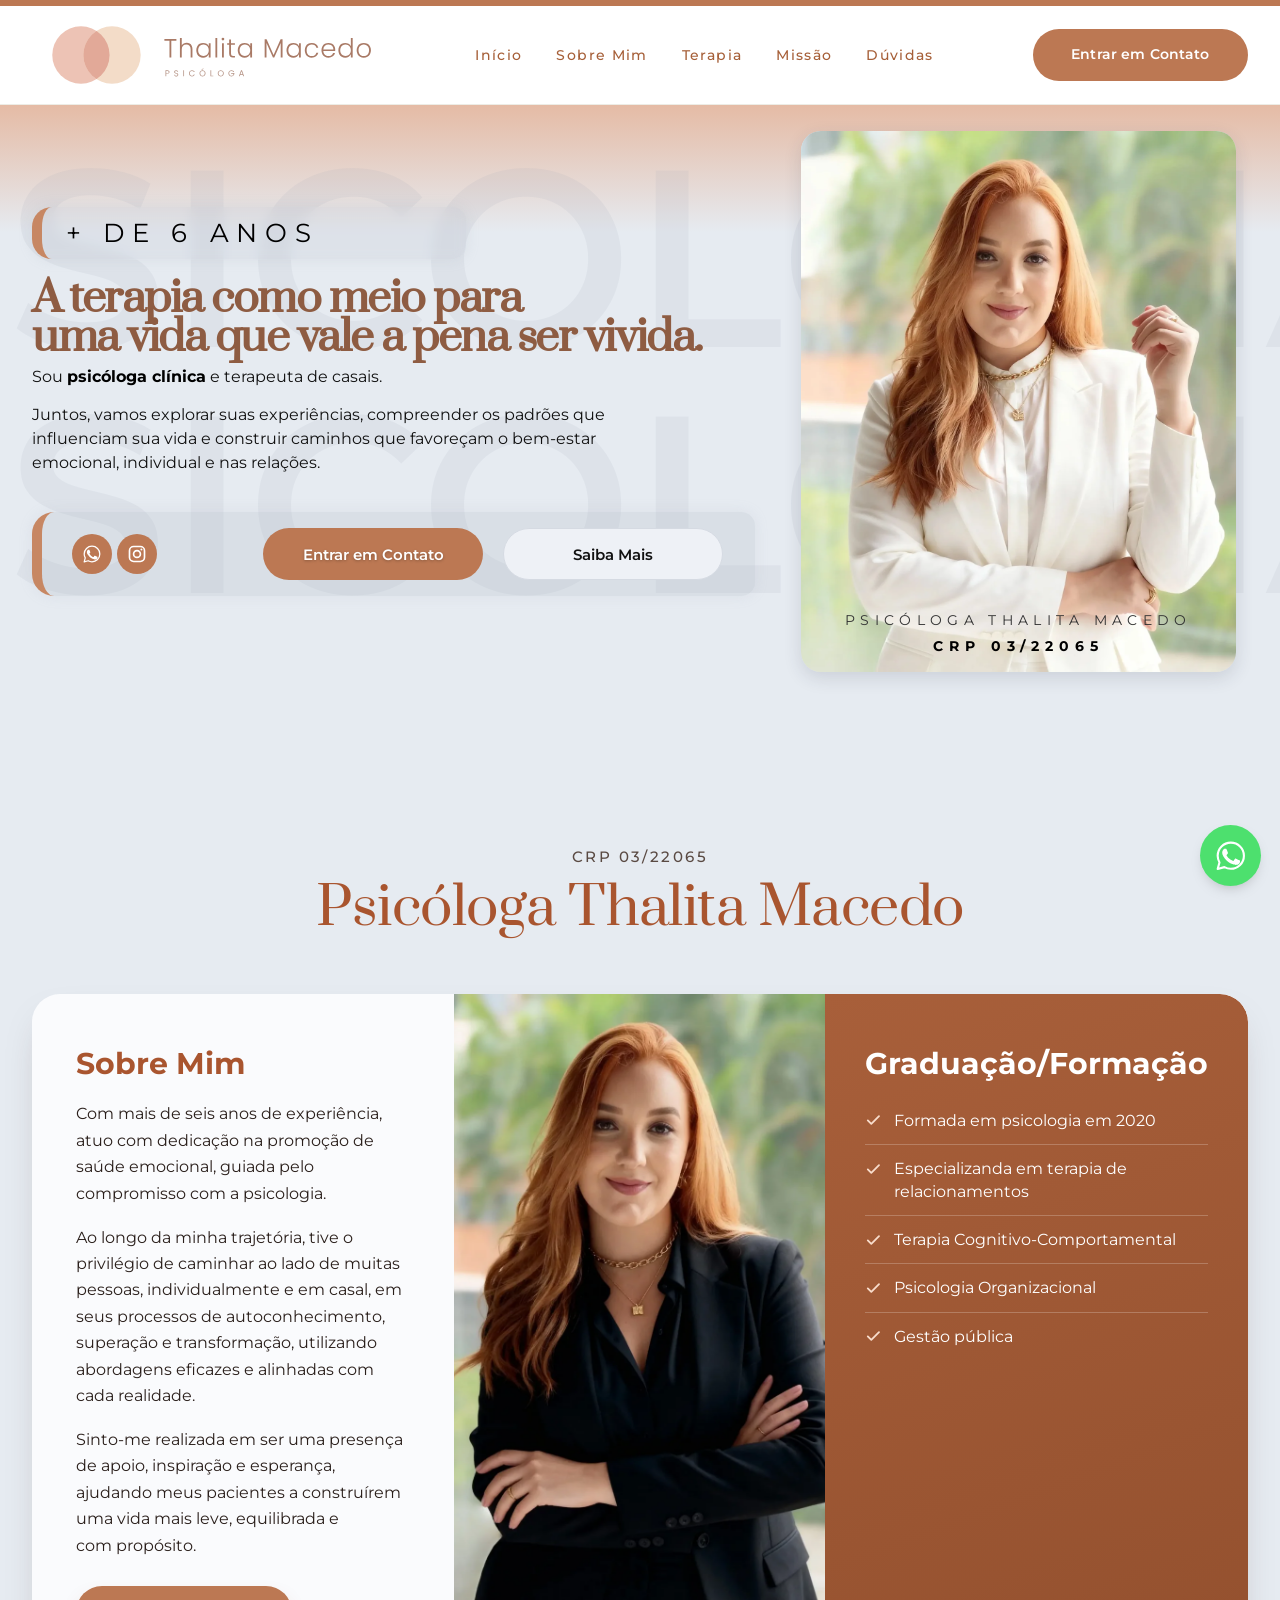
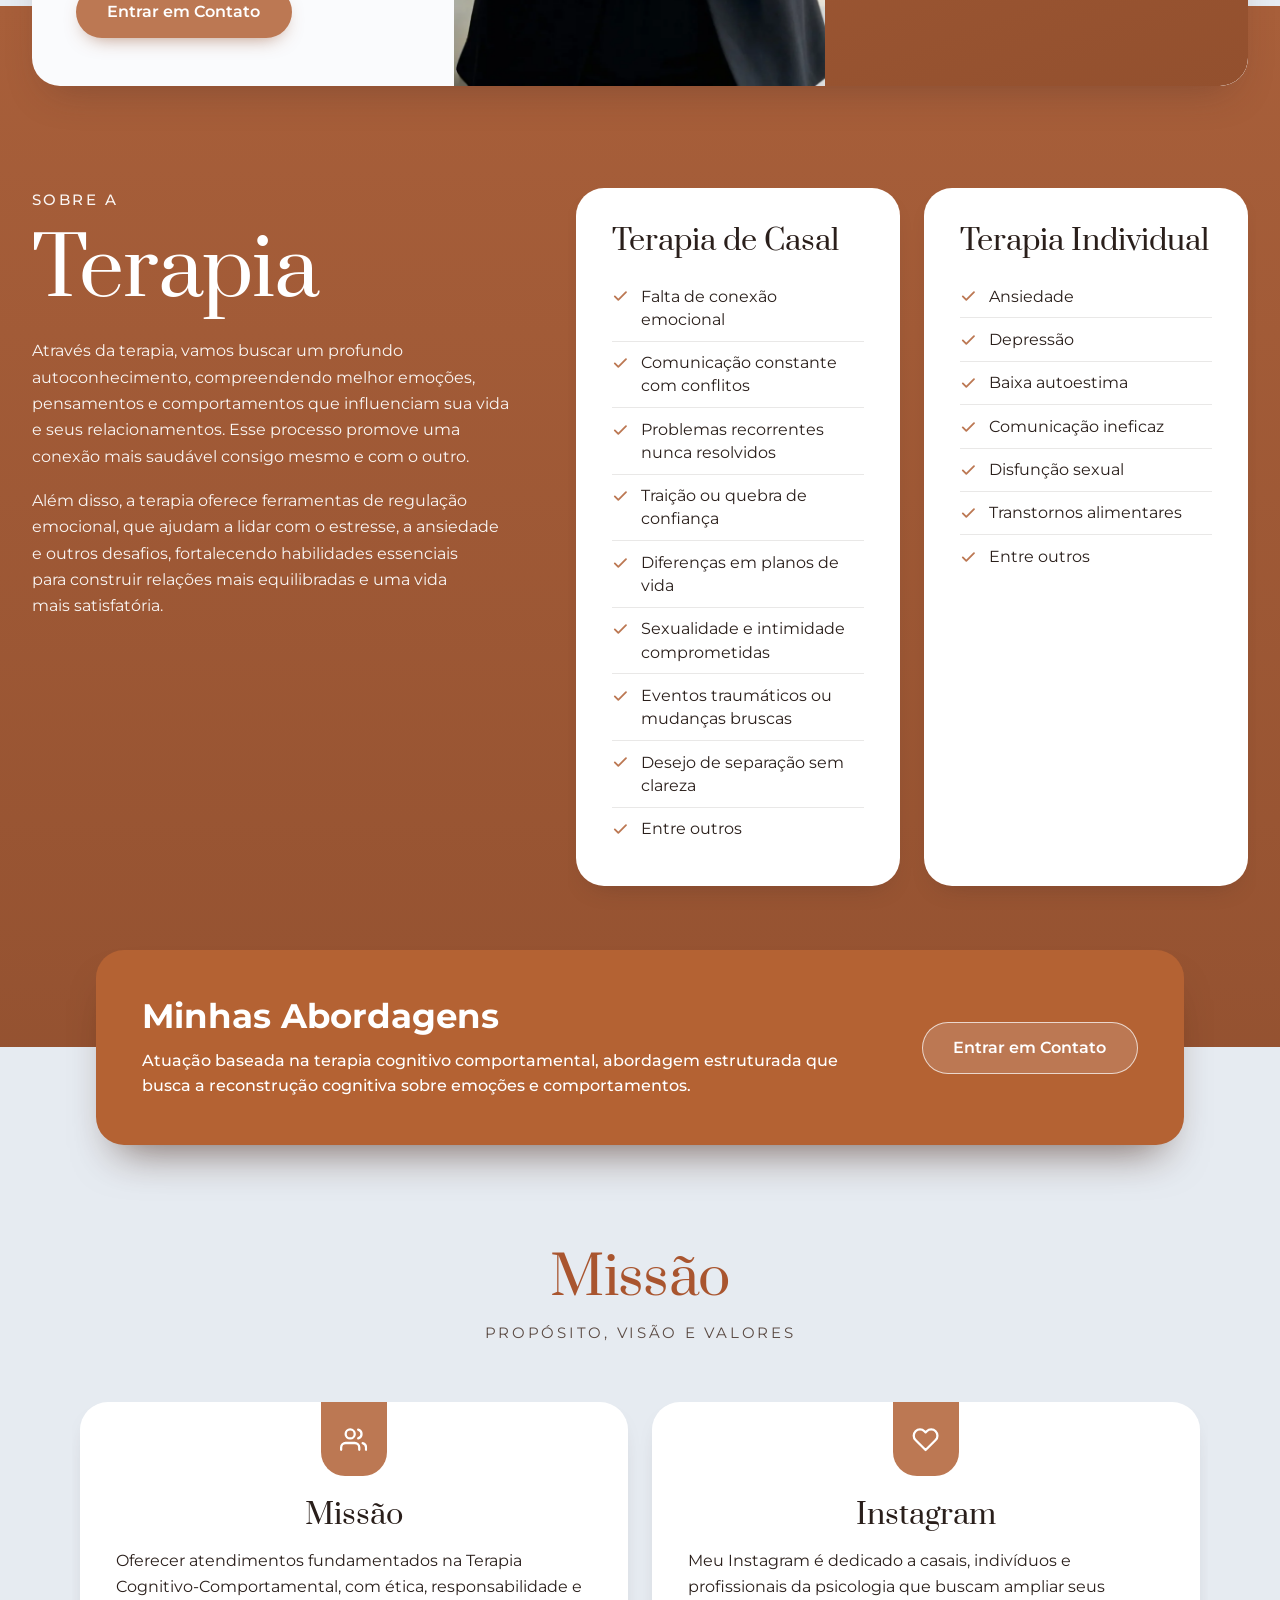
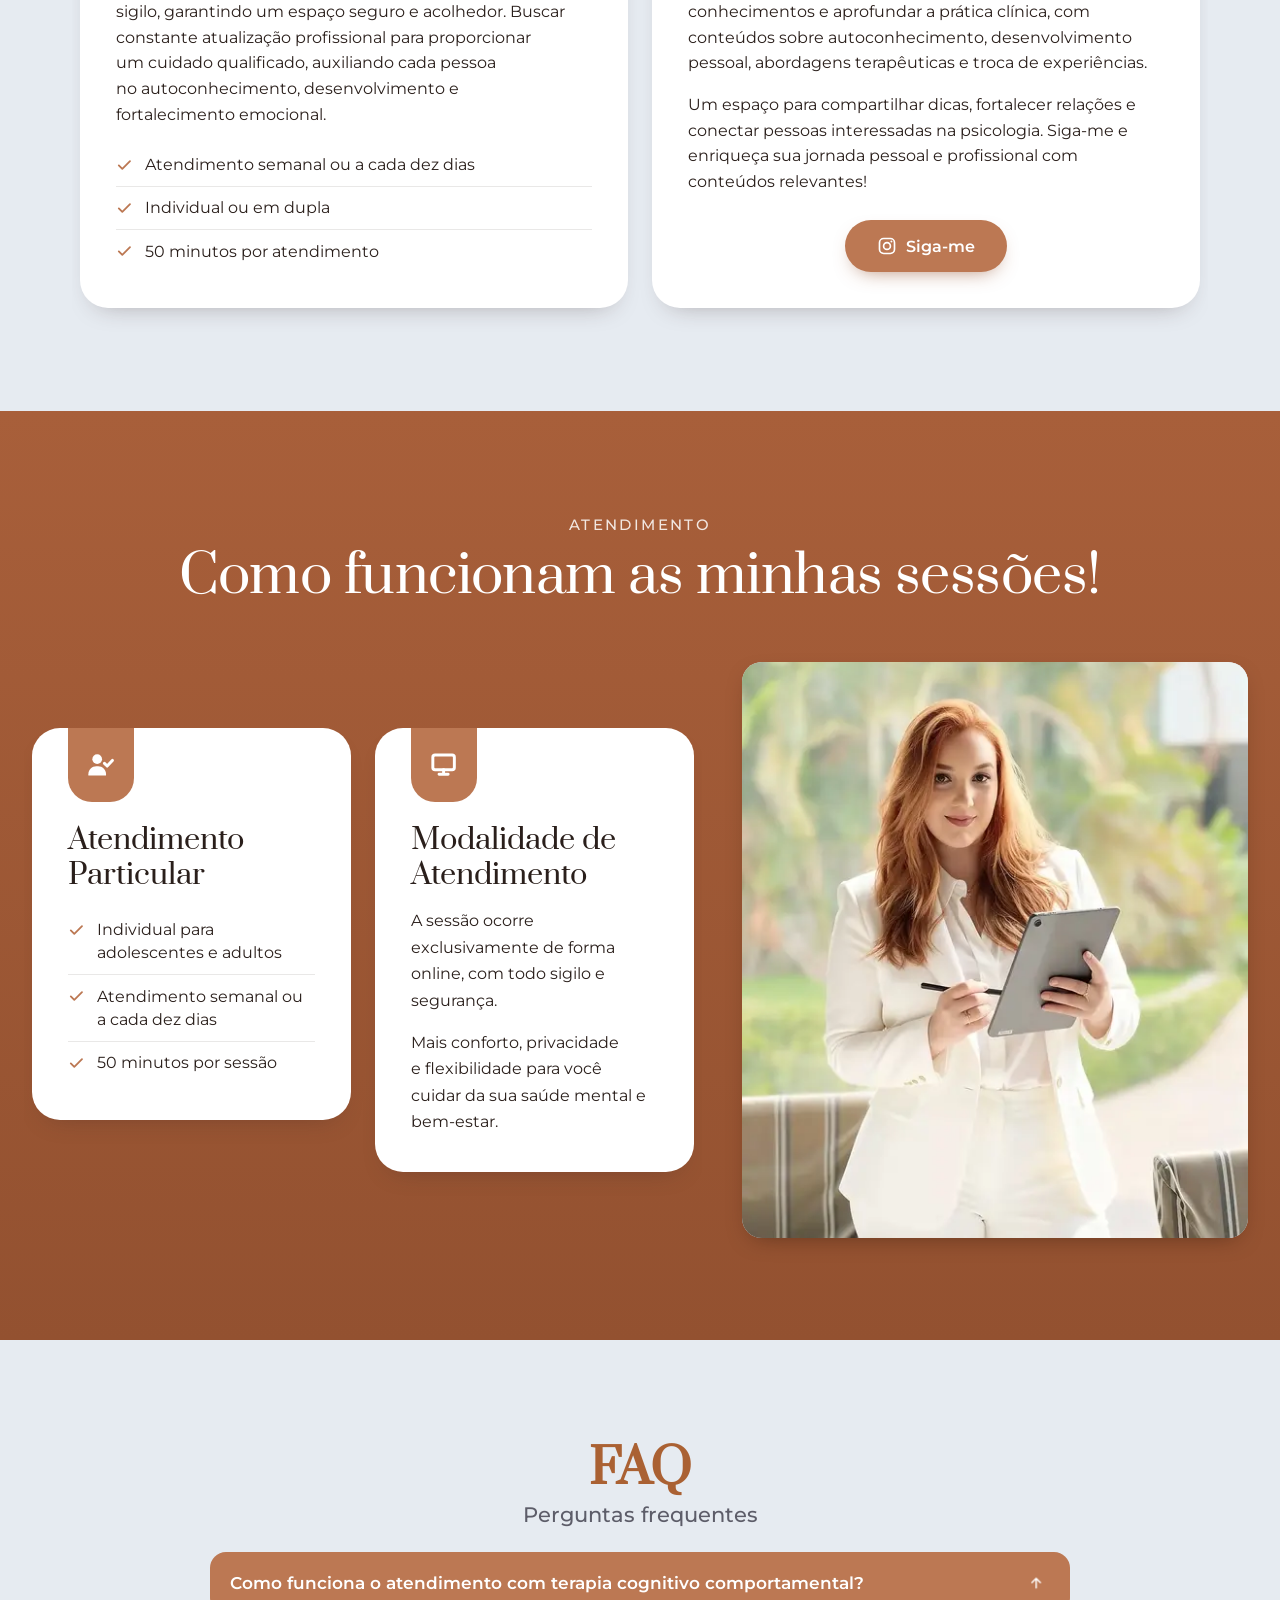
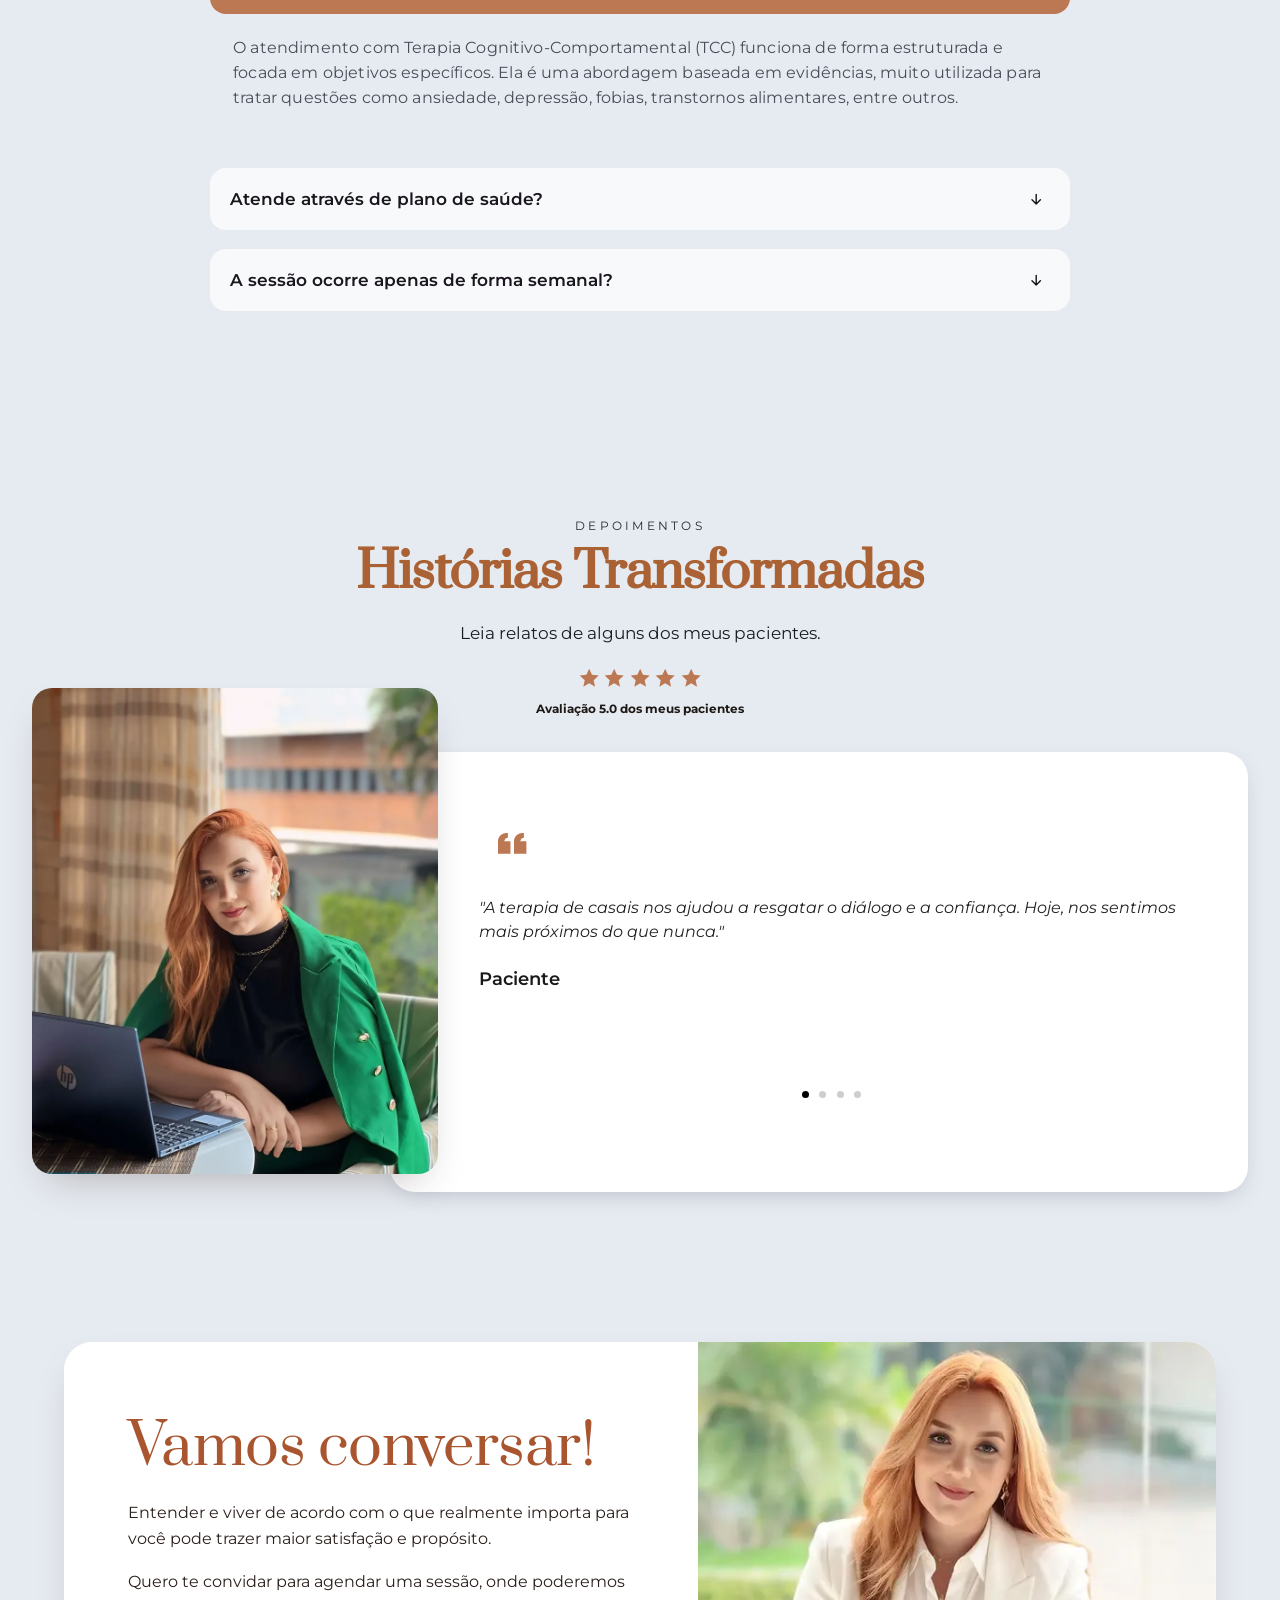
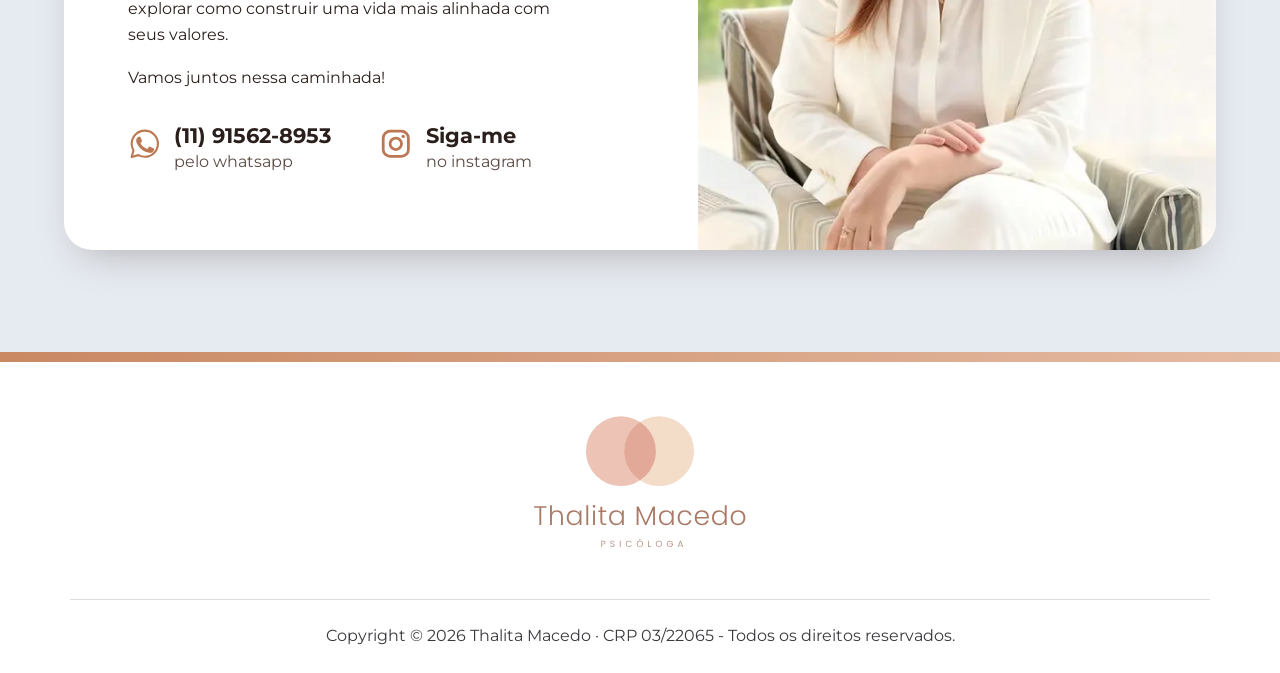
<file: index.html>
<!DOCTYPE html>
<html lang="pt-BR">
<head>
  <meta charset="UTF-8">
  <meta name="viewport" content="width=device-width, initial-scale=1, viewport-fit=cover">
  <title>Psicóloga Thalita Macedo | Terapia de Casal</title>
  <meta name="description" content="Psicóloga clínica e terapeuta de casais, com mais de 6 anos de experiência. Terapia online baseada em evidências.">
  <meta name="theme-color" content="#BC7853">
  <link rel="canonical" href="https://thalitamacedo.com.br/">
  <link rel="icon" href="img/favicon.svg" type="image/svg+xml">
  <link rel="apple-touch-icon" href="img/favicon.png">

  <meta property="og:type" content="website">
  <meta property="og:locale" content="pt_BR">
  <meta property="og:title" content="Thalita Macedo | Psicóloga clínica e terapeuta de casais">
  <meta property="og:description" content="A Terapia como meio para uma vida que vale a pena ser vivida. Atendimento online, baseado em evidências.">
  <meta property="og:image" content="https://thalitamacedo.com.br/img/og-thalita.jpg">
  <meta property="og:image:width" content="1200">
  <meta property="og:image:height" content="630">
  <meta property="og:image:alt" content="Psicóloga Thalita Macedo, CRP 03/22065. Terapia de casal e individual online.">
  <meta property="og:site_name" content="Thalita Macedo · Psicóloga">
  <meta name="twitter:card" content="summary_large_image">
  <meta name="twitter:title" content="Thalita Macedo | Psicóloga clínica e terapeuta de casais">
  <meta name="twitter:description" content="Terapia de casal e individual online, baseada na TCC. CRP 03/22065.">
  <meta name="twitter:image" content="https://thalitamacedo.com.br/img/og-thalita.jpg">
  <meta property="og:url" content="https://thalitamacedo.com.br/">

  <link rel="preconnect" href="https://fonts.googleapis.com">
  <link rel="preconnect" href="https://fonts.gstatic.com" crossorigin>
  <link href="https://fonts.googleapis.com/css2?family=Montserrat:ital,wght@0,400;0,500;0,600;0,700;1,400&family=Prata&display=swap" rel="stylesheet">

  <link rel="stylesheet" href="css/variables.css">
  <link rel="stylesheet" href="css/base.css">
  <link rel="stylesheet" href="css/components.css">
  <link rel="stylesheet" href="css/sections.css">

  <script type="application/ld+json">
{
  "@context": "https://schema.org",
  "@graph": [
    {
      "@type": "WebSite",
      "@id": "https://thalitamacedo.com.br/#website",
      "url": "https://thalitamacedo.com.br/",
      "name": "Thalita Macedo | Terapia de Casal",
      "description": "Psicóloga clínica e terapeuta de casais. Atendimento online em terapia de casal e psicoterapia individual.",
      "inLanguage": "pt-BR",
      "publisher": {
        "@id": "https://thalitamacedo.com.br/#negocio"
      }
    },
    {
      "@type": "WebPage",
      "@id": "https://thalitamacedo.com.br/#webpage",
      "url": "https://thalitamacedo.com.br/",
      "name": "Thalita Macedo | Psicóloga e Terapia de Casal Online",
      "headline": "Terapia de casal online para reconstruir o diálogo e fortalecer relacionamentos",
      "description": "Conheça o trabalho da psicóloga Thalita Macedo. Atendimento online em terapia de casal e psicoterapia individual, com abordagem cognitivo-comportamental.",
      "isPartOf": {
        "@id": "https://thalitamacedo.com.br/#website"
      },
      "about": {
        "@id": "https://thalitamacedo.com.br/#thalita"
      },
      "mainEntity": {
        "@id": "https://thalitamacedo.com.br/#negocio"
      },
      "inLanguage": "pt-BR",
      "primaryImageOfPage": {
        "@type": "ImageObject",
        "url": "https://thalitamacedo.com.br/img/hero.webp",
        "contentUrl": "https://thalitamacedo.com.br/img/hero.webp",
        "width": 1400,
        "height": 1489,
        "caption": "Psicóloga Thalita Macedo, de blazer branco e braços cruzados, sorrindo"
      },
      "image": "https://thalitamacedo.com.br/img/hero.webp",
      "thumbnailUrl": "https://thalitamacedo.com.br/img/hero.webp"
    },
    {
      "@type": "ProfessionalService",
      "@id": "https://thalitamacedo.com.br/#negocio",
      "name": "Thalita Macedo | Psicóloga",
      "description": "Psicóloga clínica e terapeuta de casais. Atendimento online em terapia de casal, ansiedade, depressão, autoestima e transtornos alimentares, com abordagem cognitivo-comportamental.",
      "url": "https://thalitamacedo.com.br/",
      "image": "https://thalitamacedo.com.br/img/og-thalita.jpg",
      "logo": "https://thalitamacedo.com.br/img/logo-cabecalho.png",
      "telephone": "+55-11-91562-8953",
      "areaServed": [
        {
          "@type": "AdministrativeArea",
          "name": "Estado de São Paulo",
          "containedInPlace": {
            "@type": "Country",
            "name": "Brasil"
          }
        },
        {
          "@type": "Country",
          "name": "Brasil"
        }
      ],
      "contactPoint": {
        "@type": "ContactPoint",
        "telephone": "+55-11-91562-8953",
        "contactType": "agendamento",
        "availableLanguage": "pt-BR"
      },
      "knowsAbout": [
        "Terapia de casal",
        "Psicoterapia individual",
        "Terapia Cognitivo-Comportamental",
        "Ansiedade",
        "Depressão",
        "Baixa autoestima",
        "Transtornos alimentares",
        "terapia de casal online",
        "psicólogo para casal",
        "psicóloga de casal",
        "terapia para casais",
        "terapeuta de casal",
        "psicoterapia de casal",
        "psicólogo de relacionamento",
        "psicóloga de relacionamento",
        "terapia matrimonial",
        "terapia conjugal",
        "psicóloga para casais",
        "consulta terapia de casal",
        "atendimento psicológico para casais",
        "terapia de casal em São Paulo",
        "terapia de casal perto de mim",
        "psicóloga de casal perto de mim",
        "psicóloga perto de mim",
        "psicóloga de casal em São Paulo"
      ],
      "sameAs": [
        "https://www.instagram.com/thalitamacedopsi/"
      ],
      "founder": {
        "@id": "https://thalitamacedo.com.br/#thalita"
      },
      "hasOfferCatalog": {
        "@type": "OfferCatalog",
        "name": "Serviços de Psicologia",
        "itemListElement": [
          {
            "@type": "Offer",
            "itemOffered": {
              "@id": "https://thalitamacedo.com.br/#terapia-casal"
            }
          },
          {
            "@type": "Offer",
            "itemOffered": {
              "@id": "https://thalitamacedo.com.br/#psicoterapia-individual"
            }
          }
        ]
      }
    },
    {
      "@type": "Person",
      "@id": "https://thalitamacedo.com.br/#thalita",
      "name": "Thalita Macedo",
      "jobTitle": "Psicóloga clínica e terapeuta de casais",
      "description": "Psicóloga clínica com atuação em terapia de casal e terapia cognitivo-comportamental.",
      "image": "https://thalitamacedo.com.br/img/hero.webp",
      "url": "https://thalitamacedo.com.br/",
      "mainEntityOfPage": {
        "@id": "https://thalitamacedo.com.br/#webpage"
      },
      "identifier": {
        "@type": "PropertyValue",
        "propertyID": "CRP",
        "value": "03/22065"
      },
      "hasCredential": {
        "@type": "EducationalOccupationalCredential",
        "credentialCategory": "Registro profissional",
        "name": "CRP 03/22065",
        "recognizedBy": {
          "@type": "Organization",
          "name": "Conselho Regional de Psicologia da 3ª Região (CRP-03)"
        }
      },
      "knowsAbout": [
        "Terapia de casal",
        "Psicoterapia individual",
        "Terapia Cognitivo-Comportamental",
        "Ansiedade",
        "Depressão",
        "Baixa autoestima",
        "Transtornos alimentares",
        "terapia de casal online",
        "psicólogo para casal",
        "psicóloga de casal",
        "terapia para casais",
        "terapeuta de casal",
        "psicoterapia de casal",
        "psicólogo de relacionamento",
        "psicóloga de relacionamento",
        "terapia matrimonial",
        "terapia conjugal",
        "psicóloga para casais",
        "consulta terapia de casal",
        "atendimento psicológico para casais",
        "terapia de casal em São Paulo",
        "terapia de casal perto de mim",
        "psicóloga de casal perto de mim",
        "psicóloga perto de mim",
        "psicóloga de casal em São Paulo"
      ],
      "sameAs": [
        "https://www.instagram.com/thalitamacedopsi/"
      ],
      "worksFor": {
        "@id": "https://thalitamacedo.com.br/#negocio"
      }
    },
    {
      "@type": "Service",
      "@id": "https://thalitamacedo.com.br/#terapia-casal",
      "name": "Terapia de Casal Online",
      "serviceType": "Psicoterapia de casal",
      "description": "Atendimento psicológico online para casais que desejam melhorar o diálogo, fortalecer a conexão e trabalhar dificuldades no relacionamento.",
      "provider": {
        "@id": "https://thalitamacedo.com.br/#negocio"
      },
      "areaServed": [
        {
          "@type": "AdministrativeArea",
          "name": "Estado de São Paulo",
          "containedInPlace": {
            "@type": "Country",
            "name": "Brasil"
          }
        },
        {
          "@type": "Country",
          "name": "Brasil"
        }
      ]
    },
    {
      "@type": "Service",
      "@id": "https://thalitamacedo.com.br/#psicoterapia-individual",
      "name": "Psicoterapia Individual Online",
      "serviceType": "Psicoterapia individual",
      "description": "Atendimento psicológico individual online, com abordagem cognitivo-comportamental.",
      "provider": {
        "@id": "https://thalitamacedo.com.br/#negocio"
      },
      "areaServed": {
        "@type": "Country",
        "name": "Brasil"
      }
    }
  ]
}
  </script>
</head>
<body>

<!-- Ícones (sprite SVG) -->
<svg width="0" height="0" style="position:absolute" aria-hidden="true" focusable="false">
  <defs>
    <symbol id="i-check" viewBox="0 0 24 24"><path d="M20 6 9 17l-5-5" fill="none" stroke="currentColor" stroke-linecap="round" stroke-linejoin="round"/></symbol>
    <symbol id="i-chev-l" viewBox="0 0 24 24"><path d="M15 18l-6-6 6-6" fill="none" stroke="currentColor" stroke-width="2.4" stroke-linecap="round" stroke-linejoin="round"/></symbol>
    <symbol id="i-chev-r" viewBox="0 0 24 24"><path d="M9 18l6-6-6-6" fill="none" stroke="currentColor" stroke-width="2.4" stroke-linecap="round" stroke-linejoin="round"/></symbol>
    <symbol id="i-arrow-d" viewBox="0 0 24 24"><path d="M12 4v16M5 13l7 7 7-7" fill="none" stroke="currentColor" stroke-width="2.4" stroke-linecap="round" stroke-linejoin="round"/></symbol>
    <symbol id="i-chev-d" viewBox="0 0 24 24"><path d="M6 9l6 6 6-6" fill="none" stroke="currentColor" stroke-width="2.4" stroke-linecap="round" stroke-linejoin="round"/></symbol>
    <symbol id="i-up" viewBox="0 0 24 24"><path d="M18 15l-6-6-6 6" fill="none" stroke="currentColor" stroke-width="2.6" stroke-linecap="round" stroke-linejoin="round"/></symbol>
    <symbol id="i-menu" viewBox="0 0 24 24"><path d="M3 5.5h18M3 12h18M3 18.5h18" fill="none" stroke="currentColor" stroke-width="3.2" stroke-linecap="round"/></symbol>
    <symbol id="i-close" viewBox="0 0 24 24"><path d="M18 6 6 18M6 6l12 12" fill="none" stroke="currentColor" stroke-width="2.2" stroke-linecap="round"/></symbol>
    <symbol id="i-wa" viewBox="0 0 32 32"><path fill="none" stroke="currentColor" stroke-width="2" stroke-linejoin="round" d="M16 3.5C9.1 3.5 3.5 9.1 3.5 16c0 2.3.6 4.4 1.7 6.3L3.5 28.5l6.4-1.7c1.8 1 3.9 1.6 6.1 1.6 6.9 0 12.5-5.6 12.5-12.5S22.9 3.5 16 3.5z"/><path fill="currentColor" d="M12 9.8c-.3-.6-.6-.6-.9-.6h-.8c-.3 0-.7.1-1.1.5-.4.4-1.4 1.4-1.4 3.4s1.5 3.9 1.7 4.2c.2.3 2.9 4.6 7.2 6.3 3.5 1.4 4.3 1.1 5 1 .8-.1 2.5-1 2.8-2 .4-1 .4-1.8.2-2-.1-.2-.4-.3-.8-.5-.4-.2-2.5-1.2-2.9-1.4-.4-.1-.7-.2-1 .2-.3.4-1.1 1.4-1.3 1.7-.2.3-.5.3-.9.1-.4-.2-1.8-.7-3.4-2.1-1.3-1.1-2.1-2.5-2.4-2.9-.2-.4 0-.6.2-.8l.6-.7c.2-.2.3-.4.4-.7.1-.3.1-.5 0-.7-.1-.2-.9-2.3-1.3-3.1z"/></symbol>
    <symbol id="i-ig" viewBox="0 0 24 24"><rect x="3" y="3" width="18" height="18" rx="5" fill="none" stroke="currentColor" stroke-width="2"/><circle cx="12" cy="12" r="4.1" fill="none" stroke="currentColor" stroke-width="2"/><circle cx="17.3" cy="6.7" r="1.2" fill="currentColor"/></symbol>
    <symbol id="i-send" viewBox="0 0 24 24"><path d="M22 2 11 13M22 2l-7 20-4-9-9-4 20-7z" fill="none" stroke="currentColor" stroke-width="2" stroke-linecap="round" stroke-linejoin="round"/></symbol>
    <symbol id="i-users" viewBox="0 0 24 24"><g fill="none" stroke="currentColor" stroke-width="2" stroke-linecap="round" stroke-linejoin="round"><path d="M17 21v-2a4 4 0 0 0-4-4H5a4 4 0 0 0-4 4v2"/><circle cx="9" cy="7" r="4"/><path d="M23 21v-2a4 4 0 0 0-3-3.87M16 3.13a4 4 0 0 1 0 7.75"/></g></symbol>
    <symbol id="i-heart" viewBox="0 0 24 24"><path d="M20.84 4.61a5.5 5.5 0 0 0-7.78 0L12 5.67l-1.06-1.06a5.5 5.5 0 0 0-7.78 7.78l1.06 1.06L12 21.23l7.78-7.78 1.06-1.06a5.5 5.5 0 0 0 0-7.78z" fill="none" stroke="currentColor" stroke-width="2" stroke-linejoin="round"/></symbol>
    <symbol id="i-usercheck" viewBox="0 0 24 24"><g fill="currentColor"><circle cx="9" cy="7.2" r="4.3"/><path d="M1.2 21.6v-1.1c0-3.9 3.2-7 7.1-7h1.4c3.9 0 7.1 3.1 7.1 7v1.1z"/></g><path d="M15.4 10.9l2.4 2.4 4.6-5" fill="none" stroke="currentColor" stroke-width="2.6" stroke-linecap="round" stroke-linejoin="round"/></symbol>
    <symbol id="i-monitor" viewBox="0 0 24 24"><g fill="none" stroke="currentColor" stroke-width="2.6" stroke-linecap="round" stroke-linejoin="round"><rect x="2.5" y="3.5" width="19" height="13" rx="2"/><path d="M8 20.5h8M12 16.5v4"/></g></symbol>
    <symbol id="i-star" viewBox="0 0 24 24"><path d="M12 1.8l3 6.6 7.2.8-5.4 4.9 1.5 7.1L12 17.5l-6.3 3.7 1.5-7.1L1.8 9.2 9 8.4z" fill="currentColor"/></symbol>
    <symbol id="i-quote" viewBox="2 4.3 18 14.4"><path d="M7.2 5C4.3 5 2 7.3 2 10.2V18h7.8v-7.8H6c0-1.2 1-2.2 2.2-2.2V5zm10 0c-2.9 0-5.2 2.3-5.2 5.2V18h7.8v-7.8H16c0-1.2 1-2.2 2.2-2.2V5z" fill="currentColor"/></symbol>
  </defs>
</svg>

<a class="skip-link" href="#conteudo">Pular para o conteúdo</a>

<!-- ============ CABEÇALHO ============ -->
<header class="site-header" id="inicio">
  <div class="site-header__bar container">
    <a class="site-header__logo" href="#inicio" aria-label="Thalita Macedo, psicóloga. Ir para o início">
      <img src="img/logo-cabecalho.svg" width="799" height="156" alt="Thalita Macedo, Psicóloga CRP 03/22065">
    </a>

    <nav class="nav" id="menu" aria-label="Principal">
      <ul class="nav__list">
        <li><a href="#inicio" data-nav>Início</a></li>
        <li><a href="#sobre" data-nav>Sobre Mim</a></li>
        <li><a href="#terapia" data-nav>Terapia</a></li>
        <li><a href="#missao" data-nav>Missão</a></li>
        <li><a href="#duvidas" data-nav>Dúvidas</a></li>
      </ul>
    </nav>

    <a class="site-header__cta" href="https://api.whatsapp.com/send?phone=5511915628953&amp;text=Ol%C3%A1%2C+Thalita.+Eu+gostaria+de+saber+mais+sobre+a+terapia%2C+por+favor." target="_blank" rel="noopener">Entrar em Contato</a>

    <button class="burger" type="button" aria-controls="menu" aria-expanded="false" aria-label="Abrir menu">
      <svg class="icon burger__open" aria-hidden="true"><use href="#i-menu"/></svg>
      <svg class="icon burger__close" aria-hidden="true"><use href="#i-close"/></svg>
    </button>
  </div>
</header>

<main id="conteudo">

<!-- ============ HERO ============ -->
<section class="hero" aria-labelledby="hero-titulo">
  <div class="hero__watermark" aria-hidden="true"><span>PSICOLOGIA</span><span>PSICOLOGIA</span></div>

  <div class="container hero__grid">
    <div class="hero__text">
      <p class="hero__years reveal" style="--d:0ms">+ de 6 anos</p>
      <h1 id="hero-titulo" class="hero__title reveal" style="--d:80ms">A terapia como meio<br class="br-m"> para<br class="br-wide"> uma vida que vale a<br class="br-m"> pena ser vivida.</h1>
      <p class="hero__lead reveal" style="--d:160ms">Sou <strong>psicóloga clínica</strong> e terapeuta de casais.</p>
      <p class="hero__lead reveal" style="--d:220ms">Juntos, vamos explorar suas experiências, compreender os padrões que influenciam sua vida e construir caminhos que favoreçam o bem-estar emocional, individual e nas relações.</p>

      <div class="hero__bar reveal" style="--d:300ms">
        <ul class="hero__social" aria-label="Redes sociais">
          <li><a href="https://api.whatsapp.com/send?phone=5511915628953&amp;text=Ol%C3%A1%2C+Thalita.+Eu+gostaria+de+saber+mais+sobre+a+terapia%2C+por+favor." target="_blank" rel="noopener" aria-label="WhatsApp"><svg class="icon" aria-hidden="true"><use href="#i-wa"/></svg></a></li>
          <li><a href="https://www.instagram.com/thalitamacedopsi/" target="_blank" rel="noopener" aria-label="Instagram"><svg class="icon" aria-hidden="true"><use href="#i-ig"/></svg></a></li>
        </ul>
        <div class="hero__btns">
          <a class="hero-btn hero-btn--primary" href="https://api.whatsapp.com/send?phone=5511915628953&amp;text=Ol%C3%A1%2C+Thalita.+Eu+gostaria+de+saber+mais+sobre+a+terapia%2C+por+favor." target="_blank" rel="noopener">Entrar em Contato</a>
          <a class="hero-btn hero-btn--light" href="#terapia">Saiba Mais</a>
        </div>
      </div>
    </div>

    <figure class="hero__photo reveal" style="--d:160ms">
      <img src="img/hero.webp" width="1400" height="1489" fetchpriority="high" alt="Psicóloga Thalita Macedo, de blazer branco e braços cruzados, sorrindo">
      <figcaption class="hero__caption"><span>Psicóloga Thalita Macedo</span><strong>CRP 03/22065</strong></figcaption>
    </figure>
  </div>
</section>

<!-- ============ SOBRE MIM ============ -->
<section class="about" id="sobre" aria-labelledby="sobre-titulo">
  <div class="container about__head-wrap">
    <header class="section-head">
      <p class="eyebrow">CRP 03/22065</p>
      <h2 id="sobre-titulo" class="h2">Psicóloga Thalita Macedo</h2>
    </header>

  </div>

  <div class="about-wrap">
    <div class="container">
      <div class="about-card">
        <div class="about-card__text">
          <h3 class="about-card__label">Sobre Mim</h3>
          <p>Com mais de seis anos de experiência, atuo com dedicação na promoção de saúde emocional, guiada pelo compromisso com a psicologia.</p>
          <p>Ao longo da minha trajetória, tive o privilégio de caminhar ao lado de muitas pessoas, individualmente e em casal, em seus processos de autoconhecimento, superação e transformação, utilizando abordagens eficazes e alinhadas com cada realidade.</p>
          <p>Sinto-me realizada em ser uma presença de apoio, inspiração e esperança, ajudando meus pacientes a construírem uma vida mais leve, equilibrada e com propósito.</p>
          <a class="btn btn--primary" href="https://api.whatsapp.com/send?phone=5511915628953&amp;text=Ol%C3%A1%2C+Thalita.+Eu+gostaria+de+saber+mais+sobre+a+terapia%2C+por+favor." target="_blank" rel="noopener">Entrar em Contato</a>
        </div>
        <figure class="about-card__photo">
          <img src="img/sobre.webp" width="1100" height="1470" loading="lazy" alt="Thalita Macedo, de blazer escuro e braços cruzados, sorrindo">
        </figure>
        <div class="about-card__cred on-dark">
          <h3 class="about-card__cred-title">Graduação/Formação</h3>
          <ul class="credentials__list">
            <li><svg class="icon" aria-hidden="true"><use href="#i-check"/></svg>Formada em psicologia em 2020</li>
            <li><svg class="icon" aria-hidden="true"><use href="#i-check"/></svg>Especializanda em terapia de relacionamentos</li>
            <li><svg class="icon" aria-hidden="true"><use href="#i-check"/></svg>Terapia Cognitivo-Comportamental</li>
            <li><svg class="icon" aria-hidden="true"><use href="#i-check"/></svg>Psicologia Organizacional</li>
            <li><svg class="icon" aria-hidden="true"><use href="#i-check"/></svg>Gestão pública</li>
          </ul>
        </div>
      </div>
    </div>
  </div>
</section>

<!-- ============ TERAPIA ============ -->
<section class="psico on-dark" id="terapia" aria-labelledby="psico-titulo">
  <div class="container psico__grid section">
    <div class="psico__intro">
      <p class="eyebrow eyebrow--light">Sobre a</p>
      <h2 id="psico-titulo" class="h2 h2--xl">Terapia</h2>
      <p>Através da terapia, vamos buscar um profundo autoconhecimento, compreendendo melhor emoções, pensamentos e comportamentos que influenciam sua vida e seus relacionamentos. Esse processo promove uma conexão mais saudável consigo mesmo e com o outro.</p>
      <p>Além disso, a terapia oferece ferramentas de regulação emocional, que ajudam a lidar com o estresse, a ansiedade e outros desafios, fortalecendo habilidades essenciais para construir relações mais equilibradas e uma vida mais satisfatória.</p>
    </div>

    <div class="carousel" data-carousel data-per="2" role="region" aria-roledescription="carrossel" aria-label="Transtornos e demandas atendidos">
      <div class="carousel__viewport" tabindex="0">
        <div class="carousel__track">
          <article class="carousel__slide card card--list" aria-roledescription="slide" aria-label="1 de 2">
            <h3 class="card__title">Terapia de Casal</h3>
            <ul class="checklist">
              <li><svg class="icon" aria-hidden="true"><use href="#i-check"/></svg>Falta de conexão emocional</li>
              <li><svg class="icon" aria-hidden="true"><use href="#i-check"/></svg>Comunicação constante com conflitos</li>
              <li><svg class="icon" aria-hidden="true"><use href="#i-check"/></svg>Problemas recorrentes nunca resolvidos</li>
              <li><svg class="icon" aria-hidden="true"><use href="#i-check"/></svg>Traição ou quebra de confiança</li>
              <li><svg class="icon" aria-hidden="true"><use href="#i-check"/></svg>Diferenças em planos de vida</li>
              <li><svg class="icon" aria-hidden="true"><use href="#i-check"/></svg>Sexualidade e intimidade comprometidas</li>
              <li><svg class="icon" aria-hidden="true"><use href="#i-check"/></svg>Eventos traumáticos ou mudanças bruscas</li>
              <li><svg class="icon" aria-hidden="true"><use href="#i-check"/></svg>Desejo de separação sem clareza</li>
              <li><svg class="icon" aria-hidden="true"><use href="#i-check"/></svg>Entre outros</li>
            </ul>
          </article>
          <article class="carousel__slide card card--list" aria-roledescription="slide" aria-label="2 de 2">
            <h3 class="card__title">Terapia Individual</h3>
            <ul class="checklist">
              <li><svg class="icon" aria-hidden="true"><use href="#i-check"/></svg>Ansiedade</li>
              <li><svg class="icon" aria-hidden="true"><use href="#i-check"/></svg>Depressão</li>
              <li><svg class="icon" aria-hidden="true"><use href="#i-check"/></svg>Baixa autoestima</li>
              <li><svg class="icon" aria-hidden="true"><use href="#i-check"/></svg>Comunicação ineficaz</li>
              <li><svg class="icon" aria-hidden="true"><use href="#i-check"/></svg>Disfunção sexual</li>
              <li><svg class="icon" aria-hidden="true"><use href="#i-check"/></svg>Transtornos alimentares</li>
              <li><svg class="icon" aria-hidden="true"><use href="#i-check"/></svg>Entre outros</li>
            </ul>
          </article>
        </div>
      </div>
      <div class="carousel__controls">
        <button class="carousel__btn" type="button" data-prev aria-label="Slide anterior"><svg class="icon" aria-hidden="true"><use href="#i-chev-l"/></svg></button>
        <div class="carousel__dots" role="group" aria-label="Escolher slide"></div>
        <button class="carousel__btn" type="button" data-next aria-label="Próximo slide"><svg class="icon" aria-hidden="true"><use href="#i-chev-r"/></svg></button>
      </div>
    </div>
  </div>

  <div class="approach-wrap">
    <div class="container">
      <aside class="approach" aria-labelledby="abordagens-titulo">
        <div class="approach__text">
          <h3 id="abordagens-titulo" class="approach__title">Minhas Abordagens</h3>
          <p>Atuação baseada na terapia cognitivo comportamental, abordagem estruturada que busca a reconstrução cognitiva sobre emoções e comportamentos.</p>
        </div>
        <a class="btn btn--ghost" href="https://api.whatsapp.com/send?phone=5511915628953&amp;text=Ol%C3%A1%2C+Thalita.+Eu+gostaria+de+saber+mais+sobre+a+terapia%2C+por+favor." target="_blank" rel="noopener">Entrar em Contato</a>
      </aside>
    </div>
  </div>
</section>

<!-- ============ ATENDIMENTO DIRECIONADO ============ -->
<section class="direct section" id="missao" aria-labelledby="direcionado-titulo">
  <div class="container">
    <header class="section-head">
      <h2 id="direcionado-titulo" class="h2">Missão</h2>
      <p class="section-head__sub">PROPÓSITO, VISÃO E VALORES</p>
    </header>

    <div class="carousel carousel--wide" data-carousel data-per="2" role="region" aria-roledescription="carrossel" aria-label="Atendimento para profissionais">
      <div class="carousel__viewport" tabindex="0">
        <div class="carousel__track">
          <article class="carousel__slide card card--icon" aria-roledescription="slide" aria-label="1 de 2">
            <span class="icon-arch" aria-hidden="true"><svg class="icon"><use href="#i-users"/></svg></span>
            <h3 class="card__title card__title--center">Missão</h3>
            <p>Oferecer atendimentos fundamentados na Terapia Cognitivo-Comportamental, com ética, responsabilidade e sigilo, garantindo um espaço seguro e acolhedor. Buscar constante atualização profissional para proporcionar um cuidado qualificado, auxiliando cada pessoa no autoconhecimento, desenvolvimento e fortalecimento emocional.</p>
            <ul class="checklist">
              <li><svg class="icon" aria-hidden="true"><use href="#i-check"/></svg>Atendimento semanal ou a cada dez dias</li>
              <li><svg class="icon" aria-hidden="true"><use href="#i-check"/></svg>Individual ou em dupla</li>
              <li><svg class="icon" aria-hidden="true"><use href="#i-check"/></svg>50 minutos por atendimento</li>
            </ul>
          </article>
          <article class="carousel__slide card card--icon" aria-roledescription="slide" aria-label="2 de 2">
            <span class="icon-arch" aria-hidden="true"><svg class="icon"><use href="#i-heart"/></svg></span>
            <h3 class="card__title card__title--center">Instagram</h3>
            <p>Meu Instagram é dedicado a casais, indivíduos e profissionais da psicologia que buscam ampliar seus conhecimentos e aprofundar a prática clínica, com conteúdos sobre autoconhecimento, desenvolvimento pessoal, abordagens terapêuticas e troca de experiências.</p>
            <p>Um espaço para compartilhar dicas, fortalecer relações e conectar pessoas interessadas na psicologia. Siga-me e enriqueça sua jornada pessoal e profissional com conteúdos relevantes!</p>
            <a class="btn btn--primary card__cta" href="https://www.instagram.com/thalitamacedopsi/" target="_blank" rel="noopener"><svg class="icon" aria-hidden="true"><use href="#i-ig"/></svg>Siga-me</a>
          </article>
        </div>
      </div>
      <div class="carousel__controls">
        <button class="carousel__btn" type="button" data-prev aria-label="Slide anterior"><svg class="icon" aria-hidden="true"><use href="#i-chev-l"/></svg></button>
        <div class="carousel__dots" role="group" aria-label="Escolher slide"></div>
        <button class="carousel__btn" type="button" data-next aria-label="Próximo slide"><svg class="icon" aria-hidden="true"><use href="#i-chev-r"/></svg></button>
      </div>
    </div>
  </div>
</section>

<!-- ============ COMO FUNCIONAM AS SESSÕES ============ -->
<section class="sessions on-dark section" id="atendimento" aria-labelledby="sessoes-titulo">
  <div class="container">
    <header class="section-head section-head--light">
      <p class="eyebrow eyebrow--light">Atendimento</p>
      <h2 id="sessoes-titulo" class="h2">Como funcionam as minhas sessões!</h2>
    </header>

    <div class="sessions__grid">
      <div class="carousel carousel--sessions" data-carousel data-per="2" role="region" aria-roledescription="carrossel" aria-label="Formato das sessões">
        <div class="carousel__viewport" tabindex="0">
          <div class="carousel__track">
            <article class="carousel__slide card card--icon card--left" aria-roledescription="slide" aria-label="1 de 2">
              <span class="icon-arch" aria-hidden="true"><svg class="icon"><use href="#i-usercheck"/></svg></span>
              <h3 class="card__title">Atendimento Particular</h3>
              <ul class="checklist">
                <li><svg class="icon" aria-hidden="true"><use href="#i-check"/></svg>Individual para adolescentes e adultos</li>
                <li><svg class="icon" aria-hidden="true"><use href="#i-check"/></svg>Atendimento semanal ou a cada dez dias</li>
                <li><svg class="icon" aria-hidden="true"><use href="#i-check"/></svg>50 minutos por sessão</li>
              </ul>
            </article>
            <article class="carousel__slide card card--icon card--left" aria-roledescription="slide" aria-label="2 de 2">
              <span class="icon-arch" aria-hidden="true"><svg class="icon"><use href="#i-monitor"/></svg></span>
              <h3 class="card__title">Modalidade de Atendimento</h3>
              <p>A sessão ocorre exclusivamente de forma online, com todo sigilo e segurança.</p>
              <p>Mais conforto, privacidade e flexibilidade para você cuidar da sua saúde mental e bem-estar.</p>
            </article>
          </div>
        </div>
        <div class="carousel__controls">
          <button class="carousel__btn" type="button" data-prev aria-label="Slide anterior"><svg class="icon" aria-hidden="true"><use href="#i-chev-l"/></svg></button>
          <div class="carousel__dots" role="group" aria-label="Escolher slide"></div>
          <button class="carousel__btn" type="button" data-next aria-label="Próximo slide"><svg class="icon" aria-hidden="true"><use href="#i-chev-r"/></svg></button>
        </div>
      </div>

      <figure class="sessions__photo arch">
        <img src="img/sessoes.webp" width="521" height="694" loading="lazy" alt="Thalita Macedo, de blazer branco, segurando um tablet ao ar livre">
      </figure>
    </div>
  </div>
</section>

<!-- ============ FAQ ============ -->
<section class="faq section" id="duvidas" aria-labelledby="faq-titulo">
  <div class="container container--narrow">
    <header class="section-head">
      <h2 id="faq-titulo" class="h2">FAQ</h2>
      <p class="section-head__sub section-head__sub--plain">Perguntas frequentes</p>
    </header>

    <div class="faq__list">
      <details class="faq__item" name="faq" open>
        <summary>Como funciona o atendimento com terapia cognitivo comportamental?<svg class="icon" aria-hidden="true"><use href="#i-arrow-d"/></svg></summary>
        <div class="faq__answer"><p>O atendimento com Terapia Cognitivo-Comportamental (TCC) funciona de forma estruturada e focada em objetivos específicos. Ela é uma abordagem baseada em evidências, muito utilizada para tratar questões como ansiedade, depressão, fobias, transtornos alimentares, entre outros.</p></div>
      </details>
      <details class="faq__item" name="faq">
        <summary>Atende através de plano de saúde?<svg class="icon" aria-hidden="true"><use href="#i-arrow-d"/></svg></summary>
        <div class="faq__answer"><p>O atendimento psicológico é particular e não trabalhamos com planos de saúde. Para mais informações sobre valores e agendamentos, entre em contato.</p></div>
      </details>
      <details class="faq__item" name="faq">
        <summary>A sessão ocorre apenas de forma semanal?<svg class="icon" aria-hidden="true"><use href="#i-arrow-d"/></svg></summary>
        <div class="faq__answer"><p>A sessão ocorre semanalmente ou a cada dez dias. Quando o paciente estiver em processo de alta terapêutica, poderá ser avaliada a possibilidade de espaçar os atendimentos para o formato quinzenal.</p></div>
      </details>
    </div>
  </div>
</section>

<!-- ============ DEPOIMENTOS ============ -->
<section class="testi section" aria-labelledby="depoimentos-titulo">
  <div class="container">
    <header class="section-head">
      <p class="eyebrow">Depoimentos</p>
      <h2 id="depoimentos-titulo" class="h2">Histórias Transformadas</h2>
      <p class="section-head__sub section-head__sub--plain">Leia relatos de alguns dos meus pacientes.</p>
      <div class="rating">
        <span class="rating__stars" role="img" aria-label="5 estrelas de 5"><svg class="icon"><use href="#i-star"/></svg><svg class="icon"><use href="#i-star"/></svg><svg class="icon"><use href="#i-star"/></svg><svg class="icon"><use href="#i-star"/></svg><svg class="icon"><use href="#i-star"/></svg></span>
        <span class="rating__text">Avaliação 5.0 dos meus pacientes</span>
      </div>
    </header>

    <div class="testi__grid">
      <figure class="testi__photo">
        <img src="img/depoimento.webp" width="900" height="1200" loading="lazy" alt="Thalita Macedo sentada, de blazer verde, ao lado de um notebook">
      </figure>

      <div class="testi__card">
        <svg class="testi__quote icon" aria-hidden="true"><use href="#i-quote"/></svg>
        <div class="carousel carousel--testi" data-carousel data-per="1" data-autoplay="5000" data-loop role="region" aria-roledescription="carrossel" aria-label="Depoimentos de pacientes">
          <div class="carousel__viewport" tabindex="0">
            <div class="carousel__track">
              <figure class="carousel__slide testi__slide" aria-roledescription="slide" aria-label="1 de 4">
                <blockquote><p>"A terapia de casais nos ajudou a resgatar o diálogo e a confiança. Hoje, nos sentimos mais próximos do que nunca."</p></blockquote>
                <figcaption>Paciente</figcaption>
              </figure>
              <figure class="carousel__slide testi__slide" aria-roledescription="slide" aria-label="2 de 4">
                <blockquote><p>"Chegamos cheios de dúvidas e mágoas, mas saímos com mais clareza, respeito e vontade de recomeçar juntos."</p></blockquote>
                <figcaption>Paciente</figcaption>
              </figure>
              <figure class="carousel__slide testi__slide" aria-roledescription="slide" aria-label="3 de 4">
                <blockquote><p>"Foi um divisor de águas para o nosso relacionamento. Aprendemos a ouvir de verdade e a lidar com os conflitos de forma saudável."</p></blockquote>
                <figcaption>Paciente</figcaption>
              </figure>
              <figure class="carousel__slide testi__slide" aria-roledescription="slide" aria-label="4 de 4">
                <blockquote><p>Gratidão por nos ajudar a fortalecer nossa relação e construir uma convivência mais saudável.</p></blockquote>
                <figcaption>Paciente</figcaption>
              </figure>
            </div>
          </div>
          <div class="carousel__controls carousel__controls--dots-only">
            <button class="carousel__btn" type="button" data-prev aria-label="Depoimento anterior"><svg class="icon" aria-hidden="true"><use href="#i-chev-l"/></svg></button>
            <div class="carousel__dots" role="group" aria-label="Escolher depoimento"></div>
            <button class="carousel__btn" type="button" data-next aria-label="Próximo depoimento"><svg class="icon" aria-hidden="true"><use href="#i-chev-r"/></svg></button>
          </div>
        </div>
      </div>
    </div>
  </div>
</section>

<!-- ============ CONTATO ============ -->
<section class="contact section" id="contato" aria-labelledby="contato-titulo">
  <div class="contact__watermark" aria-hidden="true"><span>PSICOLOGIA</span><span>PSICOLOGIA</span></div>
  <div class="container">
    <div class="contact__card">
      <div class="contact__text">
        <h2 id="contato-titulo" class="h2">Vamos conversar!</h2>
        <p>Entender e viver de acordo com o que realmente importa para você pode trazer maior satisfação e propósito.</p>
        <p>Quero te convidar para agendar uma sessão, onde poderemos explorar como construir uma vida mais alinhada com seus valores.</p>
        <p>Vamos juntos nessa caminhada!</p>
        <ul class="contact__links">
          <li>
            <a href="https://api.whatsapp.com/send?phone=5511915628953&amp;text=Ol%C3%A1%2C+Thalita.+Eu+gostaria+de+saber+mais+sobre+a+terapia%2C+por+favor." target="_blank" rel="noopener">
              <svg class="icon" aria-hidden="true"><use href="#i-wa"/></svg>
              <span><strong>(11) 91562-8953</strong><small>pelo whatsapp</small></span>
            </a>
          </li>
          <li>
            <a href="https://www.instagram.com/thalitamacedopsi/" target="_blank" rel="noopener">
              <svg class="icon" aria-hidden="true"><use href="#i-ig"/></svg>
              <span><strong>Siga-me</strong><small>no instagram</small></span>
            </a>
          </li>
        </ul>
      </div>
      <figure class="contact__photo">
        <img src="img/contato.webp" width="552" height="540" loading="lazy" alt="Thalita Macedo sentada em uma poltrona, de terno branco, sorrindo">
      </figure>
    </div>
  </div>
</section>

</main>

<!-- ============ RODAPÉ ============ -->
<footer class="site-footer">
  <a class="site-footer__logo" href="#inicio" aria-label="Voltar ao início">
    <img src="img/logo-rodape.svg" width="640" height="372" loading="lazy" alt="Thalita Macedo, Psicóloga CRP 03/22065">
  </a>
  <p class="site-footer__copy">Copyright © <span data-year>2026</span> Thalita Macedo · CRP 03/22065 - Todos os direitos reservados.</p>

</footer>

<!-- Botões flutuantes -->
<a class="fab fab--wa" href="https://api.whatsapp.com/send?phone=5511915628953&amp;text=Ol%C3%A1%2C+Thalita.+Eu+gostaria+de+saber+mais+sobre+a+terapia%2C+por+favor." target="_blank" rel="noopener" aria-label="Chamar no WhatsApp"><svg class="icon" aria-hidden="true"><use href="#i-wa"/></svg></a>
<button class="fab fab--up" type="button" aria-label="Voltar ao topo" hidden><svg class="icon" aria-hidden="true"><use href="#i-up"/></svg></button>

<script src="js/ui.js" defer></script>
<script src="js/nav.js" defer></script>
<script src="js/carousel.js" defer></script>
</body>
</html>
</file>
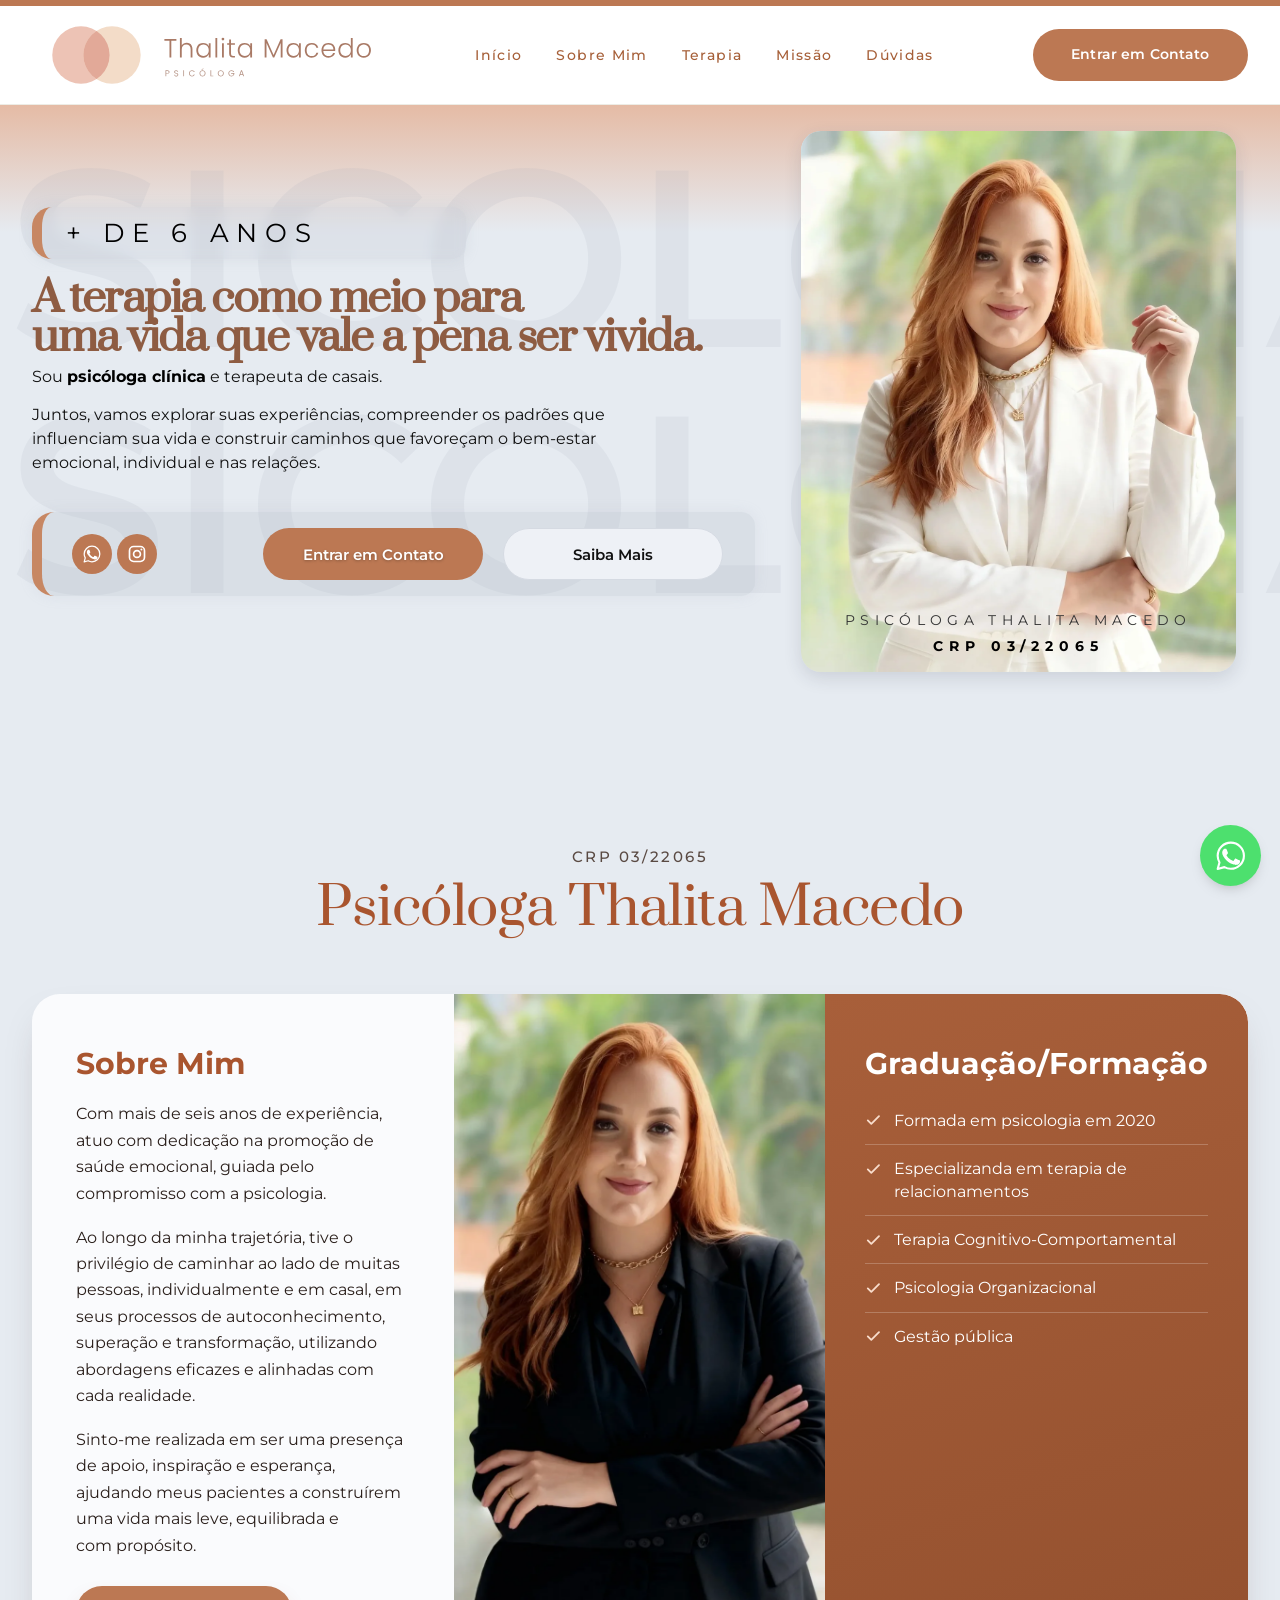
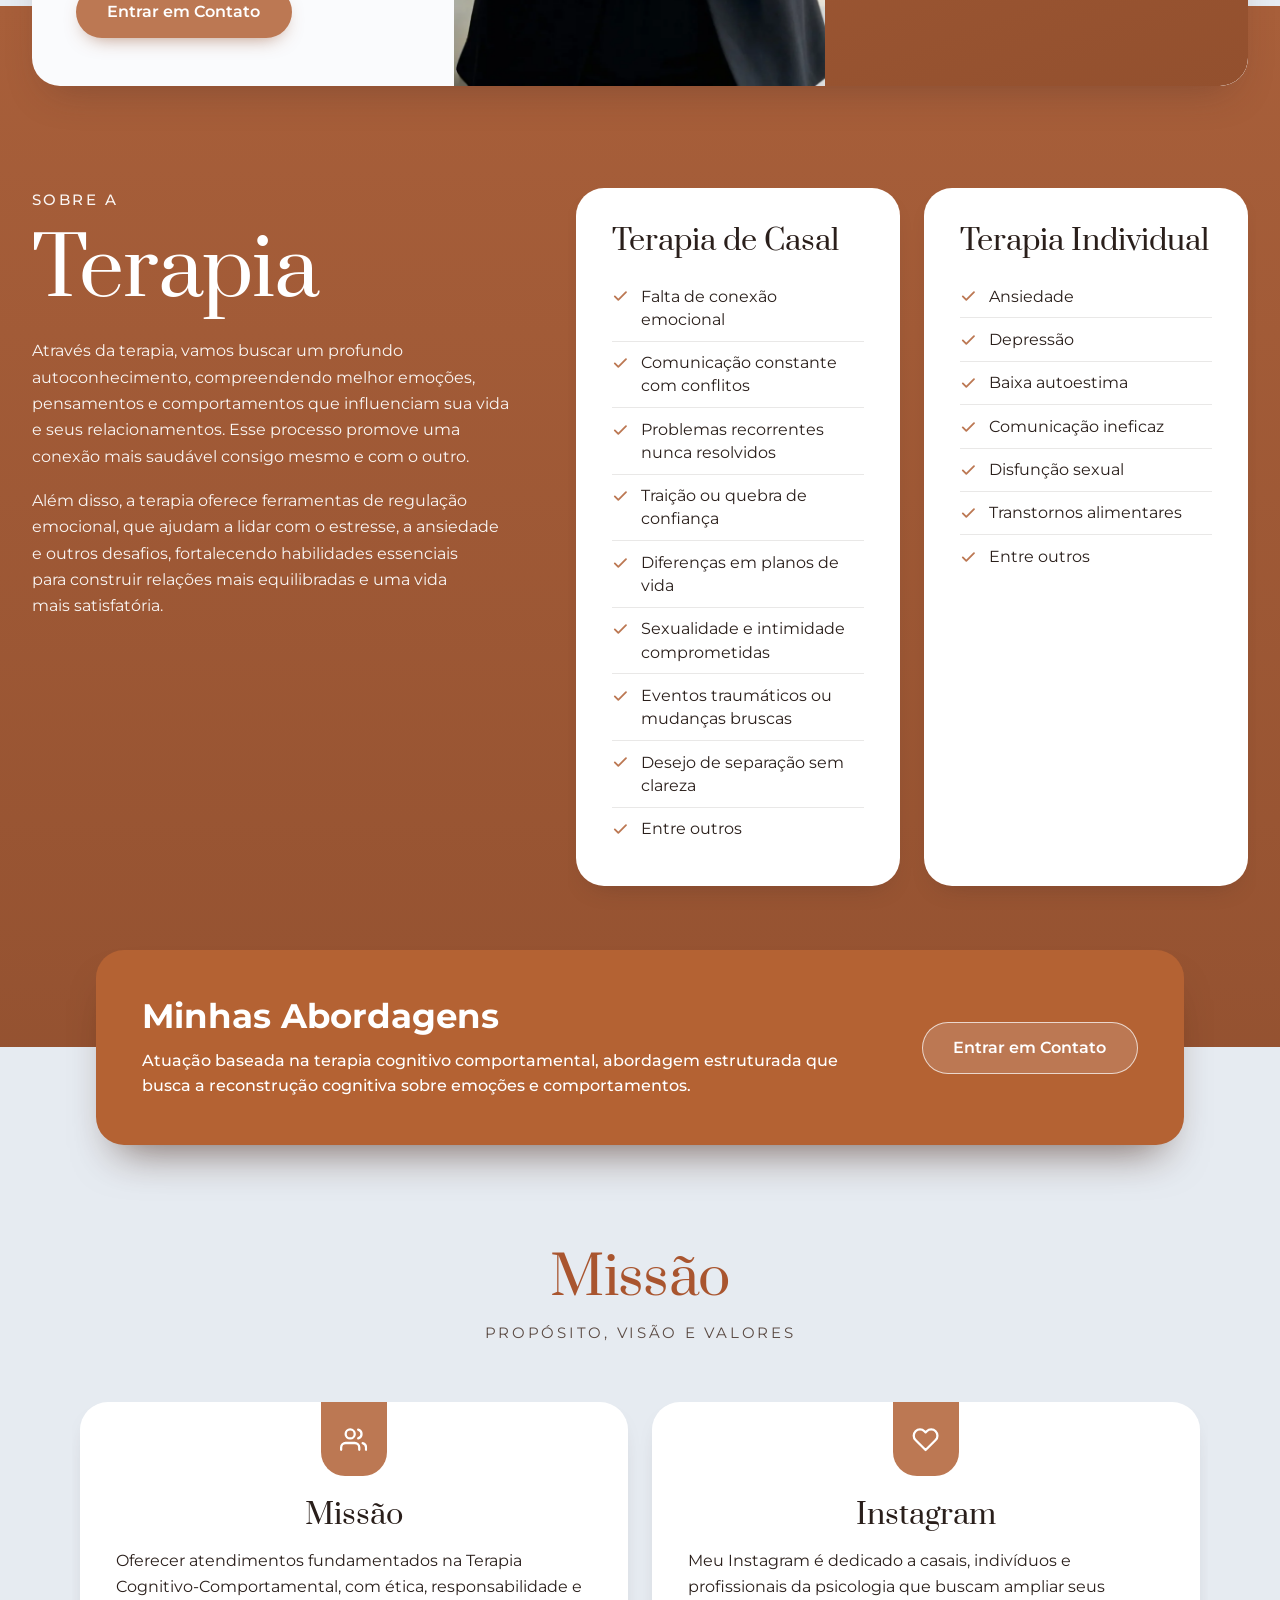
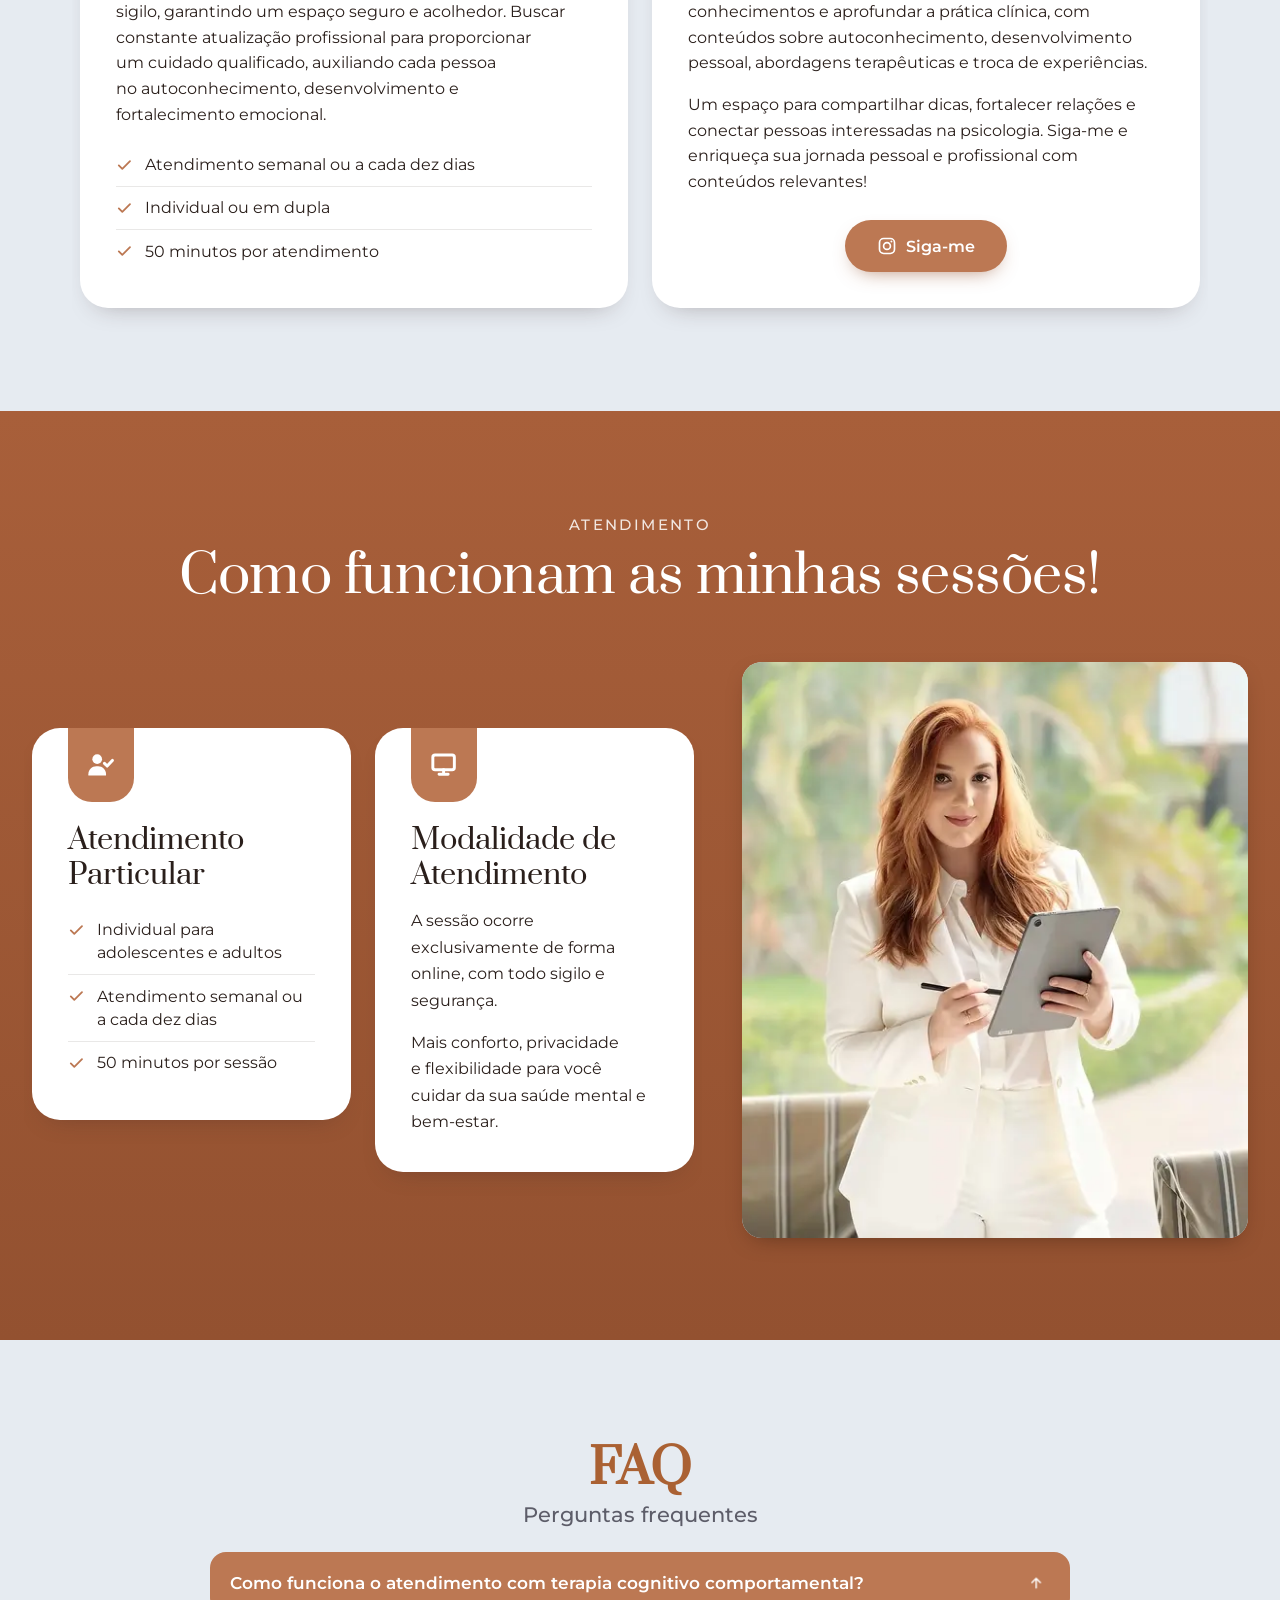
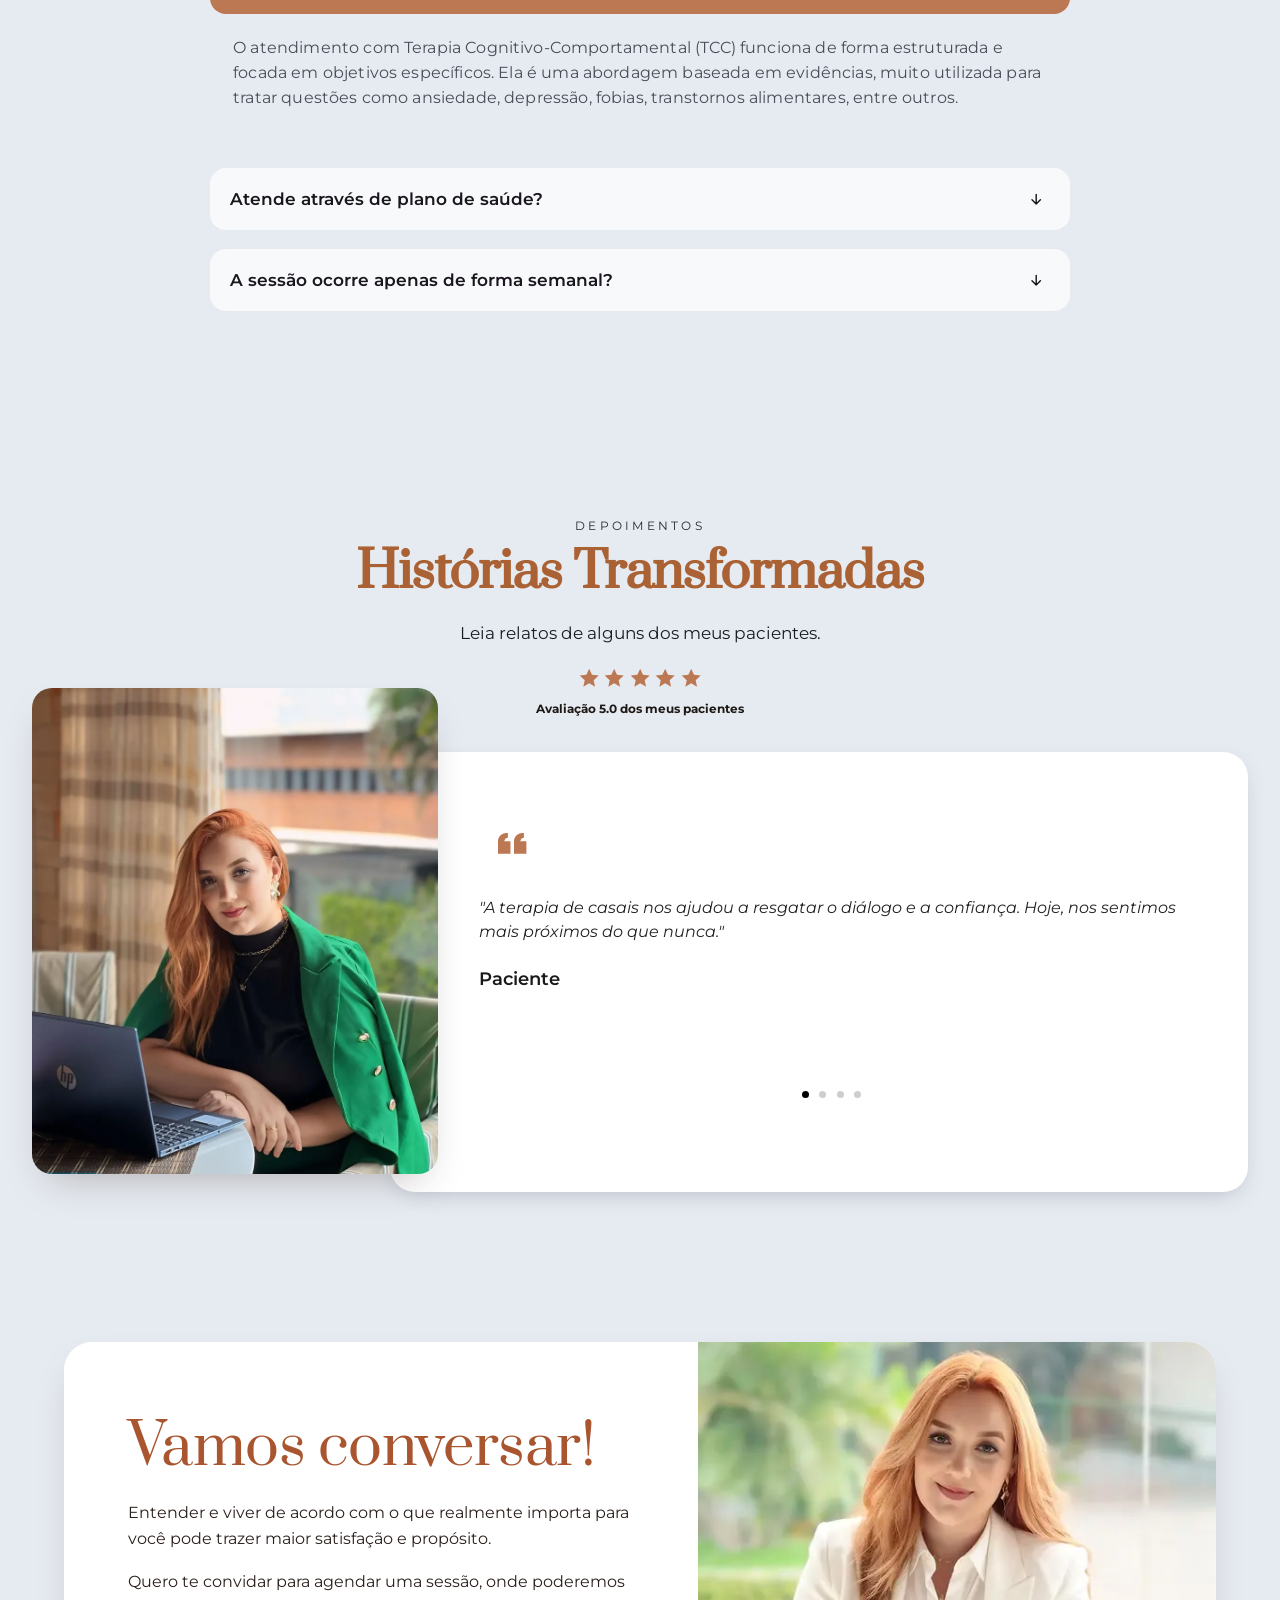
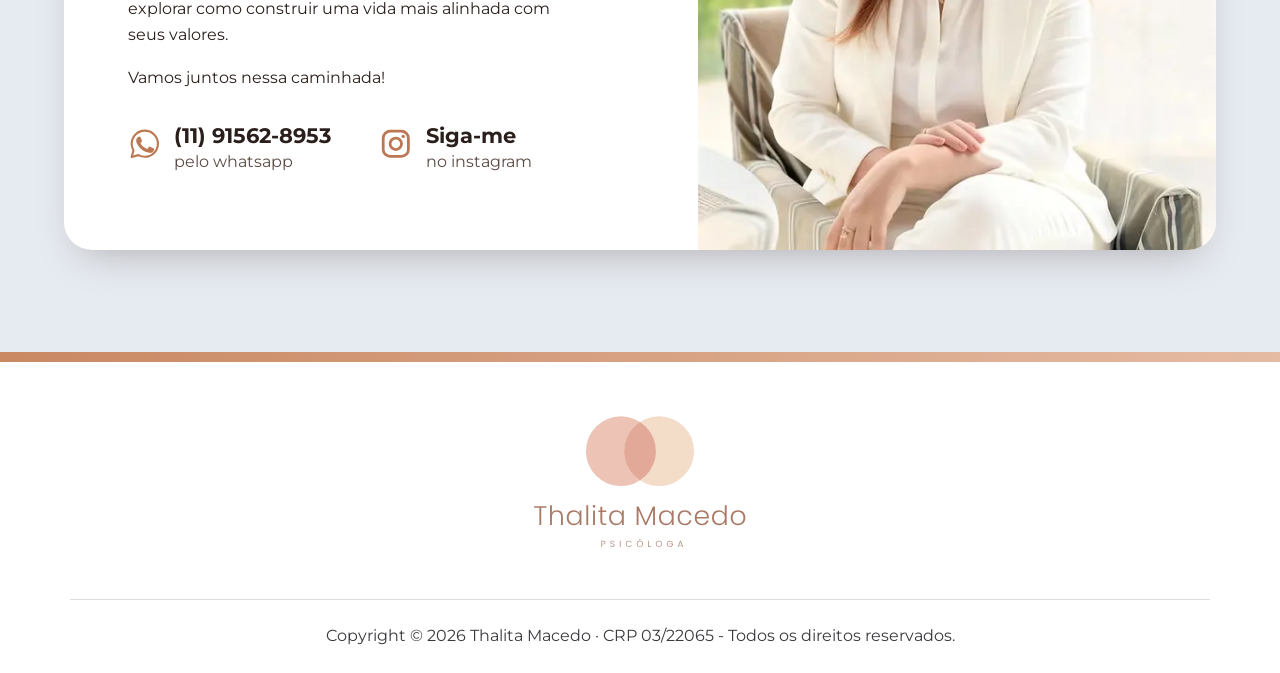
<file: terapia-de-casal/index.html>
<!DOCTYPE html>
<html lang="pt-BR">
<head>
  <meta charset="UTF-8">
  <meta name="viewport" content="width=device-width, initial-scale=1, viewport-fit=cover">
  <title>Terapia de Casal</title>
  <meta name="description" content="Terapia de casal online com a psicóloga Thalita Macedo (CRP 03/22065). Atendimento para casais de São Paulo e de todo o Brasil, com abordagem baseada em evidências.">
  <meta name="theme-color" content="#BC7853">
  <link rel="canonical" href="https://thalitamacedo.com.br/terapia-de-casal/">
  <link rel="icon" href="/img/favicon.svg" type="image/svg+xml">
  <link rel="apple-touch-icon" href="/img/favicon.png">

  <meta property="og:type" content="website">
  <meta property="og:locale" content="pt_BR">
  <meta property="og:title" content="Terapia de Casal | Psicóloga Thalita Macedo">
  <meta property="og:description" content="Terapia de casal online com a psicóloga Thalita Macedo (CRP 03/22065). Atendimento para casais de São Paulo e de todo o Brasil, com abordagem baseada em evidências.">
  <meta property="og:image" content="https://thalitamacedo.com.br/img/og-thalita.jpg">
  <meta property="og:image:width" content="1200">
  <meta property="og:image:height" content="630">
  <meta property="og:image:alt" content="Psicóloga Thalita Macedo, CRP 03/22065. Terapia de Casal.">
  <meta property="og:site_name" content="Thalita Macedo · Psicóloga">
  <meta name="twitter:card" content="summary_large_image">
  <meta name="twitter:title" content="Terapia de Casal | Psicóloga Thalita Macedo">
  <meta name="twitter:description" content="Terapia de casal online com a psicóloga Thalita Macedo (CRP 03/22065). Atendimento para casais de São Paulo e de todo o Brasil, com abordagem baseada em evidências.">
  <meta name="twitter:image" content="https://thalitamacedo.com.br/img/og-thalita.jpg">
  <meta property="og:url" content="https://thalitamacedo.com.br/terapia-de-casal/">

  <link rel="preconnect" href="https://fonts.googleapis.com">
  <link rel="preconnect" href="https://fonts.gstatic.com" crossorigin>
  <link href="https://fonts.googleapis.com/css2?family=Montserrat:ital,wght@0,400;0,500;0,600;0,700;1,400&family=Prata&display=swap" rel="stylesheet">

  <link rel="stylesheet" href="/css/variables.css">
  <link rel="stylesheet" href="/css/base.css">
  <link rel="stylesheet" href="/css/components.css">
  <link rel="stylesheet" href="/css/sections.css">

  <script type="application/ld+json">
{
  "@context": "https://schema.org",
  "@graph": [
    {
      "@type": "WebSite",
      "@id": "https://thalitamacedo.com.br/#website",
      "url": "https://thalitamacedo.com.br/",
      "name": "Thalita Macedo | Terapia de Casal",
      "description": "Psicóloga clínica e terapeuta de casais. Atendimento online em terapia de casal e psicoterapia individual.",
      "inLanguage": "pt-BR",
      "publisher": {
        "@id": "https://thalitamacedo.com.br/#negocio"
      }
    },
    {
      "@type": "WebPage",
      "@id": "https://thalitamacedo.com.br/terapia-de-casal/#webpage",
      "url": "https://thalitamacedo.com.br/terapia-de-casal/",
      "name": "Terapia de Casal",
      "headline": "Terapia de casal online para reconstruir o diálogo e fortalecer relacionamentos",
      "description": "Terapia de casal online com a psicóloga Thalita Macedo (CRP 03/22065). Atendimento para casais de São Paulo e de todo o Brasil, com abordagem baseada em evidências.",
      "isPartOf": {
        "@id": "https://thalitamacedo.com.br/#website"
      },
      "about": {
        "@id": "https://thalitamacedo.com.br/#thalita"
      },
      "mainEntity": {
        "@id": "https://thalitamacedo.com.br/#negocio"
      },
      "inLanguage": "pt-BR",
      "primaryImageOfPage": {
        "@type": "ImageObject",
        "url": "https://thalitamacedo.com.br/img/hero.webp",
        "contentUrl": "https://thalitamacedo.com.br/img/hero.webp",
        "width": 1400,
        "height": 1489,
        "caption": "Psicóloga Thalita Macedo, de blazer branco e braços cruzados, sorrindo"
      },
      "image": "https://thalitamacedo.com.br/img/hero.webp",
      "thumbnailUrl": "https://thalitamacedo.com.br/img/hero.webp",
      "breadcrumb": {
        "@id": "https://thalitamacedo.com.br/terapia-de-casal/#breadcrumb"
      }
    },
    {
      "@type": "ProfessionalService",
      "@id": "https://thalitamacedo.com.br/#negocio",
      "name": "Thalita Macedo | Psicóloga",
      "description": "Psicóloga clínica e terapeuta de casais. Atendimento online em terapia de casal, ansiedade, depressão, autoestima e transtornos alimentares, com abordagem cognitivo-comportamental.",
      "url": "https://thalitamacedo.com.br/",
      "image": "https://thalitamacedo.com.br/img/og-thalita.jpg",
      "logo": "https://thalitamacedo.com.br/img/logo-cabecalho.png",
      "telephone": "+55-11-91562-8953",
      "areaServed": [
        {
          "@type": "AdministrativeArea",
          "name": "Estado de São Paulo",
          "containedInPlace": {
            "@type": "Country",
            "name": "Brasil"
          }
        },
        {
          "@type": "Country",
          "name": "Brasil"
        }
      ],
      "contactPoint": {
        "@type": "ContactPoint",
        "telephone": "+55-11-91562-8953",
        "contactType": "agendamento",
        "availableLanguage": "pt-BR"
      },
      "knowsAbout": [
        "Terapia de casal",
        "Psicoterapia individual",
        "Terapia Cognitivo-Comportamental",
        "Ansiedade",
        "Depressão",
        "Baixa autoestima",
        "Transtornos alimentares",
        "terapia de casal online",
        "psicólogo para casal",
        "psicóloga de casal",
        "terapia para casais",
        "terapeuta de casal",
        "psicoterapia de casal",
        "psicólogo de relacionamento",
        "psicóloga de relacionamento",
        "terapia matrimonial",
        "terapia conjugal",
        "psicóloga para casais",
        "consulta terapia de casal",
        "atendimento psicológico para casais",
        "terapia de casal em São Paulo",
        "terapia de casal perto de mim",
        "psicóloga de casal perto de mim",
        "psicóloga perto de mim",
        "psicóloga de casal em São Paulo"
      ],
      "sameAs": [
        "https://www.instagram.com/thalitamacedopsi/"
      ],
      "founder": {
        "@id": "https://thalitamacedo.com.br/#thalita"
      },
      "hasOfferCatalog": {
        "@type": "OfferCatalog",
        "name": "Serviços de Psicologia",
        "itemListElement": [
          {
            "@type": "Offer",
            "itemOffered": {
              "@id": "https://thalitamacedo.com.br/#terapia-casal"
            }
          },
          {
            "@type": "Offer",
            "itemOffered": {
              "@id": "https://thalitamacedo.com.br/#psicoterapia-individual"
            }
          }
        ]
      }
    },
    {
      "@type": "Person",
      "@id": "https://thalitamacedo.com.br/#thalita",
      "name": "Thalita Macedo",
      "jobTitle": "Psicóloga clínica e terapeuta de casais",
      "description": "Psicóloga clínica com atuação em terapia de casal e terapia cognitivo-comportamental.",
      "image": "https://thalitamacedo.com.br/img/hero.webp",
      "url": "https://thalitamacedo.com.br/",
      "mainEntityOfPage": {
        "@id": "https://thalitamacedo.com.br/#webpage"
      },
      "identifier": {
        "@type": "PropertyValue",
        "propertyID": "CRP",
        "value": "03/22065"
      },
      "hasCredential": {
        "@type": "EducationalOccupationalCredential",
        "credentialCategory": "Registro profissional",
        "name": "CRP 03/22065",
        "recognizedBy": {
          "@type": "Organization",
          "name": "Conselho Regional de Psicologia da 3ª Região (CRP-03)"
        }
      },
      "knowsAbout": [
        "Terapia de casal",
        "Psicoterapia individual",
        "Terapia Cognitivo-Comportamental",
        "Ansiedade",
        "Depressão",
        "Baixa autoestima",
        "Transtornos alimentares",
        "terapia de casal online",
        "psicólogo para casal",
        "psicóloga de casal",
        "terapia para casais",
        "terapeuta de casal",
        "psicoterapia de casal",
        "psicólogo de relacionamento",
        "psicóloga de relacionamento",
        "terapia matrimonial",
        "terapia conjugal",
        "psicóloga para casais",
        "consulta terapia de casal",
        "atendimento psicológico para casais",
        "terapia de casal em São Paulo",
        "terapia de casal perto de mim",
        "psicóloga de casal perto de mim",
        "psicóloga perto de mim",
        "psicóloga de casal em São Paulo"
      ],
      "sameAs": [
        "https://www.instagram.com/thalitamacedopsi/"
      ],
      "worksFor": {
        "@id": "https://thalitamacedo.com.br/#negocio"
      }
    },
    {
      "@type": "Service",
      "@id": "https://thalitamacedo.com.br/#terapia-casal",
      "name": "Terapia de Casal Online",
      "serviceType": "Psicoterapia de casal",
      "description": "Atendimento psicológico online para casais que desejam melhorar o diálogo, fortalecer a conexão e trabalhar dificuldades no relacionamento.",
      "provider": {
        "@id": "https://thalitamacedo.com.br/#negocio"
      },
      "areaServed": [
        {
          "@type": "AdministrativeArea",
          "name": "Estado de São Paulo",
          "containedInPlace": {
            "@type": "Country",
            "name": "Brasil"
          }
        },
        {
          "@type": "Country",
          "name": "Brasil"
        }
      ]
    },
    {
      "@type": "Service",
      "@id": "https://thalitamacedo.com.br/#psicoterapia-individual",
      "name": "Psicoterapia Individual Online",
      "serviceType": "Psicoterapia individual",
      "description": "Atendimento psicológico individual online, com abordagem cognitivo-comportamental.",
      "provider": {
        "@id": "https://thalitamacedo.com.br/#negocio"
      },
      "areaServed": {
        "@type": "Country",
        "name": "Brasil"
      }
    },
    {
      "@type": "BreadcrumbList",
      "@id": "https://thalitamacedo.com.br/terapia-de-casal/#breadcrumb",
      "itemListElement": [
        {
          "@type": "ListItem",
          "position": 1,
          "name": "Início",
          "item": "https://thalitamacedo.com.br/"
        },
        {
          "@type": "ListItem",
          "position": 2,
          "name": "Terapia de Casal",
          "item": "https://thalitamacedo.com.br/terapia-de-casal/"
        }
      ]
    }
  ]
}
  </script>
</head>
<body>

<!-- Ícones (sprite SVG) -->
<svg width="0" height="0" style="position:absolute" aria-hidden="true" focusable="false">
  <defs>
    <symbol id="i-check" viewBox="0 0 24 24"><path d="M20 6 9 17l-5-5" fill="none" stroke="currentColor" stroke-linecap="round" stroke-linejoin="round"/></symbol>
    <symbol id="i-chev-l" viewBox="0 0 24 24"><path d="M15 18l-6-6 6-6" fill="none" stroke="currentColor" stroke-width="2.4" stroke-linecap="round" stroke-linejoin="round"/></symbol>
    <symbol id="i-chev-r" viewBox="0 0 24 24"><path d="M9 18l6-6-6-6" fill="none" stroke="currentColor" stroke-width="2.4" stroke-linecap="round" stroke-linejoin="round"/></symbol>
    <symbol id="i-arrow-d" viewBox="0 0 24 24"><path d="M12 4v16M5 13l7 7 7-7" fill="none" stroke="currentColor" stroke-width="2.4" stroke-linecap="round" stroke-linejoin="round"/></symbol>
    <symbol id="i-chev-d" viewBox="0 0 24 24"><path d="M6 9l6 6 6-6" fill="none" stroke="currentColor" stroke-width="2.4" stroke-linecap="round" stroke-linejoin="round"/></symbol>
    <symbol id="i-up" viewBox="0 0 24 24"><path d="M18 15l-6-6-6 6" fill="none" stroke="currentColor" stroke-width="2.6" stroke-linecap="round" stroke-linejoin="round"/></symbol>
    <symbol id="i-menu" viewBox="0 0 24 24"><path d="M3 5.5h18M3 12h18M3 18.5h18" fill="none" stroke="currentColor" stroke-width="3.2" stroke-linecap="round"/></symbol>
    <symbol id="i-close" viewBox="0 0 24 24"><path d="M18 6 6 18M6 6l12 12" fill="none" stroke="currentColor" stroke-width="2.2" stroke-linecap="round"/></symbol>
    <symbol id="i-wa" viewBox="0 0 32 32"><path fill="none" stroke="currentColor" stroke-width="2" stroke-linejoin="round" d="M16 3.5C9.1 3.5 3.5 9.1 3.5 16c0 2.3.6 4.4 1.7 6.3L3.5 28.5l6.4-1.7c1.8 1 3.9 1.6 6.1 1.6 6.9 0 12.5-5.6 12.5-12.5S22.9 3.5 16 3.5z"/><path fill="currentColor" d="M12 9.8c-.3-.6-.6-.6-.9-.6h-.8c-.3 0-.7.1-1.1.5-.4.4-1.4 1.4-1.4 3.4s1.5 3.9 1.7 4.2c.2.3 2.9 4.6 7.2 6.3 3.5 1.4 4.3 1.1 5 1 .8-.1 2.5-1 2.8-2 .4-1 .4-1.8.2-2-.1-.2-.4-.3-.8-.5-.4-.2-2.5-1.2-2.9-1.4-.4-.1-.7-.2-1 .2-.3.4-1.1 1.4-1.3 1.7-.2.3-.5.3-.9.1-.4-.2-1.8-.7-3.4-2.1-1.3-1.1-2.1-2.5-2.4-2.9-.2-.4 0-.6.2-.8l.6-.7c.2-.2.3-.4.4-.7.1-.3.1-.5 0-.7-.1-.2-.9-2.3-1.3-3.1z"/></symbol>
    <symbol id="i-ig" viewBox="0 0 24 24"><rect x="3" y="3" width="18" height="18" rx="5" fill="none" stroke="currentColor" stroke-width="2"/><circle cx="12" cy="12" r="4.1" fill="none" stroke="currentColor" stroke-width="2"/><circle cx="17.3" cy="6.7" r="1.2" fill="currentColor"/></symbol>
    <symbol id="i-send" viewBox="0 0 24 24"><path d="M22 2 11 13M22 2l-7 20-4-9-9-4 20-7z" fill="none" stroke="currentColor" stroke-width="2" stroke-linecap="round" stroke-linejoin="round"/></symbol>
    <symbol id="i-users" viewBox="0 0 24 24"><g fill="none" stroke="currentColor" stroke-width="2" stroke-linecap="round" stroke-linejoin="round"><path d="M17 21v-2a4 4 0 0 0-4-4H5a4 4 0 0 0-4 4v2"/><circle cx="9" cy="7" r="4"/><path d="M23 21v-2a4 4 0 0 0-3-3.87M16 3.13a4 4 0 0 1 0 7.75"/></g></symbol>
    <symbol id="i-heart" viewBox="0 0 24 24"><path d="M20.84 4.61a5.5 5.5 0 0 0-7.78 0L12 5.67l-1.06-1.06a5.5 5.5 0 0 0-7.78 7.78l1.06 1.06L12 21.23l7.78-7.78 1.06-1.06a5.5 5.5 0 0 0 0-7.78z" fill="none" stroke="currentColor" stroke-width="2" stroke-linejoin="round"/></symbol>
    <symbol id="i-usercheck" viewBox="0 0 24 24"><g fill="currentColor"><circle cx="9" cy="7.2" r="4.3"/><path d="M1.2 21.6v-1.1c0-3.9 3.2-7 7.1-7h1.4c3.9 0 7.1 3.1 7.1 7v1.1z"/></g><path d="M15.4 10.9l2.4 2.4 4.6-5" fill="none" stroke="currentColor" stroke-width="2.6" stroke-linecap="round" stroke-linejoin="round"/></symbol>
    <symbol id="i-monitor" viewBox="0 0 24 24"><g fill="none" stroke="currentColor" stroke-width="2.6" stroke-linecap="round" stroke-linejoin="round"><rect x="2.5" y="3.5" width="19" height="13" rx="2"/><path d="M8 20.5h8M12 16.5v4"/></g></symbol>
    <symbol id="i-star" viewBox="0 0 24 24"><path d="M12 1.8l3 6.6 7.2.8-5.4 4.9 1.5 7.1L12 17.5l-6.3 3.7 1.5-7.1L1.8 9.2 9 8.4z" fill="currentColor"/></symbol>
    <symbol id="i-quote" viewBox="2 4.3 18 14.4"><path d="M7.2 5C4.3 5 2 7.3 2 10.2V18h7.8v-7.8H6c0-1.2 1-2.2 2.2-2.2V5zm10 0c-2.9 0-5.2 2.3-5.2 5.2V18h7.8v-7.8H16c0-1.2 1-2.2 2.2-2.2V5z" fill="currentColor"/></symbol>
  </defs>
</svg>

<a class="skip-link" href="#conteudo">Pular para o conteúdo</a>

<!-- ============ CABEÇALHO ============ -->
<header class="site-header" id="inicio">
  <div class="site-header__bar container">
    <a class="site-header__logo" href="#inicio" aria-label="Thalita Macedo, psicóloga. Ir para o início">
      <img src="/img/logo-cabecalho.svg" width="799" height="156" alt="Thalita Macedo, Psicóloga CRP 03/22065">
    </a>

    <nav class="nav" id="menu" aria-label="Principal">
      <ul class="nav__list">
        <li><a href="#inicio" data-nav>Início</a></li>
        <li><a href="#sobre" data-nav>Sobre Mim</a></li>
        <li><a href="#terapia" data-nav>Terapia</a></li>
        <li><a href="#missao" data-nav>Missão</a></li>
        <li><a href="#duvidas" data-nav>Dúvidas</a></li>
      </ul>
    </nav>

    <a class="site-header__cta" href="https://api.whatsapp.com/send?phone=5511915628953&amp;text=Ol%C3%A1%2C+Thalita.+Eu+gostaria+de+saber+mais+sobre+a+terapia%2C+por+favor." target="_blank" rel="noopener">Entrar em Contato</a>

    <button class="burger" type="button" aria-controls="menu" aria-expanded="false" aria-label="Abrir menu">
      <svg class="icon burger__open" aria-hidden="true"><use href="#i-menu"/></svg>
      <svg class="icon burger__close" aria-hidden="true"><use href="#i-close"/></svg>
    </button>
  </div>
</header>

<main id="conteudo">

<!-- ============ HERO ============ -->
<section class="hero" aria-labelledby="hero-titulo">
  <div class="hero__watermark" aria-hidden="true"><span>PSICOLOGIA</span><span>PSICOLOGIA</span></div>

  <div class="container hero__grid">
    <div class="hero__text">
      <p class="hero__years reveal" style="--d:0ms">+ de 6 anos</p>
      <h1 id="hero-titulo" class="hero__title reveal" style="--d:80ms">A terapia como meio<br class="br-m"> para<br class="br-wide"> uma vida que vale a<br class="br-m"> pena ser vivida.</h1>
      <p class="hero__lead reveal" style="--d:160ms">Sou <strong>psicóloga clínica</strong> e terapeuta de casais.</p>
      <p class="hero__lead reveal" style="--d:220ms">Juntos, vamos explorar suas experiências, compreender os padrões que influenciam sua vida e construir caminhos que favoreçam o bem-estar emocional, individual e nas relações.</p>

      <div class="hero__bar reveal" style="--d:300ms">
        <ul class="hero__social" aria-label="Redes sociais">
          <li><a href="https://api.whatsapp.com/send?phone=5511915628953&amp;text=Ol%C3%A1%2C+Thalita.+Eu+gostaria+de+saber+mais+sobre+a+terapia%2C+por+favor." target="_blank" rel="noopener" aria-label="WhatsApp"><svg class="icon" aria-hidden="true"><use href="#i-wa"/></svg></a></li>
          <li><a href="https://www.instagram.com/thalitamacedopsi/" target="_blank" rel="noopener" aria-label="Instagram"><svg class="icon" aria-hidden="true"><use href="#i-ig"/></svg></a></li>
        </ul>
        <div class="hero__btns">
          <a class="hero-btn hero-btn--primary" href="https://api.whatsapp.com/send?phone=5511915628953&amp;text=Ol%C3%A1%2C+Thalita.+Eu+gostaria+de+saber+mais+sobre+a+terapia%2C+por+favor." target="_blank" rel="noopener">Entrar em Contato</a>
          <a class="hero-btn hero-btn--light" href="#terapia">Saiba Mais</a>
        </div>
      </div>
    </div>

    <figure class="hero__photo reveal" style="--d:160ms">
      <img src="/img/hero.webp" width="1400" height="1489" fetchpriority="high" alt="Psicóloga Thalita Macedo, de blazer branco e braços cruzados, sorrindo. Terapia de casal online">
      <figcaption class="hero__caption"><span>Psicóloga Thalita Macedo</span><strong>CRP 03/22065</strong></figcaption>
    </figure>
  </div>
</section>

<!-- ============ SOBRE MIM ============ -->
<section class="about" id="sobre" aria-labelledby="sobre-titulo">
  <div class="container about__head-wrap">
    <header class="section-head">
      <p class="eyebrow">CRP 03/22065</p>
      <h2 id="sobre-titulo" class="h2">Psicóloga Thalita Macedo</h2>
    </header>

  </div>

  <div class="about-wrap">
    <div class="container">
      <div class="about-card">
        <div class="about-card__text">
          <h3 class="about-card__label">Sobre Mim</h3>
          <p>Com mais de seis anos de experiência, atuo com dedicação na promoção de saúde emocional, guiada pelo compromisso com a psicologia.</p>
          <p>Ao longo da minha trajetória, tive o privilégio de caminhar ao lado de muitas pessoas, individualmente e em casal, em seus processos de autoconhecimento, superação e transformação, utilizando abordagens eficazes e alinhadas com cada realidade.</p>
          <p>Sinto-me realizada em ser uma presença de apoio, inspiração e esperança, ajudando meus pacientes a construírem uma vida mais leve, equilibrada e com propósito.</p>
          <a class="btn btn--primary" href="https://api.whatsapp.com/send?phone=5511915628953&amp;text=Ol%C3%A1%2C+Thalita.+Eu+gostaria+de+saber+mais+sobre+a+terapia%2C+por+favor." target="_blank" rel="noopener">Entrar em Contato</a>
        </div>
        <figure class="about-card__photo">
          <img src="/img/sobre.webp" width="1100" height="1470" loading="lazy" alt="Thalita Macedo, de blazer escuro e braços cruzados, sorrindo. Psicóloga de casal, atendimento em todo o Brasil">
        </figure>
        <div class="about-card__cred on-dark">
          <h3 class="about-card__cred-title">Graduação/Formação</h3>
          <ul class="credentials__list">
            <li><svg class="icon" aria-hidden="true"><use href="#i-check"/></svg>Formada em psicologia em 2020</li>
            <li><svg class="icon" aria-hidden="true"><use href="#i-check"/></svg>Especializanda em terapia de relacionamentos</li>
            <li><svg class="icon" aria-hidden="true"><use href="#i-check"/></svg>Terapia Cognitivo-Comportamental</li>
            <li><svg class="icon" aria-hidden="true"><use href="#i-check"/></svg>Psicologia Organizacional</li>
            <li><svg class="icon" aria-hidden="true"><use href="#i-check"/></svg>Gestão pública</li>
          </ul>
        </div>
      </div>
    </div>
  </div>
</section>

<!-- ============ TERAPIA ============ -->
<section class="psico on-dark" id="terapia" aria-labelledby="psico-titulo">
  <div class="container psico__grid section">
    <div class="psico__intro">
      <p class="eyebrow eyebrow--light">Sobre a</p>
      <h2 id="psico-titulo" class="h2 h2--xl">Terapia</h2>
      <p>Através da terapia, vamos buscar um profundo autoconhecimento, compreendendo melhor emoções, pensamentos e comportamentos que influenciam sua vida e seus relacionamentos. Esse processo promove uma conexão mais saudável consigo mesmo e com o outro.</p>
      <p>Além disso, a terapia oferece ferramentas de regulação emocional, que ajudam a lidar com o estresse, a ansiedade e outros desafios, fortalecendo habilidades essenciais para construir relações mais equilibradas e uma vida mais satisfatória.</p>
    </div>

    <div class="carousel" data-carousel data-per="2" role="region" aria-roledescription="carrossel" aria-label="Transtornos e demandas atendidos">
      <div class="carousel__viewport" tabindex="0">
        <div class="carousel__track">
          <article class="carousel__slide card card--list" aria-roledescription="slide" aria-label="1 de 2">
            <h3 class="card__title">Terapia de Casal</h3>
            <ul class="checklist">
              <li><svg class="icon" aria-hidden="true"><use href="#i-check"/></svg>Falta de conexão emocional</li>
              <li><svg class="icon" aria-hidden="true"><use href="#i-check"/></svg>Comunicação constante com conflitos</li>
              <li><svg class="icon" aria-hidden="true"><use href="#i-check"/></svg>Problemas recorrentes nunca resolvidos</li>
              <li><svg class="icon" aria-hidden="true"><use href="#i-check"/></svg>Traição ou quebra de confiança</li>
              <li><svg class="icon" aria-hidden="true"><use href="#i-check"/></svg>Diferenças em planos de vida</li>
              <li><svg class="icon" aria-hidden="true"><use href="#i-check"/></svg>Sexualidade e intimidade comprometidas</li>
              <li><svg class="icon" aria-hidden="true"><use href="#i-check"/></svg>Eventos traumáticos ou mudanças bruscas</li>
              <li><svg class="icon" aria-hidden="true"><use href="#i-check"/></svg>Desejo de separação sem clareza</li>
              <li><svg class="icon" aria-hidden="true"><use href="#i-check"/></svg>Entre outros</li>
            </ul>
          </article>
          <article class="carousel__slide card card--list" aria-roledescription="slide" aria-label="2 de 2">
            <h3 class="card__title">Terapia Individual</h3>
            <ul class="checklist">
              <li><svg class="icon" aria-hidden="true"><use href="#i-check"/></svg>Ansiedade</li>
              <li><svg class="icon" aria-hidden="true"><use href="#i-check"/></svg>Depressão</li>
              <li><svg class="icon" aria-hidden="true"><use href="#i-check"/></svg>Baixa autoestima</li>
              <li><svg class="icon" aria-hidden="true"><use href="#i-check"/></svg>Comunicação ineficaz</li>
              <li><svg class="icon" aria-hidden="true"><use href="#i-check"/></svg>Disfunção sexual</li>
              <li><svg class="icon" aria-hidden="true"><use href="#i-check"/></svg>Transtornos alimentares</li>
              <li><svg class="icon" aria-hidden="true"><use href="#i-check"/></svg>Entre outros</li>
            </ul>
          </article>
        </div>
      </div>
      <div class="carousel__controls">
        <button class="carousel__btn" type="button" data-prev aria-label="Slide anterior"><svg class="icon" aria-hidden="true"><use href="#i-chev-l"/></svg></button>
        <div class="carousel__dots" role="group" aria-label="Escolher slide"></div>
        <button class="carousel__btn" type="button" data-next aria-label="Próximo slide"><svg class="icon" aria-hidden="true"><use href="#i-chev-r"/></svg></button>
      </div>
    </div>
  </div>

  <div class="approach-wrap">
    <div class="container">
      <aside class="approach" aria-labelledby="abordagens-titulo">
        <div class="approach__text">
          <h3 id="abordagens-titulo" class="approach__title">Minhas Abordagens</h3>
          <p>Atuação baseada na terapia cognitivo comportamental, abordagem estruturada que busca a reconstrução cognitiva sobre emoções e comportamentos.</p>
        </div>
        <a class="btn btn--ghost" href="https://api.whatsapp.com/send?phone=5511915628953&amp;text=Ol%C3%A1%2C+Thalita.+Eu+gostaria+de+saber+mais+sobre+a+terapia%2C+por+favor." target="_blank" rel="noopener">Entrar em Contato</a>
      </aside>
    </div>
  </div>
</section>

<!-- ============ ATENDIMENTO DIRECIONADO ============ -->
<section class="direct section" id="missao" aria-labelledby="direcionado-titulo">
  <div class="container">
    <header class="section-head">
      <h2 id="direcionado-titulo" class="h2">Missão</h2>
      <p class="section-head__sub">PROPÓSITO, VISÃO E VALORES</p>
    </header>

    <div class="carousel carousel--wide" data-carousel data-per="2" role="region" aria-roledescription="carrossel" aria-label="Atendimento para profissionais">
      <div class="carousel__viewport" tabindex="0">
        <div class="carousel__track">
          <article class="carousel__slide card card--icon" aria-roledescription="slide" aria-label="1 de 2">
            <span class="icon-arch" aria-hidden="true"><svg class="icon"><use href="#i-users"/></svg></span>
            <h3 class="card__title card__title--center">Missão</h3>
            <p>Oferecer atendimentos fundamentados na Terapia Cognitivo-Comportamental, com ética, responsabilidade e sigilo, garantindo um espaço seguro e acolhedor. Buscar constante atualização profissional para proporcionar um cuidado qualificado, auxiliando cada pessoa no autoconhecimento, desenvolvimento e fortalecimento emocional.</p>
            <ul class="checklist">
              <li><svg class="icon" aria-hidden="true"><use href="#i-check"/></svg>Atendimento semanal ou a cada dez dias</li>
              <li><svg class="icon" aria-hidden="true"><use href="#i-check"/></svg>Individual ou em dupla</li>
              <li><svg class="icon" aria-hidden="true"><use href="#i-check"/></svg>50 minutos por atendimento</li>
            </ul>
          </article>
          <article class="carousel__slide card card--icon" aria-roledescription="slide" aria-label="2 de 2">
            <span class="icon-arch" aria-hidden="true"><svg class="icon"><use href="#i-heart"/></svg></span>
            <h3 class="card__title card__title--center">Instagram</h3>
            <p>Meu Instagram é dedicado a casais, indivíduos e profissionais da psicologia que buscam ampliar seus conhecimentos e aprofundar a prática clínica, com conteúdos sobre autoconhecimento, desenvolvimento pessoal, abordagens terapêuticas e troca de experiências.</p>
            <p>Um espaço para compartilhar dicas, fortalecer relações e conectar pessoas interessadas na psicologia. Siga-me e enriqueça sua jornada pessoal e profissional com conteúdos relevantes!</p>
            <a class="btn btn--primary card__cta" href="https://www.instagram.com/thalitamacedopsi/" target="_blank" rel="noopener"><svg class="icon" aria-hidden="true"><use href="#i-ig"/></svg>Siga-me</a>
          </article>
        </div>
      </div>
      <div class="carousel__controls">
        <button class="carousel__btn" type="button" data-prev aria-label="Slide anterior"><svg class="icon" aria-hidden="true"><use href="#i-chev-l"/></svg></button>
        <div class="carousel__dots" role="group" aria-label="Escolher slide"></div>
        <button class="carousel__btn" type="button" data-next aria-label="Próximo slide"><svg class="icon" aria-hidden="true"><use href="#i-chev-r"/></svg></button>
      </div>
    </div>
  </div>
</section>

<!-- ============ COMO FUNCIONAM AS SESSÕES ============ -->
<section class="sessions on-dark section" id="atendimento" aria-labelledby="sessoes-titulo">
  <div class="container">
    <header class="section-head section-head--light">
      <p class="eyebrow eyebrow--light">Atendimento</p>
      <h2 id="sessoes-titulo" class="h2">Como funcionam as minhas sessões!</h2>
    </header>

    <div class="sessions__grid">
      <div class="carousel carousel--sessions" data-carousel data-per="2" role="region" aria-roledescription="carrossel" aria-label="Formato das sessões">
        <div class="carousel__viewport" tabindex="0">
          <div class="carousel__track">
            <article class="carousel__slide card card--icon card--left" aria-roledescription="slide" aria-label="1 de 2">
              <span class="icon-arch" aria-hidden="true"><svg class="icon"><use href="#i-usercheck"/></svg></span>
              <h3 class="card__title">Atendimento Particular</h3>
              <ul class="checklist">
                <li><svg class="icon" aria-hidden="true"><use href="#i-check"/></svg>Individual para adolescentes e adultos</li>
                <li><svg class="icon" aria-hidden="true"><use href="#i-check"/></svg>Atendimento semanal ou a cada dez dias</li>
                <li><svg class="icon" aria-hidden="true"><use href="#i-check"/></svg>50 minutos por sessão</li>
              </ul>
            </article>
            <article class="carousel__slide card card--icon card--left" aria-roledescription="slide" aria-label="2 de 2">
              <span class="icon-arch" aria-hidden="true"><svg class="icon"><use href="#i-monitor"/></svg></span>
              <h3 class="card__title">Modalidade de Atendimento</h3>
              <p>A sessão ocorre exclusivamente de forma online, com todo sigilo e segurança.</p>
              <p>Mais conforto, privacidade e flexibilidade para você cuidar da sua saúde mental e bem-estar.</p>
            </article>
          </div>
        </div>
        <div class="carousel__controls">
          <button class="carousel__btn" type="button" data-prev aria-label="Slide anterior"><svg class="icon" aria-hidden="true"><use href="#i-chev-l"/></svg></button>
          <div class="carousel__dots" role="group" aria-label="Escolher slide"></div>
          <button class="carousel__btn" type="button" data-next aria-label="Próximo slide"><svg class="icon" aria-hidden="true"><use href="#i-chev-r"/></svg></button>
        </div>
      </div>

      <figure class="sessions__photo arch">
        <img src="/img/sessoes.webp" width="521" height="694" loading="lazy" alt="Thalita Macedo, de blazer branco, segurando um tablet ao ar livre. Sessão de terapia de casal online, atendimento em todo o Brasil">
      </figure>
    </div>
  </div>
</section>

<!-- ============ FAQ ============ -->
<section class="faq section" id="duvidas" aria-labelledby="faq-titulo">
  <div class="container container--narrow">
    <header class="section-head">
      <h2 id="faq-titulo" class="h2">FAQ</h2>
      <p class="section-head__sub section-head__sub--plain">Perguntas frequentes</p>
    </header>

    <div class="faq__list">
      <details class="faq__item" name="faq" open>
        <summary>Como funciona o atendimento com terapia cognitivo comportamental?<svg class="icon" aria-hidden="true"><use href="#i-arrow-d"/></svg></summary>
        <div class="faq__answer"><p>O atendimento com Terapia Cognitivo-Comportamental (TCC) funciona de forma estruturada e focada em objetivos específicos. Ela é uma abordagem baseada em evidências, muito utilizada para tratar questões como ansiedade, depressão, fobias, transtornos alimentares, entre outros.</p></div>
      </details>
      <details class="faq__item" name="faq">
        <summary>Atende através de plano de saúde?<svg class="icon" aria-hidden="true"><use href="#i-arrow-d"/></svg></summary>
        <div class="faq__answer"><p>O atendimento psicológico é particular e não trabalhamos com planos de saúde. Para mais informações sobre valores e agendamentos, entre em contato.</p></div>
      </details>
      <details class="faq__item" name="faq">
        <summary>A sessão ocorre apenas de forma semanal?<svg class="icon" aria-hidden="true"><use href="#i-arrow-d"/></svg></summary>
        <div class="faq__answer"><p>A sessão ocorre semanalmente ou a cada dez dias. Quando o paciente estiver em processo de alta terapêutica, poderá ser avaliada a possibilidade de espaçar os atendimentos para o formato quinzenal.</p></div>
      </details>
    </div>
  </div>
</section>

<!-- ============ DEPOIMENTOS ============ -->
<section class="testi section" aria-labelledby="depoimentos-titulo">
  <div class="container">
    <header class="section-head">
      <p class="eyebrow">Depoimentos</p>
      <h2 id="depoimentos-titulo" class="h2">Histórias Transformadas</h2>
      <p class="section-head__sub section-head__sub--plain">Leia relatos de alguns dos meus pacientes.</p>
      <div class="rating">
        <span class="rating__stars" role="img" aria-label="5 estrelas de 5"><svg class="icon"><use href="#i-star"/></svg><svg class="icon"><use href="#i-star"/></svg><svg class="icon"><use href="#i-star"/></svg><svg class="icon"><use href="#i-star"/></svg><svg class="icon"><use href="#i-star"/></svg></span>
        <span class="rating__text">Avaliação 5.0 dos meus pacientes</span>
      </div>
    </header>

    <div class="testi__grid">
      <figure class="testi__photo">
        <img src="/img/depoimento.webp" width="900" height="1200" loading="lazy" alt="Thalita Macedo sentada, de blazer verde, ao lado de um notebook. Depoimentos de terapia de casal, atendimento em todo o Brasil">
      </figure>

      <div class="testi__card">
        <svg class="testi__quote icon" aria-hidden="true"><use href="#i-quote"/></svg>
        <div class="carousel carousel--testi" data-carousel data-per="1" data-autoplay="5000" data-loop role="region" aria-roledescription="carrossel" aria-label="Depoimentos de pacientes">
          <div class="carousel__viewport" tabindex="0">
            <div class="carousel__track">
              <figure class="carousel__slide testi__slide" aria-roledescription="slide" aria-label="1 de 4">
                <blockquote><p>"A terapia de casais nos ajudou a resgatar o diálogo e a confiança. Hoje, nos sentimos mais próximos do que nunca."</p></blockquote>
                <figcaption>Paciente</figcaption>
              </figure>
              <figure class="carousel__slide testi__slide" aria-roledescription="slide" aria-label="2 de 4">
                <blockquote><p>"Chegamos cheios de dúvidas e mágoas, mas saímos com mais clareza, respeito e vontade de recomeçar juntos."</p></blockquote>
                <figcaption>Paciente</figcaption>
              </figure>
              <figure class="carousel__slide testi__slide" aria-roledescription="slide" aria-label="3 de 4">
                <blockquote><p>"Foi um divisor de águas para o nosso relacionamento. Aprendemos a ouvir de verdade e a lidar com os conflitos de forma saudável."</p></blockquote>
                <figcaption>Paciente</figcaption>
              </figure>
              <figure class="carousel__slide testi__slide" aria-roledescription="slide" aria-label="4 de 4">
                <blockquote><p>Gratidão por nos ajudar a fortalecer nossa relação e construir uma convivência mais saudável.</p></blockquote>
                <figcaption>Paciente</figcaption>
              </figure>
            </div>
          </div>
          <div class="carousel__controls carousel__controls--dots-only">
            <button class="carousel__btn" type="button" data-prev aria-label="Depoimento anterior"><svg class="icon" aria-hidden="true"><use href="#i-chev-l"/></svg></button>
            <div class="carousel__dots" role="group" aria-label="Escolher depoimento"></div>
            <button class="carousel__btn" type="button" data-next aria-label="Próximo depoimento"><svg class="icon" aria-hidden="true"><use href="#i-chev-r"/></svg></button>
          </div>
        </div>
      </div>
    </div>
  </div>
</section>

<!-- ============ CONTATO ============ -->
<section class="contact section" id="contato" aria-labelledby="contato-titulo">
  <div class="contact__watermark" aria-hidden="true"><span>PSICOLOGIA</span><span>PSICOLOGIA</span></div>
  <div class="container">
    <div class="contact__card">
      <div class="contact__text">
        <h2 id="contato-titulo" class="h2">Vamos conversar!</h2>
        <p>Entender e viver de acordo com o que realmente importa para você pode trazer maior satisfação e propósito.</p>
        <p>Quero te convidar para agendar uma sessão, onde poderemos explorar como construir uma vida mais alinhada com seus valores.</p>
        <p>Vamos juntos nessa caminhada!</p>
        <ul class="contact__links">
          <li>
            <a href="https://api.whatsapp.com/send?phone=5511915628953&amp;text=Ol%C3%A1%2C+Thalita.+Eu+gostaria+de+saber+mais+sobre+a+terapia%2C+por+favor." target="_blank" rel="noopener">
              <svg class="icon" aria-hidden="true"><use href="#i-wa"/></svg>
              <span><strong>(11) 91562-8953</strong><small>pelo whatsapp</small></span>
            </a>
          </li>
          <li>
            <a href="https://www.instagram.com/thalitamacedopsi/" target="_blank" rel="noopener">
              <svg class="icon" aria-hidden="true"><use href="#i-ig"/></svg>
              <span><strong>Siga-me</strong><small>no instagram</small></span>
            </a>
          </li>
        </ul>
      </div>
      <figure class="contact__photo">
        <img src="/img/contato.webp" width="552" height="540" loading="lazy" alt="Thalita Macedo sentada em uma poltrona, de terno branco, sorrindo. Agende terapia de casal, atendimento em todo o Brasil">
      </figure>
    </div>
  </div>
</section>

</main>

<!-- ============ RODAPÉ ============ -->
<footer class="site-footer">
  <a class="site-footer__logo" href="#inicio" aria-label="Voltar ao início">
    <img src="/img/logo-rodape.svg" width="640" height="372" loading="lazy" alt="Thalita Macedo, Psicóloga CRP 03/22065 – Terapia de Casal">
  </a>
  <p class="site-footer__copy">Copyright © <span data-year>2026</span> Thalita Macedo · CRP 03/22065 - Todos os direitos reservados.</p>

</footer>

<!-- Botões flutuantes -->
<a class="fab fab--wa" href="https://api.whatsapp.com/send?phone=5511915628953&amp;text=Ol%C3%A1%2C+Thalita.+Eu+gostaria+de+saber+mais+sobre+a+terapia%2C+por+favor." target="_blank" rel="noopener" aria-label="Chamar no WhatsApp"><svg class="icon" aria-hidden="true"><use href="#i-wa"/></svg></a>
<button class="fab fab--up" type="button" aria-label="Voltar ao topo" hidden><svg class="icon" aria-hidden="true"><use href="#i-up"/></svg></button>

<script src="/js/ui.js" defer></script>
<script src="/js/nav.js" defer></script>
<script src="/js/carousel.js" defer></script>
</body>
</html>
</file>
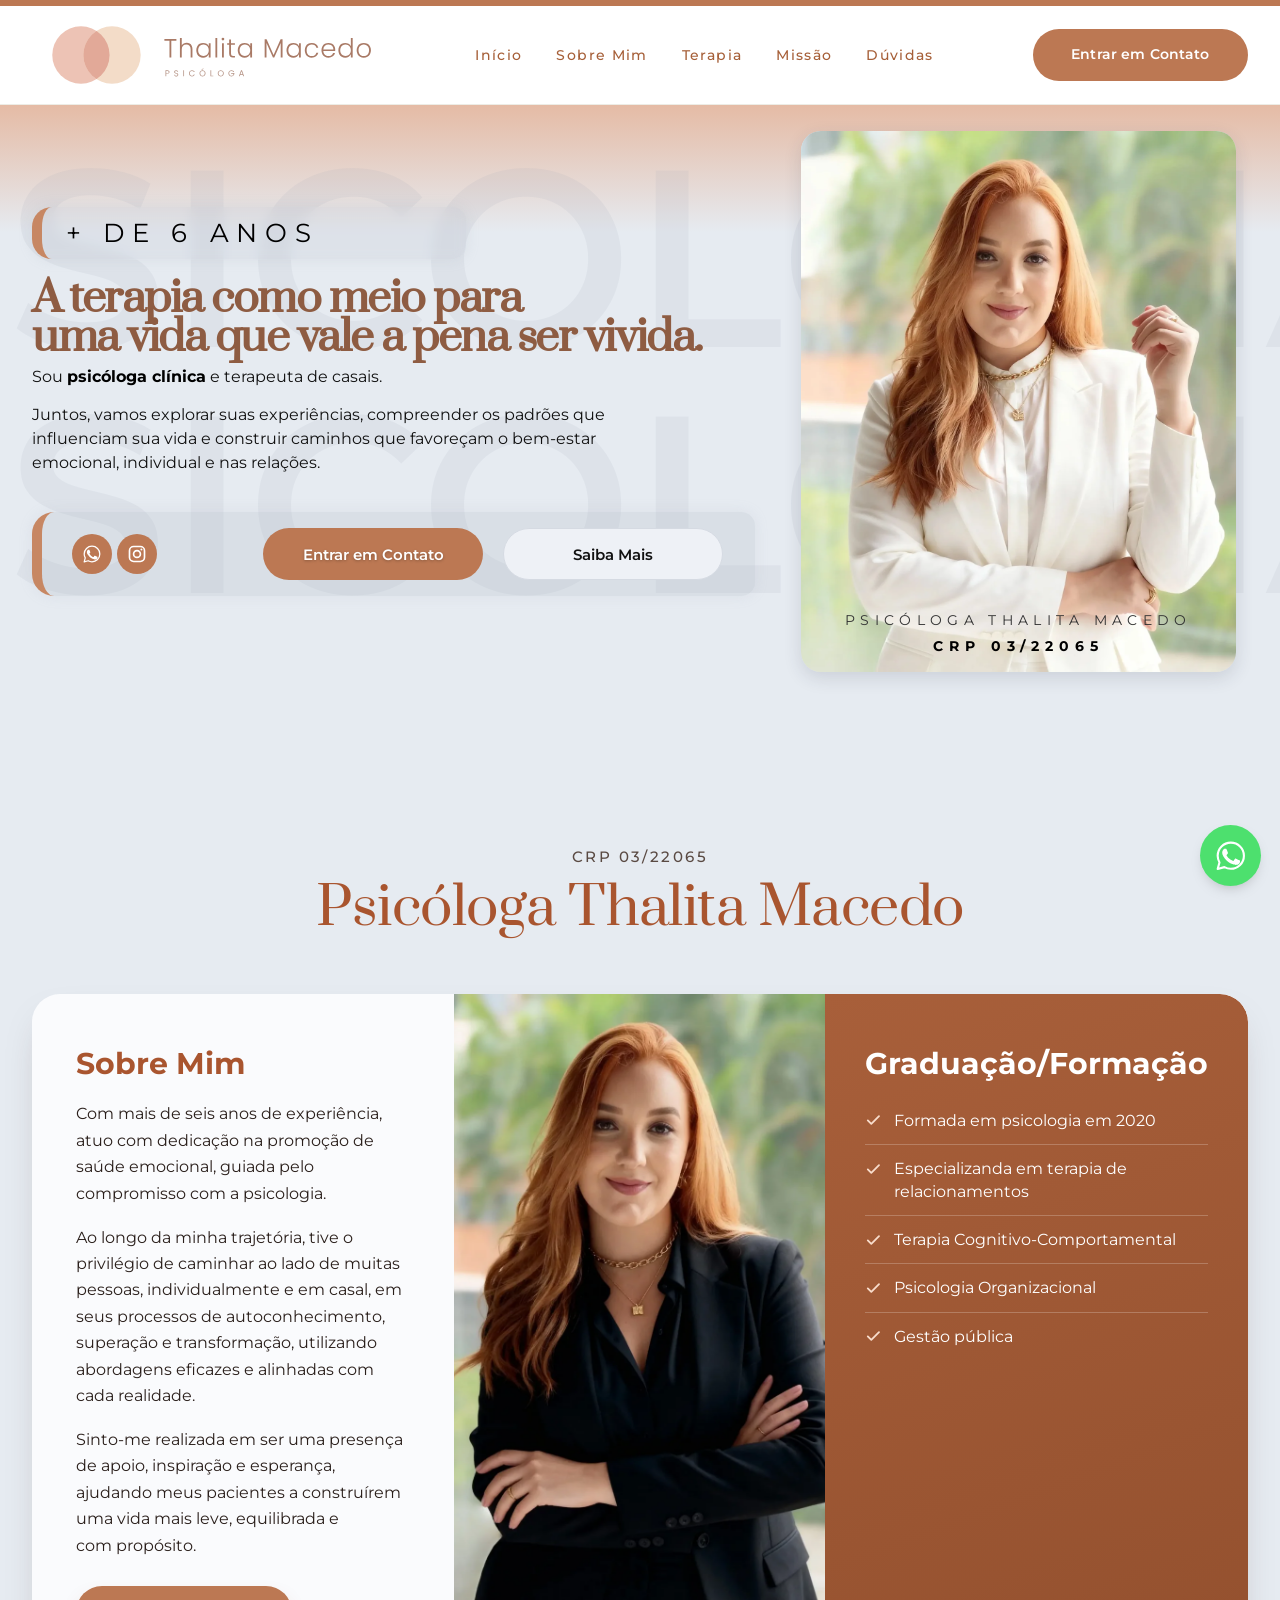
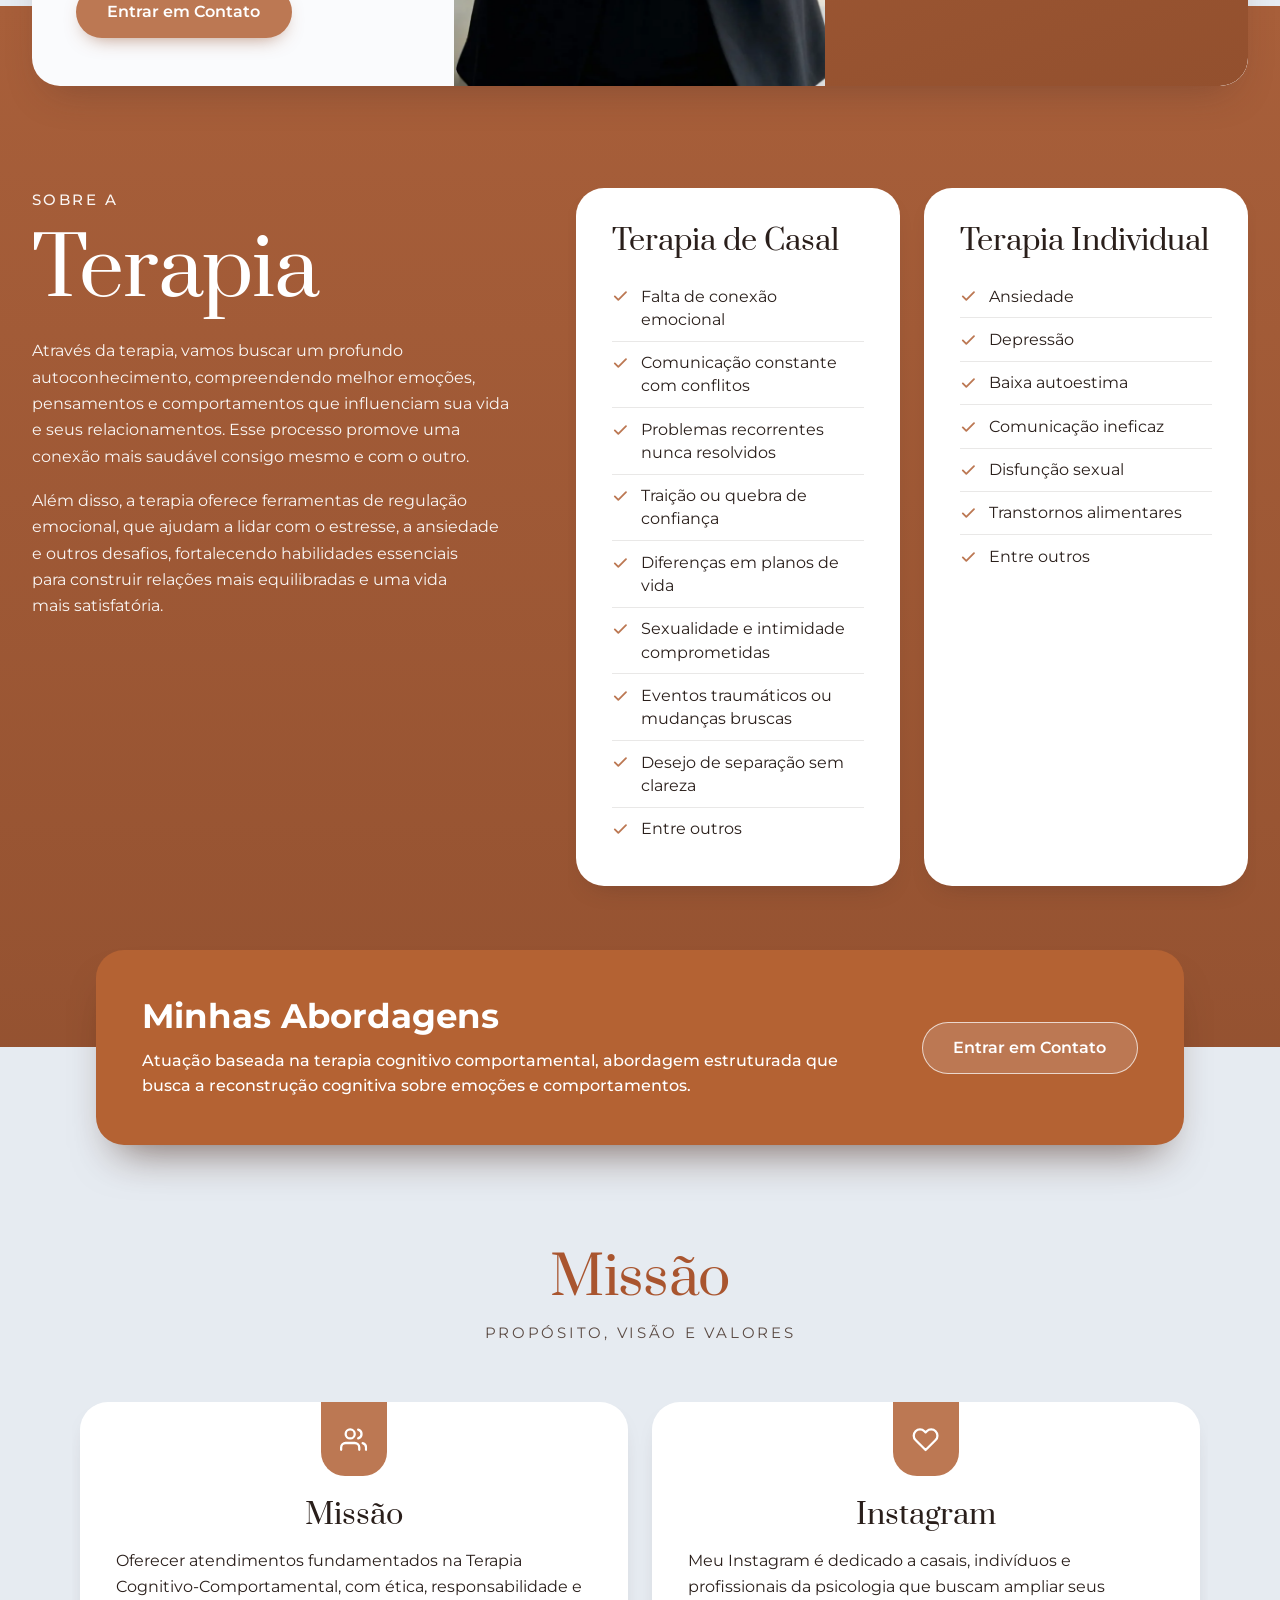
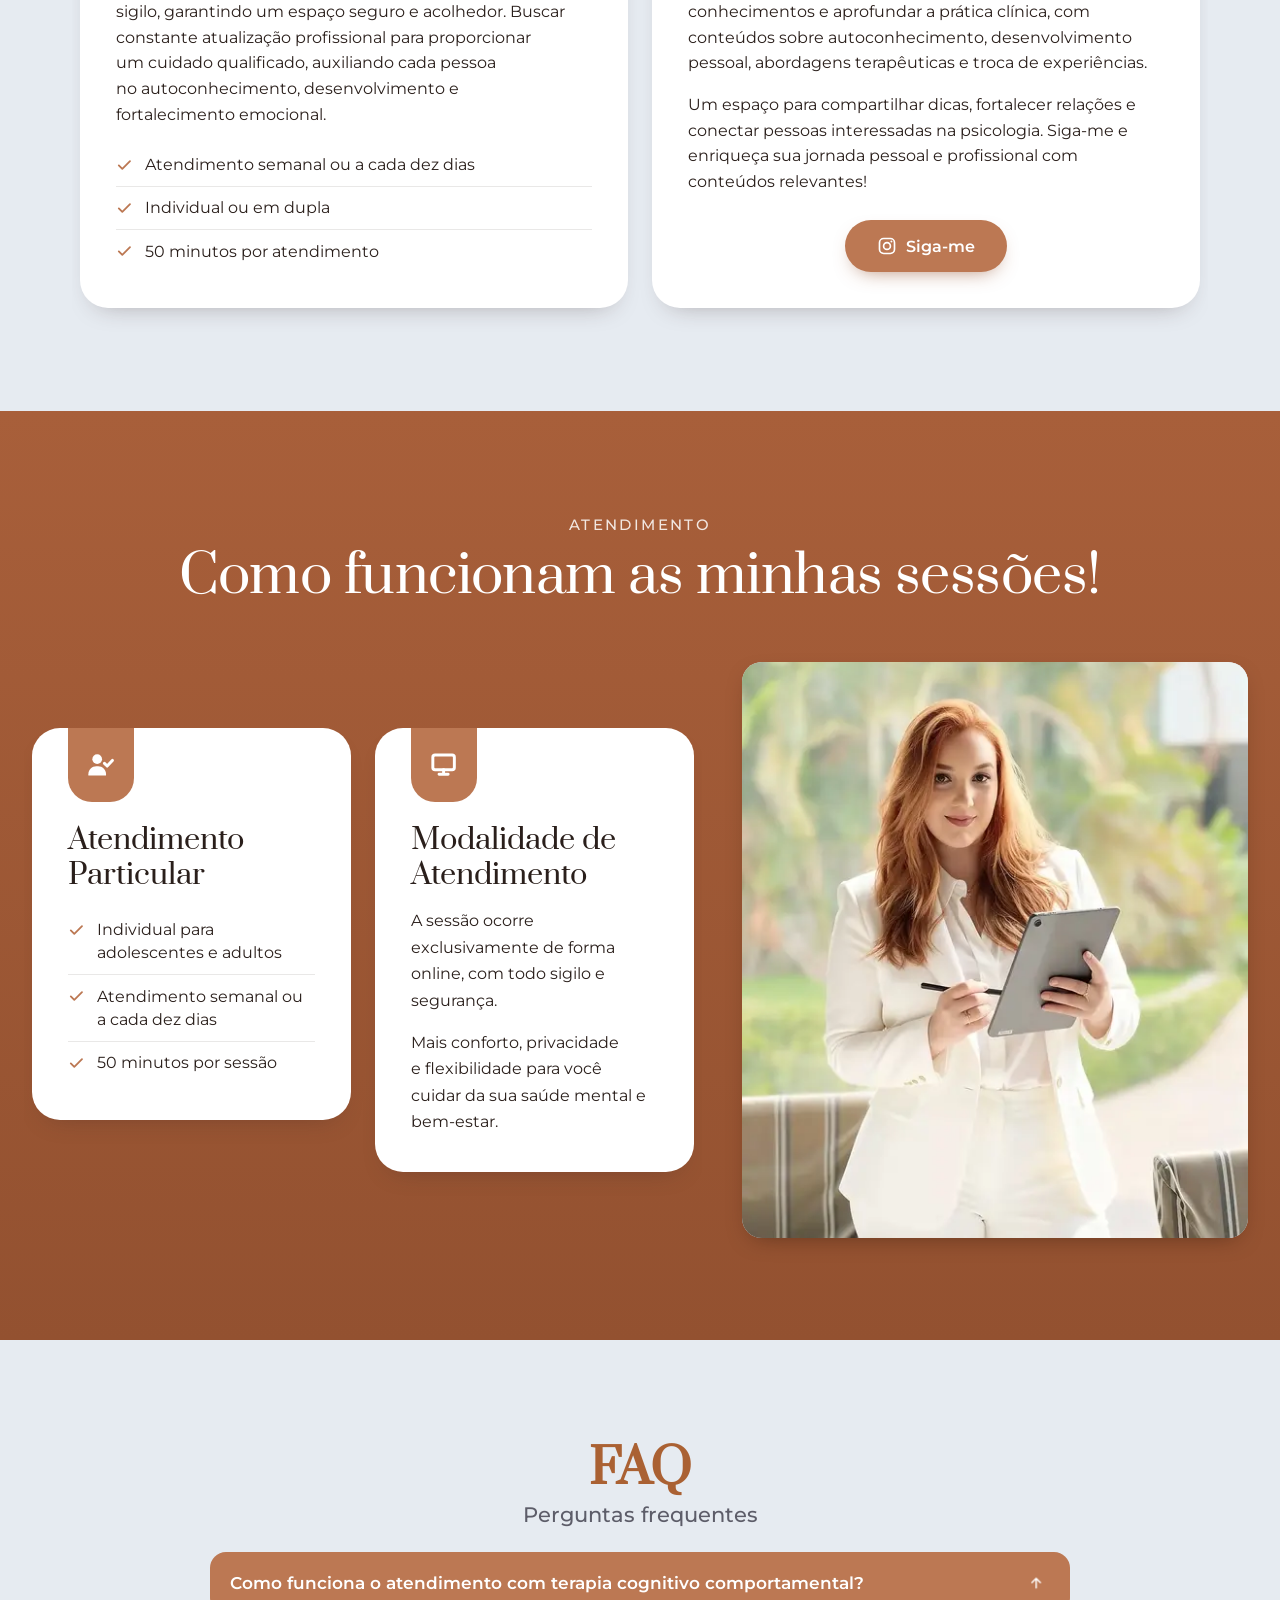
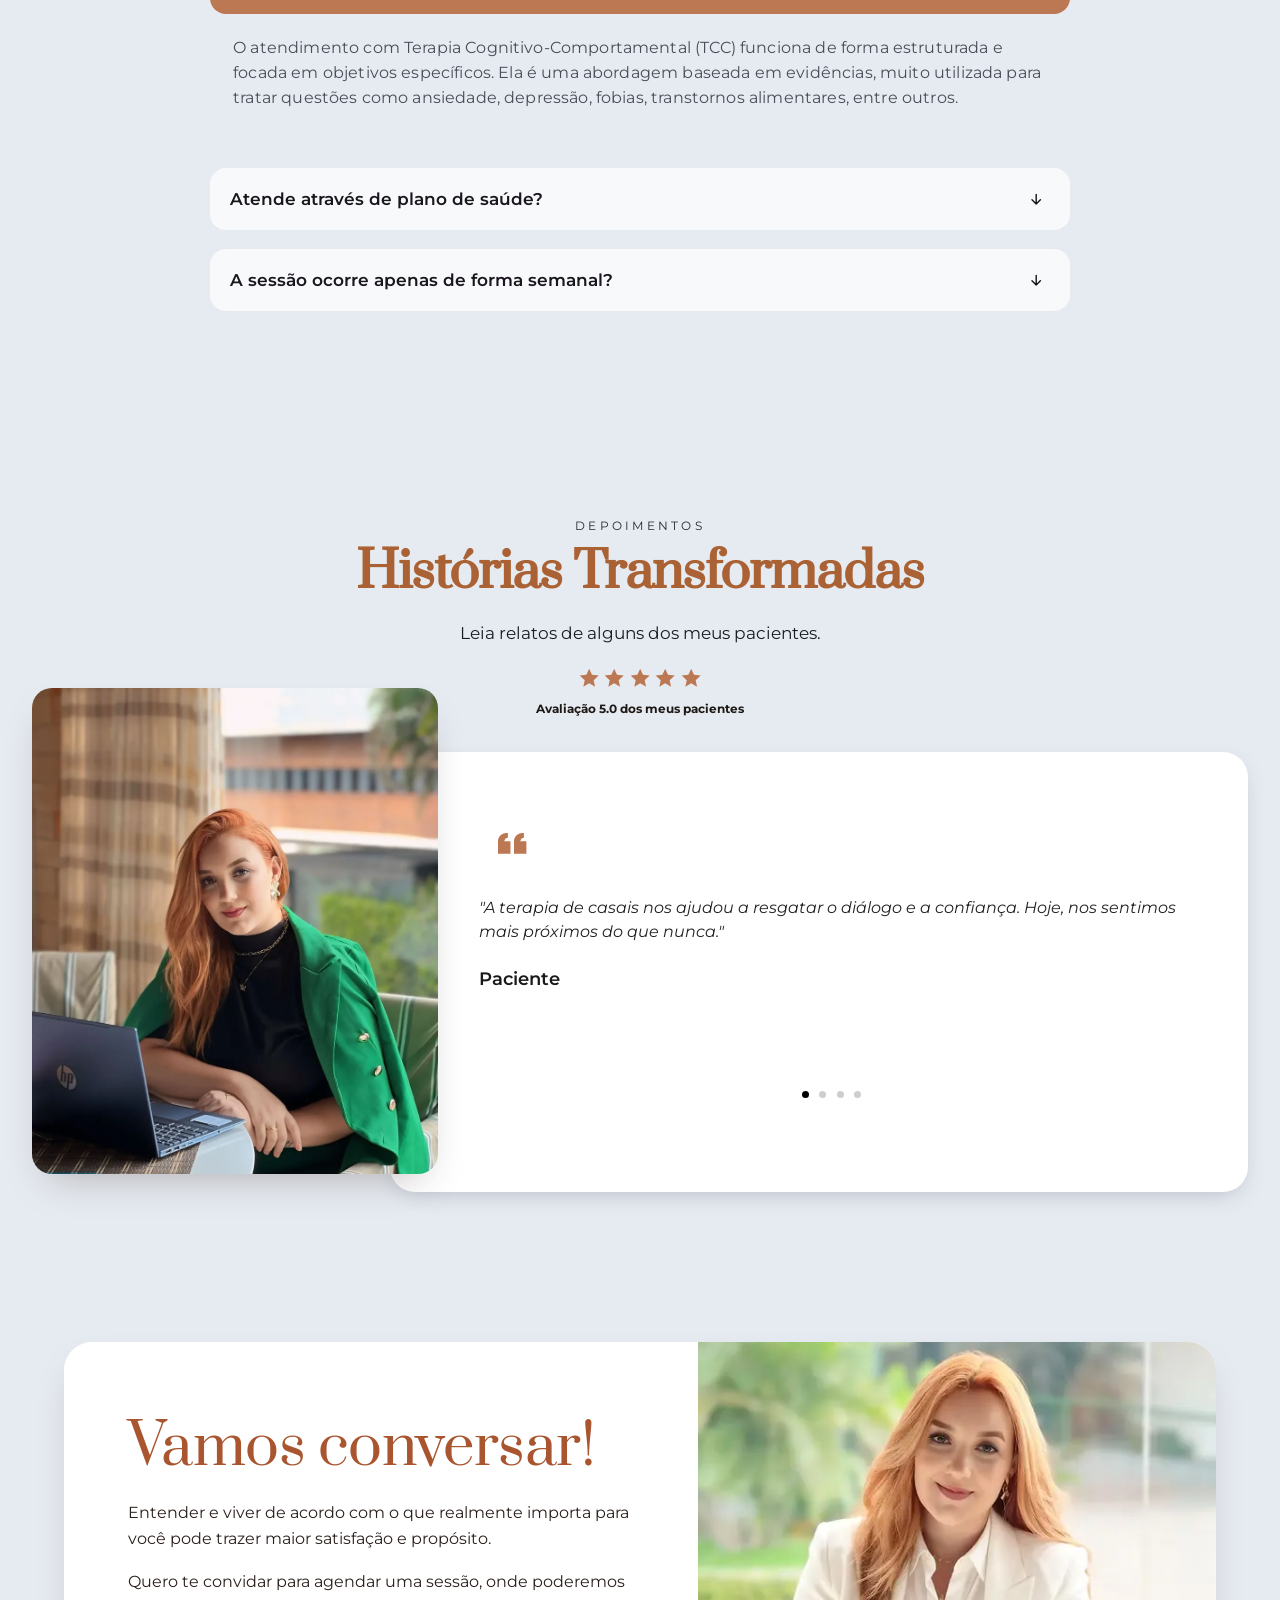
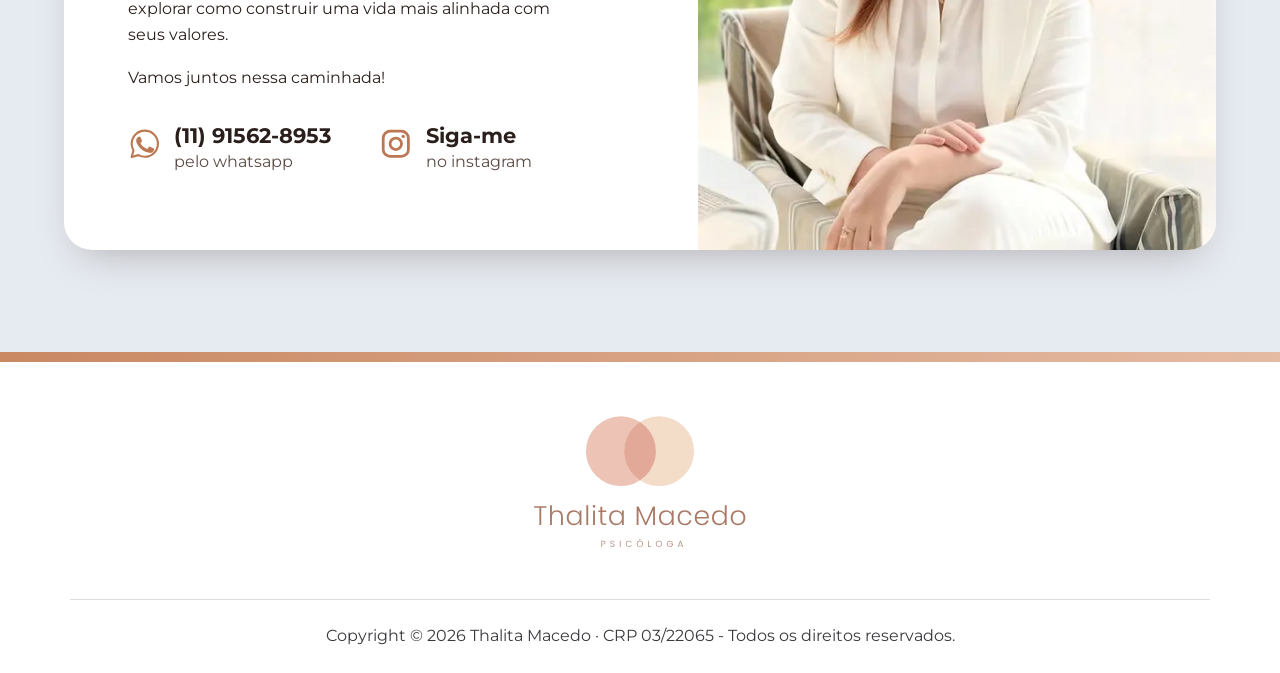
<file: terapia-de-casal/brooklin/index.html>
<!DOCTYPE html>
<html lang="pt-BR">
<head>
  <meta charset="UTF-8">
  <meta name="viewport" content="width=device-width, initial-scale=1, viewport-fit=cover">
  <title>Terapia de Casal Brooklin</title>
  <meta name="description" content="Terapia de casal para casais da região do Brooklin, em São Paulo, com a psicóloga Thalita Macedo (CRP 03/22065). Sessões online, sem deslocamento, baseadas em evidências.">
  <meta name="theme-color" content="#BC7853">
  <link rel="canonical" href="https://thalitamacedo.com.br/terapia-de-casal/brooklin/">
  <link rel="icon" href="/img/favicon.svg" type="image/svg+xml">
  <link rel="apple-touch-icon" href="/img/favicon.png">

  <meta property="og:type" content="website">
  <meta property="og:locale" content="pt_BR">
  <meta property="og:title" content="Terapia de Casal Brooklin | Psicóloga Thalita Macedo">
  <meta property="og:description" content="Terapia de casal para casais da região do Brooklin, em São Paulo, com a psicóloga Thalita Macedo (CRP 03/22065). Sessões online, sem deslocamento, baseadas em evidências.">
  <meta property="og:image" content="https://thalitamacedo.com.br/img/og-thalita.jpg">
  <meta property="og:image:width" content="1200">
  <meta property="og:image:height" content="630">
  <meta property="og:image:alt" content="Psicóloga Thalita Macedo, CRP 03/22065. Terapia de Casal Brooklin.">
  <meta property="og:site_name" content="Thalita Macedo · Psicóloga">
  <meta name="twitter:card" content="summary_large_image">
  <meta name="twitter:title" content="Terapia de Casal Brooklin | Psicóloga Thalita Macedo">
  <meta name="twitter:description" content="Terapia de casal para casais da região do Brooklin, em São Paulo, com a psicóloga Thalita Macedo (CRP 03/22065). Sessões online, sem deslocamento, baseadas em evidências.">
  <meta name="twitter:image" content="https://thalitamacedo.com.br/img/og-thalita.jpg">
  <meta property="og:url" content="https://thalitamacedo.com.br/terapia-de-casal/brooklin/">

  <link rel="preconnect" href="https://fonts.googleapis.com">
  <link rel="preconnect" href="https://fonts.gstatic.com" crossorigin>
  <link href="https://fonts.googleapis.com/css2?family=Montserrat:ital,wght@0,400;0,500;0,600;0,700;1,400&family=Prata&display=swap" rel="stylesheet">

  <link rel="stylesheet" href="/css/variables.css">
  <link rel="stylesheet" href="/css/base.css">
  <link rel="stylesheet" href="/css/components.css">
  <link rel="stylesheet" href="/css/sections.css">

  <script type="application/ld+json">
{
  "@context": "https://schema.org",
  "@graph": [
    {
      "@type": "WebSite",
      "@id": "https://thalitamacedo.com.br/#website",
      "url": "https://thalitamacedo.com.br/",
      "name": "Thalita Macedo | Terapia de Casal",
      "description": "Psicóloga clínica e terapeuta de casais. Atendimento online em terapia de casal e psicoterapia individual.",
      "inLanguage": "pt-BR",
      "publisher": {
        "@id": "https://thalitamacedo.com.br/#negocio"
      }
    },
    {
      "@type": "WebPage",
      "@id": "https://thalitamacedo.com.br/terapia-de-casal/brooklin/#webpage",
      "url": "https://thalitamacedo.com.br/terapia-de-casal/brooklin/",
      "name": "Terapia de Casal Brooklin",
      "headline": "Terapia de casal online para reconstruir o diálogo e fortalecer relacionamentos",
      "description": "Terapia de casal para casais da região do Brooklin, em São Paulo, com a psicóloga Thalita Macedo (CRP 03/22065). Sessões online, sem deslocamento, baseadas em evidências.",
      "isPartOf": {
        "@id": "https://thalitamacedo.com.br/#website"
      },
      "about": {
        "@id": "https://thalitamacedo.com.br/#thalita"
      },
      "mainEntity": {
        "@id": "https://thalitamacedo.com.br/#negocio"
      },
      "inLanguage": "pt-BR",
      "primaryImageOfPage": {
        "@type": "ImageObject",
        "url": "https://thalitamacedo.com.br/img/hero.webp",
        "contentUrl": "https://thalitamacedo.com.br/img/hero.webp",
        "width": 1400,
        "height": 1489,
        "caption": "Psicóloga Thalita Macedo, de blazer branco e braços cruzados, sorrindo"
      },
      "image": "https://thalitamacedo.com.br/img/hero.webp",
      "thumbnailUrl": "https://thalitamacedo.com.br/img/hero.webp",
      "breadcrumb": {
        "@id": "https://thalitamacedo.com.br/terapia-de-casal/brooklin/#breadcrumb"
      }
    },
    {
      "@type": "ProfessionalService",
      "@id": "https://thalitamacedo.com.br/#negocio",
      "name": "Thalita Macedo | Psicóloga",
      "description": "Psicóloga clínica e terapeuta de casais. Terapia de casal online para casais da região do Brooklin, em São Paulo, com abordagem cognitivo-comportamental.",
      "url": "https://thalitamacedo.com.br/",
      "image": "https://thalitamacedo.com.br/img/og-thalita.jpg",
      "logo": "https://thalitamacedo.com.br/img/logo-cabecalho.png",
      "telephone": "+55-11-91562-8953",
      "areaServed": [
        {
          "@type": "AdministrativeArea",
          "name": "Brooklin",
          "geo": {
            "@type": "GeoCoordinates",
            "latitude": -23.614,
            "longitude": -46.693
          },
          "containedInPlace": {
            "@type": "City",
            "name": "São Paulo",
            "containedInPlace": {
              "@type": "AdministrativeArea",
              "name": "Estado de São Paulo"
            }
          }
        },
        {
          "@type": "AdministrativeArea",
          "name": "Estado de São Paulo",
          "containedInPlace": {
            "@type": "Country",
            "name": "Brasil"
          }
        },
        {
          "@type": "Country",
          "name": "Brasil"
        }
      ],
      "contactPoint": {
        "@type": "ContactPoint",
        "telephone": "+55-11-91562-8953",
        "contactType": "agendamento",
        "availableLanguage": "pt-BR"
      },
      "knowsAbout": [
        "Terapia de casal",
        "Psicoterapia individual",
        "Terapia Cognitivo-Comportamental",
        "Ansiedade",
        "Depressão",
        "Baixa autoestima",
        "Transtornos alimentares",
        "terapia de casal online",
        "psicólogo para casal",
        "psicóloga de casal",
        "terapia para casais",
        "terapeuta de casal",
        "psicoterapia de casal",
        "psicólogo de relacionamento",
        "psicóloga de relacionamento",
        "terapia matrimonial",
        "terapia conjugal",
        "psicóloga para casais",
        "consulta terapia de casal",
        "atendimento psicológico para casais",
        "terapia de casal em São Paulo",
        "terapia de casal perto de mim",
        "psicóloga de casal perto de mim",
        "psicóloga perto de mim",
        "psicóloga de casal em São Paulo",
        "terapia de casal Brooklin",
        "psicóloga de casal Brooklin"
      ],
      "sameAs": [
        "https://www.instagram.com/thalitamacedopsi/"
      ],
      "founder": {
        "@id": "https://thalitamacedo.com.br/#thalita"
      },
      "hasOfferCatalog": {
        "@type": "OfferCatalog",
        "name": "Serviços de Psicologia",
        "itemListElement": [
          {
            "@type": "Offer",
            "itemOffered": {
              "@id": "https://thalitamacedo.com.br/#terapia-casal"
            }
          },
          {
            "@type": "Offer",
            "itemOffered": {
              "@id": "https://thalitamacedo.com.br/#psicoterapia-individual"
            }
          }
        ]
      }
    },
    {
      "@type": "Person",
      "@id": "https://thalitamacedo.com.br/#thalita",
      "name": "Thalita Macedo",
      "jobTitle": "Psicóloga clínica e terapeuta de casais",
      "description": "Psicóloga clínica com atuação em terapia de casal e terapia cognitivo-comportamental. Atende casais da região do Brooklin, em São Paulo, de forma online.",
      "image": "https://thalitamacedo.com.br/img/hero.webp",
      "url": "https://thalitamacedo.com.br/",
      "mainEntityOfPage": {
        "@id": "https://thalitamacedo.com.br/#webpage"
      },
      "identifier": {
        "@type": "PropertyValue",
        "propertyID": "CRP",
        "value": "03/22065"
      },
      "hasCredential": {
        "@type": "EducationalOccupationalCredential",
        "credentialCategory": "Registro profissional",
        "name": "CRP 03/22065",
        "recognizedBy": {
          "@type": "Organization",
          "name": "Conselho Regional de Psicologia da 3ª Região (CRP-03)"
        }
      },
      "knowsAbout": [
        "Terapia de casal",
        "Psicoterapia individual",
        "Terapia Cognitivo-Comportamental",
        "Ansiedade",
        "Depressão",
        "Baixa autoestima",
        "Transtornos alimentares",
        "terapia de casal online",
        "psicólogo para casal",
        "psicóloga de casal",
        "terapia para casais",
        "terapeuta de casal",
        "psicoterapia de casal",
        "psicólogo de relacionamento",
        "psicóloga de relacionamento",
        "terapia matrimonial",
        "terapia conjugal",
        "psicóloga para casais",
        "consulta terapia de casal",
        "atendimento psicológico para casais",
        "terapia de casal em São Paulo",
        "terapia de casal perto de mim",
        "psicóloga de casal perto de mim",
        "psicóloga perto de mim",
        "psicóloga de casal em São Paulo",
        "terapia de casal Brooklin",
        "psicóloga de casal Brooklin"
      ],
      "sameAs": [
        "https://www.instagram.com/thalitamacedopsi/"
      ],
      "worksFor": {
        "@id": "https://thalitamacedo.com.br/#negocio"
      }
    },
    {
      "@type": "Service",
      "@id": "https://thalitamacedo.com.br/#terapia-casal",
      "name": "Terapia de Casal Online Brooklin",
      "serviceType": "Psicoterapia de casal",
      "description": "Atendimento psicológico online para casais que desejam melhorar o diálogo, fortalecer a conexão e trabalhar dificuldades no relacionamento. Atende casais da região do Brooklin, em São Paulo, de forma online.",
      "provider": {
        "@id": "https://thalitamacedo.com.br/#negocio"
      },
      "areaServed": [
        {
          "@type": "AdministrativeArea",
          "name": "Brooklin",
          "geo": {
            "@type": "GeoCoordinates",
            "latitude": -23.614,
            "longitude": -46.693
          },
          "containedInPlace": {
            "@type": "City",
            "name": "São Paulo",
            "containedInPlace": {
              "@type": "AdministrativeArea",
              "name": "Estado de São Paulo"
            }
          }
        },
        {
          "@type": "AdministrativeArea",
          "name": "Estado de São Paulo",
          "containedInPlace": {
            "@type": "Country",
            "name": "Brasil"
          }
        },
        {
          "@type": "Country",
          "name": "Brasil"
        }
      ]
    },
    {
      "@type": "Service",
      "@id": "https://thalitamacedo.com.br/#psicoterapia-individual",
      "name": "Psicoterapia Individual Online",
      "serviceType": "Psicoterapia individual",
      "description": "Atendimento psicológico individual online, com abordagem cognitivo-comportamental.",
      "provider": {
        "@id": "https://thalitamacedo.com.br/#negocio"
      },
      "areaServed": {
        "@type": "Country",
        "name": "Brasil"
      }
    },
    {
      "@type": "BreadcrumbList",
      "@id": "https://thalitamacedo.com.br/terapia-de-casal/brooklin/#breadcrumb",
      "itemListElement": [
        {
          "@type": "ListItem",
          "position": 1,
          "name": "Início",
          "item": "https://thalitamacedo.com.br/"
        },
        {
          "@type": "ListItem",
          "position": 2,
          "name": "Terapia de Casal",
          "item": "https://thalitamacedo.com.br/terapia-de-casal/"
        },
        {
          "@type": "ListItem",
          "position": 3,
          "name": "Terapia de Casal Brooklin",
          "item": "https://thalitamacedo.com.br/terapia-de-casal/brooklin/"
        }
      ]
    }
  ]
}
  </script>
</head>
<body>

<!-- Ícones (sprite SVG) -->
<svg width="0" height="0" style="position:absolute" aria-hidden="true" focusable="false">
  <defs>
    <symbol id="i-check" viewBox="0 0 24 24"><path d="M20 6 9 17l-5-5" fill="none" stroke="currentColor" stroke-linecap="round" stroke-linejoin="round"/></symbol>
    <symbol id="i-chev-l" viewBox="0 0 24 24"><path d="M15 18l-6-6 6-6" fill="none" stroke="currentColor" stroke-width="2.4" stroke-linecap="round" stroke-linejoin="round"/></symbol>
    <symbol id="i-chev-r" viewBox="0 0 24 24"><path d="M9 18l6-6-6-6" fill="none" stroke="currentColor" stroke-width="2.4" stroke-linecap="round" stroke-linejoin="round"/></symbol>
    <symbol id="i-arrow-d" viewBox="0 0 24 24"><path d="M12 4v16M5 13l7 7 7-7" fill="none" stroke="currentColor" stroke-width="2.4" stroke-linecap="round" stroke-linejoin="round"/></symbol>
    <symbol id="i-chev-d" viewBox="0 0 24 24"><path d="M6 9l6 6 6-6" fill="none" stroke="currentColor" stroke-width="2.4" stroke-linecap="round" stroke-linejoin="round"/></symbol>
    <symbol id="i-up" viewBox="0 0 24 24"><path d="M18 15l-6-6-6 6" fill="none" stroke="currentColor" stroke-width="2.6" stroke-linecap="round" stroke-linejoin="round"/></symbol>
    <symbol id="i-menu" viewBox="0 0 24 24"><path d="M3 5.5h18M3 12h18M3 18.5h18" fill="none" stroke="currentColor" stroke-width="3.2" stroke-linecap="round"/></symbol>
    <symbol id="i-close" viewBox="0 0 24 24"><path d="M18 6 6 18M6 6l12 12" fill="none" stroke="currentColor" stroke-width="2.2" stroke-linecap="round"/></symbol>
    <symbol id="i-wa" viewBox="0 0 32 32"><path fill="none" stroke="currentColor" stroke-width="2" stroke-linejoin="round" d="M16 3.5C9.1 3.5 3.5 9.1 3.5 16c0 2.3.6 4.4 1.7 6.3L3.5 28.5l6.4-1.7c1.8 1 3.9 1.6 6.1 1.6 6.9 0 12.5-5.6 12.5-12.5S22.9 3.5 16 3.5z"/><path fill="currentColor" d="M12 9.8c-.3-.6-.6-.6-.9-.6h-.8c-.3 0-.7.1-1.1.5-.4.4-1.4 1.4-1.4 3.4s1.5 3.9 1.7 4.2c.2.3 2.9 4.6 7.2 6.3 3.5 1.4 4.3 1.1 5 1 .8-.1 2.5-1 2.8-2 .4-1 .4-1.8.2-2-.1-.2-.4-.3-.8-.5-.4-.2-2.5-1.2-2.9-1.4-.4-.1-.7-.2-1 .2-.3.4-1.1 1.4-1.3 1.7-.2.3-.5.3-.9.1-.4-.2-1.8-.7-3.4-2.1-1.3-1.1-2.1-2.5-2.4-2.9-.2-.4 0-.6.2-.8l.6-.7c.2-.2.3-.4.4-.7.1-.3.1-.5 0-.7-.1-.2-.9-2.3-1.3-3.1z"/></symbol>
    <symbol id="i-ig" viewBox="0 0 24 24"><rect x="3" y="3" width="18" height="18" rx="5" fill="none" stroke="currentColor" stroke-width="2"/><circle cx="12" cy="12" r="4.1" fill="none" stroke="currentColor" stroke-width="2"/><circle cx="17.3" cy="6.7" r="1.2" fill="currentColor"/></symbol>
    <symbol id="i-send" viewBox="0 0 24 24"><path d="M22 2 11 13M22 2l-7 20-4-9-9-4 20-7z" fill="none" stroke="currentColor" stroke-width="2" stroke-linecap="round" stroke-linejoin="round"/></symbol>
    <symbol id="i-users" viewBox="0 0 24 24"><g fill="none" stroke="currentColor" stroke-width="2" stroke-linecap="round" stroke-linejoin="round"><path d="M17 21v-2a4 4 0 0 0-4-4H5a4 4 0 0 0-4 4v2"/><circle cx="9" cy="7" r="4"/><path d="M23 21v-2a4 4 0 0 0-3-3.87M16 3.13a4 4 0 0 1 0 7.75"/></g></symbol>
    <symbol id="i-heart" viewBox="0 0 24 24"><path d="M20.84 4.61a5.5 5.5 0 0 0-7.78 0L12 5.67l-1.06-1.06a5.5 5.5 0 0 0-7.78 7.78l1.06 1.06L12 21.23l7.78-7.78 1.06-1.06a5.5 5.5 0 0 0 0-7.78z" fill="none" stroke="currentColor" stroke-width="2" stroke-linejoin="round"/></symbol>
    <symbol id="i-usercheck" viewBox="0 0 24 24"><g fill="currentColor"><circle cx="9" cy="7.2" r="4.3"/><path d="M1.2 21.6v-1.1c0-3.9 3.2-7 7.1-7h1.4c3.9 0 7.1 3.1 7.1 7v1.1z"/></g><path d="M15.4 10.9l2.4 2.4 4.6-5" fill="none" stroke="currentColor" stroke-width="2.6" stroke-linecap="round" stroke-linejoin="round"/></symbol>
    <symbol id="i-monitor" viewBox="0 0 24 24"><g fill="none" stroke="currentColor" stroke-width="2.6" stroke-linecap="round" stroke-linejoin="round"><rect x="2.5" y="3.5" width="19" height="13" rx="2"/><path d="M8 20.5h8M12 16.5v4"/></g></symbol>
    <symbol id="i-star" viewBox="0 0 24 24"><path d="M12 1.8l3 6.6 7.2.8-5.4 4.9 1.5 7.1L12 17.5l-6.3 3.7 1.5-7.1L1.8 9.2 9 8.4z" fill="currentColor"/></symbol>
    <symbol id="i-quote" viewBox="2 4.3 18 14.4"><path d="M7.2 5C4.3 5 2 7.3 2 10.2V18h7.8v-7.8H6c0-1.2 1-2.2 2.2-2.2V5zm10 0c-2.9 0-5.2 2.3-5.2 5.2V18h7.8v-7.8H16c0-1.2 1-2.2 2.2-2.2V5z" fill="currentColor"/></symbol>
  </defs>
</svg>

<a class="skip-link" href="#conteudo">Pular para o conteúdo</a>

<!-- ============ CABEÇALHO ============ -->
<header class="site-header" id="inicio">
  <div class="site-header__bar container">
    <a class="site-header__logo" href="#inicio" aria-label="Thalita Macedo, psicóloga. Ir para o início">
      <img src="/img/logo-cabecalho.svg" width="799" height="156" alt="Thalita Macedo, Psicóloga CRP 03/22065">
    </a>

    <nav class="nav" id="menu" aria-label="Principal">
      <ul class="nav__list">
        <li><a href="#inicio" data-nav>Início</a></li>
        <li><a href="#sobre" data-nav>Sobre Mim</a></li>
        <li><a href="#terapia" data-nav>Terapia</a></li>
        <li><a href="#missao" data-nav>Missão</a></li>
        <li><a href="#duvidas" data-nav>Dúvidas</a></li>
      </ul>
    </nav>

    <a class="site-header__cta" href="https://api.whatsapp.com/send?phone=5511915628953&amp;text=Ol%C3%A1%2C+Thalita.+Eu+gostaria+de+saber+mais+sobre+a+terapia%2C+por+favor." target="_blank" rel="noopener">Entrar em Contato</a>

    <button class="burger" type="button" aria-controls="menu" aria-expanded="false" aria-label="Abrir menu">
      <svg class="icon burger__open" aria-hidden="true"><use href="#i-menu"/></svg>
      <svg class="icon burger__close" aria-hidden="true"><use href="#i-close"/></svg>
    </button>
  </div>
</header>

<main id="conteudo">

<!-- ============ HERO ============ -->
<section class="hero" aria-labelledby="hero-titulo">
  <div class="hero__watermark" aria-hidden="true"><span>PSICOLOGIA</span><span>PSICOLOGIA</span></div>

  <div class="container hero__grid">
    <div class="hero__text">
      <p class="hero__years reveal" style="--d:0ms">+ de 6 anos</p>
      <h1 id="hero-titulo" class="hero__title reveal" style="--d:80ms">A terapia como meio<br class="br-m"> para<br class="br-wide"> uma vida que vale a<br class="br-m"> pena ser vivida.</h1>
      <p class="hero__lead reveal" style="--d:160ms">Sou <strong>psicóloga clínica</strong> e terapeuta de casais.</p>
      <p class="hero__lead reveal" style="--d:220ms">Juntos, vamos explorar suas experiências, compreender os padrões que influenciam sua vida e construir caminhos que favoreçam o bem-estar emocional, individual e nas relações.</p>

      <div class="hero__bar reveal" style="--d:300ms">
        <ul class="hero__social" aria-label="Redes sociais">
          <li><a href="https://api.whatsapp.com/send?phone=5511915628953&amp;text=Ol%C3%A1%2C+Thalita.+Eu+gostaria+de+saber+mais+sobre+a+terapia%2C+por+favor." target="_blank" rel="noopener" aria-label="WhatsApp"><svg class="icon" aria-hidden="true"><use href="#i-wa"/></svg></a></li>
          <li><a href="https://www.instagram.com/thalitamacedopsi/" target="_blank" rel="noopener" aria-label="Instagram"><svg class="icon" aria-hidden="true"><use href="#i-ig"/></svg></a></li>
        </ul>
        <div class="hero__btns">
          <a class="hero-btn hero-btn--primary" href="https://api.whatsapp.com/send?phone=5511915628953&amp;text=Ol%C3%A1%2C+Thalita.+Eu+gostaria+de+saber+mais+sobre+a+terapia%2C+por+favor." target="_blank" rel="noopener">Entrar em Contato</a>
          <a class="hero-btn hero-btn--light" href="#terapia">Saiba Mais</a>
        </div>
      </div>
    </div>

    <figure class="hero__photo reveal" style="--d:160ms">
      <img src="/img/hero.webp" width="1400" height="1489" fetchpriority="high" alt="Psicóloga Thalita Macedo, de blazer branco e braços cruzados, sorrindo. Terapia de casal online, região do Brooklin">
      <figcaption class="hero__caption"><span>Psicóloga Thalita Macedo</span><strong>CRP 03/22065</strong></figcaption>
    </figure>
  </div>
</section>

<!-- ============ SOBRE MIM ============ -->
<section class="about" id="sobre" aria-labelledby="sobre-titulo">
  <div class="container about__head-wrap">
    <header class="section-head">
      <p class="eyebrow">CRP 03/22065</p>
      <h2 id="sobre-titulo" class="h2">Psicóloga Thalita Macedo</h2>
    </header>

  </div>

  <div class="about-wrap">
    <div class="container">
      <div class="about-card">
        <div class="about-card__text">
          <h3 class="about-card__label">Sobre Mim</h3>
          <p>Com mais de seis anos de experiência, atuo com dedicação na promoção de saúde emocional, guiada pelo compromisso com a psicologia.</p>
          <p>Ao longo da minha trajetória, tive o privilégio de caminhar ao lado de muitas pessoas, individualmente e em casal, em seus processos de autoconhecimento, superação e transformação, utilizando abordagens eficazes e alinhadas com cada realidade.</p>
          <p>Sinto-me realizada em ser uma presença de apoio, inspiração e esperança, ajudando meus pacientes a construírem uma vida mais leve, equilibrada e com propósito.</p>
          <a class="btn btn--primary" href="https://api.whatsapp.com/send?phone=5511915628953&amp;text=Ol%C3%A1%2C+Thalita.+Eu+gostaria+de+saber+mais+sobre+a+terapia%2C+por+favor." target="_blank" rel="noopener">Entrar em Contato</a>
        </div>
        <figure class="about-card__photo">
          <img src="/img/sobre.webp" width="1100" height="1470" loading="lazy" alt="Thalita Macedo, de blazer escuro e braços cruzados, sorrindo. Psicóloga de casal, região do Brooklin">
        </figure>
        <div class="about-card__cred on-dark">
          <h3 class="about-card__cred-title">Graduação/Formação</h3>
          <ul class="credentials__list">
            <li><svg class="icon" aria-hidden="true"><use href="#i-check"/></svg>Formada em psicologia em 2020</li>
            <li><svg class="icon" aria-hidden="true"><use href="#i-check"/></svg>Especializanda em terapia de relacionamentos</li>
            <li><svg class="icon" aria-hidden="true"><use href="#i-check"/></svg>Terapia Cognitivo-Comportamental</li>
            <li><svg class="icon" aria-hidden="true"><use href="#i-check"/></svg>Psicologia Organizacional</li>
            <li><svg class="icon" aria-hidden="true"><use href="#i-check"/></svg>Gestão pública</li>
          </ul>
        </div>
      </div>
    </div>
  </div>
</section>

<!-- ============ TERAPIA ============ -->
<section class="psico on-dark" id="terapia" aria-labelledby="psico-titulo">
  <div class="container psico__grid section">
    <div class="psico__intro">
      <p class="eyebrow eyebrow--light">Sobre a</p>
      <h2 id="psico-titulo" class="h2 h2--xl">Terapia</h2>
      <p>Através da terapia, vamos buscar um profundo autoconhecimento, compreendendo melhor emoções, pensamentos e comportamentos que influenciam sua vida e seus relacionamentos. Esse processo promove uma conexão mais saudável consigo mesmo e com o outro.</p>
      <p>Além disso, a terapia oferece ferramentas de regulação emocional, que ajudam a lidar com o estresse, a ansiedade e outros desafios, fortalecendo habilidades essenciais para construir relações mais equilibradas e uma vida mais satisfatória.</p>
    </div>

    <div class="carousel" data-carousel data-per="2" role="region" aria-roledescription="carrossel" aria-label="Transtornos e demandas atendidos">
      <div class="carousel__viewport" tabindex="0">
        <div class="carousel__track">
          <article class="carousel__slide card card--list" aria-roledescription="slide" aria-label="1 de 2">
            <h3 class="card__title">Terapia de Casal</h3>
            <ul class="checklist">
              <li><svg class="icon" aria-hidden="true"><use href="#i-check"/></svg>Falta de conexão emocional</li>
              <li><svg class="icon" aria-hidden="true"><use href="#i-check"/></svg>Comunicação constante com conflitos</li>
              <li><svg class="icon" aria-hidden="true"><use href="#i-check"/></svg>Problemas recorrentes nunca resolvidos</li>
              <li><svg class="icon" aria-hidden="true"><use href="#i-check"/></svg>Traição ou quebra de confiança</li>
              <li><svg class="icon" aria-hidden="true"><use href="#i-check"/></svg>Diferenças em planos de vida</li>
              <li><svg class="icon" aria-hidden="true"><use href="#i-check"/></svg>Sexualidade e intimidade comprometidas</li>
              <li><svg class="icon" aria-hidden="true"><use href="#i-check"/></svg>Eventos traumáticos ou mudanças bruscas</li>
              <li><svg class="icon" aria-hidden="true"><use href="#i-check"/></svg>Desejo de separação sem clareza</li>
              <li><svg class="icon" aria-hidden="true"><use href="#i-check"/></svg>Entre outros</li>
            </ul>
          </article>
          <article class="carousel__slide card card--list" aria-roledescription="slide" aria-label="2 de 2">
            <h3 class="card__title">Terapia Individual</h3>
            <ul class="checklist">
              <li><svg class="icon" aria-hidden="true"><use href="#i-check"/></svg>Ansiedade</li>
              <li><svg class="icon" aria-hidden="true"><use href="#i-check"/></svg>Depressão</li>
              <li><svg class="icon" aria-hidden="true"><use href="#i-check"/></svg>Baixa autoestima</li>
              <li><svg class="icon" aria-hidden="true"><use href="#i-check"/></svg>Comunicação ineficaz</li>
              <li><svg class="icon" aria-hidden="true"><use href="#i-check"/></svg>Disfunção sexual</li>
              <li><svg class="icon" aria-hidden="true"><use href="#i-check"/></svg>Transtornos alimentares</li>
              <li><svg class="icon" aria-hidden="true"><use href="#i-check"/></svg>Entre outros</li>
            </ul>
          </article>
        </div>
      </div>
      <div class="carousel__controls">
        <button class="carousel__btn" type="button" data-prev aria-label="Slide anterior"><svg class="icon" aria-hidden="true"><use href="#i-chev-l"/></svg></button>
        <div class="carousel__dots" role="group" aria-label="Escolher slide"></div>
        <button class="carousel__btn" type="button" data-next aria-label="Próximo slide"><svg class="icon" aria-hidden="true"><use href="#i-chev-r"/></svg></button>
      </div>
    </div>
  </div>

  <div class="approach-wrap">
    <div class="container">
      <aside class="approach" aria-labelledby="abordagens-titulo">
        <div class="approach__text">
          <h3 id="abordagens-titulo" class="approach__title">Minhas Abordagens</h3>
          <p>Atuação baseada na terapia cognitivo comportamental, abordagem estruturada que busca a reconstrução cognitiva sobre emoções e comportamentos.</p>
        </div>
        <a class="btn btn--ghost" href="https://api.whatsapp.com/send?phone=5511915628953&amp;text=Ol%C3%A1%2C+Thalita.+Eu+gostaria+de+saber+mais+sobre+a+terapia%2C+por+favor." target="_blank" rel="noopener">Entrar em Contato</a>
      </aside>
    </div>
  </div>
</section>

<!-- ============ ATENDIMENTO DIRECIONADO ============ -->
<section class="direct section" id="missao" aria-labelledby="direcionado-titulo">
  <div class="container">
    <header class="section-head">
      <h2 id="direcionado-titulo" class="h2">Missão</h2>
      <p class="section-head__sub">PROPÓSITO, VISÃO E VALORES</p>
    </header>

    <div class="carousel carousel--wide" data-carousel data-per="2" role="region" aria-roledescription="carrossel" aria-label="Atendimento para profissionais">
      <div class="carousel__viewport" tabindex="0">
        <div class="carousel__track">
          <article class="carousel__slide card card--icon" aria-roledescription="slide" aria-label="1 de 2">
            <span class="icon-arch" aria-hidden="true"><svg class="icon"><use href="#i-users"/></svg></span>
            <h3 class="card__title card__title--center">Missão</h3>
            <p>Oferecer atendimentos fundamentados na Terapia Cognitivo-Comportamental, com ética, responsabilidade e sigilo, garantindo um espaço seguro e acolhedor. Buscar constante atualização profissional para proporcionar um cuidado qualificado, auxiliando cada pessoa no autoconhecimento, desenvolvimento e fortalecimento emocional.</p>
            <ul class="checklist">
              <li><svg class="icon" aria-hidden="true"><use href="#i-check"/></svg>Atendimento semanal ou a cada dez dias</li>
              <li><svg class="icon" aria-hidden="true"><use href="#i-check"/></svg>Individual ou em dupla</li>
              <li><svg class="icon" aria-hidden="true"><use href="#i-check"/></svg>50 minutos por atendimento</li>
            </ul>
          </article>
          <article class="carousel__slide card card--icon" aria-roledescription="slide" aria-label="2 de 2">
            <span class="icon-arch" aria-hidden="true"><svg class="icon"><use href="#i-heart"/></svg></span>
            <h3 class="card__title card__title--center">Instagram</h3>
            <p>Meu Instagram é dedicado a casais, indivíduos e profissionais da psicologia que buscam ampliar seus conhecimentos e aprofundar a prática clínica, com conteúdos sobre autoconhecimento, desenvolvimento pessoal, abordagens terapêuticas e troca de experiências.</p>
            <p>Um espaço para compartilhar dicas, fortalecer relações e conectar pessoas interessadas na psicologia. Siga-me e enriqueça sua jornada pessoal e profissional com conteúdos relevantes!</p>
            <a class="btn btn--primary card__cta" href="https://www.instagram.com/thalitamacedopsi/" target="_blank" rel="noopener"><svg class="icon" aria-hidden="true"><use href="#i-ig"/></svg>Siga-me</a>
          </article>
        </div>
      </div>
      <div class="carousel__controls">
        <button class="carousel__btn" type="button" data-prev aria-label="Slide anterior"><svg class="icon" aria-hidden="true"><use href="#i-chev-l"/></svg></button>
        <div class="carousel__dots" role="group" aria-label="Escolher slide"></div>
        <button class="carousel__btn" type="button" data-next aria-label="Próximo slide"><svg class="icon" aria-hidden="true"><use href="#i-chev-r"/></svg></button>
      </div>
    </div>
  </div>
</section>

<!-- ============ COMO FUNCIONAM AS SESSÕES ============ -->
<section class="sessions on-dark section" id="atendimento" aria-labelledby="sessoes-titulo">
  <div class="container">
    <header class="section-head section-head--light">
      <p class="eyebrow eyebrow--light">Atendimento</p>
      <h2 id="sessoes-titulo" class="h2">Como funcionam as minhas sessões!</h2>
    </header>

    <div class="sessions__grid">
      <div class="carousel carousel--sessions" data-carousel data-per="2" role="region" aria-roledescription="carrossel" aria-label="Formato das sessões">
        <div class="carousel__viewport" tabindex="0">
          <div class="carousel__track">
            <article class="carousel__slide card card--icon card--left" aria-roledescription="slide" aria-label="1 de 2">
              <span class="icon-arch" aria-hidden="true"><svg class="icon"><use href="#i-usercheck"/></svg></span>
              <h3 class="card__title">Atendimento Particular</h3>
              <ul class="checklist">
                <li><svg class="icon" aria-hidden="true"><use href="#i-check"/></svg>Individual para adolescentes e adultos</li>
                <li><svg class="icon" aria-hidden="true"><use href="#i-check"/></svg>Atendimento semanal ou a cada dez dias</li>
                <li><svg class="icon" aria-hidden="true"><use href="#i-check"/></svg>50 minutos por sessão</li>
              </ul>
            </article>
            <article class="carousel__slide card card--icon card--left" aria-roledescription="slide" aria-label="2 de 2">
              <span class="icon-arch" aria-hidden="true"><svg class="icon"><use href="#i-monitor"/></svg></span>
              <h3 class="card__title">Modalidade de Atendimento</h3>
              <p>A sessão ocorre exclusivamente de forma online, com todo sigilo e segurança.</p>
              <p>Mais conforto, privacidade e flexibilidade para você cuidar da sua saúde mental e bem-estar.</p>
            </article>
          </div>
        </div>
        <div class="carousel__controls">
          <button class="carousel__btn" type="button" data-prev aria-label="Slide anterior"><svg class="icon" aria-hidden="true"><use href="#i-chev-l"/></svg></button>
          <div class="carousel__dots" role="group" aria-label="Escolher slide"></div>
          <button class="carousel__btn" type="button" data-next aria-label="Próximo slide"><svg class="icon" aria-hidden="true"><use href="#i-chev-r"/></svg></button>
        </div>
      </div>

      <figure class="sessions__photo arch">
        <img src="/img/sessoes.webp" width="521" height="694" loading="lazy" alt="Thalita Macedo, de blazer branco, segurando um tablet ao ar livre. Sessão de terapia de casal online, região do Brooklin">
      </figure>
    </div>
  </div>
</section>

<!-- ============ FAQ ============ -->
<section class="faq section" id="duvidas" aria-labelledby="faq-titulo">
  <div class="container container--narrow">
    <header class="section-head">
      <h2 id="faq-titulo" class="h2">FAQ</h2>
      <p class="section-head__sub section-head__sub--plain">Perguntas frequentes</p>
    </header>

    <div class="faq__list">
      <details class="faq__item" name="faq" open>
        <summary>Como funciona o atendimento com terapia cognitivo comportamental?<svg class="icon" aria-hidden="true"><use href="#i-arrow-d"/></svg></summary>
        <div class="faq__answer"><p>O atendimento com Terapia Cognitivo-Comportamental (TCC) funciona de forma estruturada e focada em objetivos específicos. Ela é uma abordagem baseada em evidências, muito utilizada para tratar questões como ansiedade, depressão, fobias, transtornos alimentares, entre outros.</p></div>
      </details>
      <details class="faq__item" name="faq">
        <summary>Atende através de plano de saúde?<svg class="icon" aria-hidden="true"><use href="#i-arrow-d"/></svg></summary>
        <div class="faq__answer"><p>O atendimento psicológico é particular e não trabalhamos com planos de saúde. Para mais informações sobre valores e agendamentos, entre em contato.</p></div>
      </details>
      <details class="faq__item" name="faq">
        <summary>A sessão ocorre apenas de forma semanal?<svg class="icon" aria-hidden="true"><use href="#i-arrow-d"/></svg></summary>
        <div class="faq__answer"><p>A sessão ocorre semanalmente ou a cada dez dias. Quando o paciente estiver em processo de alta terapêutica, poderá ser avaliada a possibilidade de espaçar os atendimentos para o formato quinzenal.</p></div>
      </details>
    </div>
  </div>
</section>

<!-- ============ DEPOIMENTOS ============ -->
<section class="testi section" aria-labelledby="depoimentos-titulo">
  <div class="container">
    <header class="section-head">
      <p class="eyebrow">Depoimentos</p>
      <h2 id="depoimentos-titulo" class="h2">Histórias Transformadas</h2>
      <p class="section-head__sub section-head__sub--plain">Leia relatos de alguns dos meus pacientes.</p>
      <div class="rating">
        <span class="rating__stars" role="img" aria-label="5 estrelas de 5"><svg class="icon"><use href="#i-star"/></svg><svg class="icon"><use href="#i-star"/></svg><svg class="icon"><use href="#i-star"/></svg><svg class="icon"><use href="#i-star"/></svg><svg class="icon"><use href="#i-star"/></svg></span>
        <span class="rating__text">Avaliação 5.0 dos meus pacientes</span>
      </div>
    </header>

    <div class="testi__grid">
      <figure class="testi__photo">
        <img src="/img/depoimento.webp" width="900" height="1200" loading="lazy" alt="Thalita Macedo sentada, de blazer verde, ao lado de um notebook. Depoimentos de terapia de casal, região do Brooklin">
      </figure>

      <div class="testi__card">
        <svg class="testi__quote icon" aria-hidden="true"><use href="#i-quote"/></svg>
        <div class="carousel carousel--testi" data-carousel data-per="1" data-autoplay="5000" data-loop role="region" aria-roledescription="carrossel" aria-label="Depoimentos de pacientes">
          <div class="carousel__viewport" tabindex="0">
            <div class="carousel__track">
              <figure class="carousel__slide testi__slide" aria-roledescription="slide" aria-label="1 de 4">
                <blockquote><p>"A terapia de casais nos ajudou a resgatar o diálogo e a confiança. Hoje, nos sentimos mais próximos do que nunca."</p></blockquote>
                <figcaption>Paciente</figcaption>
              </figure>
              <figure class="carousel__slide testi__slide" aria-roledescription="slide" aria-label="2 de 4">
                <blockquote><p>"Chegamos cheios de dúvidas e mágoas, mas saímos com mais clareza, respeito e vontade de recomeçar juntos."</p></blockquote>
                <figcaption>Paciente</figcaption>
              </figure>
              <figure class="carousel__slide testi__slide" aria-roledescription="slide" aria-label="3 de 4">
                <blockquote><p>"Foi um divisor de águas para o nosso relacionamento. Aprendemos a ouvir de verdade e a lidar com os conflitos de forma saudável."</p></blockquote>
                <figcaption>Paciente</figcaption>
              </figure>
              <figure class="carousel__slide testi__slide" aria-roledescription="slide" aria-label="4 de 4">
                <blockquote><p>Gratidão por nos ajudar a fortalecer nossa relação e construir uma convivência mais saudável.</p></blockquote>
                <figcaption>Paciente</figcaption>
              </figure>
            </div>
          </div>
          <div class="carousel__controls carousel__controls--dots-only">
            <button class="carousel__btn" type="button" data-prev aria-label="Depoimento anterior"><svg class="icon" aria-hidden="true"><use href="#i-chev-l"/></svg></button>
            <div class="carousel__dots" role="group" aria-label="Escolher depoimento"></div>
            <button class="carousel__btn" type="button" data-next aria-label="Próximo depoimento"><svg class="icon" aria-hidden="true"><use href="#i-chev-r"/></svg></button>
          </div>
        </div>
      </div>
    </div>
  </div>
</section>

<!-- ============ CONTATO ============ -->
<section class="contact section" id="contato" aria-labelledby="contato-titulo">
  <div class="contact__watermark" aria-hidden="true"><span>PSICOLOGIA</span><span>PSICOLOGIA</span></div>
  <div class="container">
    <div class="contact__card">
      <div class="contact__text">
        <h2 id="contato-titulo" class="h2">Vamos conversar!</h2>
        <p>Entender e viver de acordo com o que realmente importa para você pode trazer maior satisfação e propósito.</p>
        <p>Quero te convidar para agendar uma sessão, onde poderemos explorar como construir uma vida mais alinhada com seus valores.</p>
        <p>Vamos juntos nessa caminhada!</p>
        <ul class="contact__links">
          <li>
            <a href="https://api.whatsapp.com/send?phone=5511915628953&amp;text=Ol%C3%A1%2C+Thalita.+Eu+gostaria+de+saber+mais+sobre+a+terapia%2C+por+favor." target="_blank" rel="noopener">
              <svg class="icon" aria-hidden="true"><use href="#i-wa"/></svg>
              <span><strong>(11) 91562-8953</strong><small>pelo whatsapp</small></span>
            </a>
          </li>
          <li>
            <a href="https://www.instagram.com/thalitamacedopsi/" target="_blank" rel="noopener">
              <svg class="icon" aria-hidden="true"><use href="#i-ig"/></svg>
              <span><strong>Siga-me</strong><small>no instagram</small></span>
            </a>
          </li>
        </ul>
      </div>
      <figure class="contact__photo">
        <img src="/img/contato.webp" width="552" height="540" loading="lazy" alt="Thalita Macedo sentada em uma poltrona, de terno branco, sorrindo. Agende terapia de casal, região do Brooklin">
      </figure>
    </div>
  </div>
</section>

</main>

<!-- ============ RODAPÉ ============ -->
<footer class="site-footer">
  <a class="site-footer__logo" href="#inicio" aria-label="Voltar ao início">
    <img src="/img/logo-rodape.svg" width="640" height="372" loading="lazy" alt="Thalita Macedo, Psicóloga CRP 03/22065 – Terapia de Casal Brooklin">
  </a>
  <p class="site-footer__copy">Copyright © <span data-year>2026</span> Thalita Macedo · CRP 03/22065 - Todos os direitos reservados.</p>

</footer>

<!-- Botões flutuantes -->
<a class="fab fab--wa" href="https://api.whatsapp.com/send?phone=5511915628953&amp;text=Ol%C3%A1%2C+Thalita.+Eu+gostaria+de+saber+mais+sobre+a+terapia%2C+por+favor." target="_blank" rel="noopener" aria-label="Chamar no WhatsApp"><svg class="icon" aria-hidden="true"><use href="#i-wa"/></svg></a>
<button class="fab fab--up" type="button" aria-label="Voltar ao topo" hidden><svg class="icon" aria-hidden="true"><use href="#i-up"/></svg></button>

<script src="/js/ui.js" defer></script>
<script src="/js/nav.js" defer></script>
<script src="/js/carousel.js" defer></script>
</body>
</html>
</file>
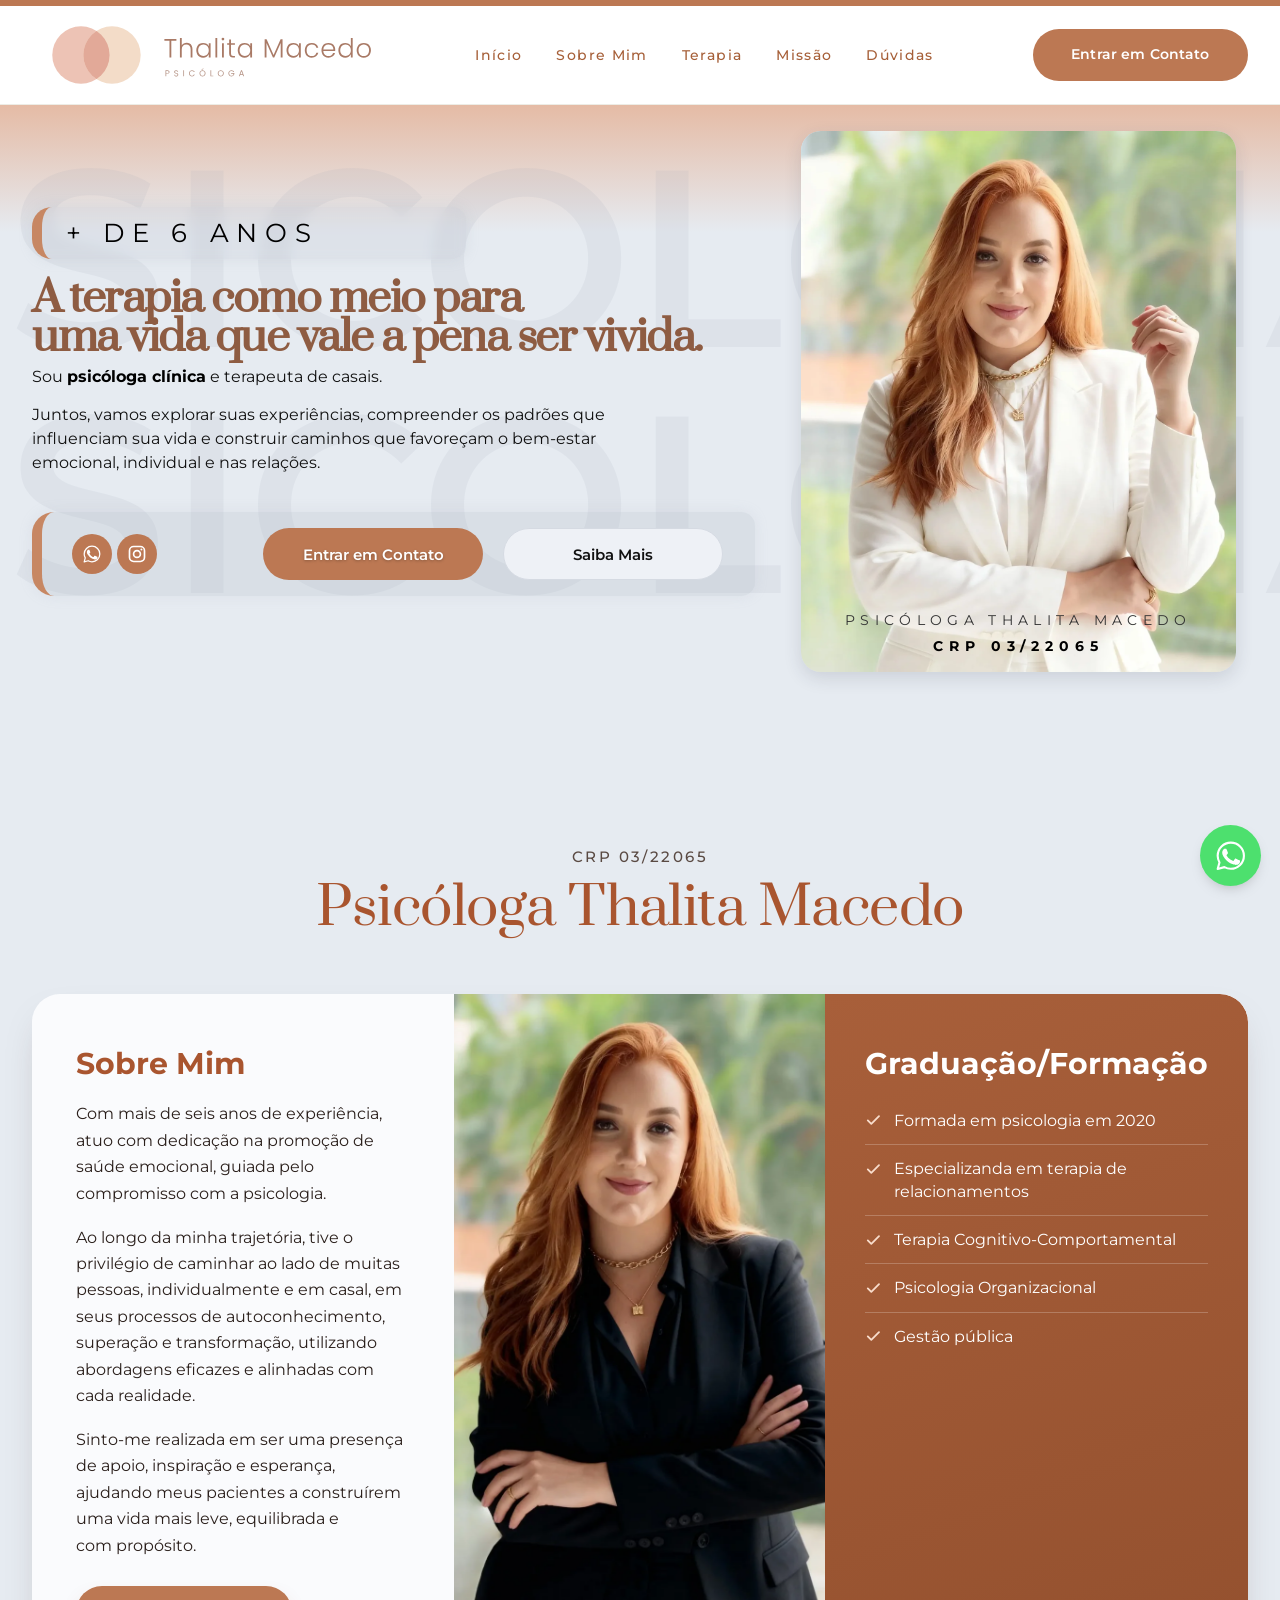
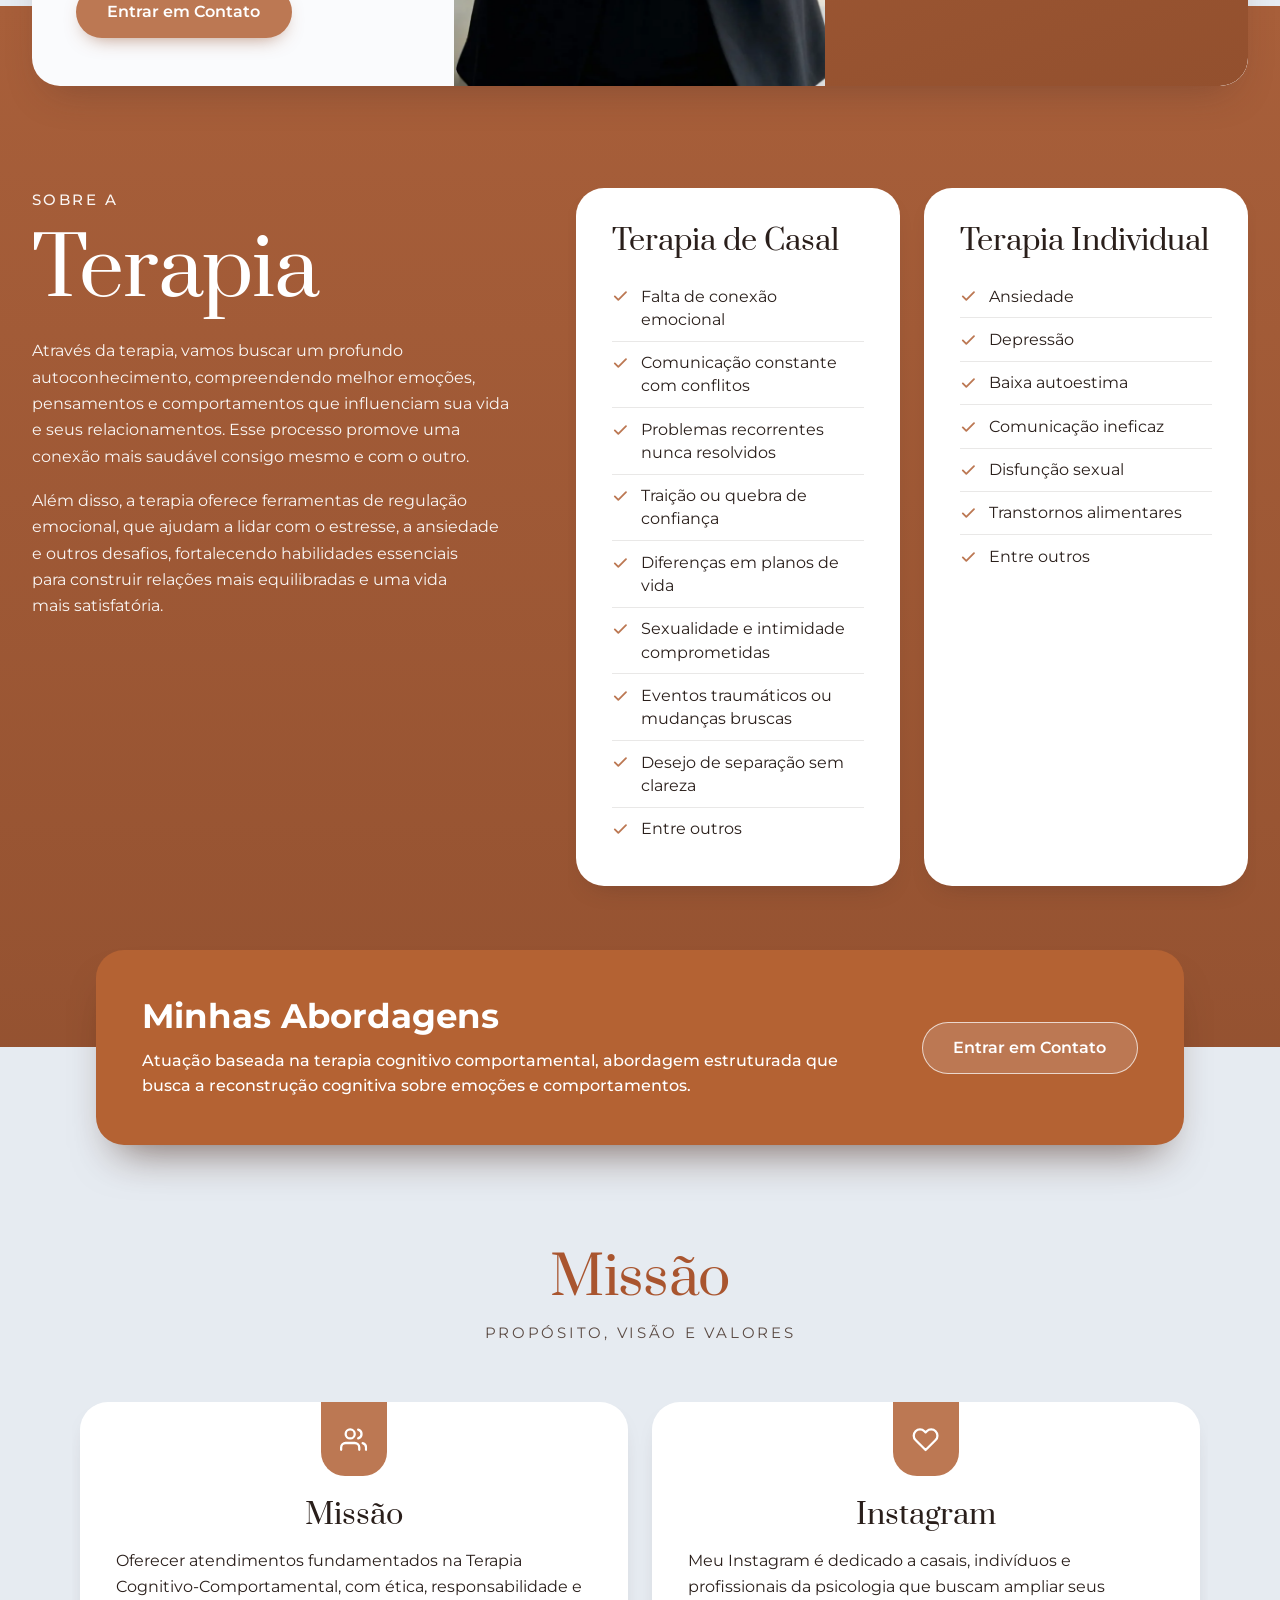
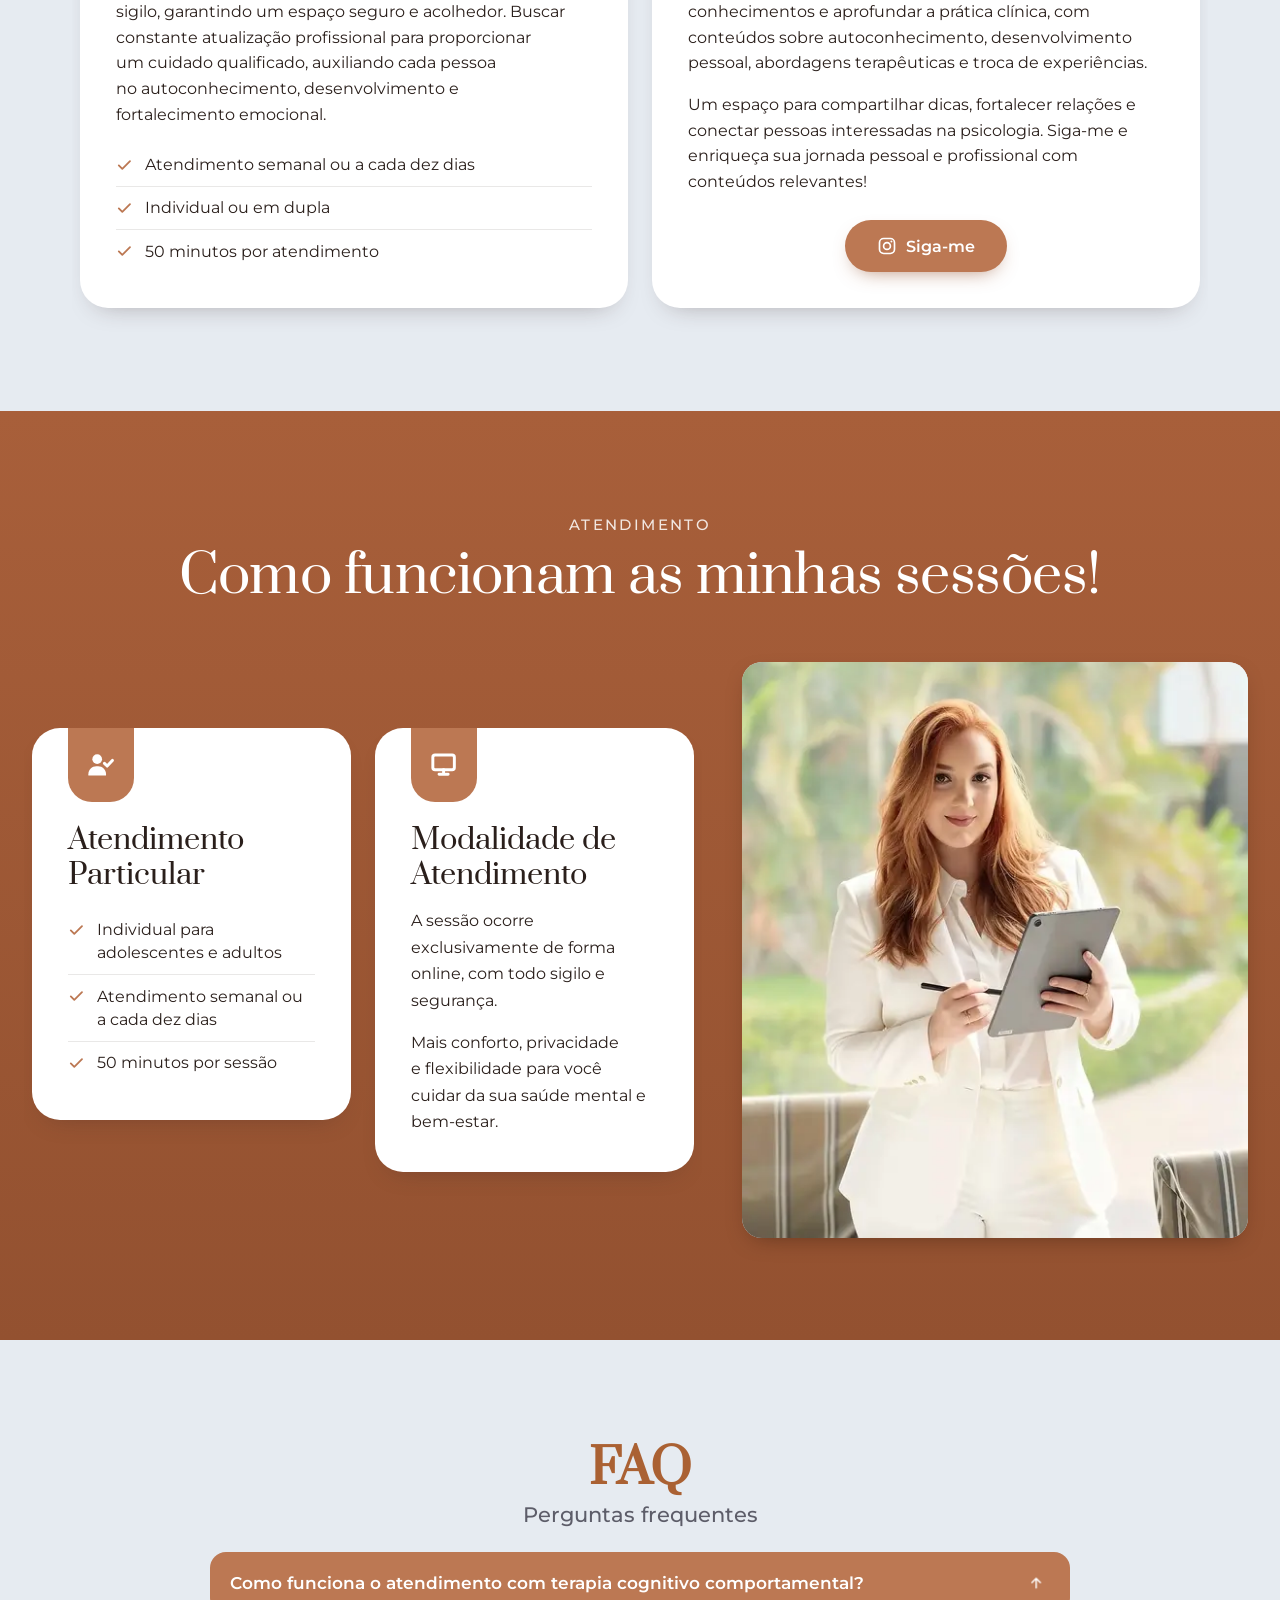
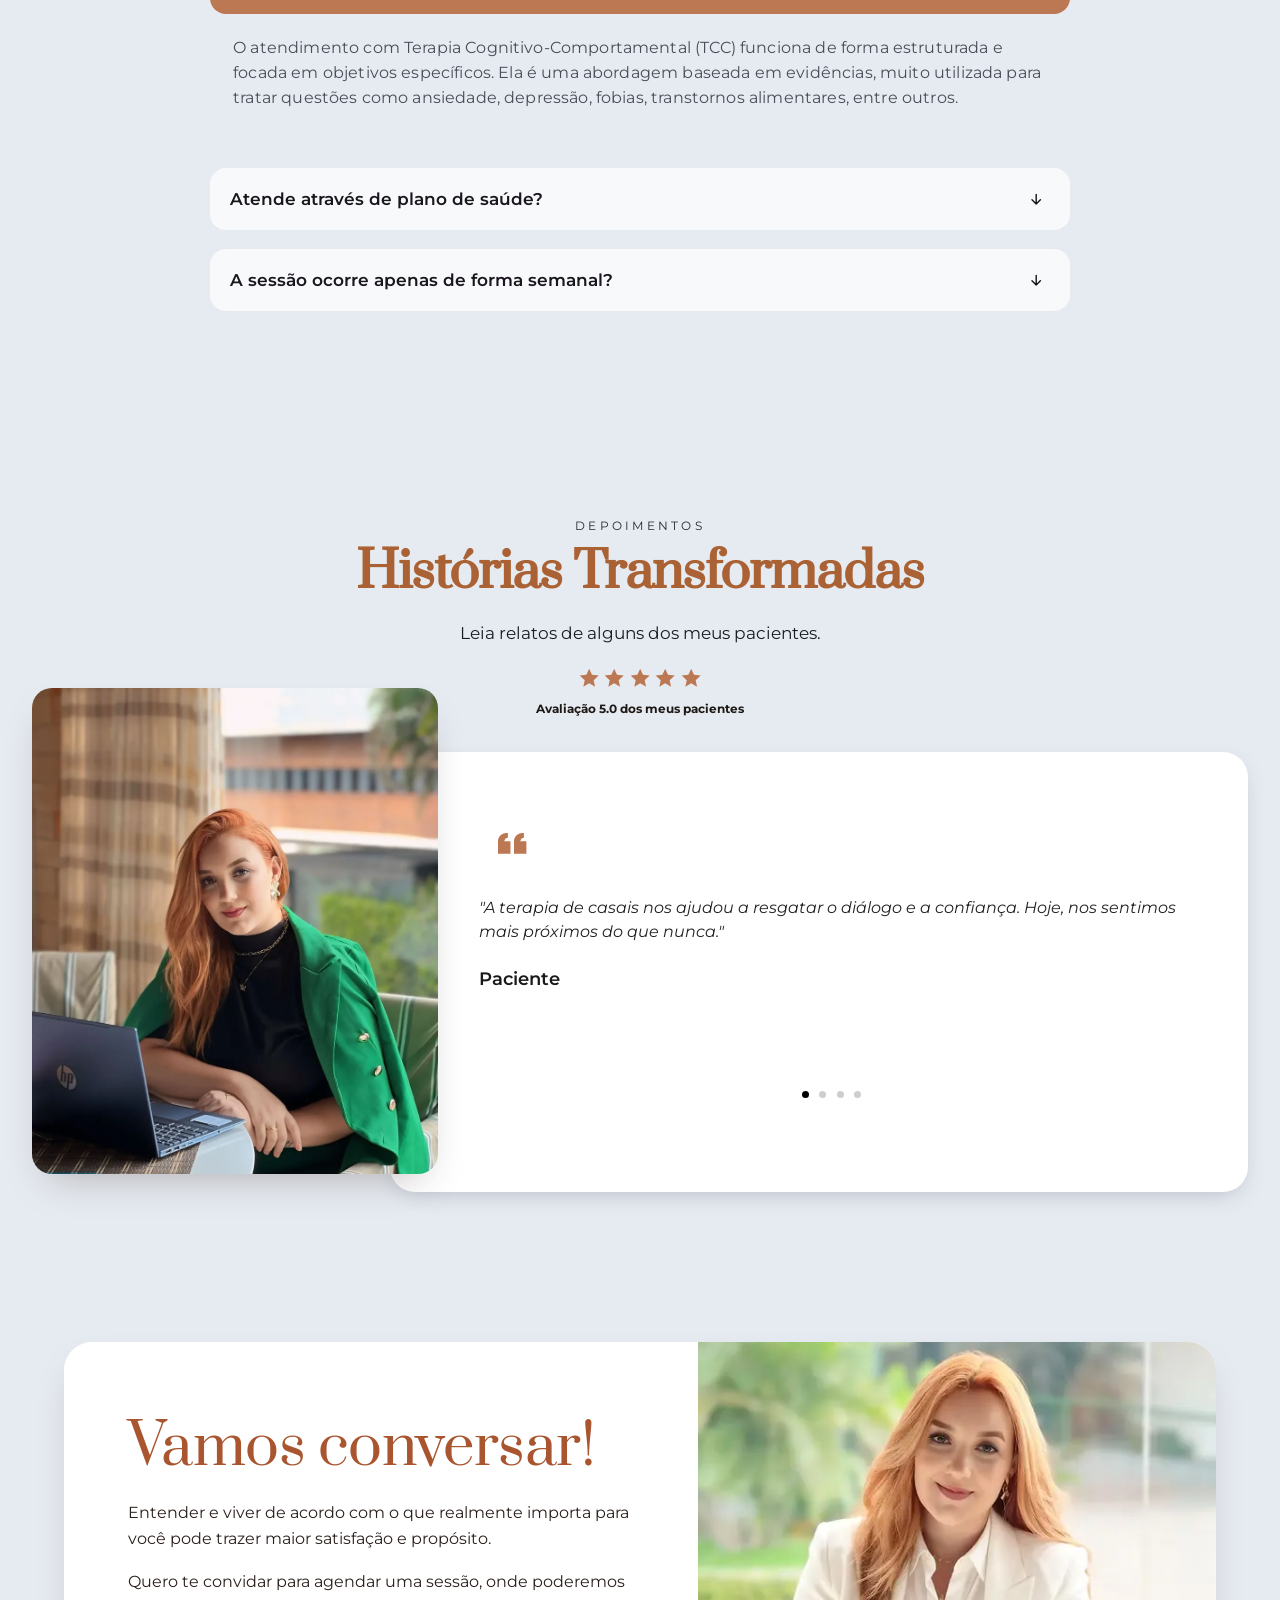
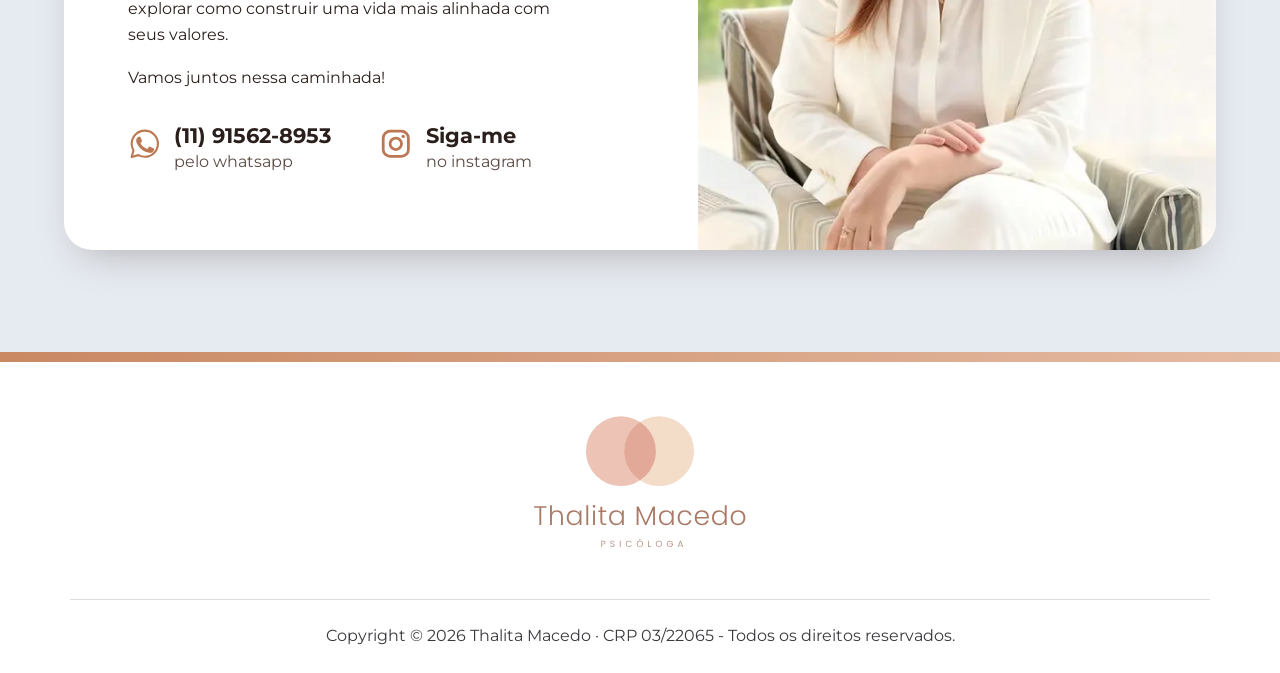
<file: terapia-de-casal/faria-lima/index.html>
<!DOCTYPE html>
<html lang="pt-BR">
<head>
  <meta charset="UTF-8">
  <meta name="viewport" content="width=device-width, initial-scale=1, viewport-fit=cover">
  <title>Terapia de Casal Faria Lima</title>
  <meta name="description" content="Terapia de casal para casais da região da Faria Lima, em São Paulo, com a psicóloga Thalita Macedo (CRP 03/22065). Sessões online, sem deslocamento, baseadas em evidências.">
  <meta name="theme-color" content="#BC7853">
  <link rel="canonical" href="https://thalitamacedo.com.br/terapia-de-casal/faria-lima/">
  <link rel="icon" href="/img/favicon.svg" type="image/svg+xml">
  <link rel="apple-touch-icon" href="/img/favicon.png">

  <meta property="og:type" content="website">
  <meta property="og:locale" content="pt_BR">
  <meta property="og:title" content="Terapia de Casal Faria Lima | Psicóloga Thalita Macedo">
  <meta property="og:description" content="Terapia de casal para casais da região da Faria Lima, em São Paulo, com a psicóloga Thalita Macedo (CRP 03/22065). Sessões online, sem deslocamento, baseadas em evidências.">
  <meta property="og:image" content="https://thalitamacedo.com.br/img/og-thalita.jpg">
  <meta property="og:image:width" content="1200">
  <meta property="og:image:height" content="630">
  <meta property="og:image:alt" content="Psicóloga Thalita Macedo, CRP 03/22065. Terapia de Casal Faria Lima.">
  <meta property="og:site_name" content="Thalita Macedo · Psicóloga">
  <meta name="twitter:card" content="summary_large_image">
  <meta name="twitter:title" content="Terapia de Casal Faria Lima | Psicóloga Thalita Macedo">
  <meta name="twitter:description" content="Terapia de casal para casais da região da Faria Lima, em São Paulo, com a psicóloga Thalita Macedo (CRP 03/22065). Sessões online, sem deslocamento, baseadas em evidências.">
  <meta name="twitter:image" content="https://thalitamacedo.com.br/img/og-thalita.jpg">
  <meta property="og:url" content="https://thalitamacedo.com.br/terapia-de-casal/faria-lima/">

  <link rel="preconnect" href="https://fonts.googleapis.com">
  <link rel="preconnect" href="https://fonts.gstatic.com" crossorigin>
  <link href="https://fonts.googleapis.com/css2?family=Montserrat:ital,wght@0,400;0,500;0,600;0,700;1,400&family=Prata&display=swap" rel="stylesheet">

  <link rel="stylesheet" href="/css/variables.css">
  <link rel="stylesheet" href="/css/base.css">
  <link rel="stylesheet" href="/css/components.css">
  <link rel="stylesheet" href="/css/sections.css">

  <script type="application/ld+json">
{
  "@context": "https://schema.org",
  "@graph": [
    {
      "@type": "WebSite",
      "@id": "https://thalitamacedo.com.br/#website",
      "url": "https://thalitamacedo.com.br/",
      "name": "Thalita Macedo | Terapia de Casal",
      "description": "Psicóloga clínica e terapeuta de casais. Atendimento online em terapia de casal e psicoterapia individual.",
      "inLanguage": "pt-BR",
      "publisher": {
        "@id": "https://thalitamacedo.com.br/#negocio"
      }
    },
    {
      "@type": "WebPage",
      "@id": "https://thalitamacedo.com.br/terapia-de-casal/faria-lima/#webpage",
      "url": "https://thalitamacedo.com.br/terapia-de-casal/faria-lima/",
      "name": "Terapia de Casal Faria Lima",
      "headline": "Terapia de casal online para reconstruir o diálogo e fortalecer relacionamentos",
      "description": "Terapia de casal para casais da região da Faria Lima, em São Paulo, com a psicóloga Thalita Macedo (CRP 03/22065). Sessões online, sem deslocamento, baseadas em evidências.",
      "isPartOf": {
        "@id": "https://thalitamacedo.com.br/#website"
      },
      "about": {
        "@id": "https://thalitamacedo.com.br/#thalita"
      },
      "mainEntity": {
        "@id": "https://thalitamacedo.com.br/#negocio"
      },
      "inLanguage": "pt-BR",
      "primaryImageOfPage": {
        "@type": "ImageObject",
        "url": "https://thalitamacedo.com.br/img/hero.webp",
        "contentUrl": "https://thalitamacedo.com.br/img/hero.webp",
        "width": 1400,
        "height": 1489,
        "caption": "Psicóloga Thalita Macedo, de blazer branco e braços cruzados, sorrindo"
      },
      "image": "https://thalitamacedo.com.br/img/hero.webp",
      "thumbnailUrl": "https://thalitamacedo.com.br/img/hero.webp",
      "breadcrumb": {
        "@id": "https://thalitamacedo.com.br/terapia-de-casal/faria-lima/#breadcrumb"
      }
    },
    {
      "@type": "ProfessionalService",
      "@id": "https://thalitamacedo.com.br/#negocio",
      "name": "Thalita Macedo | Psicóloga",
      "description": "Psicóloga clínica e terapeuta de casais. Terapia de casal online para casais da região da Faria Lima, em São Paulo, com abordagem cognitivo-comportamental.",
      "url": "https://thalitamacedo.com.br/",
      "image": "https://thalitamacedo.com.br/img/og-thalita.jpg",
      "logo": "https://thalitamacedo.com.br/img/logo-cabecalho.png",
      "telephone": "+55-11-91562-8953",
      "areaServed": [
        {
          "@type": "AdministrativeArea",
          "name": "Faria Lima",
          "geo": {
            "@type": "GeoCoordinates",
            "latitude": -23.575,
            "longitude": -46.689
          },
          "containedInPlace": {
            "@type": "City",
            "name": "São Paulo",
            "containedInPlace": {
              "@type": "AdministrativeArea",
              "name": "Estado de São Paulo"
            }
          }
        },
        {
          "@type": "AdministrativeArea",
          "name": "Estado de São Paulo",
          "containedInPlace": {
            "@type": "Country",
            "name": "Brasil"
          }
        },
        {
          "@type": "Country",
          "name": "Brasil"
        }
      ],
      "contactPoint": {
        "@type": "ContactPoint",
        "telephone": "+55-11-91562-8953",
        "contactType": "agendamento",
        "availableLanguage": "pt-BR"
      },
      "knowsAbout": [
        "Terapia de casal",
        "Psicoterapia individual",
        "Terapia Cognitivo-Comportamental",
        "Ansiedade",
        "Depressão",
        "Baixa autoestima",
        "Transtornos alimentares",
        "terapia de casal online",
        "psicólogo para casal",
        "psicóloga de casal",
        "terapia para casais",
        "terapeuta de casal",
        "psicoterapia de casal",
        "psicólogo de relacionamento",
        "psicóloga de relacionamento",
        "terapia matrimonial",
        "terapia conjugal",
        "psicóloga para casais",
        "consulta terapia de casal",
        "atendimento psicológico para casais",
        "terapia de casal em São Paulo",
        "terapia de casal perto de mim",
        "psicóloga de casal perto de mim",
        "psicóloga perto de mim",
        "psicóloga de casal em São Paulo",
        "terapia de casal Faria Lima",
        "psicóloga de casal Faria Lima"
      ],
      "sameAs": [
        "https://www.instagram.com/thalitamacedopsi/"
      ],
      "founder": {
        "@id": "https://thalitamacedo.com.br/#thalita"
      },
      "hasOfferCatalog": {
        "@type": "OfferCatalog",
        "name": "Serviços de Psicologia",
        "itemListElement": [
          {
            "@type": "Offer",
            "itemOffered": {
              "@id": "https://thalitamacedo.com.br/#terapia-casal"
            }
          },
          {
            "@type": "Offer",
            "itemOffered": {
              "@id": "https://thalitamacedo.com.br/#psicoterapia-individual"
            }
          }
        ]
      }
    },
    {
      "@type": "Person",
      "@id": "https://thalitamacedo.com.br/#thalita",
      "name": "Thalita Macedo",
      "jobTitle": "Psicóloga clínica e terapeuta de casais",
      "description": "Psicóloga clínica com atuação em terapia de casal e terapia cognitivo-comportamental. Atende casais da região da Faria Lima, em São Paulo, de forma online.",
      "image": "https://thalitamacedo.com.br/img/hero.webp",
      "url": "https://thalitamacedo.com.br/",
      "mainEntityOfPage": {
        "@id": "https://thalitamacedo.com.br/#webpage"
      },
      "identifier": {
        "@type": "PropertyValue",
        "propertyID": "CRP",
        "value": "03/22065"
      },
      "hasCredential": {
        "@type": "EducationalOccupationalCredential",
        "credentialCategory": "Registro profissional",
        "name": "CRP 03/22065",
        "recognizedBy": {
          "@type": "Organization",
          "name": "Conselho Regional de Psicologia da 3ª Região (CRP-03)"
        }
      },
      "knowsAbout": [
        "Terapia de casal",
        "Psicoterapia individual",
        "Terapia Cognitivo-Comportamental",
        "Ansiedade",
        "Depressão",
        "Baixa autoestima",
        "Transtornos alimentares",
        "terapia de casal online",
        "psicólogo para casal",
        "psicóloga de casal",
        "terapia para casais",
        "terapeuta de casal",
        "psicoterapia de casal",
        "psicólogo de relacionamento",
        "psicóloga de relacionamento",
        "terapia matrimonial",
        "terapia conjugal",
        "psicóloga para casais",
        "consulta terapia de casal",
        "atendimento psicológico para casais",
        "terapia de casal em São Paulo",
        "terapia de casal perto de mim",
        "psicóloga de casal perto de mim",
        "psicóloga perto de mim",
        "psicóloga de casal em São Paulo",
        "terapia de casal Faria Lima",
        "psicóloga de casal Faria Lima"
      ],
      "sameAs": [
        "https://www.instagram.com/thalitamacedopsi/"
      ],
      "worksFor": {
        "@id": "https://thalitamacedo.com.br/#negocio"
      }
    },
    {
      "@type": "Service",
      "@id": "https://thalitamacedo.com.br/#terapia-casal",
      "name": "Terapia de Casal Online Faria Lima",
      "serviceType": "Psicoterapia de casal",
      "description": "Atendimento psicológico online para casais que desejam melhorar o diálogo, fortalecer a conexão e trabalhar dificuldades no relacionamento. Atende casais da região da Faria Lima, em São Paulo, de forma online.",
      "provider": {
        "@id": "https://thalitamacedo.com.br/#negocio"
      },
      "areaServed": [
        {
          "@type": "AdministrativeArea",
          "name": "Faria Lima",
          "geo": {
            "@type": "GeoCoordinates",
            "latitude": -23.575,
            "longitude": -46.689
          },
          "containedInPlace": {
            "@type": "City",
            "name": "São Paulo",
            "containedInPlace": {
              "@type": "AdministrativeArea",
              "name": "Estado de São Paulo"
            }
          }
        },
        {
          "@type": "AdministrativeArea",
          "name": "Estado de São Paulo",
          "containedInPlace": {
            "@type": "Country",
            "name": "Brasil"
          }
        },
        {
          "@type": "Country",
          "name": "Brasil"
        }
      ]
    },
    {
      "@type": "Service",
      "@id": "https://thalitamacedo.com.br/#psicoterapia-individual",
      "name": "Psicoterapia Individual Online",
      "serviceType": "Psicoterapia individual",
      "description": "Atendimento psicológico individual online, com abordagem cognitivo-comportamental.",
      "provider": {
        "@id": "https://thalitamacedo.com.br/#negocio"
      },
      "areaServed": {
        "@type": "Country",
        "name": "Brasil"
      }
    },
    {
      "@type": "BreadcrumbList",
      "@id": "https://thalitamacedo.com.br/terapia-de-casal/faria-lima/#breadcrumb",
      "itemListElement": [
        {
          "@type": "ListItem",
          "position": 1,
          "name": "Início",
          "item": "https://thalitamacedo.com.br/"
        },
        {
          "@type": "ListItem",
          "position": 2,
          "name": "Terapia de Casal",
          "item": "https://thalitamacedo.com.br/terapia-de-casal/"
        },
        {
          "@type": "ListItem",
          "position": 3,
          "name": "Terapia de Casal Faria Lima",
          "item": "https://thalitamacedo.com.br/terapia-de-casal/faria-lima/"
        }
      ]
    }
  ]
}
  </script>
</head>
<body>

<!-- Ícones (sprite SVG) -->
<svg width="0" height="0" style="position:absolute" aria-hidden="true" focusable="false">
  <defs>
    <symbol id="i-check" viewBox="0 0 24 24"><path d="M20 6 9 17l-5-5" fill="none" stroke="currentColor" stroke-linecap="round" stroke-linejoin="round"/></symbol>
    <symbol id="i-chev-l" viewBox="0 0 24 24"><path d="M15 18l-6-6 6-6" fill="none" stroke="currentColor" stroke-width="2.4" stroke-linecap="round" stroke-linejoin="round"/></symbol>
    <symbol id="i-chev-r" viewBox="0 0 24 24"><path d="M9 18l6-6-6-6" fill="none" stroke="currentColor" stroke-width="2.4" stroke-linecap="round" stroke-linejoin="round"/></symbol>
    <symbol id="i-arrow-d" viewBox="0 0 24 24"><path d="M12 4v16M5 13l7 7 7-7" fill="none" stroke="currentColor" stroke-width="2.4" stroke-linecap="round" stroke-linejoin="round"/></symbol>
    <symbol id="i-chev-d" viewBox="0 0 24 24"><path d="M6 9l6 6 6-6" fill="none" stroke="currentColor" stroke-width="2.4" stroke-linecap="round" stroke-linejoin="round"/></symbol>
    <symbol id="i-up" viewBox="0 0 24 24"><path d="M18 15l-6-6-6 6" fill="none" stroke="currentColor" stroke-width="2.6" stroke-linecap="round" stroke-linejoin="round"/></symbol>
    <symbol id="i-menu" viewBox="0 0 24 24"><path d="M3 5.5h18M3 12h18M3 18.5h18" fill="none" stroke="currentColor" stroke-width="3.2" stroke-linecap="round"/></symbol>
    <symbol id="i-close" viewBox="0 0 24 24"><path d="M18 6 6 18M6 6l12 12" fill="none" stroke="currentColor" stroke-width="2.2" stroke-linecap="round"/></symbol>
    <symbol id="i-wa" viewBox="0 0 32 32"><path fill="none" stroke="currentColor" stroke-width="2" stroke-linejoin="round" d="M16 3.5C9.1 3.5 3.5 9.1 3.5 16c0 2.3.6 4.4 1.7 6.3L3.5 28.5l6.4-1.7c1.8 1 3.9 1.6 6.1 1.6 6.9 0 12.5-5.6 12.5-12.5S22.9 3.5 16 3.5z"/><path fill="currentColor" d="M12 9.8c-.3-.6-.6-.6-.9-.6h-.8c-.3 0-.7.1-1.1.5-.4.4-1.4 1.4-1.4 3.4s1.5 3.9 1.7 4.2c.2.3 2.9 4.6 7.2 6.3 3.5 1.4 4.3 1.1 5 1 .8-.1 2.5-1 2.8-2 .4-1 .4-1.8.2-2-.1-.2-.4-.3-.8-.5-.4-.2-2.5-1.2-2.9-1.4-.4-.1-.7-.2-1 .2-.3.4-1.1 1.4-1.3 1.7-.2.3-.5.3-.9.1-.4-.2-1.8-.7-3.4-2.1-1.3-1.1-2.1-2.5-2.4-2.9-.2-.4 0-.6.2-.8l.6-.7c.2-.2.3-.4.4-.7.1-.3.1-.5 0-.7-.1-.2-.9-2.3-1.3-3.1z"/></symbol>
    <symbol id="i-ig" viewBox="0 0 24 24"><rect x="3" y="3" width="18" height="18" rx="5" fill="none" stroke="currentColor" stroke-width="2"/><circle cx="12" cy="12" r="4.1" fill="none" stroke="currentColor" stroke-width="2"/><circle cx="17.3" cy="6.7" r="1.2" fill="currentColor"/></symbol>
    <symbol id="i-send" viewBox="0 0 24 24"><path d="M22 2 11 13M22 2l-7 20-4-9-9-4 20-7z" fill="none" stroke="currentColor" stroke-width="2" stroke-linecap="round" stroke-linejoin="round"/></symbol>
    <symbol id="i-users" viewBox="0 0 24 24"><g fill="none" stroke="currentColor" stroke-width="2" stroke-linecap="round" stroke-linejoin="round"><path d="M17 21v-2a4 4 0 0 0-4-4H5a4 4 0 0 0-4 4v2"/><circle cx="9" cy="7" r="4"/><path d="M23 21v-2a4 4 0 0 0-3-3.87M16 3.13a4 4 0 0 1 0 7.75"/></g></symbol>
    <symbol id="i-heart" viewBox="0 0 24 24"><path d="M20.84 4.61a5.5 5.5 0 0 0-7.78 0L12 5.67l-1.06-1.06a5.5 5.5 0 0 0-7.78 7.78l1.06 1.06L12 21.23l7.78-7.78 1.06-1.06a5.5 5.5 0 0 0 0-7.78z" fill="none" stroke="currentColor" stroke-width="2" stroke-linejoin="round"/></symbol>
    <symbol id="i-usercheck" viewBox="0 0 24 24"><g fill="currentColor"><circle cx="9" cy="7.2" r="4.3"/><path d="M1.2 21.6v-1.1c0-3.9 3.2-7 7.1-7h1.4c3.9 0 7.1 3.1 7.1 7v1.1z"/></g><path d="M15.4 10.9l2.4 2.4 4.6-5" fill="none" stroke="currentColor" stroke-width="2.6" stroke-linecap="round" stroke-linejoin="round"/></symbol>
    <symbol id="i-monitor" viewBox="0 0 24 24"><g fill="none" stroke="currentColor" stroke-width="2.6" stroke-linecap="round" stroke-linejoin="round"><rect x="2.5" y="3.5" width="19" height="13" rx="2"/><path d="M8 20.5h8M12 16.5v4"/></g></symbol>
    <symbol id="i-star" viewBox="0 0 24 24"><path d="M12 1.8l3 6.6 7.2.8-5.4 4.9 1.5 7.1L12 17.5l-6.3 3.7 1.5-7.1L1.8 9.2 9 8.4z" fill="currentColor"/></symbol>
    <symbol id="i-quote" viewBox="2 4.3 18 14.4"><path d="M7.2 5C4.3 5 2 7.3 2 10.2V18h7.8v-7.8H6c0-1.2 1-2.2 2.2-2.2V5zm10 0c-2.9 0-5.2 2.3-5.2 5.2V18h7.8v-7.8H16c0-1.2 1-2.2 2.2-2.2V5z" fill="currentColor"/></symbol>
  </defs>
</svg>

<a class="skip-link" href="#conteudo">Pular para o conteúdo</a>

<!-- ============ CABEÇALHO ============ -->
<header class="site-header" id="inicio">
  <div class="site-header__bar container">
    <a class="site-header__logo" href="#inicio" aria-label="Thalita Macedo, psicóloga. Ir para o início">
      <img src="/img/logo-cabecalho.svg" width="799" height="156" alt="Thalita Macedo, Psicóloga CRP 03/22065">
    </a>

    <nav class="nav" id="menu" aria-label="Principal">
      <ul class="nav__list">
        <li><a href="#inicio" data-nav>Início</a></li>
        <li><a href="#sobre" data-nav>Sobre Mim</a></li>
        <li><a href="#terapia" data-nav>Terapia</a></li>
        <li><a href="#missao" data-nav>Missão</a></li>
        <li><a href="#duvidas" data-nav>Dúvidas</a></li>
      </ul>
    </nav>

    <a class="site-header__cta" href="https://api.whatsapp.com/send?phone=5511915628953&amp;text=Ol%C3%A1%2C+Thalita.+Eu+gostaria+de+saber+mais+sobre+a+terapia%2C+por+favor." target="_blank" rel="noopener">Entrar em Contato</a>

    <button class="burger" type="button" aria-controls="menu" aria-expanded="false" aria-label="Abrir menu">
      <svg class="icon burger__open" aria-hidden="true"><use href="#i-menu"/></svg>
      <svg class="icon burger__close" aria-hidden="true"><use href="#i-close"/></svg>
    </button>
  </div>
</header>

<main id="conteudo">

<!-- ============ HERO ============ -->
<section class="hero" aria-labelledby="hero-titulo">
  <div class="hero__watermark" aria-hidden="true"><span>PSICOLOGIA</span><span>PSICOLOGIA</span></div>

  <div class="container hero__grid">
    <div class="hero__text">
      <p class="hero__years reveal" style="--d:0ms">+ de 6 anos</p>
      <h1 id="hero-titulo" class="hero__title reveal" style="--d:80ms">A terapia como meio<br class="br-m"> para<br class="br-wide"> uma vida que vale a<br class="br-m"> pena ser vivida.</h1>
      <p class="hero__lead reveal" style="--d:160ms">Sou <strong>psicóloga clínica</strong> e terapeuta de casais.</p>
      <p class="hero__lead reveal" style="--d:220ms">Juntos, vamos explorar suas experiências, compreender os padrões que influenciam sua vida e construir caminhos que favoreçam o bem-estar emocional, individual e nas relações.</p>

      <div class="hero__bar reveal" style="--d:300ms">
        <ul class="hero__social" aria-label="Redes sociais">
          <li><a href="https://api.whatsapp.com/send?phone=5511915628953&amp;text=Ol%C3%A1%2C+Thalita.+Eu+gostaria+de+saber+mais+sobre+a+terapia%2C+por+favor." target="_blank" rel="noopener" aria-label="WhatsApp"><svg class="icon" aria-hidden="true"><use href="#i-wa"/></svg></a></li>
          <li><a href="https://www.instagram.com/thalitamacedopsi/" target="_blank" rel="noopener" aria-label="Instagram"><svg class="icon" aria-hidden="true"><use href="#i-ig"/></svg></a></li>
        </ul>
        <div class="hero__btns">
          <a class="hero-btn hero-btn--primary" href="https://api.whatsapp.com/send?phone=5511915628953&amp;text=Ol%C3%A1%2C+Thalita.+Eu+gostaria+de+saber+mais+sobre+a+terapia%2C+por+favor." target="_blank" rel="noopener">Entrar em Contato</a>
          <a class="hero-btn hero-btn--light" href="#terapia">Saiba Mais</a>
        </div>
      </div>
    </div>

    <figure class="hero__photo reveal" style="--d:160ms">
      <img src="/img/hero.webp" width="1400" height="1489" fetchpriority="high" alt="Psicóloga Thalita Macedo, de blazer branco e braços cruzados, sorrindo. Terapia de casal online, região da Faria Lima">
      <figcaption class="hero__caption"><span>Psicóloga Thalita Macedo</span><strong>CRP 03/22065</strong></figcaption>
    </figure>
  </div>
</section>

<!-- ============ SOBRE MIM ============ -->
<section class="about" id="sobre" aria-labelledby="sobre-titulo">
  <div class="container about__head-wrap">
    <header class="section-head">
      <p class="eyebrow">CRP 03/22065</p>
      <h2 id="sobre-titulo" class="h2">Psicóloga Thalita Macedo</h2>
    </header>

  </div>

  <div class="about-wrap">
    <div class="container">
      <div class="about-card">
        <div class="about-card__text">
          <h3 class="about-card__label">Sobre Mim</h3>
          <p>Com mais de seis anos de experiência, atuo com dedicação na promoção de saúde emocional, guiada pelo compromisso com a psicologia.</p>
          <p>Ao longo da minha trajetória, tive o privilégio de caminhar ao lado de muitas pessoas, individualmente e em casal, em seus processos de autoconhecimento, superação e transformação, utilizando abordagens eficazes e alinhadas com cada realidade.</p>
          <p>Sinto-me realizada em ser uma presença de apoio, inspiração e esperança, ajudando meus pacientes a construírem uma vida mais leve, equilibrada e com propósito.</p>
          <a class="btn btn--primary" href="https://api.whatsapp.com/send?phone=5511915628953&amp;text=Ol%C3%A1%2C+Thalita.+Eu+gostaria+de+saber+mais+sobre+a+terapia%2C+por+favor." target="_blank" rel="noopener">Entrar em Contato</a>
        </div>
        <figure class="about-card__photo">
          <img src="/img/sobre.webp" width="1100" height="1470" loading="lazy" alt="Thalita Macedo, de blazer escuro e braços cruzados, sorrindo. Psicóloga de casal, região da Faria Lima">
        </figure>
        <div class="about-card__cred on-dark">
          <h3 class="about-card__cred-title">Graduação/Formação</h3>
          <ul class="credentials__list">
            <li><svg class="icon" aria-hidden="true"><use href="#i-check"/></svg>Formada em psicologia em 2020</li>
            <li><svg class="icon" aria-hidden="true"><use href="#i-check"/></svg>Especializanda em terapia de relacionamentos</li>
            <li><svg class="icon" aria-hidden="true"><use href="#i-check"/></svg>Terapia Cognitivo-Comportamental</li>
            <li><svg class="icon" aria-hidden="true"><use href="#i-check"/></svg>Psicologia Organizacional</li>
            <li><svg class="icon" aria-hidden="true"><use href="#i-check"/></svg>Gestão pública</li>
          </ul>
        </div>
      </div>
    </div>
  </div>
</section>

<!-- ============ TERAPIA ============ -->
<section class="psico on-dark" id="terapia" aria-labelledby="psico-titulo">
  <div class="container psico__grid section">
    <div class="psico__intro">
      <p class="eyebrow eyebrow--light">Sobre a</p>
      <h2 id="psico-titulo" class="h2 h2--xl">Terapia</h2>
      <p>Através da terapia, vamos buscar um profundo autoconhecimento, compreendendo melhor emoções, pensamentos e comportamentos que influenciam sua vida e seus relacionamentos. Esse processo promove uma conexão mais saudável consigo mesmo e com o outro.</p>
      <p>Além disso, a terapia oferece ferramentas de regulação emocional, que ajudam a lidar com o estresse, a ansiedade e outros desafios, fortalecendo habilidades essenciais para construir relações mais equilibradas e uma vida mais satisfatória.</p>
    </div>

    <div class="carousel" data-carousel data-per="2" role="region" aria-roledescription="carrossel" aria-label="Transtornos e demandas atendidos">
      <div class="carousel__viewport" tabindex="0">
        <div class="carousel__track">
          <article class="carousel__slide card card--list" aria-roledescription="slide" aria-label="1 de 2">
            <h3 class="card__title">Terapia de Casal</h3>
            <ul class="checklist">
              <li><svg class="icon" aria-hidden="true"><use href="#i-check"/></svg>Falta de conexão emocional</li>
              <li><svg class="icon" aria-hidden="true"><use href="#i-check"/></svg>Comunicação constante com conflitos</li>
              <li><svg class="icon" aria-hidden="true"><use href="#i-check"/></svg>Problemas recorrentes nunca resolvidos</li>
              <li><svg class="icon" aria-hidden="true"><use href="#i-check"/></svg>Traição ou quebra de confiança</li>
              <li><svg class="icon" aria-hidden="true"><use href="#i-check"/></svg>Diferenças em planos de vida</li>
              <li><svg class="icon" aria-hidden="true"><use href="#i-check"/></svg>Sexualidade e intimidade comprometidas</li>
              <li><svg class="icon" aria-hidden="true"><use href="#i-check"/></svg>Eventos traumáticos ou mudanças bruscas</li>
              <li><svg class="icon" aria-hidden="true"><use href="#i-check"/></svg>Desejo de separação sem clareza</li>
              <li><svg class="icon" aria-hidden="true"><use href="#i-check"/></svg>Entre outros</li>
            </ul>
          </article>
          <article class="carousel__slide card card--list" aria-roledescription="slide" aria-label="2 de 2">
            <h3 class="card__title">Terapia Individual</h3>
            <ul class="checklist">
              <li><svg class="icon" aria-hidden="true"><use href="#i-check"/></svg>Ansiedade</li>
              <li><svg class="icon" aria-hidden="true"><use href="#i-check"/></svg>Depressão</li>
              <li><svg class="icon" aria-hidden="true"><use href="#i-check"/></svg>Baixa autoestima</li>
              <li><svg class="icon" aria-hidden="true"><use href="#i-check"/></svg>Comunicação ineficaz</li>
              <li><svg class="icon" aria-hidden="true"><use href="#i-check"/></svg>Disfunção sexual</li>
              <li><svg class="icon" aria-hidden="true"><use href="#i-check"/></svg>Transtornos alimentares</li>
              <li><svg class="icon" aria-hidden="true"><use href="#i-check"/></svg>Entre outros</li>
            </ul>
          </article>
        </div>
      </div>
      <div class="carousel__controls">
        <button class="carousel__btn" type="button" data-prev aria-label="Slide anterior"><svg class="icon" aria-hidden="true"><use href="#i-chev-l"/></svg></button>
        <div class="carousel__dots" role="group" aria-label="Escolher slide"></div>
        <button class="carousel__btn" type="button" data-next aria-label="Próximo slide"><svg class="icon" aria-hidden="true"><use href="#i-chev-r"/></svg></button>
      </div>
    </div>
  </div>

  <div class="approach-wrap">
    <div class="container">
      <aside class="approach" aria-labelledby="abordagens-titulo">
        <div class="approach__text">
          <h3 id="abordagens-titulo" class="approach__title">Minhas Abordagens</h3>
          <p>Atuação baseada na terapia cognitivo comportamental, abordagem estruturada que busca a reconstrução cognitiva sobre emoções e comportamentos.</p>
        </div>
        <a class="btn btn--ghost" href="https://api.whatsapp.com/send?phone=5511915628953&amp;text=Ol%C3%A1%2C+Thalita.+Eu+gostaria+de+saber+mais+sobre+a+terapia%2C+por+favor." target="_blank" rel="noopener">Entrar em Contato</a>
      </aside>
    </div>
  </div>
</section>

<!-- ============ ATENDIMENTO DIRECIONADO ============ -->
<section class="direct section" id="missao" aria-labelledby="direcionado-titulo">
  <div class="container">
    <header class="section-head">
      <h2 id="direcionado-titulo" class="h2">Missão</h2>
      <p class="section-head__sub">PROPÓSITO, VISÃO E VALORES</p>
    </header>

    <div class="carousel carousel--wide" data-carousel data-per="2" role="region" aria-roledescription="carrossel" aria-label="Atendimento para profissionais">
      <div class="carousel__viewport" tabindex="0">
        <div class="carousel__track">
          <article class="carousel__slide card card--icon" aria-roledescription="slide" aria-label="1 de 2">
            <span class="icon-arch" aria-hidden="true"><svg class="icon"><use href="#i-users"/></svg></span>
            <h3 class="card__title card__title--center">Missão</h3>
            <p>Oferecer atendimentos fundamentados na Terapia Cognitivo-Comportamental, com ética, responsabilidade e sigilo, garantindo um espaço seguro e acolhedor. Buscar constante atualização profissional para proporcionar um cuidado qualificado, auxiliando cada pessoa no autoconhecimento, desenvolvimento e fortalecimento emocional.</p>
            <ul class="checklist">
              <li><svg class="icon" aria-hidden="true"><use href="#i-check"/></svg>Atendimento semanal ou a cada dez dias</li>
              <li><svg class="icon" aria-hidden="true"><use href="#i-check"/></svg>Individual ou em dupla</li>
              <li><svg class="icon" aria-hidden="true"><use href="#i-check"/></svg>50 minutos por atendimento</li>
            </ul>
          </article>
          <article class="carousel__slide card card--icon" aria-roledescription="slide" aria-label="2 de 2">
            <span class="icon-arch" aria-hidden="true"><svg class="icon"><use href="#i-heart"/></svg></span>
            <h3 class="card__title card__title--center">Instagram</h3>
            <p>Meu Instagram é dedicado a casais, indivíduos e profissionais da psicologia que buscam ampliar seus conhecimentos e aprofundar a prática clínica, com conteúdos sobre autoconhecimento, desenvolvimento pessoal, abordagens terapêuticas e troca de experiências.</p>
            <p>Um espaço para compartilhar dicas, fortalecer relações e conectar pessoas interessadas na psicologia. Siga-me e enriqueça sua jornada pessoal e profissional com conteúdos relevantes!</p>
            <a class="btn btn--primary card__cta" href="https://www.instagram.com/thalitamacedopsi/" target="_blank" rel="noopener"><svg class="icon" aria-hidden="true"><use href="#i-ig"/></svg>Siga-me</a>
          </article>
        </div>
      </div>
      <div class="carousel__controls">
        <button class="carousel__btn" type="button" data-prev aria-label="Slide anterior"><svg class="icon" aria-hidden="true"><use href="#i-chev-l"/></svg></button>
        <div class="carousel__dots" role="group" aria-label="Escolher slide"></div>
        <button class="carousel__btn" type="button" data-next aria-label="Próximo slide"><svg class="icon" aria-hidden="true"><use href="#i-chev-r"/></svg></button>
      </div>
    </div>
  </div>
</section>

<!-- ============ COMO FUNCIONAM AS SESSÕES ============ -->
<section class="sessions on-dark section" id="atendimento" aria-labelledby="sessoes-titulo">
  <div class="container">
    <header class="section-head section-head--light">
      <p class="eyebrow eyebrow--light">Atendimento</p>
      <h2 id="sessoes-titulo" class="h2">Como funcionam as minhas sessões!</h2>
    </header>

    <div class="sessions__grid">
      <div class="carousel carousel--sessions" data-carousel data-per="2" role="region" aria-roledescription="carrossel" aria-label="Formato das sessões">
        <div class="carousel__viewport" tabindex="0">
          <div class="carousel__track">
            <article class="carousel__slide card card--icon card--left" aria-roledescription="slide" aria-label="1 de 2">
              <span class="icon-arch" aria-hidden="true"><svg class="icon"><use href="#i-usercheck"/></svg></span>
              <h3 class="card__title">Atendimento Particular</h3>
              <ul class="checklist">
                <li><svg class="icon" aria-hidden="true"><use href="#i-check"/></svg>Individual para adolescentes e adultos</li>
                <li><svg class="icon" aria-hidden="true"><use href="#i-check"/></svg>Atendimento semanal ou a cada dez dias</li>
                <li><svg class="icon" aria-hidden="true"><use href="#i-check"/></svg>50 minutos por sessão</li>
              </ul>
            </article>
            <article class="carousel__slide card card--icon card--left" aria-roledescription="slide" aria-label="2 de 2">
              <span class="icon-arch" aria-hidden="true"><svg class="icon"><use href="#i-monitor"/></svg></span>
              <h3 class="card__title">Modalidade de Atendimento</h3>
              <p>A sessão ocorre exclusivamente de forma online, com todo sigilo e segurança.</p>
              <p>Mais conforto, privacidade e flexibilidade para você cuidar da sua saúde mental e bem-estar.</p>
            </article>
          </div>
        </div>
        <div class="carousel__controls">
          <button class="carousel__btn" type="button" data-prev aria-label="Slide anterior"><svg class="icon" aria-hidden="true"><use href="#i-chev-l"/></svg></button>
          <div class="carousel__dots" role="group" aria-label="Escolher slide"></div>
          <button class="carousel__btn" type="button" data-next aria-label="Próximo slide"><svg class="icon" aria-hidden="true"><use href="#i-chev-r"/></svg></button>
        </div>
      </div>

      <figure class="sessions__photo arch">
        <img src="/img/sessoes.webp" width="521" height="694" loading="lazy" alt="Thalita Macedo, de blazer branco, segurando um tablet ao ar livre. Sessão de terapia de casal online, região da Faria Lima">
      </figure>
    </div>
  </div>
</section>

<!-- ============ FAQ ============ -->
<section class="faq section" id="duvidas" aria-labelledby="faq-titulo">
  <div class="container container--narrow">
    <header class="section-head">
      <h2 id="faq-titulo" class="h2">FAQ</h2>
      <p class="section-head__sub section-head__sub--plain">Perguntas frequentes</p>
    </header>

    <div class="faq__list">
      <details class="faq__item" name="faq" open>
        <summary>Como funciona o atendimento com terapia cognitivo comportamental?<svg class="icon" aria-hidden="true"><use href="#i-arrow-d"/></svg></summary>
        <div class="faq__answer"><p>O atendimento com Terapia Cognitivo-Comportamental (TCC) funciona de forma estruturada e focada em objetivos específicos. Ela é uma abordagem baseada em evidências, muito utilizada para tratar questões como ansiedade, depressão, fobias, transtornos alimentares, entre outros.</p></div>
      </details>
      <details class="faq__item" name="faq">
        <summary>Atende através de plano de saúde?<svg class="icon" aria-hidden="true"><use href="#i-arrow-d"/></svg></summary>
        <div class="faq__answer"><p>O atendimento psicológico é particular e não trabalhamos com planos de saúde. Para mais informações sobre valores e agendamentos, entre em contato.</p></div>
      </details>
      <details class="faq__item" name="faq">
        <summary>A sessão ocorre apenas de forma semanal?<svg class="icon" aria-hidden="true"><use href="#i-arrow-d"/></svg></summary>
        <div class="faq__answer"><p>A sessão ocorre semanalmente ou a cada dez dias. Quando o paciente estiver em processo de alta terapêutica, poderá ser avaliada a possibilidade de espaçar os atendimentos para o formato quinzenal.</p></div>
      </details>
    </div>
  </div>
</section>

<!-- ============ DEPOIMENTOS ============ -->
<section class="testi section" aria-labelledby="depoimentos-titulo">
  <div class="container">
    <header class="section-head">
      <p class="eyebrow">Depoimentos</p>
      <h2 id="depoimentos-titulo" class="h2">Histórias Transformadas</h2>
      <p class="section-head__sub section-head__sub--plain">Leia relatos de alguns dos meus pacientes.</p>
      <div class="rating">
        <span class="rating__stars" role="img" aria-label="5 estrelas de 5"><svg class="icon"><use href="#i-star"/></svg><svg class="icon"><use href="#i-star"/></svg><svg class="icon"><use href="#i-star"/></svg><svg class="icon"><use href="#i-star"/></svg><svg class="icon"><use href="#i-star"/></svg></span>
        <span class="rating__text">Avaliação 5.0 dos meus pacientes</span>
      </div>
    </header>

    <div class="testi__grid">
      <figure class="testi__photo">
        <img src="/img/depoimento.webp" width="900" height="1200" loading="lazy" alt="Thalita Macedo sentada, de blazer verde, ao lado de um notebook. Depoimentos de terapia de casal, região da Faria Lima">
      </figure>

      <div class="testi__card">
        <svg class="testi__quote icon" aria-hidden="true"><use href="#i-quote"/></svg>
        <div class="carousel carousel--testi" data-carousel data-per="1" data-autoplay="5000" data-loop role="region" aria-roledescription="carrossel" aria-label="Depoimentos de pacientes">
          <div class="carousel__viewport" tabindex="0">
            <div class="carousel__track">
              <figure class="carousel__slide testi__slide" aria-roledescription="slide" aria-label="1 de 4">
                <blockquote><p>"A terapia de casais nos ajudou a resgatar o diálogo e a confiança. Hoje, nos sentimos mais próximos do que nunca."</p></blockquote>
                <figcaption>Paciente</figcaption>
              </figure>
              <figure class="carousel__slide testi__slide" aria-roledescription="slide" aria-label="2 de 4">
                <blockquote><p>"Chegamos cheios de dúvidas e mágoas, mas saímos com mais clareza, respeito e vontade de recomeçar juntos."</p></blockquote>
                <figcaption>Paciente</figcaption>
              </figure>
              <figure class="carousel__slide testi__slide" aria-roledescription="slide" aria-label="3 de 4">
                <blockquote><p>"Foi um divisor de águas para o nosso relacionamento. Aprendemos a ouvir de verdade e a lidar com os conflitos de forma saudável."</p></blockquote>
                <figcaption>Paciente</figcaption>
              </figure>
              <figure class="carousel__slide testi__slide" aria-roledescription="slide" aria-label="4 de 4">
                <blockquote><p>Gratidão por nos ajudar a fortalecer nossa relação e construir uma convivência mais saudável.</p></blockquote>
                <figcaption>Paciente</figcaption>
              </figure>
            </div>
          </div>
          <div class="carousel__controls carousel__controls--dots-only">
            <button class="carousel__btn" type="button" data-prev aria-label="Depoimento anterior"><svg class="icon" aria-hidden="true"><use href="#i-chev-l"/></svg></button>
            <div class="carousel__dots" role="group" aria-label="Escolher depoimento"></div>
            <button class="carousel__btn" type="button" data-next aria-label="Próximo depoimento"><svg class="icon" aria-hidden="true"><use href="#i-chev-r"/></svg></button>
          </div>
        </div>
      </div>
    </div>
  </div>
</section>

<!-- ============ CONTATO ============ -->
<section class="contact section" id="contato" aria-labelledby="contato-titulo">
  <div class="contact__watermark" aria-hidden="true"><span>PSICOLOGIA</span><span>PSICOLOGIA</span></div>
  <div class="container">
    <div class="contact__card">
      <div class="contact__text">
        <h2 id="contato-titulo" class="h2">Vamos conversar!</h2>
        <p>Entender e viver de acordo com o que realmente importa para você pode trazer maior satisfação e propósito.</p>
        <p>Quero te convidar para agendar uma sessão, onde poderemos explorar como construir uma vida mais alinhada com seus valores.</p>
        <p>Vamos juntos nessa caminhada!</p>
        <ul class="contact__links">
          <li>
            <a href="https://api.whatsapp.com/send?phone=5511915628953&amp;text=Ol%C3%A1%2C+Thalita.+Eu+gostaria+de+saber+mais+sobre+a+terapia%2C+por+favor." target="_blank" rel="noopener">
              <svg class="icon" aria-hidden="true"><use href="#i-wa"/></svg>
              <span><strong>(11) 91562-8953</strong><small>pelo whatsapp</small></span>
            </a>
          </li>
          <li>
            <a href="https://www.instagram.com/thalitamacedopsi/" target="_blank" rel="noopener">
              <svg class="icon" aria-hidden="true"><use href="#i-ig"/></svg>
              <span><strong>Siga-me</strong><small>no instagram</small></span>
            </a>
          </li>
        </ul>
      </div>
      <figure class="contact__photo">
        <img src="/img/contato.webp" width="552" height="540" loading="lazy" alt="Thalita Macedo sentada em uma poltrona, de terno branco, sorrindo. Agende terapia de casal, região da Faria Lima">
      </figure>
    </div>
  </div>
</section>

</main>

<!-- ============ RODAPÉ ============ -->
<footer class="site-footer">
  <a class="site-footer__logo" href="#inicio" aria-label="Voltar ao início">
    <img src="/img/logo-rodape.svg" width="640" height="372" loading="lazy" alt="Thalita Macedo, Psicóloga CRP 03/22065 – Terapia de Casal Faria Lima">
  </a>
  <p class="site-footer__copy">Copyright © <span data-year>2026</span> Thalita Macedo · CRP 03/22065 - Todos os direitos reservados.</p>

</footer>

<!-- Botões flutuantes -->
<a class="fab fab--wa" href="https://api.whatsapp.com/send?phone=5511915628953&amp;text=Ol%C3%A1%2C+Thalita.+Eu+gostaria+de+saber+mais+sobre+a+terapia%2C+por+favor." target="_blank" rel="noopener" aria-label="Chamar no WhatsApp"><svg class="icon" aria-hidden="true"><use href="#i-wa"/></svg></a>
<button class="fab fab--up" type="button" aria-label="Voltar ao topo" hidden><svg class="icon" aria-hidden="true"><use href="#i-up"/></svg></button>

<script src="/js/ui.js" defer></script>
<script src="/js/nav.js" defer></script>
<script src="/js/carousel.js" defer></script>
</body>
</html>
</file>
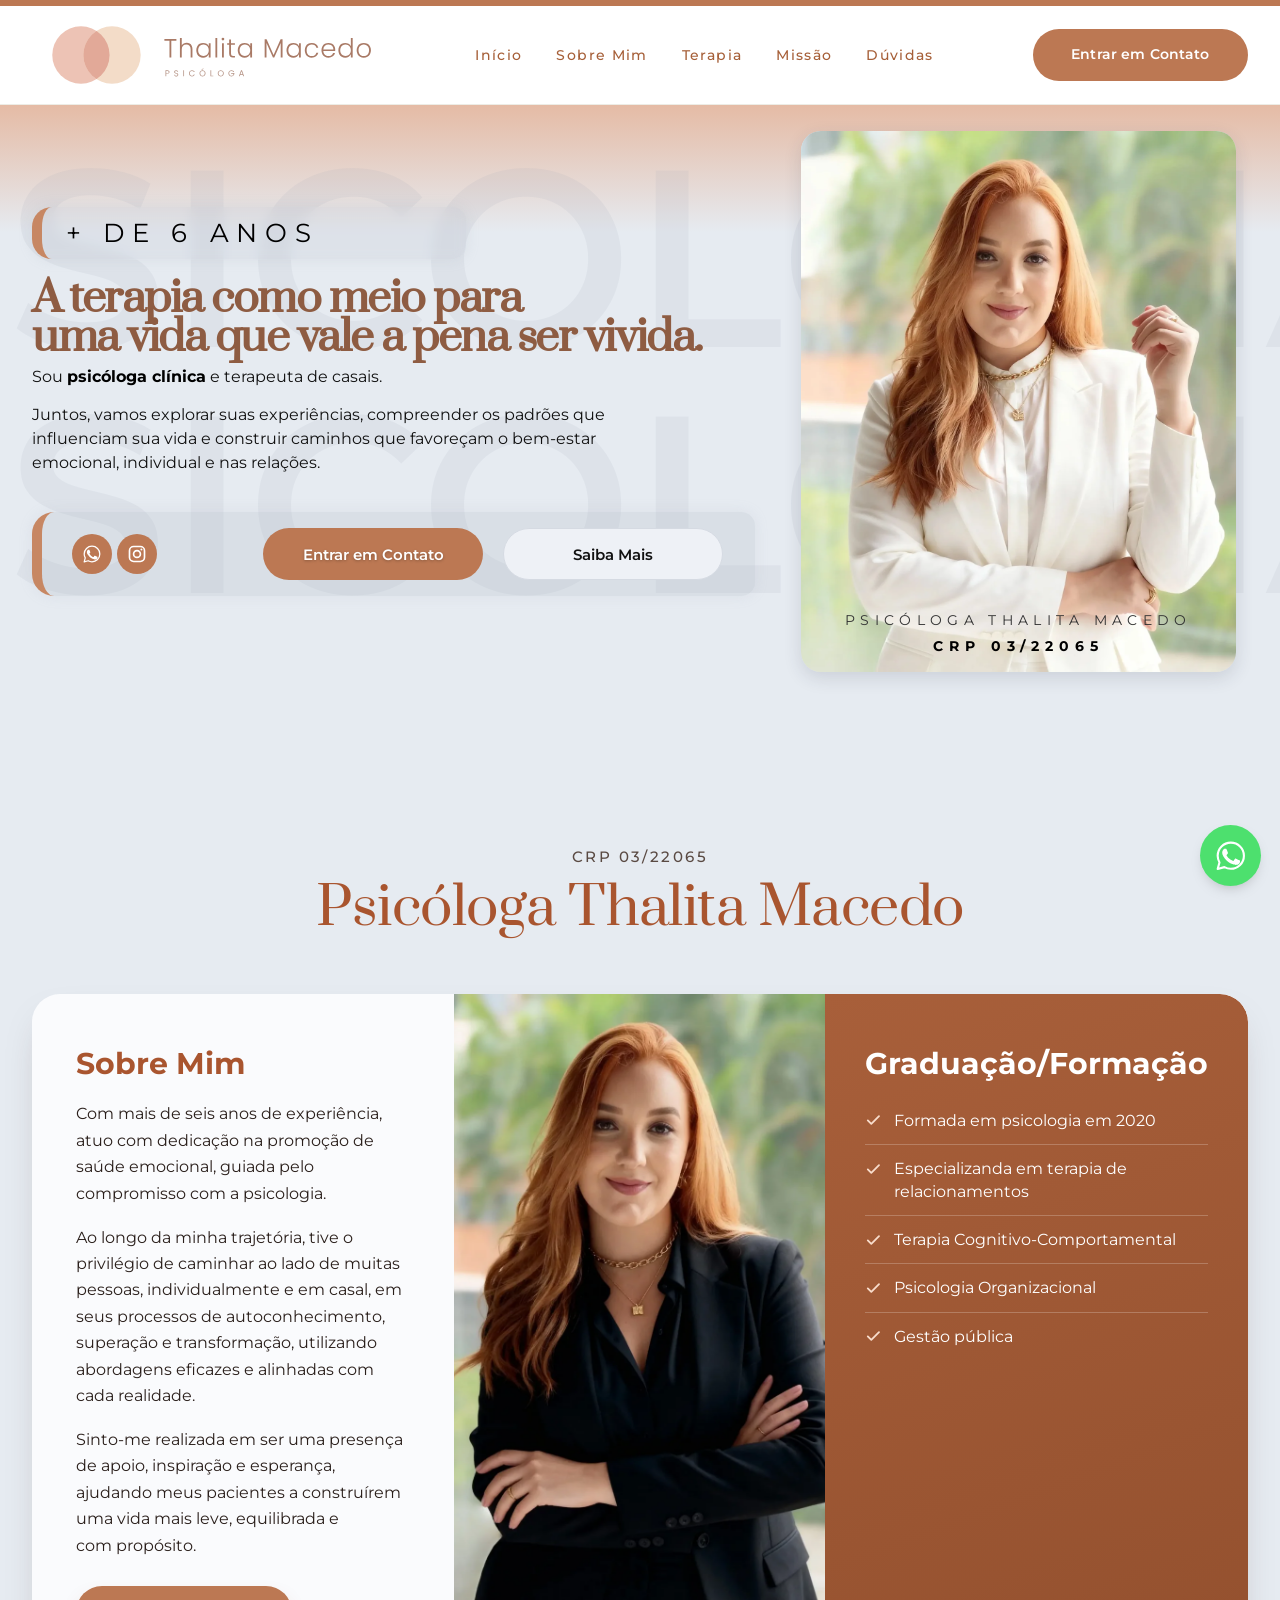
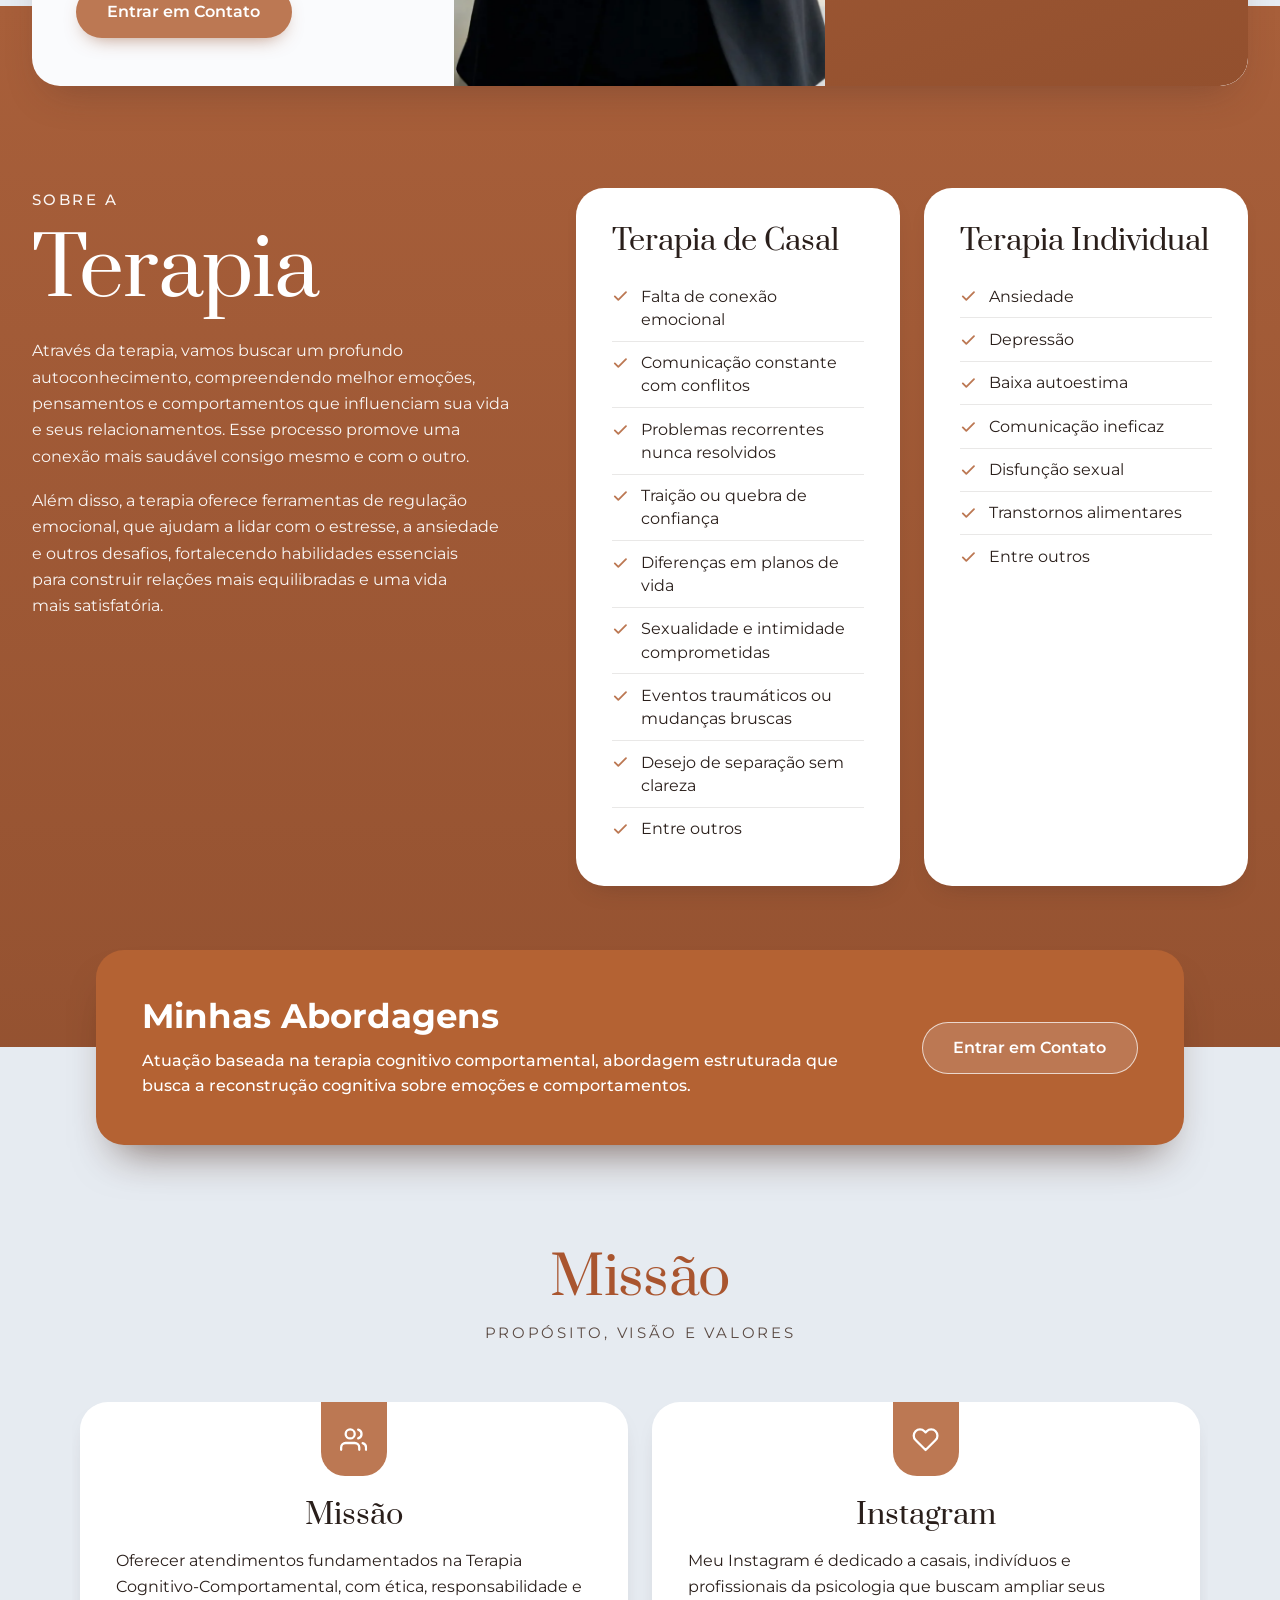
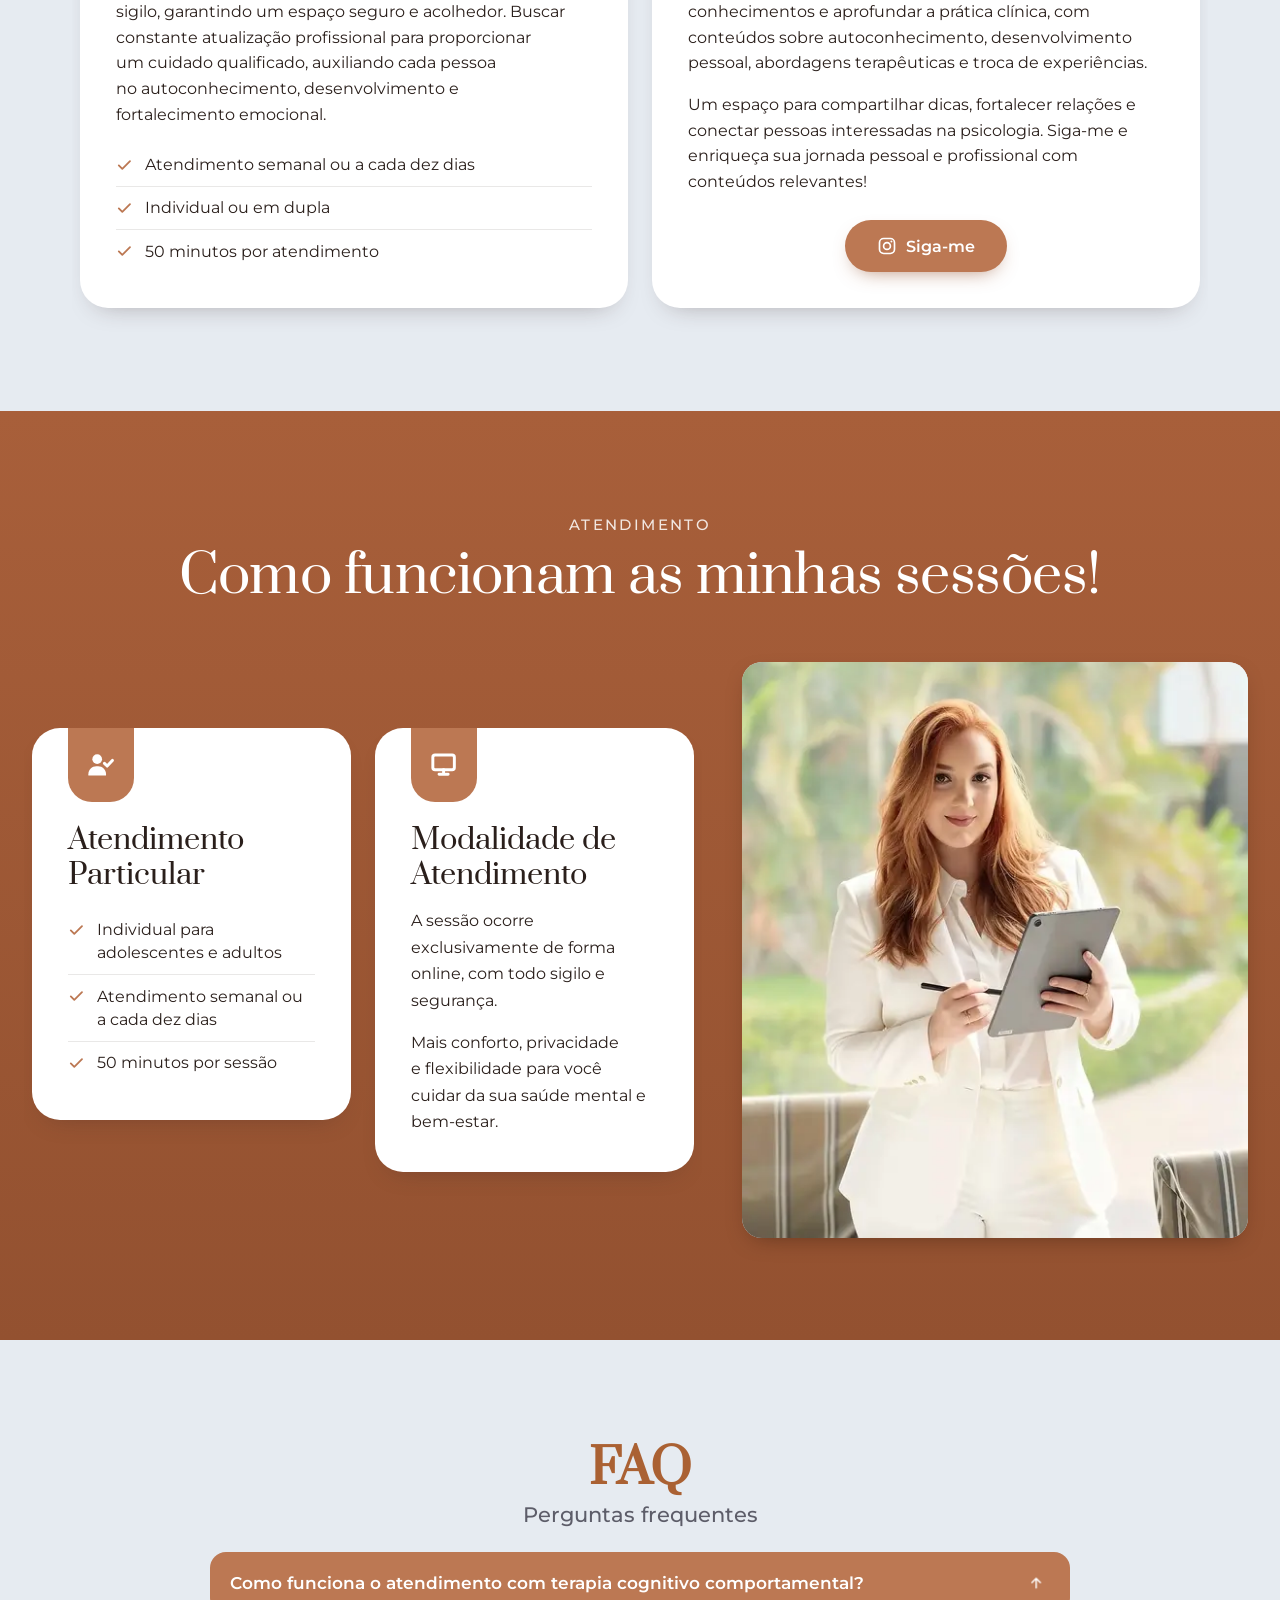
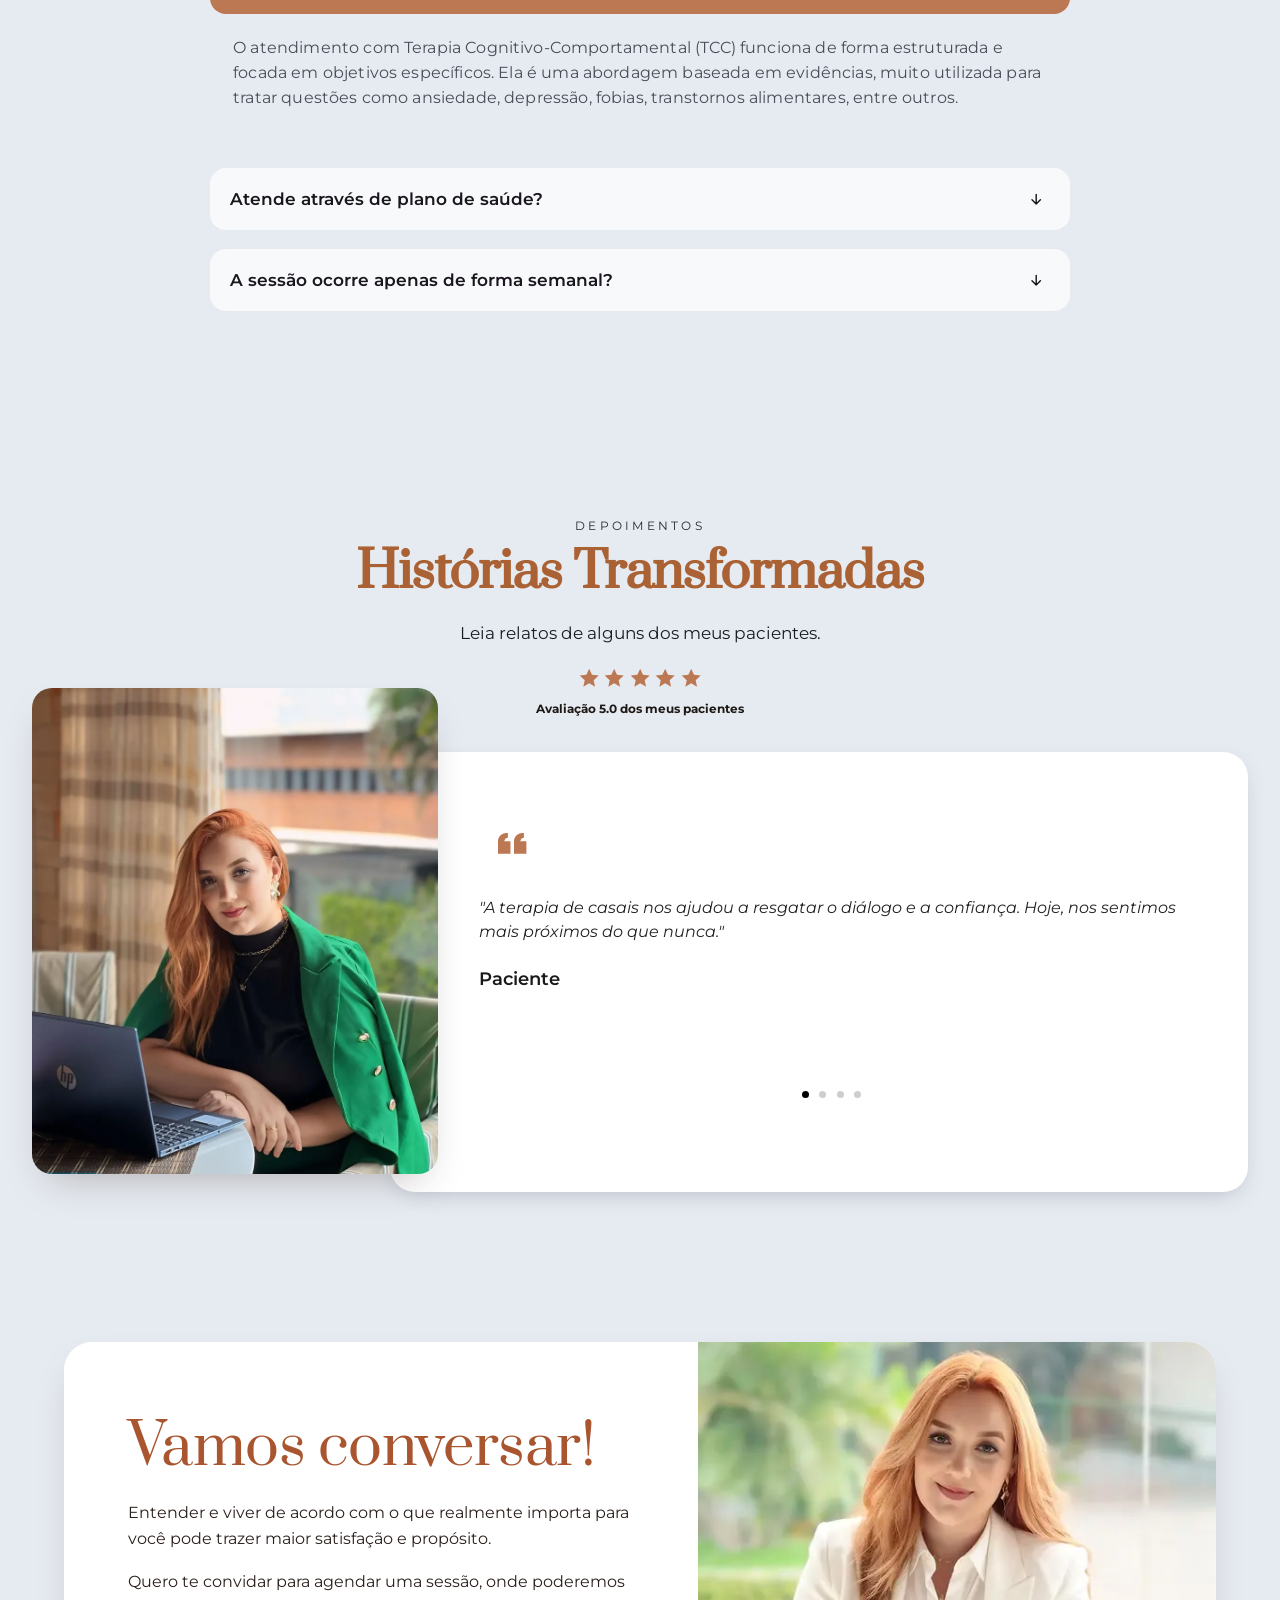
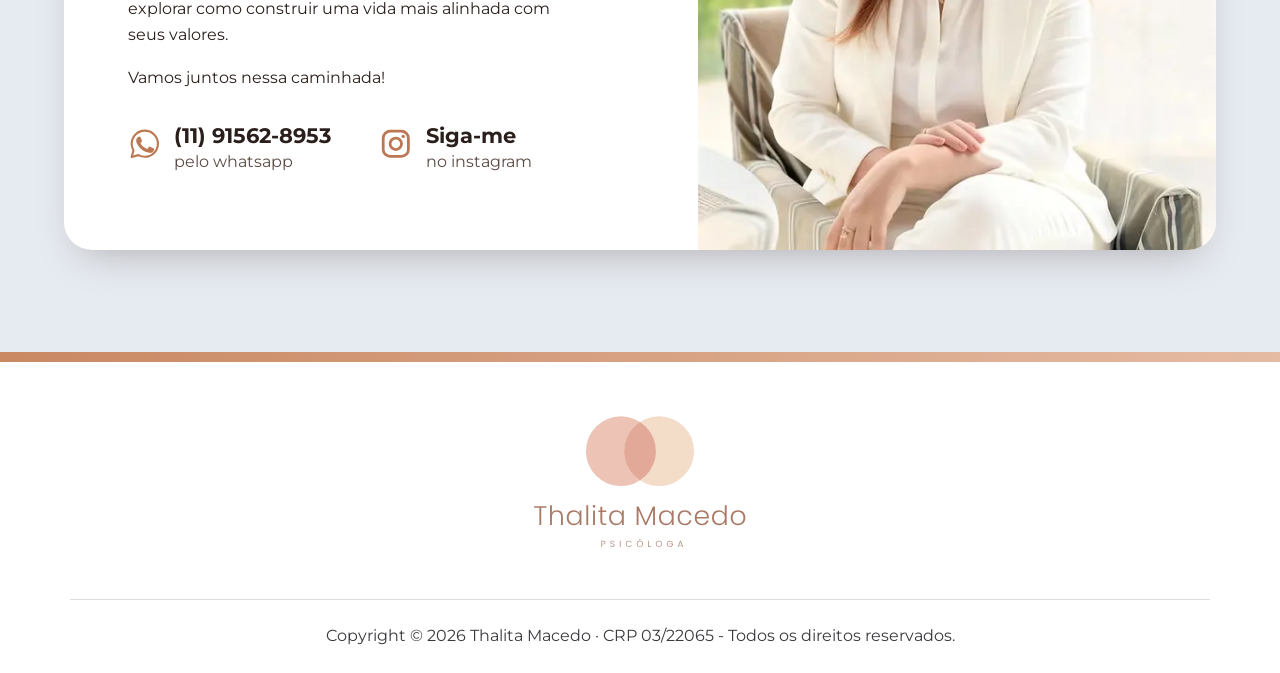
<file: terapia-de-casal/higienopolis/index.html>
<!DOCTYPE html>
<html lang="pt-BR">
<head>
  <meta charset="UTF-8">
  <meta name="viewport" content="width=device-width, initial-scale=1, viewport-fit=cover">
  <title>Terapia de Casal Higienópolis</title>
  <meta name="description" content="Terapia de casal para casais da região de Higienópolis, em São Paulo, com a psicóloga Thalita Macedo (CRP 03/22065). Sessões online, sem deslocamento, baseadas em evidências.">
  <meta name="theme-color" content="#BC7853">
  <link rel="canonical" href="https://thalitamacedo.com.br/terapia-de-casal/higienopolis/">
  <link rel="icon" href="/img/favicon.svg" type="image/svg+xml">
  <link rel="apple-touch-icon" href="/img/favicon.png">

  <meta property="og:type" content="website">
  <meta property="og:locale" content="pt_BR">
  <meta property="og:title" content="Terapia de Casal Higienópolis | Psicóloga Thalita Macedo">
  <meta property="og:description" content="Terapia de casal para casais da região de Higienópolis, em São Paulo, com a psicóloga Thalita Macedo (CRP 03/22065). Sessões online, sem deslocamento, baseadas em evidências.">
  <meta property="og:image" content="https://thalitamacedo.com.br/img/og-thalita.jpg">
  <meta property="og:image:width" content="1200">
  <meta property="og:image:height" content="630">
  <meta property="og:image:alt" content="Psicóloga Thalita Macedo, CRP 03/22065. Terapia de Casal Higienópolis.">
  <meta property="og:site_name" content="Thalita Macedo · Psicóloga">
  <meta name="twitter:card" content="summary_large_image">
  <meta name="twitter:title" content="Terapia de Casal Higienópolis | Psicóloga Thalita Macedo">
  <meta name="twitter:description" content="Terapia de casal para casais da região de Higienópolis, em São Paulo, com a psicóloga Thalita Macedo (CRP 03/22065). Sessões online, sem deslocamento, baseadas em evidências.">
  <meta name="twitter:image" content="https://thalitamacedo.com.br/img/og-thalita.jpg">
  <meta property="og:url" content="https://thalitamacedo.com.br/terapia-de-casal/higienopolis/">

  <link rel="preconnect" href="https://fonts.googleapis.com">
  <link rel="preconnect" href="https://fonts.gstatic.com" crossorigin>
  <link href="https://fonts.googleapis.com/css2?family=Montserrat:ital,wght@0,400;0,500;0,600;0,700;1,400&family=Prata&display=swap" rel="stylesheet">

  <link rel="stylesheet" href="/css/variables.css">
  <link rel="stylesheet" href="/css/base.css">
  <link rel="stylesheet" href="/css/components.css">
  <link rel="stylesheet" href="/css/sections.css">

  <script type="application/ld+json">
{
  "@context": "https://schema.org",
  "@graph": [
    {
      "@type": "WebSite",
      "@id": "https://thalitamacedo.com.br/#website",
      "url": "https://thalitamacedo.com.br/",
      "name": "Thalita Macedo | Terapia de Casal",
      "description": "Psicóloga clínica e terapeuta de casais. Atendimento online em terapia de casal e psicoterapia individual.",
      "inLanguage": "pt-BR",
      "publisher": {
        "@id": "https://thalitamacedo.com.br/#negocio"
      }
    },
    {
      "@type": "WebPage",
      "@id": "https://thalitamacedo.com.br/terapia-de-casal/higienopolis/#webpage",
      "url": "https://thalitamacedo.com.br/terapia-de-casal/higienopolis/",
      "name": "Terapia de Casal Higienópolis",
      "headline": "Terapia de casal online para reconstruir o diálogo e fortalecer relacionamentos",
      "description": "Terapia de casal para casais da região de Higienópolis, em São Paulo, com a psicóloga Thalita Macedo (CRP 03/22065). Sessões online, sem deslocamento, baseadas em evidências.",
      "isPartOf": {
        "@id": "https://thalitamacedo.com.br/#website"
      },
      "about": {
        "@id": "https://thalitamacedo.com.br/#thalita"
      },
      "mainEntity": {
        "@id": "https://thalitamacedo.com.br/#negocio"
      },
      "inLanguage": "pt-BR",
      "primaryImageOfPage": {
        "@type": "ImageObject",
        "url": "https://thalitamacedo.com.br/img/hero.webp",
        "contentUrl": "https://thalitamacedo.com.br/img/hero.webp",
        "width": 1400,
        "height": 1489,
        "caption": "Psicóloga Thalita Macedo, de blazer branco e braços cruzados, sorrindo"
      },
      "image": "https://thalitamacedo.com.br/img/hero.webp",
      "thumbnailUrl": "https://thalitamacedo.com.br/img/hero.webp",
      "breadcrumb": {
        "@id": "https://thalitamacedo.com.br/terapia-de-casal/higienopolis/#breadcrumb"
      }
    },
    {
      "@type": "ProfessionalService",
      "@id": "https://thalitamacedo.com.br/#negocio",
      "name": "Thalita Macedo | Psicóloga",
      "description": "Psicóloga clínica e terapeuta de casais. Terapia de casal online para casais da região de Higienópolis, em São Paulo, com abordagem cognitivo-comportamental.",
      "url": "https://thalitamacedo.com.br/",
      "image": "https://thalitamacedo.com.br/img/og-thalita.jpg",
      "logo": "https://thalitamacedo.com.br/img/logo-cabecalho.png",
      "telephone": "+55-11-91562-8953",
      "areaServed": [
        {
          "@type": "AdministrativeArea",
          "name": "Higienópolis",
          "geo": {
            "@type": "GeoCoordinates",
            "latitude": -23.544,
            "longitude": -46.658
          },
          "containedInPlace": {
            "@type": "City",
            "name": "São Paulo",
            "containedInPlace": {
              "@type": "AdministrativeArea",
              "name": "Estado de São Paulo"
            }
          }
        },
        {
          "@type": "AdministrativeArea",
          "name": "Estado de São Paulo",
          "containedInPlace": {
            "@type": "Country",
            "name": "Brasil"
          }
        },
        {
          "@type": "Country",
          "name": "Brasil"
        }
      ],
      "contactPoint": {
        "@type": "ContactPoint",
        "telephone": "+55-11-91562-8953",
        "contactType": "agendamento",
        "availableLanguage": "pt-BR"
      },
      "knowsAbout": [
        "Terapia de casal",
        "Psicoterapia individual",
        "Terapia Cognitivo-Comportamental",
        "Ansiedade",
        "Depressão",
        "Baixa autoestima",
        "Transtornos alimentares",
        "terapia de casal online",
        "psicólogo para casal",
        "psicóloga de casal",
        "terapia para casais",
        "terapeuta de casal",
        "psicoterapia de casal",
        "psicólogo de relacionamento",
        "psicóloga de relacionamento",
        "terapia matrimonial",
        "terapia conjugal",
        "psicóloga para casais",
        "consulta terapia de casal",
        "atendimento psicológico para casais",
        "terapia de casal em São Paulo",
        "terapia de casal perto de mim",
        "psicóloga de casal perto de mim",
        "psicóloga perto de mim",
        "psicóloga de casal em São Paulo",
        "terapia de casal Higienópolis",
        "psicóloga de casal Higienópolis"
      ],
      "sameAs": [
        "https://www.instagram.com/thalitamacedopsi/"
      ],
      "founder": {
        "@id": "https://thalitamacedo.com.br/#thalita"
      },
      "hasOfferCatalog": {
        "@type": "OfferCatalog",
        "name": "Serviços de Psicologia",
        "itemListElement": [
          {
            "@type": "Offer",
            "itemOffered": {
              "@id": "https://thalitamacedo.com.br/#terapia-casal"
            }
          },
          {
            "@type": "Offer",
            "itemOffered": {
              "@id": "https://thalitamacedo.com.br/#psicoterapia-individual"
            }
          }
        ]
      }
    },
    {
      "@type": "Person",
      "@id": "https://thalitamacedo.com.br/#thalita",
      "name": "Thalita Macedo",
      "jobTitle": "Psicóloga clínica e terapeuta de casais",
      "description": "Psicóloga clínica com atuação em terapia de casal e terapia cognitivo-comportamental. Atende casais da região de Higienópolis, em São Paulo, de forma online.",
      "image": "https://thalitamacedo.com.br/img/hero.webp",
      "url": "https://thalitamacedo.com.br/",
      "mainEntityOfPage": {
        "@id": "https://thalitamacedo.com.br/#webpage"
      },
      "identifier": {
        "@type": "PropertyValue",
        "propertyID": "CRP",
        "value": "03/22065"
      },
      "hasCredential": {
        "@type": "EducationalOccupationalCredential",
        "credentialCategory": "Registro profissional",
        "name": "CRP 03/22065",
        "recognizedBy": {
          "@type": "Organization",
          "name": "Conselho Regional de Psicologia da 3ª Região (CRP-03)"
        }
      },
      "knowsAbout": [
        "Terapia de casal",
        "Psicoterapia individual",
        "Terapia Cognitivo-Comportamental",
        "Ansiedade",
        "Depressão",
        "Baixa autoestima",
        "Transtornos alimentares",
        "terapia de casal online",
        "psicólogo para casal",
        "psicóloga de casal",
        "terapia para casais",
        "terapeuta de casal",
        "psicoterapia de casal",
        "psicólogo de relacionamento",
        "psicóloga de relacionamento",
        "terapia matrimonial",
        "terapia conjugal",
        "psicóloga para casais",
        "consulta terapia de casal",
        "atendimento psicológico para casais",
        "terapia de casal em São Paulo",
        "terapia de casal perto de mim",
        "psicóloga de casal perto de mim",
        "psicóloga perto de mim",
        "psicóloga de casal em São Paulo",
        "terapia de casal Higienópolis",
        "psicóloga de casal Higienópolis"
      ],
      "sameAs": [
        "https://www.instagram.com/thalitamacedopsi/"
      ],
      "worksFor": {
        "@id": "https://thalitamacedo.com.br/#negocio"
      }
    },
    {
      "@type": "Service",
      "@id": "https://thalitamacedo.com.br/#terapia-casal",
      "name": "Terapia de Casal Online Higienópolis",
      "serviceType": "Psicoterapia de casal",
      "description": "Atendimento psicológico online para casais que desejam melhorar o diálogo, fortalecer a conexão e trabalhar dificuldades no relacionamento. Atende casais da região de Higienópolis, em São Paulo, de forma online.",
      "provider": {
        "@id": "https://thalitamacedo.com.br/#negocio"
      },
      "areaServed": [
        {
          "@type": "AdministrativeArea",
          "name": "Higienópolis",
          "geo": {
            "@type": "GeoCoordinates",
            "latitude": -23.544,
            "longitude": -46.658
          },
          "containedInPlace": {
            "@type": "City",
            "name": "São Paulo",
            "containedInPlace": {
              "@type": "AdministrativeArea",
              "name": "Estado de São Paulo"
            }
          }
        },
        {
          "@type": "AdministrativeArea",
          "name": "Estado de São Paulo",
          "containedInPlace": {
            "@type": "Country",
            "name": "Brasil"
          }
        },
        {
          "@type": "Country",
          "name": "Brasil"
        }
      ]
    },
    {
      "@type": "Service",
      "@id": "https://thalitamacedo.com.br/#psicoterapia-individual",
      "name": "Psicoterapia Individual Online",
      "serviceType": "Psicoterapia individual",
      "description": "Atendimento psicológico individual online, com abordagem cognitivo-comportamental.",
      "provider": {
        "@id": "https://thalitamacedo.com.br/#negocio"
      },
      "areaServed": {
        "@type": "Country",
        "name": "Brasil"
      }
    },
    {
      "@type": "BreadcrumbList",
      "@id": "https://thalitamacedo.com.br/terapia-de-casal/higienopolis/#breadcrumb",
      "itemListElement": [
        {
          "@type": "ListItem",
          "position": 1,
          "name": "Início",
          "item": "https://thalitamacedo.com.br/"
        },
        {
          "@type": "ListItem",
          "position": 2,
          "name": "Terapia de Casal",
          "item": "https://thalitamacedo.com.br/terapia-de-casal/"
        },
        {
          "@type": "ListItem",
          "position": 3,
          "name": "Terapia de Casal Higienópolis",
          "item": "https://thalitamacedo.com.br/terapia-de-casal/higienopolis/"
        }
      ]
    }
  ]
}
  </script>
</head>
<body>

<!-- Ícones (sprite SVG) -->
<svg width="0" height="0" style="position:absolute" aria-hidden="true" focusable="false">
  <defs>
    <symbol id="i-check" viewBox="0 0 24 24"><path d="M20 6 9 17l-5-5" fill="none" stroke="currentColor" stroke-linecap="round" stroke-linejoin="round"/></symbol>
    <symbol id="i-chev-l" viewBox="0 0 24 24"><path d="M15 18l-6-6 6-6" fill="none" stroke="currentColor" stroke-width="2.4" stroke-linecap="round" stroke-linejoin="round"/></symbol>
    <symbol id="i-chev-r" viewBox="0 0 24 24"><path d="M9 18l6-6-6-6" fill="none" stroke="currentColor" stroke-width="2.4" stroke-linecap="round" stroke-linejoin="round"/></symbol>
    <symbol id="i-arrow-d" viewBox="0 0 24 24"><path d="M12 4v16M5 13l7 7 7-7" fill="none" stroke="currentColor" stroke-width="2.4" stroke-linecap="round" stroke-linejoin="round"/></symbol>
    <symbol id="i-chev-d" viewBox="0 0 24 24"><path d="M6 9l6 6 6-6" fill="none" stroke="currentColor" stroke-width="2.4" stroke-linecap="round" stroke-linejoin="round"/></symbol>
    <symbol id="i-up" viewBox="0 0 24 24"><path d="M18 15l-6-6-6 6" fill="none" stroke="currentColor" stroke-width="2.6" stroke-linecap="round" stroke-linejoin="round"/></symbol>
    <symbol id="i-menu" viewBox="0 0 24 24"><path d="M3 5.5h18M3 12h18M3 18.5h18" fill="none" stroke="currentColor" stroke-width="3.2" stroke-linecap="round"/></symbol>
    <symbol id="i-close" viewBox="0 0 24 24"><path d="M18 6 6 18M6 6l12 12" fill="none" stroke="currentColor" stroke-width="2.2" stroke-linecap="round"/></symbol>
    <symbol id="i-wa" viewBox="0 0 32 32"><path fill="none" stroke="currentColor" stroke-width="2" stroke-linejoin="round" d="M16 3.5C9.1 3.5 3.5 9.1 3.5 16c0 2.3.6 4.4 1.7 6.3L3.5 28.5l6.4-1.7c1.8 1 3.9 1.6 6.1 1.6 6.9 0 12.5-5.6 12.5-12.5S22.9 3.5 16 3.5z"/><path fill="currentColor" d="M12 9.8c-.3-.6-.6-.6-.9-.6h-.8c-.3 0-.7.1-1.1.5-.4.4-1.4 1.4-1.4 3.4s1.5 3.9 1.7 4.2c.2.3 2.9 4.6 7.2 6.3 3.5 1.4 4.3 1.1 5 1 .8-.1 2.5-1 2.8-2 .4-1 .4-1.8.2-2-.1-.2-.4-.3-.8-.5-.4-.2-2.5-1.2-2.9-1.4-.4-.1-.7-.2-1 .2-.3.4-1.1 1.4-1.3 1.7-.2.3-.5.3-.9.1-.4-.2-1.8-.7-3.4-2.1-1.3-1.1-2.1-2.5-2.4-2.9-.2-.4 0-.6.2-.8l.6-.7c.2-.2.3-.4.4-.7.1-.3.1-.5 0-.7-.1-.2-.9-2.3-1.3-3.1z"/></symbol>
    <symbol id="i-ig" viewBox="0 0 24 24"><rect x="3" y="3" width="18" height="18" rx="5" fill="none" stroke="currentColor" stroke-width="2"/><circle cx="12" cy="12" r="4.1" fill="none" stroke="currentColor" stroke-width="2"/><circle cx="17.3" cy="6.7" r="1.2" fill="currentColor"/></symbol>
    <symbol id="i-send" viewBox="0 0 24 24"><path d="M22 2 11 13M22 2l-7 20-4-9-9-4 20-7z" fill="none" stroke="currentColor" stroke-width="2" stroke-linecap="round" stroke-linejoin="round"/></symbol>
    <symbol id="i-users" viewBox="0 0 24 24"><g fill="none" stroke="currentColor" stroke-width="2" stroke-linecap="round" stroke-linejoin="round"><path d="M17 21v-2a4 4 0 0 0-4-4H5a4 4 0 0 0-4 4v2"/><circle cx="9" cy="7" r="4"/><path d="M23 21v-2a4 4 0 0 0-3-3.87M16 3.13a4 4 0 0 1 0 7.75"/></g></symbol>
    <symbol id="i-heart" viewBox="0 0 24 24"><path d="M20.84 4.61a5.5 5.5 0 0 0-7.78 0L12 5.67l-1.06-1.06a5.5 5.5 0 0 0-7.78 7.78l1.06 1.06L12 21.23l7.78-7.78 1.06-1.06a5.5 5.5 0 0 0 0-7.78z" fill="none" stroke="currentColor" stroke-width="2" stroke-linejoin="round"/></symbol>
    <symbol id="i-usercheck" viewBox="0 0 24 24"><g fill="currentColor"><circle cx="9" cy="7.2" r="4.3"/><path d="M1.2 21.6v-1.1c0-3.9 3.2-7 7.1-7h1.4c3.9 0 7.1 3.1 7.1 7v1.1z"/></g><path d="M15.4 10.9l2.4 2.4 4.6-5" fill="none" stroke="currentColor" stroke-width="2.6" stroke-linecap="round" stroke-linejoin="round"/></symbol>
    <symbol id="i-monitor" viewBox="0 0 24 24"><g fill="none" stroke="currentColor" stroke-width="2.6" stroke-linecap="round" stroke-linejoin="round"><rect x="2.5" y="3.5" width="19" height="13" rx="2"/><path d="M8 20.5h8M12 16.5v4"/></g></symbol>
    <symbol id="i-star" viewBox="0 0 24 24"><path d="M12 1.8l3 6.6 7.2.8-5.4 4.9 1.5 7.1L12 17.5l-6.3 3.7 1.5-7.1L1.8 9.2 9 8.4z" fill="currentColor"/></symbol>
    <symbol id="i-quote" viewBox="2 4.3 18 14.4"><path d="M7.2 5C4.3 5 2 7.3 2 10.2V18h7.8v-7.8H6c0-1.2 1-2.2 2.2-2.2V5zm10 0c-2.9 0-5.2 2.3-5.2 5.2V18h7.8v-7.8H16c0-1.2 1-2.2 2.2-2.2V5z" fill="currentColor"/></symbol>
  </defs>
</svg>

<a class="skip-link" href="#conteudo">Pular para o conteúdo</a>

<!-- ============ CABEÇALHO ============ -->
<header class="site-header" id="inicio">
  <div class="site-header__bar container">
    <a class="site-header__logo" href="#inicio" aria-label="Thalita Macedo, psicóloga. Ir para o início">
      <img src="/img/logo-cabecalho.svg" width="799" height="156" alt="Thalita Macedo, Psicóloga CRP 03/22065">
    </a>

    <nav class="nav" id="menu" aria-label="Principal">
      <ul class="nav__list">
        <li><a href="#inicio" data-nav>Início</a></li>
        <li><a href="#sobre" data-nav>Sobre Mim</a></li>
        <li><a href="#terapia" data-nav>Terapia</a></li>
        <li><a href="#missao" data-nav>Missão</a></li>
        <li><a href="#duvidas" data-nav>Dúvidas</a></li>
      </ul>
    </nav>

    <a class="site-header__cta" href="https://api.whatsapp.com/send?phone=5511915628953&amp;text=Ol%C3%A1%2C+Thalita.+Eu+gostaria+de+saber+mais+sobre+a+terapia%2C+por+favor." target="_blank" rel="noopener">Entrar em Contato</a>

    <button class="burger" type="button" aria-controls="menu" aria-expanded="false" aria-label="Abrir menu">
      <svg class="icon burger__open" aria-hidden="true"><use href="#i-menu"/></svg>
      <svg class="icon burger__close" aria-hidden="true"><use href="#i-close"/></svg>
    </button>
  </div>
</header>

<main id="conteudo">

<!-- ============ HERO ============ -->
<section class="hero" aria-labelledby="hero-titulo">
  <div class="hero__watermark" aria-hidden="true"><span>PSICOLOGIA</span><span>PSICOLOGIA</span></div>

  <div class="container hero__grid">
    <div class="hero__text">
      <p class="hero__years reveal" style="--d:0ms">+ de 6 anos</p>
      <h1 id="hero-titulo" class="hero__title reveal" style="--d:80ms">A terapia como meio<br class="br-m"> para<br class="br-wide"> uma vida que vale a<br class="br-m"> pena ser vivida.</h1>
      <p class="hero__lead reveal" style="--d:160ms">Sou <strong>psicóloga clínica</strong> e terapeuta de casais.</p>
      <p class="hero__lead reveal" style="--d:220ms">Juntos, vamos explorar suas experiências, compreender os padrões que influenciam sua vida e construir caminhos que favoreçam o bem-estar emocional, individual e nas relações.</p>

      <div class="hero__bar reveal" style="--d:300ms">
        <ul class="hero__social" aria-label="Redes sociais">
          <li><a href="https://api.whatsapp.com/send?phone=5511915628953&amp;text=Ol%C3%A1%2C+Thalita.+Eu+gostaria+de+saber+mais+sobre+a+terapia%2C+por+favor." target="_blank" rel="noopener" aria-label="WhatsApp"><svg class="icon" aria-hidden="true"><use href="#i-wa"/></svg></a></li>
          <li><a href="https://www.instagram.com/thalitamacedopsi/" target="_blank" rel="noopener" aria-label="Instagram"><svg class="icon" aria-hidden="true"><use href="#i-ig"/></svg></a></li>
        </ul>
        <div class="hero__btns">
          <a class="hero-btn hero-btn--primary" href="https://api.whatsapp.com/send?phone=5511915628953&amp;text=Ol%C3%A1%2C+Thalita.+Eu+gostaria+de+saber+mais+sobre+a+terapia%2C+por+favor." target="_blank" rel="noopener">Entrar em Contato</a>
          <a class="hero-btn hero-btn--light" href="#terapia">Saiba Mais</a>
        </div>
      </div>
    </div>

    <figure class="hero__photo reveal" style="--d:160ms">
      <img src="/img/hero.webp" width="1400" height="1489" fetchpriority="high" alt="Psicóloga Thalita Macedo, de blazer branco e braços cruzados, sorrindo. Terapia de casal online, região de Higienópolis">
      <figcaption class="hero__caption"><span>Psicóloga Thalita Macedo</span><strong>CRP 03/22065</strong></figcaption>
    </figure>
  </div>
</section>

<!-- ============ SOBRE MIM ============ -->
<section class="about" id="sobre" aria-labelledby="sobre-titulo">
  <div class="container about__head-wrap">
    <header class="section-head">
      <p class="eyebrow">CRP 03/22065</p>
      <h2 id="sobre-titulo" class="h2">Psicóloga Thalita Macedo</h2>
    </header>

  </div>

  <div class="about-wrap">
    <div class="container">
      <div class="about-card">
        <div class="about-card__text">
          <h3 class="about-card__label">Sobre Mim</h3>
          <p>Com mais de seis anos de experiência, atuo com dedicação na promoção de saúde emocional, guiada pelo compromisso com a psicologia.</p>
          <p>Ao longo da minha trajetória, tive o privilégio de caminhar ao lado de muitas pessoas, individualmente e em casal, em seus processos de autoconhecimento, superação e transformação, utilizando abordagens eficazes e alinhadas com cada realidade.</p>
          <p>Sinto-me realizada em ser uma presença de apoio, inspiração e esperança, ajudando meus pacientes a construírem uma vida mais leve, equilibrada e com propósito.</p>
          <a class="btn btn--primary" href="https://api.whatsapp.com/send?phone=5511915628953&amp;text=Ol%C3%A1%2C+Thalita.+Eu+gostaria+de+saber+mais+sobre+a+terapia%2C+por+favor." target="_blank" rel="noopener">Entrar em Contato</a>
        </div>
        <figure class="about-card__photo">
          <img src="/img/sobre.webp" width="1100" height="1470" loading="lazy" alt="Thalita Macedo, de blazer escuro e braços cruzados, sorrindo. Psicóloga de casal, região de Higienópolis">
        </figure>
        <div class="about-card__cred on-dark">
          <h3 class="about-card__cred-title">Graduação/Formação</h3>
          <ul class="credentials__list">
            <li><svg class="icon" aria-hidden="true"><use href="#i-check"/></svg>Formada em psicologia em 2020</li>
            <li><svg class="icon" aria-hidden="true"><use href="#i-check"/></svg>Especializanda em terapia de relacionamentos</li>
            <li><svg class="icon" aria-hidden="true"><use href="#i-check"/></svg>Terapia Cognitivo-Comportamental</li>
            <li><svg class="icon" aria-hidden="true"><use href="#i-check"/></svg>Psicologia Organizacional</li>
            <li><svg class="icon" aria-hidden="true"><use href="#i-check"/></svg>Gestão pública</li>
          </ul>
        </div>
      </div>
    </div>
  </div>
</section>

<!-- ============ TERAPIA ============ -->
<section class="psico on-dark" id="terapia" aria-labelledby="psico-titulo">
  <div class="container psico__grid section">
    <div class="psico__intro">
      <p class="eyebrow eyebrow--light">Sobre a</p>
      <h2 id="psico-titulo" class="h2 h2--xl">Terapia</h2>
      <p>Através da terapia, vamos buscar um profundo autoconhecimento, compreendendo melhor emoções, pensamentos e comportamentos que influenciam sua vida e seus relacionamentos. Esse processo promove uma conexão mais saudável consigo mesmo e com o outro.</p>
      <p>Além disso, a terapia oferece ferramentas de regulação emocional, que ajudam a lidar com o estresse, a ansiedade e outros desafios, fortalecendo habilidades essenciais para construir relações mais equilibradas e uma vida mais satisfatória.</p>
    </div>

    <div class="carousel" data-carousel data-per="2" role="region" aria-roledescription="carrossel" aria-label="Transtornos e demandas atendidos">
      <div class="carousel__viewport" tabindex="0">
        <div class="carousel__track">
          <article class="carousel__slide card card--list" aria-roledescription="slide" aria-label="1 de 2">
            <h3 class="card__title">Terapia de Casal</h3>
            <ul class="checklist">
              <li><svg class="icon" aria-hidden="true"><use href="#i-check"/></svg>Falta de conexão emocional</li>
              <li><svg class="icon" aria-hidden="true"><use href="#i-check"/></svg>Comunicação constante com conflitos</li>
              <li><svg class="icon" aria-hidden="true"><use href="#i-check"/></svg>Problemas recorrentes nunca resolvidos</li>
              <li><svg class="icon" aria-hidden="true"><use href="#i-check"/></svg>Traição ou quebra de confiança</li>
              <li><svg class="icon" aria-hidden="true"><use href="#i-check"/></svg>Diferenças em planos de vida</li>
              <li><svg class="icon" aria-hidden="true"><use href="#i-check"/></svg>Sexualidade e intimidade comprometidas</li>
              <li><svg class="icon" aria-hidden="true"><use href="#i-check"/></svg>Eventos traumáticos ou mudanças bruscas</li>
              <li><svg class="icon" aria-hidden="true"><use href="#i-check"/></svg>Desejo de separação sem clareza</li>
              <li><svg class="icon" aria-hidden="true"><use href="#i-check"/></svg>Entre outros</li>
            </ul>
          </article>
          <article class="carousel__slide card card--list" aria-roledescription="slide" aria-label="2 de 2">
            <h3 class="card__title">Terapia Individual</h3>
            <ul class="checklist">
              <li><svg class="icon" aria-hidden="true"><use href="#i-check"/></svg>Ansiedade</li>
              <li><svg class="icon" aria-hidden="true"><use href="#i-check"/></svg>Depressão</li>
              <li><svg class="icon" aria-hidden="true"><use href="#i-check"/></svg>Baixa autoestima</li>
              <li><svg class="icon" aria-hidden="true"><use href="#i-check"/></svg>Comunicação ineficaz</li>
              <li><svg class="icon" aria-hidden="true"><use href="#i-check"/></svg>Disfunção sexual</li>
              <li><svg class="icon" aria-hidden="true"><use href="#i-check"/></svg>Transtornos alimentares</li>
              <li><svg class="icon" aria-hidden="true"><use href="#i-check"/></svg>Entre outros</li>
            </ul>
          </article>
        </div>
      </div>
      <div class="carousel__controls">
        <button class="carousel__btn" type="button" data-prev aria-label="Slide anterior"><svg class="icon" aria-hidden="true"><use href="#i-chev-l"/></svg></button>
        <div class="carousel__dots" role="group" aria-label="Escolher slide"></div>
        <button class="carousel__btn" type="button" data-next aria-label="Próximo slide"><svg class="icon" aria-hidden="true"><use href="#i-chev-r"/></svg></button>
      </div>
    </div>
  </div>

  <div class="approach-wrap">
    <div class="container">
      <aside class="approach" aria-labelledby="abordagens-titulo">
        <div class="approach__text">
          <h3 id="abordagens-titulo" class="approach__title">Minhas Abordagens</h3>
          <p>Atuação baseada na terapia cognitivo comportamental, abordagem estruturada que busca a reconstrução cognitiva sobre emoções e comportamentos.</p>
        </div>
        <a class="btn btn--ghost" href="https://api.whatsapp.com/send?phone=5511915628953&amp;text=Ol%C3%A1%2C+Thalita.+Eu+gostaria+de+saber+mais+sobre+a+terapia%2C+por+favor." target="_blank" rel="noopener">Entrar em Contato</a>
      </aside>
    </div>
  </div>
</section>

<!-- ============ ATENDIMENTO DIRECIONADO ============ -->
<section class="direct section" id="missao" aria-labelledby="direcionado-titulo">
  <div class="container">
    <header class="section-head">
      <h2 id="direcionado-titulo" class="h2">Missão</h2>
      <p class="section-head__sub">PROPÓSITO, VISÃO E VALORES</p>
    </header>

    <div class="carousel carousel--wide" data-carousel data-per="2" role="region" aria-roledescription="carrossel" aria-label="Atendimento para profissionais">
      <div class="carousel__viewport" tabindex="0">
        <div class="carousel__track">
          <article class="carousel__slide card card--icon" aria-roledescription="slide" aria-label="1 de 2">
            <span class="icon-arch" aria-hidden="true"><svg class="icon"><use href="#i-users"/></svg></span>
            <h3 class="card__title card__title--center">Missão</h3>
            <p>Oferecer atendimentos fundamentados na Terapia Cognitivo-Comportamental, com ética, responsabilidade e sigilo, garantindo um espaço seguro e acolhedor. Buscar constante atualização profissional para proporcionar um cuidado qualificado, auxiliando cada pessoa no autoconhecimento, desenvolvimento e fortalecimento emocional.</p>
            <ul class="checklist">
              <li><svg class="icon" aria-hidden="true"><use href="#i-check"/></svg>Atendimento semanal ou a cada dez dias</li>
              <li><svg class="icon" aria-hidden="true"><use href="#i-check"/></svg>Individual ou em dupla</li>
              <li><svg class="icon" aria-hidden="true"><use href="#i-check"/></svg>50 minutos por atendimento</li>
            </ul>
          </article>
          <article class="carousel__slide card card--icon" aria-roledescription="slide" aria-label="2 de 2">
            <span class="icon-arch" aria-hidden="true"><svg class="icon"><use href="#i-heart"/></svg></span>
            <h3 class="card__title card__title--center">Instagram</h3>
            <p>Meu Instagram é dedicado a casais, indivíduos e profissionais da psicologia que buscam ampliar seus conhecimentos e aprofundar a prática clínica, com conteúdos sobre autoconhecimento, desenvolvimento pessoal, abordagens terapêuticas e troca de experiências.</p>
            <p>Um espaço para compartilhar dicas, fortalecer relações e conectar pessoas interessadas na psicologia. Siga-me e enriqueça sua jornada pessoal e profissional com conteúdos relevantes!</p>
            <a class="btn btn--primary card__cta" href="https://www.instagram.com/thalitamacedopsi/" target="_blank" rel="noopener"><svg class="icon" aria-hidden="true"><use href="#i-ig"/></svg>Siga-me</a>
          </article>
        </div>
      </div>
      <div class="carousel__controls">
        <button class="carousel__btn" type="button" data-prev aria-label="Slide anterior"><svg class="icon" aria-hidden="true"><use href="#i-chev-l"/></svg></button>
        <div class="carousel__dots" role="group" aria-label="Escolher slide"></div>
        <button class="carousel__btn" type="button" data-next aria-label="Próximo slide"><svg class="icon" aria-hidden="true"><use href="#i-chev-r"/></svg></button>
      </div>
    </div>
  </div>
</section>

<!-- ============ COMO FUNCIONAM AS SESSÕES ============ -->
<section class="sessions on-dark section" id="atendimento" aria-labelledby="sessoes-titulo">
  <div class="container">
    <header class="section-head section-head--light">
      <p class="eyebrow eyebrow--light">Atendimento</p>
      <h2 id="sessoes-titulo" class="h2">Como funcionam as minhas sessões!</h2>
    </header>

    <div class="sessions__grid">
      <div class="carousel carousel--sessions" data-carousel data-per="2" role="region" aria-roledescription="carrossel" aria-label="Formato das sessões">
        <div class="carousel__viewport" tabindex="0">
          <div class="carousel__track">
            <article class="carousel__slide card card--icon card--left" aria-roledescription="slide" aria-label="1 de 2">
              <span class="icon-arch" aria-hidden="true"><svg class="icon"><use href="#i-usercheck"/></svg></span>
              <h3 class="card__title">Atendimento Particular</h3>
              <ul class="checklist">
                <li><svg class="icon" aria-hidden="true"><use href="#i-check"/></svg>Individual para adolescentes e adultos</li>
                <li><svg class="icon" aria-hidden="true"><use href="#i-check"/></svg>Atendimento semanal ou a cada dez dias</li>
                <li><svg class="icon" aria-hidden="true"><use href="#i-check"/></svg>50 minutos por sessão</li>
              </ul>
            </article>
            <article class="carousel__slide card card--icon card--left" aria-roledescription="slide" aria-label="2 de 2">
              <span class="icon-arch" aria-hidden="true"><svg class="icon"><use href="#i-monitor"/></svg></span>
              <h3 class="card__title">Modalidade de Atendimento</h3>
              <p>A sessão ocorre exclusivamente de forma online, com todo sigilo e segurança.</p>
              <p>Mais conforto, privacidade e flexibilidade para você cuidar da sua saúde mental e bem-estar.</p>
            </article>
          </div>
        </div>
        <div class="carousel__controls">
          <button class="carousel__btn" type="button" data-prev aria-label="Slide anterior"><svg class="icon" aria-hidden="true"><use href="#i-chev-l"/></svg></button>
          <div class="carousel__dots" role="group" aria-label="Escolher slide"></div>
          <button class="carousel__btn" type="button" data-next aria-label="Próximo slide"><svg class="icon" aria-hidden="true"><use href="#i-chev-r"/></svg></button>
        </div>
      </div>

      <figure class="sessions__photo arch">
        <img src="/img/sessoes.webp" width="521" height="694" loading="lazy" alt="Thalita Macedo, de blazer branco, segurando um tablet ao ar livre. Sessão de terapia de casal online, região de Higienópolis">
      </figure>
    </div>
  </div>
</section>

<!-- ============ FAQ ============ -->
<section class="faq section" id="duvidas" aria-labelledby="faq-titulo">
  <div class="container container--narrow">
    <header class="section-head">
      <h2 id="faq-titulo" class="h2">FAQ</h2>
      <p class="section-head__sub section-head__sub--plain">Perguntas frequentes</p>
    </header>

    <div class="faq__list">
      <details class="faq__item" name="faq" open>
        <summary>Como funciona o atendimento com terapia cognitivo comportamental?<svg class="icon" aria-hidden="true"><use href="#i-arrow-d"/></svg></summary>
        <div class="faq__answer"><p>O atendimento com Terapia Cognitivo-Comportamental (TCC) funciona de forma estruturada e focada em objetivos específicos. Ela é uma abordagem baseada em evidências, muito utilizada para tratar questões como ansiedade, depressão, fobias, transtornos alimentares, entre outros.</p></div>
      </details>
      <details class="faq__item" name="faq">
        <summary>Atende através de plano de saúde?<svg class="icon" aria-hidden="true"><use href="#i-arrow-d"/></svg></summary>
        <div class="faq__answer"><p>O atendimento psicológico é particular e não trabalhamos com planos de saúde. Para mais informações sobre valores e agendamentos, entre em contato.</p></div>
      </details>
      <details class="faq__item" name="faq">
        <summary>A sessão ocorre apenas de forma semanal?<svg class="icon" aria-hidden="true"><use href="#i-arrow-d"/></svg></summary>
        <div class="faq__answer"><p>A sessão ocorre semanalmente ou a cada dez dias. Quando o paciente estiver em processo de alta terapêutica, poderá ser avaliada a possibilidade de espaçar os atendimentos para o formato quinzenal.</p></div>
      </details>
    </div>
  </div>
</section>

<!-- ============ DEPOIMENTOS ============ -->
<section class="testi section" aria-labelledby="depoimentos-titulo">
  <div class="container">
    <header class="section-head">
      <p class="eyebrow">Depoimentos</p>
      <h2 id="depoimentos-titulo" class="h2">Histórias Transformadas</h2>
      <p class="section-head__sub section-head__sub--plain">Leia relatos de alguns dos meus pacientes.</p>
      <div class="rating">
        <span class="rating__stars" role="img" aria-label="5 estrelas de 5"><svg class="icon"><use href="#i-star"/></svg><svg class="icon"><use href="#i-star"/></svg><svg class="icon"><use href="#i-star"/></svg><svg class="icon"><use href="#i-star"/></svg><svg class="icon"><use href="#i-star"/></svg></span>
        <span class="rating__text">Avaliação 5.0 dos meus pacientes</span>
      </div>
    </header>

    <div class="testi__grid">
      <figure class="testi__photo">
        <img src="/img/depoimento.webp" width="900" height="1200" loading="lazy" alt="Thalita Macedo sentada, de blazer verde, ao lado de um notebook. Depoimentos de terapia de casal, região de Higienópolis">
      </figure>

      <div class="testi__card">
        <svg class="testi__quote icon" aria-hidden="true"><use href="#i-quote"/></svg>
        <div class="carousel carousel--testi" data-carousel data-per="1" data-autoplay="5000" data-loop role="region" aria-roledescription="carrossel" aria-label="Depoimentos de pacientes">
          <div class="carousel__viewport" tabindex="0">
            <div class="carousel__track">
              <figure class="carousel__slide testi__slide" aria-roledescription="slide" aria-label="1 de 4">
                <blockquote><p>"A terapia de casais nos ajudou a resgatar o diálogo e a confiança. Hoje, nos sentimos mais próximos do que nunca."</p></blockquote>
                <figcaption>Paciente</figcaption>
              </figure>
              <figure class="carousel__slide testi__slide" aria-roledescription="slide" aria-label="2 de 4">
                <blockquote><p>"Chegamos cheios de dúvidas e mágoas, mas saímos com mais clareza, respeito e vontade de recomeçar juntos."</p></blockquote>
                <figcaption>Paciente</figcaption>
              </figure>
              <figure class="carousel__slide testi__slide" aria-roledescription="slide" aria-label="3 de 4">
                <blockquote><p>"Foi um divisor de águas para o nosso relacionamento. Aprendemos a ouvir de verdade e a lidar com os conflitos de forma saudável."</p></blockquote>
                <figcaption>Paciente</figcaption>
              </figure>
              <figure class="carousel__slide testi__slide" aria-roledescription="slide" aria-label="4 de 4">
                <blockquote><p>Gratidão por nos ajudar a fortalecer nossa relação e construir uma convivência mais saudável.</p></blockquote>
                <figcaption>Paciente</figcaption>
              </figure>
            </div>
          </div>
          <div class="carousel__controls carousel__controls--dots-only">
            <button class="carousel__btn" type="button" data-prev aria-label="Depoimento anterior"><svg class="icon" aria-hidden="true"><use href="#i-chev-l"/></svg></button>
            <div class="carousel__dots" role="group" aria-label="Escolher depoimento"></div>
            <button class="carousel__btn" type="button" data-next aria-label="Próximo depoimento"><svg class="icon" aria-hidden="true"><use href="#i-chev-r"/></svg></button>
          </div>
        </div>
      </div>
    </div>
  </div>
</section>

<!-- ============ CONTATO ============ -->
<section class="contact section" id="contato" aria-labelledby="contato-titulo">
  <div class="contact__watermark" aria-hidden="true"><span>PSICOLOGIA</span><span>PSICOLOGIA</span></div>
  <div class="container">
    <div class="contact__card">
      <div class="contact__text">
        <h2 id="contato-titulo" class="h2">Vamos conversar!</h2>
        <p>Entender e viver de acordo com o que realmente importa para você pode trazer maior satisfação e propósito.</p>
        <p>Quero te convidar para agendar uma sessão, onde poderemos explorar como construir uma vida mais alinhada com seus valores.</p>
        <p>Vamos juntos nessa caminhada!</p>
        <ul class="contact__links">
          <li>
            <a href="https://api.whatsapp.com/send?phone=5511915628953&amp;text=Ol%C3%A1%2C+Thalita.+Eu+gostaria+de+saber+mais+sobre+a+terapia%2C+por+favor." target="_blank" rel="noopener">
              <svg class="icon" aria-hidden="true"><use href="#i-wa"/></svg>
              <span><strong>(11) 91562-8953</strong><small>pelo whatsapp</small></span>
            </a>
          </li>
          <li>
            <a href="https://www.instagram.com/thalitamacedopsi/" target="_blank" rel="noopener">
              <svg class="icon" aria-hidden="true"><use href="#i-ig"/></svg>
              <span><strong>Siga-me</strong><small>no instagram</small></span>
            </a>
          </li>
        </ul>
      </div>
      <figure class="contact__photo">
        <img src="/img/contato.webp" width="552" height="540" loading="lazy" alt="Thalita Macedo sentada em uma poltrona, de terno branco, sorrindo. Agende terapia de casal, região de Higienópolis">
      </figure>
    </div>
  </div>
</section>

</main>

<!-- ============ RODAPÉ ============ -->
<footer class="site-footer">
  <a class="site-footer__logo" href="#inicio" aria-label="Voltar ao início">
    <img src="/img/logo-rodape.svg" width="640" height="372" loading="lazy" alt="Thalita Macedo, Psicóloga CRP 03/22065 – Terapia de Casal Higienópolis">
  </a>
  <p class="site-footer__copy">Copyright © <span data-year>2026</span> Thalita Macedo · CRP 03/22065 - Todos os direitos reservados.</p>

</footer>

<!-- Botões flutuantes -->
<a class="fab fab--wa" href="https://api.whatsapp.com/send?phone=5511915628953&amp;text=Ol%C3%A1%2C+Thalita.+Eu+gostaria+de+saber+mais+sobre+a+terapia%2C+por+favor." target="_blank" rel="noopener" aria-label="Chamar no WhatsApp"><svg class="icon" aria-hidden="true"><use href="#i-wa"/></svg></a>
<button class="fab fab--up" type="button" aria-label="Voltar ao topo" hidden><svg class="icon" aria-hidden="true"><use href="#i-up"/></svg></button>

<script src="/js/ui.js" defer></script>
<script src="/js/nav.js" defer></script>
<script src="/js/carousel.js" defer></script>
</body>
</html>
</file>
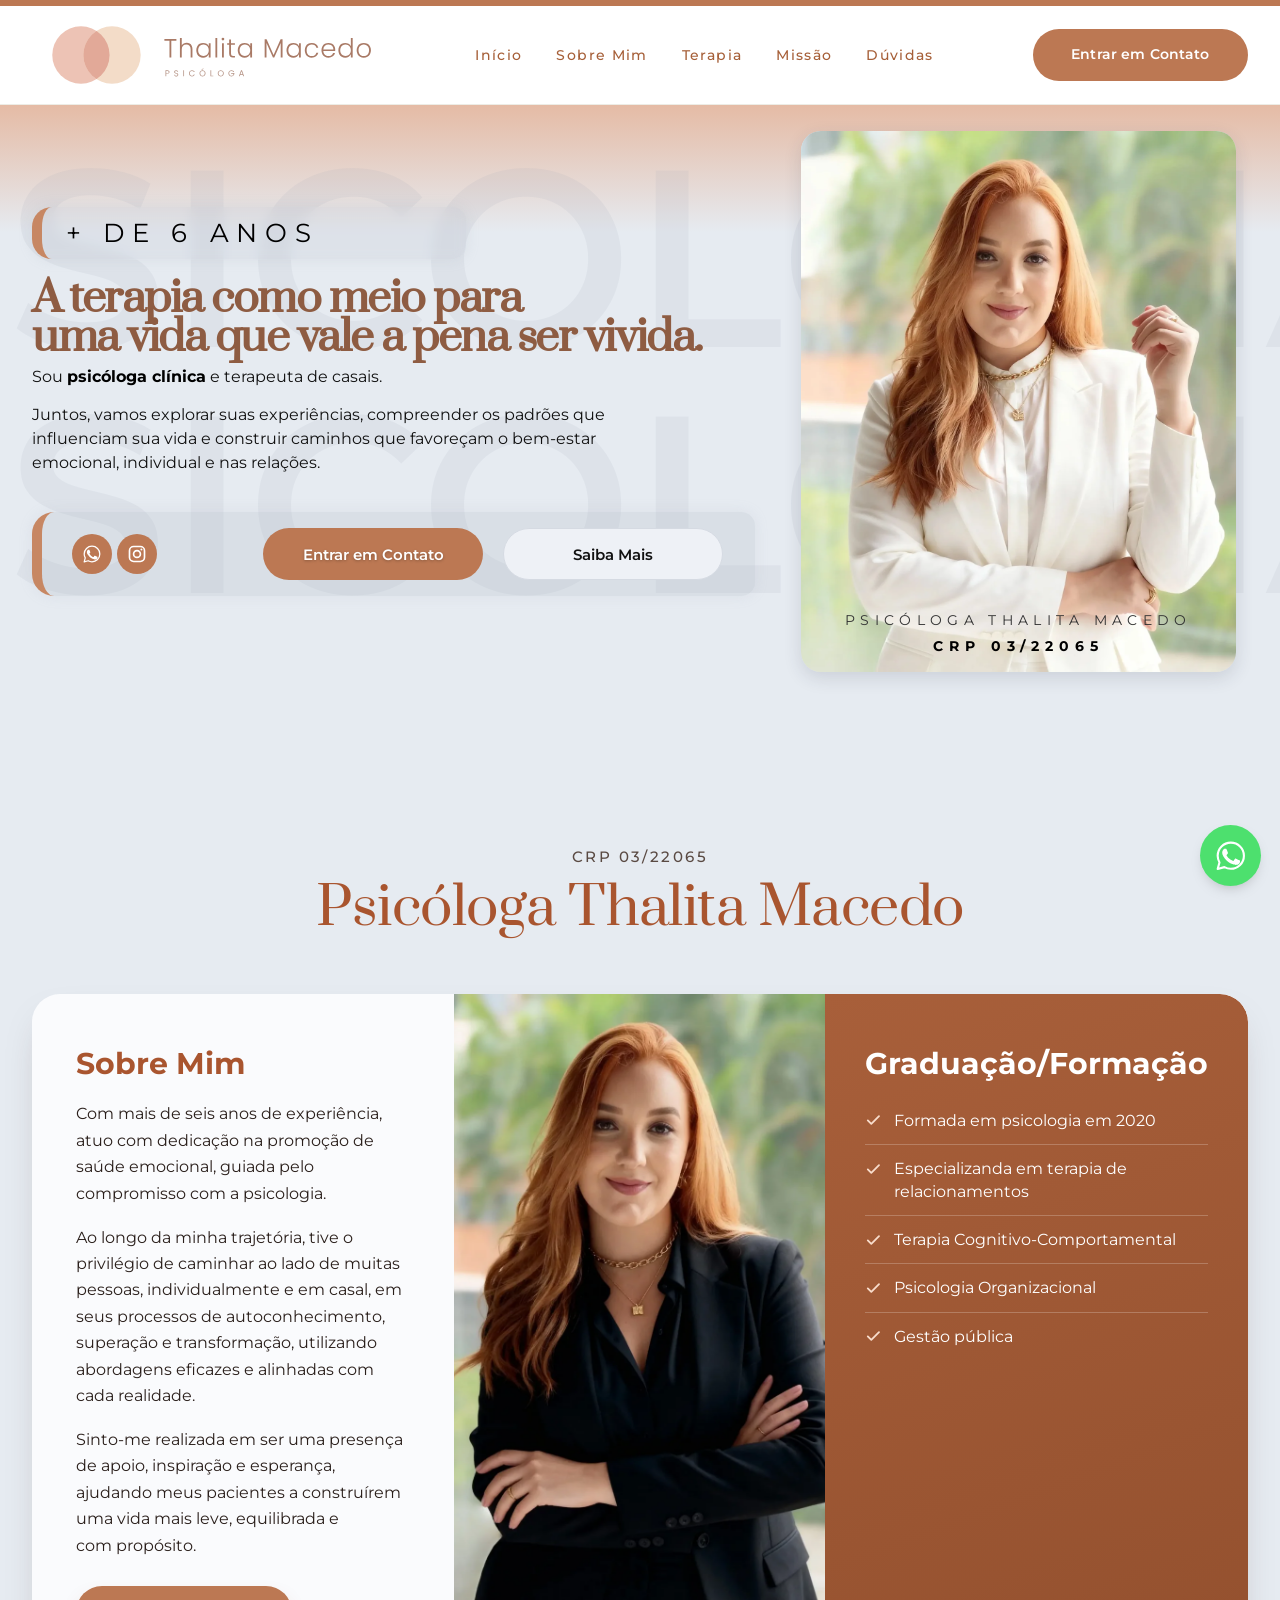
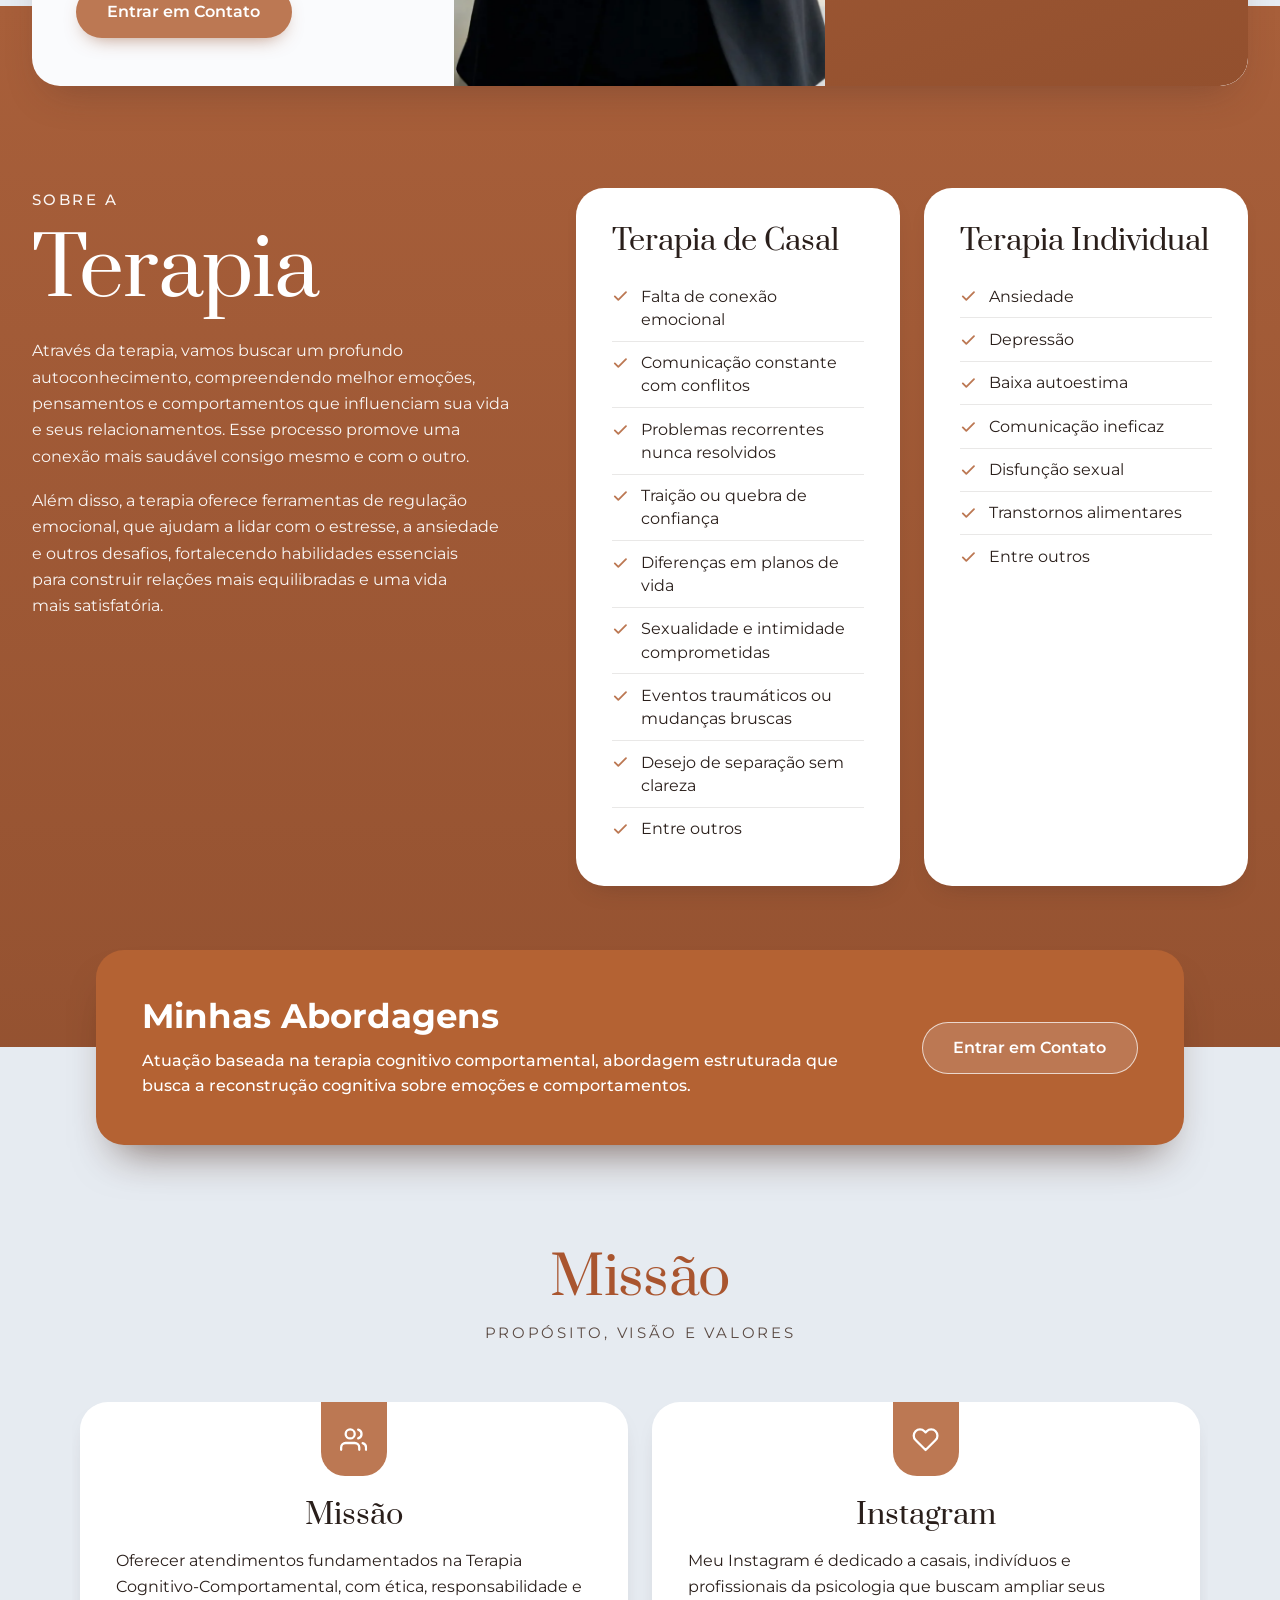
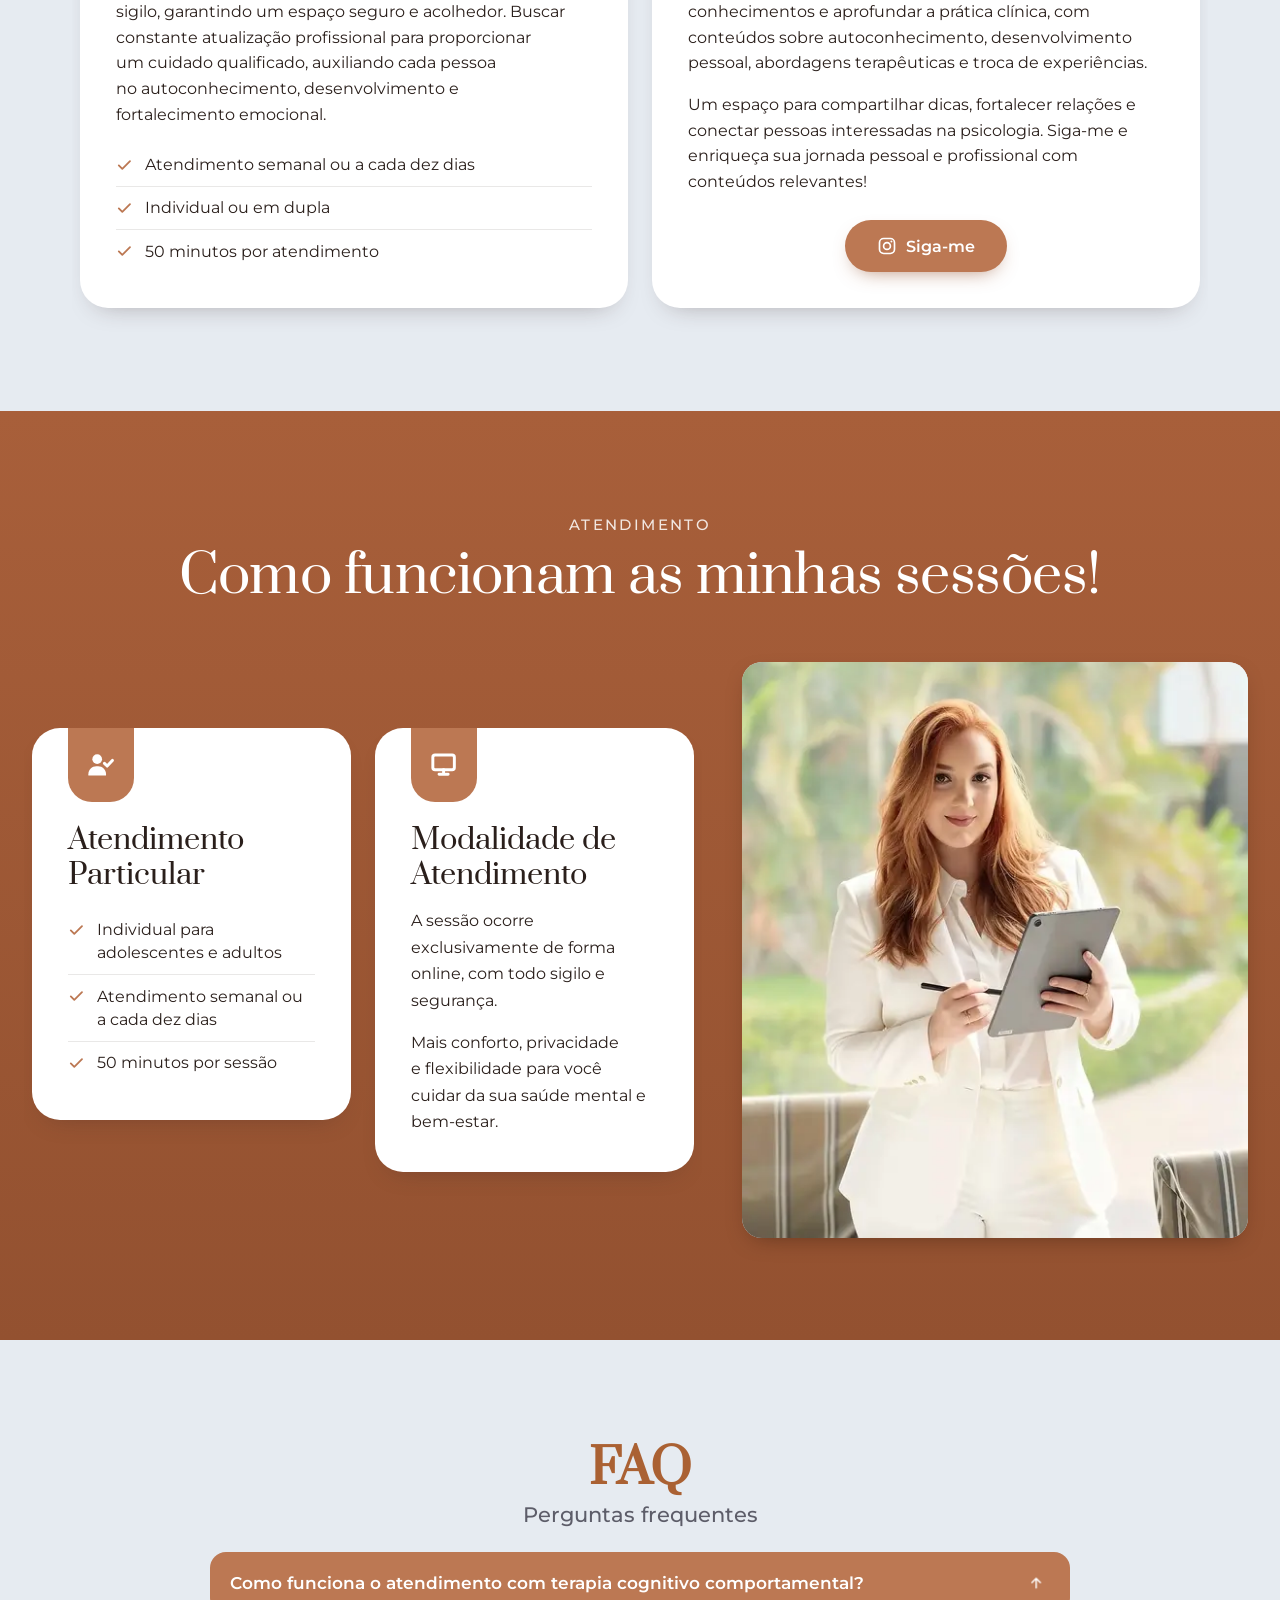
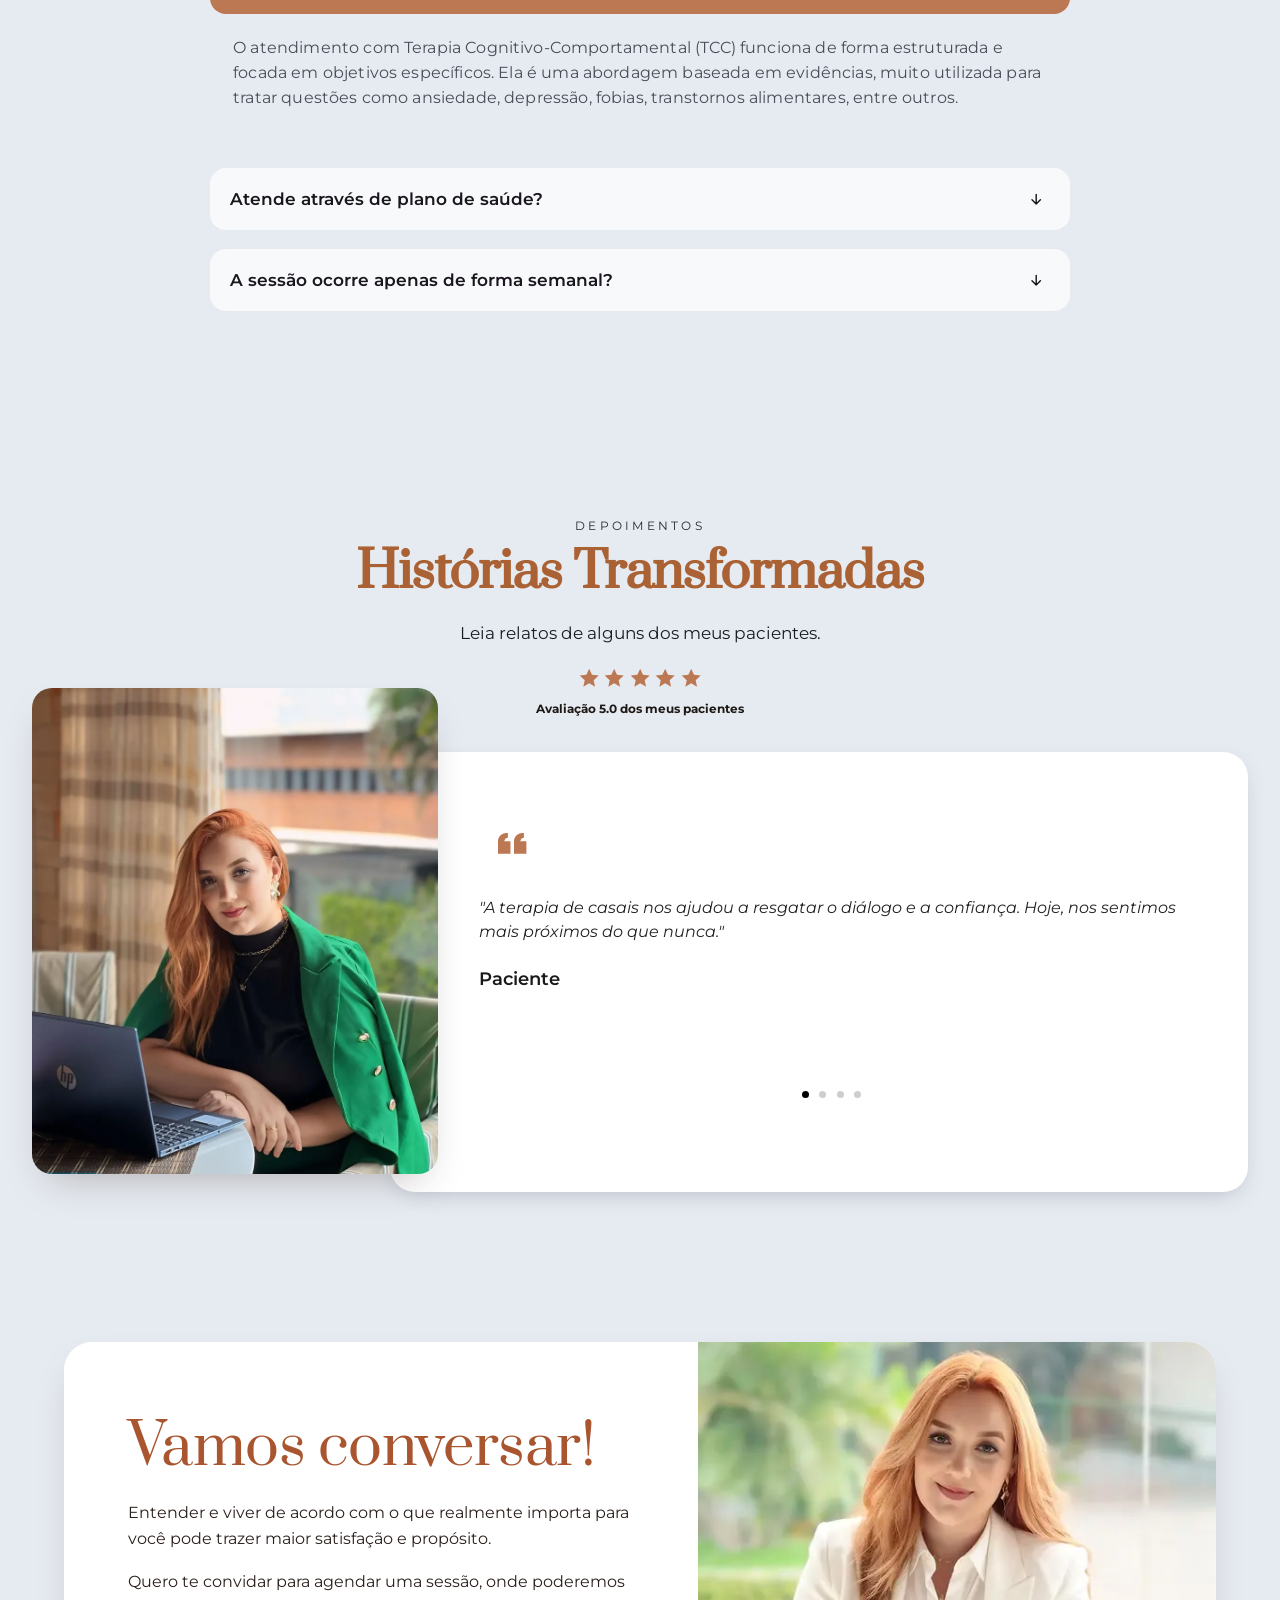
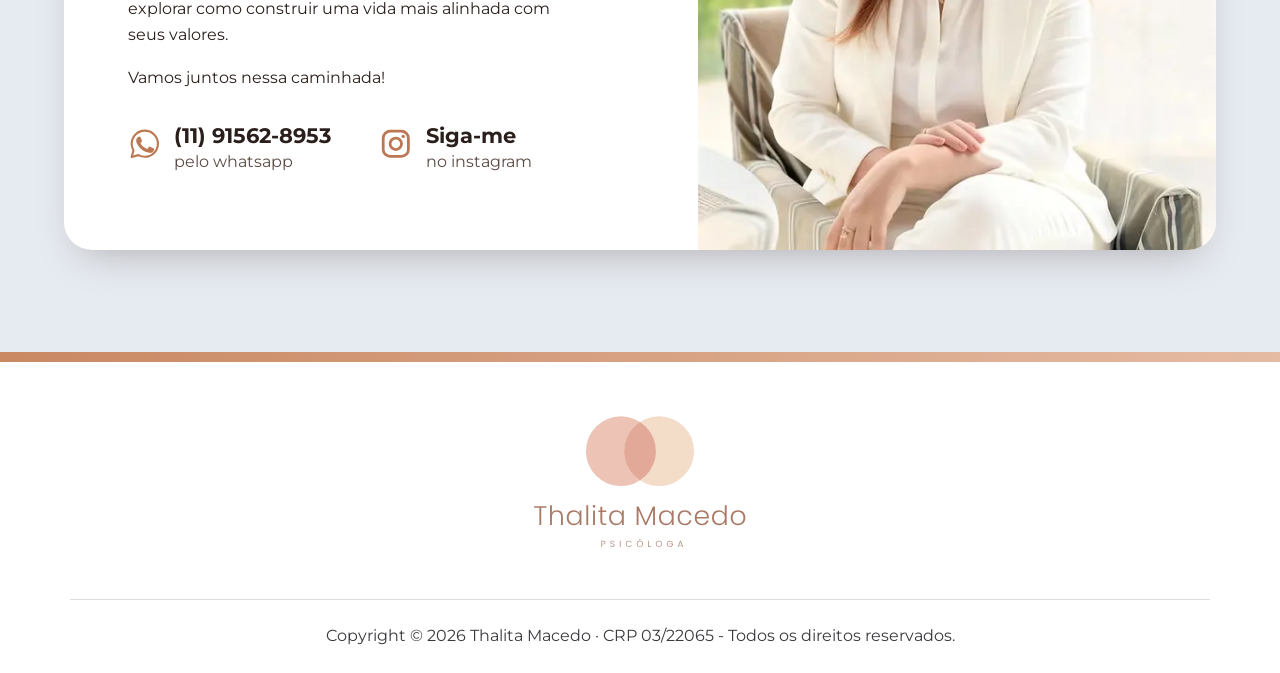
<file: terapia-de-casal/itaim-bibi/index.html>
<!DOCTYPE html>
<html lang="pt-BR">
<head>
  <meta charset="UTF-8">
  <meta name="viewport" content="width=device-width, initial-scale=1, viewport-fit=cover">
  <title>Terapia de Casal Itaim Bibi</title>
  <meta name="description" content="Terapia de casal para casais da região do Itaim Bibi, em São Paulo, com a psicóloga Thalita Macedo (CRP 03/22065). Sessões online, sem deslocamento, baseadas em evidências.">
  <meta name="theme-color" content="#BC7853">
  <link rel="canonical" href="https://thalitamacedo.com.br/terapia-de-casal/itaim-bibi/">
  <link rel="icon" href="/img/favicon.svg" type="image/svg+xml">
  <link rel="apple-touch-icon" href="/img/favicon.png">

  <meta property="og:type" content="website">
  <meta property="og:locale" content="pt_BR">
  <meta property="og:title" content="Terapia de Casal Itaim Bibi | Psicóloga Thalita Macedo">
  <meta property="og:description" content="Terapia de casal para casais da região do Itaim Bibi, em São Paulo, com a psicóloga Thalita Macedo (CRP 03/22065). Sessões online, sem deslocamento, baseadas em evidências.">
  <meta property="og:image" content="https://thalitamacedo.com.br/img/og-thalita.jpg">
  <meta property="og:image:width" content="1200">
  <meta property="og:image:height" content="630">
  <meta property="og:image:alt" content="Psicóloga Thalita Macedo, CRP 03/22065. Terapia de Casal Itaim Bibi.">
  <meta property="og:site_name" content="Thalita Macedo · Psicóloga">
  <meta name="twitter:card" content="summary_large_image">
  <meta name="twitter:title" content="Terapia de Casal Itaim Bibi | Psicóloga Thalita Macedo">
  <meta name="twitter:description" content="Terapia de casal para casais da região do Itaim Bibi, em São Paulo, com a psicóloga Thalita Macedo (CRP 03/22065). Sessões online, sem deslocamento, baseadas em evidências.">
  <meta name="twitter:image" content="https://thalitamacedo.com.br/img/og-thalita.jpg">
  <meta property="og:url" content="https://thalitamacedo.com.br/terapia-de-casal/itaim-bibi/">

  <link rel="preconnect" href="https://fonts.googleapis.com">
  <link rel="preconnect" href="https://fonts.gstatic.com" crossorigin>
  <link href="https://fonts.googleapis.com/css2?family=Montserrat:ital,wght@0,400;0,500;0,600;0,700;1,400&family=Prata&display=swap" rel="stylesheet">

  <link rel="stylesheet" href="/css/variables.css">
  <link rel="stylesheet" href="/css/base.css">
  <link rel="stylesheet" href="/css/components.css">
  <link rel="stylesheet" href="/css/sections.css">

  <script type="application/ld+json">
{
  "@context": "https://schema.org",
  "@graph": [
    {
      "@type": "WebSite",
      "@id": "https://thalitamacedo.com.br/#website",
      "url": "https://thalitamacedo.com.br/",
      "name": "Thalita Macedo | Terapia de Casal",
      "description": "Psicóloga clínica e terapeuta de casais. Atendimento online em terapia de casal e psicoterapia individual.",
      "inLanguage": "pt-BR",
      "publisher": {
        "@id": "https://thalitamacedo.com.br/#negocio"
      }
    },
    {
      "@type": "WebPage",
      "@id": "https://thalitamacedo.com.br/terapia-de-casal/itaim-bibi/#webpage",
      "url": "https://thalitamacedo.com.br/terapia-de-casal/itaim-bibi/",
      "name": "Terapia de Casal Itaim Bibi",
      "headline": "Terapia de casal online para reconstruir o diálogo e fortalecer relacionamentos",
      "description": "Terapia de casal para casais da região do Itaim Bibi, em São Paulo, com a psicóloga Thalita Macedo (CRP 03/22065). Sessões online, sem deslocamento, baseadas em evidências.",
      "isPartOf": {
        "@id": "https://thalitamacedo.com.br/#website"
      },
      "about": {
        "@id": "https://thalitamacedo.com.br/#thalita"
      },
      "mainEntity": {
        "@id": "https://thalitamacedo.com.br/#negocio"
      },
      "inLanguage": "pt-BR",
      "primaryImageOfPage": {
        "@type": "ImageObject",
        "url": "https://thalitamacedo.com.br/img/hero.webp",
        "contentUrl": "https://thalitamacedo.com.br/img/hero.webp",
        "width": 1400,
        "height": 1489,
        "caption": "Psicóloga Thalita Macedo, de blazer branco e braços cruzados, sorrindo"
      },
      "image": "https://thalitamacedo.com.br/img/hero.webp",
      "thumbnailUrl": "https://thalitamacedo.com.br/img/hero.webp",
      "breadcrumb": {
        "@id": "https://thalitamacedo.com.br/terapia-de-casal/itaim-bibi/#breadcrumb"
      }
    },
    {
      "@type": "ProfessionalService",
      "@id": "https://thalitamacedo.com.br/#negocio",
      "name": "Thalita Macedo | Psicóloga",
      "description": "Psicóloga clínica e terapeuta de casais. Terapia de casal online para casais da região do Itaim Bibi, em São Paulo, com abordagem cognitivo-comportamental.",
      "url": "https://thalitamacedo.com.br/",
      "image": "https://thalitamacedo.com.br/img/og-thalita.jpg",
      "logo": "https://thalitamacedo.com.br/img/logo-cabecalho.png",
      "telephone": "+55-11-91562-8953",
      "areaServed": [
        {
          "@type": "AdministrativeArea",
          "name": "Itaim Bibi",
          "geo": {
            "@type": "GeoCoordinates",
            "latitude": -23.5856,
            "longitude": -46.6788
          },
          "containedInPlace": {
            "@type": "City",
            "name": "São Paulo",
            "containedInPlace": {
              "@type": "AdministrativeArea",
              "name": "Estado de São Paulo"
            }
          }
        },
        {
          "@type": "AdministrativeArea",
          "name": "Estado de São Paulo",
          "containedInPlace": {
            "@type": "Country",
            "name": "Brasil"
          }
        },
        {
          "@type": "Country",
          "name": "Brasil"
        }
      ],
      "contactPoint": {
        "@type": "ContactPoint",
        "telephone": "+55-11-91562-8953",
        "contactType": "agendamento",
        "availableLanguage": "pt-BR"
      },
      "knowsAbout": [
        "Terapia de casal",
        "Psicoterapia individual",
        "Terapia Cognitivo-Comportamental",
        "Ansiedade",
        "Depressão",
        "Baixa autoestima",
        "Transtornos alimentares",
        "terapia de casal online",
        "psicólogo para casal",
        "psicóloga de casal",
        "terapia para casais",
        "terapeuta de casal",
        "psicoterapia de casal",
        "psicólogo de relacionamento",
        "psicóloga de relacionamento",
        "terapia matrimonial",
        "terapia conjugal",
        "psicóloga para casais",
        "consulta terapia de casal",
        "atendimento psicológico para casais",
        "terapia de casal em São Paulo",
        "terapia de casal perto de mim",
        "psicóloga de casal perto de mim",
        "psicóloga perto de mim",
        "psicóloga de casal em São Paulo",
        "terapia de casal Itaim Bibi",
        "psicóloga de casal Itaim Bibi"
      ],
      "sameAs": [
        "https://www.instagram.com/thalitamacedopsi/"
      ],
      "founder": {
        "@id": "https://thalitamacedo.com.br/#thalita"
      },
      "hasOfferCatalog": {
        "@type": "OfferCatalog",
        "name": "Serviços de Psicologia",
        "itemListElement": [
          {
            "@type": "Offer",
            "itemOffered": {
              "@id": "https://thalitamacedo.com.br/#terapia-casal"
            }
          },
          {
            "@type": "Offer",
            "itemOffered": {
              "@id": "https://thalitamacedo.com.br/#psicoterapia-individual"
            }
          }
        ]
      },
      "address": {
        "@type": "PostalAddress",
        "streetAddress": "Av. Brig. Faria Lima, 3477",
        "addressLocality": "São Paulo",
        "addressRegion": "SP",
        "postalCode": "04538-133",
        "addressCountry": "BR"
      },
      "geo": {
        "@type": "GeoCoordinates",
        "latitude": -23.5866,
        "longitude": -46.6819
      }
    },
    {
      "@type": "Person",
      "@id": "https://thalitamacedo.com.br/#thalita",
      "name": "Thalita Macedo",
      "jobTitle": "Psicóloga clínica e terapeuta de casais",
      "description": "Psicóloga clínica com atuação em terapia de casal e terapia cognitivo-comportamental. Atende casais da região do Itaim Bibi, em São Paulo, de forma online.",
      "image": "https://thalitamacedo.com.br/img/hero.webp",
      "url": "https://thalitamacedo.com.br/",
      "mainEntityOfPage": {
        "@id": "https://thalitamacedo.com.br/#webpage"
      },
      "identifier": {
        "@type": "PropertyValue",
        "propertyID": "CRP",
        "value": "03/22065"
      },
      "hasCredential": {
        "@type": "EducationalOccupationalCredential",
        "credentialCategory": "Registro profissional",
        "name": "CRP 03/22065",
        "recognizedBy": {
          "@type": "Organization",
          "name": "Conselho Regional de Psicologia da 3ª Região (CRP-03)"
        }
      },
      "knowsAbout": [
        "Terapia de casal",
        "Psicoterapia individual",
        "Terapia Cognitivo-Comportamental",
        "Ansiedade",
        "Depressão",
        "Baixa autoestima",
        "Transtornos alimentares",
        "terapia de casal online",
        "psicólogo para casal",
        "psicóloga de casal",
        "terapia para casais",
        "terapeuta de casal",
        "psicoterapia de casal",
        "psicólogo de relacionamento",
        "psicóloga de relacionamento",
        "terapia matrimonial",
        "terapia conjugal",
        "psicóloga para casais",
        "consulta terapia de casal",
        "atendimento psicológico para casais",
        "terapia de casal em São Paulo",
        "terapia de casal perto de mim",
        "psicóloga de casal perto de mim",
        "psicóloga perto de mim",
        "psicóloga de casal em São Paulo",
        "terapia de casal Itaim Bibi",
        "psicóloga de casal Itaim Bibi"
      ],
      "sameAs": [
        "https://www.instagram.com/thalitamacedopsi/"
      ],
      "worksFor": {
        "@id": "https://thalitamacedo.com.br/#negocio"
      }
    },
    {
      "@type": "Service",
      "@id": "https://thalitamacedo.com.br/#terapia-casal",
      "name": "Terapia de Casal Online Itaim Bibi",
      "serviceType": "Psicoterapia de casal",
      "description": "Atendimento psicológico online para casais que desejam melhorar o diálogo, fortalecer a conexão e trabalhar dificuldades no relacionamento. Atende casais da região do Itaim Bibi, em São Paulo, de forma online.",
      "provider": {
        "@id": "https://thalitamacedo.com.br/#negocio"
      },
      "areaServed": [
        {
          "@type": "AdministrativeArea",
          "name": "Itaim Bibi",
          "geo": {
            "@type": "GeoCoordinates",
            "latitude": -23.5856,
            "longitude": -46.6788
          },
          "containedInPlace": {
            "@type": "City",
            "name": "São Paulo",
            "containedInPlace": {
              "@type": "AdministrativeArea",
              "name": "Estado de São Paulo"
            }
          }
        },
        {
          "@type": "AdministrativeArea",
          "name": "Estado de São Paulo",
          "containedInPlace": {
            "@type": "Country",
            "name": "Brasil"
          }
        },
        {
          "@type": "Country",
          "name": "Brasil"
        }
      ]
    },
    {
      "@type": "Service",
      "@id": "https://thalitamacedo.com.br/#psicoterapia-individual",
      "name": "Psicoterapia Individual Online",
      "serviceType": "Psicoterapia individual",
      "description": "Atendimento psicológico individual online, com abordagem cognitivo-comportamental.",
      "provider": {
        "@id": "https://thalitamacedo.com.br/#negocio"
      },
      "areaServed": {
        "@type": "Country",
        "name": "Brasil"
      }
    },
    {
      "@type": "BreadcrumbList",
      "@id": "https://thalitamacedo.com.br/terapia-de-casal/itaim-bibi/#breadcrumb",
      "itemListElement": [
        {
          "@type": "ListItem",
          "position": 1,
          "name": "Início",
          "item": "https://thalitamacedo.com.br/"
        },
        {
          "@type": "ListItem",
          "position": 2,
          "name": "Terapia de Casal",
          "item": "https://thalitamacedo.com.br/terapia-de-casal/"
        },
        {
          "@type": "ListItem",
          "position": 3,
          "name": "Terapia de Casal Itaim Bibi",
          "item": "https://thalitamacedo.com.br/terapia-de-casal/itaim-bibi/"
        }
      ]
    }
  ]
}
  </script>
</head>
<body>

<!-- Ícones (sprite SVG) -->
<svg width="0" height="0" style="position:absolute" aria-hidden="true" focusable="false">
  <defs>
    <symbol id="i-check" viewBox="0 0 24 24"><path d="M20 6 9 17l-5-5" fill="none" stroke="currentColor" stroke-linecap="round" stroke-linejoin="round"/></symbol>
    <symbol id="i-chev-l" viewBox="0 0 24 24"><path d="M15 18l-6-6 6-6" fill="none" stroke="currentColor" stroke-width="2.4" stroke-linecap="round" stroke-linejoin="round"/></symbol>
    <symbol id="i-chev-r" viewBox="0 0 24 24"><path d="M9 18l6-6-6-6" fill="none" stroke="currentColor" stroke-width="2.4" stroke-linecap="round" stroke-linejoin="round"/></symbol>
    <symbol id="i-arrow-d" viewBox="0 0 24 24"><path d="M12 4v16M5 13l7 7 7-7" fill="none" stroke="currentColor" stroke-width="2.4" stroke-linecap="round" stroke-linejoin="round"/></symbol>
    <symbol id="i-chev-d" viewBox="0 0 24 24"><path d="M6 9l6 6 6-6" fill="none" stroke="currentColor" stroke-width="2.4" stroke-linecap="round" stroke-linejoin="round"/></symbol>
    <symbol id="i-up" viewBox="0 0 24 24"><path d="M18 15l-6-6-6 6" fill="none" stroke="currentColor" stroke-width="2.6" stroke-linecap="round" stroke-linejoin="round"/></symbol>
    <symbol id="i-menu" viewBox="0 0 24 24"><path d="M3 5.5h18M3 12h18M3 18.5h18" fill="none" stroke="currentColor" stroke-width="3.2" stroke-linecap="round"/></symbol>
    <symbol id="i-close" viewBox="0 0 24 24"><path d="M18 6 6 18M6 6l12 12" fill="none" stroke="currentColor" stroke-width="2.2" stroke-linecap="round"/></symbol>
    <symbol id="i-wa" viewBox="0 0 32 32"><path fill="none" stroke="currentColor" stroke-width="2" stroke-linejoin="round" d="M16 3.5C9.1 3.5 3.5 9.1 3.5 16c0 2.3.6 4.4 1.7 6.3L3.5 28.5l6.4-1.7c1.8 1 3.9 1.6 6.1 1.6 6.9 0 12.5-5.6 12.5-12.5S22.9 3.5 16 3.5z"/><path fill="currentColor" d="M12 9.8c-.3-.6-.6-.6-.9-.6h-.8c-.3 0-.7.1-1.1.5-.4.4-1.4 1.4-1.4 3.4s1.5 3.9 1.7 4.2c.2.3 2.9 4.6 7.2 6.3 3.5 1.4 4.3 1.1 5 1 .8-.1 2.5-1 2.8-2 .4-1 .4-1.8.2-2-.1-.2-.4-.3-.8-.5-.4-.2-2.5-1.2-2.9-1.4-.4-.1-.7-.2-1 .2-.3.4-1.1 1.4-1.3 1.7-.2.3-.5.3-.9.1-.4-.2-1.8-.7-3.4-2.1-1.3-1.1-2.1-2.5-2.4-2.9-.2-.4 0-.6.2-.8l.6-.7c.2-.2.3-.4.4-.7.1-.3.1-.5 0-.7-.1-.2-.9-2.3-1.3-3.1z"/></symbol>
    <symbol id="i-ig" viewBox="0 0 24 24"><rect x="3" y="3" width="18" height="18" rx="5" fill="none" stroke="currentColor" stroke-width="2"/><circle cx="12" cy="12" r="4.1" fill="none" stroke="currentColor" stroke-width="2"/><circle cx="17.3" cy="6.7" r="1.2" fill="currentColor"/></symbol>
    <symbol id="i-send" viewBox="0 0 24 24"><path d="M22 2 11 13M22 2l-7 20-4-9-9-4 20-7z" fill="none" stroke="currentColor" stroke-width="2" stroke-linecap="round" stroke-linejoin="round"/></symbol>
    <symbol id="i-users" viewBox="0 0 24 24"><g fill="none" stroke="currentColor" stroke-width="2" stroke-linecap="round" stroke-linejoin="round"><path d="M17 21v-2a4 4 0 0 0-4-4H5a4 4 0 0 0-4 4v2"/><circle cx="9" cy="7" r="4"/><path d="M23 21v-2a4 4 0 0 0-3-3.87M16 3.13a4 4 0 0 1 0 7.75"/></g></symbol>
    <symbol id="i-heart" viewBox="0 0 24 24"><path d="M20.84 4.61a5.5 5.5 0 0 0-7.78 0L12 5.67l-1.06-1.06a5.5 5.5 0 0 0-7.78 7.78l1.06 1.06L12 21.23l7.78-7.78 1.06-1.06a5.5 5.5 0 0 0 0-7.78z" fill="none" stroke="currentColor" stroke-width="2" stroke-linejoin="round"/></symbol>
    <symbol id="i-usercheck" viewBox="0 0 24 24"><g fill="currentColor"><circle cx="9" cy="7.2" r="4.3"/><path d="M1.2 21.6v-1.1c0-3.9 3.2-7 7.1-7h1.4c3.9 0 7.1 3.1 7.1 7v1.1z"/></g><path d="M15.4 10.9l2.4 2.4 4.6-5" fill="none" stroke="currentColor" stroke-width="2.6" stroke-linecap="round" stroke-linejoin="round"/></symbol>
    <symbol id="i-monitor" viewBox="0 0 24 24"><g fill="none" stroke="currentColor" stroke-width="2.6" stroke-linecap="round" stroke-linejoin="round"><rect x="2.5" y="3.5" width="19" height="13" rx="2"/><path d="M8 20.5h8M12 16.5v4"/></g></symbol>
    <symbol id="i-star" viewBox="0 0 24 24"><path d="M12 1.8l3 6.6 7.2.8-5.4 4.9 1.5 7.1L12 17.5l-6.3 3.7 1.5-7.1L1.8 9.2 9 8.4z" fill="currentColor"/></symbol>
    <symbol id="i-quote" viewBox="2 4.3 18 14.4"><path d="M7.2 5C4.3 5 2 7.3 2 10.2V18h7.8v-7.8H6c0-1.2 1-2.2 2.2-2.2V5zm10 0c-2.9 0-5.2 2.3-5.2 5.2V18h7.8v-7.8H16c0-1.2 1-2.2 2.2-2.2V5z" fill="currentColor"/></symbol>
  </defs>
</svg>

<a class="skip-link" href="#conteudo">Pular para o conteúdo</a>

<!-- ============ CABEÇALHO ============ -->
<header class="site-header" id="inicio">
  <div class="site-header__bar container">
    <a class="site-header__logo" href="#inicio" aria-label="Thalita Macedo, psicóloga. Ir para o início">
      <img src="/img/logo-cabecalho.svg" width="799" height="156" alt="Thalita Macedo, Psicóloga CRP 03/22065">
    </a>

    <nav class="nav" id="menu" aria-label="Principal">
      <ul class="nav__list">
        <li><a href="#inicio" data-nav>Início</a></li>
        <li><a href="#sobre" data-nav>Sobre Mim</a></li>
        <li><a href="#terapia" data-nav>Terapia</a></li>
        <li><a href="#missao" data-nav>Missão</a></li>
        <li><a href="#duvidas" data-nav>Dúvidas</a></li>
      </ul>
    </nav>

    <a class="site-header__cta" href="https://api.whatsapp.com/send?phone=5511915628953&amp;text=Ol%C3%A1%2C+Thalita.+Eu+gostaria+de+saber+mais+sobre+a+terapia%2C+por+favor." target="_blank" rel="noopener">Entrar em Contato</a>

    <button class="burger" type="button" aria-controls="menu" aria-expanded="false" aria-label="Abrir menu">
      <svg class="icon burger__open" aria-hidden="true"><use href="#i-menu"/></svg>
      <svg class="icon burger__close" aria-hidden="true"><use href="#i-close"/></svg>
    </button>
  </div>
</header>

<main id="conteudo">

<!-- ============ HERO ============ -->
<section class="hero" aria-labelledby="hero-titulo">
  <div class="hero__watermark" aria-hidden="true"><span>PSICOLOGIA</span><span>PSICOLOGIA</span></div>

  <div class="container hero__grid">
    <div class="hero__text">
      <p class="hero__years reveal" style="--d:0ms">+ de 6 anos</p>
      <h1 id="hero-titulo" class="hero__title reveal" style="--d:80ms">A terapia como meio<br class="br-m"> para<br class="br-wide"> uma vida que vale a<br class="br-m"> pena ser vivida.</h1>
      <p class="hero__lead reveal" style="--d:160ms">Sou <strong>psicóloga clínica</strong> e terapeuta de casais.</p>
      <p class="hero__lead reveal" style="--d:220ms">Juntos, vamos explorar suas experiências, compreender os padrões que influenciam sua vida e construir caminhos que favoreçam o bem-estar emocional, individual e nas relações.</p>

      <div class="hero__bar reveal" style="--d:300ms">
        <ul class="hero__social" aria-label="Redes sociais">
          <li><a href="https://api.whatsapp.com/send?phone=5511915628953&amp;text=Ol%C3%A1%2C+Thalita.+Eu+gostaria+de+saber+mais+sobre+a+terapia%2C+por+favor." target="_blank" rel="noopener" aria-label="WhatsApp"><svg class="icon" aria-hidden="true"><use href="#i-wa"/></svg></a></li>
          <li><a href="https://www.instagram.com/thalitamacedopsi/" target="_blank" rel="noopener" aria-label="Instagram"><svg class="icon" aria-hidden="true"><use href="#i-ig"/></svg></a></li>
        </ul>
        <div class="hero__btns">
          <a class="hero-btn hero-btn--primary" href="https://api.whatsapp.com/send?phone=5511915628953&amp;text=Ol%C3%A1%2C+Thalita.+Eu+gostaria+de+saber+mais+sobre+a+terapia%2C+por+favor." target="_blank" rel="noopener">Entrar em Contato</a>
          <a class="hero-btn hero-btn--light" href="#terapia">Saiba Mais</a>
        </div>
      </div>
    </div>

    <figure class="hero__photo reveal" style="--d:160ms">
      <img src="/img/hero.webp" width="1400" height="1489" fetchpriority="high" alt="Psicóloga Thalita Macedo, de blazer branco e braços cruzados, sorrindo. Terapia de casal online, região do Itaim Bibi">
      <figcaption class="hero__caption"><span>Psicóloga Thalita Macedo</span><strong>CRP 03/22065</strong></figcaption>
    </figure>
  </div>
</section>

<!-- ============ SOBRE MIM ============ -->
<section class="about" id="sobre" aria-labelledby="sobre-titulo">
  <div class="container about__head-wrap">
    <header class="section-head">
      <p class="eyebrow">CRP 03/22065</p>
      <h2 id="sobre-titulo" class="h2">Psicóloga Thalita Macedo</h2>
    </header>

  </div>

  <div class="about-wrap">
    <div class="container">
      <div class="about-card">
        <div class="about-card__text">
          <h3 class="about-card__label">Sobre Mim</h3>
          <p>Com mais de seis anos de experiência, atuo com dedicação na promoção de saúde emocional, guiada pelo compromisso com a psicologia.</p>
          <p>Ao longo da minha trajetória, tive o privilégio de caminhar ao lado de muitas pessoas, individualmente e em casal, em seus processos de autoconhecimento, superação e transformação, utilizando abordagens eficazes e alinhadas com cada realidade.</p>
          <p>Sinto-me realizada em ser uma presença de apoio, inspiração e esperança, ajudando meus pacientes a construírem uma vida mais leve, equilibrada e com propósito.</p>
          <a class="btn btn--primary" href="https://api.whatsapp.com/send?phone=5511915628953&amp;text=Ol%C3%A1%2C+Thalita.+Eu+gostaria+de+saber+mais+sobre+a+terapia%2C+por+favor." target="_blank" rel="noopener">Entrar em Contato</a>
        </div>
        <figure class="about-card__photo">
          <img src="/img/sobre.webp" width="1100" height="1470" loading="lazy" alt="Thalita Macedo, de blazer escuro e braços cruzados, sorrindo. Psicóloga de casal, região do Itaim Bibi">
        </figure>
        <div class="about-card__cred on-dark">
          <h3 class="about-card__cred-title">Graduação/Formação</h3>
          <ul class="credentials__list">
            <li><svg class="icon" aria-hidden="true"><use href="#i-check"/></svg>Formada em psicologia em 2020</li>
            <li><svg class="icon" aria-hidden="true"><use href="#i-check"/></svg>Especializanda em terapia de relacionamentos</li>
            <li><svg class="icon" aria-hidden="true"><use href="#i-check"/></svg>Terapia Cognitivo-Comportamental</li>
            <li><svg class="icon" aria-hidden="true"><use href="#i-check"/></svg>Psicologia Organizacional</li>
            <li><svg class="icon" aria-hidden="true"><use href="#i-check"/></svg>Gestão pública</li>
          </ul>
        </div>
      </div>
    </div>
  </div>
</section>

<!-- ============ TERAPIA ============ -->
<section class="psico on-dark" id="terapia" aria-labelledby="psico-titulo">
  <div class="container psico__grid section">
    <div class="psico__intro">
      <p class="eyebrow eyebrow--light">Sobre a</p>
      <h2 id="psico-titulo" class="h2 h2--xl">Terapia</h2>
      <p>Através da terapia, vamos buscar um profundo autoconhecimento, compreendendo melhor emoções, pensamentos e comportamentos que influenciam sua vida e seus relacionamentos. Esse processo promove uma conexão mais saudável consigo mesmo e com o outro.</p>
      <p>Além disso, a terapia oferece ferramentas de regulação emocional, que ajudam a lidar com o estresse, a ansiedade e outros desafios, fortalecendo habilidades essenciais para construir relações mais equilibradas e uma vida mais satisfatória.</p>
    </div>

    <div class="carousel" data-carousel data-per="2" role="region" aria-roledescription="carrossel" aria-label="Transtornos e demandas atendidos">
      <div class="carousel__viewport" tabindex="0">
        <div class="carousel__track">
          <article class="carousel__slide card card--list" aria-roledescription="slide" aria-label="1 de 2">
            <h3 class="card__title">Terapia de Casal</h3>
            <ul class="checklist">
              <li><svg class="icon" aria-hidden="true"><use href="#i-check"/></svg>Falta de conexão emocional</li>
              <li><svg class="icon" aria-hidden="true"><use href="#i-check"/></svg>Comunicação constante com conflitos</li>
              <li><svg class="icon" aria-hidden="true"><use href="#i-check"/></svg>Problemas recorrentes nunca resolvidos</li>
              <li><svg class="icon" aria-hidden="true"><use href="#i-check"/></svg>Traição ou quebra de confiança</li>
              <li><svg class="icon" aria-hidden="true"><use href="#i-check"/></svg>Diferenças em planos de vida</li>
              <li><svg class="icon" aria-hidden="true"><use href="#i-check"/></svg>Sexualidade e intimidade comprometidas</li>
              <li><svg class="icon" aria-hidden="true"><use href="#i-check"/></svg>Eventos traumáticos ou mudanças bruscas</li>
              <li><svg class="icon" aria-hidden="true"><use href="#i-check"/></svg>Desejo de separação sem clareza</li>
              <li><svg class="icon" aria-hidden="true"><use href="#i-check"/></svg>Entre outros</li>
            </ul>
          </article>
          <article class="carousel__slide card card--list" aria-roledescription="slide" aria-label="2 de 2">
            <h3 class="card__title">Terapia Individual</h3>
            <ul class="checklist">
              <li><svg class="icon" aria-hidden="true"><use href="#i-check"/></svg>Ansiedade</li>
              <li><svg class="icon" aria-hidden="true"><use href="#i-check"/></svg>Depressão</li>
              <li><svg class="icon" aria-hidden="true"><use href="#i-check"/></svg>Baixa autoestima</li>
              <li><svg class="icon" aria-hidden="true"><use href="#i-check"/></svg>Comunicação ineficaz</li>
              <li><svg class="icon" aria-hidden="true"><use href="#i-check"/></svg>Disfunção sexual</li>
              <li><svg class="icon" aria-hidden="true"><use href="#i-check"/></svg>Transtornos alimentares</li>
              <li><svg class="icon" aria-hidden="true"><use href="#i-check"/></svg>Entre outros</li>
            </ul>
          </article>
        </div>
      </div>
      <div class="carousel__controls">
        <button class="carousel__btn" type="button" data-prev aria-label="Slide anterior"><svg class="icon" aria-hidden="true"><use href="#i-chev-l"/></svg></button>
        <div class="carousel__dots" role="group" aria-label="Escolher slide"></div>
        <button class="carousel__btn" type="button" data-next aria-label="Próximo slide"><svg class="icon" aria-hidden="true"><use href="#i-chev-r"/></svg></button>
      </div>
    </div>
  </div>

  <div class="approach-wrap">
    <div class="container">
      <aside class="approach" aria-labelledby="abordagens-titulo">
        <div class="approach__text">
          <h3 id="abordagens-titulo" class="approach__title">Minhas Abordagens</h3>
          <p>Atuação baseada na terapia cognitivo comportamental, abordagem estruturada que busca a reconstrução cognitiva sobre emoções e comportamentos.</p>
        </div>
        <a class="btn btn--ghost" href="https://api.whatsapp.com/send?phone=5511915628953&amp;text=Ol%C3%A1%2C+Thalita.+Eu+gostaria+de+saber+mais+sobre+a+terapia%2C+por+favor." target="_blank" rel="noopener">Entrar em Contato</a>
      </aside>
    </div>
  </div>
</section>

<!-- ============ ATENDIMENTO DIRECIONADO ============ -->
<section class="direct section" id="missao" aria-labelledby="direcionado-titulo">
  <div class="container">
    <header class="section-head">
      <h2 id="direcionado-titulo" class="h2">Missão</h2>
      <p class="section-head__sub">PROPÓSITO, VISÃO E VALORES</p>
    </header>

    <div class="carousel carousel--wide" data-carousel data-per="2" role="region" aria-roledescription="carrossel" aria-label="Atendimento para profissionais">
      <div class="carousel__viewport" tabindex="0">
        <div class="carousel__track">
          <article class="carousel__slide card card--icon" aria-roledescription="slide" aria-label="1 de 2">
            <span class="icon-arch" aria-hidden="true"><svg class="icon"><use href="#i-users"/></svg></span>
            <h3 class="card__title card__title--center">Missão</h3>
            <p>Oferecer atendimentos fundamentados na Terapia Cognitivo-Comportamental, com ética, responsabilidade e sigilo, garantindo um espaço seguro e acolhedor. Buscar constante atualização profissional para proporcionar um cuidado qualificado, auxiliando cada pessoa no autoconhecimento, desenvolvimento e fortalecimento emocional.</p>
            <ul class="checklist">
              <li><svg class="icon" aria-hidden="true"><use href="#i-check"/></svg>Atendimento semanal ou a cada dez dias</li>
              <li><svg class="icon" aria-hidden="true"><use href="#i-check"/></svg>Individual ou em dupla</li>
              <li><svg class="icon" aria-hidden="true"><use href="#i-check"/></svg>50 minutos por atendimento</li>
            </ul>
          </article>
          <article class="carousel__slide card card--icon" aria-roledescription="slide" aria-label="2 de 2">
            <span class="icon-arch" aria-hidden="true"><svg class="icon"><use href="#i-heart"/></svg></span>
            <h3 class="card__title card__title--center">Instagram</h3>
            <p>Meu Instagram é dedicado a casais, indivíduos e profissionais da psicologia que buscam ampliar seus conhecimentos e aprofundar a prática clínica, com conteúdos sobre autoconhecimento, desenvolvimento pessoal, abordagens terapêuticas e troca de experiências.</p>
            <p>Um espaço para compartilhar dicas, fortalecer relações e conectar pessoas interessadas na psicologia. Siga-me e enriqueça sua jornada pessoal e profissional com conteúdos relevantes!</p>
            <a class="btn btn--primary card__cta" href="https://www.instagram.com/thalitamacedopsi/" target="_blank" rel="noopener"><svg class="icon" aria-hidden="true"><use href="#i-ig"/></svg>Siga-me</a>
          </article>
        </div>
      </div>
      <div class="carousel__controls">
        <button class="carousel__btn" type="button" data-prev aria-label="Slide anterior"><svg class="icon" aria-hidden="true"><use href="#i-chev-l"/></svg></button>
        <div class="carousel__dots" role="group" aria-label="Escolher slide"></div>
        <button class="carousel__btn" type="button" data-next aria-label="Próximo slide"><svg class="icon" aria-hidden="true"><use href="#i-chev-r"/></svg></button>
      </div>
    </div>
  </div>
</section>

<!-- ============ COMO FUNCIONAM AS SESSÕES ============ -->
<section class="sessions on-dark section" id="atendimento" aria-labelledby="sessoes-titulo">
  <div class="container">
    <header class="section-head section-head--light">
      <p class="eyebrow eyebrow--light">Atendimento</p>
      <h2 id="sessoes-titulo" class="h2">Como funcionam as minhas sessões!</h2>
    </header>

    <div class="sessions__grid">
      <div class="carousel carousel--sessions" data-carousel data-per="2" role="region" aria-roledescription="carrossel" aria-label="Formato das sessões">
        <div class="carousel__viewport" tabindex="0">
          <div class="carousel__track">
            <article class="carousel__slide card card--icon card--left" aria-roledescription="slide" aria-label="1 de 2">
              <span class="icon-arch" aria-hidden="true"><svg class="icon"><use href="#i-usercheck"/></svg></span>
              <h3 class="card__title">Atendimento Particular</h3>
              <ul class="checklist">
                <li><svg class="icon" aria-hidden="true"><use href="#i-check"/></svg>Individual para adolescentes e adultos</li>
                <li><svg class="icon" aria-hidden="true"><use href="#i-check"/></svg>Atendimento semanal ou a cada dez dias</li>
                <li><svg class="icon" aria-hidden="true"><use href="#i-check"/></svg>50 minutos por sessão</li>
              </ul>
            </article>
            <article class="carousel__slide card card--icon card--left" aria-roledescription="slide" aria-label="2 de 2">
              <span class="icon-arch" aria-hidden="true"><svg class="icon"><use href="#i-monitor"/></svg></span>
              <h3 class="card__title">Modalidade de Atendimento</h3>
              <p>A sessão ocorre exclusivamente de forma online, com todo sigilo e segurança.</p>
              <p>Mais conforto, privacidade e flexibilidade para você cuidar da sua saúde mental e bem-estar.</p>
            </article>
          </div>
        </div>
        <div class="carousel__controls">
          <button class="carousel__btn" type="button" data-prev aria-label="Slide anterior"><svg class="icon" aria-hidden="true"><use href="#i-chev-l"/></svg></button>
          <div class="carousel__dots" role="group" aria-label="Escolher slide"></div>
          <button class="carousel__btn" type="button" data-next aria-label="Próximo slide"><svg class="icon" aria-hidden="true"><use href="#i-chev-r"/></svg></button>
        </div>
      </div>

      <figure class="sessions__photo arch">
        <img src="/img/sessoes.webp" width="521" height="694" loading="lazy" alt="Thalita Macedo, de blazer branco, segurando um tablet ao ar livre. Sessão de terapia de casal online, região do Itaim Bibi">
      </figure>
    </div>
  </div>
</section>

<!-- ============ FAQ ============ -->
<section class="faq section" id="duvidas" aria-labelledby="faq-titulo">
  <div class="container container--narrow">
    <header class="section-head">
      <h2 id="faq-titulo" class="h2">FAQ</h2>
      <p class="section-head__sub section-head__sub--plain">Perguntas frequentes</p>
    </header>

    <div class="faq__list">
      <details class="faq__item" name="faq" open>
        <summary>Como funciona o atendimento com terapia cognitivo comportamental?<svg class="icon" aria-hidden="true"><use href="#i-arrow-d"/></svg></summary>
        <div class="faq__answer"><p>O atendimento com Terapia Cognitivo-Comportamental (TCC) funciona de forma estruturada e focada em objetivos específicos. Ela é uma abordagem baseada em evidências, muito utilizada para tratar questões como ansiedade, depressão, fobias, transtornos alimentares, entre outros.</p></div>
      </details>
      <details class="faq__item" name="faq">
        <summary>Atende através de plano de saúde?<svg class="icon" aria-hidden="true"><use href="#i-arrow-d"/></svg></summary>
        <div class="faq__answer"><p>O atendimento psicológico é particular e não trabalhamos com planos de saúde. Para mais informações sobre valores e agendamentos, entre em contato.</p></div>
      </details>
      <details class="faq__item" name="faq">
        <summary>A sessão ocorre apenas de forma semanal?<svg class="icon" aria-hidden="true"><use href="#i-arrow-d"/></svg></summary>
        <div class="faq__answer"><p>A sessão ocorre semanalmente ou a cada dez dias. Quando o paciente estiver em processo de alta terapêutica, poderá ser avaliada a possibilidade de espaçar os atendimentos para o formato quinzenal.</p></div>
      </details>
    </div>
  </div>
</section>

<!-- ============ DEPOIMENTOS ============ -->
<section class="testi section" aria-labelledby="depoimentos-titulo">
  <div class="container">
    <header class="section-head">
      <p class="eyebrow">Depoimentos</p>
      <h2 id="depoimentos-titulo" class="h2">Histórias Transformadas</h2>
      <p class="section-head__sub section-head__sub--plain">Leia relatos de alguns dos meus pacientes.</p>
      <div class="rating">
        <span class="rating__stars" role="img" aria-label="5 estrelas de 5"><svg class="icon"><use href="#i-star"/></svg><svg class="icon"><use href="#i-star"/></svg><svg class="icon"><use href="#i-star"/></svg><svg class="icon"><use href="#i-star"/></svg><svg class="icon"><use href="#i-star"/></svg></span>
        <span class="rating__text">Avaliação 5.0 dos meus pacientes</span>
      </div>
    </header>

    <div class="testi__grid">
      <figure class="testi__photo">
        <img src="/img/depoimento.webp" width="900" height="1200" loading="lazy" alt="Thalita Macedo sentada, de blazer verde, ao lado de um notebook. Depoimentos de terapia de casal, região do Itaim Bibi">
      </figure>

      <div class="testi__card">
        <svg class="testi__quote icon" aria-hidden="true"><use href="#i-quote"/></svg>
        <div class="carousel carousel--testi" data-carousel data-per="1" data-autoplay="5000" data-loop role="region" aria-roledescription="carrossel" aria-label="Depoimentos de pacientes">
          <div class="carousel__viewport" tabindex="0">
            <div class="carousel__track">
              <figure class="carousel__slide testi__slide" aria-roledescription="slide" aria-label="1 de 4">
                <blockquote><p>"A terapia de casais nos ajudou a resgatar o diálogo e a confiança. Hoje, nos sentimos mais próximos do que nunca."</p></blockquote>
                <figcaption>Paciente</figcaption>
              </figure>
              <figure class="carousel__slide testi__slide" aria-roledescription="slide" aria-label="2 de 4">
                <blockquote><p>"Chegamos cheios de dúvidas e mágoas, mas saímos com mais clareza, respeito e vontade de recomeçar juntos."</p></blockquote>
                <figcaption>Paciente</figcaption>
              </figure>
              <figure class="carousel__slide testi__slide" aria-roledescription="slide" aria-label="3 de 4">
                <blockquote><p>"Foi um divisor de águas para o nosso relacionamento. Aprendemos a ouvir de verdade e a lidar com os conflitos de forma saudável."</p></blockquote>
                <figcaption>Paciente</figcaption>
              </figure>
              <figure class="carousel__slide testi__slide" aria-roledescription="slide" aria-label="4 de 4">
                <blockquote><p>Gratidão por nos ajudar a fortalecer nossa relação e construir uma convivência mais saudável.</p></blockquote>
                <figcaption>Paciente</figcaption>
              </figure>
            </div>
          </div>
          <div class="carousel__controls carousel__controls--dots-only">
            <button class="carousel__btn" type="button" data-prev aria-label="Depoimento anterior"><svg class="icon" aria-hidden="true"><use href="#i-chev-l"/></svg></button>
            <div class="carousel__dots" role="group" aria-label="Escolher depoimento"></div>
            <button class="carousel__btn" type="button" data-next aria-label="Próximo depoimento"><svg class="icon" aria-hidden="true"><use href="#i-chev-r"/></svg></button>
          </div>
        </div>
      </div>
    </div>
  </div>
</section>

<!-- ============ CONTATO ============ -->
<section class="contact section" id="contato" aria-labelledby="contato-titulo">
  <div class="contact__watermark" aria-hidden="true"><span>PSICOLOGIA</span><span>PSICOLOGIA</span></div>
  <div class="container">
    <div class="contact__card">
      <div class="contact__text">
        <h2 id="contato-titulo" class="h2">Vamos conversar!</h2>
        <p>Entender e viver de acordo com o que realmente importa para você pode trazer maior satisfação e propósito.</p>
        <p>Quero te convidar para agendar uma sessão, onde poderemos explorar como construir uma vida mais alinhada com seus valores.</p>
        <p>Vamos juntos nessa caminhada!</p>
        <ul class="contact__links">
          <li>
            <a href="https://api.whatsapp.com/send?phone=5511915628953&amp;text=Ol%C3%A1%2C+Thalita.+Eu+gostaria+de+saber+mais+sobre+a+terapia%2C+por+favor." target="_blank" rel="noopener">
              <svg class="icon" aria-hidden="true"><use href="#i-wa"/></svg>
              <span><strong>(11) 91562-8953</strong><small>pelo whatsapp</small></span>
            </a>
          </li>
          <li>
            <a href="https://www.instagram.com/thalitamacedopsi/" target="_blank" rel="noopener">
              <svg class="icon" aria-hidden="true"><use href="#i-ig"/></svg>
              <span><strong>Siga-me</strong><small>no instagram</small></span>
            </a>
          </li>
        </ul>
      </div>
      <figure class="contact__photo">
        <img src="/img/contato.webp" width="552" height="540" loading="lazy" alt="Thalita Macedo sentada em uma poltrona, de terno branco, sorrindo. Agende terapia de casal, região do Itaim Bibi">
      </figure>
    </div>
  </div>
</section>

</main>

<!-- ============ RODAPÉ ============ -->
<footer class="site-footer">
  <a class="site-footer__logo" href="#inicio" aria-label="Voltar ao início">
    <img src="/img/logo-rodape.svg" width="640" height="372" loading="lazy" alt="Thalita Macedo, Psicóloga CRP 03/22065 – Terapia de Casal Itaim Bibi">
  </a>
  <p class="site-footer__copy">Copyright © <span data-year>2026</span> Thalita Macedo · CRP 03/22065 - Todos os direitos reservados.</p>

</footer>

<!-- Botões flutuantes -->
<a class="fab fab--wa" href="https://api.whatsapp.com/send?phone=5511915628953&amp;text=Ol%C3%A1%2C+Thalita.+Eu+gostaria+de+saber+mais+sobre+a+terapia%2C+por+favor." target="_blank" rel="noopener" aria-label="Chamar no WhatsApp"><svg class="icon" aria-hidden="true"><use href="#i-wa"/></svg></a>
<button class="fab fab--up" type="button" aria-label="Voltar ao topo" hidden><svg class="icon" aria-hidden="true"><use href="#i-up"/></svg></button>

<script src="/js/ui.js" defer></script>
<script src="/js/nav.js" defer></script>
<script src="/js/carousel.js" defer></script>
</body>
</html>
</file>
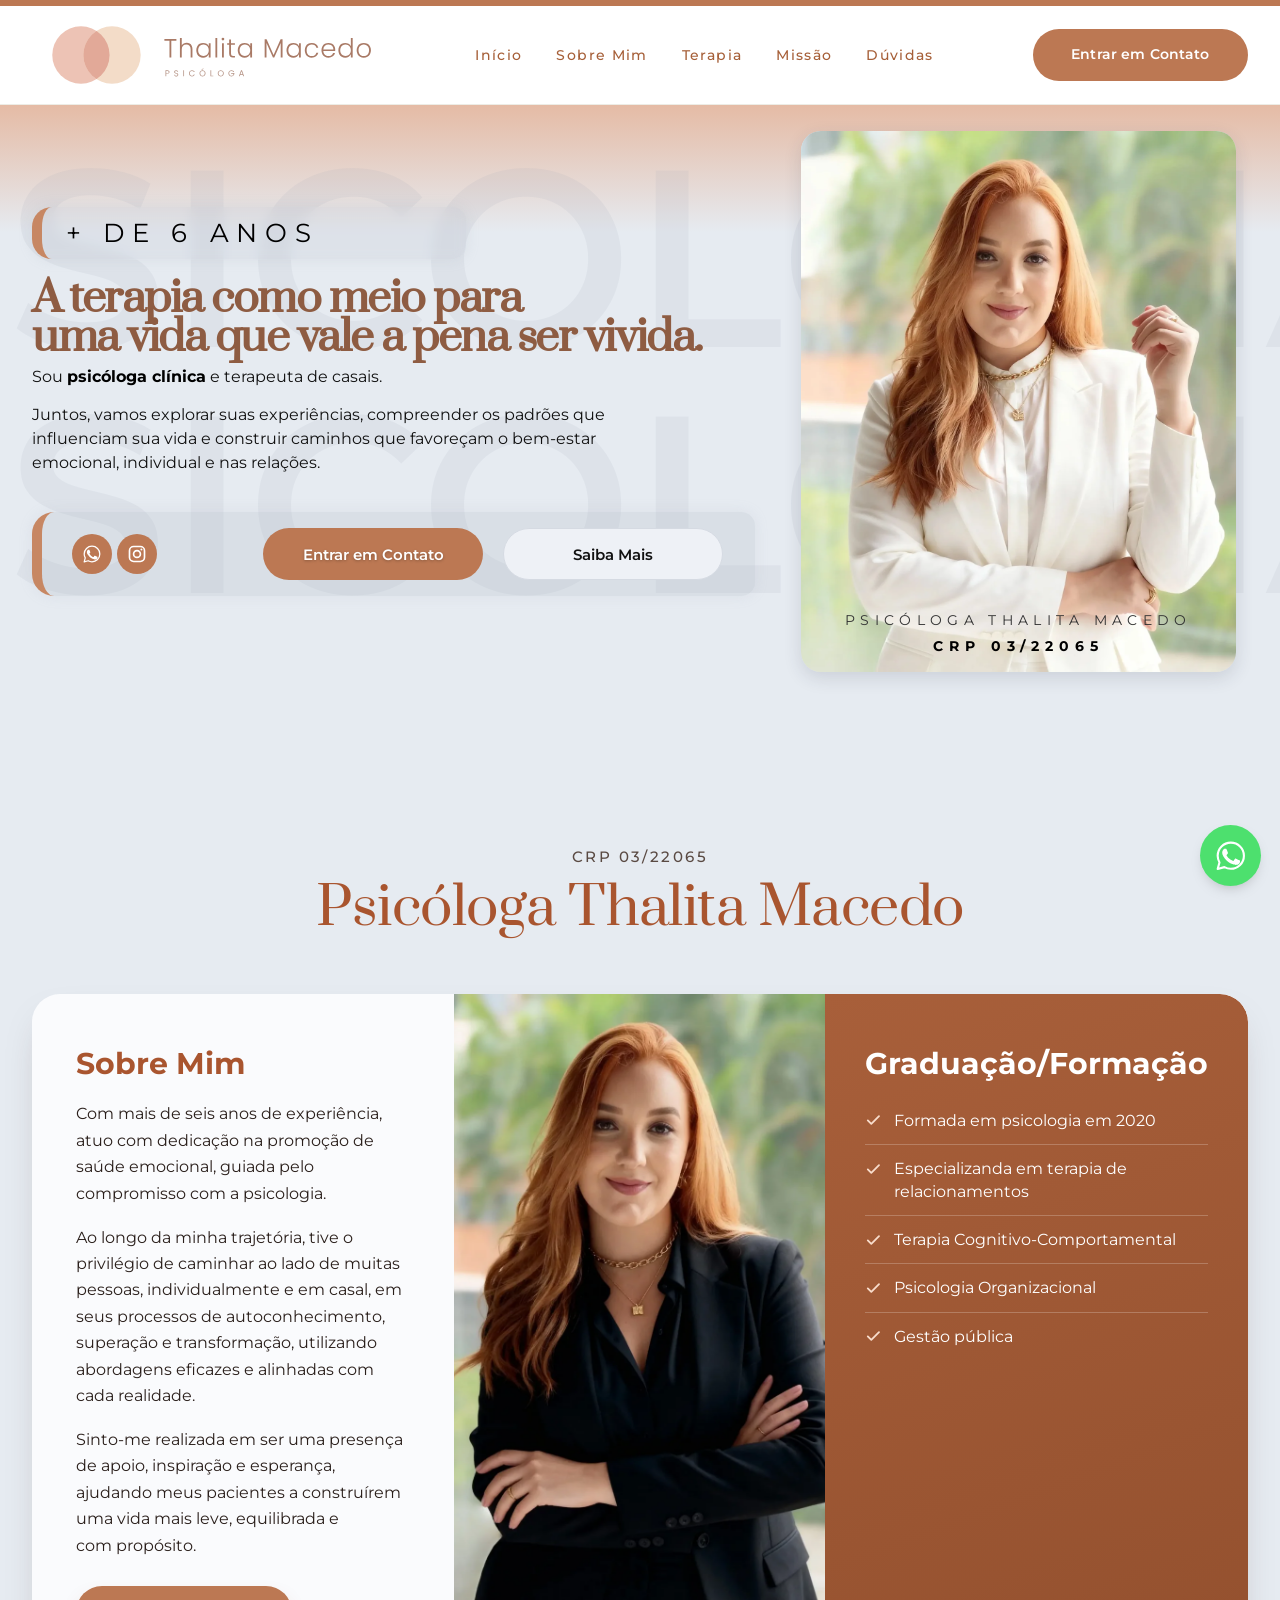
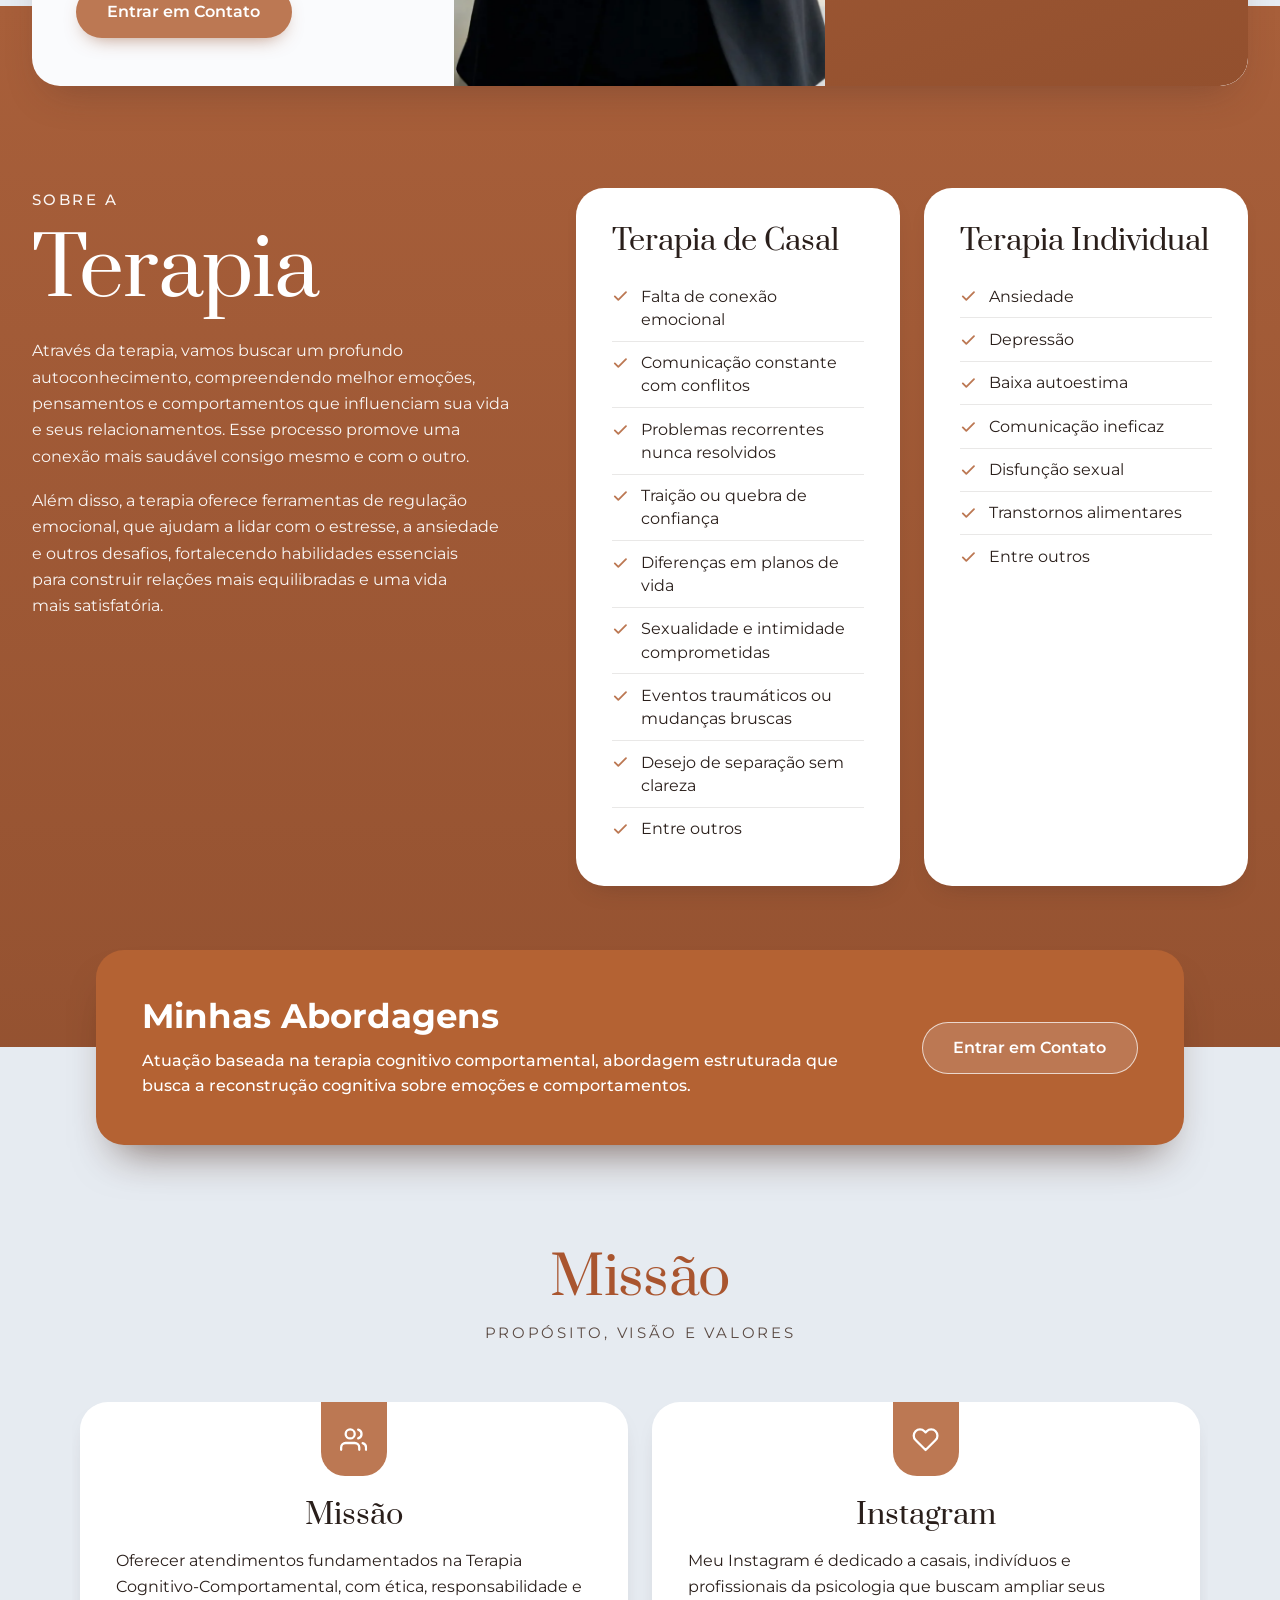
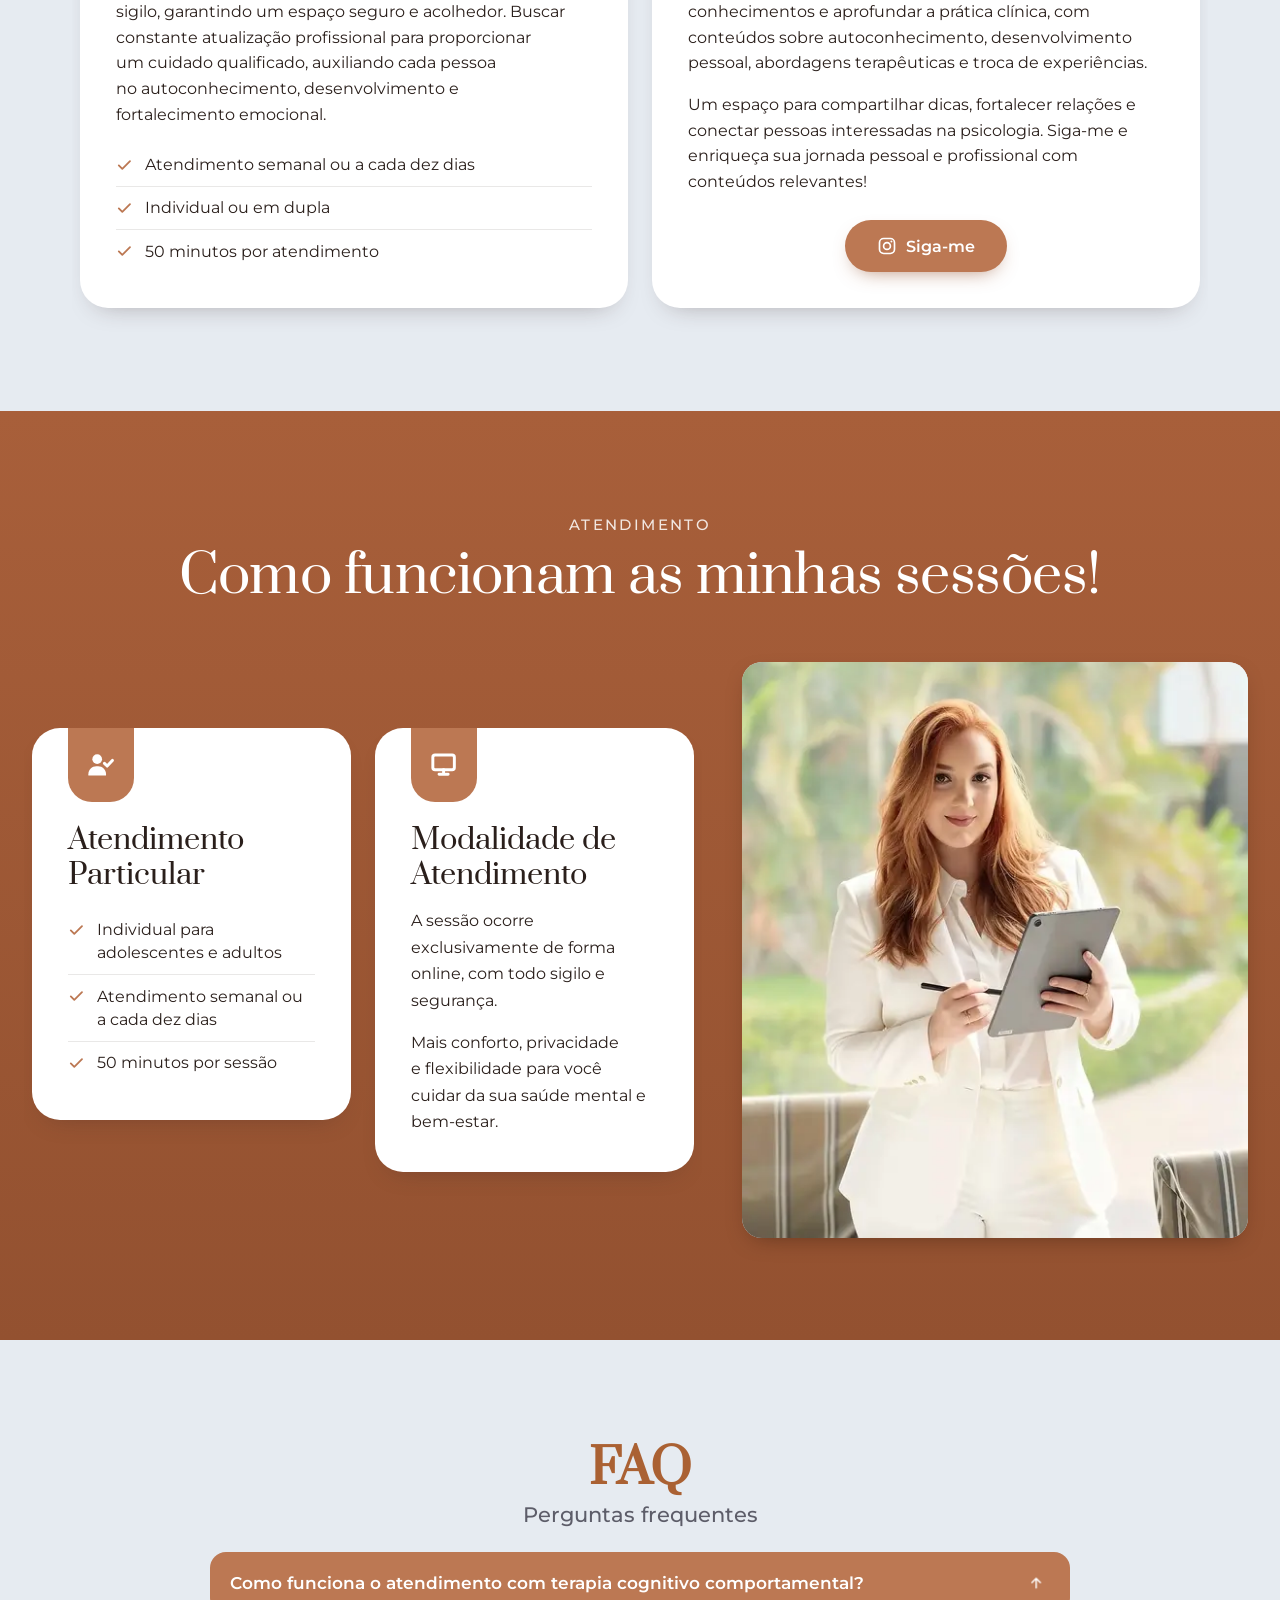
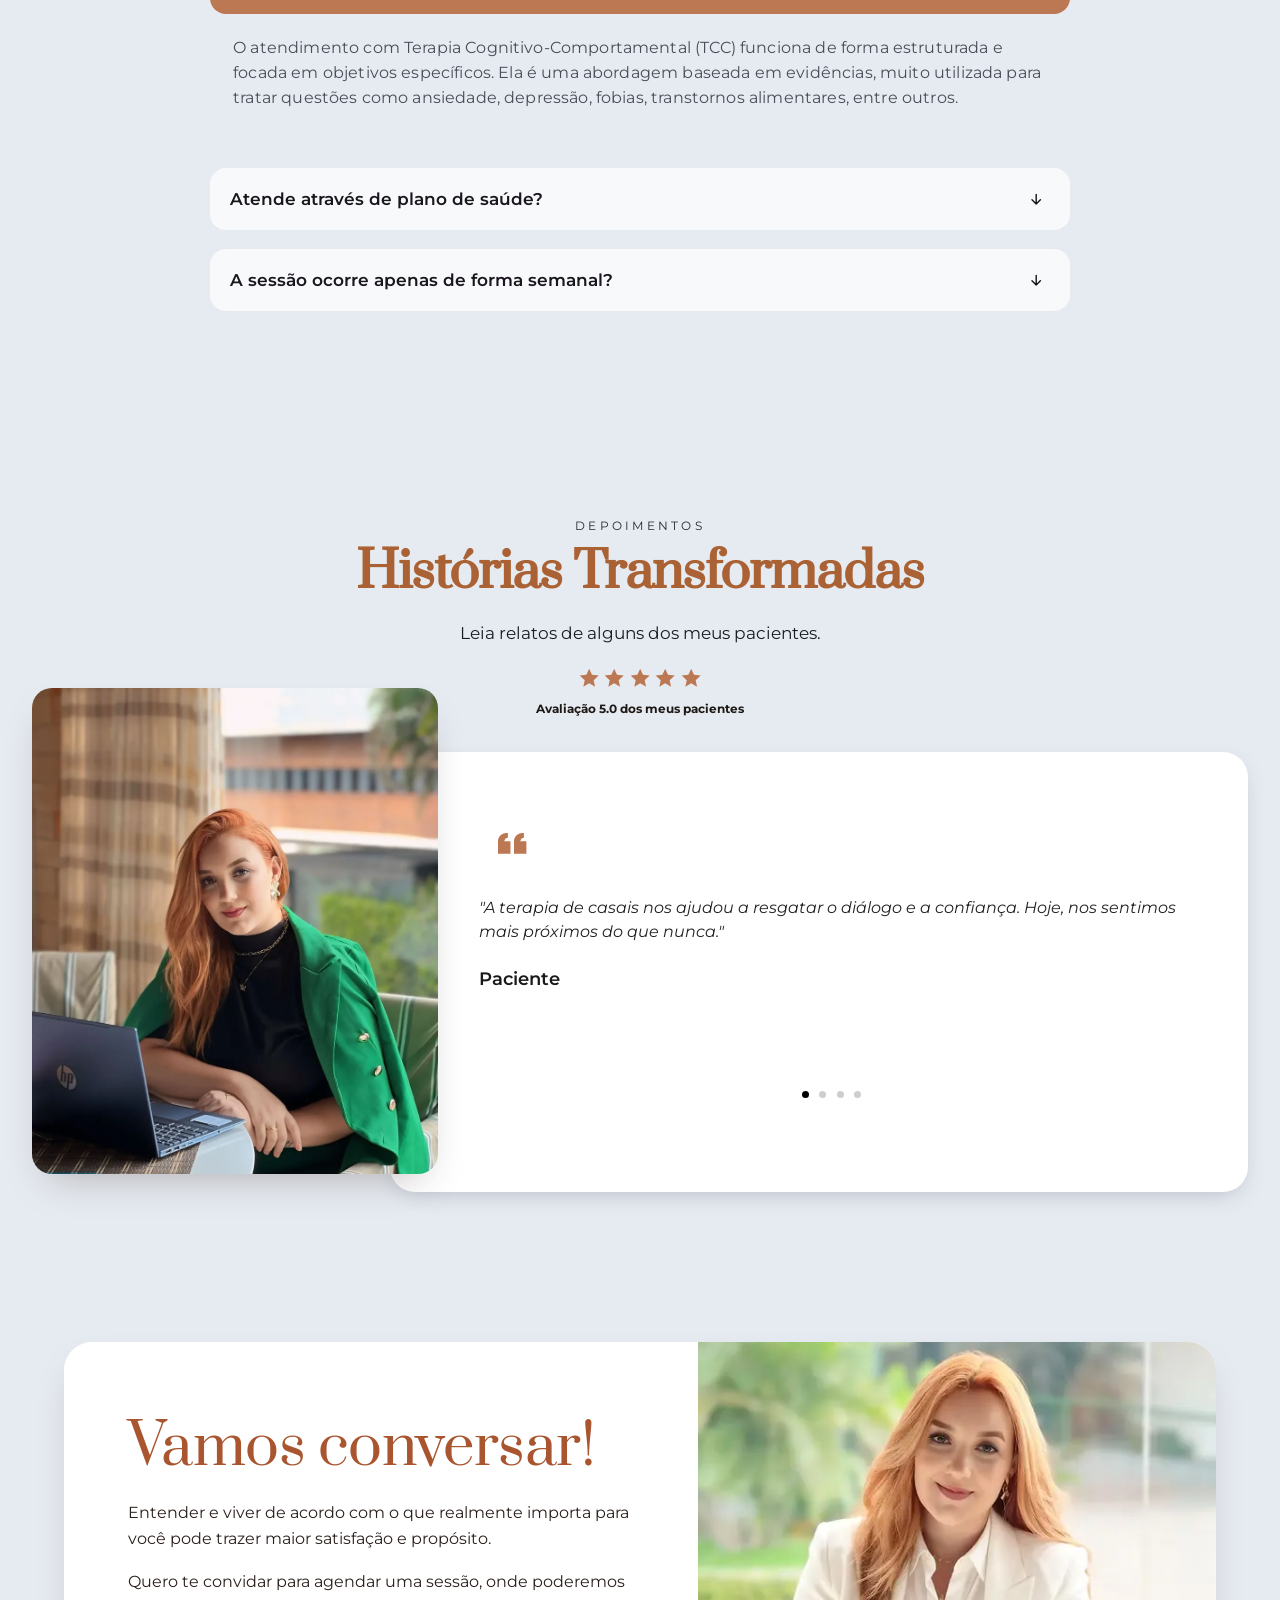
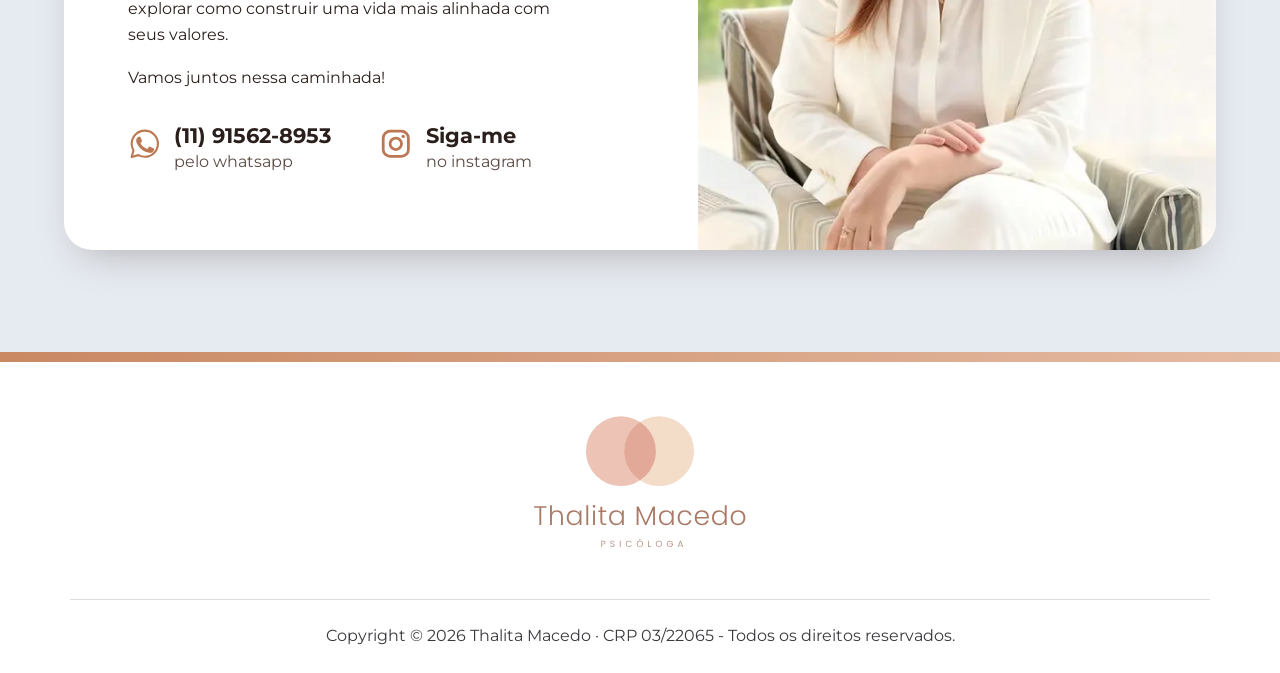
<file: terapia-de-casal/jardim-paulista/index.html>
<!DOCTYPE html>
<html lang="pt-BR">
<head>
  <meta charset="UTF-8">
  <meta name="viewport" content="width=device-width, initial-scale=1, viewport-fit=cover">
  <title>Terapia de Casal Jardim Paulista</title>
  <meta name="description" content="Terapia de casal para casais da região do Jardim Paulista, em São Paulo, com a psicóloga Thalita Macedo (CRP 03/22065). Sessões online, sem deslocamento, baseadas em evidências.">
  <meta name="theme-color" content="#BC7853">
  <link rel="canonical" href="https://thalitamacedo.com.br/terapia-de-casal/jardim-paulista/">
  <link rel="icon" href="/img/favicon.svg" type="image/svg+xml">
  <link rel="apple-touch-icon" href="/img/favicon.png">

  <meta property="og:type" content="website">
  <meta property="og:locale" content="pt_BR">
  <meta property="og:title" content="Terapia de Casal Jardim Paulista | Psicóloga Thalita Macedo">
  <meta property="og:description" content="Terapia de casal para casais da região do Jardim Paulista, em São Paulo, com a psicóloga Thalita Macedo (CRP 03/22065). Sessões online, sem deslocamento, baseadas em evidências.">
  <meta property="og:image" content="https://thalitamacedo.com.br/img/og-thalita.jpg">
  <meta property="og:image:width" content="1200">
  <meta property="og:image:height" content="630">
  <meta property="og:image:alt" content="Psicóloga Thalita Macedo, CRP 03/22065. Terapia de Casal Jardim Paulista.">
  <meta property="og:site_name" content="Thalita Macedo · Psicóloga">
  <meta name="twitter:card" content="summary_large_image">
  <meta name="twitter:title" content="Terapia de Casal Jardim Paulista | Psicóloga Thalita Macedo">
  <meta name="twitter:description" content="Terapia de casal para casais da região do Jardim Paulista, em São Paulo, com a psicóloga Thalita Macedo (CRP 03/22065). Sessões online, sem deslocamento, baseadas em evidências.">
  <meta name="twitter:image" content="https://thalitamacedo.com.br/img/og-thalita.jpg">
  <meta property="og:url" content="https://thalitamacedo.com.br/terapia-de-casal/jardim-paulista/">

  <link rel="preconnect" href="https://fonts.googleapis.com">
  <link rel="preconnect" href="https://fonts.gstatic.com" crossorigin>
  <link href="https://fonts.googleapis.com/css2?family=Montserrat:ital,wght@0,400;0,500;0,600;0,700;1,400&family=Prata&display=swap" rel="stylesheet">

  <link rel="stylesheet" href="/css/variables.css">
  <link rel="stylesheet" href="/css/base.css">
  <link rel="stylesheet" href="/css/components.css">
  <link rel="stylesheet" href="/css/sections.css">

  <script type="application/ld+json">
{
  "@context": "https://schema.org",
  "@graph": [
    {
      "@type": "WebSite",
      "@id": "https://thalitamacedo.com.br/#website",
      "url": "https://thalitamacedo.com.br/",
      "name": "Thalita Macedo | Terapia de Casal",
      "description": "Psicóloga clínica e terapeuta de casais. Atendimento online em terapia de casal e psicoterapia individual.",
      "inLanguage": "pt-BR",
      "publisher": {
        "@id": "https://thalitamacedo.com.br/#negocio"
      }
    },
    {
      "@type": "WebPage",
      "@id": "https://thalitamacedo.com.br/terapia-de-casal/jardim-paulista/#webpage",
      "url": "https://thalitamacedo.com.br/terapia-de-casal/jardim-paulista/",
      "name": "Terapia de Casal Jardim Paulista",
      "headline": "Terapia de casal online para reconstruir o diálogo e fortalecer relacionamentos",
      "description": "Terapia de casal para casais da região do Jardim Paulista, em São Paulo, com a psicóloga Thalita Macedo (CRP 03/22065). Sessões online, sem deslocamento, baseadas em evidências.",
      "isPartOf": {
        "@id": "https://thalitamacedo.com.br/#website"
      },
      "about": {
        "@id": "https://thalitamacedo.com.br/#thalita"
      },
      "mainEntity": {
        "@id": "https://thalitamacedo.com.br/#negocio"
      },
      "inLanguage": "pt-BR",
      "primaryImageOfPage": {
        "@type": "ImageObject",
        "url": "https://thalitamacedo.com.br/img/hero.webp",
        "contentUrl": "https://thalitamacedo.com.br/img/hero.webp",
        "width": 1400,
        "height": 1489,
        "caption": "Psicóloga Thalita Macedo, de blazer branco e braços cruzados, sorrindo"
      },
      "image": "https://thalitamacedo.com.br/img/hero.webp",
      "thumbnailUrl": "https://thalitamacedo.com.br/img/hero.webp",
      "breadcrumb": {
        "@id": "https://thalitamacedo.com.br/terapia-de-casal/jardim-paulista/#breadcrumb"
      }
    },
    {
      "@type": "ProfessionalService",
      "@id": "https://thalitamacedo.com.br/#negocio",
      "name": "Thalita Macedo | Psicóloga",
      "description": "Psicóloga clínica e terapeuta de casais. Terapia de casal online para casais da região do Jardim Paulista, em São Paulo, com abordagem cognitivo-comportamental.",
      "url": "https://thalitamacedo.com.br/",
      "image": "https://thalitamacedo.com.br/img/og-thalita.jpg",
      "logo": "https://thalitamacedo.com.br/img/logo-cabecalho.png",
      "telephone": "+55-11-91562-8953",
      "areaServed": [
        {
          "@type": "AdministrativeArea",
          "name": "Jardim Paulista",
          "geo": {
            "@type": "GeoCoordinates",
            "latitude": -23.571,
            "longitude": -46.662
          },
          "containedInPlace": {
            "@type": "City",
            "name": "São Paulo",
            "containedInPlace": {
              "@type": "AdministrativeArea",
              "name": "Estado de São Paulo"
            }
          }
        },
        {
          "@type": "AdministrativeArea",
          "name": "Estado de São Paulo",
          "containedInPlace": {
            "@type": "Country",
            "name": "Brasil"
          }
        },
        {
          "@type": "Country",
          "name": "Brasil"
        }
      ],
      "contactPoint": {
        "@type": "ContactPoint",
        "telephone": "+55-11-91562-8953",
        "contactType": "agendamento",
        "availableLanguage": "pt-BR"
      },
      "knowsAbout": [
        "Terapia de casal",
        "Psicoterapia individual",
        "Terapia Cognitivo-Comportamental",
        "Ansiedade",
        "Depressão",
        "Baixa autoestima",
        "Transtornos alimentares",
        "terapia de casal online",
        "psicólogo para casal",
        "psicóloga de casal",
        "terapia para casais",
        "terapeuta de casal",
        "psicoterapia de casal",
        "psicólogo de relacionamento",
        "psicóloga de relacionamento",
        "terapia matrimonial",
        "terapia conjugal",
        "psicóloga para casais",
        "consulta terapia de casal",
        "atendimento psicológico para casais",
        "terapia de casal em São Paulo",
        "terapia de casal perto de mim",
        "psicóloga de casal perto de mim",
        "psicóloga perto de mim",
        "psicóloga de casal em São Paulo",
        "terapia de casal Jardim Paulista",
        "psicóloga de casal Jardim Paulista"
      ],
      "sameAs": [
        "https://www.instagram.com/thalitamacedopsi/"
      ],
      "founder": {
        "@id": "https://thalitamacedo.com.br/#thalita"
      },
      "hasOfferCatalog": {
        "@type": "OfferCatalog",
        "name": "Serviços de Psicologia",
        "itemListElement": [
          {
            "@type": "Offer",
            "itemOffered": {
              "@id": "https://thalitamacedo.com.br/#terapia-casal"
            }
          },
          {
            "@type": "Offer",
            "itemOffered": {
              "@id": "https://thalitamacedo.com.br/#psicoterapia-individual"
            }
          }
        ]
      }
    },
    {
      "@type": "Person",
      "@id": "https://thalitamacedo.com.br/#thalita",
      "name": "Thalita Macedo",
      "jobTitle": "Psicóloga clínica e terapeuta de casais",
      "description": "Psicóloga clínica com atuação em terapia de casal e terapia cognitivo-comportamental. Atende casais da região do Jardim Paulista, em São Paulo, de forma online.",
      "image": "https://thalitamacedo.com.br/img/hero.webp",
      "url": "https://thalitamacedo.com.br/",
      "mainEntityOfPage": {
        "@id": "https://thalitamacedo.com.br/#webpage"
      },
      "identifier": {
        "@type": "PropertyValue",
        "propertyID": "CRP",
        "value": "03/22065"
      },
      "hasCredential": {
        "@type": "EducationalOccupationalCredential",
        "credentialCategory": "Registro profissional",
        "name": "CRP 03/22065",
        "recognizedBy": {
          "@type": "Organization",
          "name": "Conselho Regional de Psicologia da 3ª Região (CRP-03)"
        }
      },
      "knowsAbout": [
        "Terapia de casal",
        "Psicoterapia individual",
        "Terapia Cognitivo-Comportamental",
        "Ansiedade",
        "Depressão",
        "Baixa autoestima",
        "Transtornos alimentares",
        "terapia de casal online",
        "psicólogo para casal",
        "psicóloga de casal",
        "terapia para casais",
        "terapeuta de casal",
        "psicoterapia de casal",
        "psicólogo de relacionamento",
        "psicóloga de relacionamento",
        "terapia matrimonial",
        "terapia conjugal",
        "psicóloga para casais",
        "consulta terapia de casal",
        "atendimento psicológico para casais",
        "terapia de casal em São Paulo",
        "terapia de casal perto de mim",
        "psicóloga de casal perto de mim",
        "psicóloga perto de mim",
        "psicóloga de casal em São Paulo",
        "terapia de casal Jardim Paulista",
        "psicóloga de casal Jardim Paulista"
      ],
      "sameAs": [
        "https://www.instagram.com/thalitamacedopsi/"
      ],
      "worksFor": {
        "@id": "https://thalitamacedo.com.br/#negocio"
      }
    },
    {
      "@type": "Service",
      "@id": "https://thalitamacedo.com.br/#terapia-casal",
      "name": "Terapia de Casal Online Jardim Paulista",
      "serviceType": "Psicoterapia de casal",
      "description": "Atendimento psicológico online para casais que desejam melhorar o diálogo, fortalecer a conexão e trabalhar dificuldades no relacionamento. Atende casais da região do Jardim Paulista, em São Paulo, de forma online.",
      "provider": {
        "@id": "https://thalitamacedo.com.br/#negocio"
      },
      "areaServed": [
        {
          "@type": "AdministrativeArea",
          "name": "Jardim Paulista",
          "geo": {
            "@type": "GeoCoordinates",
            "latitude": -23.571,
            "longitude": -46.662
          },
          "containedInPlace": {
            "@type": "City",
            "name": "São Paulo",
            "containedInPlace": {
              "@type": "AdministrativeArea",
              "name": "Estado de São Paulo"
            }
          }
        },
        {
          "@type": "AdministrativeArea",
          "name": "Estado de São Paulo",
          "containedInPlace": {
            "@type": "Country",
            "name": "Brasil"
          }
        },
        {
          "@type": "Country",
          "name": "Brasil"
        }
      ]
    },
    {
      "@type": "Service",
      "@id": "https://thalitamacedo.com.br/#psicoterapia-individual",
      "name": "Psicoterapia Individual Online",
      "serviceType": "Psicoterapia individual",
      "description": "Atendimento psicológico individual online, com abordagem cognitivo-comportamental.",
      "provider": {
        "@id": "https://thalitamacedo.com.br/#negocio"
      },
      "areaServed": {
        "@type": "Country",
        "name": "Brasil"
      }
    },
    {
      "@type": "BreadcrumbList",
      "@id": "https://thalitamacedo.com.br/terapia-de-casal/jardim-paulista/#breadcrumb",
      "itemListElement": [
        {
          "@type": "ListItem",
          "position": 1,
          "name": "Início",
          "item": "https://thalitamacedo.com.br/"
        },
        {
          "@type": "ListItem",
          "position": 2,
          "name": "Terapia de Casal",
          "item": "https://thalitamacedo.com.br/terapia-de-casal/"
        },
        {
          "@type": "ListItem",
          "position": 3,
          "name": "Terapia de Casal Jardim Paulista",
          "item": "https://thalitamacedo.com.br/terapia-de-casal/jardim-paulista/"
        }
      ]
    }
  ]
}
  </script>
</head>
<body>

<!-- Ícones (sprite SVG) -->
<svg width="0" height="0" style="position:absolute" aria-hidden="true" focusable="false">
  <defs>
    <symbol id="i-check" viewBox="0 0 24 24"><path d="M20 6 9 17l-5-5" fill="none" stroke="currentColor" stroke-linecap="round" stroke-linejoin="round"/></symbol>
    <symbol id="i-chev-l" viewBox="0 0 24 24"><path d="M15 18l-6-6 6-6" fill="none" stroke="currentColor" stroke-width="2.4" stroke-linecap="round" stroke-linejoin="round"/></symbol>
    <symbol id="i-chev-r" viewBox="0 0 24 24"><path d="M9 18l6-6-6-6" fill="none" stroke="currentColor" stroke-width="2.4" stroke-linecap="round" stroke-linejoin="round"/></symbol>
    <symbol id="i-arrow-d" viewBox="0 0 24 24"><path d="M12 4v16M5 13l7 7 7-7" fill="none" stroke="currentColor" stroke-width="2.4" stroke-linecap="round" stroke-linejoin="round"/></symbol>
    <symbol id="i-chev-d" viewBox="0 0 24 24"><path d="M6 9l6 6 6-6" fill="none" stroke="currentColor" stroke-width="2.4" stroke-linecap="round" stroke-linejoin="round"/></symbol>
    <symbol id="i-up" viewBox="0 0 24 24"><path d="M18 15l-6-6-6 6" fill="none" stroke="currentColor" stroke-width="2.6" stroke-linecap="round" stroke-linejoin="round"/></symbol>
    <symbol id="i-menu" viewBox="0 0 24 24"><path d="M3 5.5h18M3 12h18M3 18.5h18" fill="none" stroke="currentColor" stroke-width="3.2" stroke-linecap="round"/></symbol>
    <symbol id="i-close" viewBox="0 0 24 24"><path d="M18 6 6 18M6 6l12 12" fill="none" stroke="currentColor" stroke-width="2.2" stroke-linecap="round"/></symbol>
    <symbol id="i-wa" viewBox="0 0 32 32"><path fill="none" stroke="currentColor" stroke-width="2" stroke-linejoin="round" d="M16 3.5C9.1 3.5 3.5 9.1 3.5 16c0 2.3.6 4.4 1.7 6.3L3.5 28.5l6.4-1.7c1.8 1 3.9 1.6 6.1 1.6 6.9 0 12.5-5.6 12.5-12.5S22.9 3.5 16 3.5z"/><path fill="currentColor" d="M12 9.8c-.3-.6-.6-.6-.9-.6h-.8c-.3 0-.7.1-1.1.5-.4.4-1.4 1.4-1.4 3.4s1.5 3.9 1.7 4.2c.2.3 2.9 4.6 7.2 6.3 3.5 1.4 4.3 1.1 5 1 .8-.1 2.5-1 2.8-2 .4-1 .4-1.8.2-2-.1-.2-.4-.3-.8-.5-.4-.2-2.5-1.2-2.9-1.4-.4-.1-.7-.2-1 .2-.3.4-1.1 1.4-1.3 1.7-.2.3-.5.3-.9.1-.4-.2-1.8-.7-3.4-2.1-1.3-1.1-2.1-2.5-2.4-2.9-.2-.4 0-.6.2-.8l.6-.7c.2-.2.3-.4.4-.7.1-.3.1-.5 0-.7-.1-.2-.9-2.3-1.3-3.1z"/></symbol>
    <symbol id="i-ig" viewBox="0 0 24 24"><rect x="3" y="3" width="18" height="18" rx="5" fill="none" stroke="currentColor" stroke-width="2"/><circle cx="12" cy="12" r="4.1" fill="none" stroke="currentColor" stroke-width="2"/><circle cx="17.3" cy="6.7" r="1.2" fill="currentColor"/></symbol>
    <symbol id="i-send" viewBox="0 0 24 24"><path d="M22 2 11 13M22 2l-7 20-4-9-9-4 20-7z" fill="none" stroke="currentColor" stroke-width="2" stroke-linecap="round" stroke-linejoin="round"/></symbol>
    <symbol id="i-users" viewBox="0 0 24 24"><g fill="none" stroke="currentColor" stroke-width="2" stroke-linecap="round" stroke-linejoin="round"><path d="M17 21v-2a4 4 0 0 0-4-4H5a4 4 0 0 0-4 4v2"/><circle cx="9" cy="7" r="4"/><path d="M23 21v-2a4 4 0 0 0-3-3.87M16 3.13a4 4 0 0 1 0 7.75"/></g></symbol>
    <symbol id="i-heart" viewBox="0 0 24 24"><path d="M20.84 4.61a5.5 5.5 0 0 0-7.78 0L12 5.67l-1.06-1.06a5.5 5.5 0 0 0-7.78 7.78l1.06 1.06L12 21.23l7.78-7.78 1.06-1.06a5.5 5.5 0 0 0 0-7.78z" fill="none" stroke="currentColor" stroke-width="2" stroke-linejoin="round"/></symbol>
    <symbol id="i-usercheck" viewBox="0 0 24 24"><g fill="currentColor"><circle cx="9" cy="7.2" r="4.3"/><path d="M1.2 21.6v-1.1c0-3.9 3.2-7 7.1-7h1.4c3.9 0 7.1 3.1 7.1 7v1.1z"/></g><path d="M15.4 10.9l2.4 2.4 4.6-5" fill="none" stroke="currentColor" stroke-width="2.6" stroke-linecap="round" stroke-linejoin="round"/></symbol>
    <symbol id="i-monitor" viewBox="0 0 24 24"><g fill="none" stroke="currentColor" stroke-width="2.6" stroke-linecap="round" stroke-linejoin="round"><rect x="2.5" y="3.5" width="19" height="13" rx="2"/><path d="M8 20.5h8M12 16.5v4"/></g></symbol>
    <symbol id="i-star" viewBox="0 0 24 24"><path d="M12 1.8l3 6.6 7.2.8-5.4 4.9 1.5 7.1L12 17.5l-6.3 3.7 1.5-7.1L1.8 9.2 9 8.4z" fill="currentColor"/></symbol>
    <symbol id="i-quote" viewBox="2 4.3 18 14.4"><path d="M7.2 5C4.3 5 2 7.3 2 10.2V18h7.8v-7.8H6c0-1.2 1-2.2 2.2-2.2V5zm10 0c-2.9 0-5.2 2.3-5.2 5.2V18h7.8v-7.8H16c0-1.2 1-2.2 2.2-2.2V5z" fill="currentColor"/></symbol>
  </defs>
</svg>

<a class="skip-link" href="#conteudo">Pular para o conteúdo</a>

<!-- ============ CABEÇALHO ============ -->
<header class="site-header" id="inicio">
  <div class="site-header__bar container">
    <a class="site-header__logo" href="#inicio" aria-label="Thalita Macedo, psicóloga. Ir para o início">
      <img src="/img/logo-cabecalho.svg" width="799" height="156" alt="Thalita Macedo, Psicóloga CRP 03/22065">
    </a>

    <nav class="nav" id="menu" aria-label="Principal">
      <ul class="nav__list">
        <li><a href="#inicio" data-nav>Início</a></li>
        <li><a href="#sobre" data-nav>Sobre Mim</a></li>
        <li><a href="#terapia" data-nav>Terapia</a></li>
        <li><a href="#missao" data-nav>Missão</a></li>
        <li><a href="#duvidas" data-nav>Dúvidas</a></li>
      </ul>
    </nav>

    <a class="site-header__cta" href="https://api.whatsapp.com/send?phone=5511915628953&amp;text=Ol%C3%A1%2C+Thalita.+Eu+gostaria+de+saber+mais+sobre+a+terapia%2C+por+favor." target="_blank" rel="noopener">Entrar em Contato</a>

    <button class="burger" type="button" aria-controls="menu" aria-expanded="false" aria-label="Abrir menu">
      <svg class="icon burger__open" aria-hidden="true"><use href="#i-menu"/></svg>
      <svg class="icon burger__close" aria-hidden="true"><use href="#i-close"/></svg>
    </button>
  </div>
</header>

<main id="conteudo">

<!-- ============ HERO ============ -->
<section class="hero" aria-labelledby="hero-titulo">
  <div class="hero__watermark" aria-hidden="true"><span>PSICOLOGIA</span><span>PSICOLOGIA</span></div>

  <div class="container hero__grid">
    <div class="hero__text">
      <p class="hero__years reveal" style="--d:0ms">+ de 6 anos</p>
      <h1 id="hero-titulo" class="hero__title reveal" style="--d:80ms">A terapia como meio<br class="br-m"> para<br class="br-wide"> uma vida que vale a<br class="br-m"> pena ser vivida.</h1>
      <p class="hero__lead reveal" style="--d:160ms">Sou <strong>psicóloga clínica</strong> e terapeuta de casais.</p>
      <p class="hero__lead reveal" style="--d:220ms">Juntos, vamos explorar suas experiências, compreender os padrões que influenciam sua vida e construir caminhos que favoreçam o bem-estar emocional, individual e nas relações.</p>

      <div class="hero__bar reveal" style="--d:300ms">
        <ul class="hero__social" aria-label="Redes sociais">
          <li><a href="https://api.whatsapp.com/send?phone=5511915628953&amp;text=Ol%C3%A1%2C+Thalita.+Eu+gostaria+de+saber+mais+sobre+a+terapia%2C+por+favor." target="_blank" rel="noopener" aria-label="WhatsApp"><svg class="icon" aria-hidden="true"><use href="#i-wa"/></svg></a></li>
          <li><a href="https://www.instagram.com/thalitamacedopsi/" target="_blank" rel="noopener" aria-label="Instagram"><svg class="icon" aria-hidden="true"><use href="#i-ig"/></svg></a></li>
        </ul>
        <div class="hero__btns">
          <a class="hero-btn hero-btn--primary" href="https://api.whatsapp.com/send?phone=5511915628953&amp;text=Ol%C3%A1%2C+Thalita.+Eu+gostaria+de+saber+mais+sobre+a+terapia%2C+por+favor." target="_blank" rel="noopener">Entrar em Contato</a>
          <a class="hero-btn hero-btn--light" href="#terapia">Saiba Mais</a>
        </div>
      </div>
    </div>

    <figure class="hero__photo reveal" style="--d:160ms">
      <img src="/img/hero.webp" width="1400" height="1489" fetchpriority="high" alt="Psicóloga Thalita Macedo, de blazer branco e braços cruzados, sorrindo. Terapia de casal online, região do Jardim Paulista">
      <figcaption class="hero__caption"><span>Psicóloga Thalita Macedo</span><strong>CRP 03/22065</strong></figcaption>
    </figure>
  </div>
</section>

<!-- ============ SOBRE MIM ============ -->
<section class="about" id="sobre" aria-labelledby="sobre-titulo">
  <div class="container about__head-wrap">
    <header class="section-head">
      <p class="eyebrow">CRP 03/22065</p>
      <h2 id="sobre-titulo" class="h2">Psicóloga Thalita Macedo</h2>
    </header>

  </div>

  <div class="about-wrap">
    <div class="container">
      <div class="about-card">
        <div class="about-card__text">
          <h3 class="about-card__label">Sobre Mim</h3>
          <p>Com mais de seis anos de experiência, atuo com dedicação na promoção de saúde emocional, guiada pelo compromisso com a psicologia.</p>
          <p>Ao longo da minha trajetória, tive o privilégio de caminhar ao lado de muitas pessoas, individualmente e em casal, em seus processos de autoconhecimento, superação e transformação, utilizando abordagens eficazes e alinhadas com cada realidade.</p>
          <p>Sinto-me realizada em ser uma presença de apoio, inspiração e esperança, ajudando meus pacientes a construírem uma vida mais leve, equilibrada e com propósito.</p>
          <a class="btn btn--primary" href="https://api.whatsapp.com/send?phone=5511915628953&amp;text=Ol%C3%A1%2C+Thalita.+Eu+gostaria+de+saber+mais+sobre+a+terapia%2C+por+favor." target="_blank" rel="noopener">Entrar em Contato</a>
        </div>
        <figure class="about-card__photo">
          <img src="/img/sobre.webp" width="1100" height="1470" loading="lazy" alt="Thalita Macedo, de blazer escuro e braços cruzados, sorrindo. Psicóloga de casal, região do Jardim Paulista">
        </figure>
        <div class="about-card__cred on-dark">
          <h3 class="about-card__cred-title">Graduação/Formação</h3>
          <ul class="credentials__list">
            <li><svg class="icon" aria-hidden="true"><use href="#i-check"/></svg>Formada em psicologia em 2020</li>
            <li><svg class="icon" aria-hidden="true"><use href="#i-check"/></svg>Especializanda em terapia de relacionamentos</li>
            <li><svg class="icon" aria-hidden="true"><use href="#i-check"/></svg>Terapia Cognitivo-Comportamental</li>
            <li><svg class="icon" aria-hidden="true"><use href="#i-check"/></svg>Psicologia Organizacional</li>
            <li><svg class="icon" aria-hidden="true"><use href="#i-check"/></svg>Gestão pública</li>
          </ul>
        </div>
      </div>
    </div>
  </div>
</section>

<!-- ============ TERAPIA ============ -->
<section class="psico on-dark" id="terapia" aria-labelledby="psico-titulo">
  <div class="container psico__grid section">
    <div class="psico__intro">
      <p class="eyebrow eyebrow--light">Sobre a</p>
      <h2 id="psico-titulo" class="h2 h2--xl">Terapia</h2>
      <p>Através da terapia, vamos buscar um profundo autoconhecimento, compreendendo melhor emoções, pensamentos e comportamentos que influenciam sua vida e seus relacionamentos. Esse processo promove uma conexão mais saudável consigo mesmo e com o outro.</p>
      <p>Além disso, a terapia oferece ferramentas de regulação emocional, que ajudam a lidar com o estresse, a ansiedade e outros desafios, fortalecendo habilidades essenciais para construir relações mais equilibradas e uma vida mais satisfatória.</p>
    </div>

    <div class="carousel" data-carousel data-per="2" role="region" aria-roledescription="carrossel" aria-label="Transtornos e demandas atendidos">
      <div class="carousel__viewport" tabindex="0">
        <div class="carousel__track">
          <article class="carousel__slide card card--list" aria-roledescription="slide" aria-label="1 de 2">
            <h3 class="card__title">Terapia de Casal</h3>
            <ul class="checklist">
              <li><svg class="icon" aria-hidden="true"><use href="#i-check"/></svg>Falta de conexão emocional</li>
              <li><svg class="icon" aria-hidden="true"><use href="#i-check"/></svg>Comunicação constante com conflitos</li>
              <li><svg class="icon" aria-hidden="true"><use href="#i-check"/></svg>Problemas recorrentes nunca resolvidos</li>
              <li><svg class="icon" aria-hidden="true"><use href="#i-check"/></svg>Traição ou quebra de confiança</li>
              <li><svg class="icon" aria-hidden="true"><use href="#i-check"/></svg>Diferenças em planos de vida</li>
              <li><svg class="icon" aria-hidden="true"><use href="#i-check"/></svg>Sexualidade e intimidade comprometidas</li>
              <li><svg class="icon" aria-hidden="true"><use href="#i-check"/></svg>Eventos traumáticos ou mudanças bruscas</li>
              <li><svg class="icon" aria-hidden="true"><use href="#i-check"/></svg>Desejo de separação sem clareza</li>
              <li><svg class="icon" aria-hidden="true"><use href="#i-check"/></svg>Entre outros</li>
            </ul>
          </article>
          <article class="carousel__slide card card--list" aria-roledescription="slide" aria-label="2 de 2">
            <h3 class="card__title">Terapia Individual</h3>
            <ul class="checklist">
              <li><svg class="icon" aria-hidden="true"><use href="#i-check"/></svg>Ansiedade</li>
              <li><svg class="icon" aria-hidden="true"><use href="#i-check"/></svg>Depressão</li>
              <li><svg class="icon" aria-hidden="true"><use href="#i-check"/></svg>Baixa autoestima</li>
              <li><svg class="icon" aria-hidden="true"><use href="#i-check"/></svg>Comunicação ineficaz</li>
              <li><svg class="icon" aria-hidden="true"><use href="#i-check"/></svg>Disfunção sexual</li>
              <li><svg class="icon" aria-hidden="true"><use href="#i-check"/></svg>Transtornos alimentares</li>
              <li><svg class="icon" aria-hidden="true"><use href="#i-check"/></svg>Entre outros</li>
            </ul>
          </article>
        </div>
      </div>
      <div class="carousel__controls">
        <button class="carousel__btn" type="button" data-prev aria-label="Slide anterior"><svg class="icon" aria-hidden="true"><use href="#i-chev-l"/></svg></button>
        <div class="carousel__dots" role="group" aria-label="Escolher slide"></div>
        <button class="carousel__btn" type="button" data-next aria-label="Próximo slide"><svg class="icon" aria-hidden="true"><use href="#i-chev-r"/></svg></button>
      </div>
    </div>
  </div>

  <div class="approach-wrap">
    <div class="container">
      <aside class="approach" aria-labelledby="abordagens-titulo">
        <div class="approach__text">
          <h3 id="abordagens-titulo" class="approach__title">Minhas Abordagens</h3>
          <p>Atuação baseada na terapia cognitivo comportamental, abordagem estruturada que busca a reconstrução cognitiva sobre emoções e comportamentos.</p>
        </div>
        <a class="btn btn--ghost" href="https://api.whatsapp.com/send?phone=5511915628953&amp;text=Ol%C3%A1%2C+Thalita.+Eu+gostaria+de+saber+mais+sobre+a+terapia%2C+por+favor." target="_blank" rel="noopener">Entrar em Contato</a>
      </aside>
    </div>
  </div>
</section>

<!-- ============ ATENDIMENTO DIRECIONADO ============ -->
<section class="direct section" id="missao" aria-labelledby="direcionado-titulo">
  <div class="container">
    <header class="section-head">
      <h2 id="direcionado-titulo" class="h2">Missão</h2>
      <p class="section-head__sub">PROPÓSITO, VISÃO E VALORES</p>
    </header>

    <div class="carousel carousel--wide" data-carousel data-per="2" role="region" aria-roledescription="carrossel" aria-label="Atendimento para profissionais">
      <div class="carousel__viewport" tabindex="0">
        <div class="carousel__track">
          <article class="carousel__slide card card--icon" aria-roledescription="slide" aria-label="1 de 2">
            <span class="icon-arch" aria-hidden="true"><svg class="icon"><use href="#i-users"/></svg></span>
            <h3 class="card__title card__title--center">Missão</h3>
            <p>Oferecer atendimentos fundamentados na Terapia Cognitivo-Comportamental, com ética, responsabilidade e sigilo, garantindo um espaço seguro e acolhedor. Buscar constante atualização profissional para proporcionar um cuidado qualificado, auxiliando cada pessoa no autoconhecimento, desenvolvimento e fortalecimento emocional.</p>
            <ul class="checklist">
              <li><svg class="icon" aria-hidden="true"><use href="#i-check"/></svg>Atendimento semanal ou a cada dez dias</li>
              <li><svg class="icon" aria-hidden="true"><use href="#i-check"/></svg>Individual ou em dupla</li>
              <li><svg class="icon" aria-hidden="true"><use href="#i-check"/></svg>50 minutos por atendimento</li>
            </ul>
          </article>
          <article class="carousel__slide card card--icon" aria-roledescription="slide" aria-label="2 de 2">
            <span class="icon-arch" aria-hidden="true"><svg class="icon"><use href="#i-heart"/></svg></span>
            <h3 class="card__title card__title--center">Instagram</h3>
            <p>Meu Instagram é dedicado a casais, indivíduos e profissionais da psicologia que buscam ampliar seus conhecimentos e aprofundar a prática clínica, com conteúdos sobre autoconhecimento, desenvolvimento pessoal, abordagens terapêuticas e troca de experiências.</p>
            <p>Um espaço para compartilhar dicas, fortalecer relações e conectar pessoas interessadas na psicologia. Siga-me e enriqueça sua jornada pessoal e profissional com conteúdos relevantes!</p>
            <a class="btn btn--primary card__cta" href="https://www.instagram.com/thalitamacedopsi/" target="_blank" rel="noopener"><svg class="icon" aria-hidden="true"><use href="#i-ig"/></svg>Siga-me</a>
          </article>
        </div>
      </div>
      <div class="carousel__controls">
        <button class="carousel__btn" type="button" data-prev aria-label="Slide anterior"><svg class="icon" aria-hidden="true"><use href="#i-chev-l"/></svg></button>
        <div class="carousel__dots" role="group" aria-label="Escolher slide"></div>
        <button class="carousel__btn" type="button" data-next aria-label="Próximo slide"><svg class="icon" aria-hidden="true"><use href="#i-chev-r"/></svg></button>
      </div>
    </div>
  </div>
</section>

<!-- ============ COMO FUNCIONAM AS SESSÕES ============ -->
<section class="sessions on-dark section" id="atendimento" aria-labelledby="sessoes-titulo">
  <div class="container">
    <header class="section-head section-head--light">
      <p class="eyebrow eyebrow--light">Atendimento</p>
      <h2 id="sessoes-titulo" class="h2">Como funcionam as minhas sessões!</h2>
    </header>

    <div class="sessions__grid">
      <div class="carousel carousel--sessions" data-carousel data-per="2" role="region" aria-roledescription="carrossel" aria-label="Formato das sessões">
        <div class="carousel__viewport" tabindex="0">
          <div class="carousel__track">
            <article class="carousel__slide card card--icon card--left" aria-roledescription="slide" aria-label="1 de 2">
              <span class="icon-arch" aria-hidden="true"><svg class="icon"><use href="#i-usercheck"/></svg></span>
              <h3 class="card__title">Atendimento Particular</h3>
              <ul class="checklist">
                <li><svg class="icon" aria-hidden="true"><use href="#i-check"/></svg>Individual para adolescentes e adultos</li>
                <li><svg class="icon" aria-hidden="true"><use href="#i-check"/></svg>Atendimento semanal ou a cada dez dias</li>
                <li><svg class="icon" aria-hidden="true"><use href="#i-check"/></svg>50 minutos por sessão</li>
              </ul>
            </article>
            <article class="carousel__slide card card--icon card--left" aria-roledescription="slide" aria-label="2 de 2">
              <span class="icon-arch" aria-hidden="true"><svg class="icon"><use href="#i-monitor"/></svg></span>
              <h3 class="card__title">Modalidade de Atendimento</h3>
              <p>A sessão ocorre exclusivamente de forma online, com todo sigilo e segurança.</p>
              <p>Mais conforto, privacidade e flexibilidade para você cuidar da sua saúde mental e bem-estar.</p>
            </article>
          </div>
        </div>
        <div class="carousel__controls">
          <button class="carousel__btn" type="button" data-prev aria-label="Slide anterior"><svg class="icon" aria-hidden="true"><use href="#i-chev-l"/></svg></button>
          <div class="carousel__dots" role="group" aria-label="Escolher slide"></div>
          <button class="carousel__btn" type="button" data-next aria-label="Próximo slide"><svg class="icon" aria-hidden="true"><use href="#i-chev-r"/></svg></button>
        </div>
      </div>

      <figure class="sessions__photo arch">
        <img src="/img/sessoes.webp" width="521" height="694" loading="lazy" alt="Thalita Macedo, de blazer branco, segurando um tablet ao ar livre. Sessão de terapia de casal online, região do Jardim Paulista">
      </figure>
    </div>
  </div>
</section>

<!-- ============ FAQ ============ -->
<section class="faq section" id="duvidas" aria-labelledby="faq-titulo">
  <div class="container container--narrow">
    <header class="section-head">
      <h2 id="faq-titulo" class="h2">FAQ</h2>
      <p class="section-head__sub section-head__sub--plain">Perguntas frequentes</p>
    </header>

    <div class="faq__list">
      <details class="faq__item" name="faq" open>
        <summary>Como funciona o atendimento com terapia cognitivo comportamental?<svg class="icon" aria-hidden="true"><use href="#i-arrow-d"/></svg></summary>
        <div class="faq__answer"><p>O atendimento com Terapia Cognitivo-Comportamental (TCC) funciona de forma estruturada e focada em objetivos específicos. Ela é uma abordagem baseada em evidências, muito utilizada para tratar questões como ansiedade, depressão, fobias, transtornos alimentares, entre outros.</p></div>
      </details>
      <details class="faq__item" name="faq">
        <summary>Atende através de plano de saúde?<svg class="icon" aria-hidden="true"><use href="#i-arrow-d"/></svg></summary>
        <div class="faq__answer"><p>O atendimento psicológico é particular e não trabalhamos com planos de saúde. Para mais informações sobre valores e agendamentos, entre em contato.</p></div>
      </details>
      <details class="faq__item" name="faq">
        <summary>A sessão ocorre apenas de forma semanal?<svg class="icon" aria-hidden="true"><use href="#i-arrow-d"/></svg></summary>
        <div class="faq__answer"><p>A sessão ocorre semanalmente ou a cada dez dias. Quando o paciente estiver em processo de alta terapêutica, poderá ser avaliada a possibilidade de espaçar os atendimentos para o formato quinzenal.</p></div>
      </details>
    </div>
  </div>
</section>

<!-- ============ DEPOIMENTOS ============ -->
<section class="testi section" aria-labelledby="depoimentos-titulo">
  <div class="container">
    <header class="section-head">
      <p class="eyebrow">Depoimentos</p>
      <h2 id="depoimentos-titulo" class="h2">Histórias Transformadas</h2>
      <p class="section-head__sub section-head__sub--plain">Leia relatos de alguns dos meus pacientes.</p>
      <div class="rating">
        <span class="rating__stars" role="img" aria-label="5 estrelas de 5"><svg class="icon"><use href="#i-star"/></svg><svg class="icon"><use href="#i-star"/></svg><svg class="icon"><use href="#i-star"/></svg><svg class="icon"><use href="#i-star"/></svg><svg class="icon"><use href="#i-star"/></svg></span>
        <span class="rating__text">Avaliação 5.0 dos meus pacientes</span>
      </div>
    </header>

    <div class="testi__grid">
      <figure class="testi__photo">
        <img src="/img/depoimento.webp" width="900" height="1200" loading="lazy" alt="Thalita Macedo sentada, de blazer verde, ao lado de um notebook. Depoimentos de terapia de casal, região do Jardim Paulista">
      </figure>

      <div class="testi__card">
        <svg class="testi__quote icon" aria-hidden="true"><use href="#i-quote"/></svg>
        <div class="carousel carousel--testi" data-carousel data-per="1" data-autoplay="5000" data-loop role="region" aria-roledescription="carrossel" aria-label="Depoimentos de pacientes">
          <div class="carousel__viewport" tabindex="0">
            <div class="carousel__track">
              <figure class="carousel__slide testi__slide" aria-roledescription="slide" aria-label="1 de 4">
                <blockquote><p>"A terapia de casais nos ajudou a resgatar o diálogo e a confiança. Hoje, nos sentimos mais próximos do que nunca."</p></blockquote>
                <figcaption>Paciente</figcaption>
              </figure>
              <figure class="carousel__slide testi__slide" aria-roledescription="slide" aria-label="2 de 4">
                <blockquote><p>"Chegamos cheios de dúvidas e mágoas, mas saímos com mais clareza, respeito e vontade de recomeçar juntos."</p></blockquote>
                <figcaption>Paciente</figcaption>
              </figure>
              <figure class="carousel__slide testi__slide" aria-roledescription="slide" aria-label="3 de 4">
                <blockquote><p>"Foi um divisor de águas para o nosso relacionamento. Aprendemos a ouvir de verdade e a lidar com os conflitos de forma saudável."</p></blockquote>
                <figcaption>Paciente</figcaption>
              </figure>
              <figure class="carousel__slide testi__slide" aria-roledescription="slide" aria-label="4 de 4">
                <blockquote><p>Gratidão por nos ajudar a fortalecer nossa relação e construir uma convivência mais saudável.</p></blockquote>
                <figcaption>Paciente</figcaption>
              </figure>
            </div>
          </div>
          <div class="carousel__controls carousel__controls--dots-only">
            <button class="carousel__btn" type="button" data-prev aria-label="Depoimento anterior"><svg class="icon" aria-hidden="true"><use href="#i-chev-l"/></svg></button>
            <div class="carousel__dots" role="group" aria-label="Escolher depoimento"></div>
            <button class="carousel__btn" type="button" data-next aria-label="Próximo depoimento"><svg class="icon" aria-hidden="true"><use href="#i-chev-r"/></svg></button>
          </div>
        </div>
      </div>
    </div>
  </div>
</section>

<!-- ============ CONTATO ============ -->
<section class="contact section" id="contato" aria-labelledby="contato-titulo">
  <div class="contact__watermark" aria-hidden="true"><span>PSICOLOGIA</span><span>PSICOLOGIA</span></div>
  <div class="container">
    <div class="contact__card">
      <div class="contact__text">
        <h2 id="contato-titulo" class="h2">Vamos conversar!</h2>
        <p>Entender e viver de acordo com o que realmente importa para você pode trazer maior satisfação e propósito.</p>
        <p>Quero te convidar para agendar uma sessão, onde poderemos explorar como construir uma vida mais alinhada com seus valores.</p>
        <p>Vamos juntos nessa caminhada!</p>
        <ul class="contact__links">
          <li>
            <a href="https://api.whatsapp.com/send?phone=5511915628953&amp;text=Ol%C3%A1%2C+Thalita.+Eu+gostaria+de+saber+mais+sobre+a+terapia%2C+por+favor." target="_blank" rel="noopener">
              <svg class="icon" aria-hidden="true"><use href="#i-wa"/></svg>
              <span><strong>(11) 91562-8953</strong><small>pelo whatsapp</small></span>
            </a>
          </li>
          <li>
            <a href="https://www.instagram.com/thalitamacedopsi/" target="_blank" rel="noopener">
              <svg class="icon" aria-hidden="true"><use href="#i-ig"/></svg>
              <span><strong>Siga-me</strong><small>no instagram</small></span>
            </a>
          </li>
        </ul>
      </div>
      <figure class="contact__photo">
        <img src="/img/contato.webp" width="552" height="540" loading="lazy" alt="Thalita Macedo sentada em uma poltrona, de terno branco, sorrindo. Agende terapia de casal, região do Jardim Paulista">
      </figure>
    </div>
  </div>
</section>

</main>

<!-- ============ RODAPÉ ============ -->
<footer class="site-footer">
  <a class="site-footer__logo" href="#inicio" aria-label="Voltar ao início">
    <img src="/img/logo-rodape.svg" width="640" height="372" loading="lazy" alt="Thalita Macedo, Psicóloga CRP 03/22065 – Terapia de Casal Jardim Paulista">
  </a>
  <p class="site-footer__copy">Copyright © <span data-year>2026</span> Thalita Macedo · CRP 03/22065 - Todos os direitos reservados.</p>

</footer>

<!-- Botões flutuantes -->
<a class="fab fab--wa" href="https://api.whatsapp.com/send?phone=5511915628953&amp;text=Ol%C3%A1%2C+Thalita.+Eu+gostaria+de+saber+mais+sobre+a+terapia%2C+por+favor." target="_blank" rel="noopener" aria-label="Chamar no WhatsApp"><svg class="icon" aria-hidden="true"><use href="#i-wa"/></svg></a>
<button class="fab fab--up" type="button" aria-label="Voltar ao topo" hidden><svg class="icon" aria-hidden="true"><use href="#i-up"/></svg></button>

<script src="/js/ui.js" defer></script>
<script src="/js/nav.js" defer></script>
<script src="/js/carousel.js" defer></script>
</body>
</html>
</file>
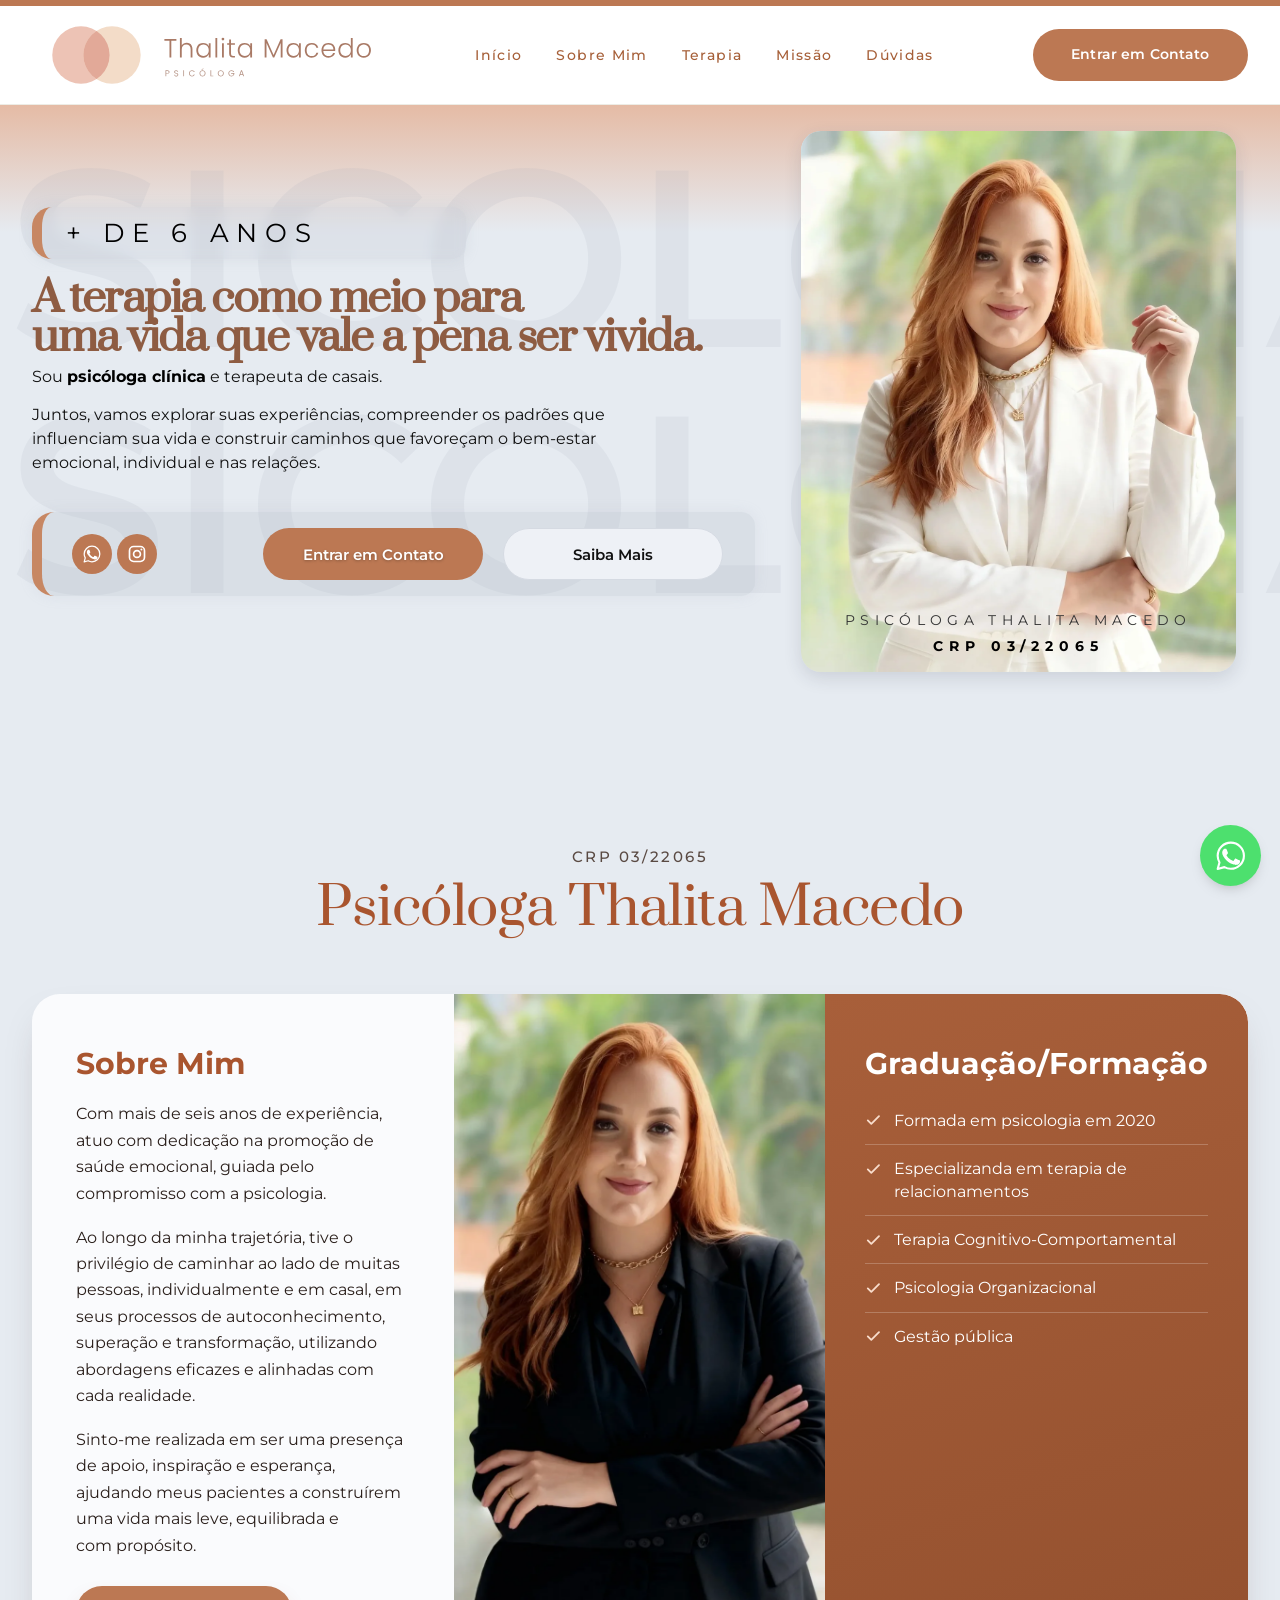
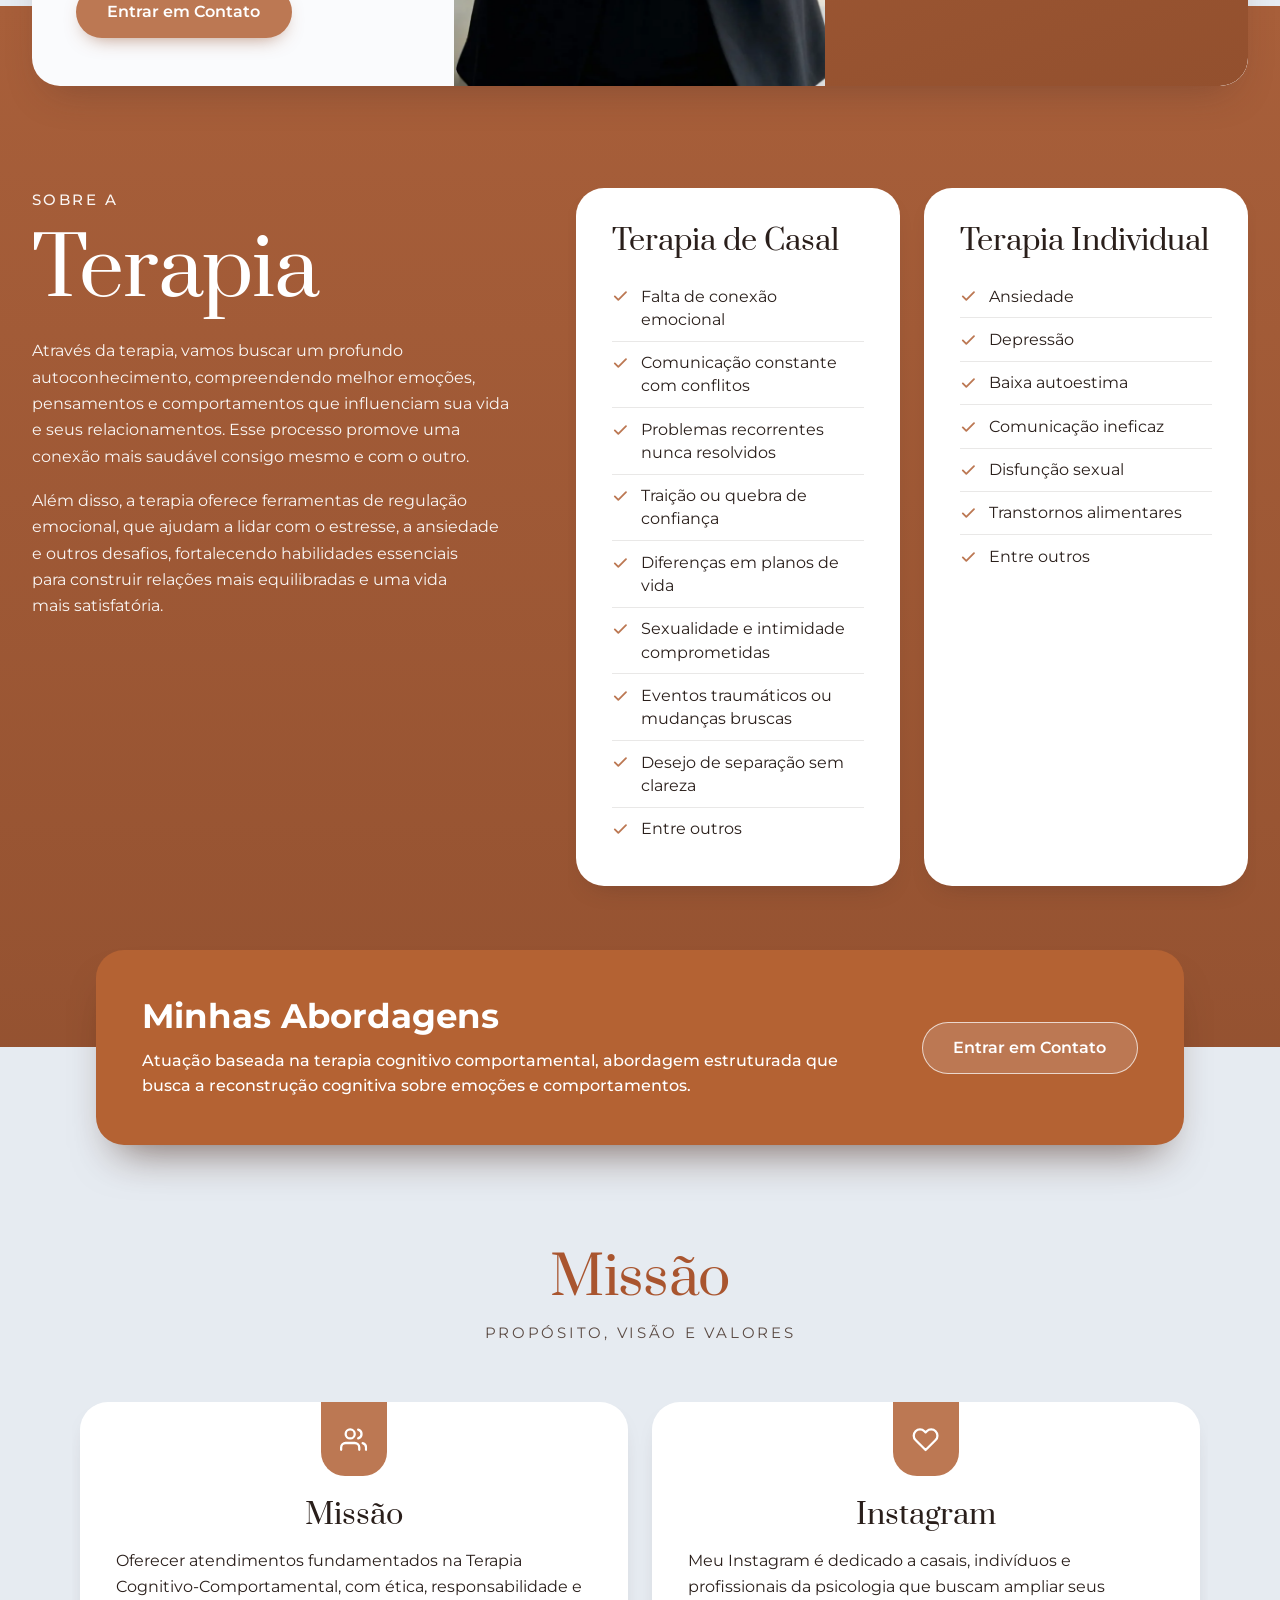
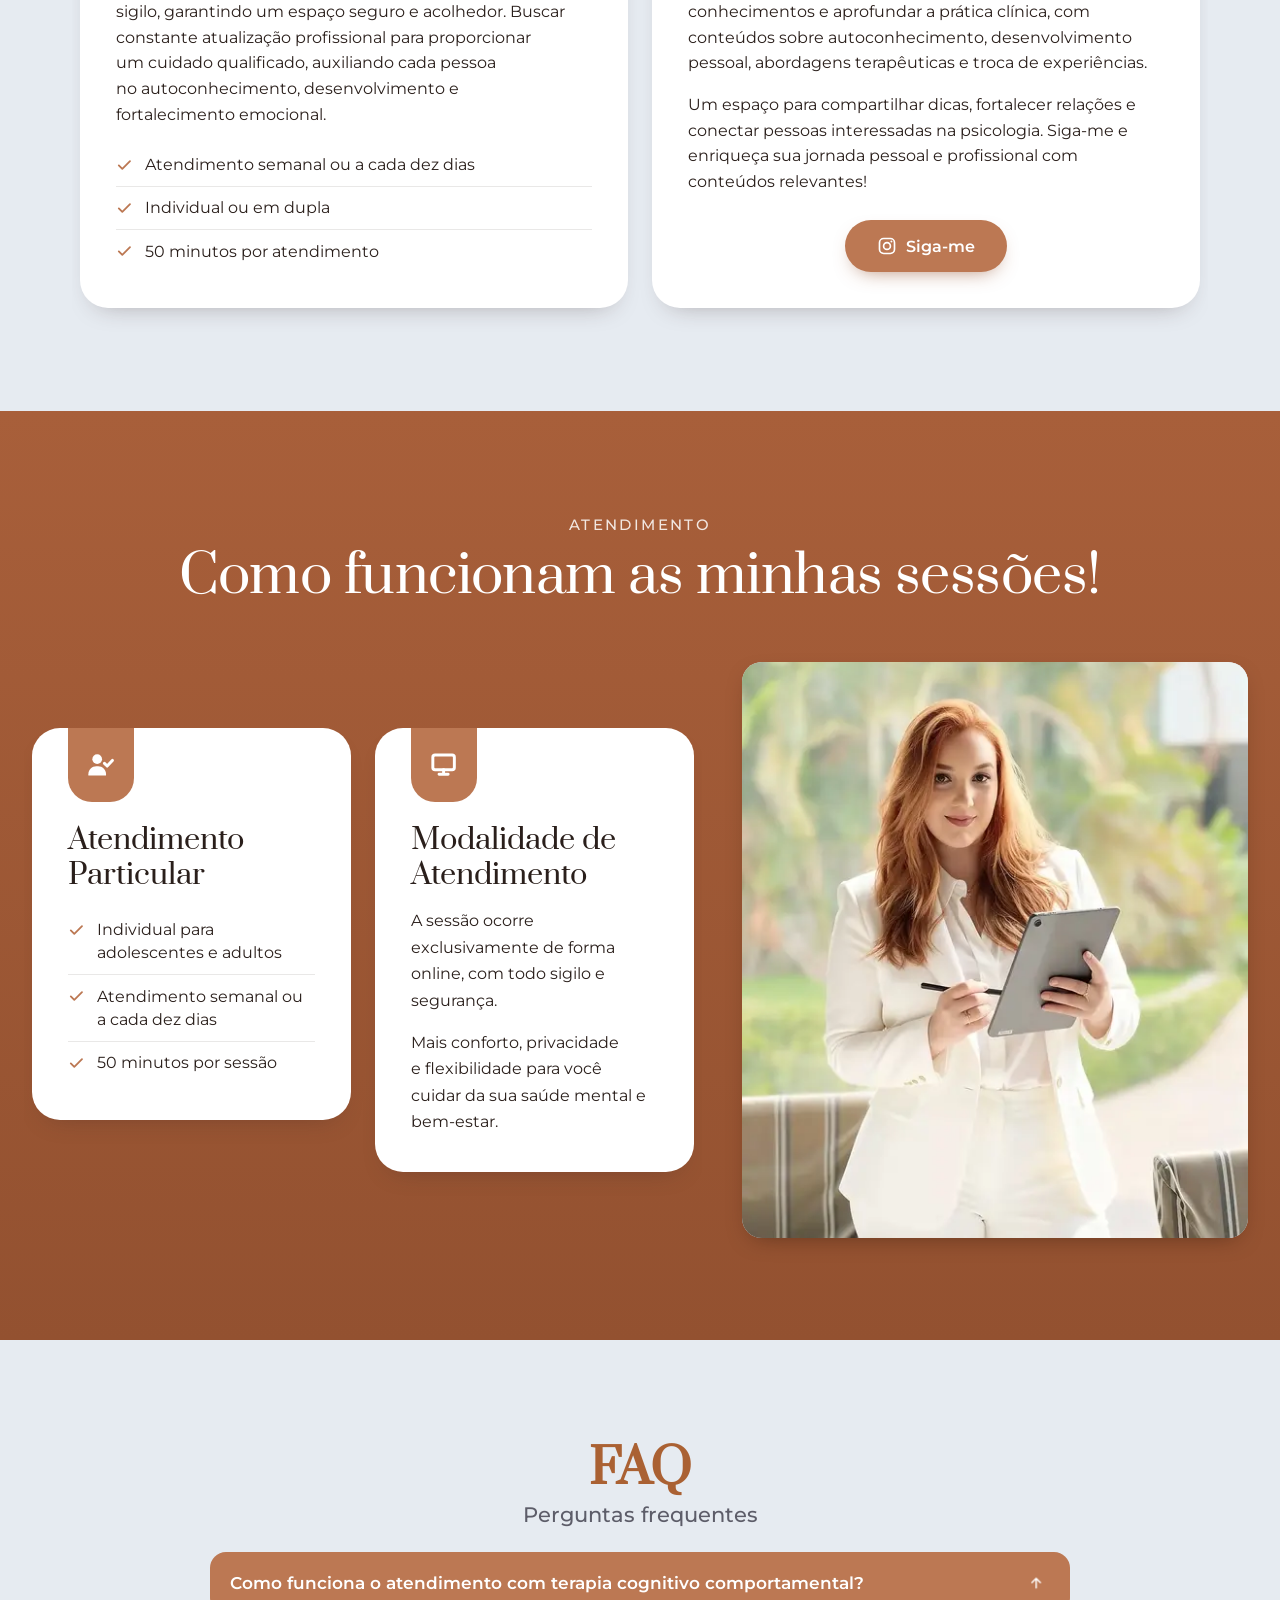
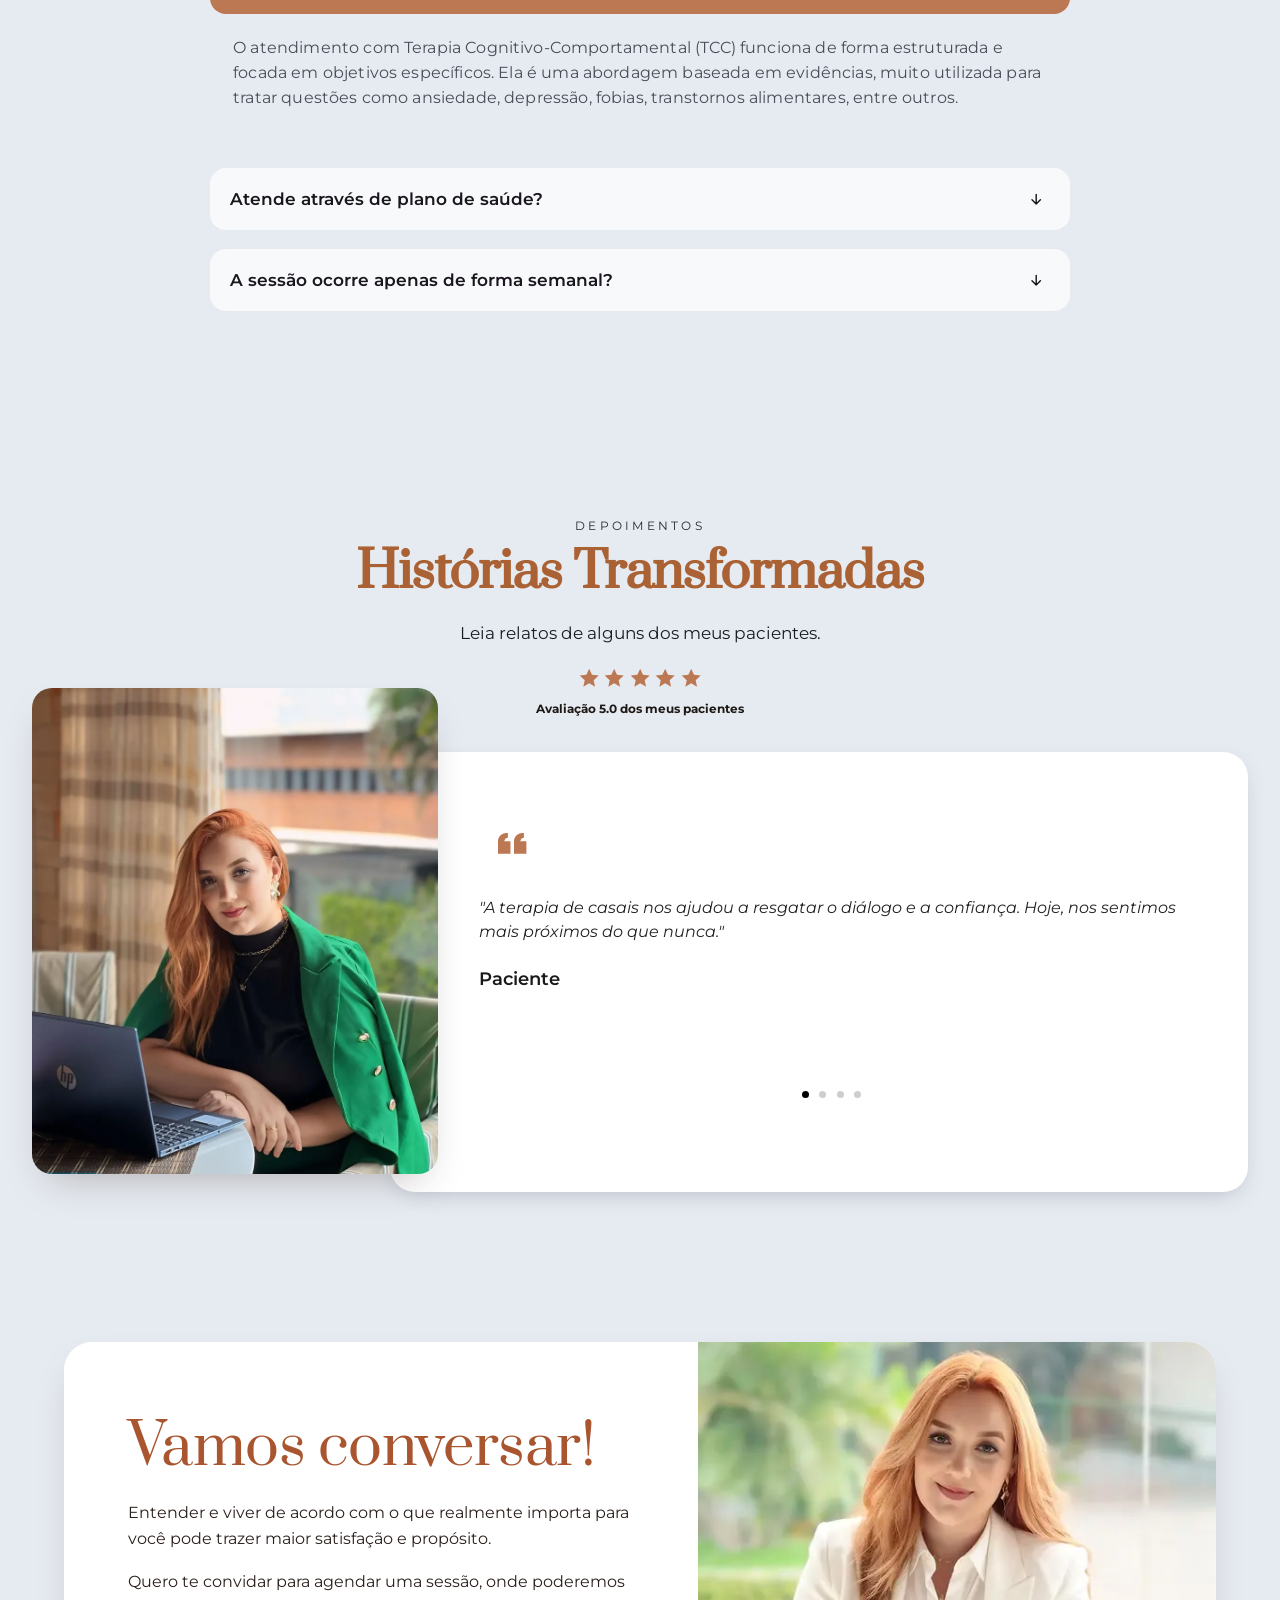
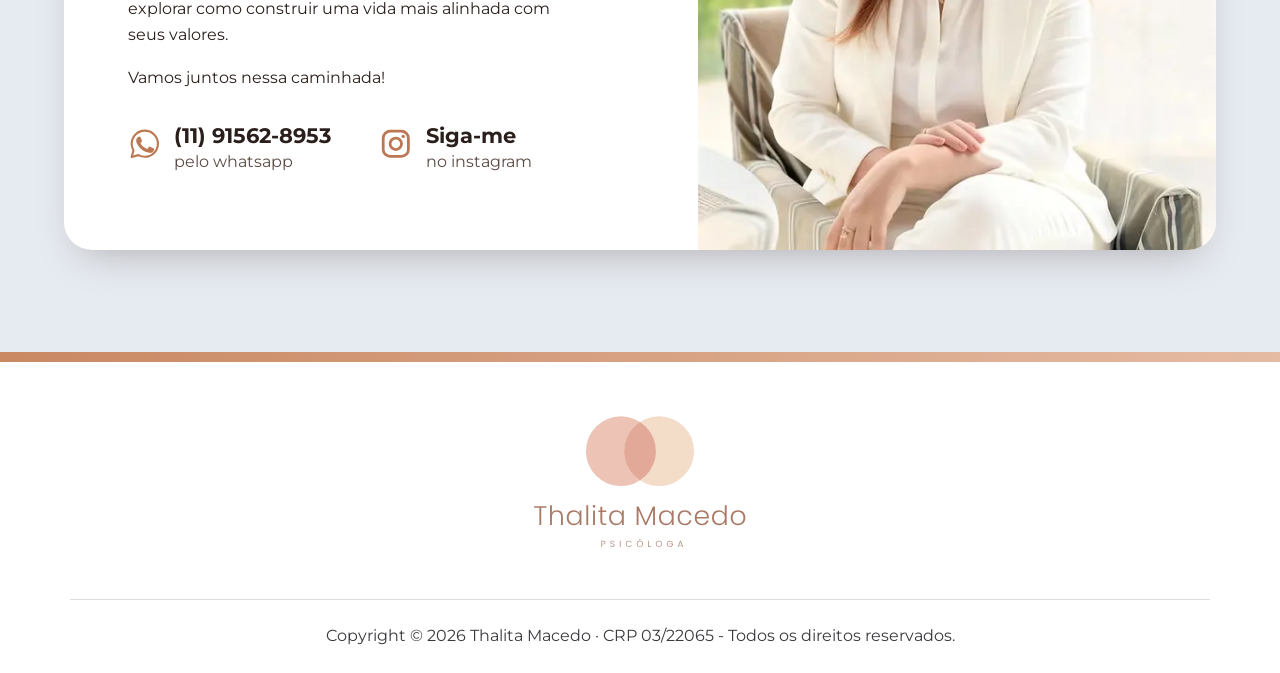
<file: terapia-de-casal/moema/index.html>
<!DOCTYPE html>
<html lang="pt-BR">
<head>
  <meta charset="UTF-8">
  <meta name="viewport" content="width=device-width, initial-scale=1, viewport-fit=cover">
  <title>Terapia de Casal Moema</title>
  <meta name="description" content="Terapia de casal para casais da região de Moema, em São Paulo, com a psicóloga Thalita Macedo (CRP 03/22065). Sessões online, sem deslocamento, baseadas em evidências.">
  <meta name="theme-color" content="#BC7853">
  <link rel="canonical" href="https://thalitamacedo.com.br/terapia-de-casal/moema/">
  <link rel="icon" href="/img/favicon.svg" type="image/svg+xml">
  <link rel="apple-touch-icon" href="/img/favicon.png">

  <meta property="og:type" content="website">
  <meta property="og:locale" content="pt_BR">
  <meta property="og:title" content="Terapia de Casal Moema | Psicóloga Thalita Macedo">
  <meta property="og:description" content="Terapia de casal para casais da região de Moema, em São Paulo, com a psicóloga Thalita Macedo (CRP 03/22065). Sessões online, sem deslocamento, baseadas em evidências.">
  <meta property="og:image" content="https://thalitamacedo.com.br/img/og-thalita.jpg">
  <meta property="og:image:width" content="1200">
  <meta property="og:image:height" content="630">
  <meta property="og:image:alt" content="Psicóloga Thalita Macedo, CRP 03/22065. Terapia de Casal Moema.">
  <meta property="og:site_name" content="Thalita Macedo · Psicóloga">
  <meta name="twitter:card" content="summary_large_image">
  <meta name="twitter:title" content="Terapia de Casal Moema | Psicóloga Thalita Macedo">
  <meta name="twitter:description" content="Terapia de casal para casais da região de Moema, em São Paulo, com a psicóloga Thalita Macedo (CRP 03/22065). Sessões online, sem deslocamento, baseadas em evidências.">
  <meta name="twitter:image" content="https://thalitamacedo.com.br/img/og-thalita.jpg">
  <meta property="og:url" content="https://thalitamacedo.com.br/terapia-de-casal/moema/">

  <link rel="preconnect" href="https://fonts.googleapis.com">
  <link rel="preconnect" href="https://fonts.gstatic.com" crossorigin>
  <link href="https://fonts.googleapis.com/css2?family=Montserrat:ital,wght@0,400;0,500;0,600;0,700;1,400&family=Prata&display=swap" rel="stylesheet">

  <link rel="stylesheet" href="/css/variables.css">
  <link rel="stylesheet" href="/css/base.css">
  <link rel="stylesheet" href="/css/components.css">
  <link rel="stylesheet" href="/css/sections.css">

  <script type="application/ld+json">
{
  "@context": "https://schema.org",
  "@graph": [
    {
      "@type": "WebSite",
      "@id": "https://thalitamacedo.com.br/#website",
      "url": "https://thalitamacedo.com.br/",
      "name": "Thalita Macedo | Terapia de Casal",
      "description": "Psicóloga clínica e terapeuta de casais. Atendimento online em terapia de casal e psicoterapia individual.",
      "inLanguage": "pt-BR",
      "publisher": {
        "@id": "https://thalitamacedo.com.br/#negocio"
      }
    },
    {
      "@type": "WebPage",
      "@id": "https://thalitamacedo.com.br/terapia-de-casal/moema/#webpage",
      "url": "https://thalitamacedo.com.br/terapia-de-casal/moema/",
      "name": "Terapia de Casal Moema",
      "headline": "Terapia de casal online para reconstruir o diálogo e fortalecer relacionamentos",
      "description": "Terapia de casal para casais da região de Moema, em São Paulo, com a psicóloga Thalita Macedo (CRP 03/22065). Sessões online, sem deslocamento, baseadas em evidências.",
      "isPartOf": {
        "@id": "https://thalitamacedo.com.br/#website"
      },
      "about": {
        "@id": "https://thalitamacedo.com.br/#thalita"
      },
      "mainEntity": {
        "@id": "https://thalitamacedo.com.br/#negocio"
      },
      "inLanguage": "pt-BR",
      "primaryImageOfPage": {
        "@type": "ImageObject",
        "url": "https://thalitamacedo.com.br/img/hero.webp",
        "contentUrl": "https://thalitamacedo.com.br/img/hero.webp",
        "width": 1400,
        "height": 1489,
        "caption": "Psicóloga Thalita Macedo, de blazer branco e braços cruzados, sorrindo"
      },
      "image": "https://thalitamacedo.com.br/img/hero.webp",
      "thumbnailUrl": "https://thalitamacedo.com.br/img/hero.webp",
      "breadcrumb": {
        "@id": "https://thalitamacedo.com.br/terapia-de-casal/moema/#breadcrumb"
      }
    },
    {
      "@type": "ProfessionalService",
      "@id": "https://thalitamacedo.com.br/#negocio",
      "name": "Thalita Macedo | Psicóloga",
      "description": "Psicóloga clínica e terapeuta de casais. Terapia de casal online para casais da região de Moema, em São Paulo, com abordagem cognitivo-comportamental.",
      "url": "https://thalitamacedo.com.br/",
      "image": "https://thalitamacedo.com.br/img/og-thalita.jpg",
      "logo": "https://thalitamacedo.com.br/img/logo-cabecalho.png",
      "telephone": "+55-11-91562-8953",
      "areaServed": [
        {
          "@type": "AdministrativeArea",
          "name": "Moema",
          "geo": {
            "@type": "GeoCoordinates",
            "latitude": -23.601,
            "longitude": -46.665
          },
          "containedInPlace": {
            "@type": "City",
            "name": "São Paulo",
            "containedInPlace": {
              "@type": "AdministrativeArea",
              "name": "Estado de São Paulo"
            }
          }
        },
        {
          "@type": "AdministrativeArea",
          "name": "Estado de São Paulo",
          "containedInPlace": {
            "@type": "Country",
            "name": "Brasil"
          }
        },
        {
          "@type": "Country",
          "name": "Brasil"
        }
      ],
      "contactPoint": {
        "@type": "ContactPoint",
        "telephone": "+55-11-91562-8953",
        "contactType": "agendamento",
        "availableLanguage": "pt-BR"
      },
      "knowsAbout": [
        "Terapia de casal",
        "Psicoterapia individual",
        "Terapia Cognitivo-Comportamental",
        "Ansiedade",
        "Depressão",
        "Baixa autoestima",
        "Transtornos alimentares",
        "terapia de casal online",
        "psicólogo para casal",
        "psicóloga de casal",
        "terapia para casais",
        "terapeuta de casal",
        "psicoterapia de casal",
        "psicólogo de relacionamento",
        "psicóloga de relacionamento",
        "terapia matrimonial",
        "terapia conjugal",
        "psicóloga para casais",
        "consulta terapia de casal",
        "atendimento psicológico para casais",
        "terapia de casal em São Paulo",
        "terapia de casal perto de mim",
        "psicóloga de casal perto de mim",
        "psicóloga perto de mim",
        "psicóloga de casal em São Paulo",
        "terapia de casal Moema",
        "psicóloga de casal Moema"
      ],
      "sameAs": [
        "https://www.instagram.com/thalitamacedopsi/"
      ],
      "founder": {
        "@id": "https://thalitamacedo.com.br/#thalita"
      },
      "hasOfferCatalog": {
        "@type": "OfferCatalog",
        "name": "Serviços de Psicologia",
        "itemListElement": [
          {
            "@type": "Offer",
            "itemOffered": {
              "@id": "https://thalitamacedo.com.br/#terapia-casal"
            }
          },
          {
            "@type": "Offer",
            "itemOffered": {
              "@id": "https://thalitamacedo.com.br/#psicoterapia-individual"
            }
          }
        ]
      }
    },
    {
      "@type": "Person",
      "@id": "https://thalitamacedo.com.br/#thalita",
      "name": "Thalita Macedo",
      "jobTitle": "Psicóloga clínica e terapeuta de casais",
      "description": "Psicóloga clínica com atuação em terapia de casal e terapia cognitivo-comportamental. Atende casais da região de Moema, em São Paulo, de forma online.",
      "image": "https://thalitamacedo.com.br/img/hero.webp",
      "url": "https://thalitamacedo.com.br/",
      "mainEntityOfPage": {
        "@id": "https://thalitamacedo.com.br/#webpage"
      },
      "identifier": {
        "@type": "PropertyValue",
        "propertyID": "CRP",
        "value": "03/22065"
      },
      "hasCredential": {
        "@type": "EducationalOccupationalCredential",
        "credentialCategory": "Registro profissional",
        "name": "CRP 03/22065",
        "recognizedBy": {
          "@type": "Organization",
          "name": "Conselho Regional de Psicologia da 3ª Região (CRP-03)"
        }
      },
      "knowsAbout": [
        "Terapia de casal",
        "Psicoterapia individual",
        "Terapia Cognitivo-Comportamental",
        "Ansiedade",
        "Depressão",
        "Baixa autoestima",
        "Transtornos alimentares",
        "terapia de casal online",
        "psicólogo para casal",
        "psicóloga de casal",
        "terapia para casais",
        "terapeuta de casal",
        "psicoterapia de casal",
        "psicólogo de relacionamento",
        "psicóloga de relacionamento",
        "terapia matrimonial",
        "terapia conjugal",
        "psicóloga para casais",
        "consulta terapia de casal",
        "atendimento psicológico para casais",
        "terapia de casal em São Paulo",
        "terapia de casal perto de mim",
        "psicóloga de casal perto de mim",
        "psicóloga perto de mim",
        "psicóloga de casal em São Paulo",
        "terapia de casal Moema",
        "psicóloga de casal Moema"
      ],
      "sameAs": [
        "https://www.instagram.com/thalitamacedopsi/"
      ],
      "worksFor": {
        "@id": "https://thalitamacedo.com.br/#negocio"
      }
    },
    {
      "@type": "Service",
      "@id": "https://thalitamacedo.com.br/#terapia-casal",
      "name": "Terapia de Casal Online Moema",
      "serviceType": "Psicoterapia de casal",
      "description": "Atendimento psicológico online para casais que desejam melhorar o diálogo, fortalecer a conexão e trabalhar dificuldades no relacionamento. Atende casais da região de Moema, em São Paulo, de forma online.",
      "provider": {
        "@id": "https://thalitamacedo.com.br/#negocio"
      },
      "areaServed": [
        {
          "@type": "AdministrativeArea",
          "name": "Moema",
          "geo": {
            "@type": "GeoCoordinates",
            "latitude": -23.601,
            "longitude": -46.665
          },
          "containedInPlace": {
            "@type": "City",
            "name": "São Paulo",
            "containedInPlace": {
              "@type": "AdministrativeArea",
              "name": "Estado de São Paulo"
            }
          }
        },
        {
          "@type": "AdministrativeArea",
          "name": "Estado de São Paulo",
          "containedInPlace": {
            "@type": "Country",
            "name": "Brasil"
          }
        },
        {
          "@type": "Country",
          "name": "Brasil"
        }
      ]
    },
    {
      "@type": "Service",
      "@id": "https://thalitamacedo.com.br/#psicoterapia-individual",
      "name": "Psicoterapia Individual Online",
      "serviceType": "Psicoterapia individual",
      "description": "Atendimento psicológico individual online, com abordagem cognitivo-comportamental.",
      "provider": {
        "@id": "https://thalitamacedo.com.br/#negocio"
      },
      "areaServed": {
        "@type": "Country",
        "name": "Brasil"
      }
    },
    {
      "@type": "BreadcrumbList",
      "@id": "https://thalitamacedo.com.br/terapia-de-casal/moema/#breadcrumb",
      "itemListElement": [
        {
          "@type": "ListItem",
          "position": 1,
          "name": "Início",
          "item": "https://thalitamacedo.com.br/"
        },
        {
          "@type": "ListItem",
          "position": 2,
          "name": "Terapia de Casal",
          "item": "https://thalitamacedo.com.br/terapia-de-casal/"
        },
        {
          "@type": "ListItem",
          "position": 3,
          "name": "Terapia de Casal Moema",
          "item": "https://thalitamacedo.com.br/terapia-de-casal/moema/"
        }
      ]
    }
  ]
}
  </script>
</head>
<body>

<!-- Ícones (sprite SVG) -->
<svg width="0" height="0" style="position:absolute" aria-hidden="true" focusable="false">
  <defs>
    <symbol id="i-check" viewBox="0 0 24 24"><path d="M20 6 9 17l-5-5" fill="none" stroke="currentColor" stroke-linecap="round" stroke-linejoin="round"/></symbol>
    <symbol id="i-chev-l" viewBox="0 0 24 24"><path d="M15 18l-6-6 6-6" fill="none" stroke="currentColor" stroke-width="2.4" stroke-linecap="round" stroke-linejoin="round"/></symbol>
    <symbol id="i-chev-r" viewBox="0 0 24 24"><path d="M9 18l6-6-6-6" fill="none" stroke="currentColor" stroke-width="2.4" stroke-linecap="round" stroke-linejoin="round"/></symbol>
    <symbol id="i-arrow-d" viewBox="0 0 24 24"><path d="M12 4v16M5 13l7 7 7-7" fill="none" stroke="currentColor" stroke-width="2.4" stroke-linecap="round" stroke-linejoin="round"/></symbol>
    <symbol id="i-chev-d" viewBox="0 0 24 24"><path d="M6 9l6 6 6-6" fill="none" stroke="currentColor" stroke-width="2.4" stroke-linecap="round" stroke-linejoin="round"/></symbol>
    <symbol id="i-up" viewBox="0 0 24 24"><path d="M18 15l-6-6-6 6" fill="none" stroke="currentColor" stroke-width="2.6" stroke-linecap="round" stroke-linejoin="round"/></symbol>
    <symbol id="i-menu" viewBox="0 0 24 24"><path d="M3 5.5h18M3 12h18M3 18.5h18" fill="none" stroke="currentColor" stroke-width="3.2" stroke-linecap="round"/></symbol>
    <symbol id="i-close" viewBox="0 0 24 24"><path d="M18 6 6 18M6 6l12 12" fill="none" stroke="currentColor" stroke-width="2.2" stroke-linecap="round"/></symbol>
    <symbol id="i-wa" viewBox="0 0 32 32"><path fill="none" stroke="currentColor" stroke-width="2" stroke-linejoin="round" d="M16 3.5C9.1 3.5 3.5 9.1 3.5 16c0 2.3.6 4.4 1.7 6.3L3.5 28.5l6.4-1.7c1.8 1 3.9 1.6 6.1 1.6 6.9 0 12.5-5.6 12.5-12.5S22.9 3.5 16 3.5z"/><path fill="currentColor" d="M12 9.8c-.3-.6-.6-.6-.9-.6h-.8c-.3 0-.7.1-1.1.5-.4.4-1.4 1.4-1.4 3.4s1.5 3.9 1.7 4.2c.2.3 2.9 4.6 7.2 6.3 3.5 1.4 4.3 1.1 5 1 .8-.1 2.5-1 2.8-2 .4-1 .4-1.8.2-2-.1-.2-.4-.3-.8-.5-.4-.2-2.5-1.2-2.9-1.4-.4-.1-.7-.2-1 .2-.3.4-1.1 1.4-1.3 1.7-.2.3-.5.3-.9.1-.4-.2-1.8-.7-3.4-2.1-1.3-1.1-2.1-2.5-2.4-2.9-.2-.4 0-.6.2-.8l.6-.7c.2-.2.3-.4.4-.7.1-.3.1-.5 0-.7-.1-.2-.9-2.3-1.3-3.1z"/></symbol>
    <symbol id="i-ig" viewBox="0 0 24 24"><rect x="3" y="3" width="18" height="18" rx="5" fill="none" stroke="currentColor" stroke-width="2"/><circle cx="12" cy="12" r="4.1" fill="none" stroke="currentColor" stroke-width="2"/><circle cx="17.3" cy="6.7" r="1.2" fill="currentColor"/></symbol>
    <symbol id="i-send" viewBox="0 0 24 24"><path d="M22 2 11 13M22 2l-7 20-4-9-9-4 20-7z" fill="none" stroke="currentColor" stroke-width="2" stroke-linecap="round" stroke-linejoin="round"/></symbol>
    <symbol id="i-users" viewBox="0 0 24 24"><g fill="none" stroke="currentColor" stroke-width="2" stroke-linecap="round" stroke-linejoin="round"><path d="M17 21v-2a4 4 0 0 0-4-4H5a4 4 0 0 0-4 4v2"/><circle cx="9" cy="7" r="4"/><path d="M23 21v-2a4 4 0 0 0-3-3.87M16 3.13a4 4 0 0 1 0 7.75"/></g></symbol>
    <symbol id="i-heart" viewBox="0 0 24 24"><path d="M20.84 4.61a5.5 5.5 0 0 0-7.78 0L12 5.67l-1.06-1.06a5.5 5.5 0 0 0-7.78 7.78l1.06 1.06L12 21.23l7.78-7.78 1.06-1.06a5.5 5.5 0 0 0 0-7.78z" fill="none" stroke="currentColor" stroke-width="2" stroke-linejoin="round"/></symbol>
    <symbol id="i-usercheck" viewBox="0 0 24 24"><g fill="currentColor"><circle cx="9" cy="7.2" r="4.3"/><path d="M1.2 21.6v-1.1c0-3.9 3.2-7 7.1-7h1.4c3.9 0 7.1 3.1 7.1 7v1.1z"/></g><path d="M15.4 10.9l2.4 2.4 4.6-5" fill="none" stroke="currentColor" stroke-width="2.6" stroke-linecap="round" stroke-linejoin="round"/></symbol>
    <symbol id="i-monitor" viewBox="0 0 24 24"><g fill="none" stroke="currentColor" stroke-width="2.6" stroke-linecap="round" stroke-linejoin="round"><rect x="2.5" y="3.5" width="19" height="13" rx="2"/><path d="M8 20.5h8M12 16.5v4"/></g></symbol>
    <symbol id="i-star" viewBox="0 0 24 24"><path d="M12 1.8l3 6.6 7.2.8-5.4 4.9 1.5 7.1L12 17.5l-6.3 3.7 1.5-7.1L1.8 9.2 9 8.4z" fill="currentColor"/></symbol>
    <symbol id="i-quote" viewBox="2 4.3 18 14.4"><path d="M7.2 5C4.3 5 2 7.3 2 10.2V18h7.8v-7.8H6c0-1.2 1-2.2 2.2-2.2V5zm10 0c-2.9 0-5.2 2.3-5.2 5.2V18h7.8v-7.8H16c0-1.2 1-2.2 2.2-2.2V5z" fill="currentColor"/></symbol>
  </defs>
</svg>

<a class="skip-link" href="#conteudo">Pular para o conteúdo</a>

<!-- ============ CABEÇALHO ============ -->
<header class="site-header" id="inicio">
  <div class="site-header__bar container">
    <a class="site-header__logo" href="#inicio" aria-label="Thalita Macedo, psicóloga. Ir para o início">
      <img src="/img/logo-cabecalho.svg" width="799" height="156" alt="Thalita Macedo, Psicóloga CRP 03/22065">
    </a>

    <nav class="nav" id="menu" aria-label="Principal">
      <ul class="nav__list">
        <li><a href="#inicio" data-nav>Início</a></li>
        <li><a href="#sobre" data-nav>Sobre Mim</a></li>
        <li><a href="#terapia" data-nav>Terapia</a></li>
        <li><a href="#missao" data-nav>Missão</a></li>
        <li><a href="#duvidas" data-nav>Dúvidas</a></li>
      </ul>
    </nav>

    <a class="site-header__cta" href="https://api.whatsapp.com/send?phone=5511915628953&amp;text=Ol%C3%A1%2C+Thalita.+Eu+gostaria+de+saber+mais+sobre+a+terapia%2C+por+favor." target="_blank" rel="noopener">Entrar em Contato</a>

    <button class="burger" type="button" aria-controls="menu" aria-expanded="false" aria-label="Abrir menu">
      <svg class="icon burger__open" aria-hidden="true"><use href="#i-menu"/></svg>
      <svg class="icon burger__close" aria-hidden="true"><use href="#i-close"/></svg>
    </button>
  </div>
</header>

<main id="conteudo">

<!-- ============ HERO ============ -->
<section class="hero" aria-labelledby="hero-titulo">
  <div class="hero__watermark" aria-hidden="true"><span>PSICOLOGIA</span><span>PSICOLOGIA</span></div>

  <div class="container hero__grid">
    <div class="hero__text">
      <p class="hero__years reveal" style="--d:0ms">+ de 6 anos</p>
      <h1 id="hero-titulo" class="hero__title reveal" style="--d:80ms">A terapia como meio<br class="br-m"> para<br class="br-wide"> uma vida que vale a<br class="br-m"> pena ser vivida.</h1>
      <p class="hero__lead reveal" style="--d:160ms">Sou <strong>psicóloga clínica</strong> e terapeuta de casais.</p>
      <p class="hero__lead reveal" style="--d:220ms">Juntos, vamos explorar suas experiências, compreender os padrões que influenciam sua vida e construir caminhos que favoreçam o bem-estar emocional, individual e nas relações.</p>

      <div class="hero__bar reveal" style="--d:300ms">
        <ul class="hero__social" aria-label="Redes sociais">
          <li><a href="https://api.whatsapp.com/send?phone=5511915628953&amp;text=Ol%C3%A1%2C+Thalita.+Eu+gostaria+de+saber+mais+sobre+a+terapia%2C+por+favor." target="_blank" rel="noopener" aria-label="WhatsApp"><svg class="icon" aria-hidden="true"><use href="#i-wa"/></svg></a></li>
          <li><a href="https://www.instagram.com/thalitamacedopsi/" target="_blank" rel="noopener" aria-label="Instagram"><svg class="icon" aria-hidden="true"><use href="#i-ig"/></svg></a></li>
        </ul>
        <div class="hero__btns">
          <a class="hero-btn hero-btn--primary" href="https://api.whatsapp.com/send?phone=5511915628953&amp;text=Ol%C3%A1%2C+Thalita.+Eu+gostaria+de+saber+mais+sobre+a+terapia%2C+por+favor." target="_blank" rel="noopener">Entrar em Contato</a>
          <a class="hero-btn hero-btn--light" href="#terapia">Saiba Mais</a>
        </div>
      </div>
    </div>

    <figure class="hero__photo reveal" style="--d:160ms">
      <img src="/img/hero.webp" width="1400" height="1489" fetchpriority="high" alt="Psicóloga Thalita Macedo, de blazer branco e braços cruzados, sorrindo. Terapia de casal online, região de Moema">
      <figcaption class="hero__caption"><span>Psicóloga Thalita Macedo</span><strong>CRP 03/22065</strong></figcaption>
    </figure>
  </div>
</section>

<!-- ============ SOBRE MIM ============ -->
<section class="about" id="sobre" aria-labelledby="sobre-titulo">
  <div class="container about__head-wrap">
    <header class="section-head">
      <p class="eyebrow">CRP 03/22065</p>
      <h2 id="sobre-titulo" class="h2">Psicóloga Thalita Macedo</h2>
    </header>

  </div>

  <div class="about-wrap">
    <div class="container">
      <div class="about-card">
        <div class="about-card__text">
          <h3 class="about-card__label">Sobre Mim</h3>
          <p>Com mais de seis anos de experiência, atuo com dedicação na promoção de saúde emocional, guiada pelo compromisso com a psicologia.</p>
          <p>Ao longo da minha trajetória, tive o privilégio de caminhar ao lado de muitas pessoas, individualmente e em casal, em seus processos de autoconhecimento, superação e transformação, utilizando abordagens eficazes e alinhadas com cada realidade.</p>
          <p>Sinto-me realizada em ser uma presença de apoio, inspiração e esperança, ajudando meus pacientes a construírem uma vida mais leve, equilibrada e com propósito.</p>
          <a class="btn btn--primary" href="https://api.whatsapp.com/send?phone=5511915628953&amp;text=Ol%C3%A1%2C+Thalita.+Eu+gostaria+de+saber+mais+sobre+a+terapia%2C+por+favor." target="_blank" rel="noopener">Entrar em Contato</a>
        </div>
        <figure class="about-card__photo">
          <img src="/img/sobre.webp" width="1100" height="1470" loading="lazy" alt="Thalita Macedo, de blazer escuro e braços cruzados, sorrindo. Psicóloga de casal, região de Moema">
        </figure>
        <div class="about-card__cred on-dark">
          <h3 class="about-card__cred-title">Graduação/Formação</h3>
          <ul class="credentials__list">
            <li><svg class="icon" aria-hidden="true"><use href="#i-check"/></svg>Formada em psicologia em 2020</li>
            <li><svg class="icon" aria-hidden="true"><use href="#i-check"/></svg>Especializanda em terapia de relacionamentos</li>
            <li><svg class="icon" aria-hidden="true"><use href="#i-check"/></svg>Terapia Cognitivo-Comportamental</li>
            <li><svg class="icon" aria-hidden="true"><use href="#i-check"/></svg>Psicologia Organizacional</li>
            <li><svg class="icon" aria-hidden="true"><use href="#i-check"/></svg>Gestão pública</li>
          </ul>
        </div>
      </div>
    </div>
  </div>
</section>

<!-- ============ TERAPIA ============ -->
<section class="psico on-dark" id="terapia" aria-labelledby="psico-titulo">
  <div class="container psico__grid section">
    <div class="psico__intro">
      <p class="eyebrow eyebrow--light">Sobre a</p>
      <h2 id="psico-titulo" class="h2 h2--xl">Terapia</h2>
      <p>Através da terapia, vamos buscar um profundo autoconhecimento, compreendendo melhor emoções, pensamentos e comportamentos que influenciam sua vida e seus relacionamentos. Esse processo promove uma conexão mais saudável consigo mesmo e com o outro.</p>
      <p>Além disso, a terapia oferece ferramentas de regulação emocional, que ajudam a lidar com o estresse, a ansiedade e outros desafios, fortalecendo habilidades essenciais para construir relações mais equilibradas e uma vida mais satisfatória.</p>
    </div>

    <div class="carousel" data-carousel data-per="2" role="region" aria-roledescription="carrossel" aria-label="Transtornos e demandas atendidos">
      <div class="carousel__viewport" tabindex="0">
        <div class="carousel__track">
          <article class="carousel__slide card card--list" aria-roledescription="slide" aria-label="1 de 2">
            <h3 class="card__title">Terapia de Casal</h3>
            <ul class="checklist">
              <li><svg class="icon" aria-hidden="true"><use href="#i-check"/></svg>Falta de conexão emocional</li>
              <li><svg class="icon" aria-hidden="true"><use href="#i-check"/></svg>Comunicação constante com conflitos</li>
              <li><svg class="icon" aria-hidden="true"><use href="#i-check"/></svg>Problemas recorrentes nunca resolvidos</li>
              <li><svg class="icon" aria-hidden="true"><use href="#i-check"/></svg>Traição ou quebra de confiança</li>
              <li><svg class="icon" aria-hidden="true"><use href="#i-check"/></svg>Diferenças em planos de vida</li>
              <li><svg class="icon" aria-hidden="true"><use href="#i-check"/></svg>Sexualidade e intimidade comprometidas</li>
              <li><svg class="icon" aria-hidden="true"><use href="#i-check"/></svg>Eventos traumáticos ou mudanças bruscas</li>
              <li><svg class="icon" aria-hidden="true"><use href="#i-check"/></svg>Desejo de separação sem clareza</li>
              <li><svg class="icon" aria-hidden="true"><use href="#i-check"/></svg>Entre outros</li>
            </ul>
          </article>
          <article class="carousel__slide card card--list" aria-roledescription="slide" aria-label="2 de 2">
            <h3 class="card__title">Terapia Individual</h3>
            <ul class="checklist">
              <li><svg class="icon" aria-hidden="true"><use href="#i-check"/></svg>Ansiedade</li>
              <li><svg class="icon" aria-hidden="true"><use href="#i-check"/></svg>Depressão</li>
              <li><svg class="icon" aria-hidden="true"><use href="#i-check"/></svg>Baixa autoestima</li>
              <li><svg class="icon" aria-hidden="true"><use href="#i-check"/></svg>Comunicação ineficaz</li>
              <li><svg class="icon" aria-hidden="true"><use href="#i-check"/></svg>Disfunção sexual</li>
              <li><svg class="icon" aria-hidden="true"><use href="#i-check"/></svg>Transtornos alimentares</li>
              <li><svg class="icon" aria-hidden="true"><use href="#i-check"/></svg>Entre outros</li>
            </ul>
          </article>
        </div>
      </div>
      <div class="carousel__controls">
        <button class="carousel__btn" type="button" data-prev aria-label="Slide anterior"><svg class="icon" aria-hidden="true"><use href="#i-chev-l"/></svg></button>
        <div class="carousel__dots" role="group" aria-label="Escolher slide"></div>
        <button class="carousel__btn" type="button" data-next aria-label="Próximo slide"><svg class="icon" aria-hidden="true"><use href="#i-chev-r"/></svg></button>
      </div>
    </div>
  </div>

  <div class="approach-wrap">
    <div class="container">
      <aside class="approach" aria-labelledby="abordagens-titulo">
        <div class="approach__text">
          <h3 id="abordagens-titulo" class="approach__title">Minhas Abordagens</h3>
          <p>Atuação baseada na terapia cognitivo comportamental, abordagem estruturada que busca a reconstrução cognitiva sobre emoções e comportamentos.</p>
        </div>
        <a class="btn btn--ghost" href="https://api.whatsapp.com/send?phone=5511915628953&amp;text=Ol%C3%A1%2C+Thalita.+Eu+gostaria+de+saber+mais+sobre+a+terapia%2C+por+favor." target="_blank" rel="noopener">Entrar em Contato</a>
      </aside>
    </div>
  </div>
</section>

<!-- ============ ATENDIMENTO DIRECIONADO ============ -->
<section class="direct section" id="missao" aria-labelledby="direcionado-titulo">
  <div class="container">
    <header class="section-head">
      <h2 id="direcionado-titulo" class="h2">Missão</h2>
      <p class="section-head__sub">PROPÓSITO, VISÃO E VALORES</p>
    </header>

    <div class="carousel carousel--wide" data-carousel data-per="2" role="region" aria-roledescription="carrossel" aria-label="Atendimento para profissionais">
      <div class="carousel__viewport" tabindex="0">
        <div class="carousel__track">
          <article class="carousel__slide card card--icon" aria-roledescription="slide" aria-label="1 de 2">
            <span class="icon-arch" aria-hidden="true"><svg class="icon"><use href="#i-users"/></svg></span>
            <h3 class="card__title card__title--center">Missão</h3>
            <p>Oferecer atendimentos fundamentados na Terapia Cognitivo-Comportamental, com ética, responsabilidade e sigilo, garantindo um espaço seguro e acolhedor. Buscar constante atualização profissional para proporcionar um cuidado qualificado, auxiliando cada pessoa no autoconhecimento, desenvolvimento e fortalecimento emocional.</p>
            <ul class="checklist">
              <li><svg class="icon" aria-hidden="true"><use href="#i-check"/></svg>Atendimento semanal ou a cada dez dias</li>
              <li><svg class="icon" aria-hidden="true"><use href="#i-check"/></svg>Individual ou em dupla</li>
              <li><svg class="icon" aria-hidden="true"><use href="#i-check"/></svg>50 minutos por atendimento</li>
            </ul>
          </article>
          <article class="carousel__slide card card--icon" aria-roledescription="slide" aria-label="2 de 2">
            <span class="icon-arch" aria-hidden="true"><svg class="icon"><use href="#i-heart"/></svg></span>
            <h3 class="card__title card__title--center">Instagram</h3>
            <p>Meu Instagram é dedicado a casais, indivíduos e profissionais da psicologia que buscam ampliar seus conhecimentos e aprofundar a prática clínica, com conteúdos sobre autoconhecimento, desenvolvimento pessoal, abordagens terapêuticas e troca de experiências.</p>
            <p>Um espaço para compartilhar dicas, fortalecer relações e conectar pessoas interessadas na psicologia. Siga-me e enriqueça sua jornada pessoal e profissional com conteúdos relevantes!</p>
            <a class="btn btn--primary card__cta" href="https://www.instagram.com/thalitamacedopsi/" target="_blank" rel="noopener"><svg class="icon" aria-hidden="true"><use href="#i-ig"/></svg>Siga-me</a>
          </article>
        </div>
      </div>
      <div class="carousel__controls">
        <button class="carousel__btn" type="button" data-prev aria-label="Slide anterior"><svg class="icon" aria-hidden="true"><use href="#i-chev-l"/></svg></button>
        <div class="carousel__dots" role="group" aria-label="Escolher slide"></div>
        <button class="carousel__btn" type="button" data-next aria-label="Próximo slide"><svg class="icon" aria-hidden="true"><use href="#i-chev-r"/></svg></button>
      </div>
    </div>
  </div>
</section>

<!-- ============ COMO FUNCIONAM AS SESSÕES ============ -->
<section class="sessions on-dark section" id="atendimento" aria-labelledby="sessoes-titulo">
  <div class="container">
    <header class="section-head section-head--light">
      <p class="eyebrow eyebrow--light">Atendimento</p>
      <h2 id="sessoes-titulo" class="h2">Como funcionam as minhas sessões!</h2>
    </header>

    <div class="sessions__grid">
      <div class="carousel carousel--sessions" data-carousel data-per="2" role="region" aria-roledescription="carrossel" aria-label="Formato das sessões">
        <div class="carousel__viewport" tabindex="0">
          <div class="carousel__track">
            <article class="carousel__slide card card--icon card--left" aria-roledescription="slide" aria-label="1 de 2">
              <span class="icon-arch" aria-hidden="true"><svg class="icon"><use href="#i-usercheck"/></svg></span>
              <h3 class="card__title">Atendimento Particular</h3>
              <ul class="checklist">
                <li><svg class="icon" aria-hidden="true"><use href="#i-check"/></svg>Individual para adolescentes e adultos</li>
                <li><svg class="icon" aria-hidden="true"><use href="#i-check"/></svg>Atendimento semanal ou a cada dez dias</li>
                <li><svg class="icon" aria-hidden="true"><use href="#i-check"/></svg>50 minutos por sessão</li>
              </ul>
            </article>
            <article class="carousel__slide card card--icon card--left" aria-roledescription="slide" aria-label="2 de 2">
              <span class="icon-arch" aria-hidden="true"><svg class="icon"><use href="#i-monitor"/></svg></span>
              <h3 class="card__title">Modalidade de Atendimento</h3>
              <p>A sessão ocorre exclusivamente de forma online, com todo sigilo e segurança.</p>
              <p>Mais conforto, privacidade e flexibilidade para você cuidar da sua saúde mental e bem-estar.</p>
            </article>
          </div>
        </div>
        <div class="carousel__controls">
          <button class="carousel__btn" type="button" data-prev aria-label="Slide anterior"><svg class="icon" aria-hidden="true"><use href="#i-chev-l"/></svg></button>
          <div class="carousel__dots" role="group" aria-label="Escolher slide"></div>
          <button class="carousel__btn" type="button" data-next aria-label="Próximo slide"><svg class="icon" aria-hidden="true"><use href="#i-chev-r"/></svg></button>
        </div>
      </div>

      <figure class="sessions__photo arch">
        <img src="/img/sessoes.webp" width="521" height="694" loading="lazy" alt="Thalita Macedo, de blazer branco, segurando um tablet ao ar livre. Sessão de terapia de casal online, região de Moema">
      </figure>
    </div>
  </div>
</section>

<!-- ============ FAQ ============ -->
<section class="faq section" id="duvidas" aria-labelledby="faq-titulo">
  <div class="container container--narrow">
    <header class="section-head">
      <h2 id="faq-titulo" class="h2">FAQ</h2>
      <p class="section-head__sub section-head__sub--plain">Perguntas frequentes</p>
    </header>

    <div class="faq__list">
      <details class="faq__item" name="faq" open>
        <summary>Como funciona o atendimento com terapia cognitivo comportamental?<svg class="icon" aria-hidden="true"><use href="#i-arrow-d"/></svg></summary>
        <div class="faq__answer"><p>O atendimento com Terapia Cognitivo-Comportamental (TCC) funciona de forma estruturada e focada em objetivos específicos. Ela é uma abordagem baseada em evidências, muito utilizada para tratar questões como ansiedade, depressão, fobias, transtornos alimentares, entre outros.</p></div>
      </details>
      <details class="faq__item" name="faq">
        <summary>Atende através de plano de saúde?<svg class="icon" aria-hidden="true"><use href="#i-arrow-d"/></svg></summary>
        <div class="faq__answer"><p>O atendimento psicológico é particular e não trabalhamos com planos de saúde. Para mais informações sobre valores e agendamentos, entre em contato.</p></div>
      </details>
      <details class="faq__item" name="faq">
        <summary>A sessão ocorre apenas de forma semanal?<svg class="icon" aria-hidden="true"><use href="#i-arrow-d"/></svg></summary>
        <div class="faq__answer"><p>A sessão ocorre semanalmente ou a cada dez dias. Quando o paciente estiver em processo de alta terapêutica, poderá ser avaliada a possibilidade de espaçar os atendimentos para o formato quinzenal.</p></div>
      </details>
    </div>
  </div>
</section>

<!-- ============ DEPOIMENTOS ============ -->
<section class="testi section" aria-labelledby="depoimentos-titulo">
  <div class="container">
    <header class="section-head">
      <p class="eyebrow">Depoimentos</p>
      <h2 id="depoimentos-titulo" class="h2">Histórias Transformadas</h2>
      <p class="section-head__sub section-head__sub--plain">Leia relatos de alguns dos meus pacientes.</p>
      <div class="rating">
        <span class="rating__stars" role="img" aria-label="5 estrelas de 5"><svg class="icon"><use href="#i-star"/></svg><svg class="icon"><use href="#i-star"/></svg><svg class="icon"><use href="#i-star"/></svg><svg class="icon"><use href="#i-star"/></svg><svg class="icon"><use href="#i-star"/></svg></span>
        <span class="rating__text">Avaliação 5.0 dos meus pacientes</span>
      </div>
    </header>

    <div class="testi__grid">
      <figure class="testi__photo">
        <img src="/img/depoimento.webp" width="900" height="1200" loading="lazy" alt="Thalita Macedo sentada, de blazer verde, ao lado de um notebook. Depoimentos de terapia de casal, região de Moema">
      </figure>

      <div class="testi__card">
        <svg class="testi__quote icon" aria-hidden="true"><use href="#i-quote"/></svg>
        <div class="carousel carousel--testi" data-carousel data-per="1" data-autoplay="5000" data-loop role="region" aria-roledescription="carrossel" aria-label="Depoimentos de pacientes">
          <div class="carousel__viewport" tabindex="0">
            <div class="carousel__track">
              <figure class="carousel__slide testi__slide" aria-roledescription="slide" aria-label="1 de 4">
                <blockquote><p>"A terapia de casais nos ajudou a resgatar o diálogo e a confiança. Hoje, nos sentimos mais próximos do que nunca."</p></blockquote>
                <figcaption>Paciente</figcaption>
              </figure>
              <figure class="carousel__slide testi__slide" aria-roledescription="slide" aria-label="2 de 4">
                <blockquote><p>"Chegamos cheios de dúvidas e mágoas, mas saímos com mais clareza, respeito e vontade de recomeçar juntos."</p></blockquote>
                <figcaption>Paciente</figcaption>
              </figure>
              <figure class="carousel__slide testi__slide" aria-roledescription="slide" aria-label="3 de 4">
                <blockquote><p>"Foi um divisor de águas para o nosso relacionamento. Aprendemos a ouvir de verdade e a lidar com os conflitos de forma saudável."</p></blockquote>
                <figcaption>Paciente</figcaption>
              </figure>
              <figure class="carousel__slide testi__slide" aria-roledescription="slide" aria-label="4 de 4">
                <blockquote><p>Gratidão por nos ajudar a fortalecer nossa relação e construir uma convivência mais saudável.</p></blockquote>
                <figcaption>Paciente</figcaption>
              </figure>
            </div>
          </div>
          <div class="carousel__controls carousel__controls--dots-only">
            <button class="carousel__btn" type="button" data-prev aria-label="Depoimento anterior"><svg class="icon" aria-hidden="true"><use href="#i-chev-l"/></svg></button>
            <div class="carousel__dots" role="group" aria-label="Escolher depoimento"></div>
            <button class="carousel__btn" type="button" data-next aria-label="Próximo depoimento"><svg class="icon" aria-hidden="true"><use href="#i-chev-r"/></svg></button>
          </div>
        </div>
      </div>
    </div>
  </div>
</section>

<!-- ============ CONTATO ============ -->
<section class="contact section" id="contato" aria-labelledby="contato-titulo">
  <div class="contact__watermark" aria-hidden="true"><span>PSICOLOGIA</span><span>PSICOLOGIA</span></div>
  <div class="container">
    <div class="contact__card">
      <div class="contact__text">
        <h2 id="contato-titulo" class="h2">Vamos conversar!</h2>
        <p>Entender e viver de acordo com o que realmente importa para você pode trazer maior satisfação e propósito.</p>
        <p>Quero te convidar para agendar uma sessão, onde poderemos explorar como construir uma vida mais alinhada com seus valores.</p>
        <p>Vamos juntos nessa caminhada!</p>
        <ul class="contact__links">
          <li>
            <a href="https://api.whatsapp.com/send?phone=5511915628953&amp;text=Ol%C3%A1%2C+Thalita.+Eu+gostaria+de+saber+mais+sobre+a+terapia%2C+por+favor." target="_blank" rel="noopener">
              <svg class="icon" aria-hidden="true"><use href="#i-wa"/></svg>
              <span><strong>(11) 91562-8953</strong><small>pelo whatsapp</small></span>
            </a>
          </li>
          <li>
            <a href="https://www.instagram.com/thalitamacedopsi/" target="_blank" rel="noopener">
              <svg class="icon" aria-hidden="true"><use href="#i-ig"/></svg>
              <span><strong>Siga-me</strong><small>no instagram</small></span>
            </a>
          </li>
        </ul>
      </div>
      <figure class="contact__photo">
        <img src="/img/contato.webp" width="552" height="540" loading="lazy" alt="Thalita Macedo sentada em uma poltrona, de terno branco, sorrindo. Agende terapia de casal, região de Moema">
      </figure>
    </div>
  </div>
</section>

</main>

<!-- ============ RODAPÉ ============ -->
<footer class="site-footer">
  <a class="site-footer__logo" href="#inicio" aria-label="Voltar ao início">
    <img src="/img/logo-rodape.svg" width="640" height="372" loading="lazy" alt="Thalita Macedo, Psicóloga CRP 03/22065 – Terapia de Casal Moema">
  </a>
  <p class="site-footer__copy">Copyright © <span data-year>2026</span> Thalita Macedo · CRP 03/22065 - Todos os direitos reservados.</p>

</footer>

<!-- Botões flutuantes -->
<a class="fab fab--wa" href="https://api.whatsapp.com/send?phone=5511915628953&amp;text=Ol%C3%A1%2C+Thalita.+Eu+gostaria+de+saber+mais+sobre+a+terapia%2C+por+favor." target="_blank" rel="noopener" aria-label="Chamar no WhatsApp"><svg class="icon" aria-hidden="true"><use href="#i-wa"/></svg></a>
<button class="fab fab--up" type="button" aria-label="Voltar ao topo" hidden><svg class="icon" aria-hidden="true"><use href="#i-up"/></svg></button>

<script src="/js/ui.js" defer></script>
<script src="/js/nav.js" defer></script>
<script src="/js/carousel.js" defer></script>
</body>
</html>
</file>
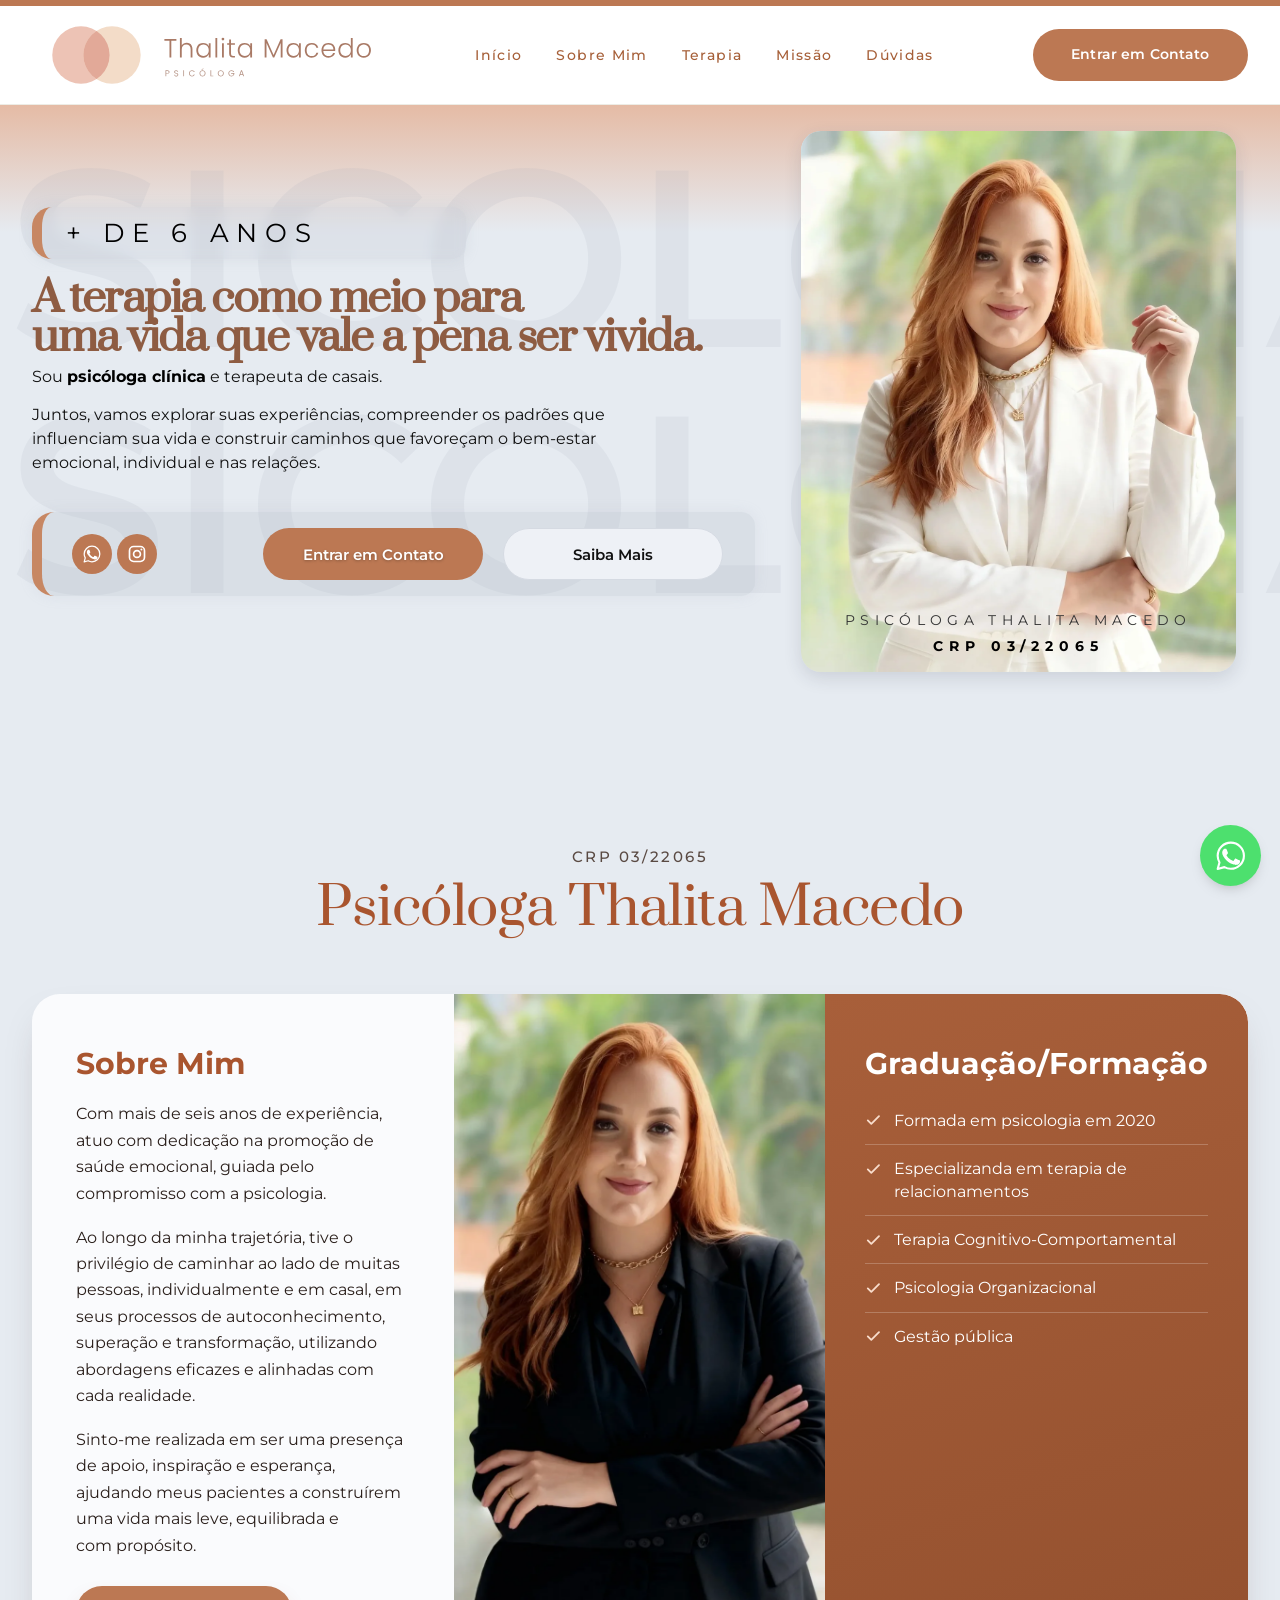
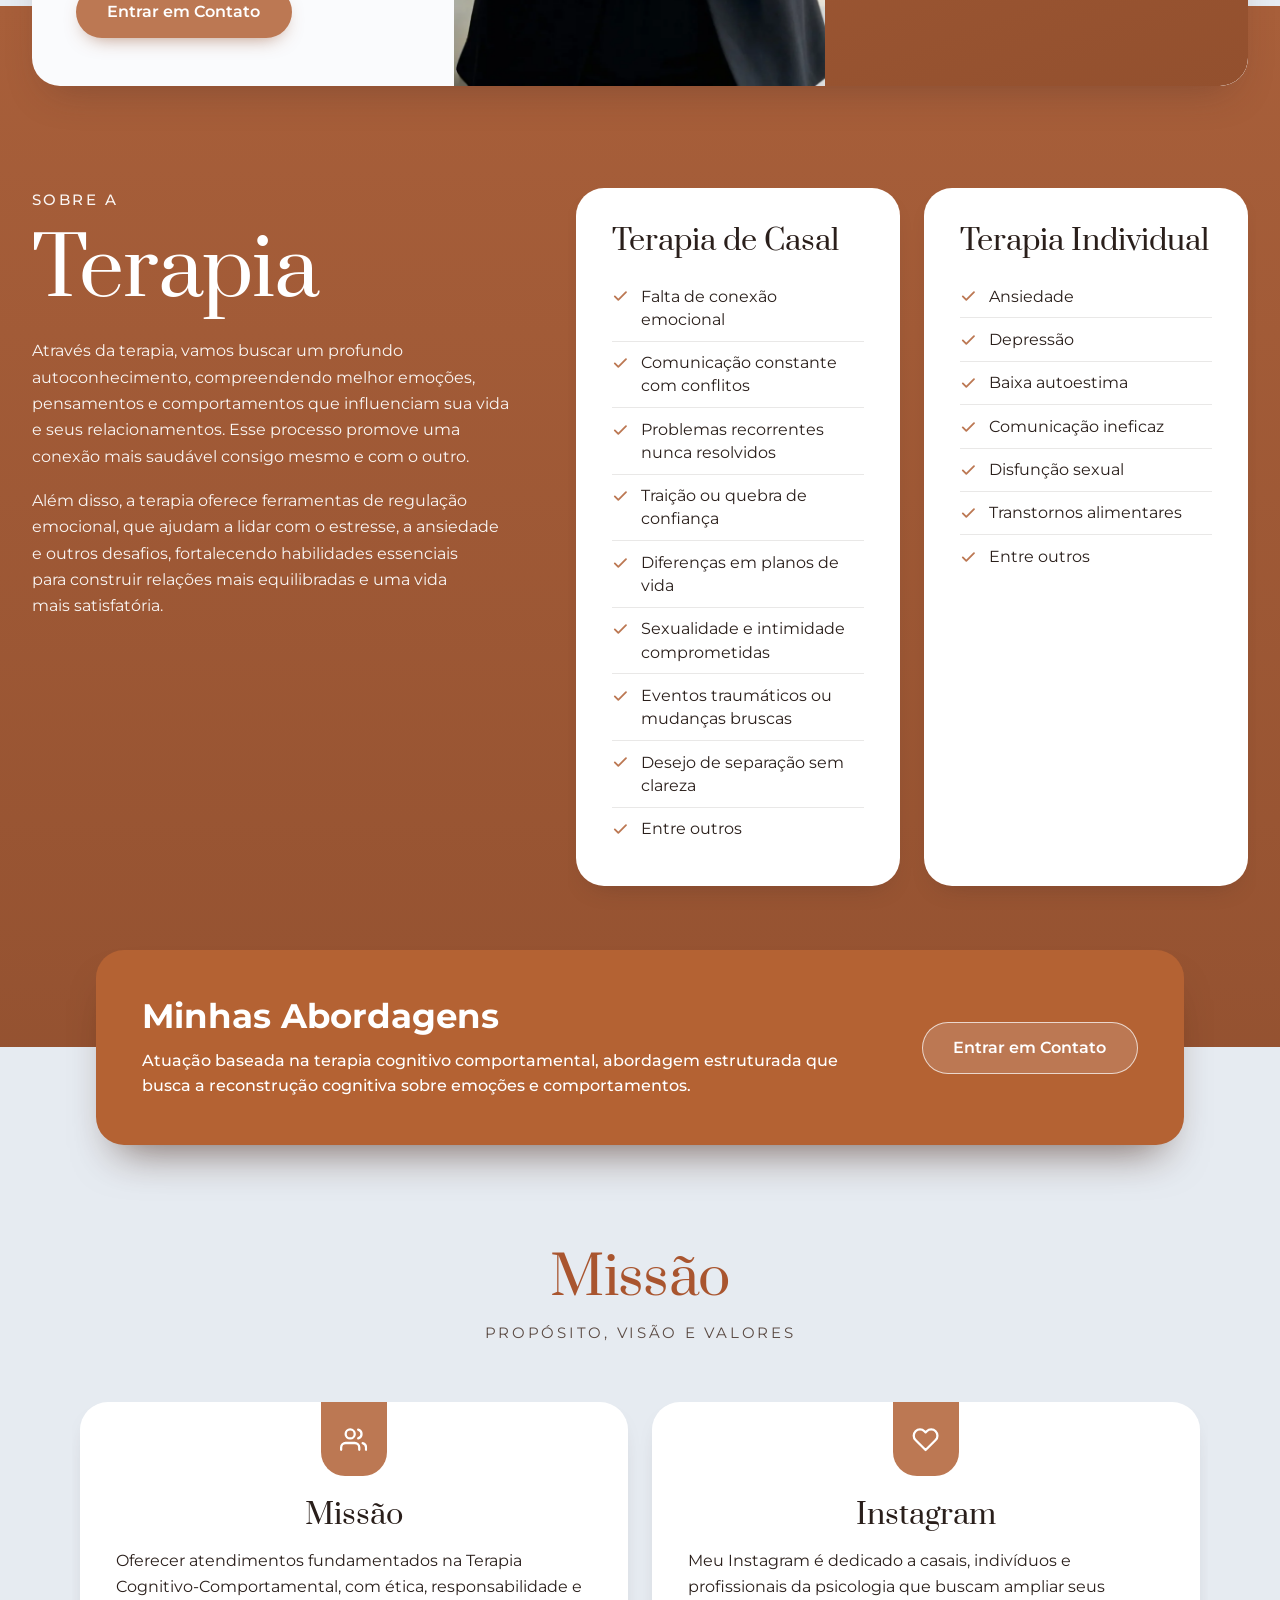
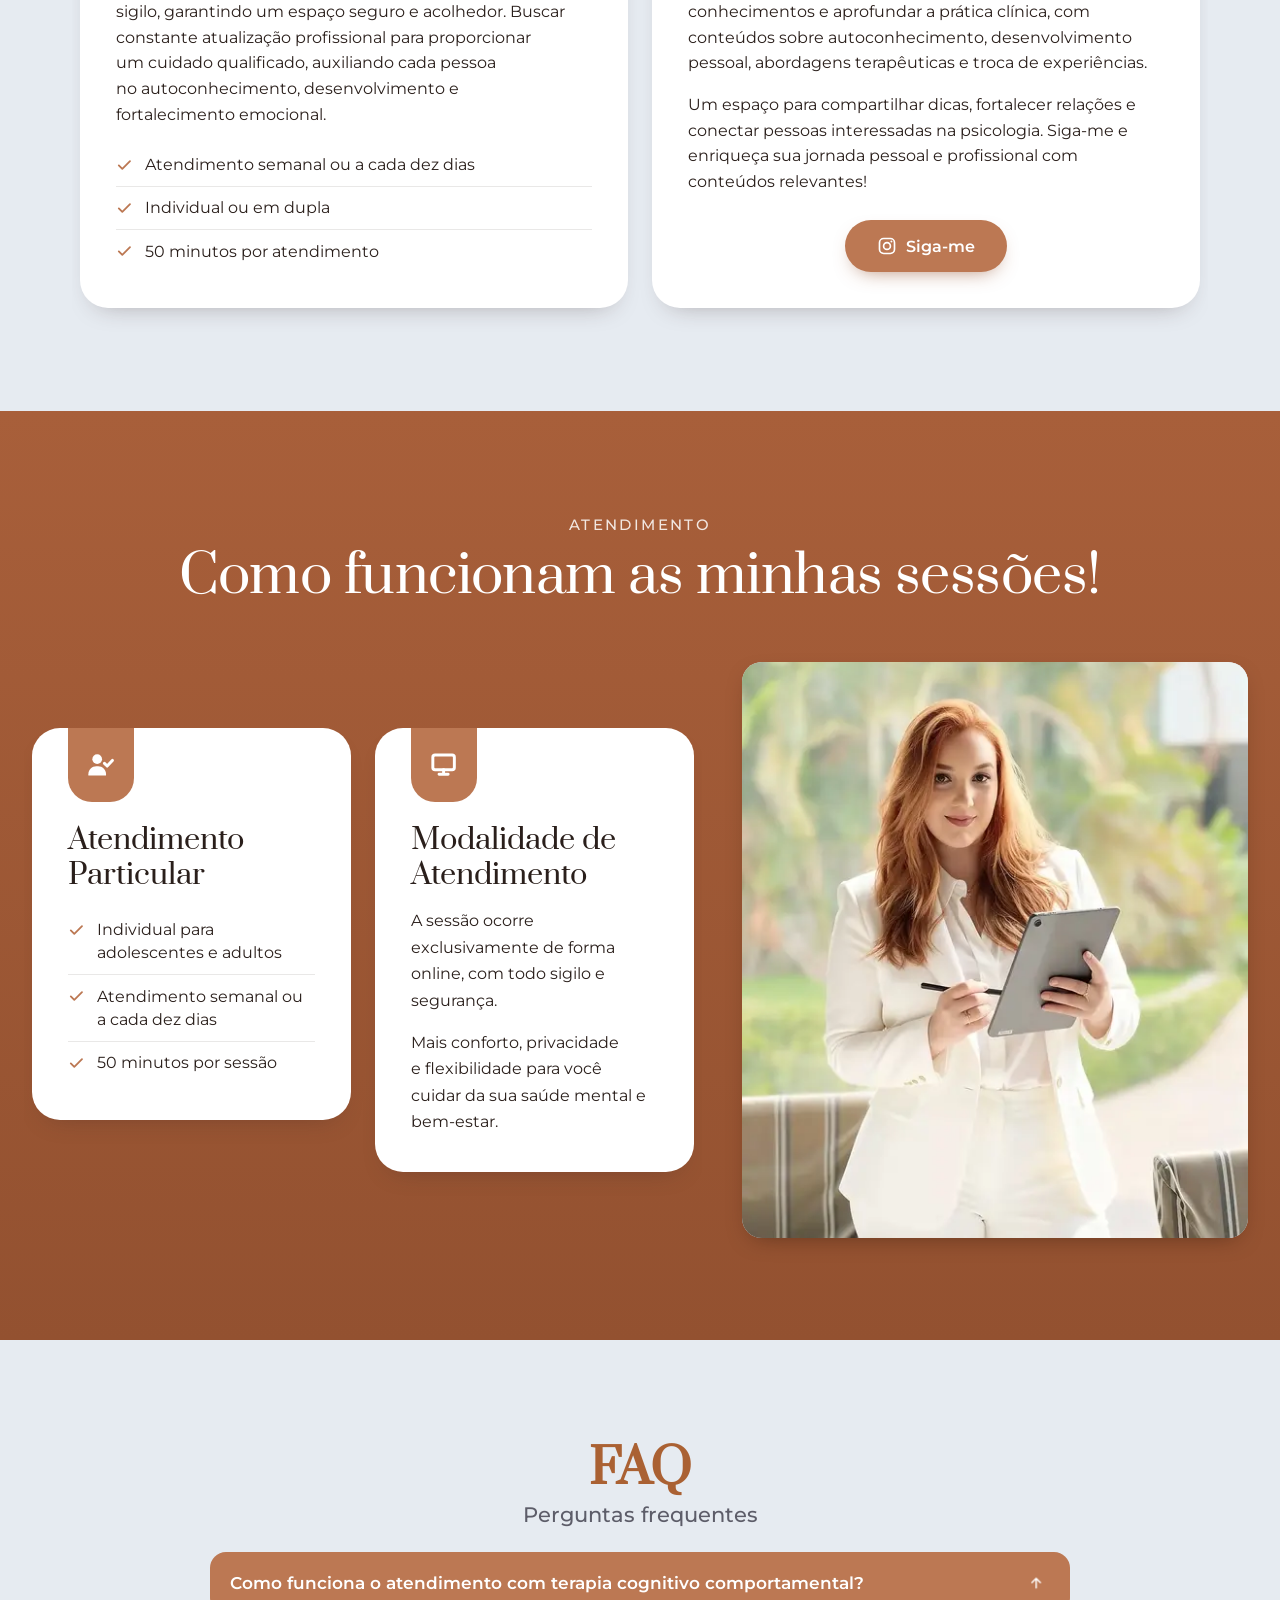
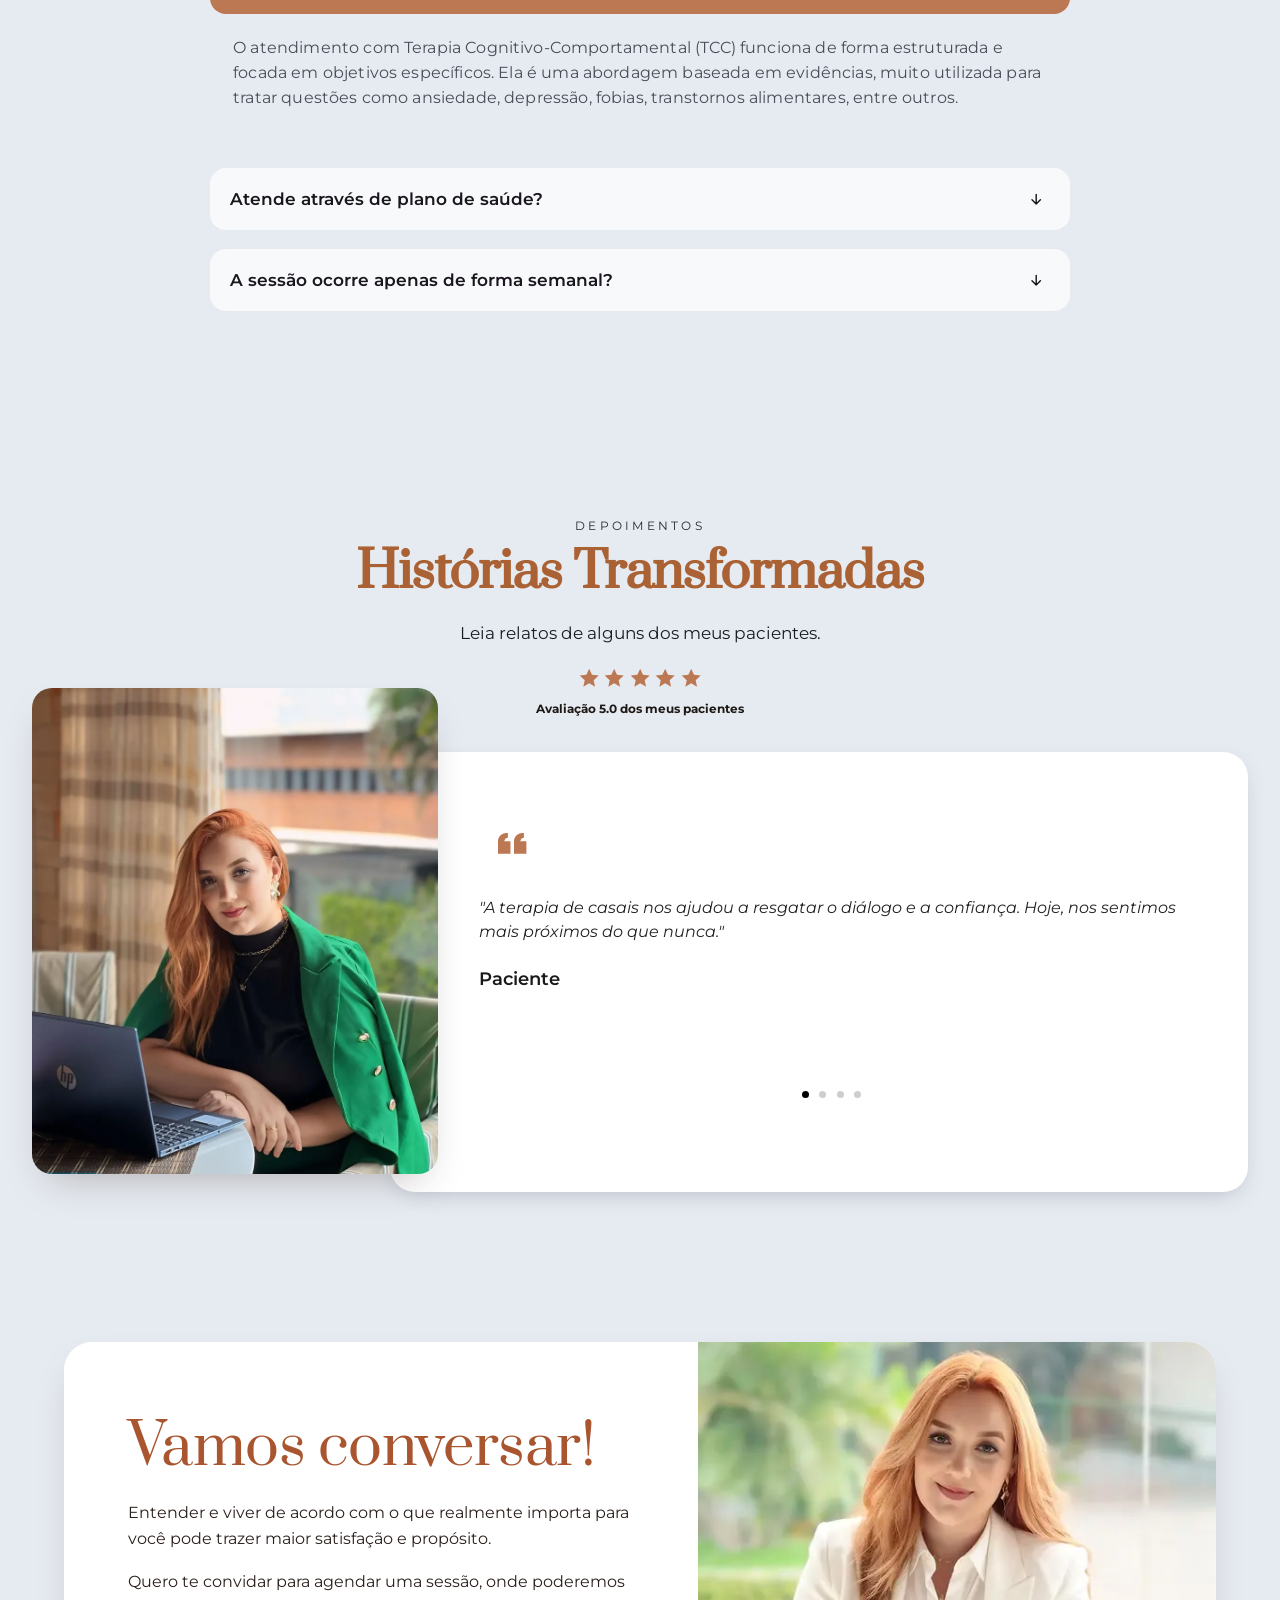
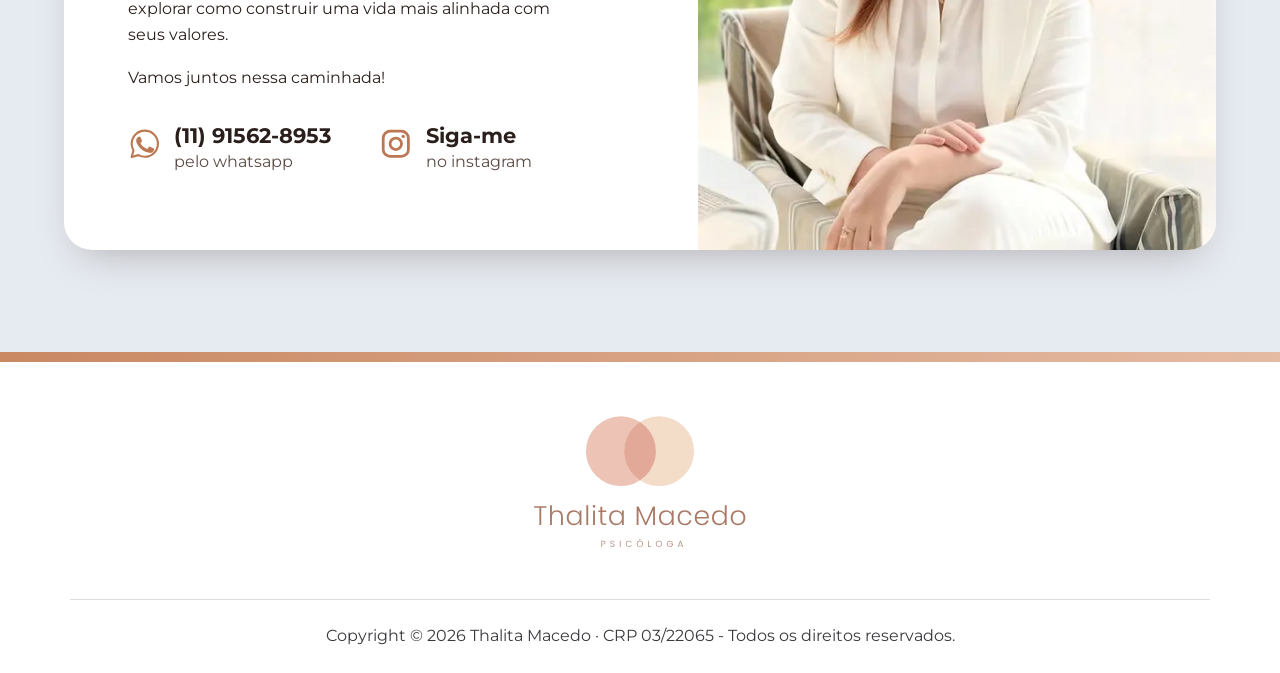
<file: terapia-de-casal/perto-de-mim/index.html>
<!DOCTYPE html>
<html lang="pt-BR">
<head>
  <meta charset="UTF-8">
  <meta name="viewport" content="width=device-width, initial-scale=1, viewport-fit=cover">
  <title>Psicóloga Terapia de Casal Perto de Mim</title>
  <meta name="description" content="Procura uma psicóloga de casal perto de você? A terapia com Thalita Macedo é online, sem deslocamento, de onde você estiver. Atendimento baseado em evidências.">
  <meta name="theme-color" content="#BC7853">
  <link rel="canonical" href="https://thalitamacedo.com.br/terapia-de-casal/perto-de-mim/">
  <link rel="icon" href="/img/favicon.svg" type="image/svg+xml">
  <link rel="apple-touch-icon" href="/img/favicon.png">

  <meta property="og:type" content="website">
  <meta property="og:locale" content="pt_BR">
  <meta property="og:title" content="Psicóloga Terapia de Casal Perto de Mim | Psicóloga Thalita Macedo">
  <meta property="og:description" content="Procura uma psicóloga de casal perto de você? A terapia com Thalita Macedo é online, sem deslocamento, de onde você estiver. Atendimento baseado em evidências.">
  <meta property="og:image" content="https://thalitamacedo.com.br/img/og-thalita.jpg">
  <meta property="og:image:width" content="1200">
  <meta property="og:image:height" content="630">
  <meta property="og:image:alt" content="Psicóloga Thalita Macedo, CRP 03/22065. Psicóloga Terapia de Casal Perto de Mim.">
  <meta property="og:site_name" content="Thalita Macedo · Psicóloga">
  <meta name="twitter:card" content="summary_large_image">
  <meta name="twitter:title" content="Psicóloga Terapia de Casal Perto de Mim | Psicóloga Thalita Macedo">
  <meta name="twitter:description" content="Procura uma psicóloga de casal perto de você? A terapia com Thalita Macedo é online, sem deslocamento, de onde você estiver. Atendimento baseado em evidências.">
  <meta name="twitter:image" content="https://thalitamacedo.com.br/img/og-thalita.jpg">
  <meta property="og:url" content="https://thalitamacedo.com.br/terapia-de-casal/perto-de-mim/">

  <link rel="preconnect" href="https://fonts.googleapis.com">
  <link rel="preconnect" href="https://fonts.gstatic.com" crossorigin>
  <link href="https://fonts.googleapis.com/css2?family=Montserrat:ital,wght@0,400;0,500;0,600;0,700;1,400&family=Prata&display=swap" rel="stylesheet">

  <link rel="stylesheet" href="/css/variables.css">
  <link rel="stylesheet" href="/css/base.css">
  <link rel="stylesheet" href="/css/components.css">
  <link rel="stylesheet" href="/css/sections.css">

  <script type="application/ld+json">
{
  "@context": "https://schema.org",
  "@graph": [
    {
      "@type": "WebSite",
      "@id": "https://thalitamacedo.com.br/#website",
      "url": "https://thalitamacedo.com.br/",
      "name": "Thalita Macedo | Terapia de Casal",
      "description": "Psicóloga clínica e terapeuta de casais. Atendimento online em terapia de casal e psicoterapia individual.",
      "inLanguage": "pt-BR",
      "publisher": {
        "@id": "https://thalitamacedo.com.br/#negocio"
      }
    },
    {
      "@type": "WebPage",
      "@id": "https://thalitamacedo.com.br/terapia-de-casal/perto-de-mim/#webpage",
      "url": "https://thalitamacedo.com.br/terapia-de-casal/perto-de-mim/",
      "name": "Psicóloga Terapia de Casal Perto de Mim",
      "headline": "Terapia de casal online para reconstruir o diálogo e fortalecer relacionamentos",
      "description": "Procura uma psicóloga de casal perto de você? A terapia com Thalita Macedo é online, sem deslocamento, de onde você estiver. Atendimento baseado em evidências.",
      "isPartOf": {
        "@id": "https://thalitamacedo.com.br/#website"
      },
      "about": {
        "@id": "https://thalitamacedo.com.br/#thalita"
      },
      "mainEntity": {
        "@id": "https://thalitamacedo.com.br/#negocio"
      },
      "inLanguage": "pt-BR",
      "primaryImageOfPage": {
        "@type": "ImageObject",
        "url": "https://thalitamacedo.com.br/img/hero.webp",
        "contentUrl": "https://thalitamacedo.com.br/img/hero.webp",
        "width": 1400,
        "height": 1489,
        "caption": "Psicóloga Thalita Macedo, de blazer branco e braços cruzados, sorrindo"
      },
      "image": "https://thalitamacedo.com.br/img/hero.webp",
      "thumbnailUrl": "https://thalitamacedo.com.br/img/hero.webp",
      "breadcrumb": {
        "@id": "https://thalitamacedo.com.br/terapia-de-casal/perto-de-mim/#breadcrumb"
      }
    },
    {
      "@type": "ProfessionalService",
      "@id": "https://thalitamacedo.com.br/#negocio",
      "name": "Thalita Macedo | Psicóloga",
      "description": "Psicóloga clínica e terapeuta de casais. Terapia de casal online, sem deslocamento, de onde o casal estiver, com abordagem cognitivo-comportamental.",
      "url": "https://thalitamacedo.com.br/",
      "image": "https://thalitamacedo.com.br/img/og-thalita.jpg",
      "logo": "https://thalitamacedo.com.br/img/logo-cabecalho.png",
      "telephone": "+55-11-91562-8953",
      "areaServed": [
        {
          "@type": "AdministrativeArea",
          "name": "Estado de São Paulo",
          "containedInPlace": {
            "@type": "Country",
            "name": "Brasil"
          }
        },
        {
          "@type": "Country",
          "name": "Brasil"
        }
      ],
      "contactPoint": {
        "@type": "ContactPoint",
        "telephone": "+55-11-91562-8953",
        "contactType": "agendamento",
        "availableLanguage": "pt-BR"
      },
      "knowsAbout": [
        "Terapia de casal",
        "Psicoterapia individual",
        "Terapia Cognitivo-Comportamental",
        "Ansiedade",
        "Depressão",
        "Baixa autoestima",
        "Transtornos alimentares",
        "terapia de casal online",
        "psicólogo para casal",
        "psicóloga de casal",
        "terapia para casais",
        "terapeuta de casal",
        "psicoterapia de casal",
        "psicólogo de relacionamento",
        "psicóloga de relacionamento",
        "terapia matrimonial",
        "terapia conjugal",
        "psicóloga para casais",
        "consulta terapia de casal",
        "atendimento psicológico para casais",
        "terapia de casal em São Paulo",
        "terapia de casal perto de mim",
        "psicóloga de casal perto de mim",
        "psicóloga perto de mim",
        "psicóloga de casal em São Paulo"
      ],
      "sameAs": [
        "https://www.instagram.com/thalitamacedopsi/"
      ],
      "founder": {
        "@id": "https://thalitamacedo.com.br/#thalita"
      },
      "hasOfferCatalog": {
        "@type": "OfferCatalog",
        "name": "Serviços de Psicologia",
        "itemListElement": [
          {
            "@type": "Offer",
            "itemOffered": {
              "@id": "https://thalitamacedo.com.br/#terapia-casal"
            }
          },
          {
            "@type": "Offer",
            "itemOffered": {
              "@id": "https://thalitamacedo.com.br/#psicoterapia-individual"
            }
          }
        ]
      }
    },
    {
      "@type": "Person",
      "@id": "https://thalitamacedo.com.br/#thalita",
      "name": "Thalita Macedo",
      "jobTitle": "Psicóloga clínica e terapeuta de casais",
      "description": "Psicóloga clínica com atuação em terapia de casal e terapia cognitivo-comportamental. Atende casais online, de onde estiverem.",
      "image": "https://thalitamacedo.com.br/img/hero.webp",
      "url": "https://thalitamacedo.com.br/",
      "mainEntityOfPage": {
        "@id": "https://thalitamacedo.com.br/#webpage"
      },
      "identifier": {
        "@type": "PropertyValue",
        "propertyID": "CRP",
        "value": "03/22065"
      },
      "hasCredential": {
        "@type": "EducationalOccupationalCredential",
        "credentialCategory": "Registro profissional",
        "name": "CRP 03/22065",
        "recognizedBy": {
          "@type": "Organization",
          "name": "Conselho Regional de Psicologia da 3ª Região (CRP-03)"
        }
      },
      "knowsAbout": [
        "Terapia de casal",
        "Psicoterapia individual",
        "Terapia Cognitivo-Comportamental",
        "Ansiedade",
        "Depressão",
        "Baixa autoestima",
        "Transtornos alimentares",
        "terapia de casal online",
        "psicólogo para casal",
        "psicóloga de casal",
        "terapia para casais",
        "terapeuta de casal",
        "psicoterapia de casal",
        "psicólogo de relacionamento",
        "psicóloga de relacionamento",
        "terapia matrimonial",
        "terapia conjugal",
        "psicóloga para casais",
        "consulta terapia de casal",
        "atendimento psicológico para casais",
        "terapia de casal em São Paulo",
        "terapia de casal perto de mim",
        "psicóloga de casal perto de mim",
        "psicóloga perto de mim",
        "psicóloga de casal em São Paulo"
      ],
      "sameAs": [
        "https://www.instagram.com/thalitamacedopsi/"
      ],
      "worksFor": {
        "@id": "https://thalitamacedo.com.br/#negocio"
      }
    },
    {
      "@type": "Service",
      "@id": "https://thalitamacedo.com.br/#terapia-casal",
      "name": "Terapia de Casal Online",
      "serviceType": "Psicoterapia de casal",
      "description": "Atendimento psicológico online para casais que desejam melhorar o diálogo, fortalecer a conexão e trabalhar dificuldades no relacionamento. Atende casais online, de onde estiverem.",
      "provider": {
        "@id": "https://thalitamacedo.com.br/#negocio"
      },
      "areaServed": [
        {
          "@type": "AdministrativeArea",
          "name": "Estado de São Paulo",
          "containedInPlace": {
            "@type": "Country",
            "name": "Brasil"
          }
        },
        {
          "@type": "Country",
          "name": "Brasil"
        }
      ]
    },
    {
      "@type": "Service",
      "@id": "https://thalitamacedo.com.br/#psicoterapia-individual",
      "name": "Psicoterapia Individual Online",
      "serviceType": "Psicoterapia individual",
      "description": "Atendimento psicológico individual online, com abordagem cognitivo-comportamental.",
      "provider": {
        "@id": "https://thalitamacedo.com.br/#negocio"
      },
      "areaServed": {
        "@type": "Country",
        "name": "Brasil"
      }
    },
    {
      "@type": "BreadcrumbList",
      "@id": "https://thalitamacedo.com.br/terapia-de-casal/perto-de-mim/#breadcrumb",
      "itemListElement": [
        {
          "@type": "ListItem",
          "position": 1,
          "name": "Início",
          "item": "https://thalitamacedo.com.br/"
        },
        {
          "@type": "ListItem",
          "position": 2,
          "name": "Terapia de Casal",
          "item": "https://thalitamacedo.com.br/terapia-de-casal/"
        },
        {
          "@type": "ListItem",
          "position": 3,
          "name": "Psicóloga Terapia de Casal Perto de Mim",
          "item": "https://thalitamacedo.com.br/terapia-de-casal/perto-de-mim/"
        }
      ]
    }
  ]
}
  </script>
</head>
<body>

<!-- Ícones (sprite SVG) -->
<svg width="0" height="0" style="position:absolute" aria-hidden="true" focusable="false">
  <defs>
    <symbol id="i-check" viewBox="0 0 24 24"><path d="M20 6 9 17l-5-5" fill="none" stroke="currentColor" stroke-linecap="round" stroke-linejoin="round"/></symbol>
    <symbol id="i-chev-l" viewBox="0 0 24 24"><path d="M15 18l-6-6 6-6" fill="none" stroke="currentColor" stroke-width="2.4" stroke-linecap="round" stroke-linejoin="round"/></symbol>
    <symbol id="i-chev-r" viewBox="0 0 24 24"><path d="M9 18l6-6-6-6" fill="none" stroke="currentColor" stroke-width="2.4" stroke-linecap="round" stroke-linejoin="round"/></symbol>
    <symbol id="i-arrow-d" viewBox="0 0 24 24"><path d="M12 4v16M5 13l7 7 7-7" fill="none" stroke="currentColor" stroke-width="2.4" stroke-linecap="round" stroke-linejoin="round"/></symbol>
    <symbol id="i-chev-d" viewBox="0 0 24 24"><path d="M6 9l6 6 6-6" fill="none" stroke="currentColor" stroke-width="2.4" stroke-linecap="round" stroke-linejoin="round"/></symbol>
    <symbol id="i-up" viewBox="0 0 24 24"><path d="M18 15l-6-6-6 6" fill="none" stroke="currentColor" stroke-width="2.6" stroke-linecap="round" stroke-linejoin="round"/></symbol>
    <symbol id="i-menu" viewBox="0 0 24 24"><path d="M3 5.5h18M3 12h18M3 18.5h18" fill="none" stroke="currentColor" stroke-width="3.2" stroke-linecap="round"/></symbol>
    <symbol id="i-close" viewBox="0 0 24 24"><path d="M18 6 6 18M6 6l12 12" fill="none" stroke="currentColor" stroke-width="2.2" stroke-linecap="round"/></symbol>
    <symbol id="i-wa" viewBox="0 0 32 32"><path fill="none" stroke="currentColor" stroke-width="2" stroke-linejoin="round" d="M16 3.5C9.1 3.5 3.5 9.1 3.5 16c0 2.3.6 4.4 1.7 6.3L3.5 28.5l6.4-1.7c1.8 1 3.9 1.6 6.1 1.6 6.9 0 12.5-5.6 12.5-12.5S22.9 3.5 16 3.5z"/><path fill="currentColor" d="M12 9.8c-.3-.6-.6-.6-.9-.6h-.8c-.3 0-.7.1-1.1.5-.4.4-1.4 1.4-1.4 3.4s1.5 3.9 1.7 4.2c.2.3 2.9 4.6 7.2 6.3 3.5 1.4 4.3 1.1 5 1 .8-.1 2.5-1 2.8-2 .4-1 .4-1.8.2-2-.1-.2-.4-.3-.8-.5-.4-.2-2.5-1.2-2.9-1.4-.4-.1-.7-.2-1 .2-.3.4-1.1 1.4-1.3 1.7-.2.3-.5.3-.9.1-.4-.2-1.8-.7-3.4-2.1-1.3-1.1-2.1-2.5-2.4-2.9-.2-.4 0-.6.2-.8l.6-.7c.2-.2.3-.4.4-.7.1-.3.1-.5 0-.7-.1-.2-.9-2.3-1.3-3.1z"/></symbol>
    <symbol id="i-ig" viewBox="0 0 24 24"><rect x="3" y="3" width="18" height="18" rx="5" fill="none" stroke="currentColor" stroke-width="2"/><circle cx="12" cy="12" r="4.1" fill="none" stroke="currentColor" stroke-width="2"/><circle cx="17.3" cy="6.7" r="1.2" fill="currentColor"/></symbol>
    <symbol id="i-send" viewBox="0 0 24 24"><path d="M22 2 11 13M22 2l-7 20-4-9-9-4 20-7z" fill="none" stroke="currentColor" stroke-width="2" stroke-linecap="round" stroke-linejoin="round"/></symbol>
    <symbol id="i-users" viewBox="0 0 24 24"><g fill="none" stroke="currentColor" stroke-width="2" stroke-linecap="round" stroke-linejoin="round"><path d="M17 21v-2a4 4 0 0 0-4-4H5a4 4 0 0 0-4 4v2"/><circle cx="9" cy="7" r="4"/><path d="M23 21v-2a4 4 0 0 0-3-3.87M16 3.13a4 4 0 0 1 0 7.75"/></g></symbol>
    <symbol id="i-heart" viewBox="0 0 24 24"><path d="M20.84 4.61a5.5 5.5 0 0 0-7.78 0L12 5.67l-1.06-1.06a5.5 5.5 0 0 0-7.78 7.78l1.06 1.06L12 21.23l7.78-7.78 1.06-1.06a5.5 5.5 0 0 0 0-7.78z" fill="none" stroke="currentColor" stroke-width="2" stroke-linejoin="round"/></symbol>
    <symbol id="i-usercheck" viewBox="0 0 24 24"><g fill="currentColor"><circle cx="9" cy="7.2" r="4.3"/><path d="M1.2 21.6v-1.1c0-3.9 3.2-7 7.1-7h1.4c3.9 0 7.1 3.1 7.1 7v1.1z"/></g><path d="M15.4 10.9l2.4 2.4 4.6-5" fill="none" stroke="currentColor" stroke-width="2.6" stroke-linecap="round" stroke-linejoin="round"/></symbol>
    <symbol id="i-monitor" viewBox="0 0 24 24"><g fill="none" stroke="currentColor" stroke-width="2.6" stroke-linecap="round" stroke-linejoin="round"><rect x="2.5" y="3.5" width="19" height="13" rx="2"/><path d="M8 20.5h8M12 16.5v4"/></g></symbol>
    <symbol id="i-star" viewBox="0 0 24 24"><path d="M12 1.8l3 6.6 7.2.8-5.4 4.9 1.5 7.1L12 17.5l-6.3 3.7 1.5-7.1L1.8 9.2 9 8.4z" fill="currentColor"/></symbol>
    <symbol id="i-quote" viewBox="2 4.3 18 14.4"><path d="M7.2 5C4.3 5 2 7.3 2 10.2V18h7.8v-7.8H6c0-1.2 1-2.2 2.2-2.2V5zm10 0c-2.9 0-5.2 2.3-5.2 5.2V18h7.8v-7.8H16c0-1.2 1-2.2 2.2-2.2V5z" fill="currentColor"/></symbol>
  </defs>
</svg>

<a class="skip-link" href="#conteudo">Pular para o conteúdo</a>

<!-- ============ CABEÇALHO ============ -->
<header class="site-header" id="inicio">
  <div class="site-header__bar container">
    <a class="site-header__logo" href="#inicio" aria-label="Thalita Macedo, psicóloga. Ir para o início">
      <img src="/img/logo-cabecalho.svg" width="799" height="156" alt="Thalita Macedo, Psicóloga CRP 03/22065">
    </a>

    <nav class="nav" id="menu" aria-label="Principal">
      <ul class="nav__list">
        <li><a href="#inicio" data-nav>Início</a></li>
        <li><a href="#sobre" data-nav>Sobre Mim</a></li>
        <li><a href="#terapia" data-nav>Terapia</a></li>
        <li><a href="#missao" data-nav>Missão</a></li>
        <li><a href="#duvidas" data-nav>Dúvidas</a></li>
      </ul>
    </nav>

    <a class="site-header__cta" href="https://api.whatsapp.com/send?phone=5511915628953&amp;text=Ol%C3%A1%2C+Thalita.+Eu+gostaria+de+saber+mais+sobre+a+terapia%2C+por+favor." target="_blank" rel="noopener">Entrar em Contato</a>

    <button class="burger" type="button" aria-controls="menu" aria-expanded="false" aria-label="Abrir menu">
      <svg class="icon burger__open" aria-hidden="true"><use href="#i-menu"/></svg>
      <svg class="icon burger__close" aria-hidden="true"><use href="#i-close"/></svg>
    </button>
  </div>
</header>

<main id="conteudo">

<!-- ============ HERO ============ -->
<section class="hero" aria-labelledby="hero-titulo">
  <div class="hero__watermark" aria-hidden="true"><span>PSICOLOGIA</span><span>PSICOLOGIA</span></div>

  <div class="container hero__grid">
    <div class="hero__text">
      <p class="hero__years reveal" style="--d:0ms">+ de 6 anos</p>
      <h1 id="hero-titulo" class="hero__title reveal" style="--d:80ms">A terapia como meio<br class="br-m"> para<br class="br-wide"> uma vida que vale a<br class="br-m"> pena ser vivida.</h1>
      <p class="hero__lead reveal" style="--d:160ms">Sou <strong>psicóloga clínica</strong> e terapeuta de casais.</p>
      <p class="hero__lead reveal" style="--d:220ms">Juntos, vamos explorar suas experiências, compreender os padrões que influenciam sua vida e construir caminhos que favoreçam o bem-estar emocional, individual e nas relações.</p>

      <div class="hero__bar reveal" style="--d:300ms">
        <ul class="hero__social" aria-label="Redes sociais">
          <li><a href="https://api.whatsapp.com/send?phone=5511915628953&amp;text=Ol%C3%A1%2C+Thalita.+Eu+gostaria+de+saber+mais+sobre+a+terapia%2C+por+favor." target="_blank" rel="noopener" aria-label="WhatsApp"><svg class="icon" aria-hidden="true"><use href="#i-wa"/></svg></a></li>
          <li><a href="https://www.instagram.com/thalitamacedopsi/" target="_blank" rel="noopener" aria-label="Instagram"><svg class="icon" aria-hidden="true"><use href="#i-ig"/></svg></a></li>
        </ul>
        <div class="hero__btns">
          <a class="hero-btn hero-btn--primary" href="https://api.whatsapp.com/send?phone=5511915628953&amp;text=Ol%C3%A1%2C+Thalita.+Eu+gostaria+de+saber+mais+sobre+a+terapia%2C+por+favor." target="_blank" rel="noopener">Entrar em Contato</a>
          <a class="hero-btn hero-btn--light" href="#terapia">Saiba Mais</a>
        </div>
      </div>
    </div>

    <figure class="hero__photo reveal" style="--d:160ms">
      <img src="/img/hero.webp" width="1400" height="1489" fetchpriority="high" alt="Psicóloga Thalita Macedo, de blazer branco e braços cruzados, sorrindo. Psicóloga de casal online, onde você estiver">
      <figcaption class="hero__caption"><span>Psicóloga Thalita Macedo</span><strong>CRP 03/22065</strong></figcaption>
    </figure>
  </div>
</section>

<!-- ============ SOBRE MIM ============ -->
<section class="about" id="sobre" aria-labelledby="sobre-titulo">
  <div class="container about__head-wrap">
    <header class="section-head">
      <p class="eyebrow">CRP 03/22065</p>
      <h2 id="sobre-titulo" class="h2">Psicóloga Thalita Macedo</h2>
    </header>

  </div>

  <div class="about-wrap">
    <div class="container">
      <div class="about-card">
        <div class="about-card__text">
          <h3 class="about-card__label">Sobre Mim</h3>
          <p>Com mais de seis anos de experiência, atuo com dedicação na promoção de saúde emocional, guiada pelo compromisso com a psicologia.</p>
          <p>Ao longo da minha trajetória, tive o privilégio de caminhar ao lado de muitas pessoas, individualmente e em casal, em seus processos de autoconhecimento, superação e transformação, utilizando abordagens eficazes e alinhadas com cada realidade.</p>
          <p>Sinto-me realizada em ser uma presença de apoio, inspiração e esperança, ajudando meus pacientes a construírem uma vida mais leve, equilibrada e com propósito.</p>
          <a class="btn btn--primary" href="https://api.whatsapp.com/send?phone=5511915628953&amp;text=Ol%C3%A1%2C+Thalita.+Eu+gostaria+de+saber+mais+sobre+a+terapia%2C+por+favor." target="_blank" rel="noopener">Entrar em Contato</a>
        </div>
        <figure class="about-card__photo">
          <img src="/img/sobre.webp" width="1100" height="1470" loading="lazy" alt="Thalita Macedo, de blazer escuro e braços cruzados, sorrindo. Psicóloga de casal, perto de você">
        </figure>
        <div class="about-card__cred on-dark">
          <h3 class="about-card__cred-title">Graduação/Formação</h3>
          <ul class="credentials__list">
            <li><svg class="icon" aria-hidden="true"><use href="#i-check"/></svg>Formada em psicologia em 2020</li>
            <li><svg class="icon" aria-hidden="true"><use href="#i-check"/></svg>Especializanda em terapia de relacionamentos</li>
            <li><svg class="icon" aria-hidden="true"><use href="#i-check"/></svg>Terapia Cognitivo-Comportamental</li>
            <li><svg class="icon" aria-hidden="true"><use href="#i-check"/></svg>Psicologia Organizacional</li>
            <li><svg class="icon" aria-hidden="true"><use href="#i-check"/></svg>Gestão pública</li>
          </ul>
        </div>
      </div>
    </div>
  </div>
</section>

<!-- ============ TERAPIA ============ -->
<section class="psico on-dark" id="terapia" aria-labelledby="psico-titulo">
  <div class="container psico__grid section">
    <div class="psico__intro">
      <p class="eyebrow eyebrow--light">Sobre a</p>
      <h2 id="psico-titulo" class="h2 h2--xl">Terapia</h2>
      <p>Através da terapia, vamos buscar um profundo autoconhecimento, compreendendo melhor emoções, pensamentos e comportamentos que influenciam sua vida e seus relacionamentos. Esse processo promove uma conexão mais saudável consigo mesmo e com o outro.</p>
      <p>Além disso, a terapia oferece ferramentas de regulação emocional, que ajudam a lidar com o estresse, a ansiedade e outros desafios, fortalecendo habilidades essenciais para construir relações mais equilibradas e uma vida mais satisfatória.</p>
    </div>

    <div class="carousel" data-carousel data-per="2" role="region" aria-roledescription="carrossel" aria-label="Transtornos e demandas atendidos">
      <div class="carousel__viewport" tabindex="0">
        <div class="carousel__track">
          <article class="carousel__slide card card--list" aria-roledescription="slide" aria-label="1 de 2">
            <h3 class="card__title">Terapia de Casal</h3>
            <ul class="checklist">
              <li><svg class="icon" aria-hidden="true"><use href="#i-check"/></svg>Falta de conexão emocional</li>
              <li><svg class="icon" aria-hidden="true"><use href="#i-check"/></svg>Comunicação constante com conflitos</li>
              <li><svg class="icon" aria-hidden="true"><use href="#i-check"/></svg>Problemas recorrentes nunca resolvidos</li>
              <li><svg class="icon" aria-hidden="true"><use href="#i-check"/></svg>Traição ou quebra de confiança</li>
              <li><svg class="icon" aria-hidden="true"><use href="#i-check"/></svg>Diferenças em planos de vida</li>
              <li><svg class="icon" aria-hidden="true"><use href="#i-check"/></svg>Sexualidade e intimidade comprometidas</li>
              <li><svg class="icon" aria-hidden="true"><use href="#i-check"/></svg>Eventos traumáticos ou mudanças bruscas</li>
              <li><svg class="icon" aria-hidden="true"><use href="#i-check"/></svg>Desejo de separação sem clareza</li>
              <li><svg class="icon" aria-hidden="true"><use href="#i-check"/></svg>Entre outros</li>
            </ul>
          </article>
          <article class="carousel__slide card card--list" aria-roledescription="slide" aria-label="2 de 2">
            <h3 class="card__title">Terapia Individual</h3>
            <ul class="checklist">
              <li><svg class="icon" aria-hidden="true"><use href="#i-check"/></svg>Ansiedade</li>
              <li><svg class="icon" aria-hidden="true"><use href="#i-check"/></svg>Depressão</li>
              <li><svg class="icon" aria-hidden="true"><use href="#i-check"/></svg>Baixa autoestima</li>
              <li><svg class="icon" aria-hidden="true"><use href="#i-check"/></svg>Comunicação ineficaz</li>
              <li><svg class="icon" aria-hidden="true"><use href="#i-check"/></svg>Disfunção sexual</li>
              <li><svg class="icon" aria-hidden="true"><use href="#i-check"/></svg>Transtornos alimentares</li>
              <li><svg class="icon" aria-hidden="true"><use href="#i-check"/></svg>Entre outros</li>
            </ul>
          </article>
        </div>
      </div>
      <div class="carousel__controls">
        <button class="carousel__btn" type="button" data-prev aria-label="Slide anterior"><svg class="icon" aria-hidden="true"><use href="#i-chev-l"/></svg></button>
        <div class="carousel__dots" role="group" aria-label="Escolher slide"></div>
        <button class="carousel__btn" type="button" data-next aria-label="Próximo slide"><svg class="icon" aria-hidden="true"><use href="#i-chev-r"/></svg></button>
      </div>
    </div>
  </div>

  <div class="approach-wrap">
    <div class="container">
      <aside class="approach" aria-labelledby="abordagens-titulo">
        <div class="approach__text">
          <h3 id="abordagens-titulo" class="approach__title">Minhas Abordagens</h3>
          <p>Atuação baseada na terapia cognitivo comportamental, abordagem estruturada que busca a reconstrução cognitiva sobre emoções e comportamentos.</p>
        </div>
        <a class="btn btn--ghost" href="https://api.whatsapp.com/send?phone=5511915628953&amp;text=Ol%C3%A1%2C+Thalita.+Eu+gostaria+de+saber+mais+sobre+a+terapia%2C+por+favor." target="_blank" rel="noopener">Entrar em Contato</a>
      </aside>
    </div>
  </div>
</section>

<!-- ============ ATENDIMENTO DIRECIONADO ============ -->
<section class="direct section" id="missao" aria-labelledby="direcionado-titulo">
  <div class="container">
    <header class="section-head">
      <h2 id="direcionado-titulo" class="h2">Missão</h2>
      <p class="section-head__sub">PROPÓSITO, VISÃO E VALORES</p>
    </header>

    <div class="carousel carousel--wide" data-carousel data-per="2" role="region" aria-roledescription="carrossel" aria-label="Atendimento para profissionais">
      <div class="carousel__viewport" tabindex="0">
        <div class="carousel__track">
          <article class="carousel__slide card card--icon" aria-roledescription="slide" aria-label="1 de 2">
            <span class="icon-arch" aria-hidden="true"><svg class="icon"><use href="#i-users"/></svg></span>
            <h3 class="card__title card__title--center">Missão</h3>
            <p>Oferecer atendimentos fundamentados na Terapia Cognitivo-Comportamental, com ética, responsabilidade e sigilo, garantindo um espaço seguro e acolhedor. Buscar constante atualização profissional para proporcionar um cuidado qualificado, auxiliando cada pessoa no autoconhecimento, desenvolvimento e fortalecimento emocional.</p>
            <ul class="checklist">
              <li><svg class="icon" aria-hidden="true"><use href="#i-check"/></svg>Atendimento semanal ou a cada dez dias</li>
              <li><svg class="icon" aria-hidden="true"><use href="#i-check"/></svg>Individual ou em dupla</li>
              <li><svg class="icon" aria-hidden="true"><use href="#i-check"/></svg>50 minutos por atendimento</li>
            </ul>
          </article>
          <article class="carousel__slide card card--icon" aria-roledescription="slide" aria-label="2 de 2">
            <span class="icon-arch" aria-hidden="true"><svg class="icon"><use href="#i-heart"/></svg></span>
            <h3 class="card__title card__title--center">Instagram</h3>
            <p>Meu Instagram é dedicado a casais, indivíduos e profissionais da psicologia que buscam ampliar seus conhecimentos e aprofundar a prática clínica, com conteúdos sobre autoconhecimento, desenvolvimento pessoal, abordagens terapêuticas e troca de experiências.</p>
            <p>Um espaço para compartilhar dicas, fortalecer relações e conectar pessoas interessadas na psicologia. Siga-me e enriqueça sua jornada pessoal e profissional com conteúdos relevantes!</p>
            <a class="btn btn--primary card__cta" href="https://www.instagram.com/thalitamacedopsi/" target="_blank" rel="noopener"><svg class="icon" aria-hidden="true"><use href="#i-ig"/></svg>Siga-me</a>
          </article>
        </div>
      </div>
      <div class="carousel__controls">
        <button class="carousel__btn" type="button" data-prev aria-label="Slide anterior"><svg class="icon" aria-hidden="true"><use href="#i-chev-l"/></svg></button>
        <div class="carousel__dots" role="group" aria-label="Escolher slide"></div>
        <button class="carousel__btn" type="button" data-next aria-label="Próximo slide"><svg class="icon" aria-hidden="true"><use href="#i-chev-r"/></svg></button>
      </div>
    </div>
  </div>
</section>

<!-- ============ COMO FUNCIONAM AS SESSÕES ============ -->
<section class="sessions on-dark section" id="atendimento" aria-labelledby="sessoes-titulo">
  <div class="container">
    <header class="section-head section-head--light">
      <p class="eyebrow eyebrow--light">Atendimento</p>
      <h2 id="sessoes-titulo" class="h2">Como funcionam as minhas sessões!</h2>
    </header>

    <div class="sessions__grid">
      <div class="carousel carousel--sessions" data-carousel data-per="2" role="region" aria-roledescription="carrossel" aria-label="Formato das sessões">
        <div class="carousel__viewport" tabindex="0">
          <div class="carousel__track">
            <article class="carousel__slide card card--icon card--left" aria-roledescription="slide" aria-label="1 de 2">
              <span class="icon-arch" aria-hidden="true"><svg class="icon"><use href="#i-usercheck"/></svg></span>
              <h3 class="card__title">Atendimento Particular</h3>
              <ul class="checklist">
                <li><svg class="icon" aria-hidden="true"><use href="#i-check"/></svg>Individual para adolescentes e adultos</li>
                <li><svg class="icon" aria-hidden="true"><use href="#i-check"/></svg>Atendimento semanal ou a cada dez dias</li>
                <li><svg class="icon" aria-hidden="true"><use href="#i-check"/></svg>50 minutos por sessão</li>
              </ul>
            </article>
            <article class="carousel__slide card card--icon card--left" aria-roledescription="slide" aria-label="2 de 2">
              <span class="icon-arch" aria-hidden="true"><svg class="icon"><use href="#i-monitor"/></svg></span>
              <h3 class="card__title">Modalidade de Atendimento</h3>
              <p>A sessão ocorre exclusivamente de forma online, com todo sigilo e segurança.</p>
              <p>Mais conforto, privacidade e flexibilidade para você cuidar da sua saúde mental e bem-estar.</p>
            </article>
          </div>
        </div>
        <div class="carousel__controls">
          <button class="carousel__btn" type="button" data-prev aria-label="Slide anterior"><svg class="icon" aria-hidden="true"><use href="#i-chev-l"/></svg></button>
          <div class="carousel__dots" role="group" aria-label="Escolher slide"></div>
          <button class="carousel__btn" type="button" data-next aria-label="Próximo slide"><svg class="icon" aria-hidden="true"><use href="#i-chev-r"/></svg></button>
        </div>
      </div>

      <figure class="sessions__photo arch">
        <img src="/img/sessoes.webp" width="521" height="694" loading="lazy" alt="Thalita Macedo, de blazer branco, segurando um tablet ao ar livre. Sessão de terapia de casal online, perto de você">
      </figure>
    </div>
  </div>
</section>

<!-- ============ FAQ ============ -->
<section class="faq section" id="duvidas" aria-labelledby="faq-titulo">
  <div class="container container--narrow">
    <header class="section-head">
      <h2 id="faq-titulo" class="h2">FAQ</h2>
      <p class="section-head__sub section-head__sub--plain">Perguntas frequentes</p>
    </header>

    <div class="faq__list">
      <details class="faq__item" name="faq" open>
        <summary>Como funciona o atendimento com terapia cognitivo comportamental?<svg class="icon" aria-hidden="true"><use href="#i-arrow-d"/></svg></summary>
        <div class="faq__answer"><p>O atendimento com Terapia Cognitivo-Comportamental (TCC) funciona de forma estruturada e focada em objetivos específicos. Ela é uma abordagem baseada em evidências, muito utilizada para tratar questões como ansiedade, depressão, fobias, transtornos alimentares, entre outros.</p></div>
      </details>
      <details class="faq__item" name="faq">
        <summary>Atende através de plano de saúde?<svg class="icon" aria-hidden="true"><use href="#i-arrow-d"/></svg></summary>
        <div class="faq__answer"><p>O atendimento psicológico é particular e não trabalhamos com planos de saúde. Para mais informações sobre valores e agendamentos, entre em contato.</p></div>
      </details>
      <details class="faq__item" name="faq">
        <summary>A sessão ocorre apenas de forma semanal?<svg class="icon" aria-hidden="true"><use href="#i-arrow-d"/></svg></summary>
        <div class="faq__answer"><p>A sessão ocorre semanalmente ou a cada dez dias. Quando o paciente estiver em processo de alta terapêutica, poderá ser avaliada a possibilidade de espaçar os atendimentos para o formato quinzenal.</p></div>
      </details>
    </div>
  </div>
</section>

<!-- ============ DEPOIMENTOS ============ -->
<section class="testi section" aria-labelledby="depoimentos-titulo">
  <div class="container">
    <header class="section-head">
      <p class="eyebrow">Depoimentos</p>
      <h2 id="depoimentos-titulo" class="h2">Histórias Transformadas</h2>
      <p class="section-head__sub section-head__sub--plain">Leia relatos de alguns dos meus pacientes.</p>
      <div class="rating">
        <span class="rating__stars" role="img" aria-label="5 estrelas de 5"><svg class="icon"><use href="#i-star"/></svg><svg class="icon"><use href="#i-star"/></svg><svg class="icon"><use href="#i-star"/></svg><svg class="icon"><use href="#i-star"/></svg><svg class="icon"><use href="#i-star"/></svg></span>
        <span class="rating__text">Avaliação 5.0 dos meus pacientes</span>
      </div>
    </header>

    <div class="testi__grid">
      <figure class="testi__photo">
        <img src="/img/depoimento.webp" width="900" height="1200" loading="lazy" alt="Thalita Macedo sentada, de blazer verde, ao lado de um notebook. Depoimentos de terapia de casal, perto de você">
      </figure>

      <div class="testi__card">
        <svg class="testi__quote icon" aria-hidden="true"><use href="#i-quote"/></svg>
        <div class="carousel carousel--testi" data-carousel data-per="1" data-autoplay="5000" data-loop role="region" aria-roledescription="carrossel" aria-label="Depoimentos de pacientes">
          <div class="carousel__viewport" tabindex="0">
            <div class="carousel__track">
              <figure class="carousel__slide testi__slide" aria-roledescription="slide" aria-label="1 de 4">
                <blockquote><p>"A terapia de casais nos ajudou a resgatar o diálogo e a confiança. Hoje, nos sentimos mais próximos do que nunca."</p></blockquote>
                <figcaption>Paciente</figcaption>
              </figure>
              <figure class="carousel__slide testi__slide" aria-roledescription="slide" aria-label="2 de 4">
                <blockquote><p>"Chegamos cheios de dúvidas e mágoas, mas saímos com mais clareza, respeito e vontade de recomeçar juntos."</p></blockquote>
                <figcaption>Paciente</figcaption>
              </figure>
              <figure class="carousel__slide testi__slide" aria-roledescription="slide" aria-label="3 de 4">
                <blockquote><p>"Foi um divisor de águas para o nosso relacionamento. Aprendemos a ouvir de verdade e a lidar com os conflitos de forma saudável."</p></blockquote>
                <figcaption>Paciente</figcaption>
              </figure>
              <figure class="carousel__slide testi__slide" aria-roledescription="slide" aria-label="4 de 4">
                <blockquote><p>Gratidão por nos ajudar a fortalecer nossa relação e construir uma convivência mais saudável.</p></blockquote>
                <figcaption>Paciente</figcaption>
              </figure>
            </div>
          </div>
          <div class="carousel__controls carousel__controls--dots-only">
            <button class="carousel__btn" type="button" data-prev aria-label="Depoimento anterior"><svg class="icon" aria-hidden="true"><use href="#i-chev-l"/></svg></button>
            <div class="carousel__dots" role="group" aria-label="Escolher depoimento"></div>
            <button class="carousel__btn" type="button" data-next aria-label="Próximo depoimento"><svg class="icon" aria-hidden="true"><use href="#i-chev-r"/></svg></button>
          </div>
        </div>
      </div>
    </div>
  </div>
</section>

<!-- ============ CONTATO ============ -->
<section class="contact section" id="contato" aria-labelledby="contato-titulo">
  <div class="contact__watermark" aria-hidden="true"><span>PSICOLOGIA</span><span>PSICOLOGIA</span></div>
  <div class="container">
    <div class="contact__card">
      <div class="contact__text">
        <h2 id="contato-titulo" class="h2">Vamos conversar!</h2>
        <p>Entender e viver de acordo com o que realmente importa para você pode trazer maior satisfação e propósito.</p>
        <p>Quero te convidar para agendar uma sessão, onde poderemos explorar como construir uma vida mais alinhada com seus valores.</p>
        <p>Vamos juntos nessa caminhada!</p>
        <ul class="contact__links">
          <li>
            <a href="https://api.whatsapp.com/send?phone=5511915628953&amp;text=Ol%C3%A1%2C+Thalita.+Eu+gostaria+de+saber+mais+sobre+a+terapia%2C+por+favor." target="_blank" rel="noopener">
              <svg class="icon" aria-hidden="true"><use href="#i-wa"/></svg>
              <span><strong>(11) 91562-8953</strong><small>pelo whatsapp</small></span>
            </a>
          </li>
          <li>
            <a href="https://www.instagram.com/thalitamacedopsi/" target="_blank" rel="noopener">
              <svg class="icon" aria-hidden="true"><use href="#i-ig"/></svg>
              <span><strong>Siga-me</strong><small>no instagram</small></span>
            </a>
          </li>
        </ul>
      </div>
      <figure class="contact__photo">
        <img src="/img/contato.webp" width="552" height="540" loading="lazy" alt="Thalita Macedo sentada em uma poltrona, de terno branco, sorrindo. Agende terapia de casal, perto de você">
      </figure>
    </div>
  </div>
</section>

</main>

<!-- ============ RODAPÉ ============ -->
<footer class="site-footer">
  <a class="site-footer__logo" href="#inicio" aria-label="Voltar ao início">
    <img src="/img/logo-rodape.svg" width="640" height="372" loading="lazy" alt="Thalita Macedo, Psicóloga CRP 03/22065 – Psicóloga Terapia de Casal Perto de Mim">
  </a>
  <p class="site-footer__copy">Copyright © <span data-year>2026</span> Thalita Macedo · CRP 03/22065 - Todos os direitos reservados.</p>

</footer>

<!-- Botões flutuantes -->
<a class="fab fab--wa" href="https://api.whatsapp.com/send?phone=5511915628953&amp;text=Ol%C3%A1%2C+Thalita.+Eu+gostaria+de+saber+mais+sobre+a+terapia%2C+por+favor." target="_blank" rel="noopener" aria-label="Chamar no WhatsApp"><svg class="icon" aria-hidden="true"><use href="#i-wa"/></svg></a>
<button class="fab fab--up" type="button" aria-label="Voltar ao topo" hidden><svg class="icon" aria-hidden="true"><use href="#i-up"/></svg></button>

<script src="/js/ui.js" defer></script>
<script src="/js/nav.js" defer></script>
<script src="/js/carousel.js" defer></script>
</body>
</html>
</file>
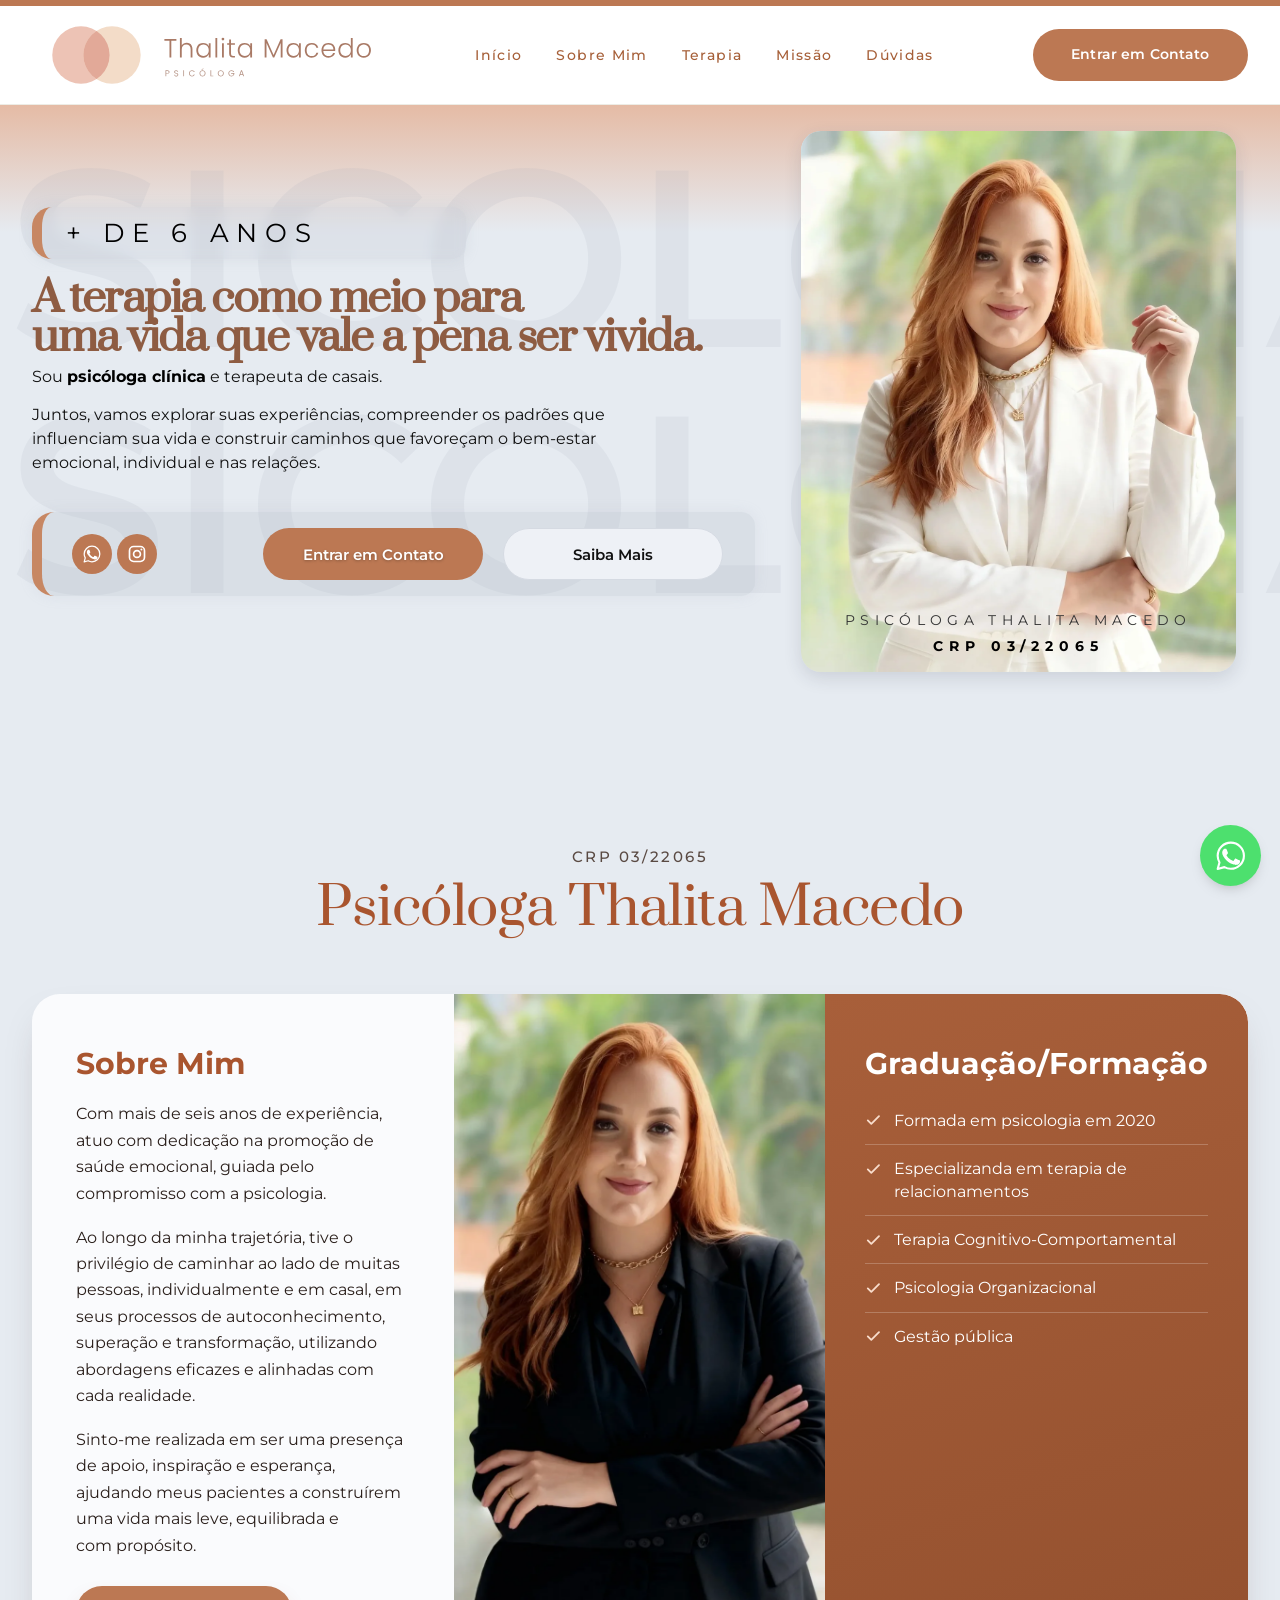
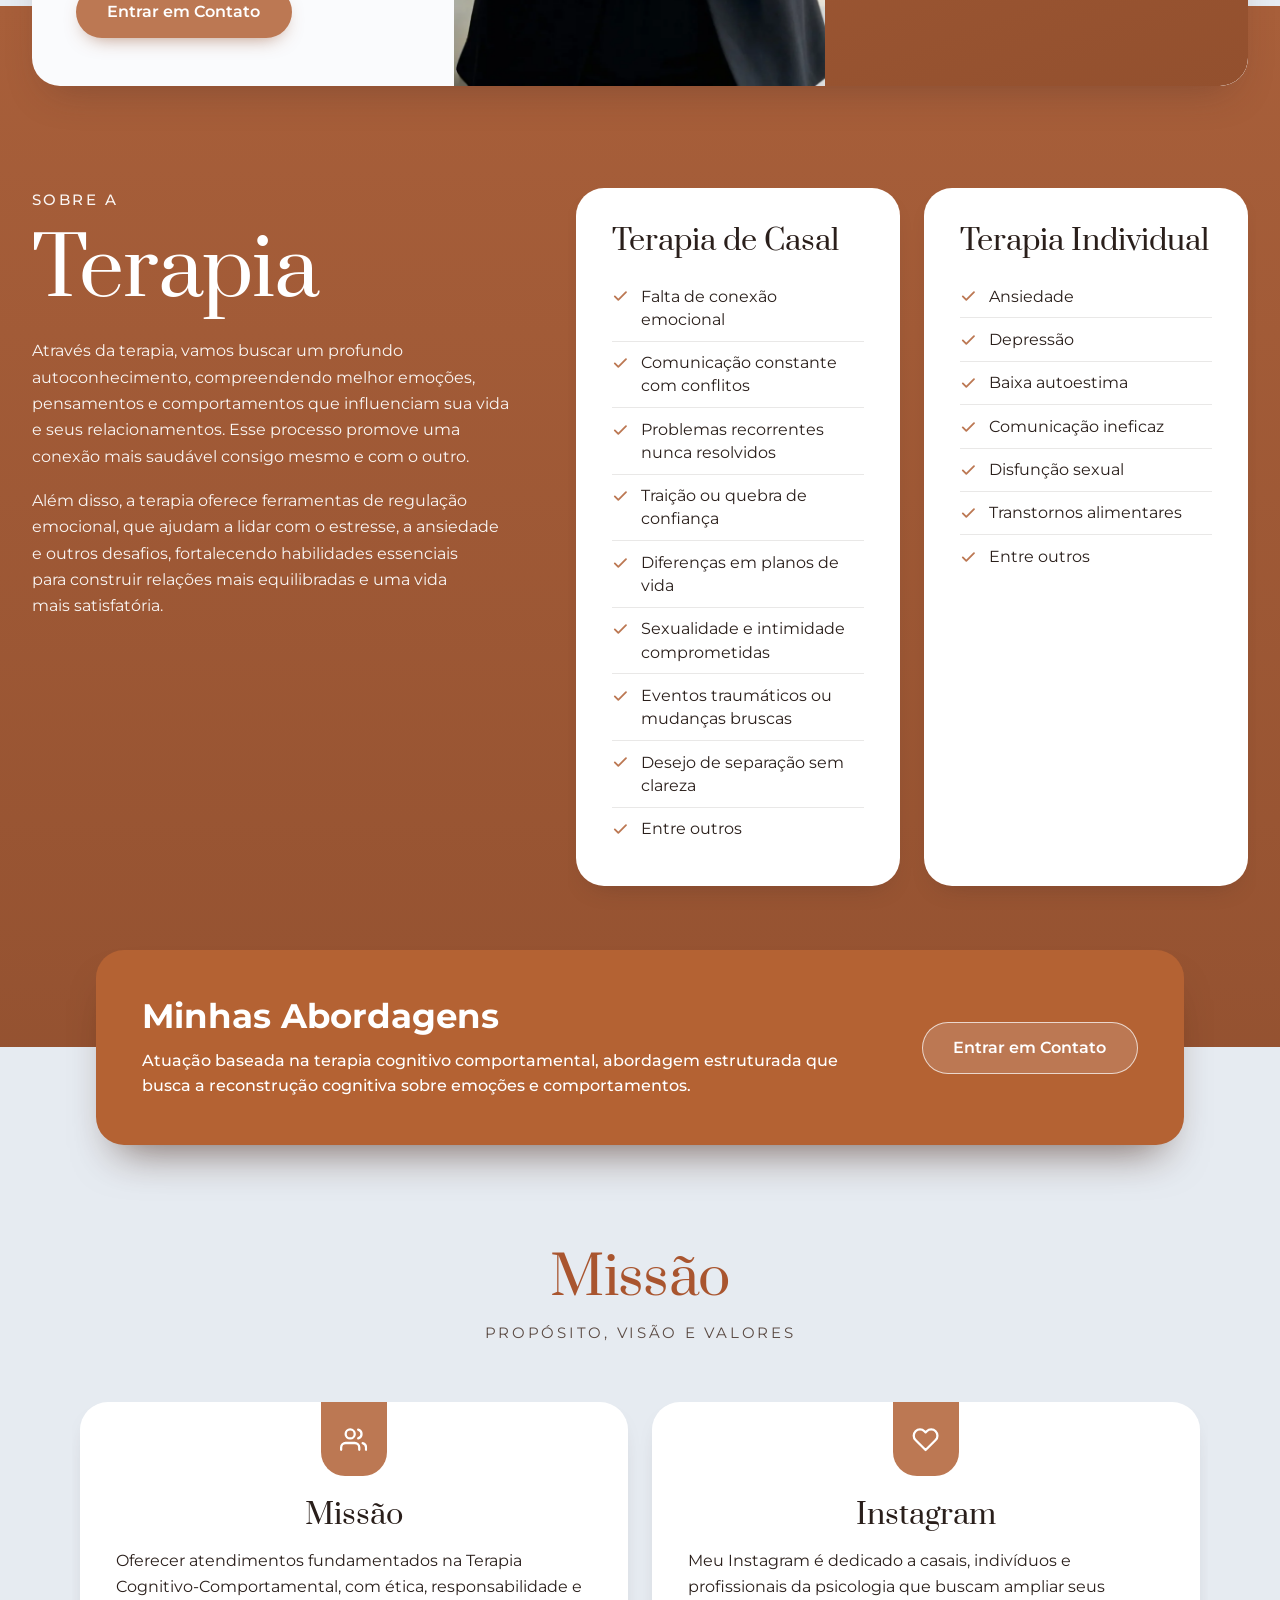
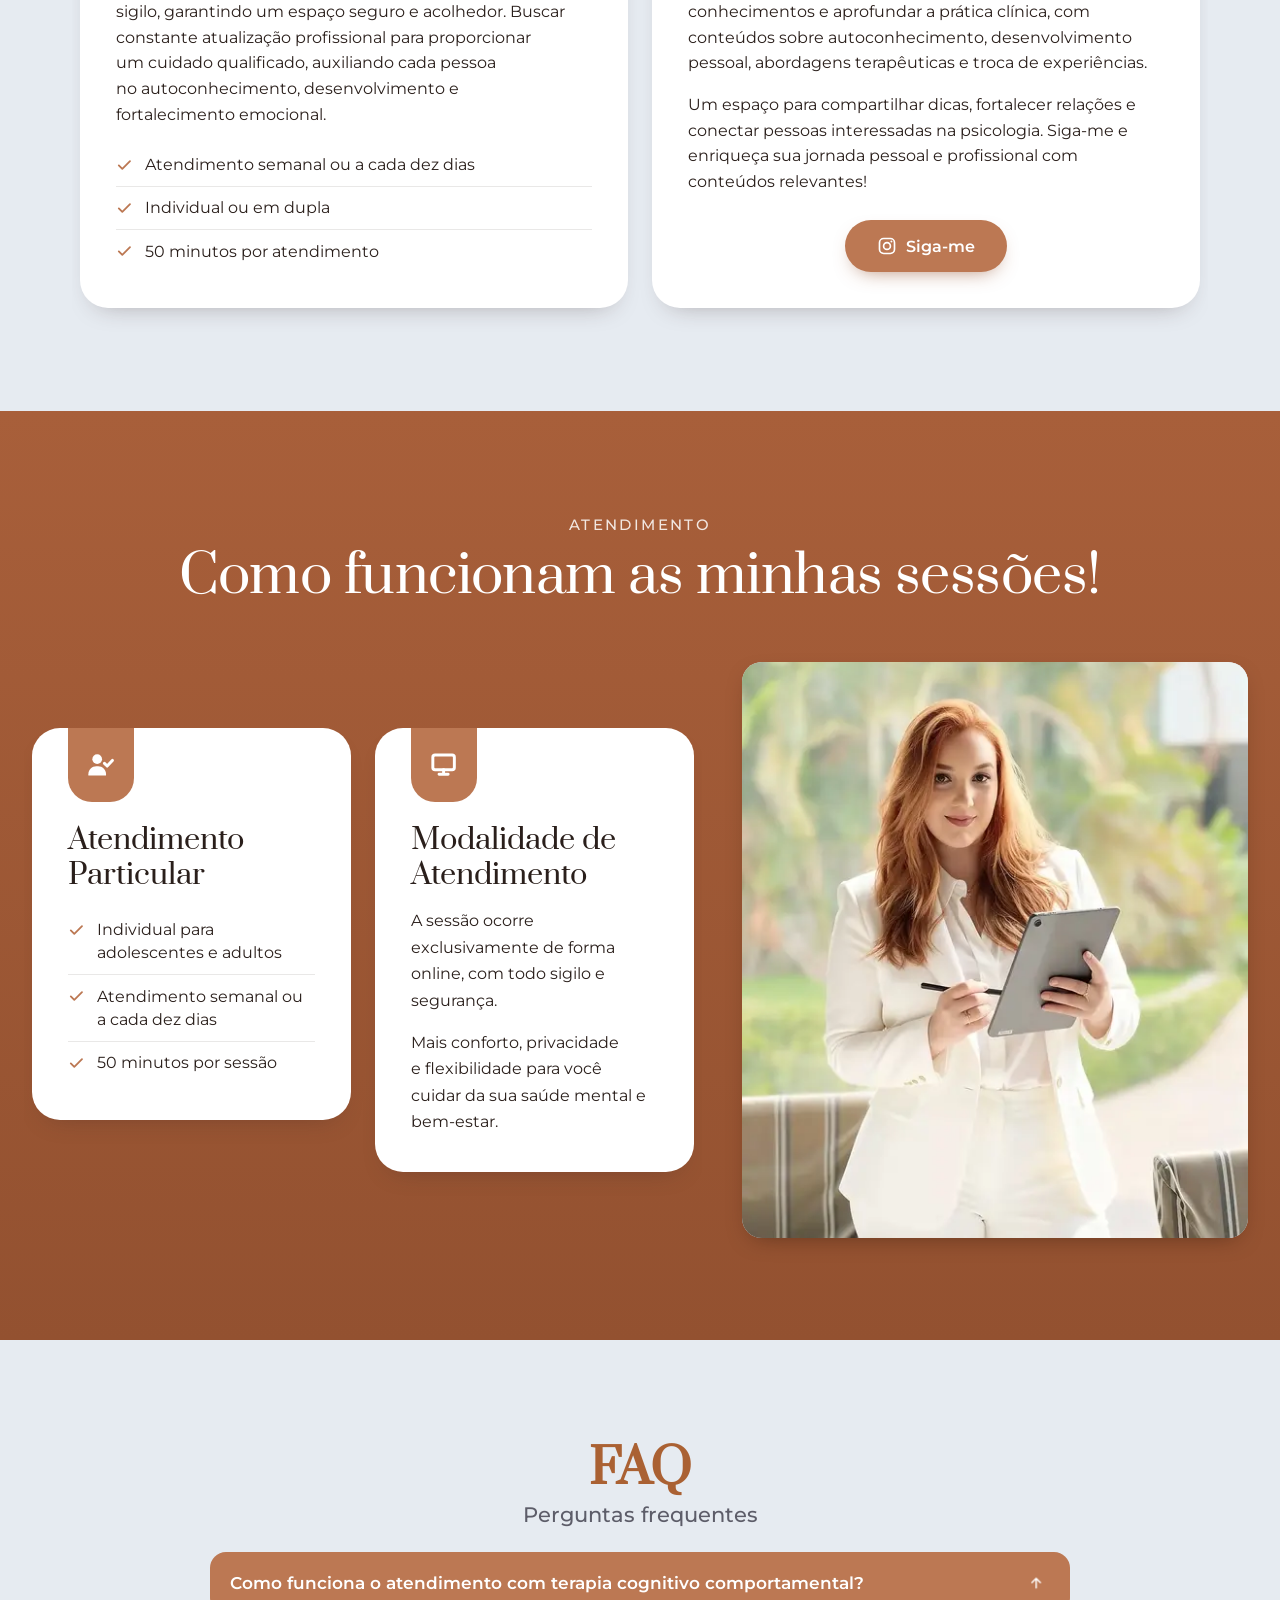
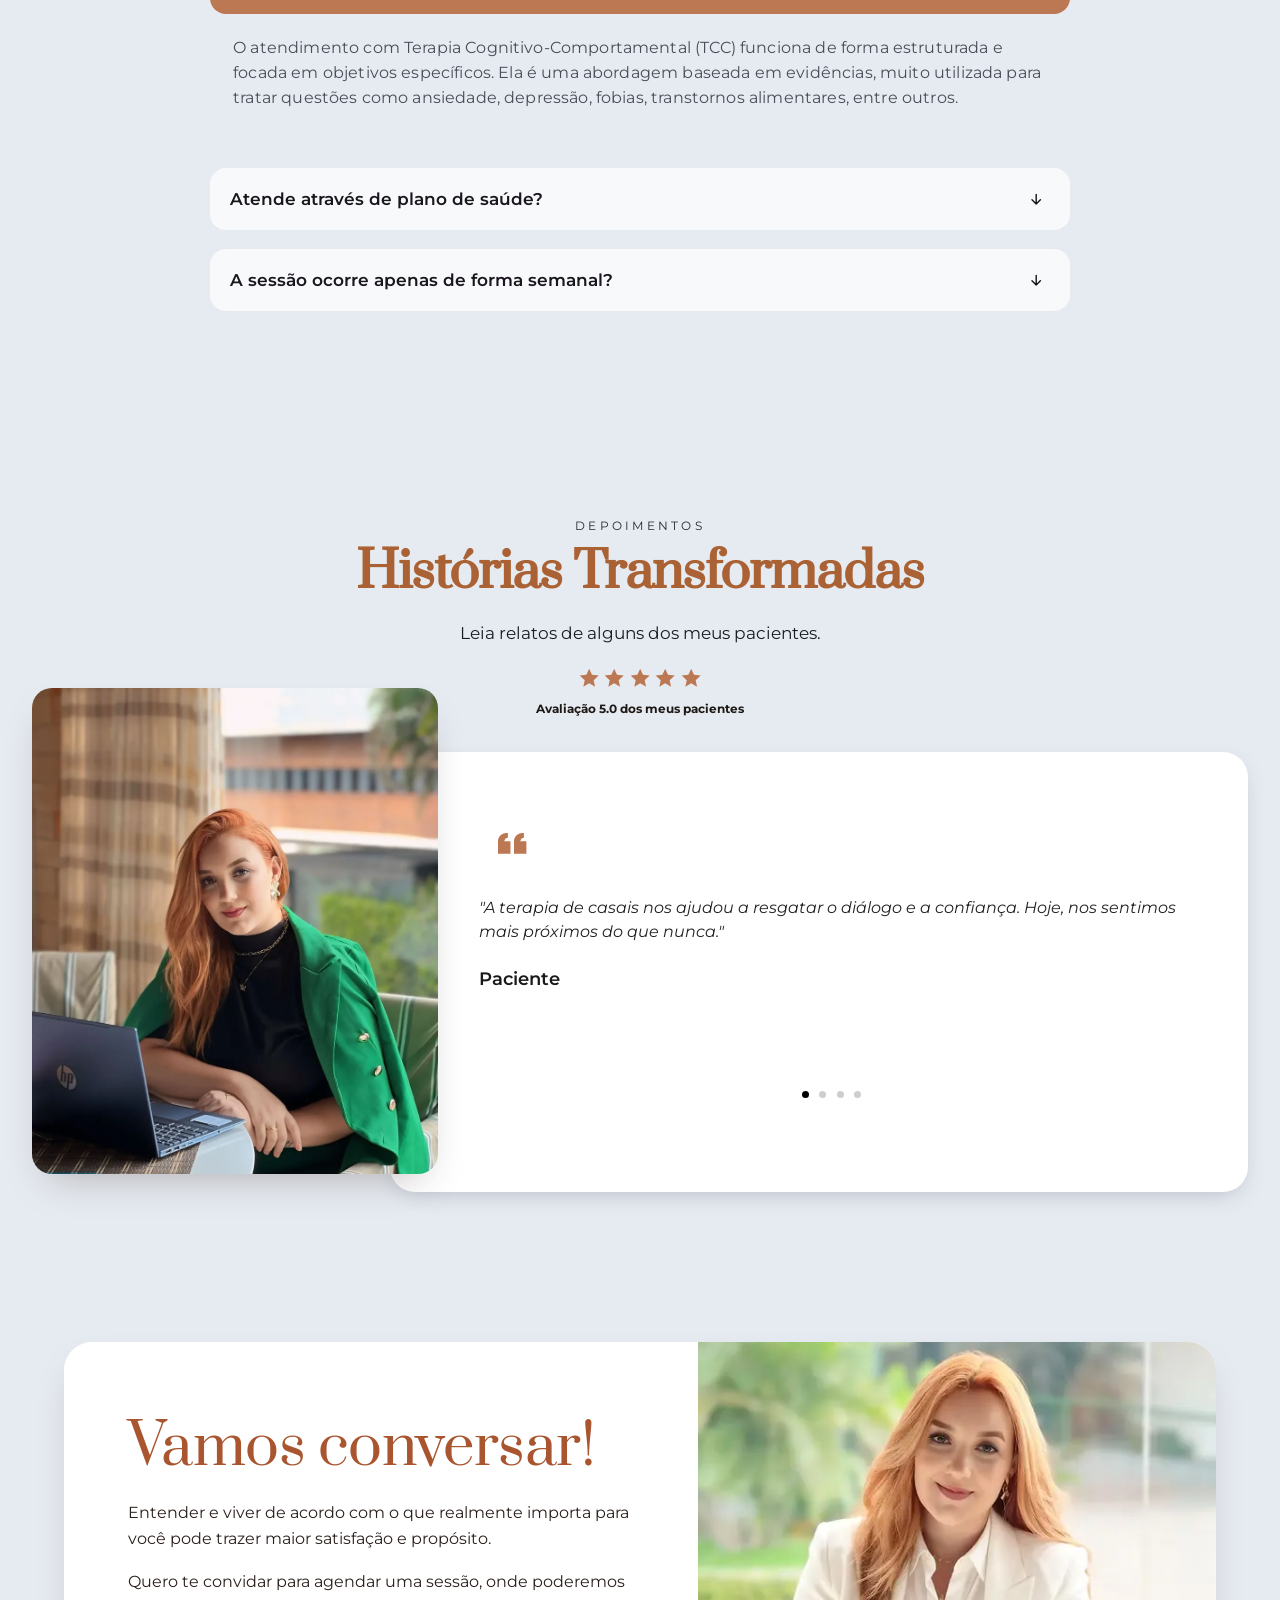
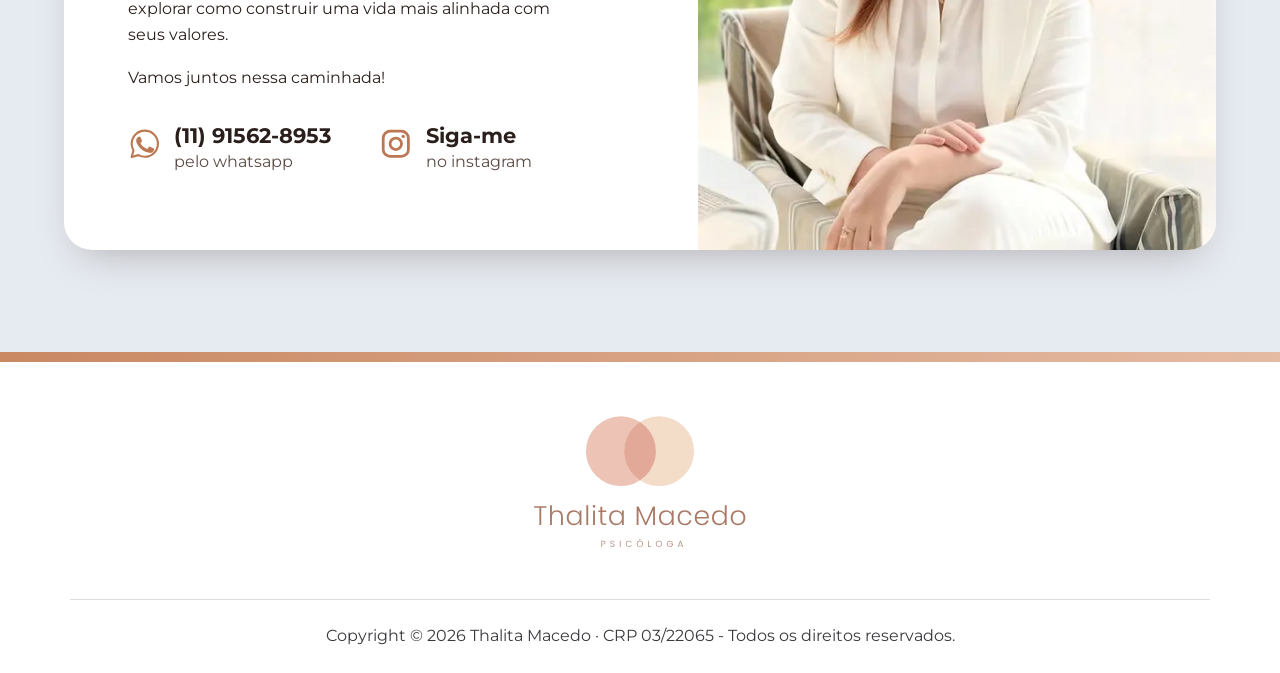
<file: terapia-de-casal/pinheiros/index.html>
<!DOCTYPE html>
<html lang="pt-BR">
<head>
  <meta charset="UTF-8">
  <meta name="viewport" content="width=device-width, initial-scale=1, viewport-fit=cover">
  <title>Terapia de Casal Pinheiros</title>
  <meta name="description" content="Terapia de casal para casais da região de Pinheiros, em São Paulo, com a psicóloga Thalita Macedo (CRP 03/22065). Sessões online, sem deslocamento, baseadas em evidências.">
  <meta name="theme-color" content="#BC7853">
  <link rel="canonical" href="https://thalitamacedo.com.br/terapia-de-casal/pinheiros/">
  <link rel="icon" href="/img/favicon.svg" type="image/svg+xml">
  <link rel="apple-touch-icon" href="/img/favicon.png">

  <meta property="og:type" content="website">
  <meta property="og:locale" content="pt_BR">
  <meta property="og:title" content="Terapia de Casal Pinheiros | Psicóloga Thalita Macedo">
  <meta property="og:description" content="Terapia de casal para casais da região de Pinheiros, em São Paulo, com a psicóloga Thalita Macedo (CRP 03/22065). Sessões online, sem deslocamento, baseadas em evidências.">
  <meta property="og:image" content="https://thalitamacedo.com.br/img/og-thalita.jpg">
  <meta property="og:image:width" content="1200">
  <meta property="og:image:height" content="630">
  <meta property="og:image:alt" content="Psicóloga Thalita Macedo, CRP 03/22065. Terapia de Casal Pinheiros.">
  <meta property="og:site_name" content="Thalita Macedo · Psicóloga">
  <meta name="twitter:card" content="summary_large_image">
  <meta name="twitter:title" content="Terapia de Casal Pinheiros | Psicóloga Thalita Macedo">
  <meta name="twitter:description" content="Terapia de casal para casais da região de Pinheiros, em São Paulo, com a psicóloga Thalita Macedo (CRP 03/22065). Sessões online, sem deslocamento, baseadas em evidências.">
  <meta name="twitter:image" content="https://thalitamacedo.com.br/img/og-thalita.jpg">
  <meta property="og:url" content="https://thalitamacedo.com.br/terapia-de-casal/pinheiros/">

  <link rel="preconnect" href="https://fonts.googleapis.com">
  <link rel="preconnect" href="https://fonts.gstatic.com" crossorigin>
  <link href="https://fonts.googleapis.com/css2?family=Montserrat:ital,wght@0,400;0,500;0,600;0,700;1,400&family=Prata&display=swap" rel="stylesheet">

  <link rel="stylesheet" href="/css/variables.css">
  <link rel="stylesheet" href="/css/base.css">
  <link rel="stylesheet" href="/css/components.css">
  <link rel="stylesheet" href="/css/sections.css">

  <script type="application/ld+json">
{
  "@context": "https://schema.org",
  "@graph": [
    {
      "@type": "WebSite",
      "@id": "https://thalitamacedo.com.br/#website",
      "url": "https://thalitamacedo.com.br/",
      "name": "Thalita Macedo | Terapia de Casal",
      "description": "Psicóloga clínica e terapeuta de casais. Atendimento online em terapia de casal e psicoterapia individual.",
      "inLanguage": "pt-BR",
      "publisher": {
        "@id": "https://thalitamacedo.com.br/#negocio"
      }
    },
    {
      "@type": "WebPage",
      "@id": "https://thalitamacedo.com.br/terapia-de-casal/pinheiros/#webpage",
      "url": "https://thalitamacedo.com.br/terapia-de-casal/pinheiros/",
      "name": "Terapia de Casal Pinheiros",
      "headline": "Terapia de casal online para reconstruir o diálogo e fortalecer relacionamentos",
      "description": "Terapia de casal para casais da região de Pinheiros, em São Paulo, com a psicóloga Thalita Macedo (CRP 03/22065). Sessões online, sem deslocamento, baseadas em evidências.",
      "isPartOf": {
        "@id": "https://thalitamacedo.com.br/#website"
      },
      "about": {
        "@id": "https://thalitamacedo.com.br/#thalita"
      },
      "mainEntity": {
        "@id": "https://thalitamacedo.com.br/#negocio"
      },
      "inLanguage": "pt-BR",
      "primaryImageOfPage": {
        "@type": "ImageObject",
        "url": "https://thalitamacedo.com.br/img/hero.webp",
        "contentUrl": "https://thalitamacedo.com.br/img/hero.webp",
        "width": 1400,
        "height": 1489,
        "caption": "Psicóloga Thalita Macedo, de blazer branco e braços cruzados, sorrindo"
      },
      "image": "https://thalitamacedo.com.br/img/hero.webp",
      "thumbnailUrl": "https://thalitamacedo.com.br/img/hero.webp",
      "breadcrumb": {
        "@id": "https://thalitamacedo.com.br/terapia-de-casal/pinheiros/#breadcrumb"
      }
    },
    {
      "@type": "ProfessionalService",
      "@id": "https://thalitamacedo.com.br/#negocio",
      "name": "Thalita Macedo | Psicóloga",
      "description": "Psicóloga clínica e terapeuta de casais. Terapia de casal online para casais da região de Pinheiros, em São Paulo, com abordagem cognitivo-comportamental.",
      "url": "https://thalitamacedo.com.br/",
      "image": "https://thalitamacedo.com.br/img/og-thalita.jpg",
      "logo": "https://thalitamacedo.com.br/img/logo-cabecalho.png",
      "telephone": "+55-11-91562-8953",
      "areaServed": [
        {
          "@type": "AdministrativeArea",
          "name": "Pinheiros",
          "geo": {
            "@type": "GeoCoordinates",
            "latitude": -23.567,
            "longitude": -46.693
          },
          "containedInPlace": {
            "@type": "City",
            "name": "São Paulo",
            "containedInPlace": {
              "@type": "AdministrativeArea",
              "name": "Estado de São Paulo"
            }
          }
        },
        {
          "@type": "AdministrativeArea",
          "name": "Estado de São Paulo",
          "containedInPlace": {
            "@type": "Country",
            "name": "Brasil"
          }
        },
        {
          "@type": "Country",
          "name": "Brasil"
        }
      ],
      "contactPoint": {
        "@type": "ContactPoint",
        "telephone": "+55-11-91562-8953",
        "contactType": "agendamento",
        "availableLanguage": "pt-BR"
      },
      "knowsAbout": [
        "Terapia de casal",
        "Psicoterapia individual",
        "Terapia Cognitivo-Comportamental",
        "Ansiedade",
        "Depressão",
        "Baixa autoestima",
        "Transtornos alimentares",
        "terapia de casal online",
        "psicólogo para casal",
        "psicóloga de casal",
        "terapia para casais",
        "terapeuta de casal",
        "psicoterapia de casal",
        "psicólogo de relacionamento",
        "psicóloga de relacionamento",
        "terapia matrimonial",
        "terapia conjugal",
        "psicóloga para casais",
        "consulta terapia de casal",
        "atendimento psicológico para casais",
        "terapia de casal em São Paulo",
        "terapia de casal perto de mim",
        "psicóloga de casal perto de mim",
        "psicóloga perto de mim",
        "psicóloga de casal em São Paulo",
        "terapia de casal Pinheiros",
        "psicóloga de casal Pinheiros"
      ],
      "sameAs": [
        "https://www.instagram.com/thalitamacedopsi/"
      ],
      "founder": {
        "@id": "https://thalitamacedo.com.br/#thalita"
      },
      "hasOfferCatalog": {
        "@type": "OfferCatalog",
        "name": "Serviços de Psicologia",
        "itemListElement": [
          {
            "@type": "Offer",
            "itemOffered": {
              "@id": "https://thalitamacedo.com.br/#terapia-casal"
            }
          },
          {
            "@type": "Offer",
            "itemOffered": {
              "@id": "https://thalitamacedo.com.br/#psicoterapia-individual"
            }
          }
        ]
      }
    },
    {
      "@type": "Person",
      "@id": "https://thalitamacedo.com.br/#thalita",
      "name": "Thalita Macedo",
      "jobTitle": "Psicóloga clínica e terapeuta de casais",
      "description": "Psicóloga clínica com atuação em terapia de casal e terapia cognitivo-comportamental. Atende casais da região de Pinheiros, em São Paulo, de forma online.",
      "image": "https://thalitamacedo.com.br/img/hero.webp",
      "url": "https://thalitamacedo.com.br/",
      "mainEntityOfPage": {
        "@id": "https://thalitamacedo.com.br/#webpage"
      },
      "identifier": {
        "@type": "PropertyValue",
        "propertyID": "CRP",
        "value": "03/22065"
      },
      "hasCredential": {
        "@type": "EducationalOccupationalCredential",
        "credentialCategory": "Registro profissional",
        "name": "CRP 03/22065",
        "recognizedBy": {
          "@type": "Organization",
          "name": "Conselho Regional de Psicologia da 3ª Região (CRP-03)"
        }
      },
      "knowsAbout": [
        "Terapia de casal",
        "Psicoterapia individual",
        "Terapia Cognitivo-Comportamental",
        "Ansiedade",
        "Depressão",
        "Baixa autoestima",
        "Transtornos alimentares",
        "terapia de casal online",
        "psicólogo para casal",
        "psicóloga de casal",
        "terapia para casais",
        "terapeuta de casal",
        "psicoterapia de casal",
        "psicólogo de relacionamento",
        "psicóloga de relacionamento",
        "terapia matrimonial",
        "terapia conjugal",
        "psicóloga para casais",
        "consulta terapia de casal",
        "atendimento psicológico para casais",
        "terapia de casal em São Paulo",
        "terapia de casal perto de mim",
        "psicóloga de casal perto de mim",
        "psicóloga perto de mim",
        "psicóloga de casal em São Paulo",
        "terapia de casal Pinheiros",
        "psicóloga de casal Pinheiros"
      ],
      "sameAs": [
        "https://www.instagram.com/thalitamacedopsi/"
      ],
      "worksFor": {
        "@id": "https://thalitamacedo.com.br/#negocio"
      }
    },
    {
      "@type": "Service",
      "@id": "https://thalitamacedo.com.br/#terapia-casal",
      "name": "Terapia de Casal Online Pinheiros",
      "serviceType": "Psicoterapia de casal",
      "description": "Atendimento psicológico online para casais que desejam melhorar o diálogo, fortalecer a conexão e trabalhar dificuldades no relacionamento. Atende casais da região de Pinheiros, em São Paulo, de forma online.",
      "provider": {
        "@id": "https://thalitamacedo.com.br/#negocio"
      },
      "areaServed": [
        {
          "@type": "AdministrativeArea",
          "name": "Pinheiros",
          "geo": {
            "@type": "GeoCoordinates",
            "latitude": -23.567,
            "longitude": -46.693
          },
          "containedInPlace": {
            "@type": "City",
            "name": "São Paulo",
            "containedInPlace": {
              "@type": "AdministrativeArea",
              "name": "Estado de São Paulo"
            }
          }
        },
        {
          "@type": "AdministrativeArea",
          "name": "Estado de São Paulo",
          "containedInPlace": {
            "@type": "Country",
            "name": "Brasil"
          }
        },
        {
          "@type": "Country",
          "name": "Brasil"
        }
      ]
    },
    {
      "@type": "Service",
      "@id": "https://thalitamacedo.com.br/#psicoterapia-individual",
      "name": "Psicoterapia Individual Online",
      "serviceType": "Psicoterapia individual",
      "description": "Atendimento psicológico individual online, com abordagem cognitivo-comportamental.",
      "provider": {
        "@id": "https://thalitamacedo.com.br/#negocio"
      },
      "areaServed": {
        "@type": "Country",
        "name": "Brasil"
      }
    },
    {
      "@type": "BreadcrumbList",
      "@id": "https://thalitamacedo.com.br/terapia-de-casal/pinheiros/#breadcrumb",
      "itemListElement": [
        {
          "@type": "ListItem",
          "position": 1,
          "name": "Início",
          "item": "https://thalitamacedo.com.br/"
        },
        {
          "@type": "ListItem",
          "position": 2,
          "name": "Terapia de Casal",
          "item": "https://thalitamacedo.com.br/terapia-de-casal/"
        },
        {
          "@type": "ListItem",
          "position": 3,
          "name": "Terapia de Casal Pinheiros",
          "item": "https://thalitamacedo.com.br/terapia-de-casal/pinheiros/"
        }
      ]
    }
  ]
}
  </script>
</head>
<body>

<!-- Ícones (sprite SVG) -->
<svg width="0" height="0" style="position:absolute" aria-hidden="true" focusable="false">
  <defs>
    <symbol id="i-check" viewBox="0 0 24 24"><path d="M20 6 9 17l-5-5" fill="none" stroke="currentColor" stroke-linecap="round" stroke-linejoin="round"/></symbol>
    <symbol id="i-chev-l" viewBox="0 0 24 24"><path d="M15 18l-6-6 6-6" fill="none" stroke="currentColor" stroke-width="2.4" stroke-linecap="round" stroke-linejoin="round"/></symbol>
    <symbol id="i-chev-r" viewBox="0 0 24 24"><path d="M9 18l6-6-6-6" fill="none" stroke="currentColor" stroke-width="2.4" stroke-linecap="round" stroke-linejoin="round"/></symbol>
    <symbol id="i-arrow-d" viewBox="0 0 24 24"><path d="M12 4v16M5 13l7 7 7-7" fill="none" stroke="currentColor" stroke-width="2.4" stroke-linecap="round" stroke-linejoin="round"/></symbol>
    <symbol id="i-chev-d" viewBox="0 0 24 24"><path d="M6 9l6 6 6-6" fill="none" stroke="currentColor" stroke-width="2.4" stroke-linecap="round" stroke-linejoin="round"/></symbol>
    <symbol id="i-up" viewBox="0 0 24 24"><path d="M18 15l-6-6-6 6" fill="none" stroke="currentColor" stroke-width="2.6" stroke-linecap="round" stroke-linejoin="round"/></symbol>
    <symbol id="i-menu" viewBox="0 0 24 24"><path d="M3 5.5h18M3 12h18M3 18.5h18" fill="none" stroke="currentColor" stroke-width="3.2" stroke-linecap="round"/></symbol>
    <symbol id="i-close" viewBox="0 0 24 24"><path d="M18 6 6 18M6 6l12 12" fill="none" stroke="currentColor" stroke-width="2.2" stroke-linecap="round"/></symbol>
    <symbol id="i-wa" viewBox="0 0 32 32"><path fill="none" stroke="currentColor" stroke-width="2" stroke-linejoin="round" d="M16 3.5C9.1 3.5 3.5 9.1 3.5 16c0 2.3.6 4.4 1.7 6.3L3.5 28.5l6.4-1.7c1.8 1 3.9 1.6 6.1 1.6 6.9 0 12.5-5.6 12.5-12.5S22.9 3.5 16 3.5z"/><path fill="currentColor" d="M12 9.8c-.3-.6-.6-.6-.9-.6h-.8c-.3 0-.7.1-1.1.5-.4.4-1.4 1.4-1.4 3.4s1.5 3.9 1.7 4.2c.2.3 2.9 4.6 7.2 6.3 3.5 1.4 4.3 1.1 5 1 .8-.1 2.5-1 2.8-2 .4-1 .4-1.8.2-2-.1-.2-.4-.3-.8-.5-.4-.2-2.5-1.2-2.9-1.4-.4-.1-.7-.2-1 .2-.3.4-1.1 1.4-1.3 1.7-.2.3-.5.3-.9.1-.4-.2-1.8-.7-3.4-2.1-1.3-1.1-2.1-2.5-2.4-2.9-.2-.4 0-.6.2-.8l.6-.7c.2-.2.3-.4.4-.7.1-.3.1-.5 0-.7-.1-.2-.9-2.3-1.3-3.1z"/></symbol>
    <symbol id="i-ig" viewBox="0 0 24 24"><rect x="3" y="3" width="18" height="18" rx="5" fill="none" stroke="currentColor" stroke-width="2"/><circle cx="12" cy="12" r="4.1" fill="none" stroke="currentColor" stroke-width="2"/><circle cx="17.3" cy="6.7" r="1.2" fill="currentColor"/></symbol>
    <symbol id="i-send" viewBox="0 0 24 24"><path d="M22 2 11 13M22 2l-7 20-4-9-9-4 20-7z" fill="none" stroke="currentColor" stroke-width="2" stroke-linecap="round" stroke-linejoin="round"/></symbol>
    <symbol id="i-users" viewBox="0 0 24 24"><g fill="none" stroke="currentColor" stroke-width="2" stroke-linecap="round" stroke-linejoin="round"><path d="M17 21v-2a4 4 0 0 0-4-4H5a4 4 0 0 0-4 4v2"/><circle cx="9" cy="7" r="4"/><path d="M23 21v-2a4 4 0 0 0-3-3.87M16 3.13a4 4 0 0 1 0 7.75"/></g></symbol>
    <symbol id="i-heart" viewBox="0 0 24 24"><path d="M20.84 4.61a5.5 5.5 0 0 0-7.78 0L12 5.67l-1.06-1.06a5.5 5.5 0 0 0-7.78 7.78l1.06 1.06L12 21.23l7.78-7.78 1.06-1.06a5.5 5.5 0 0 0 0-7.78z" fill="none" stroke="currentColor" stroke-width="2" stroke-linejoin="round"/></symbol>
    <symbol id="i-usercheck" viewBox="0 0 24 24"><g fill="currentColor"><circle cx="9" cy="7.2" r="4.3"/><path d="M1.2 21.6v-1.1c0-3.9 3.2-7 7.1-7h1.4c3.9 0 7.1 3.1 7.1 7v1.1z"/></g><path d="M15.4 10.9l2.4 2.4 4.6-5" fill="none" stroke="currentColor" stroke-width="2.6" stroke-linecap="round" stroke-linejoin="round"/></symbol>
    <symbol id="i-monitor" viewBox="0 0 24 24"><g fill="none" stroke="currentColor" stroke-width="2.6" stroke-linecap="round" stroke-linejoin="round"><rect x="2.5" y="3.5" width="19" height="13" rx="2"/><path d="M8 20.5h8M12 16.5v4"/></g></symbol>
    <symbol id="i-star" viewBox="0 0 24 24"><path d="M12 1.8l3 6.6 7.2.8-5.4 4.9 1.5 7.1L12 17.5l-6.3 3.7 1.5-7.1L1.8 9.2 9 8.4z" fill="currentColor"/></symbol>
    <symbol id="i-quote" viewBox="2 4.3 18 14.4"><path d="M7.2 5C4.3 5 2 7.3 2 10.2V18h7.8v-7.8H6c0-1.2 1-2.2 2.2-2.2V5zm10 0c-2.9 0-5.2 2.3-5.2 5.2V18h7.8v-7.8H16c0-1.2 1-2.2 2.2-2.2V5z" fill="currentColor"/></symbol>
  </defs>
</svg>

<a class="skip-link" href="#conteudo">Pular para o conteúdo</a>

<!-- ============ CABEÇALHO ============ -->
<header class="site-header" id="inicio">
  <div class="site-header__bar container">
    <a class="site-header__logo" href="#inicio" aria-label="Thalita Macedo, psicóloga. Ir para o início">
      <img src="/img/logo-cabecalho.svg" width="799" height="156" alt="Thalita Macedo, Psicóloga CRP 03/22065">
    </a>

    <nav class="nav" id="menu" aria-label="Principal">
      <ul class="nav__list">
        <li><a href="#inicio" data-nav>Início</a></li>
        <li><a href="#sobre" data-nav>Sobre Mim</a></li>
        <li><a href="#terapia" data-nav>Terapia</a></li>
        <li><a href="#missao" data-nav>Missão</a></li>
        <li><a href="#duvidas" data-nav>Dúvidas</a></li>
      </ul>
    </nav>

    <a class="site-header__cta" href="https://api.whatsapp.com/send?phone=5511915628953&amp;text=Ol%C3%A1%2C+Thalita.+Eu+gostaria+de+saber+mais+sobre+a+terapia%2C+por+favor." target="_blank" rel="noopener">Entrar em Contato</a>

    <button class="burger" type="button" aria-controls="menu" aria-expanded="false" aria-label="Abrir menu">
      <svg class="icon burger__open" aria-hidden="true"><use href="#i-menu"/></svg>
      <svg class="icon burger__close" aria-hidden="true"><use href="#i-close"/></svg>
    </button>
  </div>
</header>

<main id="conteudo">

<!-- ============ HERO ============ -->
<section class="hero" aria-labelledby="hero-titulo">
  <div class="hero__watermark" aria-hidden="true"><span>PSICOLOGIA</span><span>PSICOLOGIA</span></div>

  <div class="container hero__grid">
    <div class="hero__text">
      <p class="hero__years reveal" style="--d:0ms">+ de 6 anos</p>
      <h1 id="hero-titulo" class="hero__title reveal" style="--d:80ms">A terapia como meio<br class="br-m"> para<br class="br-wide"> uma vida que vale a<br class="br-m"> pena ser vivida.</h1>
      <p class="hero__lead reveal" style="--d:160ms">Sou <strong>psicóloga clínica</strong> e terapeuta de casais.</p>
      <p class="hero__lead reveal" style="--d:220ms">Juntos, vamos explorar suas experiências, compreender os padrões que influenciam sua vida e construir caminhos que favoreçam o bem-estar emocional, individual e nas relações.</p>

      <div class="hero__bar reveal" style="--d:300ms">
        <ul class="hero__social" aria-label="Redes sociais">
          <li><a href="https://api.whatsapp.com/send?phone=5511915628953&amp;text=Ol%C3%A1%2C+Thalita.+Eu+gostaria+de+saber+mais+sobre+a+terapia%2C+por+favor." target="_blank" rel="noopener" aria-label="WhatsApp"><svg class="icon" aria-hidden="true"><use href="#i-wa"/></svg></a></li>
          <li><a href="https://www.instagram.com/thalitamacedopsi/" target="_blank" rel="noopener" aria-label="Instagram"><svg class="icon" aria-hidden="true"><use href="#i-ig"/></svg></a></li>
        </ul>
        <div class="hero__btns">
          <a class="hero-btn hero-btn--primary" href="https://api.whatsapp.com/send?phone=5511915628953&amp;text=Ol%C3%A1%2C+Thalita.+Eu+gostaria+de+saber+mais+sobre+a+terapia%2C+por+favor." target="_blank" rel="noopener">Entrar em Contato</a>
          <a class="hero-btn hero-btn--light" href="#terapia">Saiba Mais</a>
        </div>
      </div>
    </div>

    <figure class="hero__photo reveal" style="--d:160ms">
      <img src="/img/hero.webp" width="1400" height="1489" fetchpriority="high" alt="Psicóloga Thalita Macedo, de blazer branco e braços cruzados, sorrindo. Terapia de casal online, região de Pinheiros">
      <figcaption class="hero__caption"><span>Psicóloga Thalita Macedo</span><strong>CRP 03/22065</strong></figcaption>
    </figure>
  </div>
</section>

<!-- ============ SOBRE MIM ============ -->
<section class="about" id="sobre" aria-labelledby="sobre-titulo">
  <div class="container about__head-wrap">
    <header class="section-head">
      <p class="eyebrow">CRP 03/22065</p>
      <h2 id="sobre-titulo" class="h2">Psicóloga Thalita Macedo</h2>
    </header>

  </div>

  <div class="about-wrap">
    <div class="container">
      <div class="about-card">
        <div class="about-card__text">
          <h3 class="about-card__label">Sobre Mim</h3>
          <p>Com mais de seis anos de experiência, atuo com dedicação na promoção de saúde emocional, guiada pelo compromisso com a psicologia.</p>
          <p>Ao longo da minha trajetória, tive o privilégio de caminhar ao lado de muitas pessoas, individualmente e em casal, em seus processos de autoconhecimento, superação e transformação, utilizando abordagens eficazes e alinhadas com cada realidade.</p>
          <p>Sinto-me realizada em ser uma presença de apoio, inspiração e esperança, ajudando meus pacientes a construírem uma vida mais leve, equilibrada e com propósito.</p>
          <a class="btn btn--primary" href="https://api.whatsapp.com/send?phone=5511915628953&amp;text=Ol%C3%A1%2C+Thalita.+Eu+gostaria+de+saber+mais+sobre+a+terapia%2C+por+favor." target="_blank" rel="noopener">Entrar em Contato</a>
        </div>
        <figure class="about-card__photo">
          <img src="/img/sobre.webp" width="1100" height="1470" loading="lazy" alt="Thalita Macedo, de blazer escuro e braços cruzados, sorrindo. Psicóloga de casal, região de Pinheiros">
        </figure>
        <div class="about-card__cred on-dark">
          <h3 class="about-card__cred-title">Graduação/Formação</h3>
          <ul class="credentials__list">
            <li><svg class="icon" aria-hidden="true"><use href="#i-check"/></svg>Formada em psicologia em 2020</li>
            <li><svg class="icon" aria-hidden="true"><use href="#i-check"/></svg>Especializanda em terapia de relacionamentos</li>
            <li><svg class="icon" aria-hidden="true"><use href="#i-check"/></svg>Terapia Cognitivo-Comportamental</li>
            <li><svg class="icon" aria-hidden="true"><use href="#i-check"/></svg>Psicologia Organizacional</li>
            <li><svg class="icon" aria-hidden="true"><use href="#i-check"/></svg>Gestão pública</li>
          </ul>
        </div>
      </div>
    </div>
  </div>
</section>

<!-- ============ TERAPIA ============ -->
<section class="psico on-dark" id="terapia" aria-labelledby="psico-titulo">
  <div class="container psico__grid section">
    <div class="psico__intro">
      <p class="eyebrow eyebrow--light">Sobre a</p>
      <h2 id="psico-titulo" class="h2 h2--xl">Terapia</h2>
      <p>Através da terapia, vamos buscar um profundo autoconhecimento, compreendendo melhor emoções, pensamentos e comportamentos que influenciam sua vida e seus relacionamentos. Esse processo promove uma conexão mais saudável consigo mesmo e com o outro.</p>
      <p>Além disso, a terapia oferece ferramentas de regulação emocional, que ajudam a lidar com o estresse, a ansiedade e outros desafios, fortalecendo habilidades essenciais para construir relações mais equilibradas e uma vida mais satisfatória.</p>
    </div>

    <div class="carousel" data-carousel data-per="2" role="region" aria-roledescription="carrossel" aria-label="Transtornos e demandas atendidos">
      <div class="carousel__viewport" tabindex="0">
        <div class="carousel__track">
          <article class="carousel__slide card card--list" aria-roledescription="slide" aria-label="1 de 2">
            <h3 class="card__title">Terapia de Casal</h3>
            <ul class="checklist">
              <li><svg class="icon" aria-hidden="true"><use href="#i-check"/></svg>Falta de conexão emocional</li>
              <li><svg class="icon" aria-hidden="true"><use href="#i-check"/></svg>Comunicação constante com conflitos</li>
              <li><svg class="icon" aria-hidden="true"><use href="#i-check"/></svg>Problemas recorrentes nunca resolvidos</li>
              <li><svg class="icon" aria-hidden="true"><use href="#i-check"/></svg>Traição ou quebra de confiança</li>
              <li><svg class="icon" aria-hidden="true"><use href="#i-check"/></svg>Diferenças em planos de vida</li>
              <li><svg class="icon" aria-hidden="true"><use href="#i-check"/></svg>Sexualidade e intimidade comprometidas</li>
              <li><svg class="icon" aria-hidden="true"><use href="#i-check"/></svg>Eventos traumáticos ou mudanças bruscas</li>
              <li><svg class="icon" aria-hidden="true"><use href="#i-check"/></svg>Desejo de separação sem clareza</li>
              <li><svg class="icon" aria-hidden="true"><use href="#i-check"/></svg>Entre outros</li>
            </ul>
          </article>
          <article class="carousel__slide card card--list" aria-roledescription="slide" aria-label="2 de 2">
            <h3 class="card__title">Terapia Individual</h3>
            <ul class="checklist">
              <li><svg class="icon" aria-hidden="true"><use href="#i-check"/></svg>Ansiedade</li>
              <li><svg class="icon" aria-hidden="true"><use href="#i-check"/></svg>Depressão</li>
              <li><svg class="icon" aria-hidden="true"><use href="#i-check"/></svg>Baixa autoestima</li>
              <li><svg class="icon" aria-hidden="true"><use href="#i-check"/></svg>Comunicação ineficaz</li>
              <li><svg class="icon" aria-hidden="true"><use href="#i-check"/></svg>Disfunção sexual</li>
              <li><svg class="icon" aria-hidden="true"><use href="#i-check"/></svg>Transtornos alimentares</li>
              <li><svg class="icon" aria-hidden="true"><use href="#i-check"/></svg>Entre outros</li>
            </ul>
          </article>
        </div>
      </div>
      <div class="carousel__controls">
        <button class="carousel__btn" type="button" data-prev aria-label="Slide anterior"><svg class="icon" aria-hidden="true"><use href="#i-chev-l"/></svg></button>
        <div class="carousel__dots" role="group" aria-label="Escolher slide"></div>
        <button class="carousel__btn" type="button" data-next aria-label="Próximo slide"><svg class="icon" aria-hidden="true"><use href="#i-chev-r"/></svg></button>
      </div>
    </div>
  </div>

  <div class="approach-wrap">
    <div class="container">
      <aside class="approach" aria-labelledby="abordagens-titulo">
        <div class="approach__text">
          <h3 id="abordagens-titulo" class="approach__title">Minhas Abordagens</h3>
          <p>Atuação baseada na terapia cognitivo comportamental, abordagem estruturada que busca a reconstrução cognitiva sobre emoções e comportamentos.</p>
        </div>
        <a class="btn btn--ghost" href="https://api.whatsapp.com/send?phone=5511915628953&amp;text=Ol%C3%A1%2C+Thalita.+Eu+gostaria+de+saber+mais+sobre+a+terapia%2C+por+favor." target="_blank" rel="noopener">Entrar em Contato</a>
      </aside>
    </div>
  </div>
</section>

<!-- ============ ATENDIMENTO DIRECIONADO ============ -->
<section class="direct section" id="missao" aria-labelledby="direcionado-titulo">
  <div class="container">
    <header class="section-head">
      <h2 id="direcionado-titulo" class="h2">Missão</h2>
      <p class="section-head__sub">PROPÓSITO, VISÃO E VALORES</p>
    </header>

    <div class="carousel carousel--wide" data-carousel data-per="2" role="region" aria-roledescription="carrossel" aria-label="Atendimento para profissionais">
      <div class="carousel__viewport" tabindex="0">
        <div class="carousel__track">
          <article class="carousel__slide card card--icon" aria-roledescription="slide" aria-label="1 de 2">
            <span class="icon-arch" aria-hidden="true"><svg class="icon"><use href="#i-users"/></svg></span>
            <h3 class="card__title card__title--center">Missão</h3>
            <p>Oferecer atendimentos fundamentados na Terapia Cognitivo-Comportamental, com ética, responsabilidade e sigilo, garantindo um espaço seguro e acolhedor. Buscar constante atualização profissional para proporcionar um cuidado qualificado, auxiliando cada pessoa no autoconhecimento, desenvolvimento e fortalecimento emocional.</p>
            <ul class="checklist">
              <li><svg class="icon" aria-hidden="true"><use href="#i-check"/></svg>Atendimento semanal ou a cada dez dias</li>
              <li><svg class="icon" aria-hidden="true"><use href="#i-check"/></svg>Individual ou em dupla</li>
              <li><svg class="icon" aria-hidden="true"><use href="#i-check"/></svg>50 minutos por atendimento</li>
            </ul>
          </article>
          <article class="carousel__slide card card--icon" aria-roledescription="slide" aria-label="2 de 2">
            <span class="icon-arch" aria-hidden="true"><svg class="icon"><use href="#i-heart"/></svg></span>
            <h3 class="card__title card__title--center">Instagram</h3>
            <p>Meu Instagram é dedicado a casais, indivíduos e profissionais da psicologia que buscam ampliar seus conhecimentos e aprofundar a prática clínica, com conteúdos sobre autoconhecimento, desenvolvimento pessoal, abordagens terapêuticas e troca de experiências.</p>
            <p>Um espaço para compartilhar dicas, fortalecer relações e conectar pessoas interessadas na psicologia. Siga-me e enriqueça sua jornada pessoal e profissional com conteúdos relevantes!</p>
            <a class="btn btn--primary card__cta" href="https://www.instagram.com/thalitamacedopsi/" target="_blank" rel="noopener"><svg class="icon" aria-hidden="true"><use href="#i-ig"/></svg>Siga-me</a>
          </article>
        </div>
      </div>
      <div class="carousel__controls">
        <button class="carousel__btn" type="button" data-prev aria-label="Slide anterior"><svg class="icon" aria-hidden="true"><use href="#i-chev-l"/></svg></button>
        <div class="carousel__dots" role="group" aria-label="Escolher slide"></div>
        <button class="carousel__btn" type="button" data-next aria-label="Próximo slide"><svg class="icon" aria-hidden="true"><use href="#i-chev-r"/></svg></button>
      </div>
    </div>
  </div>
</section>

<!-- ============ COMO FUNCIONAM AS SESSÕES ============ -->
<section class="sessions on-dark section" id="atendimento" aria-labelledby="sessoes-titulo">
  <div class="container">
    <header class="section-head section-head--light">
      <p class="eyebrow eyebrow--light">Atendimento</p>
      <h2 id="sessoes-titulo" class="h2">Como funcionam as minhas sessões!</h2>
    </header>

    <div class="sessions__grid">
      <div class="carousel carousel--sessions" data-carousel data-per="2" role="region" aria-roledescription="carrossel" aria-label="Formato das sessões">
        <div class="carousel__viewport" tabindex="0">
          <div class="carousel__track">
            <article class="carousel__slide card card--icon card--left" aria-roledescription="slide" aria-label="1 de 2">
              <span class="icon-arch" aria-hidden="true"><svg class="icon"><use href="#i-usercheck"/></svg></span>
              <h3 class="card__title">Atendimento Particular</h3>
              <ul class="checklist">
                <li><svg class="icon" aria-hidden="true"><use href="#i-check"/></svg>Individual para adolescentes e adultos</li>
                <li><svg class="icon" aria-hidden="true"><use href="#i-check"/></svg>Atendimento semanal ou a cada dez dias</li>
                <li><svg class="icon" aria-hidden="true"><use href="#i-check"/></svg>50 minutos por sessão</li>
              </ul>
            </article>
            <article class="carousel__slide card card--icon card--left" aria-roledescription="slide" aria-label="2 de 2">
              <span class="icon-arch" aria-hidden="true"><svg class="icon"><use href="#i-monitor"/></svg></span>
              <h3 class="card__title">Modalidade de Atendimento</h3>
              <p>A sessão ocorre exclusivamente de forma online, com todo sigilo e segurança.</p>
              <p>Mais conforto, privacidade e flexibilidade para você cuidar da sua saúde mental e bem-estar.</p>
            </article>
          </div>
        </div>
        <div class="carousel__controls">
          <button class="carousel__btn" type="button" data-prev aria-label="Slide anterior"><svg class="icon" aria-hidden="true"><use href="#i-chev-l"/></svg></button>
          <div class="carousel__dots" role="group" aria-label="Escolher slide"></div>
          <button class="carousel__btn" type="button" data-next aria-label="Próximo slide"><svg class="icon" aria-hidden="true"><use href="#i-chev-r"/></svg></button>
        </div>
      </div>

      <figure class="sessions__photo arch">
        <img src="/img/sessoes.webp" width="521" height="694" loading="lazy" alt="Thalita Macedo, de blazer branco, segurando um tablet ao ar livre. Sessão de terapia de casal online, região de Pinheiros">
      </figure>
    </div>
  </div>
</section>

<!-- ============ FAQ ============ -->
<section class="faq section" id="duvidas" aria-labelledby="faq-titulo">
  <div class="container container--narrow">
    <header class="section-head">
      <h2 id="faq-titulo" class="h2">FAQ</h2>
      <p class="section-head__sub section-head__sub--plain">Perguntas frequentes</p>
    </header>

    <div class="faq__list">
      <details class="faq__item" name="faq" open>
        <summary>Como funciona o atendimento com terapia cognitivo comportamental?<svg class="icon" aria-hidden="true"><use href="#i-arrow-d"/></svg></summary>
        <div class="faq__answer"><p>O atendimento com Terapia Cognitivo-Comportamental (TCC) funciona de forma estruturada e focada em objetivos específicos. Ela é uma abordagem baseada em evidências, muito utilizada para tratar questões como ansiedade, depressão, fobias, transtornos alimentares, entre outros.</p></div>
      </details>
      <details class="faq__item" name="faq">
        <summary>Atende através de plano de saúde?<svg class="icon" aria-hidden="true"><use href="#i-arrow-d"/></svg></summary>
        <div class="faq__answer"><p>O atendimento psicológico é particular e não trabalhamos com planos de saúde. Para mais informações sobre valores e agendamentos, entre em contato.</p></div>
      </details>
      <details class="faq__item" name="faq">
        <summary>A sessão ocorre apenas de forma semanal?<svg class="icon" aria-hidden="true"><use href="#i-arrow-d"/></svg></summary>
        <div class="faq__answer"><p>A sessão ocorre semanalmente ou a cada dez dias. Quando o paciente estiver em processo de alta terapêutica, poderá ser avaliada a possibilidade de espaçar os atendimentos para o formato quinzenal.</p></div>
      </details>
    </div>
  </div>
</section>

<!-- ============ DEPOIMENTOS ============ -->
<section class="testi section" aria-labelledby="depoimentos-titulo">
  <div class="container">
    <header class="section-head">
      <p class="eyebrow">Depoimentos</p>
      <h2 id="depoimentos-titulo" class="h2">Histórias Transformadas</h2>
      <p class="section-head__sub section-head__sub--plain">Leia relatos de alguns dos meus pacientes.</p>
      <div class="rating">
        <span class="rating__stars" role="img" aria-label="5 estrelas de 5"><svg class="icon"><use href="#i-star"/></svg><svg class="icon"><use href="#i-star"/></svg><svg class="icon"><use href="#i-star"/></svg><svg class="icon"><use href="#i-star"/></svg><svg class="icon"><use href="#i-star"/></svg></span>
        <span class="rating__text">Avaliação 5.0 dos meus pacientes</span>
      </div>
    </header>

    <div class="testi__grid">
      <figure class="testi__photo">
        <img src="/img/depoimento.webp" width="900" height="1200" loading="lazy" alt="Thalita Macedo sentada, de blazer verde, ao lado de um notebook. Depoimentos de terapia de casal, região de Pinheiros">
      </figure>

      <div class="testi__card">
        <svg class="testi__quote icon" aria-hidden="true"><use href="#i-quote"/></svg>
        <div class="carousel carousel--testi" data-carousel data-per="1" data-autoplay="5000" data-loop role="region" aria-roledescription="carrossel" aria-label="Depoimentos de pacientes">
          <div class="carousel__viewport" tabindex="0">
            <div class="carousel__track">
              <figure class="carousel__slide testi__slide" aria-roledescription="slide" aria-label="1 de 4">
                <blockquote><p>"A terapia de casais nos ajudou a resgatar o diálogo e a confiança. Hoje, nos sentimos mais próximos do que nunca."</p></blockquote>
                <figcaption>Paciente</figcaption>
              </figure>
              <figure class="carousel__slide testi__slide" aria-roledescription="slide" aria-label="2 de 4">
                <blockquote><p>"Chegamos cheios de dúvidas e mágoas, mas saímos com mais clareza, respeito e vontade de recomeçar juntos."</p></blockquote>
                <figcaption>Paciente</figcaption>
              </figure>
              <figure class="carousel__slide testi__slide" aria-roledescription="slide" aria-label="3 de 4">
                <blockquote><p>"Foi um divisor de águas para o nosso relacionamento. Aprendemos a ouvir de verdade e a lidar com os conflitos de forma saudável."</p></blockquote>
                <figcaption>Paciente</figcaption>
              </figure>
              <figure class="carousel__slide testi__slide" aria-roledescription="slide" aria-label="4 de 4">
                <blockquote><p>Gratidão por nos ajudar a fortalecer nossa relação e construir uma convivência mais saudável.</p></blockquote>
                <figcaption>Paciente</figcaption>
              </figure>
            </div>
          </div>
          <div class="carousel__controls carousel__controls--dots-only">
            <button class="carousel__btn" type="button" data-prev aria-label="Depoimento anterior"><svg class="icon" aria-hidden="true"><use href="#i-chev-l"/></svg></button>
            <div class="carousel__dots" role="group" aria-label="Escolher depoimento"></div>
            <button class="carousel__btn" type="button" data-next aria-label="Próximo depoimento"><svg class="icon" aria-hidden="true"><use href="#i-chev-r"/></svg></button>
          </div>
        </div>
      </div>
    </div>
  </div>
</section>

<!-- ============ CONTATO ============ -->
<section class="contact section" id="contato" aria-labelledby="contato-titulo">
  <div class="contact__watermark" aria-hidden="true"><span>PSICOLOGIA</span><span>PSICOLOGIA</span></div>
  <div class="container">
    <div class="contact__card">
      <div class="contact__text">
        <h2 id="contato-titulo" class="h2">Vamos conversar!</h2>
        <p>Entender e viver de acordo com o que realmente importa para você pode trazer maior satisfação e propósito.</p>
        <p>Quero te convidar para agendar uma sessão, onde poderemos explorar como construir uma vida mais alinhada com seus valores.</p>
        <p>Vamos juntos nessa caminhada!</p>
        <ul class="contact__links">
          <li>
            <a href="https://api.whatsapp.com/send?phone=5511915628953&amp;text=Ol%C3%A1%2C+Thalita.+Eu+gostaria+de+saber+mais+sobre+a+terapia%2C+por+favor." target="_blank" rel="noopener">
              <svg class="icon" aria-hidden="true"><use href="#i-wa"/></svg>
              <span><strong>(11) 91562-8953</strong><small>pelo whatsapp</small></span>
            </a>
          </li>
          <li>
            <a href="https://www.instagram.com/thalitamacedopsi/" target="_blank" rel="noopener">
              <svg class="icon" aria-hidden="true"><use href="#i-ig"/></svg>
              <span><strong>Siga-me</strong><small>no instagram</small></span>
            </a>
          </li>
        </ul>
      </div>
      <figure class="contact__photo">
        <img src="/img/contato.webp" width="552" height="540" loading="lazy" alt="Thalita Macedo sentada em uma poltrona, de terno branco, sorrindo. Agende terapia de casal, região de Pinheiros">
      </figure>
    </div>
  </div>
</section>

</main>

<!-- ============ RODAPÉ ============ -->
<footer class="site-footer">
  <a class="site-footer__logo" href="#inicio" aria-label="Voltar ao início">
    <img src="/img/logo-rodape.svg" width="640" height="372" loading="lazy" alt="Thalita Macedo, Psicóloga CRP 03/22065 – Terapia de Casal Pinheiros">
  </a>
  <p class="site-footer__copy">Copyright © <span data-year>2026</span> Thalita Macedo · CRP 03/22065 - Todos os direitos reservados.</p>

</footer>

<!-- Botões flutuantes -->
<a class="fab fab--wa" href="https://api.whatsapp.com/send?phone=5511915628953&amp;text=Ol%C3%A1%2C+Thalita.+Eu+gostaria+de+saber+mais+sobre+a+terapia%2C+por+favor." target="_blank" rel="noopener" aria-label="Chamar no WhatsApp"><svg class="icon" aria-hidden="true"><use href="#i-wa"/></svg></a>
<button class="fab fab--up" type="button" aria-label="Voltar ao topo" hidden><svg class="icon" aria-hidden="true"><use href="#i-up"/></svg></button>

<script src="/js/ui.js" defer></script>
<script src="/js/nav.js" defer></script>
<script src="/js/carousel.js" defer></script>
</body>
</html>
</file>
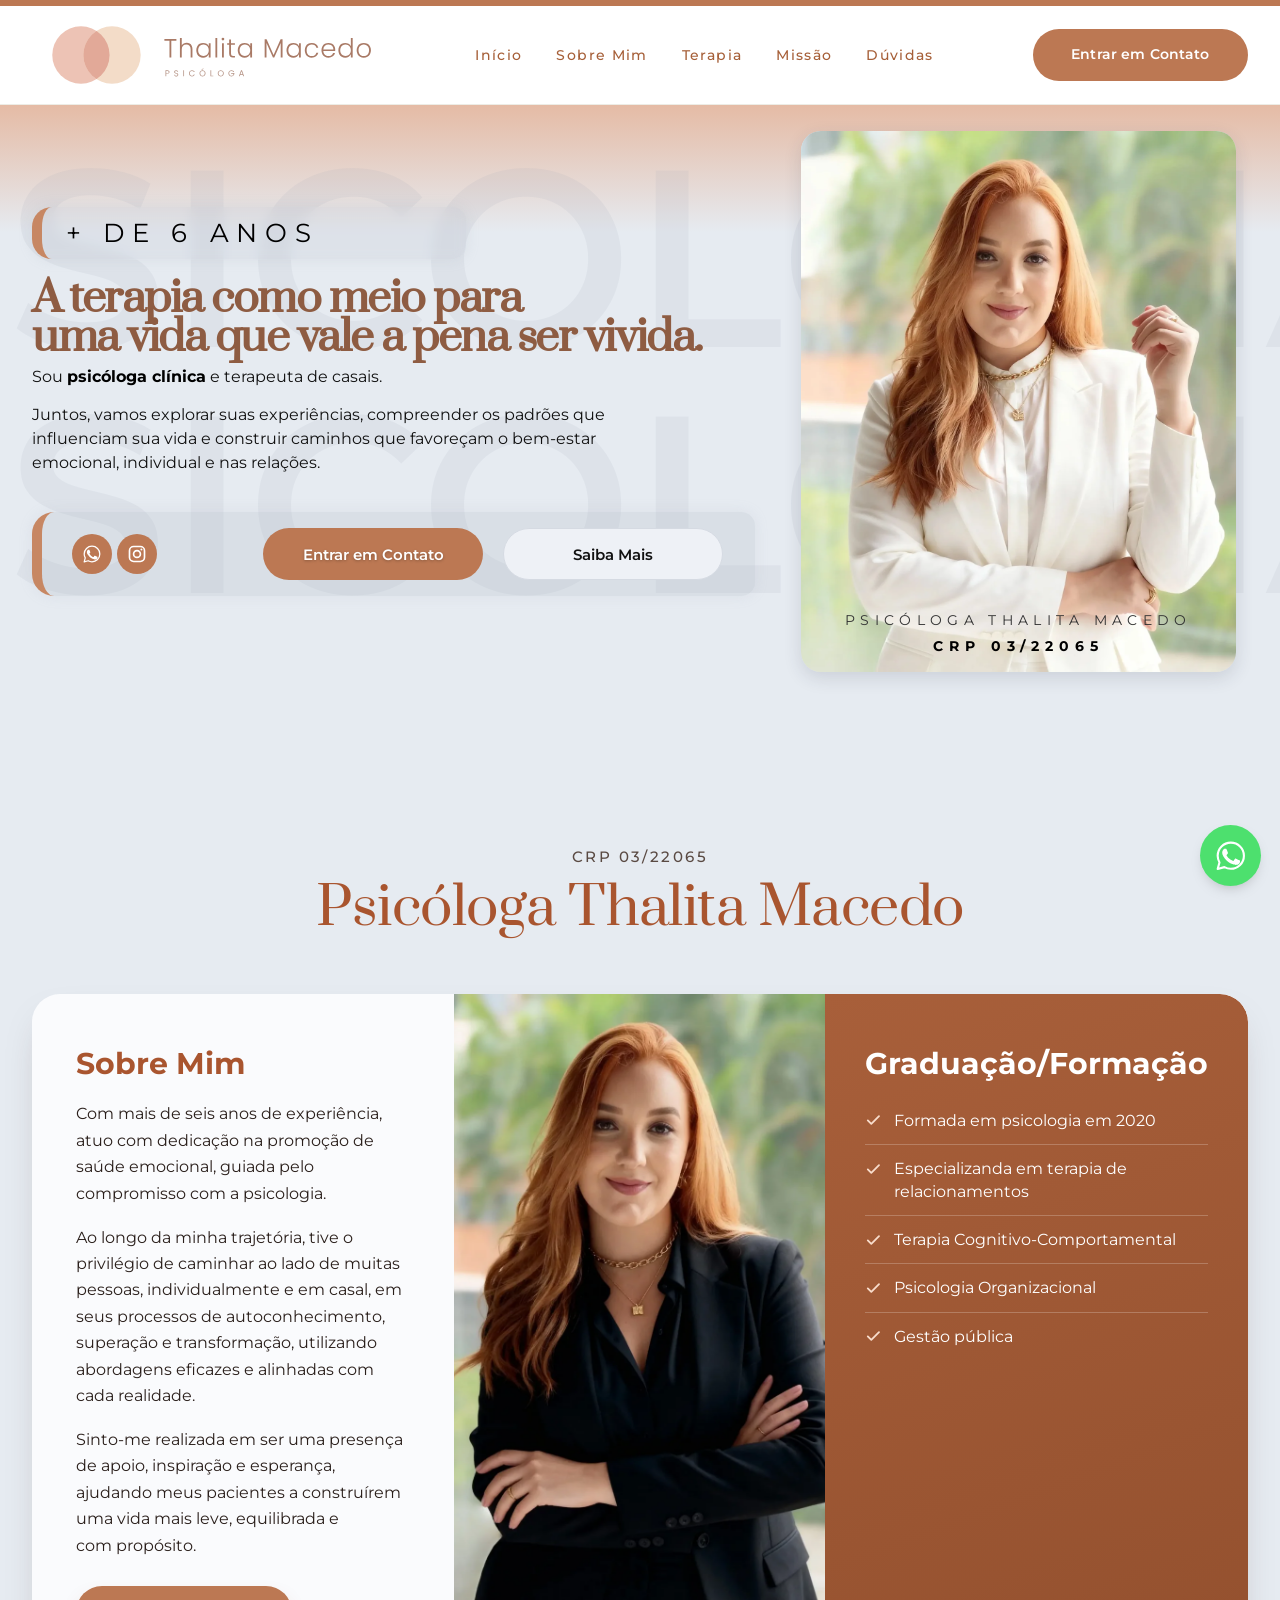
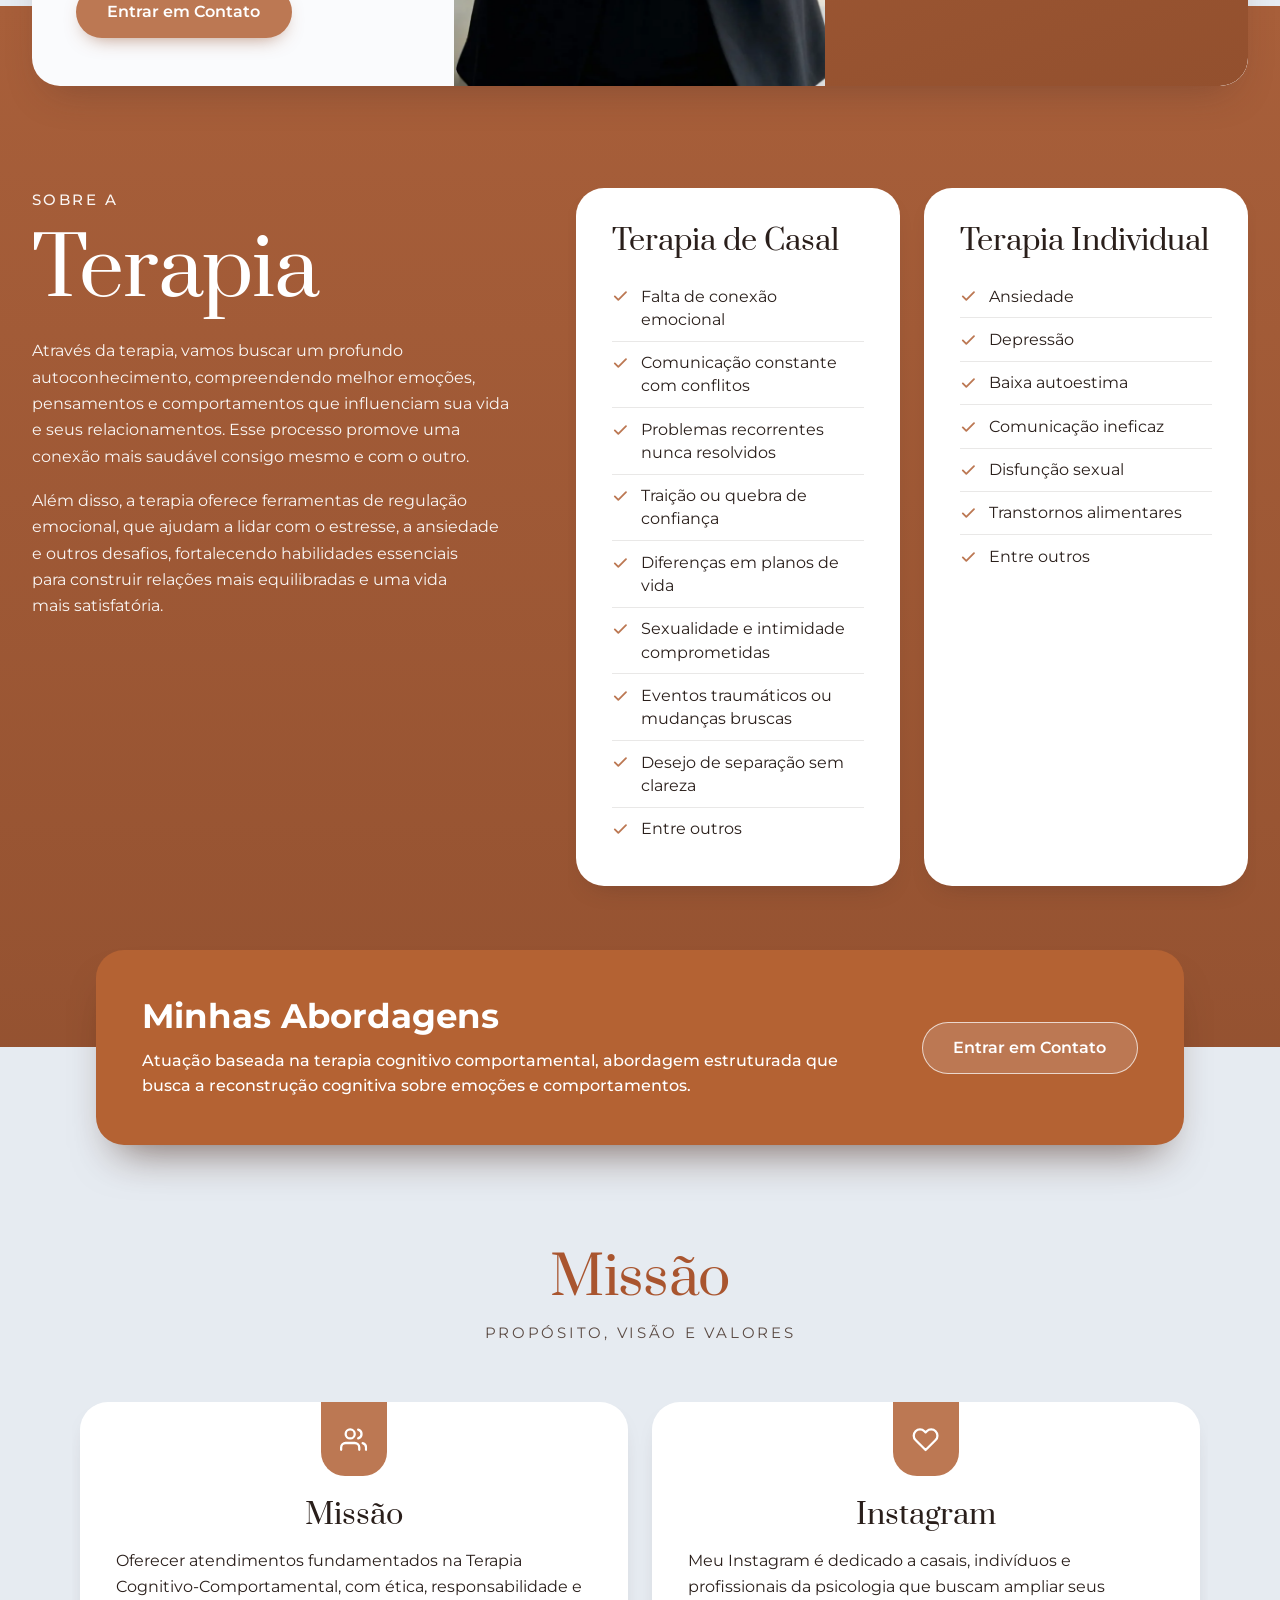
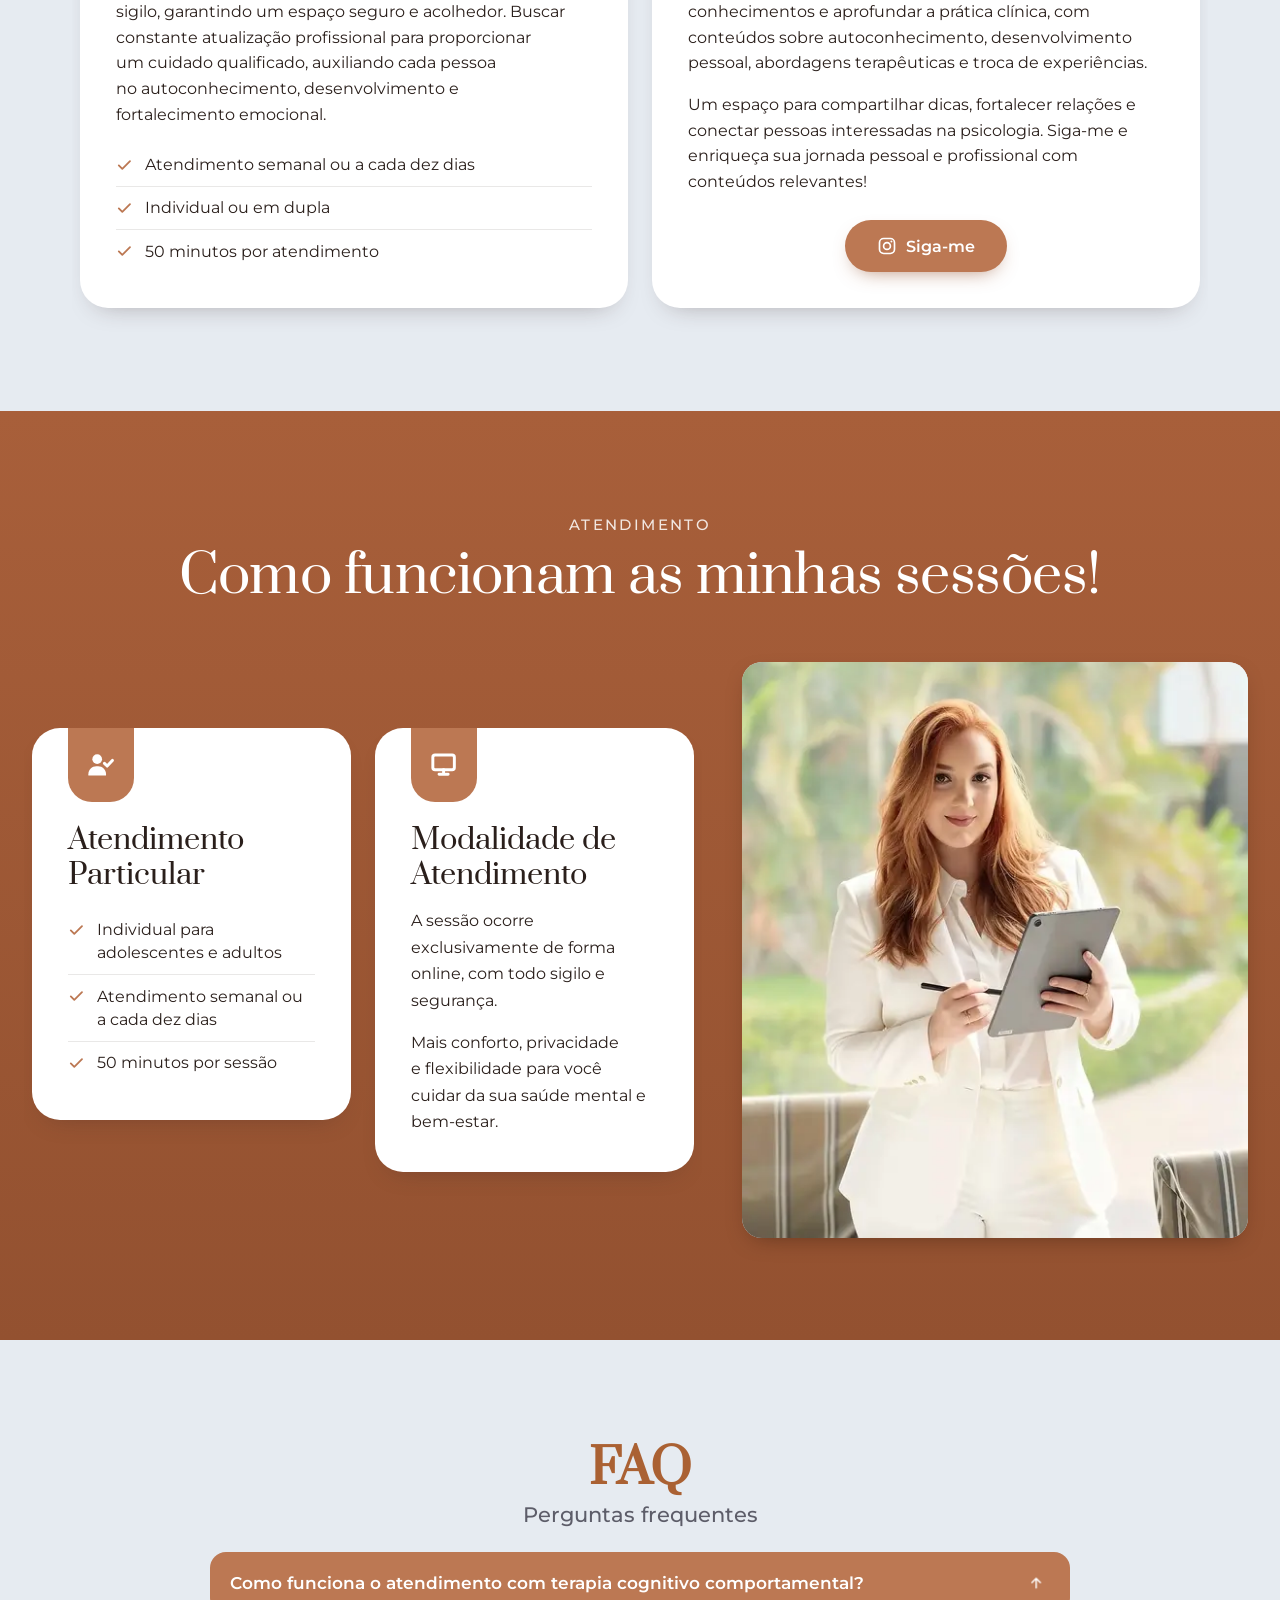
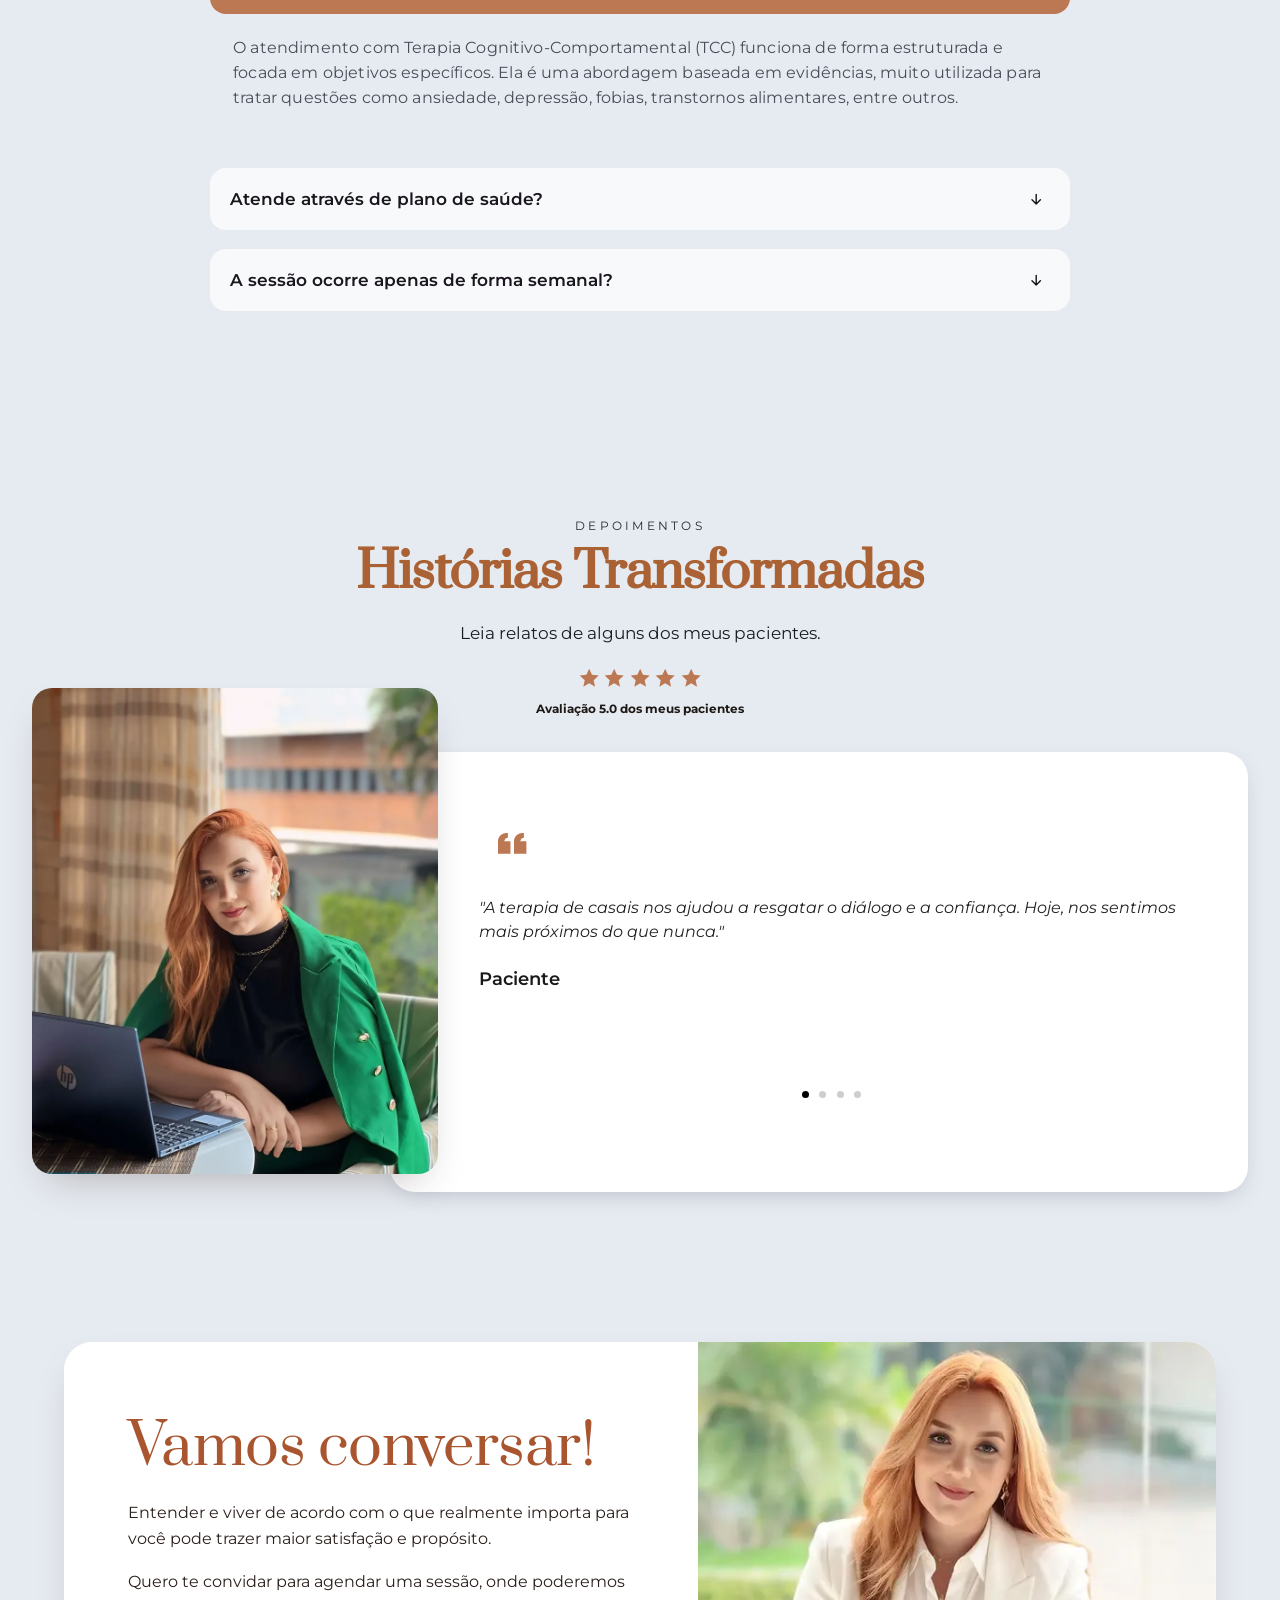
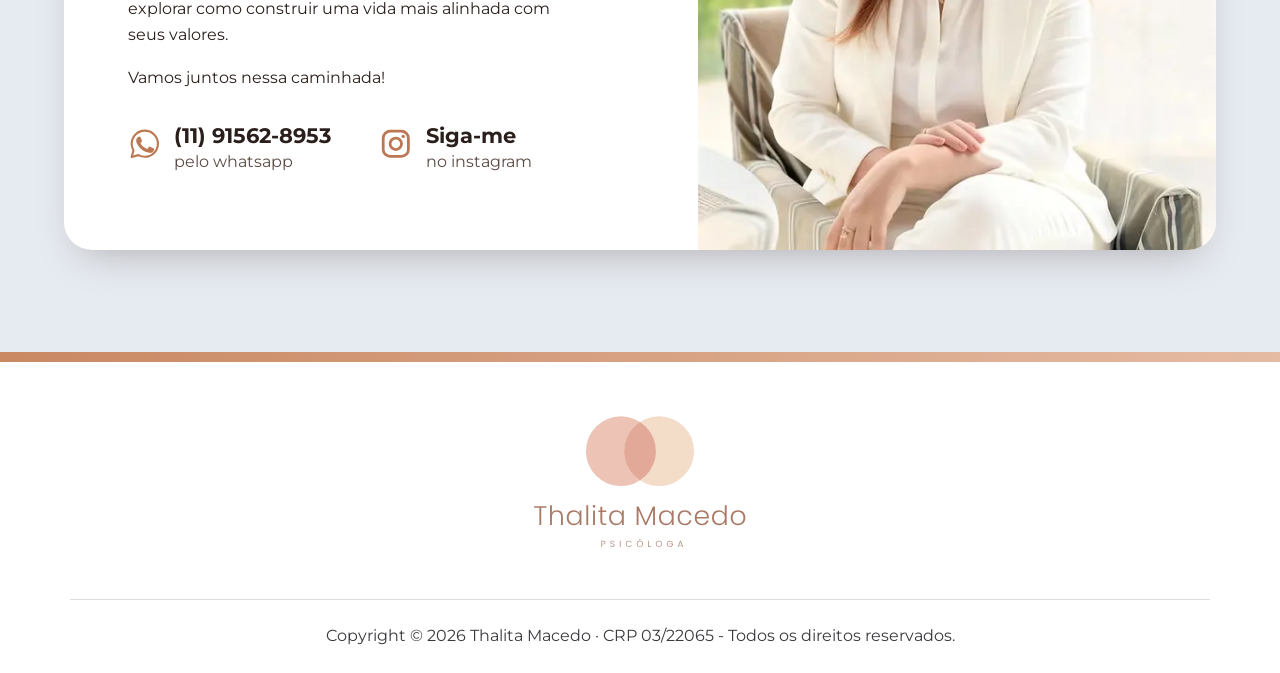
<file: terapia-de-casal/sao-paulo/index.html>
<!DOCTYPE html>
<html lang="pt-BR">
<head>
  <meta charset="UTF-8">
  <meta name="viewport" content="width=device-width, initial-scale=1, viewport-fit=cover">
  <title>Terapia de Casal São Paulo</title>
  <meta name="description" content="Terapia de casal para quem mora em São Paulo, com a psicóloga Thalita Macedo (CRP 03/22065). Sessões online, sem trânsito, com abordagem baseada em evidências.">
  <meta name="theme-color" content="#BC7853">
  <link rel="canonical" href="https://thalitamacedo.com.br/terapia-de-casal/sao-paulo/">
  <link rel="icon" href="/img/favicon.svg" type="image/svg+xml">
  <link rel="apple-touch-icon" href="/img/favicon.png">

  <meta property="og:type" content="website">
  <meta property="og:locale" content="pt_BR">
  <meta property="og:title" content="Terapia de Casal São Paulo | Psicóloga Thalita Macedo">
  <meta property="og:description" content="Terapia de casal para quem mora em São Paulo, com a psicóloga Thalita Macedo (CRP 03/22065). Sessões online, sem trânsito, com abordagem baseada em evidências.">
  <meta property="og:image" content="https://thalitamacedo.com.br/img/og-thalita.jpg">
  <meta property="og:image:width" content="1200">
  <meta property="og:image:height" content="630">
  <meta property="og:image:alt" content="Psicóloga Thalita Macedo, CRP 03/22065. Terapia de Casal São Paulo.">
  <meta property="og:site_name" content="Thalita Macedo · Psicóloga">
  <meta name="twitter:card" content="summary_large_image">
  <meta name="twitter:title" content="Terapia de Casal São Paulo | Psicóloga Thalita Macedo">
  <meta name="twitter:description" content="Terapia de casal para quem mora em São Paulo, com a psicóloga Thalita Macedo (CRP 03/22065). Sessões online, sem trânsito, com abordagem baseada em evidências.">
  <meta name="twitter:image" content="https://thalitamacedo.com.br/img/og-thalita.jpg">
  <meta property="og:url" content="https://thalitamacedo.com.br/terapia-de-casal/sao-paulo/">

  <link rel="preconnect" href="https://fonts.googleapis.com">
  <link rel="preconnect" href="https://fonts.gstatic.com" crossorigin>
  <link href="https://fonts.googleapis.com/css2?family=Montserrat:ital,wght@0,400;0,500;0,600;0,700;1,400&family=Prata&display=swap" rel="stylesheet">

  <link rel="stylesheet" href="/css/variables.css">
  <link rel="stylesheet" href="/css/base.css">
  <link rel="stylesheet" href="/css/components.css">
  <link rel="stylesheet" href="/css/sections.css">

  <script type="application/ld+json">
{
  "@context": "https://schema.org",
  "@graph": [
    {
      "@type": "WebSite",
      "@id": "https://thalitamacedo.com.br/#website",
      "url": "https://thalitamacedo.com.br/",
      "name": "Thalita Macedo | Terapia de Casal",
      "description": "Psicóloga clínica e terapeuta de casais. Atendimento online em terapia de casal e psicoterapia individual.",
      "inLanguage": "pt-BR",
      "publisher": {
        "@id": "https://thalitamacedo.com.br/#negocio"
      }
    },
    {
      "@type": "WebPage",
      "@id": "https://thalitamacedo.com.br/terapia-de-casal/sao-paulo/#webpage",
      "url": "https://thalitamacedo.com.br/terapia-de-casal/sao-paulo/",
      "name": "Terapia de Casal São Paulo",
      "headline": "Terapia de casal online para reconstruir o diálogo e fortalecer relacionamentos",
      "description": "Terapia de casal para quem mora em São Paulo, com a psicóloga Thalita Macedo (CRP 03/22065). Sessões online, sem trânsito, com abordagem baseada em evidências.",
      "isPartOf": {
        "@id": "https://thalitamacedo.com.br/#website"
      },
      "about": {
        "@id": "https://thalitamacedo.com.br/#thalita"
      },
      "mainEntity": {
        "@id": "https://thalitamacedo.com.br/#negocio"
      },
      "inLanguage": "pt-BR",
      "primaryImageOfPage": {
        "@type": "ImageObject",
        "url": "https://thalitamacedo.com.br/img/hero.webp",
        "contentUrl": "https://thalitamacedo.com.br/img/hero.webp",
        "width": 1400,
        "height": 1489,
        "caption": "Psicóloga Thalita Macedo, de blazer branco e braços cruzados, sorrindo"
      },
      "image": "https://thalitamacedo.com.br/img/hero.webp",
      "thumbnailUrl": "https://thalitamacedo.com.br/img/hero.webp",
      "breadcrumb": {
        "@id": "https://thalitamacedo.com.br/terapia-de-casal/sao-paulo/#breadcrumb"
      }
    },
    {
      "@type": "ProfessionalService",
      "@id": "https://thalitamacedo.com.br/#negocio",
      "name": "Thalita Macedo | Psicóloga",
      "description": "Psicóloga clínica e terapeuta de casais. Terapia de casal online para casais que moram em São Paulo, com abordagem cognitivo-comportamental.",
      "url": "https://thalitamacedo.com.br/",
      "image": "https://thalitamacedo.com.br/img/og-thalita.jpg",
      "logo": "https://thalitamacedo.com.br/img/logo-cabecalho.png",
      "telephone": "+55-11-91562-8953",
      "areaServed": [
        {
          "@type": "City",
          "name": "São Paulo",
          "containedInPlace": {
            "@type": "AdministrativeArea",
            "name": "Estado de São Paulo"
          },
          "geo": {
            "@type": "GeoCoordinates",
            "latitude": -23.5505,
            "longitude": -46.6333
          }
        },
        {
          "@type": "AdministrativeArea",
          "name": "Estado de São Paulo",
          "containedInPlace": {
            "@type": "Country",
            "name": "Brasil"
          }
        },
        {
          "@type": "Country",
          "name": "Brasil"
        }
      ],
      "contactPoint": {
        "@type": "ContactPoint",
        "telephone": "+55-11-91562-8953",
        "contactType": "agendamento",
        "availableLanguage": "pt-BR"
      },
      "knowsAbout": [
        "Terapia de casal",
        "Psicoterapia individual",
        "Terapia Cognitivo-Comportamental",
        "Ansiedade",
        "Depressão",
        "Baixa autoestima",
        "Transtornos alimentares",
        "terapia de casal online",
        "psicólogo para casal",
        "psicóloga de casal",
        "terapia para casais",
        "terapeuta de casal",
        "psicoterapia de casal",
        "psicólogo de relacionamento",
        "psicóloga de relacionamento",
        "terapia matrimonial",
        "terapia conjugal",
        "psicóloga para casais",
        "consulta terapia de casal",
        "atendimento psicológico para casais",
        "terapia de casal em São Paulo",
        "terapia de casal perto de mim",
        "psicóloga de casal perto de mim",
        "psicóloga perto de mim",
        "psicóloga de casal em São Paulo"
      ],
      "sameAs": [
        "https://www.instagram.com/thalitamacedopsi/"
      ],
      "founder": {
        "@id": "https://thalitamacedo.com.br/#thalita"
      },
      "hasOfferCatalog": {
        "@type": "OfferCatalog",
        "name": "Serviços de Psicologia",
        "itemListElement": [
          {
            "@type": "Offer",
            "itemOffered": {
              "@id": "https://thalitamacedo.com.br/#terapia-casal"
            }
          },
          {
            "@type": "Offer",
            "itemOffered": {
              "@id": "https://thalitamacedo.com.br/#psicoterapia-individual"
            }
          }
        ]
      }
    },
    {
      "@type": "Person",
      "@id": "https://thalitamacedo.com.br/#thalita",
      "name": "Thalita Macedo",
      "jobTitle": "Psicóloga clínica e terapeuta de casais",
      "description": "Psicóloga clínica com atuação em terapia de casal e terapia cognitivo-comportamental. Atende casais de São Paulo de forma online.",
      "image": "https://thalitamacedo.com.br/img/hero.webp",
      "url": "https://thalitamacedo.com.br/",
      "mainEntityOfPage": {
        "@id": "https://thalitamacedo.com.br/#webpage"
      },
      "identifier": {
        "@type": "PropertyValue",
        "propertyID": "CRP",
        "value": "03/22065"
      },
      "hasCredential": {
        "@type": "EducationalOccupationalCredential",
        "credentialCategory": "Registro profissional",
        "name": "CRP 03/22065",
        "recognizedBy": {
          "@type": "Organization",
          "name": "Conselho Regional de Psicologia da 3ª Região (CRP-03)"
        }
      },
      "knowsAbout": [
        "Terapia de casal",
        "Psicoterapia individual",
        "Terapia Cognitivo-Comportamental",
        "Ansiedade",
        "Depressão",
        "Baixa autoestima",
        "Transtornos alimentares",
        "terapia de casal online",
        "psicólogo para casal",
        "psicóloga de casal",
        "terapia para casais",
        "terapeuta de casal",
        "psicoterapia de casal",
        "psicólogo de relacionamento",
        "psicóloga de relacionamento",
        "terapia matrimonial",
        "terapia conjugal",
        "psicóloga para casais",
        "consulta terapia de casal",
        "atendimento psicológico para casais",
        "terapia de casal em São Paulo",
        "terapia de casal perto de mim",
        "psicóloga de casal perto de mim",
        "psicóloga perto de mim",
        "psicóloga de casal em São Paulo"
      ],
      "sameAs": [
        "https://www.instagram.com/thalitamacedopsi/"
      ],
      "worksFor": {
        "@id": "https://thalitamacedo.com.br/#negocio"
      }
    },
    {
      "@type": "Service",
      "@id": "https://thalitamacedo.com.br/#terapia-casal",
      "name": "Terapia de Casal Online São Paulo",
      "serviceType": "Psicoterapia de casal",
      "description": "Atendimento psicológico online para casais que desejam melhorar o diálogo, fortalecer a conexão e trabalhar dificuldades no relacionamento. Atende casais de São Paulo de forma online.",
      "provider": {
        "@id": "https://thalitamacedo.com.br/#negocio"
      },
      "areaServed": [
        {
          "@type": "City",
          "name": "São Paulo",
          "containedInPlace": {
            "@type": "AdministrativeArea",
            "name": "Estado de São Paulo"
          },
          "geo": {
            "@type": "GeoCoordinates",
            "latitude": -23.5505,
            "longitude": -46.6333
          }
        },
        {
          "@type": "AdministrativeArea",
          "name": "Estado de São Paulo",
          "containedInPlace": {
            "@type": "Country",
            "name": "Brasil"
          }
        },
        {
          "@type": "Country",
          "name": "Brasil"
        }
      ]
    },
    {
      "@type": "Service",
      "@id": "https://thalitamacedo.com.br/#psicoterapia-individual",
      "name": "Psicoterapia Individual Online",
      "serviceType": "Psicoterapia individual",
      "description": "Atendimento psicológico individual online, com abordagem cognitivo-comportamental.",
      "provider": {
        "@id": "https://thalitamacedo.com.br/#negocio"
      },
      "areaServed": {
        "@type": "Country",
        "name": "Brasil"
      }
    },
    {
      "@type": "BreadcrumbList",
      "@id": "https://thalitamacedo.com.br/terapia-de-casal/sao-paulo/#breadcrumb",
      "itemListElement": [
        {
          "@type": "ListItem",
          "position": 1,
          "name": "Início",
          "item": "https://thalitamacedo.com.br/"
        },
        {
          "@type": "ListItem",
          "position": 2,
          "name": "Terapia de Casal",
          "item": "https://thalitamacedo.com.br/terapia-de-casal/"
        },
        {
          "@type": "ListItem",
          "position": 3,
          "name": "Terapia de Casal São Paulo",
          "item": "https://thalitamacedo.com.br/terapia-de-casal/sao-paulo/"
        }
      ]
    }
  ]
}
  </script>
</head>
<body>

<!-- Ícones (sprite SVG) -->
<svg width="0" height="0" style="position:absolute" aria-hidden="true" focusable="false">
  <defs>
    <symbol id="i-check" viewBox="0 0 24 24"><path d="M20 6 9 17l-5-5" fill="none" stroke="currentColor" stroke-linecap="round" stroke-linejoin="round"/></symbol>
    <symbol id="i-chev-l" viewBox="0 0 24 24"><path d="M15 18l-6-6 6-6" fill="none" stroke="currentColor" stroke-width="2.4" stroke-linecap="round" stroke-linejoin="round"/></symbol>
    <symbol id="i-chev-r" viewBox="0 0 24 24"><path d="M9 18l6-6-6-6" fill="none" stroke="currentColor" stroke-width="2.4" stroke-linecap="round" stroke-linejoin="round"/></symbol>
    <symbol id="i-arrow-d" viewBox="0 0 24 24"><path d="M12 4v16M5 13l7 7 7-7" fill="none" stroke="currentColor" stroke-width="2.4" stroke-linecap="round" stroke-linejoin="round"/></symbol>
    <symbol id="i-chev-d" viewBox="0 0 24 24"><path d="M6 9l6 6 6-6" fill="none" stroke="currentColor" stroke-width="2.4" stroke-linecap="round" stroke-linejoin="round"/></symbol>
    <symbol id="i-up" viewBox="0 0 24 24"><path d="M18 15l-6-6-6 6" fill="none" stroke="currentColor" stroke-width="2.6" stroke-linecap="round" stroke-linejoin="round"/></symbol>
    <symbol id="i-menu" viewBox="0 0 24 24"><path d="M3 5.5h18M3 12h18M3 18.5h18" fill="none" stroke="currentColor" stroke-width="3.2" stroke-linecap="round"/></symbol>
    <symbol id="i-close" viewBox="0 0 24 24"><path d="M18 6 6 18M6 6l12 12" fill="none" stroke="currentColor" stroke-width="2.2" stroke-linecap="round"/></symbol>
    <symbol id="i-wa" viewBox="0 0 32 32"><path fill="none" stroke="currentColor" stroke-width="2" stroke-linejoin="round" d="M16 3.5C9.1 3.5 3.5 9.1 3.5 16c0 2.3.6 4.4 1.7 6.3L3.5 28.5l6.4-1.7c1.8 1 3.9 1.6 6.1 1.6 6.9 0 12.5-5.6 12.5-12.5S22.9 3.5 16 3.5z"/><path fill="currentColor" d="M12 9.8c-.3-.6-.6-.6-.9-.6h-.8c-.3 0-.7.1-1.1.5-.4.4-1.4 1.4-1.4 3.4s1.5 3.9 1.7 4.2c.2.3 2.9 4.6 7.2 6.3 3.5 1.4 4.3 1.1 5 1 .8-.1 2.5-1 2.8-2 .4-1 .4-1.8.2-2-.1-.2-.4-.3-.8-.5-.4-.2-2.5-1.2-2.9-1.4-.4-.1-.7-.2-1 .2-.3.4-1.1 1.4-1.3 1.7-.2.3-.5.3-.9.1-.4-.2-1.8-.7-3.4-2.1-1.3-1.1-2.1-2.5-2.4-2.9-.2-.4 0-.6.2-.8l.6-.7c.2-.2.3-.4.4-.7.1-.3.1-.5 0-.7-.1-.2-.9-2.3-1.3-3.1z"/></symbol>
    <symbol id="i-ig" viewBox="0 0 24 24"><rect x="3" y="3" width="18" height="18" rx="5" fill="none" stroke="currentColor" stroke-width="2"/><circle cx="12" cy="12" r="4.1" fill="none" stroke="currentColor" stroke-width="2"/><circle cx="17.3" cy="6.7" r="1.2" fill="currentColor"/></symbol>
    <symbol id="i-send" viewBox="0 0 24 24"><path d="M22 2 11 13M22 2l-7 20-4-9-9-4 20-7z" fill="none" stroke="currentColor" stroke-width="2" stroke-linecap="round" stroke-linejoin="round"/></symbol>
    <symbol id="i-users" viewBox="0 0 24 24"><g fill="none" stroke="currentColor" stroke-width="2" stroke-linecap="round" stroke-linejoin="round"><path d="M17 21v-2a4 4 0 0 0-4-4H5a4 4 0 0 0-4 4v2"/><circle cx="9" cy="7" r="4"/><path d="M23 21v-2a4 4 0 0 0-3-3.87M16 3.13a4 4 0 0 1 0 7.75"/></g></symbol>
    <symbol id="i-heart" viewBox="0 0 24 24"><path d="M20.84 4.61a5.5 5.5 0 0 0-7.78 0L12 5.67l-1.06-1.06a5.5 5.5 0 0 0-7.78 7.78l1.06 1.06L12 21.23l7.78-7.78 1.06-1.06a5.5 5.5 0 0 0 0-7.78z" fill="none" stroke="currentColor" stroke-width="2" stroke-linejoin="round"/></symbol>
    <symbol id="i-usercheck" viewBox="0 0 24 24"><g fill="currentColor"><circle cx="9" cy="7.2" r="4.3"/><path d="M1.2 21.6v-1.1c0-3.9 3.2-7 7.1-7h1.4c3.9 0 7.1 3.1 7.1 7v1.1z"/></g><path d="M15.4 10.9l2.4 2.4 4.6-5" fill="none" stroke="currentColor" stroke-width="2.6" stroke-linecap="round" stroke-linejoin="round"/></symbol>
    <symbol id="i-monitor" viewBox="0 0 24 24"><g fill="none" stroke="currentColor" stroke-width="2.6" stroke-linecap="round" stroke-linejoin="round"><rect x="2.5" y="3.5" width="19" height="13" rx="2"/><path d="M8 20.5h8M12 16.5v4"/></g></symbol>
    <symbol id="i-star" viewBox="0 0 24 24"><path d="M12 1.8l3 6.6 7.2.8-5.4 4.9 1.5 7.1L12 17.5l-6.3 3.7 1.5-7.1L1.8 9.2 9 8.4z" fill="currentColor"/></symbol>
    <symbol id="i-quote" viewBox="2 4.3 18 14.4"><path d="M7.2 5C4.3 5 2 7.3 2 10.2V18h7.8v-7.8H6c0-1.2 1-2.2 2.2-2.2V5zm10 0c-2.9 0-5.2 2.3-5.2 5.2V18h7.8v-7.8H16c0-1.2 1-2.2 2.2-2.2V5z" fill="currentColor"/></symbol>
  </defs>
</svg>

<a class="skip-link" href="#conteudo">Pular para o conteúdo</a>

<!-- ============ CABEÇALHO ============ -->
<header class="site-header" id="inicio">
  <div class="site-header__bar container">
    <a class="site-header__logo" href="#inicio" aria-label="Thalita Macedo, psicóloga. Ir para o início">
      <img src="/img/logo-cabecalho.svg" width="799" height="156" alt="Thalita Macedo, Psicóloga CRP 03/22065">
    </a>

    <nav class="nav" id="menu" aria-label="Principal">
      <ul class="nav__list">
        <li><a href="#inicio" data-nav>Início</a></li>
        <li><a href="#sobre" data-nav>Sobre Mim</a></li>
        <li><a href="#terapia" data-nav>Terapia</a></li>
        <li><a href="#missao" data-nav>Missão</a></li>
        <li><a href="#duvidas" data-nav>Dúvidas</a></li>
      </ul>
    </nav>

    <a class="site-header__cta" href="https://api.whatsapp.com/send?phone=5511915628953&amp;text=Ol%C3%A1%2C+Thalita.+Eu+gostaria+de+saber+mais+sobre+a+terapia%2C+por+favor." target="_blank" rel="noopener">Entrar em Contato</a>

    <button class="burger" type="button" aria-controls="menu" aria-expanded="false" aria-label="Abrir menu">
      <svg class="icon burger__open" aria-hidden="true"><use href="#i-menu"/></svg>
      <svg class="icon burger__close" aria-hidden="true"><use href="#i-close"/></svg>
    </button>
  </div>
</header>

<main id="conteudo">

<!-- ============ HERO ============ -->
<section class="hero" aria-labelledby="hero-titulo">
  <div class="hero__watermark" aria-hidden="true"><span>PSICOLOGIA</span><span>PSICOLOGIA</span></div>

  <div class="container hero__grid">
    <div class="hero__text">
      <p class="hero__years reveal" style="--d:0ms">+ de 6 anos</p>
      <h1 id="hero-titulo" class="hero__title reveal" style="--d:80ms">A terapia como meio<br class="br-m"> para<br class="br-wide"> uma vida que vale a<br class="br-m"> pena ser vivida.</h1>
      <p class="hero__lead reveal" style="--d:160ms">Sou <strong>psicóloga clínica</strong> e terapeuta de casais.</p>
      <p class="hero__lead reveal" style="--d:220ms">Juntos, vamos explorar suas experiências, compreender os padrões que influenciam sua vida e construir caminhos que favoreçam o bem-estar emocional, individual e nas relações.</p>

      <div class="hero__bar reveal" style="--d:300ms">
        <ul class="hero__social" aria-label="Redes sociais">
          <li><a href="https://api.whatsapp.com/send?phone=5511915628953&amp;text=Ol%C3%A1%2C+Thalita.+Eu+gostaria+de+saber+mais+sobre+a+terapia%2C+por+favor." target="_blank" rel="noopener" aria-label="WhatsApp"><svg class="icon" aria-hidden="true"><use href="#i-wa"/></svg></a></li>
          <li><a href="https://www.instagram.com/thalitamacedopsi/" target="_blank" rel="noopener" aria-label="Instagram"><svg class="icon" aria-hidden="true"><use href="#i-ig"/></svg></a></li>
        </ul>
        <div class="hero__btns">
          <a class="hero-btn hero-btn--primary" href="https://api.whatsapp.com/send?phone=5511915628953&amp;text=Ol%C3%A1%2C+Thalita.+Eu+gostaria+de+saber+mais+sobre+a+terapia%2C+por+favor." target="_blank" rel="noopener">Entrar em Contato</a>
          <a class="hero-btn hero-btn--light" href="#terapia">Saiba Mais</a>
        </div>
      </div>
    </div>

    <figure class="hero__photo reveal" style="--d:160ms">
      <img src="/img/hero.webp" width="1400" height="1489" fetchpriority="high" alt="Psicóloga Thalita Macedo, de blazer branco e braços cruzados, sorrindo. Terapia de casal online em São Paulo">
      <figcaption class="hero__caption"><span>Psicóloga Thalita Macedo</span><strong>CRP 03/22065</strong></figcaption>
    </figure>
  </div>
</section>

<!-- ============ SOBRE MIM ============ -->
<section class="about" id="sobre" aria-labelledby="sobre-titulo">
  <div class="container about__head-wrap">
    <header class="section-head">
      <p class="eyebrow">CRP 03/22065</p>
      <h2 id="sobre-titulo" class="h2">Psicóloga Thalita Macedo</h2>
    </header>

  </div>

  <div class="about-wrap">
    <div class="container">
      <div class="about-card">
        <div class="about-card__text">
          <h3 class="about-card__label">Sobre Mim</h3>
          <p>Com mais de seis anos de experiência, atuo com dedicação na promoção de saúde emocional, guiada pelo compromisso com a psicologia.</p>
          <p>Ao longo da minha trajetória, tive o privilégio de caminhar ao lado de muitas pessoas, individualmente e em casal, em seus processos de autoconhecimento, superação e transformação, utilizando abordagens eficazes e alinhadas com cada realidade.</p>
          <p>Sinto-me realizada em ser uma presença de apoio, inspiração e esperança, ajudando meus pacientes a construírem uma vida mais leve, equilibrada e com propósito.</p>
          <a class="btn btn--primary" href="https://api.whatsapp.com/send?phone=5511915628953&amp;text=Ol%C3%A1%2C+Thalita.+Eu+gostaria+de+saber+mais+sobre+a+terapia%2C+por+favor." target="_blank" rel="noopener">Entrar em Contato</a>
        </div>
        <figure class="about-card__photo">
          <img src="/img/sobre.webp" width="1100" height="1470" loading="lazy" alt="Thalita Macedo, de blazer escuro e braços cruzados, sorrindo. Psicóloga de casal, São Paulo">
        </figure>
        <div class="about-card__cred on-dark">
          <h3 class="about-card__cred-title">Graduação/Formação</h3>
          <ul class="credentials__list">
            <li><svg class="icon" aria-hidden="true"><use href="#i-check"/></svg>Formada em psicologia em 2020</li>
            <li><svg class="icon" aria-hidden="true"><use href="#i-check"/></svg>Especializanda em terapia de relacionamentos</li>
            <li><svg class="icon" aria-hidden="true"><use href="#i-check"/></svg>Terapia Cognitivo-Comportamental</li>
            <li><svg class="icon" aria-hidden="true"><use href="#i-check"/></svg>Psicologia Organizacional</li>
            <li><svg class="icon" aria-hidden="true"><use href="#i-check"/></svg>Gestão pública</li>
          </ul>
        </div>
      </div>
    </div>
  </div>
</section>

<!-- ============ TERAPIA ============ -->
<section class="psico on-dark" id="terapia" aria-labelledby="psico-titulo">
  <div class="container psico__grid section">
    <div class="psico__intro">
      <p class="eyebrow eyebrow--light">Sobre a</p>
      <h2 id="psico-titulo" class="h2 h2--xl">Terapia</h2>
      <p>Através da terapia, vamos buscar um profundo autoconhecimento, compreendendo melhor emoções, pensamentos e comportamentos que influenciam sua vida e seus relacionamentos. Esse processo promove uma conexão mais saudável consigo mesmo e com o outro.</p>
      <p>Além disso, a terapia oferece ferramentas de regulação emocional, que ajudam a lidar com o estresse, a ansiedade e outros desafios, fortalecendo habilidades essenciais para construir relações mais equilibradas e uma vida mais satisfatória.</p>
    </div>

    <div class="carousel" data-carousel data-per="2" role="region" aria-roledescription="carrossel" aria-label="Transtornos e demandas atendidos">
      <div class="carousel__viewport" tabindex="0">
        <div class="carousel__track">
          <article class="carousel__slide card card--list" aria-roledescription="slide" aria-label="1 de 2">
            <h3 class="card__title">Terapia de Casal</h3>
            <ul class="checklist">
              <li><svg class="icon" aria-hidden="true"><use href="#i-check"/></svg>Falta de conexão emocional</li>
              <li><svg class="icon" aria-hidden="true"><use href="#i-check"/></svg>Comunicação constante com conflitos</li>
              <li><svg class="icon" aria-hidden="true"><use href="#i-check"/></svg>Problemas recorrentes nunca resolvidos</li>
              <li><svg class="icon" aria-hidden="true"><use href="#i-check"/></svg>Traição ou quebra de confiança</li>
              <li><svg class="icon" aria-hidden="true"><use href="#i-check"/></svg>Diferenças em planos de vida</li>
              <li><svg class="icon" aria-hidden="true"><use href="#i-check"/></svg>Sexualidade e intimidade comprometidas</li>
              <li><svg class="icon" aria-hidden="true"><use href="#i-check"/></svg>Eventos traumáticos ou mudanças bruscas</li>
              <li><svg class="icon" aria-hidden="true"><use href="#i-check"/></svg>Desejo de separação sem clareza</li>
              <li><svg class="icon" aria-hidden="true"><use href="#i-check"/></svg>Entre outros</li>
            </ul>
          </article>
          <article class="carousel__slide card card--list" aria-roledescription="slide" aria-label="2 de 2">
            <h3 class="card__title">Terapia Individual</h3>
            <ul class="checklist">
              <li><svg class="icon" aria-hidden="true"><use href="#i-check"/></svg>Ansiedade</li>
              <li><svg class="icon" aria-hidden="true"><use href="#i-check"/></svg>Depressão</li>
              <li><svg class="icon" aria-hidden="true"><use href="#i-check"/></svg>Baixa autoestima</li>
              <li><svg class="icon" aria-hidden="true"><use href="#i-check"/></svg>Comunicação ineficaz</li>
              <li><svg class="icon" aria-hidden="true"><use href="#i-check"/></svg>Disfunção sexual</li>
              <li><svg class="icon" aria-hidden="true"><use href="#i-check"/></svg>Transtornos alimentares</li>
              <li><svg class="icon" aria-hidden="true"><use href="#i-check"/></svg>Entre outros</li>
            </ul>
          </article>
        </div>
      </div>
      <div class="carousel__controls">
        <button class="carousel__btn" type="button" data-prev aria-label="Slide anterior"><svg class="icon" aria-hidden="true"><use href="#i-chev-l"/></svg></button>
        <div class="carousel__dots" role="group" aria-label="Escolher slide"></div>
        <button class="carousel__btn" type="button" data-next aria-label="Próximo slide"><svg class="icon" aria-hidden="true"><use href="#i-chev-r"/></svg></button>
      </div>
    </div>
  </div>

  <div class="approach-wrap">
    <div class="container">
      <aside class="approach" aria-labelledby="abordagens-titulo">
        <div class="approach__text">
          <h3 id="abordagens-titulo" class="approach__title">Minhas Abordagens</h3>
          <p>Atuação baseada na terapia cognitivo comportamental, abordagem estruturada que busca a reconstrução cognitiva sobre emoções e comportamentos.</p>
        </div>
        <a class="btn btn--ghost" href="https://api.whatsapp.com/send?phone=5511915628953&amp;text=Ol%C3%A1%2C+Thalita.+Eu+gostaria+de+saber+mais+sobre+a+terapia%2C+por+favor." target="_blank" rel="noopener">Entrar em Contato</a>
      </aside>
    </div>
  </div>
</section>

<!-- ============ ATENDIMENTO DIRECIONADO ============ -->
<section class="direct section" id="missao" aria-labelledby="direcionado-titulo">
  <div class="container">
    <header class="section-head">
      <h2 id="direcionado-titulo" class="h2">Missão</h2>
      <p class="section-head__sub">PROPÓSITO, VISÃO E VALORES</p>
    </header>

    <div class="carousel carousel--wide" data-carousel data-per="2" role="region" aria-roledescription="carrossel" aria-label="Atendimento para profissionais">
      <div class="carousel__viewport" tabindex="0">
        <div class="carousel__track">
          <article class="carousel__slide card card--icon" aria-roledescription="slide" aria-label="1 de 2">
            <span class="icon-arch" aria-hidden="true"><svg class="icon"><use href="#i-users"/></svg></span>
            <h3 class="card__title card__title--center">Missão</h3>
            <p>Oferecer atendimentos fundamentados na Terapia Cognitivo-Comportamental, com ética, responsabilidade e sigilo, garantindo um espaço seguro e acolhedor. Buscar constante atualização profissional para proporcionar um cuidado qualificado, auxiliando cada pessoa no autoconhecimento, desenvolvimento e fortalecimento emocional.</p>
            <ul class="checklist">
              <li><svg class="icon" aria-hidden="true"><use href="#i-check"/></svg>Atendimento semanal ou a cada dez dias</li>
              <li><svg class="icon" aria-hidden="true"><use href="#i-check"/></svg>Individual ou em dupla</li>
              <li><svg class="icon" aria-hidden="true"><use href="#i-check"/></svg>50 minutos por atendimento</li>
            </ul>
          </article>
          <article class="carousel__slide card card--icon" aria-roledescription="slide" aria-label="2 de 2">
            <span class="icon-arch" aria-hidden="true"><svg class="icon"><use href="#i-heart"/></svg></span>
            <h3 class="card__title card__title--center">Instagram</h3>
            <p>Meu Instagram é dedicado a casais, indivíduos e profissionais da psicologia que buscam ampliar seus conhecimentos e aprofundar a prática clínica, com conteúdos sobre autoconhecimento, desenvolvimento pessoal, abordagens terapêuticas e troca de experiências.</p>
            <p>Um espaço para compartilhar dicas, fortalecer relações e conectar pessoas interessadas na psicologia. Siga-me e enriqueça sua jornada pessoal e profissional com conteúdos relevantes!</p>
            <a class="btn btn--primary card__cta" href="https://www.instagram.com/thalitamacedopsi/" target="_blank" rel="noopener"><svg class="icon" aria-hidden="true"><use href="#i-ig"/></svg>Siga-me</a>
          </article>
        </div>
      </div>
      <div class="carousel__controls">
        <button class="carousel__btn" type="button" data-prev aria-label="Slide anterior"><svg class="icon" aria-hidden="true"><use href="#i-chev-l"/></svg></button>
        <div class="carousel__dots" role="group" aria-label="Escolher slide"></div>
        <button class="carousel__btn" type="button" data-next aria-label="Próximo slide"><svg class="icon" aria-hidden="true"><use href="#i-chev-r"/></svg></button>
      </div>
    </div>
  </div>
</section>

<!-- ============ COMO FUNCIONAM AS SESSÕES ============ -->
<section class="sessions on-dark section" id="atendimento" aria-labelledby="sessoes-titulo">
  <div class="container">
    <header class="section-head section-head--light">
      <p class="eyebrow eyebrow--light">Atendimento</p>
      <h2 id="sessoes-titulo" class="h2">Como funcionam as minhas sessões!</h2>
    </header>

    <div class="sessions__grid">
      <div class="carousel carousel--sessions" data-carousel data-per="2" role="region" aria-roledescription="carrossel" aria-label="Formato das sessões">
        <div class="carousel__viewport" tabindex="0">
          <div class="carousel__track">
            <article class="carousel__slide card card--icon card--left" aria-roledescription="slide" aria-label="1 de 2">
              <span class="icon-arch" aria-hidden="true"><svg class="icon"><use href="#i-usercheck"/></svg></span>
              <h3 class="card__title">Atendimento Particular</h3>
              <ul class="checklist">
                <li><svg class="icon" aria-hidden="true"><use href="#i-check"/></svg>Individual para adolescentes e adultos</li>
                <li><svg class="icon" aria-hidden="true"><use href="#i-check"/></svg>Atendimento semanal ou a cada dez dias</li>
                <li><svg class="icon" aria-hidden="true"><use href="#i-check"/></svg>50 minutos por sessão</li>
              </ul>
            </article>
            <article class="carousel__slide card card--icon card--left" aria-roledescription="slide" aria-label="2 de 2">
              <span class="icon-arch" aria-hidden="true"><svg class="icon"><use href="#i-monitor"/></svg></span>
              <h3 class="card__title">Modalidade de Atendimento</h3>
              <p>A sessão ocorre exclusivamente de forma online, com todo sigilo e segurança.</p>
              <p>Mais conforto, privacidade e flexibilidade para você cuidar da sua saúde mental e bem-estar.</p>
            </article>
          </div>
        </div>
        <div class="carousel__controls">
          <button class="carousel__btn" type="button" data-prev aria-label="Slide anterior"><svg class="icon" aria-hidden="true"><use href="#i-chev-l"/></svg></button>
          <div class="carousel__dots" role="group" aria-label="Escolher slide"></div>
          <button class="carousel__btn" type="button" data-next aria-label="Próximo slide"><svg class="icon" aria-hidden="true"><use href="#i-chev-r"/></svg></button>
        </div>
      </div>

      <figure class="sessions__photo arch">
        <img src="/img/sessoes.webp" width="521" height="694" loading="lazy" alt="Thalita Macedo, de blazer branco, segurando um tablet ao ar livre. Sessão de terapia de casal online, São Paulo">
      </figure>
    </div>
  </div>
</section>

<!-- ============ FAQ ============ -->
<section class="faq section" id="duvidas" aria-labelledby="faq-titulo">
  <div class="container container--narrow">
    <header class="section-head">
      <h2 id="faq-titulo" class="h2">FAQ</h2>
      <p class="section-head__sub section-head__sub--plain">Perguntas frequentes</p>
    </header>

    <div class="faq__list">
      <details class="faq__item" name="faq" open>
        <summary>Como funciona o atendimento com terapia cognitivo comportamental?<svg class="icon" aria-hidden="true"><use href="#i-arrow-d"/></svg></summary>
        <div class="faq__answer"><p>O atendimento com Terapia Cognitivo-Comportamental (TCC) funciona de forma estruturada e focada em objetivos específicos. Ela é uma abordagem baseada em evidências, muito utilizada para tratar questões como ansiedade, depressão, fobias, transtornos alimentares, entre outros.</p></div>
      </details>
      <details class="faq__item" name="faq">
        <summary>Atende através de plano de saúde?<svg class="icon" aria-hidden="true"><use href="#i-arrow-d"/></svg></summary>
        <div class="faq__answer"><p>O atendimento psicológico é particular e não trabalhamos com planos de saúde. Para mais informações sobre valores e agendamentos, entre em contato.</p></div>
      </details>
      <details class="faq__item" name="faq">
        <summary>A sessão ocorre apenas de forma semanal?<svg class="icon" aria-hidden="true"><use href="#i-arrow-d"/></svg></summary>
        <div class="faq__answer"><p>A sessão ocorre semanalmente ou a cada dez dias. Quando o paciente estiver em processo de alta terapêutica, poderá ser avaliada a possibilidade de espaçar os atendimentos para o formato quinzenal.</p></div>
      </details>
    </div>
  </div>
</section>

<!-- ============ DEPOIMENTOS ============ -->
<section class="testi section" aria-labelledby="depoimentos-titulo">
  <div class="container">
    <header class="section-head">
      <p class="eyebrow">Depoimentos</p>
      <h2 id="depoimentos-titulo" class="h2">Histórias Transformadas</h2>
      <p class="section-head__sub section-head__sub--plain">Leia relatos de alguns dos meus pacientes.</p>
      <div class="rating">
        <span class="rating__stars" role="img" aria-label="5 estrelas de 5"><svg class="icon"><use href="#i-star"/></svg><svg class="icon"><use href="#i-star"/></svg><svg class="icon"><use href="#i-star"/></svg><svg class="icon"><use href="#i-star"/></svg><svg class="icon"><use href="#i-star"/></svg></span>
        <span class="rating__text">Avaliação 5.0 dos meus pacientes</span>
      </div>
    </header>

    <div class="testi__grid">
      <figure class="testi__photo">
        <img src="/img/depoimento.webp" width="900" height="1200" loading="lazy" alt="Thalita Macedo sentada, de blazer verde, ao lado de um notebook. Depoimentos de terapia de casal, São Paulo">
      </figure>

      <div class="testi__card">
        <svg class="testi__quote icon" aria-hidden="true"><use href="#i-quote"/></svg>
        <div class="carousel carousel--testi" data-carousel data-per="1" data-autoplay="5000" data-loop role="region" aria-roledescription="carrossel" aria-label="Depoimentos de pacientes">
          <div class="carousel__viewport" tabindex="0">
            <div class="carousel__track">
              <figure class="carousel__slide testi__slide" aria-roledescription="slide" aria-label="1 de 4">
                <blockquote><p>"A terapia de casais nos ajudou a resgatar o diálogo e a confiança. Hoje, nos sentimos mais próximos do que nunca."</p></blockquote>
                <figcaption>Paciente</figcaption>
              </figure>
              <figure class="carousel__slide testi__slide" aria-roledescription="slide" aria-label="2 de 4">
                <blockquote><p>"Chegamos cheios de dúvidas e mágoas, mas saímos com mais clareza, respeito e vontade de recomeçar juntos."</p></blockquote>
                <figcaption>Paciente</figcaption>
              </figure>
              <figure class="carousel__slide testi__slide" aria-roledescription="slide" aria-label="3 de 4">
                <blockquote><p>"Foi um divisor de águas para o nosso relacionamento. Aprendemos a ouvir de verdade e a lidar com os conflitos de forma saudável."</p></blockquote>
                <figcaption>Paciente</figcaption>
              </figure>
              <figure class="carousel__slide testi__slide" aria-roledescription="slide" aria-label="4 de 4">
                <blockquote><p>Gratidão por nos ajudar a fortalecer nossa relação e construir uma convivência mais saudável.</p></blockquote>
                <figcaption>Paciente</figcaption>
              </figure>
            </div>
          </div>
          <div class="carousel__controls carousel__controls--dots-only">
            <button class="carousel__btn" type="button" data-prev aria-label="Depoimento anterior"><svg class="icon" aria-hidden="true"><use href="#i-chev-l"/></svg></button>
            <div class="carousel__dots" role="group" aria-label="Escolher depoimento"></div>
            <button class="carousel__btn" type="button" data-next aria-label="Próximo depoimento"><svg class="icon" aria-hidden="true"><use href="#i-chev-r"/></svg></button>
          </div>
        </div>
      </div>
    </div>
  </div>
</section>

<!-- ============ CONTATO ============ -->
<section class="contact section" id="contato" aria-labelledby="contato-titulo">
  <div class="contact__watermark" aria-hidden="true"><span>PSICOLOGIA</span><span>PSICOLOGIA</span></div>
  <div class="container">
    <div class="contact__card">
      <div class="contact__text">
        <h2 id="contato-titulo" class="h2">Vamos conversar!</h2>
        <p>Entender e viver de acordo com o que realmente importa para você pode trazer maior satisfação e propósito.</p>
        <p>Quero te convidar para agendar uma sessão, onde poderemos explorar como construir uma vida mais alinhada com seus valores.</p>
        <p>Vamos juntos nessa caminhada!</p>
        <ul class="contact__links">
          <li>
            <a href="https://api.whatsapp.com/send?phone=5511915628953&amp;text=Ol%C3%A1%2C+Thalita.+Eu+gostaria+de+saber+mais+sobre+a+terapia%2C+por+favor." target="_blank" rel="noopener">
              <svg class="icon" aria-hidden="true"><use href="#i-wa"/></svg>
              <span><strong>(11) 91562-8953</strong><small>pelo whatsapp</small></span>
            </a>
          </li>
          <li>
            <a href="https://www.instagram.com/thalitamacedopsi/" target="_blank" rel="noopener">
              <svg class="icon" aria-hidden="true"><use href="#i-ig"/></svg>
              <span><strong>Siga-me</strong><small>no instagram</small></span>
            </a>
          </li>
        </ul>
      </div>
      <figure class="contact__photo">
        <img src="/img/contato.webp" width="552" height="540" loading="lazy" alt="Thalita Macedo sentada em uma poltrona, de terno branco, sorrindo. Agende terapia de casal, São Paulo">
      </figure>
    </div>
  </div>
</section>

</main>

<!-- ============ RODAPÉ ============ -->
<footer class="site-footer">
  <a class="site-footer__logo" href="#inicio" aria-label="Voltar ao início">
    <img src="/img/logo-rodape.svg" width="640" height="372" loading="lazy" alt="Thalita Macedo, Psicóloga CRP 03/22065 – Terapia de Casal São Paulo">
  </a>
  <p class="site-footer__copy">Copyright © <span data-year>2026</span> Thalita Macedo · CRP 03/22065 - Todos os direitos reservados.</p>

</footer>

<!-- Botões flutuantes -->
<a class="fab fab--wa" href="https://api.whatsapp.com/send?phone=5511915628953&amp;text=Ol%C3%A1%2C+Thalita.+Eu+gostaria+de+saber+mais+sobre+a+terapia%2C+por+favor." target="_blank" rel="noopener" aria-label="Chamar no WhatsApp"><svg class="icon" aria-hidden="true"><use href="#i-wa"/></svg></a>
<button class="fab fab--up" type="button" aria-label="Voltar ao topo" hidden><svg class="icon" aria-hidden="true"><use href="#i-up"/></svg></button>

<script src="/js/ui.js" defer></script>
<script src="/js/nav.js" defer></script>
<script src="/js/carousel.js" defer></script>
</body>
</html>
</file>
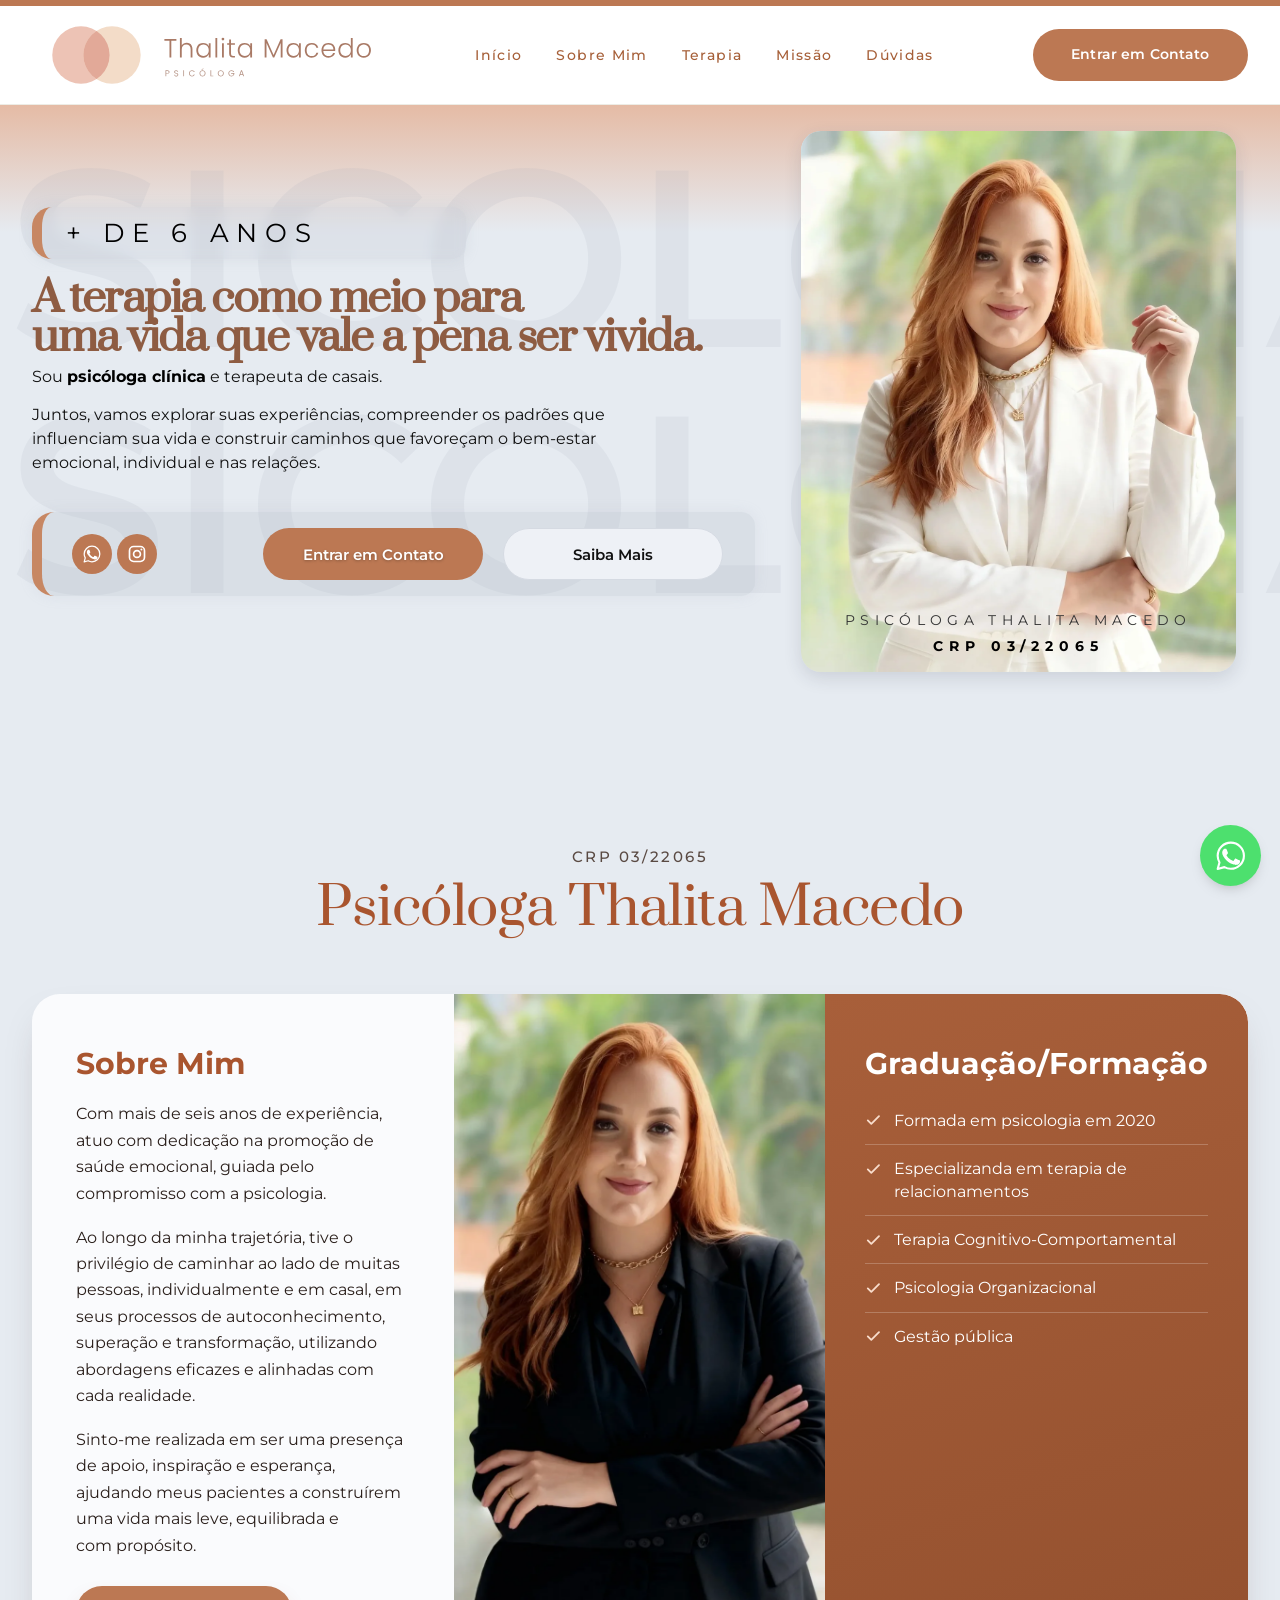
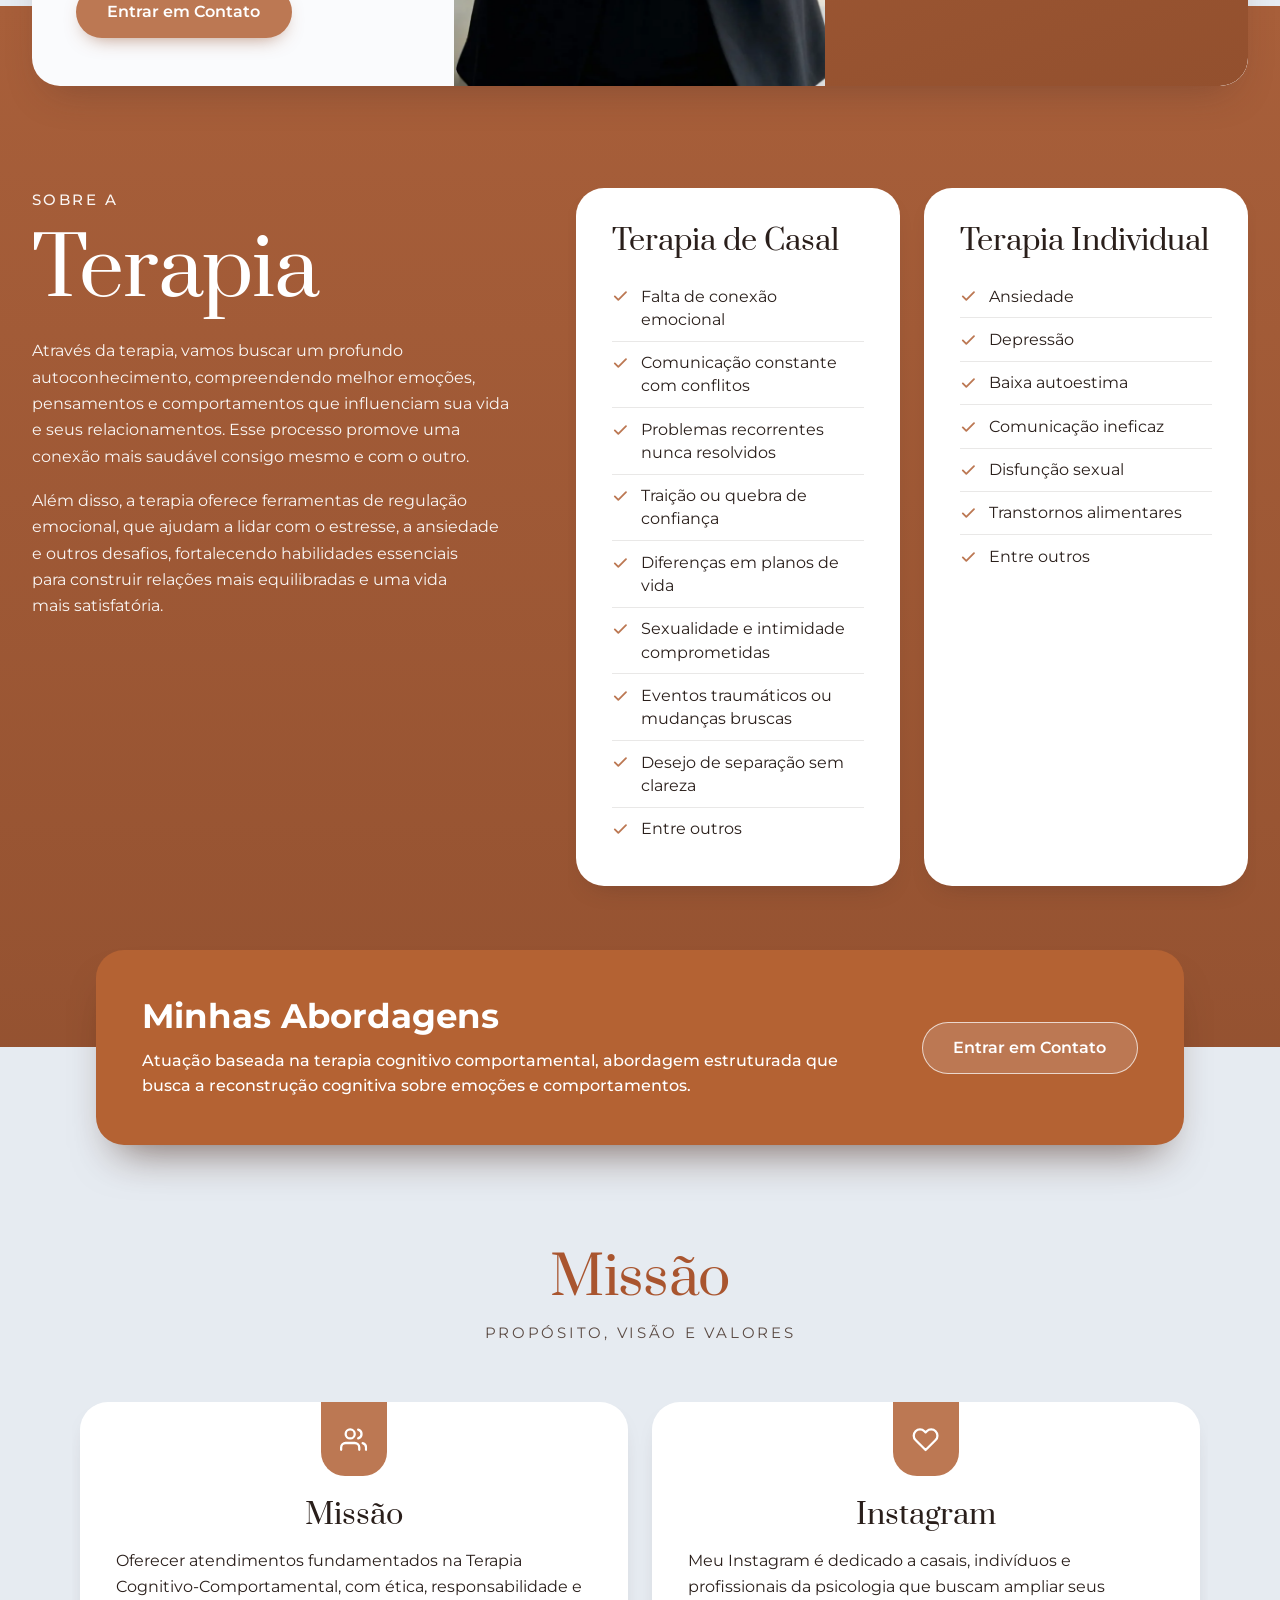
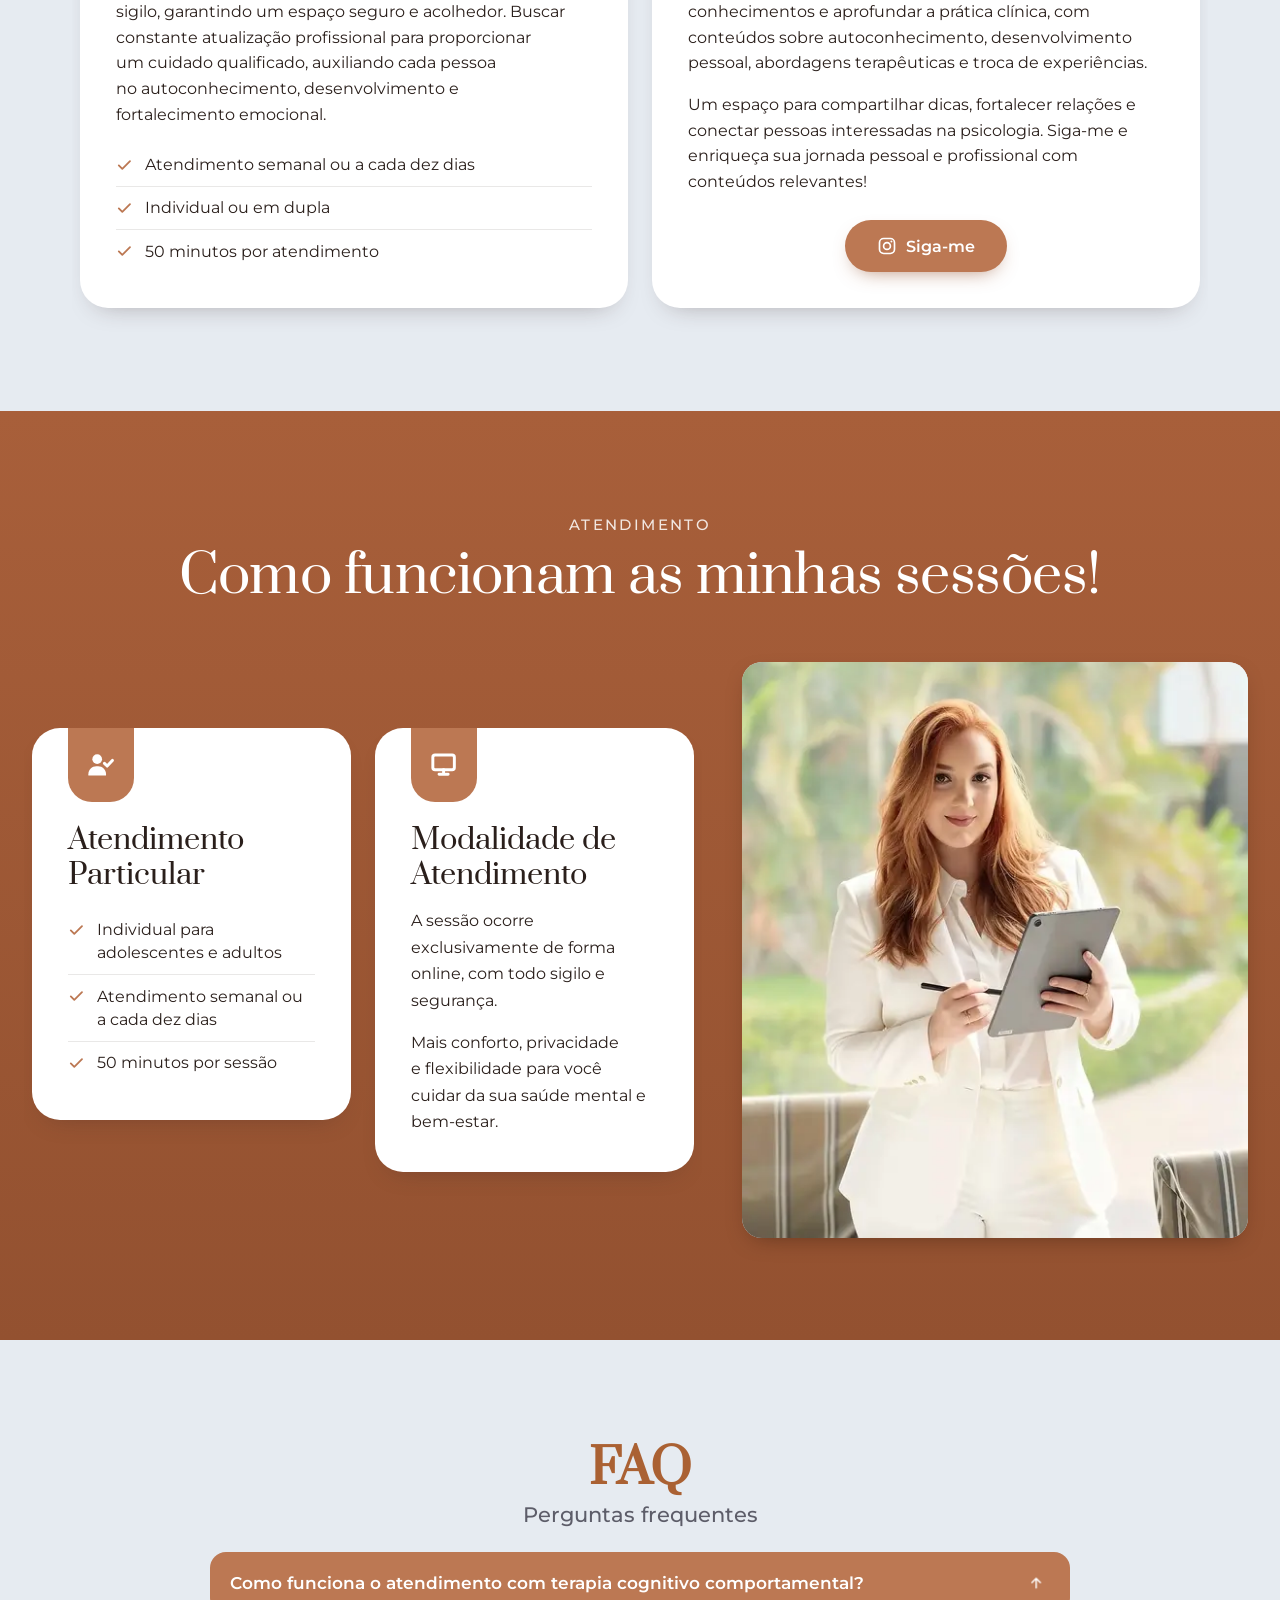
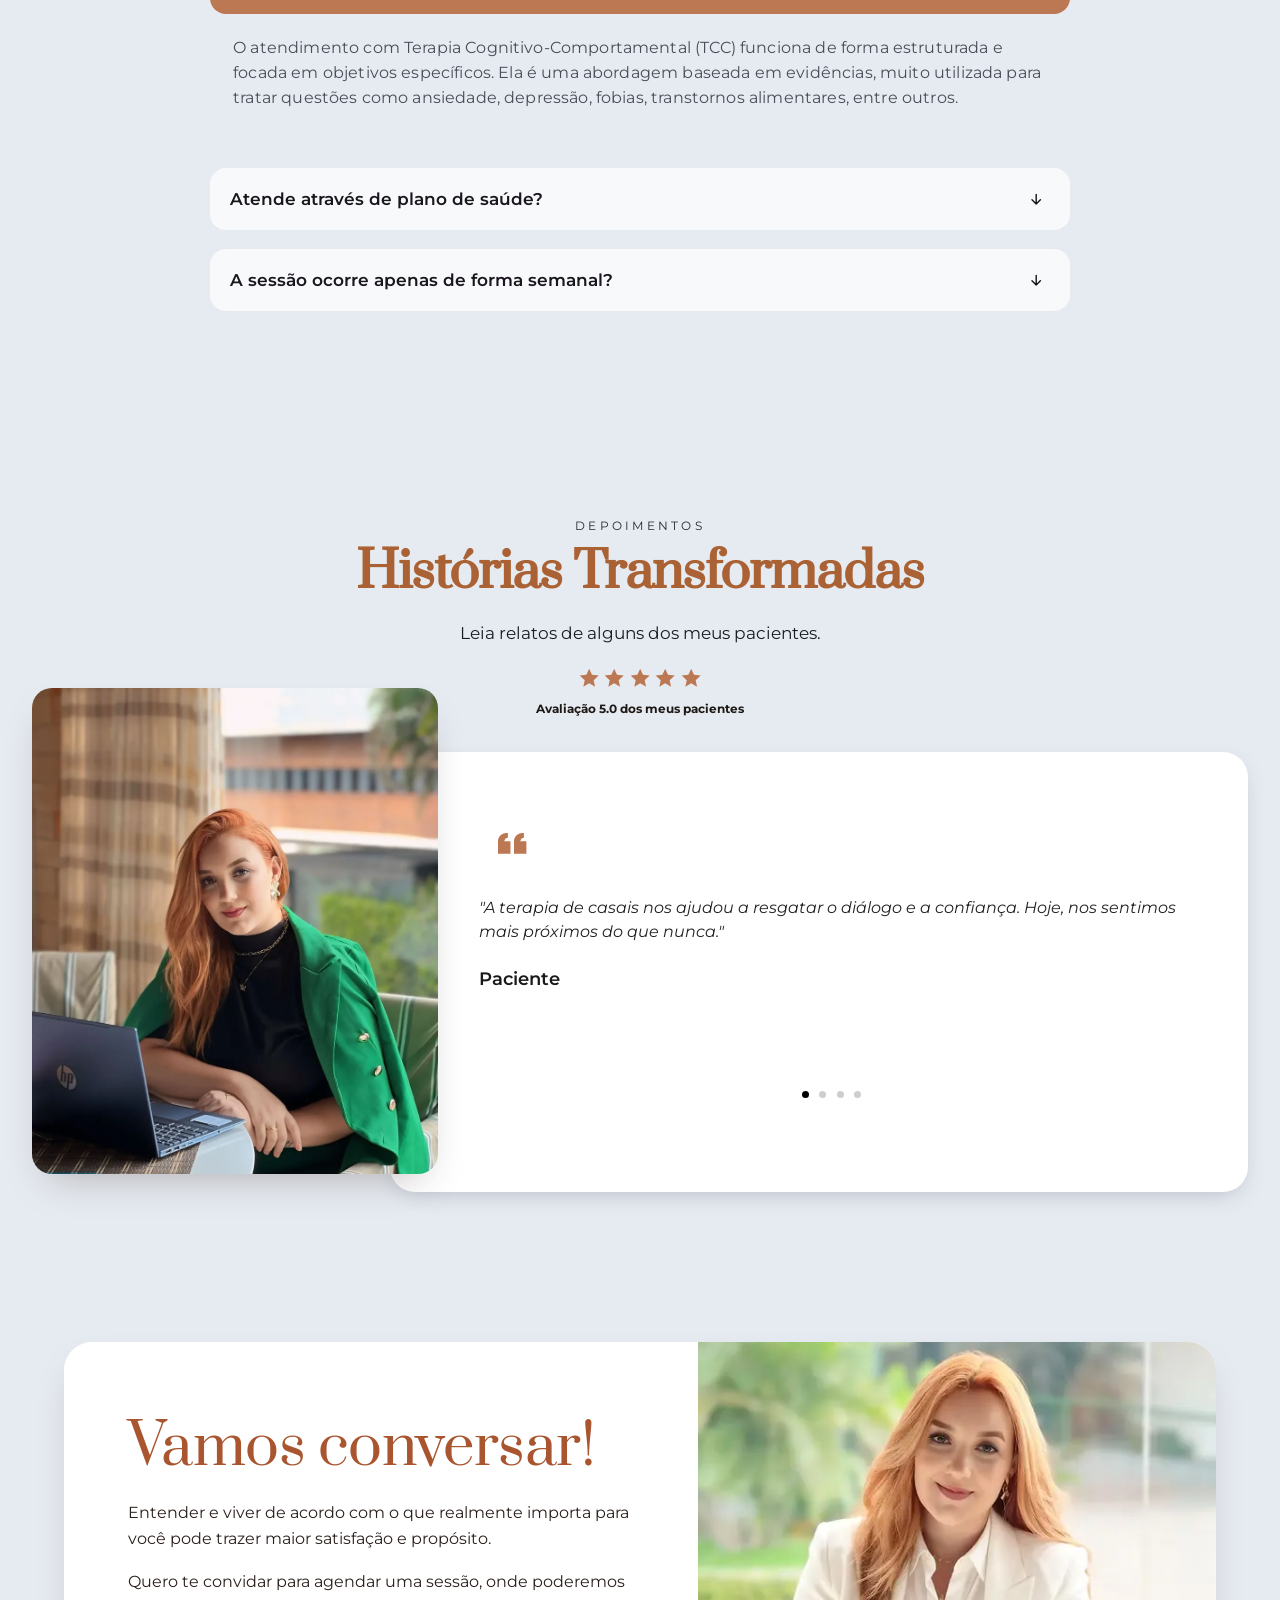
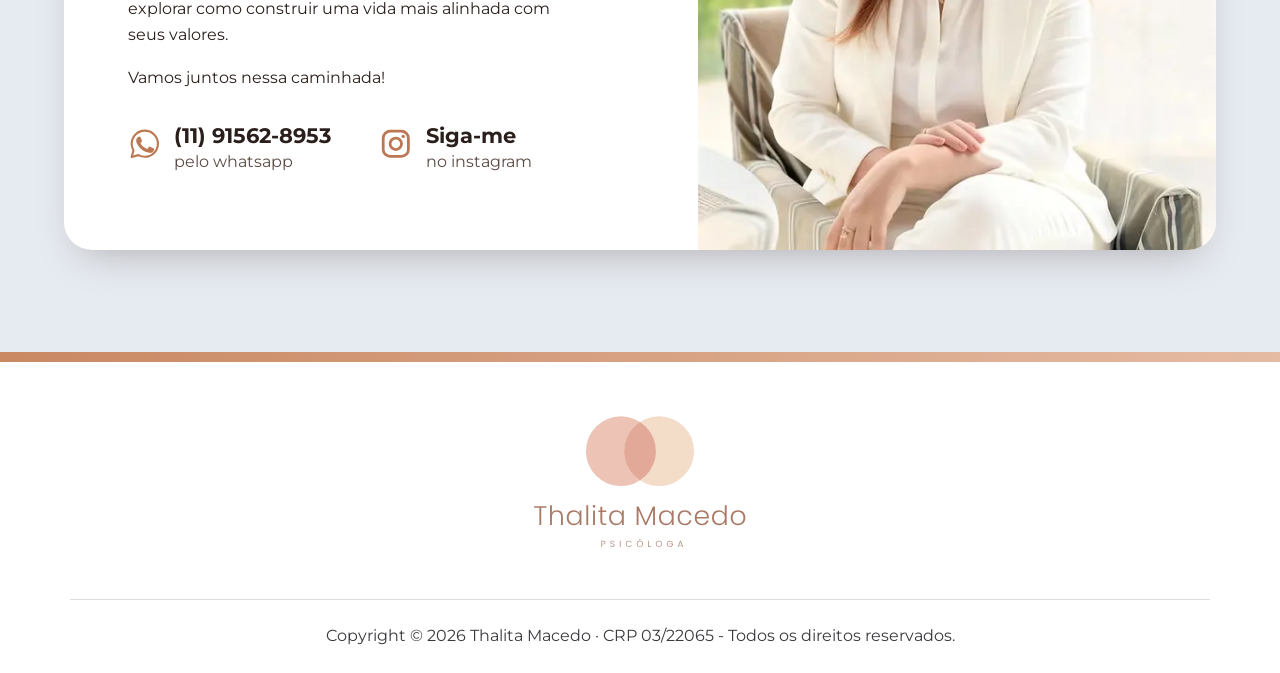
<file: terapia-de-casal/vila-madalena/index.html>
<!DOCTYPE html>
<html lang="pt-BR">
<head>
  <meta charset="UTF-8">
  <meta name="viewport" content="width=device-width, initial-scale=1, viewport-fit=cover">
  <title>Terapia de Casal Vila Madalena</title>
  <meta name="description" content="Terapia de casal para casais da região da Vila Madalena, em São Paulo, com a psicóloga Thalita Macedo (CRP 03/22065). Sessões online, sem deslocamento, baseadas em evidências.">
  <meta name="theme-color" content="#BC7853">
  <link rel="canonical" href="https://thalitamacedo.com.br/terapia-de-casal/vila-madalena/">
  <link rel="icon" href="/img/favicon.svg" type="image/svg+xml">
  <link rel="apple-touch-icon" href="/img/favicon.png">

  <meta property="og:type" content="website">
  <meta property="og:locale" content="pt_BR">
  <meta property="og:title" content="Terapia de Casal Vila Madalena | Psicóloga Thalita Macedo">
  <meta property="og:description" content="Terapia de casal para casais da região da Vila Madalena, em São Paulo, com a psicóloga Thalita Macedo (CRP 03/22065). Sessões online, sem deslocamento, baseadas em evidências.">
  <meta property="og:image" content="https://thalitamacedo.com.br/img/og-thalita.jpg">
  <meta property="og:image:width" content="1200">
  <meta property="og:image:height" content="630">
  <meta property="og:image:alt" content="Psicóloga Thalita Macedo, CRP 03/22065. Terapia de Casal Vila Madalena.">
  <meta property="og:site_name" content="Thalita Macedo · Psicóloga">
  <meta name="twitter:card" content="summary_large_image">
  <meta name="twitter:title" content="Terapia de Casal Vila Madalena | Psicóloga Thalita Macedo">
  <meta name="twitter:description" content="Terapia de casal para casais da região da Vila Madalena, em São Paulo, com a psicóloga Thalita Macedo (CRP 03/22065). Sessões online, sem deslocamento, baseadas em evidências.">
  <meta name="twitter:image" content="https://thalitamacedo.com.br/img/og-thalita.jpg">
  <meta property="og:url" content="https://thalitamacedo.com.br/terapia-de-casal/vila-madalena/">

  <link rel="preconnect" href="https://fonts.googleapis.com">
  <link rel="preconnect" href="https://fonts.gstatic.com" crossorigin>
  <link href="https://fonts.googleapis.com/css2?family=Montserrat:ital,wght@0,400;0,500;0,600;0,700;1,400&family=Prata&display=swap" rel="stylesheet">

  <link rel="stylesheet" href="/css/variables.css">
  <link rel="stylesheet" href="/css/base.css">
  <link rel="stylesheet" href="/css/components.css">
  <link rel="stylesheet" href="/css/sections.css">

  <script type="application/ld+json">
{
  "@context": "https://schema.org",
  "@graph": [
    {
      "@type": "WebSite",
      "@id": "https://thalitamacedo.com.br/#website",
      "url": "https://thalitamacedo.com.br/",
      "name": "Thalita Macedo | Terapia de Casal",
      "description": "Psicóloga clínica e terapeuta de casais. Atendimento online em terapia de casal e psicoterapia individual.",
      "inLanguage": "pt-BR",
      "publisher": {
        "@id": "https://thalitamacedo.com.br/#negocio"
      }
    },
    {
      "@type": "WebPage",
      "@id": "https://thalitamacedo.com.br/terapia-de-casal/vila-madalena/#webpage",
      "url": "https://thalitamacedo.com.br/terapia-de-casal/vila-madalena/",
      "name": "Terapia de Casal Vila Madalena",
      "headline": "Terapia de casal online para reconstruir o diálogo e fortalecer relacionamentos",
      "description": "Terapia de casal para casais da região da Vila Madalena, em São Paulo, com a psicóloga Thalita Macedo (CRP 03/22065). Sessões online, sem deslocamento, baseadas em evidências.",
      "isPartOf": {
        "@id": "https://thalitamacedo.com.br/#website"
      },
      "about": {
        "@id": "https://thalitamacedo.com.br/#thalita"
      },
      "mainEntity": {
        "@id": "https://thalitamacedo.com.br/#negocio"
      },
      "inLanguage": "pt-BR",
      "primaryImageOfPage": {
        "@type": "ImageObject",
        "url": "https://thalitamacedo.com.br/img/hero.webp",
        "contentUrl": "https://thalitamacedo.com.br/img/hero.webp",
        "width": 1400,
        "height": 1489,
        "caption": "Psicóloga Thalita Macedo, de blazer branco e braços cruzados, sorrindo"
      },
      "image": "https://thalitamacedo.com.br/img/hero.webp",
      "thumbnailUrl": "https://thalitamacedo.com.br/img/hero.webp",
      "breadcrumb": {
        "@id": "https://thalitamacedo.com.br/terapia-de-casal/vila-madalena/#breadcrumb"
      }
    },
    {
      "@type": "ProfessionalService",
      "@id": "https://thalitamacedo.com.br/#negocio",
      "name": "Thalita Macedo | Psicóloga",
      "description": "Psicóloga clínica e terapeuta de casais. Terapia de casal online para casais da região da Vila Madalena, em São Paulo, com abordagem cognitivo-comportamental.",
      "url": "https://thalitamacedo.com.br/",
      "image": "https://thalitamacedo.com.br/img/og-thalita.jpg",
      "logo": "https://thalitamacedo.com.br/img/logo-cabecalho.png",
      "telephone": "+55-11-91562-8953",
      "areaServed": [
        {
          "@type": "AdministrativeArea",
          "name": "Vila Madalena",
          "geo": {
            "@type": "GeoCoordinates",
            "latitude": -23.555,
            "longitude": -46.691
          },
          "containedInPlace": {
            "@type": "City",
            "name": "São Paulo",
            "containedInPlace": {
              "@type": "AdministrativeArea",
              "name": "Estado de São Paulo"
            }
          }
        },
        {
          "@type": "AdministrativeArea",
          "name": "Estado de São Paulo",
          "containedInPlace": {
            "@type": "Country",
            "name": "Brasil"
          }
        },
        {
          "@type": "Country",
          "name": "Brasil"
        }
      ],
      "contactPoint": {
        "@type": "ContactPoint",
        "telephone": "+55-11-91562-8953",
        "contactType": "agendamento",
        "availableLanguage": "pt-BR"
      },
      "knowsAbout": [
        "Terapia de casal",
        "Psicoterapia individual",
        "Terapia Cognitivo-Comportamental",
        "Ansiedade",
        "Depressão",
        "Baixa autoestima",
        "Transtornos alimentares",
        "terapia de casal online",
        "psicólogo para casal",
        "psicóloga de casal",
        "terapia para casais",
        "terapeuta de casal",
        "psicoterapia de casal",
        "psicólogo de relacionamento",
        "psicóloga de relacionamento",
        "terapia matrimonial",
        "terapia conjugal",
        "psicóloga para casais",
        "consulta terapia de casal",
        "atendimento psicológico para casais",
        "terapia de casal em São Paulo",
        "terapia de casal perto de mim",
        "psicóloga de casal perto de mim",
        "psicóloga perto de mim",
        "psicóloga de casal em São Paulo",
        "terapia de casal Vila Madalena",
        "psicóloga de casal Vila Madalena"
      ],
      "sameAs": [
        "https://www.instagram.com/thalitamacedopsi/"
      ],
      "founder": {
        "@id": "https://thalitamacedo.com.br/#thalita"
      },
      "hasOfferCatalog": {
        "@type": "OfferCatalog",
        "name": "Serviços de Psicologia",
        "itemListElement": [
          {
            "@type": "Offer",
            "itemOffered": {
              "@id": "https://thalitamacedo.com.br/#terapia-casal"
            }
          },
          {
            "@type": "Offer",
            "itemOffered": {
              "@id": "https://thalitamacedo.com.br/#psicoterapia-individual"
            }
          }
        ]
      }
    },
    {
      "@type": "Person",
      "@id": "https://thalitamacedo.com.br/#thalita",
      "name": "Thalita Macedo",
      "jobTitle": "Psicóloga clínica e terapeuta de casais",
      "description": "Psicóloga clínica com atuação em terapia de casal e terapia cognitivo-comportamental. Atende casais da região da Vila Madalena, em São Paulo, de forma online.",
      "image": "https://thalitamacedo.com.br/img/hero.webp",
      "url": "https://thalitamacedo.com.br/",
      "mainEntityOfPage": {
        "@id": "https://thalitamacedo.com.br/#webpage"
      },
      "identifier": {
        "@type": "PropertyValue",
        "propertyID": "CRP",
        "value": "03/22065"
      },
      "hasCredential": {
        "@type": "EducationalOccupationalCredential",
        "credentialCategory": "Registro profissional",
        "name": "CRP 03/22065",
        "recognizedBy": {
          "@type": "Organization",
          "name": "Conselho Regional de Psicologia da 3ª Região (CRP-03)"
        }
      },
      "knowsAbout": [
        "Terapia de casal",
        "Psicoterapia individual",
        "Terapia Cognitivo-Comportamental",
        "Ansiedade",
        "Depressão",
        "Baixa autoestima",
        "Transtornos alimentares",
        "terapia de casal online",
        "psicólogo para casal",
        "psicóloga de casal",
        "terapia para casais",
        "terapeuta de casal",
        "psicoterapia de casal",
        "psicólogo de relacionamento",
        "psicóloga de relacionamento",
        "terapia matrimonial",
        "terapia conjugal",
        "psicóloga para casais",
        "consulta terapia de casal",
        "atendimento psicológico para casais",
        "terapia de casal em São Paulo",
        "terapia de casal perto de mim",
        "psicóloga de casal perto de mim",
        "psicóloga perto de mim",
        "psicóloga de casal em São Paulo",
        "terapia de casal Vila Madalena",
        "psicóloga de casal Vila Madalena"
      ],
      "sameAs": [
        "https://www.instagram.com/thalitamacedopsi/"
      ],
      "worksFor": {
        "@id": "https://thalitamacedo.com.br/#negocio"
      }
    },
    {
      "@type": "Service",
      "@id": "https://thalitamacedo.com.br/#terapia-casal",
      "name": "Terapia de Casal Online Vila Madalena",
      "serviceType": "Psicoterapia de casal",
      "description": "Atendimento psicológico online para casais que desejam melhorar o diálogo, fortalecer a conexão e trabalhar dificuldades no relacionamento. Atende casais da região da Vila Madalena, em São Paulo, de forma online.",
      "provider": {
        "@id": "https://thalitamacedo.com.br/#negocio"
      },
      "areaServed": [
        {
          "@type": "AdministrativeArea",
          "name": "Vila Madalena",
          "geo": {
            "@type": "GeoCoordinates",
            "latitude": -23.555,
            "longitude": -46.691
          },
          "containedInPlace": {
            "@type": "City",
            "name": "São Paulo",
            "containedInPlace": {
              "@type": "AdministrativeArea",
              "name": "Estado de São Paulo"
            }
          }
        },
        {
          "@type": "AdministrativeArea",
          "name": "Estado de São Paulo",
          "containedInPlace": {
            "@type": "Country",
            "name": "Brasil"
          }
        },
        {
          "@type": "Country",
          "name": "Brasil"
        }
      ]
    },
    {
      "@type": "Service",
      "@id": "https://thalitamacedo.com.br/#psicoterapia-individual",
      "name": "Psicoterapia Individual Online",
      "serviceType": "Psicoterapia individual",
      "description": "Atendimento psicológico individual online, com abordagem cognitivo-comportamental.",
      "provider": {
        "@id": "https://thalitamacedo.com.br/#negocio"
      },
      "areaServed": {
        "@type": "Country",
        "name": "Brasil"
      }
    },
    {
      "@type": "BreadcrumbList",
      "@id": "https://thalitamacedo.com.br/terapia-de-casal/vila-madalena/#breadcrumb",
      "itemListElement": [
        {
          "@type": "ListItem",
          "position": 1,
          "name": "Início",
          "item": "https://thalitamacedo.com.br/"
        },
        {
          "@type": "ListItem",
          "position": 2,
          "name": "Terapia de Casal",
          "item": "https://thalitamacedo.com.br/terapia-de-casal/"
        },
        {
          "@type": "ListItem",
          "position": 3,
          "name": "Terapia de Casal Vila Madalena",
          "item": "https://thalitamacedo.com.br/terapia-de-casal/vila-madalena/"
        }
      ]
    }
  ]
}
  </script>
</head>
<body>

<!-- Ícones (sprite SVG) -->
<svg width="0" height="0" style="position:absolute" aria-hidden="true" focusable="false">
  <defs>
    <symbol id="i-check" viewBox="0 0 24 24"><path d="M20 6 9 17l-5-5" fill="none" stroke="currentColor" stroke-linecap="round" stroke-linejoin="round"/></symbol>
    <symbol id="i-chev-l" viewBox="0 0 24 24"><path d="M15 18l-6-6 6-6" fill="none" stroke="currentColor" stroke-width="2.4" stroke-linecap="round" stroke-linejoin="round"/></symbol>
    <symbol id="i-chev-r" viewBox="0 0 24 24"><path d="M9 18l6-6-6-6" fill="none" stroke="currentColor" stroke-width="2.4" stroke-linecap="round" stroke-linejoin="round"/></symbol>
    <symbol id="i-arrow-d" viewBox="0 0 24 24"><path d="M12 4v16M5 13l7 7 7-7" fill="none" stroke="currentColor" stroke-width="2.4" stroke-linecap="round" stroke-linejoin="round"/></symbol>
    <symbol id="i-chev-d" viewBox="0 0 24 24"><path d="M6 9l6 6 6-6" fill="none" stroke="currentColor" stroke-width="2.4" stroke-linecap="round" stroke-linejoin="round"/></symbol>
    <symbol id="i-up" viewBox="0 0 24 24"><path d="M18 15l-6-6-6 6" fill="none" stroke="currentColor" stroke-width="2.6" stroke-linecap="round" stroke-linejoin="round"/></symbol>
    <symbol id="i-menu" viewBox="0 0 24 24"><path d="M3 5.5h18M3 12h18M3 18.5h18" fill="none" stroke="currentColor" stroke-width="3.2" stroke-linecap="round"/></symbol>
    <symbol id="i-close" viewBox="0 0 24 24"><path d="M18 6 6 18M6 6l12 12" fill="none" stroke="currentColor" stroke-width="2.2" stroke-linecap="round"/></symbol>
    <symbol id="i-wa" viewBox="0 0 32 32"><path fill="none" stroke="currentColor" stroke-width="2" stroke-linejoin="round" d="M16 3.5C9.1 3.5 3.5 9.1 3.5 16c0 2.3.6 4.4 1.7 6.3L3.5 28.5l6.4-1.7c1.8 1 3.9 1.6 6.1 1.6 6.9 0 12.5-5.6 12.5-12.5S22.9 3.5 16 3.5z"/><path fill="currentColor" d="M12 9.8c-.3-.6-.6-.6-.9-.6h-.8c-.3 0-.7.1-1.1.5-.4.4-1.4 1.4-1.4 3.4s1.5 3.9 1.7 4.2c.2.3 2.9 4.6 7.2 6.3 3.5 1.4 4.3 1.1 5 1 .8-.1 2.5-1 2.8-2 .4-1 .4-1.8.2-2-.1-.2-.4-.3-.8-.5-.4-.2-2.5-1.2-2.9-1.4-.4-.1-.7-.2-1 .2-.3.4-1.1 1.4-1.3 1.7-.2.3-.5.3-.9.1-.4-.2-1.8-.7-3.4-2.1-1.3-1.1-2.1-2.5-2.4-2.9-.2-.4 0-.6.2-.8l.6-.7c.2-.2.3-.4.4-.7.1-.3.1-.5 0-.7-.1-.2-.9-2.3-1.3-3.1z"/></symbol>
    <symbol id="i-ig" viewBox="0 0 24 24"><rect x="3" y="3" width="18" height="18" rx="5" fill="none" stroke="currentColor" stroke-width="2"/><circle cx="12" cy="12" r="4.1" fill="none" stroke="currentColor" stroke-width="2"/><circle cx="17.3" cy="6.7" r="1.2" fill="currentColor"/></symbol>
    <symbol id="i-send" viewBox="0 0 24 24"><path d="M22 2 11 13M22 2l-7 20-4-9-9-4 20-7z" fill="none" stroke="currentColor" stroke-width="2" stroke-linecap="round" stroke-linejoin="round"/></symbol>
    <symbol id="i-users" viewBox="0 0 24 24"><g fill="none" stroke="currentColor" stroke-width="2" stroke-linecap="round" stroke-linejoin="round"><path d="M17 21v-2a4 4 0 0 0-4-4H5a4 4 0 0 0-4 4v2"/><circle cx="9" cy="7" r="4"/><path d="M23 21v-2a4 4 0 0 0-3-3.87M16 3.13a4 4 0 0 1 0 7.75"/></g></symbol>
    <symbol id="i-heart" viewBox="0 0 24 24"><path d="M20.84 4.61a5.5 5.5 0 0 0-7.78 0L12 5.67l-1.06-1.06a5.5 5.5 0 0 0-7.78 7.78l1.06 1.06L12 21.23l7.78-7.78 1.06-1.06a5.5 5.5 0 0 0 0-7.78z" fill="none" stroke="currentColor" stroke-width="2" stroke-linejoin="round"/></symbol>
    <symbol id="i-usercheck" viewBox="0 0 24 24"><g fill="currentColor"><circle cx="9" cy="7.2" r="4.3"/><path d="M1.2 21.6v-1.1c0-3.9 3.2-7 7.1-7h1.4c3.9 0 7.1 3.1 7.1 7v1.1z"/></g><path d="M15.4 10.9l2.4 2.4 4.6-5" fill="none" stroke="currentColor" stroke-width="2.6" stroke-linecap="round" stroke-linejoin="round"/></symbol>
    <symbol id="i-monitor" viewBox="0 0 24 24"><g fill="none" stroke="currentColor" stroke-width="2.6" stroke-linecap="round" stroke-linejoin="round"><rect x="2.5" y="3.5" width="19" height="13" rx="2"/><path d="M8 20.5h8M12 16.5v4"/></g></symbol>
    <symbol id="i-star" viewBox="0 0 24 24"><path d="M12 1.8l3 6.6 7.2.8-5.4 4.9 1.5 7.1L12 17.5l-6.3 3.7 1.5-7.1L1.8 9.2 9 8.4z" fill="currentColor"/></symbol>
    <symbol id="i-quote" viewBox="2 4.3 18 14.4"><path d="M7.2 5C4.3 5 2 7.3 2 10.2V18h7.8v-7.8H6c0-1.2 1-2.2 2.2-2.2V5zm10 0c-2.9 0-5.2 2.3-5.2 5.2V18h7.8v-7.8H16c0-1.2 1-2.2 2.2-2.2V5z" fill="currentColor"/></symbol>
  </defs>
</svg>

<a class="skip-link" href="#conteudo">Pular para o conteúdo</a>

<!-- ============ CABEÇALHO ============ -->
<header class="site-header" id="inicio">
  <div class="site-header__bar container">
    <a class="site-header__logo" href="#inicio" aria-label="Thalita Macedo, psicóloga. Ir para o início">
      <img src="/img/logo-cabecalho.svg" width="799" height="156" alt="Thalita Macedo, Psicóloga CRP 03/22065">
    </a>

    <nav class="nav" id="menu" aria-label="Principal">
      <ul class="nav__list">
        <li><a href="#inicio" data-nav>Início</a></li>
        <li><a href="#sobre" data-nav>Sobre Mim</a></li>
        <li><a href="#terapia" data-nav>Terapia</a></li>
        <li><a href="#missao" data-nav>Missão</a></li>
        <li><a href="#duvidas" data-nav>Dúvidas</a></li>
      </ul>
    </nav>

    <a class="site-header__cta" href="https://api.whatsapp.com/send?phone=5511915628953&amp;text=Ol%C3%A1%2C+Thalita.+Eu+gostaria+de+saber+mais+sobre+a+terapia%2C+por+favor." target="_blank" rel="noopener">Entrar em Contato</a>

    <button class="burger" type="button" aria-controls="menu" aria-expanded="false" aria-label="Abrir menu">
      <svg class="icon burger__open" aria-hidden="true"><use href="#i-menu"/></svg>
      <svg class="icon burger__close" aria-hidden="true"><use href="#i-close"/></svg>
    </button>
  </div>
</header>

<main id="conteudo">

<!-- ============ HERO ============ -->
<section class="hero" aria-labelledby="hero-titulo">
  <div class="hero__watermark" aria-hidden="true"><span>PSICOLOGIA</span><span>PSICOLOGIA</span></div>

  <div class="container hero__grid">
    <div class="hero__text">
      <p class="hero__years reveal" style="--d:0ms">+ de 6 anos</p>
      <h1 id="hero-titulo" class="hero__title reveal" style="--d:80ms">A terapia como meio<br class="br-m"> para<br class="br-wide"> uma vida que vale a<br class="br-m"> pena ser vivida.</h1>
      <p class="hero__lead reveal" style="--d:160ms">Sou <strong>psicóloga clínica</strong> e terapeuta de casais.</p>
      <p class="hero__lead reveal" style="--d:220ms">Juntos, vamos explorar suas experiências, compreender os padrões que influenciam sua vida e construir caminhos que favoreçam o bem-estar emocional, individual e nas relações.</p>

      <div class="hero__bar reveal" style="--d:300ms">
        <ul class="hero__social" aria-label="Redes sociais">
          <li><a href="https://api.whatsapp.com/send?phone=5511915628953&amp;text=Ol%C3%A1%2C+Thalita.+Eu+gostaria+de+saber+mais+sobre+a+terapia%2C+por+favor." target="_blank" rel="noopener" aria-label="WhatsApp"><svg class="icon" aria-hidden="true"><use href="#i-wa"/></svg></a></li>
          <li><a href="https://www.instagram.com/thalitamacedopsi/" target="_blank" rel="noopener" aria-label="Instagram"><svg class="icon" aria-hidden="true"><use href="#i-ig"/></svg></a></li>
        </ul>
        <div class="hero__btns">
          <a class="hero-btn hero-btn--primary" href="https://api.whatsapp.com/send?phone=5511915628953&amp;text=Ol%C3%A1%2C+Thalita.+Eu+gostaria+de+saber+mais+sobre+a+terapia%2C+por+favor." target="_blank" rel="noopener">Entrar em Contato</a>
          <a class="hero-btn hero-btn--light" href="#terapia">Saiba Mais</a>
        </div>
      </div>
    </div>

    <figure class="hero__photo reveal" style="--d:160ms">
      <img src="/img/hero.webp" width="1400" height="1489" fetchpriority="high" alt="Psicóloga Thalita Macedo, de blazer branco e braços cruzados, sorrindo. Terapia de casal online, região da Vila Madalena">
      <figcaption class="hero__caption"><span>Psicóloga Thalita Macedo</span><strong>CRP 03/22065</strong></figcaption>
    </figure>
  </div>
</section>

<!-- ============ SOBRE MIM ============ -->
<section class="about" id="sobre" aria-labelledby="sobre-titulo">
  <div class="container about__head-wrap">
    <header class="section-head">
      <p class="eyebrow">CRP 03/22065</p>
      <h2 id="sobre-titulo" class="h2">Psicóloga Thalita Macedo</h2>
    </header>

  </div>

  <div class="about-wrap">
    <div class="container">
      <div class="about-card">
        <div class="about-card__text">
          <h3 class="about-card__label">Sobre Mim</h3>
          <p>Com mais de seis anos de experiência, atuo com dedicação na promoção de saúde emocional, guiada pelo compromisso com a psicologia.</p>
          <p>Ao longo da minha trajetória, tive o privilégio de caminhar ao lado de muitas pessoas, individualmente e em casal, em seus processos de autoconhecimento, superação e transformação, utilizando abordagens eficazes e alinhadas com cada realidade.</p>
          <p>Sinto-me realizada em ser uma presença de apoio, inspiração e esperança, ajudando meus pacientes a construírem uma vida mais leve, equilibrada e com propósito.</p>
          <a class="btn btn--primary" href="https://api.whatsapp.com/send?phone=5511915628953&amp;text=Ol%C3%A1%2C+Thalita.+Eu+gostaria+de+saber+mais+sobre+a+terapia%2C+por+favor." target="_blank" rel="noopener">Entrar em Contato</a>
        </div>
        <figure class="about-card__photo">
          <img src="/img/sobre.webp" width="1100" height="1470" loading="lazy" alt="Thalita Macedo, de blazer escuro e braços cruzados, sorrindo. Psicóloga de casal, região da Vila Madalena">
        </figure>
        <div class="about-card__cred on-dark">
          <h3 class="about-card__cred-title">Graduação/Formação</h3>
          <ul class="credentials__list">
            <li><svg class="icon" aria-hidden="true"><use href="#i-check"/></svg>Formada em psicologia em 2020</li>
            <li><svg class="icon" aria-hidden="true"><use href="#i-check"/></svg>Especializanda em terapia de relacionamentos</li>
            <li><svg class="icon" aria-hidden="true"><use href="#i-check"/></svg>Terapia Cognitivo-Comportamental</li>
            <li><svg class="icon" aria-hidden="true"><use href="#i-check"/></svg>Psicologia Organizacional</li>
            <li><svg class="icon" aria-hidden="true"><use href="#i-check"/></svg>Gestão pública</li>
          </ul>
        </div>
      </div>
    </div>
  </div>
</section>

<!-- ============ TERAPIA ============ -->
<section class="psico on-dark" id="terapia" aria-labelledby="psico-titulo">
  <div class="container psico__grid section">
    <div class="psico__intro">
      <p class="eyebrow eyebrow--light">Sobre a</p>
      <h2 id="psico-titulo" class="h2 h2--xl">Terapia</h2>
      <p>Através da terapia, vamos buscar um profundo autoconhecimento, compreendendo melhor emoções, pensamentos e comportamentos que influenciam sua vida e seus relacionamentos. Esse processo promove uma conexão mais saudável consigo mesmo e com o outro.</p>
      <p>Além disso, a terapia oferece ferramentas de regulação emocional, que ajudam a lidar com o estresse, a ansiedade e outros desafios, fortalecendo habilidades essenciais para construir relações mais equilibradas e uma vida mais satisfatória.</p>
    </div>

    <div class="carousel" data-carousel data-per="2" role="region" aria-roledescription="carrossel" aria-label="Transtornos e demandas atendidos">
      <div class="carousel__viewport" tabindex="0">
        <div class="carousel__track">
          <article class="carousel__slide card card--list" aria-roledescription="slide" aria-label="1 de 2">
            <h3 class="card__title">Terapia de Casal</h3>
            <ul class="checklist">
              <li><svg class="icon" aria-hidden="true"><use href="#i-check"/></svg>Falta de conexão emocional</li>
              <li><svg class="icon" aria-hidden="true"><use href="#i-check"/></svg>Comunicação constante com conflitos</li>
              <li><svg class="icon" aria-hidden="true"><use href="#i-check"/></svg>Problemas recorrentes nunca resolvidos</li>
              <li><svg class="icon" aria-hidden="true"><use href="#i-check"/></svg>Traição ou quebra de confiança</li>
              <li><svg class="icon" aria-hidden="true"><use href="#i-check"/></svg>Diferenças em planos de vida</li>
              <li><svg class="icon" aria-hidden="true"><use href="#i-check"/></svg>Sexualidade e intimidade comprometidas</li>
              <li><svg class="icon" aria-hidden="true"><use href="#i-check"/></svg>Eventos traumáticos ou mudanças bruscas</li>
              <li><svg class="icon" aria-hidden="true"><use href="#i-check"/></svg>Desejo de separação sem clareza</li>
              <li><svg class="icon" aria-hidden="true"><use href="#i-check"/></svg>Entre outros</li>
            </ul>
          </article>
          <article class="carousel__slide card card--list" aria-roledescription="slide" aria-label="2 de 2">
            <h3 class="card__title">Terapia Individual</h3>
            <ul class="checklist">
              <li><svg class="icon" aria-hidden="true"><use href="#i-check"/></svg>Ansiedade</li>
              <li><svg class="icon" aria-hidden="true"><use href="#i-check"/></svg>Depressão</li>
              <li><svg class="icon" aria-hidden="true"><use href="#i-check"/></svg>Baixa autoestima</li>
              <li><svg class="icon" aria-hidden="true"><use href="#i-check"/></svg>Comunicação ineficaz</li>
              <li><svg class="icon" aria-hidden="true"><use href="#i-check"/></svg>Disfunção sexual</li>
              <li><svg class="icon" aria-hidden="true"><use href="#i-check"/></svg>Transtornos alimentares</li>
              <li><svg class="icon" aria-hidden="true"><use href="#i-check"/></svg>Entre outros</li>
            </ul>
          </article>
        </div>
      </div>
      <div class="carousel__controls">
        <button class="carousel__btn" type="button" data-prev aria-label="Slide anterior"><svg class="icon" aria-hidden="true"><use href="#i-chev-l"/></svg></button>
        <div class="carousel__dots" role="group" aria-label="Escolher slide"></div>
        <button class="carousel__btn" type="button" data-next aria-label="Próximo slide"><svg class="icon" aria-hidden="true"><use href="#i-chev-r"/></svg></button>
      </div>
    </div>
  </div>

  <div class="approach-wrap">
    <div class="container">
      <aside class="approach" aria-labelledby="abordagens-titulo">
        <div class="approach__text">
          <h3 id="abordagens-titulo" class="approach__title">Minhas Abordagens</h3>
          <p>Atuação baseada na terapia cognitivo comportamental, abordagem estruturada que busca a reconstrução cognitiva sobre emoções e comportamentos.</p>
        </div>
        <a class="btn btn--ghost" href="https://api.whatsapp.com/send?phone=5511915628953&amp;text=Ol%C3%A1%2C+Thalita.+Eu+gostaria+de+saber+mais+sobre+a+terapia%2C+por+favor." target="_blank" rel="noopener">Entrar em Contato</a>
      </aside>
    </div>
  </div>
</section>

<!-- ============ ATENDIMENTO DIRECIONADO ============ -->
<section class="direct section" id="missao" aria-labelledby="direcionado-titulo">
  <div class="container">
    <header class="section-head">
      <h2 id="direcionado-titulo" class="h2">Missão</h2>
      <p class="section-head__sub">PROPÓSITO, VISÃO E VALORES</p>
    </header>

    <div class="carousel carousel--wide" data-carousel data-per="2" role="region" aria-roledescription="carrossel" aria-label="Atendimento para profissionais">
      <div class="carousel__viewport" tabindex="0">
        <div class="carousel__track">
          <article class="carousel__slide card card--icon" aria-roledescription="slide" aria-label="1 de 2">
            <span class="icon-arch" aria-hidden="true"><svg class="icon"><use href="#i-users"/></svg></span>
            <h3 class="card__title card__title--center">Missão</h3>
            <p>Oferecer atendimentos fundamentados na Terapia Cognitivo-Comportamental, com ética, responsabilidade e sigilo, garantindo um espaço seguro e acolhedor. Buscar constante atualização profissional para proporcionar um cuidado qualificado, auxiliando cada pessoa no autoconhecimento, desenvolvimento e fortalecimento emocional.</p>
            <ul class="checklist">
              <li><svg class="icon" aria-hidden="true"><use href="#i-check"/></svg>Atendimento semanal ou a cada dez dias</li>
              <li><svg class="icon" aria-hidden="true"><use href="#i-check"/></svg>Individual ou em dupla</li>
              <li><svg class="icon" aria-hidden="true"><use href="#i-check"/></svg>50 minutos por atendimento</li>
            </ul>
          </article>
          <article class="carousel__slide card card--icon" aria-roledescription="slide" aria-label="2 de 2">
            <span class="icon-arch" aria-hidden="true"><svg class="icon"><use href="#i-heart"/></svg></span>
            <h3 class="card__title card__title--center">Instagram</h3>
            <p>Meu Instagram é dedicado a casais, indivíduos e profissionais da psicologia que buscam ampliar seus conhecimentos e aprofundar a prática clínica, com conteúdos sobre autoconhecimento, desenvolvimento pessoal, abordagens terapêuticas e troca de experiências.</p>
            <p>Um espaço para compartilhar dicas, fortalecer relações e conectar pessoas interessadas na psicologia. Siga-me e enriqueça sua jornada pessoal e profissional com conteúdos relevantes!</p>
            <a class="btn btn--primary card__cta" href="https://www.instagram.com/thalitamacedopsi/" target="_blank" rel="noopener"><svg class="icon" aria-hidden="true"><use href="#i-ig"/></svg>Siga-me</a>
          </article>
        </div>
      </div>
      <div class="carousel__controls">
        <button class="carousel__btn" type="button" data-prev aria-label="Slide anterior"><svg class="icon" aria-hidden="true"><use href="#i-chev-l"/></svg></button>
        <div class="carousel__dots" role="group" aria-label="Escolher slide"></div>
        <button class="carousel__btn" type="button" data-next aria-label="Próximo slide"><svg class="icon" aria-hidden="true"><use href="#i-chev-r"/></svg></button>
      </div>
    </div>
  </div>
</section>

<!-- ============ COMO FUNCIONAM AS SESSÕES ============ -->
<section class="sessions on-dark section" id="atendimento" aria-labelledby="sessoes-titulo">
  <div class="container">
    <header class="section-head section-head--light">
      <p class="eyebrow eyebrow--light">Atendimento</p>
      <h2 id="sessoes-titulo" class="h2">Como funcionam as minhas sessões!</h2>
    </header>

    <div class="sessions__grid">
      <div class="carousel carousel--sessions" data-carousel data-per="2" role="region" aria-roledescription="carrossel" aria-label="Formato das sessões">
        <div class="carousel__viewport" tabindex="0">
          <div class="carousel__track">
            <article class="carousel__slide card card--icon card--left" aria-roledescription="slide" aria-label="1 de 2">
              <span class="icon-arch" aria-hidden="true"><svg class="icon"><use href="#i-usercheck"/></svg></span>
              <h3 class="card__title">Atendimento Particular</h3>
              <ul class="checklist">
                <li><svg class="icon" aria-hidden="true"><use href="#i-check"/></svg>Individual para adolescentes e adultos</li>
                <li><svg class="icon" aria-hidden="true"><use href="#i-check"/></svg>Atendimento semanal ou a cada dez dias</li>
                <li><svg class="icon" aria-hidden="true"><use href="#i-check"/></svg>50 minutos por sessão</li>
              </ul>
            </article>
            <article class="carousel__slide card card--icon card--left" aria-roledescription="slide" aria-label="2 de 2">
              <span class="icon-arch" aria-hidden="true"><svg class="icon"><use href="#i-monitor"/></svg></span>
              <h3 class="card__title">Modalidade de Atendimento</h3>
              <p>A sessão ocorre exclusivamente de forma online, com todo sigilo e segurança.</p>
              <p>Mais conforto, privacidade e flexibilidade para você cuidar da sua saúde mental e bem-estar.</p>
            </article>
          </div>
        </div>
        <div class="carousel__controls">
          <button class="carousel__btn" type="button" data-prev aria-label="Slide anterior"><svg class="icon" aria-hidden="true"><use href="#i-chev-l"/></svg></button>
          <div class="carousel__dots" role="group" aria-label="Escolher slide"></div>
          <button class="carousel__btn" type="button" data-next aria-label="Próximo slide"><svg class="icon" aria-hidden="true"><use href="#i-chev-r"/></svg></button>
        </div>
      </div>

      <figure class="sessions__photo arch">
        <img src="/img/sessoes.webp" width="521" height="694" loading="lazy" alt="Thalita Macedo, de blazer branco, segurando um tablet ao ar livre. Sessão de terapia de casal online, região da Vila Madalena">
      </figure>
    </div>
  </div>
</section>

<!-- ============ FAQ ============ -->
<section class="faq section" id="duvidas" aria-labelledby="faq-titulo">
  <div class="container container--narrow">
    <header class="section-head">
      <h2 id="faq-titulo" class="h2">FAQ</h2>
      <p class="section-head__sub section-head__sub--plain">Perguntas frequentes</p>
    </header>

    <div class="faq__list">
      <details class="faq__item" name="faq" open>
        <summary>Como funciona o atendimento com terapia cognitivo comportamental?<svg class="icon" aria-hidden="true"><use href="#i-arrow-d"/></svg></summary>
        <div class="faq__answer"><p>O atendimento com Terapia Cognitivo-Comportamental (TCC) funciona de forma estruturada e focada em objetivos específicos. Ela é uma abordagem baseada em evidências, muito utilizada para tratar questões como ansiedade, depressão, fobias, transtornos alimentares, entre outros.</p></div>
      </details>
      <details class="faq__item" name="faq">
        <summary>Atende através de plano de saúde?<svg class="icon" aria-hidden="true"><use href="#i-arrow-d"/></svg></summary>
        <div class="faq__answer"><p>O atendimento psicológico é particular e não trabalhamos com planos de saúde. Para mais informações sobre valores e agendamentos, entre em contato.</p></div>
      </details>
      <details class="faq__item" name="faq">
        <summary>A sessão ocorre apenas de forma semanal?<svg class="icon" aria-hidden="true"><use href="#i-arrow-d"/></svg></summary>
        <div class="faq__answer"><p>A sessão ocorre semanalmente ou a cada dez dias. Quando o paciente estiver em processo de alta terapêutica, poderá ser avaliada a possibilidade de espaçar os atendimentos para o formato quinzenal.</p></div>
      </details>
    </div>
  </div>
</section>

<!-- ============ DEPOIMENTOS ============ -->
<section class="testi section" aria-labelledby="depoimentos-titulo">
  <div class="container">
    <header class="section-head">
      <p class="eyebrow">Depoimentos</p>
      <h2 id="depoimentos-titulo" class="h2">Histórias Transformadas</h2>
      <p class="section-head__sub section-head__sub--plain">Leia relatos de alguns dos meus pacientes.</p>
      <div class="rating">
        <span class="rating__stars" role="img" aria-label="5 estrelas de 5"><svg class="icon"><use href="#i-star"/></svg><svg class="icon"><use href="#i-star"/></svg><svg class="icon"><use href="#i-star"/></svg><svg class="icon"><use href="#i-star"/></svg><svg class="icon"><use href="#i-star"/></svg></span>
        <span class="rating__text">Avaliação 5.0 dos meus pacientes</span>
      </div>
    </header>

    <div class="testi__grid">
      <figure class="testi__photo">
        <img src="/img/depoimento.webp" width="900" height="1200" loading="lazy" alt="Thalita Macedo sentada, de blazer verde, ao lado de um notebook. Depoimentos de terapia de casal, região da Vila Madalena">
      </figure>

      <div class="testi__card">
        <svg class="testi__quote icon" aria-hidden="true"><use href="#i-quote"/></svg>
        <div class="carousel carousel--testi" data-carousel data-per="1" data-autoplay="5000" data-loop role="region" aria-roledescription="carrossel" aria-label="Depoimentos de pacientes">
          <div class="carousel__viewport" tabindex="0">
            <div class="carousel__track">
              <figure class="carousel__slide testi__slide" aria-roledescription="slide" aria-label="1 de 4">
                <blockquote><p>"A terapia de casais nos ajudou a resgatar o diálogo e a confiança. Hoje, nos sentimos mais próximos do que nunca."</p></blockquote>
                <figcaption>Paciente</figcaption>
              </figure>
              <figure class="carousel__slide testi__slide" aria-roledescription="slide" aria-label="2 de 4">
                <blockquote><p>"Chegamos cheios de dúvidas e mágoas, mas saímos com mais clareza, respeito e vontade de recomeçar juntos."</p></blockquote>
                <figcaption>Paciente</figcaption>
              </figure>
              <figure class="carousel__slide testi__slide" aria-roledescription="slide" aria-label="3 de 4">
                <blockquote><p>"Foi um divisor de águas para o nosso relacionamento. Aprendemos a ouvir de verdade e a lidar com os conflitos de forma saudável."</p></blockquote>
                <figcaption>Paciente</figcaption>
              </figure>
              <figure class="carousel__slide testi__slide" aria-roledescription="slide" aria-label="4 de 4">
                <blockquote><p>Gratidão por nos ajudar a fortalecer nossa relação e construir uma convivência mais saudável.</p></blockquote>
                <figcaption>Paciente</figcaption>
              </figure>
            </div>
          </div>
          <div class="carousel__controls carousel__controls--dots-only">
            <button class="carousel__btn" type="button" data-prev aria-label="Depoimento anterior"><svg class="icon" aria-hidden="true"><use href="#i-chev-l"/></svg></button>
            <div class="carousel__dots" role="group" aria-label="Escolher depoimento"></div>
            <button class="carousel__btn" type="button" data-next aria-label="Próximo depoimento"><svg class="icon" aria-hidden="true"><use href="#i-chev-r"/></svg></button>
          </div>
        </div>
      </div>
    </div>
  </div>
</section>

<!-- ============ CONTATO ============ -->
<section class="contact section" id="contato" aria-labelledby="contato-titulo">
  <div class="contact__watermark" aria-hidden="true"><span>PSICOLOGIA</span><span>PSICOLOGIA</span></div>
  <div class="container">
    <div class="contact__card">
      <div class="contact__text">
        <h2 id="contato-titulo" class="h2">Vamos conversar!</h2>
        <p>Entender e viver de acordo com o que realmente importa para você pode trazer maior satisfação e propósito.</p>
        <p>Quero te convidar para agendar uma sessão, onde poderemos explorar como construir uma vida mais alinhada com seus valores.</p>
        <p>Vamos juntos nessa caminhada!</p>
        <ul class="contact__links">
          <li>
            <a href="https://api.whatsapp.com/send?phone=5511915628953&amp;text=Ol%C3%A1%2C+Thalita.+Eu+gostaria+de+saber+mais+sobre+a+terapia%2C+por+favor." target="_blank" rel="noopener">
              <svg class="icon" aria-hidden="true"><use href="#i-wa"/></svg>
              <span><strong>(11) 91562-8953</strong><small>pelo whatsapp</small></span>
            </a>
          </li>
          <li>
            <a href="https://www.instagram.com/thalitamacedopsi/" target="_blank" rel="noopener">
              <svg class="icon" aria-hidden="true"><use href="#i-ig"/></svg>
              <span><strong>Siga-me</strong><small>no instagram</small></span>
            </a>
          </li>
        </ul>
      </div>
      <figure class="contact__photo">
        <img src="/img/contato.webp" width="552" height="540" loading="lazy" alt="Thalita Macedo sentada em uma poltrona, de terno branco, sorrindo. Agende terapia de casal, região da Vila Madalena">
      </figure>
    </div>
  </div>
</section>

</main>

<!-- ============ RODAPÉ ============ -->
<footer class="site-footer">
  <a class="site-footer__logo" href="#inicio" aria-label="Voltar ao início">
    <img src="/img/logo-rodape.svg" width="640" height="372" loading="lazy" alt="Thalita Macedo, Psicóloga CRP 03/22065 – Terapia de Casal Vila Madalena">
  </a>
  <p class="site-footer__copy">Copyright © <span data-year>2026</span> Thalita Macedo · CRP 03/22065 - Todos os direitos reservados.</p>

</footer>

<!-- Botões flutuantes -->
<a class="fab fab--wa" href="https://api.whatsapp.com/send?phone=5511915628953&amp;text=Ol%C3%A1%2C+Thalita.+Eu+gostaria+de+saber+mais+sobre+a+terapia%2C+por+favor." target="_blank" rel="noopener" aria-label="Chamar no WhatsApp"><svg class="icon" aria-hidden="true"><use href="#i-wa"/></svg></a>
<button class="fab fab--up" type="button" aria-label="Voltar ao topo" hidden><svg class="icon" aria-hidden="true"><use href="#i-up"/></svg></button>

<script src="/js/ui.js" defer></script>
<script src="/js/nav.js" defer></script>
<script src="/js/carousel.js" defer></script>
</body>
</html>
</file>
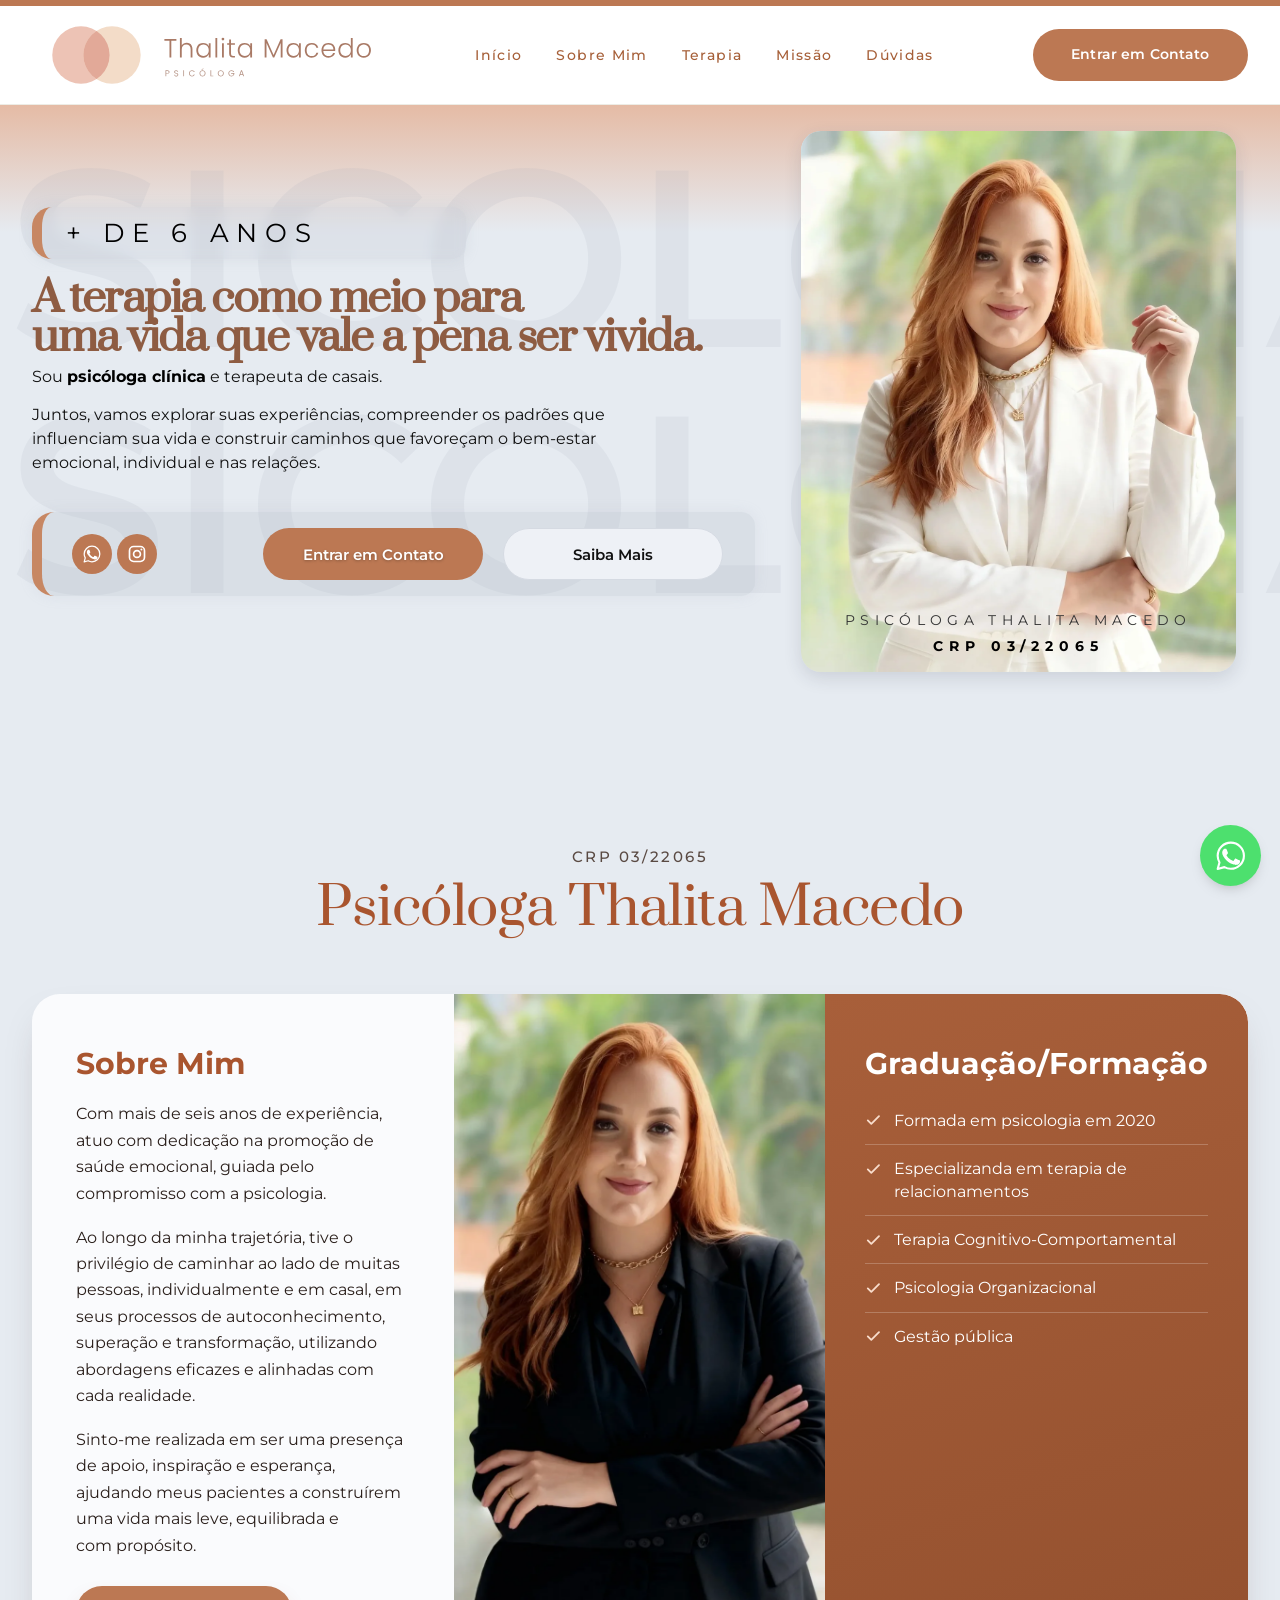
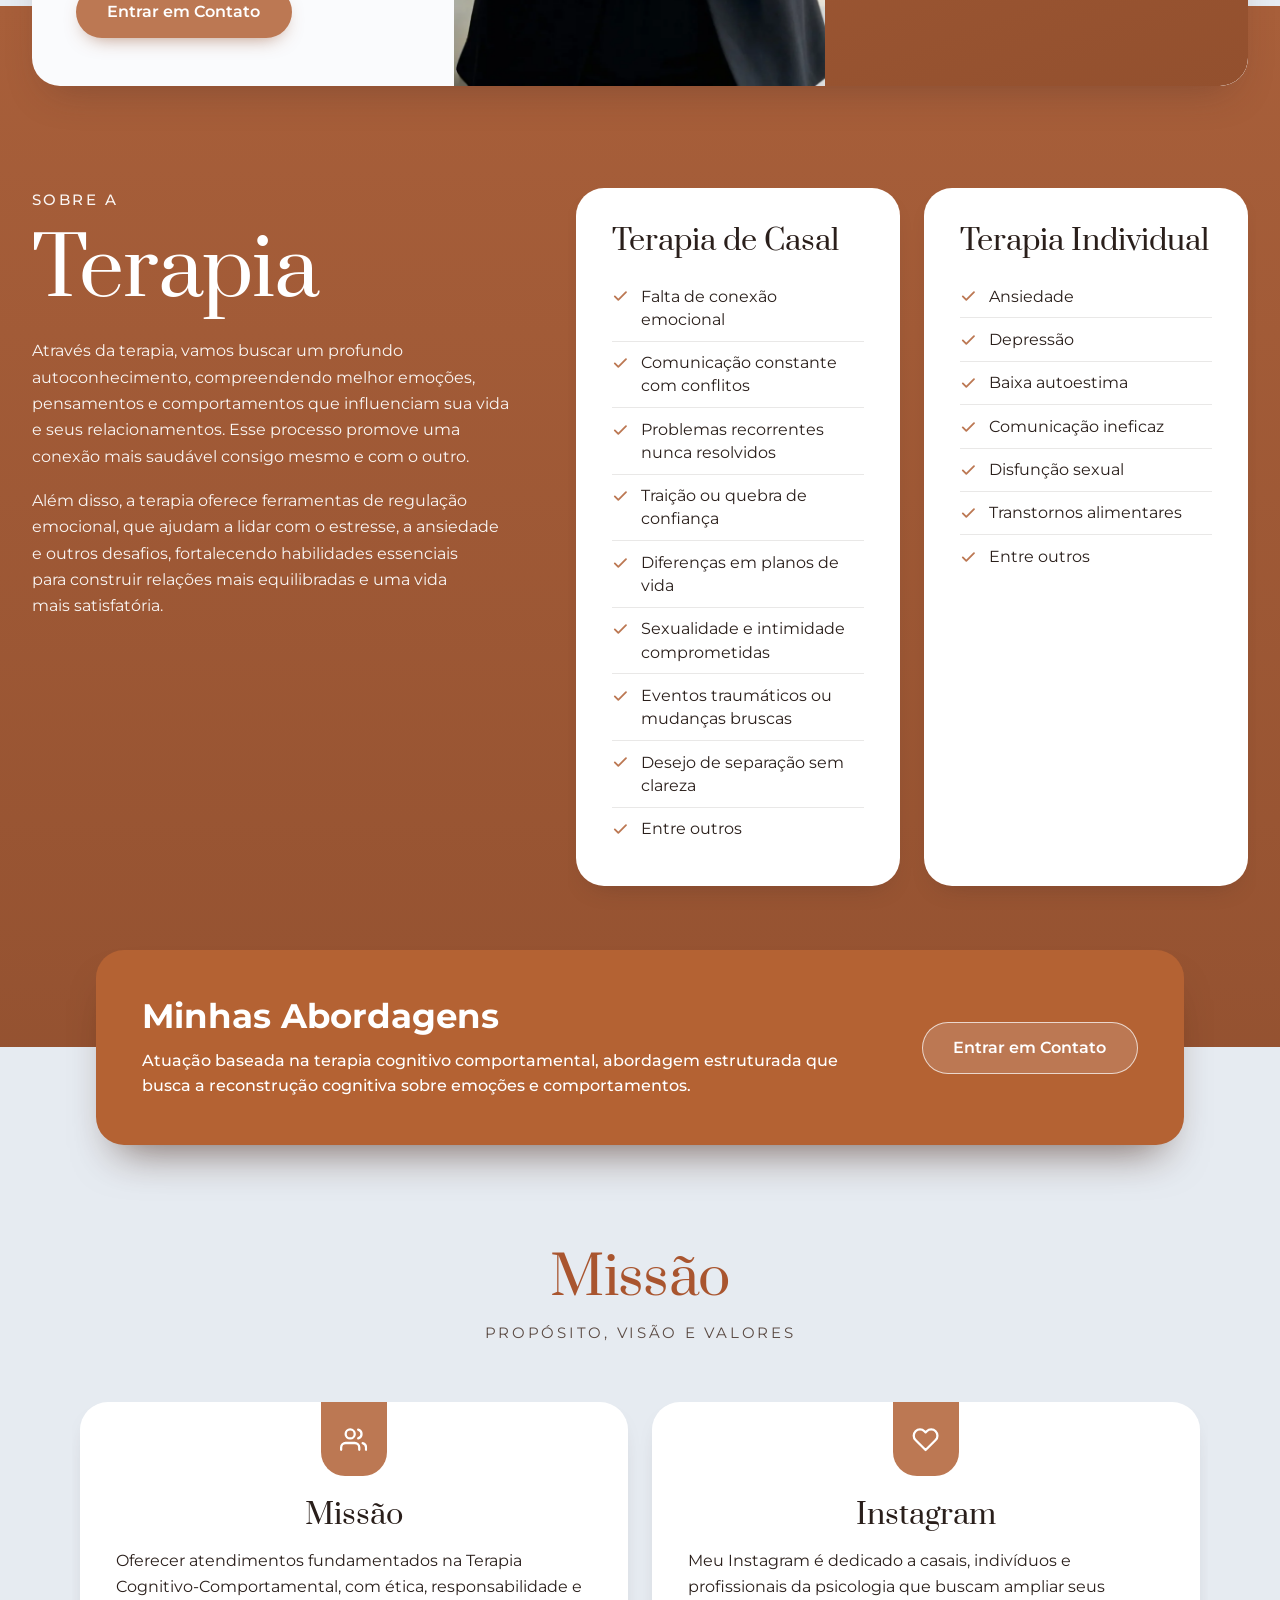
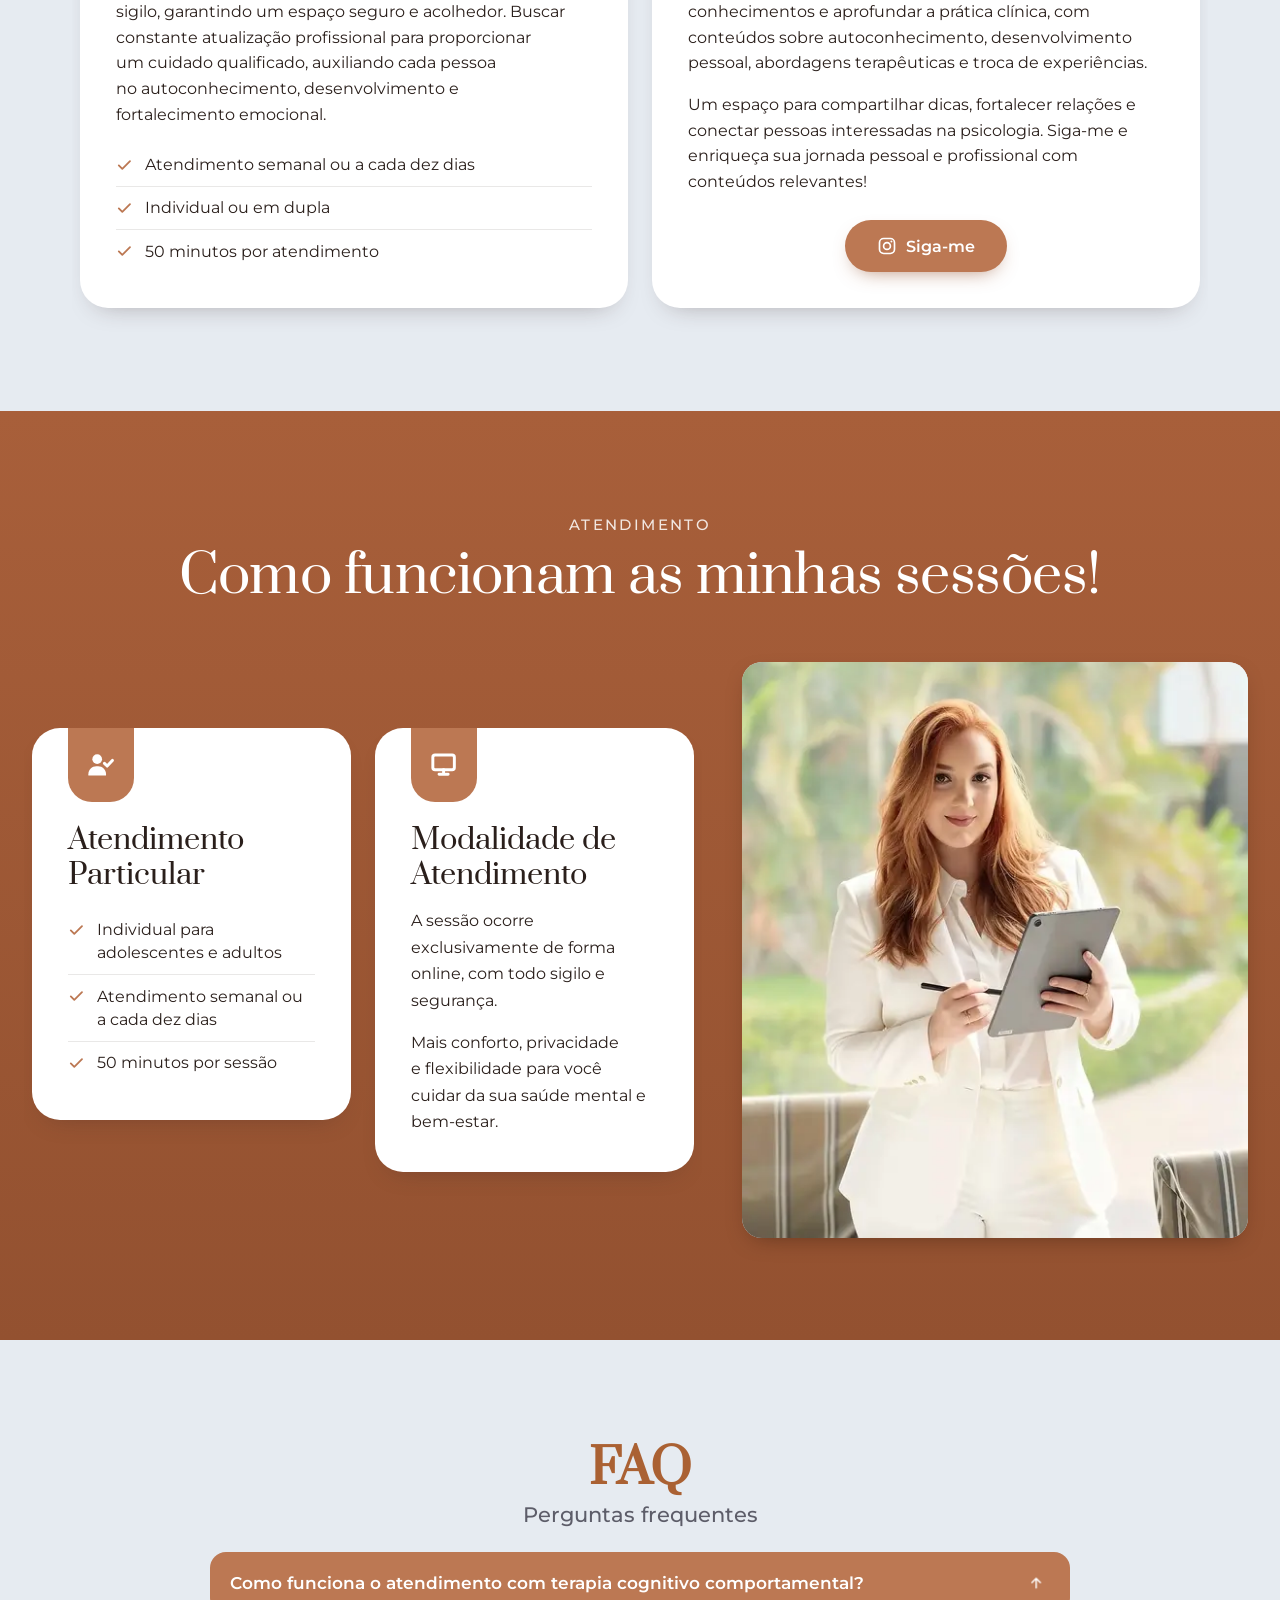
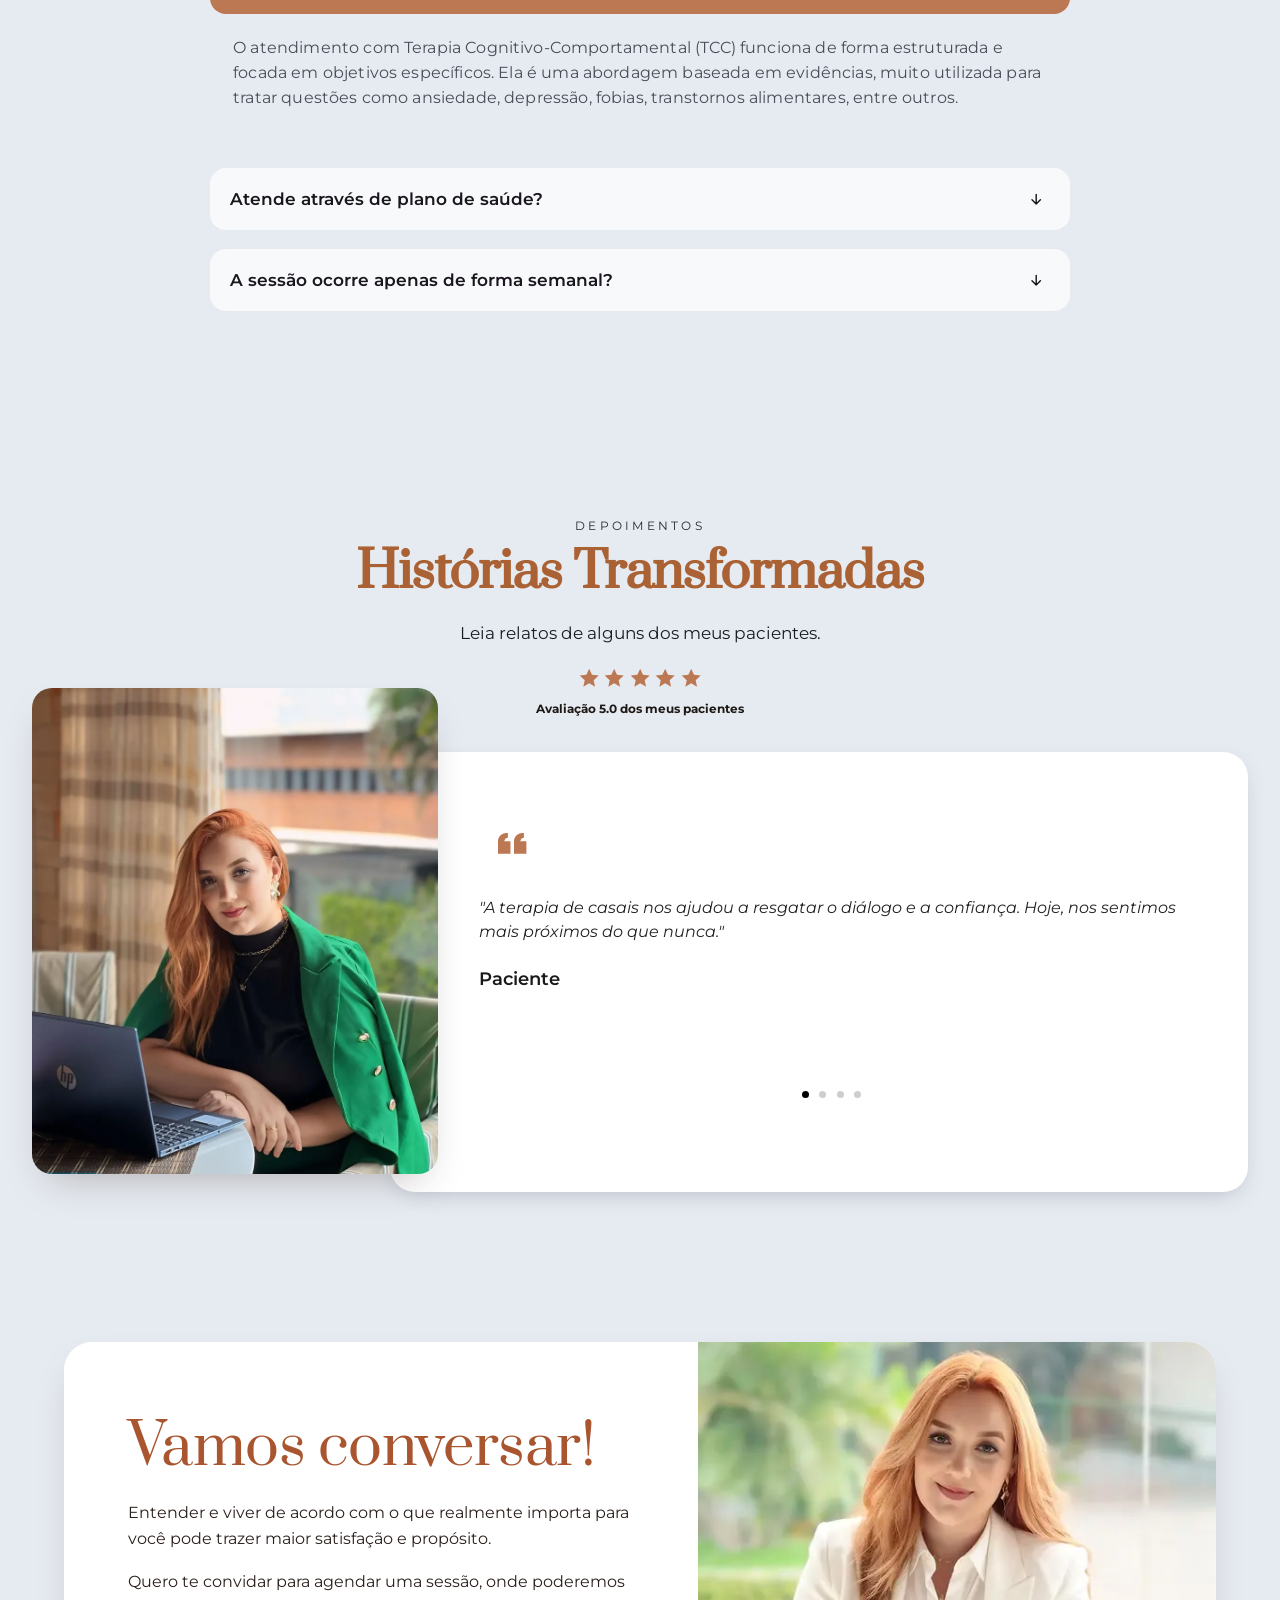
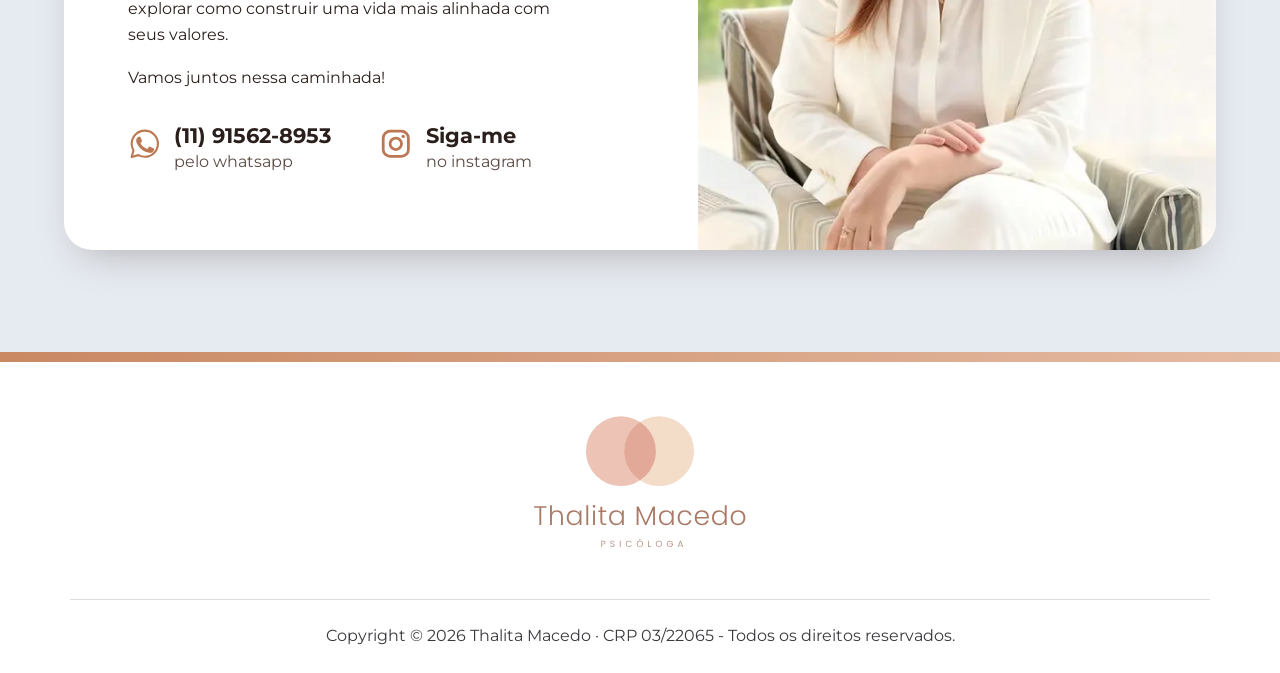
<file: terapia-de-casal/vila-mariana/index.html>
<!DOCTYPE html>
<html lang="pt-BR">
<head>
  <meta charset="UTF-8">
  <meta name="viewport" content="width=device-width, initial-scale=1, viewport-fit=cover">
  <title>Terapia de Casal Vila Mariana</title>
  <meta name="description" content="Terapia de casal para casais da região da Vila Mariana, em São Paulo, com a psicóloga Thalita Macedo (CRP 03/22065). Sessões online, sem deslocamento, baseadas em evidências.">
  <meta name="theme-color" content="#BC7853">
  <link rel="canonical" href="https://thalitamacedo.com.br/terapia-de-casal/vila-mariana/">
  <link rel="icon" href="/img/favicon.svg" type="image/svg+xml">
  <link rel="apple-touch-icon" href="/img/favicon.png">

  <meta property="og:type" content="website">
  <meta property="og:locale" content="pt_BR">
  <meta property="og:title" content="Terapia de Casal Vila Mariana | Psicóloga Thalita Macedo">
  <meta property="og:description" content="Terapia de casal para casais da região da Vila Mariana, em São Paulo, com a psicóloga Thalita Macedo (CRP 03/22065). Sessões online, sem deslocamento, baseadas em evidências.">
  <meta property="og:image" content="https://thalitamacedo.com.br/img/og-thalita.jpg">
  <meta property="og:image:width" content="1200">
  <meta property="og:image:height" content="630">
  <meta property="og:image:alt" content="Psicóloga Thalita Macedo, CRP 03/22065. Terapia de Casal Vila Mariana.">
  <meta property="og:site_name" content="Thalita Macedo · Psicóloga">
  <meta name="twitter:card" content="summary_large_image">
  <meta name="twitter:title" content="Terapia de Casal Vila Mariana | Psicóloga Thalita Macedo">
  <meta name="twitter:description" content="Terapia de casal para casais da região da Vila Mariana, em São Paulo, com a psicóloga Thalita Macedo (CRP 03/22065). Sessões online, sem deslocamento, baseadas em evidências.">
  <meta name="twitter:image" content="https://thalitamacedo.com.br/img/og-thalita.jpg">
  <meta property="og:url" content="https://thalitamacedo.com.br/terapia-de-casal/vila-mariana/">

  <link rel="preconnect" href="https://fonts.googleapis.com">
  <link rel="preconnect" href="https://fonts.gstatic.com" crossorigin>
  <link href="https://fonts.googleapis.com/css2?family=Montserrat:ital,wght@0,400;0,500;0,600;0,700;1,400&family=Prata&display=swap" rel="stylesheet">

  <link rel="stylesheet" href="/css/variables.css">
  <link rel="stylesheet" href="/css/base.css">
  <link rel="stylesheet" href="/css/components.css">
  <link rel="stylesheet" href="/css/sections.css">

  <script type="application/ld+json">
{
  "@context": "https://schema.org",
  "@graph": [
    {
      "@type": "WebSite",
      "@id": "https://thalitamacedo.com.br/#website",
      "url": "https://thalitamacedo.com.br/",
      "name": "Thalita Macedo | Terapia de Casal",
      "description": "Psicóloga clínica e terapeuta de casais. Atendimento online em terapia de casal e psicoterapia individual.",
      "inLanguage": "pt-BR",
      "publisher": {
        "@id": "https://thalitamacedo.com.br/#negocio"
      }
    },
    {
      "@type": "WebPage",
      "@id": "https://thalitamacedo.com.br/terapia-de-casal/vila-mariana/#webpage",
      "url": "https://thalitamacedo.com.br/terapia-de-casal/vila-mariana/",
      "name": "Terapia de Casal Vila Mariana",
      "headline": "Terapia de casal online para reconstruir o diálogo e fortalecer relacionamentos",
      "description": "Terapia de casal para casais da região da Vila Mariana, em São Paulo, com a psicóloga Thalita Macedo (CRP 03/22065). Sessões online, sem deslocamento, baseadas em evidências.",
      "isPartOf": {
        "@id": "https://thalitamacedo.com.br/#website"
      },
      "about": {
        "@id": "https://thalitamacedo.com.br/#thalita"
      },
      "mainEntity": {
        "@id": "https://thalitamacedo.com.br/#negocio"
      },
      "inLanguage": "pt-BR",
      "primaryImageOfPage": {
        "@type": "ImageObject",
        "url": "https://thalitamacedo.com.br/img/hero.webp",
        "contentUrl": "https://thalitamacedo.com.br/img/hero.webp",
        "width": 1400,
        "height": 1489,
        "caption": "Psicóloga Thalita Macedo, de blazer branco e braços cruzados, sorrindo"
      },
      "image": "https://thalitamacedo.com.br/img/hero.webp",
      "thumbnailUrl": "https://thalitamacedo.com.br/img/hero.webp",
      "breadcrumb": {
        "@id": "https://thalitamacedo.com.br/terapia-de-casal/vila-mariana/#breadcrumb"
      }
    },
    {
      "@type": "ProfessionalService",
      "@id": "https://thalitamacedo.com.br/#negocio",
      "name": "Thalita Macedo | Psicóloga",
      "description": "Psicóloga clínica e terapeuta de casais. Terapia de casal online para casais da região da Vila Mariana, em São Paulo, com abordagem cognitivo-comportamental.",
      "url": "https://thalitamacedo.com.br/",
      "image": "https://thalitamacedo.com.br/img/og-thalita.jpg",
      "logo": "https://thalitamacedo.com.br/img/logo-cabecalho.png",
      "telephone": "+55-11-91562-8953",
      "areaServed": [
        {
          "@type": "AdministrativeArea",
          "name": "Vila Mariana",
          "geo": {
            "@type": "GeoCoordinates",
            "latitude": -23.589,
            "longitude": -46.637
          },
          "containedInPlace": {
            "@type": "City",
            "name": "São Paulo",
            "containedInPlace": {
              "@type": "AdministrativeArea",
              "name": "Estado de São Paulo"
            }
          }
        },
        {
          "@type": "AdministrativeArea",
          "name": "Estado de São Paulo",
          "containedInPlace": {
            "@type": "Country",
            "name": "Brasil"
          }
        },
        {
          "@type": "Country",
          "name": "Brasil"
        }
      ],
      "contactPoint": {
        "@type": "ContactPoint",
        "telephone": "+55-11-91562-8953",
        "contactType": "agendamento",
        "availableLanguage": "pt-BR"
      },
      "knowsAbout": [
        "Terapia de casal",
        "Psicoterapia individual",
        "Terapia Cognitivo-Comportamental",
        "Ansiedade",
        "Depressão",
        "Baixa autoestima",
        "Transtornos alimentares",
        "terapia de casal online",
        "psicólogo para casal",
        "psicóloga de casal",
        "terapia para casais",
        "terapeuta de casal",
        "psicoterapia de casal",
        "psicólogo de relacionamento",
        "psicóloga de relacionamento",
        "terapia matrimonial",
        "terapia conjugal",
        "psicóloga para casais",
        "consulta terapia de casal",
        "atendimento psicológico para casais",
        "terapia de casal em São Paulo",
        "terapia de casal perto de mim",
        "psicóloga de casal perto de mim",
        "psicóloga perto de mim",
        "psicóloga de casal em São Paulo",
        "terapia de casal Vila Mariana",
        "psicóloga de casal Vila Mariana"
      ],
      "sameAs": [
        "https://www.instagram.com/thalitamacedopsi/"
      ],
      "founder": {
        "@id": "https://thalitamacedo.com.br/#thalita"
      },
      "hasOfferCatalog": {
        "@type": "OfferCatalog",
        "name": "Serviços de Psicologia",
        "itemListElement": [
          {
            "@type": "Offer",
            "itemOffered": {
              "@id": "https://thalitamacedo.com.br/#terapia-casal"
            }
          },
          {
            "@type": "Offer",
            "itemOffered": {
              "@id": "https://thalitamacedo.com.br/#psicoterapia-individual"
            }
          }
        ]
      }
    },
    {
      "@type": "Person",
      "@id": "https://thalitamacedo.com.br/#thalita",
      "name": "Thalita Macedo",
      "jobTitle": "Psicóloga clínica e terapeuta de casais",
      "description": "Psicóloga clínica com atuação em terapia de casal e terapia cognitivo-comportamental. Atende casais da região da Vila Mariana, em São Paulo, de forma online.",
      "image": "https://thalitamacedo.com.br/img/hero.webp",
      "url": "https://thalitamacedo.com.br/",
      "mainEntityOfPage": {
        "@id": "https://thalitamacedo.com.br/#webpage"
      },
      "identifier": {
        "@type": "PropertyValue",
        "propertyID": "CRP",
        "value": "03/22065"
      },
      "hasCredential": {
        "@type": "EducationalOccupationalCredential",
        "credentialCategory": "Registro profissional",
        "name": "CRP 03/22065",
        "recognizedBy": {
          "@type": "Organization",
          "name": "Conselho Regional de Psicologia da 3ª Região (CRP-03)"
        }
      },
      "knowsAbout": [
        "Terapia de casal",
        "Psicoterapia individual",
        "Terapia Cognitivo-Comportamental",
        "Ansiedade",
        "Depressão",
        "Baixa autoestima",
        "Transtornos alimentares",
        "terapia de casal online",
        "psicólogo para casal",
        "psicóloga de casal",
        "terapia para casais",
        "terapeuta de casal",
        "psicoterapia de casal",
        "psicólogo de relacionamento",
        "psicóloga de relacionamento",
        "terapia matrimonial",
        "terapia conjugal",
        "psicóloga para casais",
        "consulta terapia de casal",
        "atendimento psicológico para casais",
        "terapia de casal em São Paulo",
        "terapia de casal perto de mim",
        "psicóloga de casal perto de mim",
        "psicóloga perto de mim",
        "psicóloga de casal em São Paulo",
        "terapia de casal Vila Mariana",
        "psicóloga de casal Vila Mariana"
      ],
      "sameAs": [
        "https://www.instagram.com/thalitamacedopsi/"
      ],
      "worksFor": {
        "@id": "https://thalitamacedo.com.br/#negocio"
      }
    },
    {
      "@type": "Service",
      "@id": "https://thalitamacedo.com.br/#terapia-casal",
      "name": "Terapia de Casal Online Vila Mariana",
      "serviceType": "Psicoterapia de casal",
      "description": "Atendimento psicológico online para casais que desejam melhorar o diálogo, fortalecer a conexão e trabalhar dificuldades no relacionamento. Atende casais da região da Vila Mariana, em São Paulo, de forma online.",
      "provider": {
        "@id": "https://thalitamacedo.com.br/#negocio"
      },
      "areaServed": [
        {
          "@type": "AdministrativeArea",
          "name": "Vila Mariana",
          "geo": {
            "@type": "GeoCoordinates",
            "latitude": -23.589,
            "longitude": -46.637
          },
          "containedInPlace": {
            "@type": "City",
            "name": "São Paulo",
            "containedInPlace": {
              "@type": "AdministrativeArea",
              "name": "Estado de São Paulo"
            }
          }
        },
        {
          "@type": "AdministrativeArea",
          "name": "Estado de São Paulo",
          "containedInPlace": {
            "@type": "Country",
            "name": "Brasil"
          }
        },
        {
          "@type": "Country",
          "name": "Brasil"
        }
      ]
    },
    {
      "@type": "Service",
      "@id": "https://thalitamacedo.com.br/#psicoterapia-individual",
      "name": "Psicoterapia Individual Online",
      "serviceType": "Psicoterapia individual",
      "description": "Atendimento psicológico individual online, com abordagem cognitivo-comportamental.",
      "provider": {
        "@id": "https://thalitamacedo.com.br/#negocio"
      },
      "areaServed": {
        "@type": "Country",
        "name": "Brasil"
      }
    },
    {
      "@type": "BreadcrumbList",
      "@id": "https://thalitamacedo.com.br/terapia-de-casal/vila-mariana/#breadcrumb",
      "itemListElement": [
        {
          "@type": "ListItem",
          "position": 1,
          "name": "Início",
          "item": "https://thalitamacedo.com.br/"
        },
        {
          "@type": "ListItem",
          "position": 2,
          "name": "Terapia de Casal",
          "item": "https://thalitamacedo.com.br/terapia-de-casal/"
        },
        {
          "@type": "ListItem",
          "position": 3,
          "name": "Terapia de Casal Vila Mariana",
          "item": "https://thalitamacedo.com.br/terapia-de-casal/vila-mariana/"
        }
      ]
    }
  ]
}
  </script>
</head>
<body>

<!-- Ícones (sprite SVG) -->
<svg width="0" height="0" style="position:absolute" aria-hidden="true" focusable="false">
  <defs>
    <symbol id="i-check" viewBox="0 0 24 24"><path d="M20 6 9 17l-5-5" fill="none" stroke="currentColor" stroke-linecap="round" stroke-linejoin="round"/></symbol>
    <symbol id="i-chev-l" viewBox="0 0 24 24"><path d="M15 18l-6-6 6-6" fill="none" stroke="currentColor" stroke-width="2.4" stroke-linecap="round" stroke-linejoin="round"/></symbol>
    <symbol id="i-chev-r" viewBox="0 0 24 24"><path d="M9 18l6-6-6-6" fill="none" stroke="currentColor" stroke-width="2.4" stroke-linecap="round" stroke-linejoin="round"/></symbol>
    <symbol id="i-arrow-d" viewBox="0 0 24 24"><path d="M12 4v16M5 13l7 7 7-7" fill="none" stroke="currentColor" stroke-width="2.4" stroke-linecap="round" stroke-linejoin="round"/></symbol>
    <symbol id="i-chev-d" viewBox="0 0 24 24"><path d="M6 9l6 6 6-6" fill="none" stroke="currentColor" stroke-width="2.4" stroke-linecap="round" stroke-linejoin="round"/></symbol>
    <symbol id="i-up" viewBox="0 0 24 24"><path d="M18 15l-6-6-6 6" fill="none" stroke="currentColor" stroke-width="2.6" stroke-linecap="round" stroke-linejoin="round"/></symbol>
    <symbol id="i-menu" viewBox="0 0 24 24"><path d="M3 5.5h18M3 12h18M3 18.5h18" fill="none" stroke="currentColor" stroke-width="3.2" stroke-linecap="round"/></symbol>
    <symbol id="i-close" viewBox="0 0 24 24"><path d="M18 6 6 18M6 6l12 12" fill="none" stroke="currentColor" stroke-width="2.2" stroke-linecap="round"/></symbol>
    <symbol id="i-wa" viewBox="0 0 32 32"><path fill="none" stroke="currentColor" stroke-width="2" stroke-linejoin="round" d="M16 3.5C9.1 3.5 3.5 9.1 3.5 16c0 2.3.6 4.4 1.7 6.3L3.5 28.5l6.4-1.7c1.8 1 3.9 1.6 6.1 1.6 6.9 0 12.5-5.6 12.5-12.5S22.9 3.5 16 3.5z"/><path fill="currentColor" d="M12 9.8c-.3-.6-.6-.6-.9-.6h-.8c-.3 0-.7.1-1.1.5-.4.4-1.4 1.4-1.4 3.4s1.5 3.9 1.7 4.2c.2.3 2.9 4.6 7.2 6.3 3.5 1.4 4.3 1.1 5 1 .8-.1 2.5-1 2.8-2 .4-1 .4-1.8.2-2-.1-.2-.4-.3-.8-.5-.4-.2-2.5-1.2-2.9-1.4-.4-.1-.7-.2-1 .2-.3.4-1.1 1.4-1.3 1.7-.2.3-.5.3-.9.1-.4-.2-1.8-.7-3.4-2.1-1.3-1.1-2.1-2.5-2.4-2.9-.2-.4 0-.6.2-.8l.6-.7c.2-.2.3-.4.4-.7.1-.3.1-.5 0-.7-.1-.2-.9-2.3-1.3-3.1z"/></symbol>
    <symbol id="i-ig" viewBox="0 0 24 24"><rect x="3" y="3" width="18" height="18" rx="5" fill="none" stroke="currentColor" stroke-width="2"/><circle cx="12" cy="12" r="4.1" fill="none" stroke="currentColor" stroke-width="2"/><circle cx="17.3" cy="6.7" r="1.2" fill="currentColor"/></symbol>
    <symbol id="i-send" viewBox="0 0 24 24"><path d="M22 2 11 13M22 2l-7 20-4-9-9-4 20-7z" fill="none" stroke="currentColor" stroke-width="2" stroke-linecap="round" stroke-linejoin="round"/></symbol>
    <symbol id="i-users" viewBox="0 0 24 24"><g fill="none" stroke="currentColor" stroke-width="2" stroke-linecap="round" stroke-linejoin="round"><path d="M17 21v-2a4 4 0 0 0-4-4H5a4 4 0 0 0-4 4v2"/><circle cx="9" cy="7" r="4"/><path d="M23 21v-2a4 4 0 0 0-3-3.87M16 3.13a4 4 0 0 1 0 7.75"/></g></symbol>
    <symbol id="i-heart" viewBox="0 0 24 24"><path d="M20.84 4.61a5.5 5.5 0 0 0-7.78 0L12 5.67l-1.06-1.06a5.5 5.5 0 0 0-7.78 7.78l1.06 1.06L12 21.23l7.78-7.78 1.06-1.06a5.5 5.5 0 0 0 0-7.78z" fill="none" stroke="currentColor" stroke-width="2" stroke-linejoin="round"/></symbol>
    <symbol id="i-usercheck" viewBox="0 0 24 24"><g fill="currentColor"><circle cx="9" cy="7.2" r="4.3"/><path d="M1.2 21.6v-1.1c0-3.9 3.2-7 7.1-7h1.4c3.9 0 7.1 3.1 7.1 7v1.1z"/></g><path d="M15.4 10.9l2.4 2.4 4.6-5" fill="none" stroke="currentColor" stroke-width="2.6" stroke-linecap="round" stroke-linejoin="round"/></symbol>
    <symbol id="i-monitor" viewBox="0 0 24 24"><g fill="none" stroke="currentColor" stroke-width="2.6" stroke-linecap="round" stroke-linejoin="round"><rect x="2.5" y="3.5" width="19" height="13" rx="2"/><path d="M8 20.5h8M12 16.5v4"/></g></symbol>
    <symbol id="i-star" viewBox="0 0 24 24"><path d="M12 1.8l3 6.6 7.2.8-5.4 4.9 1.5 7.1L12 17.5l-6.3 3.7 1.5-7.1L1.8 9.2 9 8.4z" fill="currentColor"/></symbol>
    <symbol id="i-quote" viewBox="2 4.3 18 14.4"><path d="M7.2 5C4.3 5 2 7.3 2 10.2V18h7.8v-7.8H6c0-1.2 1-2.2 2.2-2.2V5zm10 0c-2.9 0-5.2 2.3-5.2 5.2V18h7.8v-7.8H16c0-1.2 1-2.2 2.2-2.2V5z" fill="currentColor"/></symbol>
  </defs>
</svg>

<a class="skip-link" href="#conteudo">Pular para o conteúdo</a>

<!-- ============ CABEÇALHO ============ -->
<header class="site-header" id="inicio">
  <div class="site-header__bar container">
    <a class="site-header__logo" href="#inicio" aria-label="Thalita Macedo, psicóloga. Ir para o início">
      <img src="/img/logo-cabecalho.svg" width="799" height="156" alt="Thalita Macedo, Psicóloga CRP 03/22065">
    </a>

    <nav class="nav" id="menu" aria-label="Principal">
      <ul class="nav__list">
        <li><a href="#inicio" data-nav>Início</a></li>
        <li><a href="#sobre" data-nav>Sobre Mim</a></li>
        <li><a href="#terapia" data-nav>Terapia</a></li>
        <li><a href="#missao" data-nav>Missão</a></li>
        <li><a href="#duvidas" data-nav>Dúvidas</a></li>
      </ul>
    </nav>

    <a class="site-header__cta" href="https://api.whatsapp.com/send?phone=5511915628953&amp;text=Ol%C3%A1%2C+Thalita.+Eu+gostaria+de+saber+mais+sobre+a+terapia%2C+por+favor." target="_blank" rel="noopener">Entrar em Contato</a>

    <button class="burger" type="button" aria-controls="menu" aria-expanded="false" aria-label="Abrir menu">
      <svg class="icon burger__open" aria-hidden="true"><use href="#i-menu"/></svg>
      <svg class="icon burger__close" aria-hidden="true"><use href="#i-close"/></svg>
    </button>
  </div>
</header>

<main id="conteudo">

<!-- ============ HERO ============ -->
<section class="hero" aria-labelledby="hero-titulo">
  <div class="hero__watermark" aria-hidden="true"><span>PSICOLOGIA</span><span>PSICOLOGIA</span></div>

  <div class="container hero__grid">
    <div class="hero__text">
      <p class="hero__years reveal" style="--d:0ms">+ de 6 anos</p>
      <h1 id="hero-titulo" class="hero__title reveal" style="--d:80ms">A terapia como meio<br class="br-m"> para<br class="br-wide"> uma vida que vale a<br class="br-m"> pena ser vivida.</h1>
      <p class="hero__lead reveal" style="--d:160ms">Sou <strong>psicóloga clínica</strong> e terapeuta de casais.</p>
      <p class="hero__lead reveal" style="--d:220ms">Juntos, vamos explorar suas experiências, compreender os padrões que influenciam sua vida e construir caminhos que favoreçam o bem-estar emocional, individual e nas relações.</p>

      <div class="hero__bar reveal" style="--d:300ms">
        <ul class="hero__social" aria-label="Redes sociais">
          <li><a href="https://api.whatsapp.com/send?phone=5511915628953&amp;text=Ol%C3%A1%2C+Thalita.+Eu+gostaria+de+saber+mais+sobre+a+terapia%2C+por+favor." target="_blank" rel="noopener" aria-label="WhatsApp"><svg class="icon" aria-hidden="true"><use href="#i-wa"/></svg></a></li>
          <li><a href="https://www.instagram.com/thalitamacedopsi/" target="_blank" rel="noopener" aria-label="Instagram"><svg class="icon" aria-hidden="true"><use href="#i-ig"/></svg></a></li>
        </ul>
        <div class="hero__btns">
          <a class="hero-btn hero-btn--primary" href="https://api.whatsapp.com/send?phone=5511915628953&amp;text=Ol%C3%A1%2C+Thalita.+Eu+gostaria+de+saber+mais+sobre+a+terapia%2C+por+favor." target="_blank" rel="noopener">Entrar em Contato</a>
          <a class="hero-btn hero-btn--light" href="#terapia">Saiba Mais</a>
        </div>
      </div>
    </div>

    <figure class="hero__photo reveal" style="--d:160ms">
      <img src="/img/hero.webp" width="1400" height="1489" fetchpriority="high" alt="Psicóloga Thalita Macedo, de blazer branco e braços cruzados, sorrindo. Terapia de casal online, região da Vila Mariana">
      <figcaption class="hero__caption"><span>Psicóloga Thalita Macedo</span><strong>CRP 03/22065</strong></figcaption>
    </figure>
  </div>
</section>

<!-- ============ SOBRE MIM ============ -->
<section class="about" id="sobre" aria-labelledby="sobre-titulo">
  <div class="container about__head-wrap">
    <header class="section-head">
      <p class="eyebrow">CRP 03/22065</p>
      <h2 id="sobre-titulo" class="h2">Psicóloga Thalita Macedo</h2>
    </header>

  </div>

  <div class="about-wrap">
    <div class="container">
      <div class="about-card">
        <div class="about-card__text">
          <h3 class="about-card__label">Sobre Mim</h3>
          <p>Com mais de seis anos de experiência, atuo com dedicação na promoção de saúde emocional, guiada pelo compromisso com a psicologia.</p>
          <p>Ao longo da minha trajetória, tive o privilégio de caminhar ao lado de muitas pessoas, individualmente e em casal, em seus processos de autoconhecimento, superação e transformação, utilizando abordagens eficazes e alinhadas com cada realidade.</p>
          <p>Sinto-me realizada em ser uma presença de apoio, inspiração e esperança, ajudando meus pacientes a construírem uma vida mais leve, equilibrada e com propósito.</p>
          <a class="btn btn--primary" href="https://api.whatsapp.com/send?phone=5511915628953&amp;text=Ol%C3%A1%2C+Thalita.+Eu+gostaria+de+saber+mais+sobre+a+terapia%2C+por+favor." target="_blank" rel="noopener">Entrar em Contato</a>
        </div>
        <figure class="about-card__photo">
          <img src="/img/sobre.webp" width="1100" height="1470" loading="lazy" alt="Thalita Macedo, de blazer escuro e braços cruzados, sorrindo. Psicóloga de casal, região da Vila Mariana">
        </figure>
        <div class="about-card__cred on-dark">
          <h3 class="about-card__cred-title">Graduação/Formação</h3>
          <ul class="credentials__list">
            <li><svg class="icon" aria-hidden="true"><use href="#i-check"/></svg>Formada em psicologia em 2020</li>
            <li><svg class="icon" aria-hidden="true"><use href="#i-check"/></svg>Especializanda em terapia de relacionamentos</li>
            <li><svg class="icon" aria-hidden="true"><use href="#i-check"/></svg>Terapia Cognitivo-Comportamental</li>
            <li><svg class="icon" aria-hidden="true"><use href="#i-check"/></svg>Psicologia Organizacional</li>
            <li><svg class="icon" aria-hidden="true"><use href="#i-check"/></svg>Gestão pública</li>
          </ul>
        </div>
      </div>
    </div>
  </div>
</section>

<!-- ============ TERAPIA ============ -->
<section class="psico on-dark" id="terapia" aria-labelledby="psico-titulo">
  <div class="container psico__grid section">
    <div class="psico__intro">
      <p class="eyebrow eyebrow--light">Sobre a</p>
      <h2 id="psico-titulo" class="h2 h2--xl">Terapia</h2>
      <p>Através da terapia, vamos buscar um profundo autoconhecimento, compreendendo melhor emoções, pensamentos e comportamentos que influenciam sua vida e seus relacionamentos. Esse processo promove uma conexão mais saudável consigo mesmo e com o outro.</p>
      <p>Além disso, a terapia oferece ferramentas de regulação emocional, que ajudam a lidar com o estresse, a ansiedade e outros desafios, fortalecendo habilidades essenciais para construir relações mais equilibradas e uma vida mais satisfatória.</p>
    </div>

    <div class="carousel" data-carousel data-per="2" role="region" aria-roledescription="carrossel" aria-label="Transtornos e demandas atendidos">
      <div class="carousel__viewport" tabindex="0">
        <div class="carousel__track">
          <article class="carousel__slide card card--list" aria-roledescription="slide" aria-label="1 de 2">
            <h3 class="card__title">Terapia de Casal</h3>
            <ul class="checklist">
              <li><svg class="icon" aria-hidden="true"><use href="#i-check"/></svg>Falta de conexão emocional</li>
              <li><svg class="icon" aria-hidden="true"><use href="#i-check"/></svg>Comunicação constante com conflitos</li>
              <li><svg class="icon" aria-hidden="true"><use href="#i-check"/></svg>Problemas recorrentes nunca resolvidos</li>
              <li><svg class="icon" aria-hidden="true"><use href="#i-check"/></svg>Traição ou quebra de confiança</li>
              <li><svg class="icon" aria-hidden="true"><use href="#i-check"/></svg>Diferenças em planos de vida</li>
              <li><svg class="icon" aria-hidden="true"><use href="#i-check"/></svg>Sexualidade e intimidade comprometidas</li>
              <li><svg class="icon" aria-hidden="true"><use href="#i-check"/></svg>Eventos traumáticos ou mudanças bruscas</li>
              <li><svg class="icon" aria-hidden="true"><use href="#i-check"/></svg>Desejo de separação sem clareza</li>
              <li><svg class="icon" aria-hidden="true"><use href="#i-check"/></svg>Entre outros</li>
            </ul>
          </article>
          <article class="carousel__slide card card--list" aria-roledescription="slide" aria-label="2 de 2">
            <h3 class="card__title">Terapia Individual</h3>
            <ul class="checklist">
              <li><svg class="icon" aria-hidden="true"><use href="#i-check"/></svg>Ansiedade</li>
              <li><svg class="icon" aria-hidden="true"><use href="#i-check"/></svg>Depressão</li>
              <li><svg class="icon" aria-hidden="true"><use href="#i-check"/></svg>Baixa autoestima</li>
              <li><svg class="icon" aria-hidden="true"><use href="#i-check"/></svg>Comunicação ineficaz</li>
              <li><svg class="icon" aria-hidden="true"><use href="#i-check"/></svg>Disfunção sexual</li>
              <li><svg class="icon" aria-hidden="true"><use href="#i-check"/></svg>Transtornos alimentares</li>
              <li><svg class="icon" aria-hidden="true"><use href="#i-check"/></svg>Entre outros</li>
            </ul>
          </article>
        </div>
      </div>
      <div class="carousel__controls">
        <button class="carousel__btn" type="button" data-prev aria-label="Slide anterior"><svg class="icon" aria-hidden="true"><use href="#i-chev-l"/></svg></button>
        <div class="carousel__dots" role="group" aria-label="Escolher slide"></div>
        <button class="carousel__btn" type="button" data-next aria-label="Próximo slide"><svg class="icon" aria-hidden="true"><use href="#i-chev-r"/></svg></button>
      </div>
    </div>
  </div>

  <div class="approach-wrap">
    <div class="container">
      <aside class="approach" aria-labelledby="abordagens-titulo">
        <div class="approach__text">
          <h3 id="abordagens-titulo" class="approach__title">Minhas Abordagens</h3>
          <p>Atuação baseada na terapia cognitivo comportamental, abordagem estruturada que busca a reconstrução cognitiva sobre emoções e comportamentos.</p>
        </div>
        <a class="btn btn--ghost" href="https://api.whatsapp.com/send?phone=5511915628953&amp;text=Ol%C3%A1%2C+Thalita.+Eu+gostaria+de+saber+mais+sobre+a+terapia%2C+por+favor." target="_blank" rel="noopener">Entrar em Contato</a>
      </aside>
    </div>
  </div>
</section>

<!-- ============ ATENDIMENTO DIRECIONADO ============ -->
<section class="direct section" id="missao" aria-labelledby="direcionado-titulo">
  <div class="container">
    <header class="section-head">
      <h2 id="direcionado-titulo" class="h2">Missão</h2>
      <p class="section-head__sub">PROPÓSITO, VISÃO E VALORES</p>
    </header>

    <div class="carousel carousel--wide" data-carousel data-per="2" role="region" aria-roledescription="carrossel" aria-label="Atendimento para profissionais">
      <div class="carousel__viewport" tabindex="0">
        <div class="carousel__track">
          <article class="carousel__slide card card--icon" aria-roledescription="slide" aria-label="1 de 2">
            <span class="icon-arch" aria-hidden="true"><svg class="icon"><use href="#i-users"/></svg></span>
            <h3 class="card__title card__title--center">Missão</h3>
            <p>Oferecer atendimentos fundamentados na Terapia Cognitivo-Comportamental, com ética, responsabilidade e sigilo, garantindo um espaço seguro e acolhedor. Buscar constante atualização profissional para proporcionar um cuidado qualificado, auxiliando cada pessoa no autoconhecimento, desenvolvimento e fortalecimento emocional.</p>
            <ul class="checklist">
              <li><svg class="icon" aria-hidden="true"><use href="#i-check"/></svg>Atendimento semanal ou a cada dez dias</li>
              <li><svg class="icon" aria-hidden="true"><use href="#i-check"/></svg>Individual ou em dupla</li>
              <li><svg class="icon" aria-hidden="true"><use href="#i-check"/></svg>50 minutos por atendimento</li>
            </ul>
          </article>
          <article class="carousel__slide card card--icon" aria-roledescription="slide" aria-label="2 de 2">
            <span class="icon-arch" aria-hidden="true"><svg class="icon"><use href="#i-heart"/></svg></span>
            <h3 class="card__title card__title--center">Instagram</h3>
            <p>Meu Instagram é dedicado a casais, indivíduos e profissionais da psicologia que buscam ampliar seus conhecimentos e aprofundar a prática clínica, com conteúdos sobre autoconhecimento, desenvolvimento pessoal, abordagens terapêuticas e troca de experiências.</p>
            <p>Um espaço para compartilhar dicas, fortalecer relações e conectar pessoas interessadas na psicologia. Siga-me e enriqueça sua jornada pessoal e profissional com conteúdos relevantes!</p>
            <a class="btn btn--primary card__cta" href="https://www.instagram.com/thalitamacedopsi/" target="_blank" rel="noopener"><svg class="icon" aria-hidden="true"><use href="#i-ig"/></svg>Siga-me</a>
          </article>
        </div>
      </div>
      <div class="carousel__controls">
        <button class="carousel__btn" type="button" data-prev aria-label="Slide anterior"><svg class="icon" aria-hidden="true"><use href="#i-chev-l"/></svg></button>
        <div class="carousel__dots" role="group" aria-label="Escolher slide"></div>
        <button class="carousel__btn" type="button" data-next aria-label="Próximo slide"><svg class="icon" aria-hidden="true"><use href="#i-chev-r"/></svg></button>
      </div>
    </div>
  </div>
</section>

<!-- ============ COMO FUNCIONAM AS SESSÕES ============ -->
<section class="sessions on-dark section" id="atendimento" aria-labelledby="sessoes-titulo">
  <div class="container">
    <header class="section-head section-head--light">
      <p class="eyebrow eyebrow--light">Atendimento</p>
      <h2 id="sessoes-titulo" class="h2">Como funcionam as minhas sessões!</h2>
    </header>

    <div class="sessions__grid">
      <div class="carousel carousel--sessions" data-carousel data-per="2" role="region" aria-roledescription="carrossel" aria-label="Formato das sessões">
        <div class="carousel__viewport" tabindex="0">
          <div class="carousel__track">
            <article class="carousel__slide card card--icon card--left" aria-roledescription="slide" aria-label="1 de 2">
              <span class="icon-arch" aria-hidden="true"><svg class="icon"><use href="#i-usercheck"/></svg></span>
              <h3 class="card__title">Atendimento Particular</h3>
              <ul class="checklist">
                <li><svg class="icon" aria-hidden="true"><use href="#i-check"/></svg>Individual para adolescentes e adultos</li>
                <li><svg class="icon" aria-hidden="true"><use href="#i-check"/></svg>Atendimento semanal ou a cada dez dias</li>
                <li><svg class="icon" aria-hidden="true"><use href="#i-check"/></svg>50 minutos por sessão</li>
              </ul>
            </article>
            <article class="carousel__slide card card--icon card--left" aria-roledescription="slide" aria-label="2 de 2">
              <span class="icon-arch" aria-hidden="true"><svg class="icon"><use href="#i-monitor"/></svg></span>
              <h3 class="card__title">Modalidade de Atendimento</h3>
              <p>A sessão ocorre exclusivamente de forma online, com todo sigilo e segurança.</p>
              <p>Mais conforto, privacidade e flexibilidade para você cuidar da sua saúde mental e bem-estar.</p>
            </article>
          </div>
        </div>
        <div class="carousel__controls">
          <button class="carousel__btn" type="button" data-prev aria-label="Slide anterior"><svg class="icon" aria-hidden="true"><use href="#i-chev-l"/></svg></button>
          <div class="carousel__dots" role="group" aria-label="Escolher slide"></div>
          <button class="carousel__btn" type="button" data-next aria-label="Próximo slide"><svg class="icon" aria-hidden="true"><use href="#i-chev-r"/></svg></button>
        </div>
      </div>

      <figure class="sessions__photo arch">
        <img src="/img/sessoes.webp" width="521" height="694" loading="lazy" alt="Thalita Macedo, de blazer branco, segurando um tablet ao ar livre. Sessão de terapia de casal online, região da Vila Mariana">
      </figure>
    </div>
  </div>
</section>

<!-- ============ FAQ ============ -->
<section class="faq section" id="duvidas" aria-labelledby="faq-titulo">
  <div class="container container--narrow">
    <header class="section-head">
      <h2 id="faq-titulo" class="h2">FAQ</h2>
      <p class="section-head__sub section-head__sub--plain">Perguntas frequentes</p>
    </header>

    <div class="faq__list">
      <details class="faq__item" name="faq" open>
        <summary>Como funciona o atendimento com terapia cognitivo comportamental?<svg class="icon" aria-hidden="true"><use href="#i-arrow-d"/></svg></summary>
        <div class="faq__answer"><p>O atendimento com Terapia Cognitivo-Comportamental (TCC) funciona de forma estruturada e focada em objetivos específicos. Ela é uma abordagem baseada em evidências, muito utilizada para tratar questões como ansiedade, depressão, fobias, transtornos alimentares, entre outros.</p></div>
      </details>
      <details class="faq__item" name="faq">
        <summary>Atende através de plano de saúde?<svg class="icon" aria-hidden="true"><use href="#i-arrow-d"/></svg></summary>
        <div class="faq__answer"><p>O atendimento psicológico é particular e não trabalhamos com planos de saúde. Para mais informações sobre valores e agendamentos, entre em contato.</p></div>
      </details>
      <details class="faq__item" name="faq">
        <summary>A sessão ocorre apenas de forma semanal?<svg class="icon" aria-hidden="true"><use href="#i-arrow-d"/></svg></summary>
        <div class="faq__answer"><p>A sessão ocorre semanalmente ou a cada dez dias. Quando o paciente estiver em processo de alta terapêutica, poderá ser avaliada a possibilidade de espaçar os atendimentos para o formato quinzenal.</p></div>
      </details>
    </div>
  </div>
</section>

<!-- ============ DEPOIMENTOS ============ -->
<section class="testi section" aria-labelledby="depoimentos-titulo">
  <div class="container">
    <header class="section-head">
      <p class="eyebrow">Depoimentos</p>
      <h2 id="depoimentos-titulo" class="h2">Histórias Transformadas</h2>
      <p class="section-head__sub section-head__sub--plain">Leia relatos de alguns dos meus pacientes.</p>
      <div class="rating">
        <span class="rating__stars" role="img" aria-label="5 estrelas de 5"><svg class="icon"><use href="#i-star"/></svg><svg class="icon"><use href="#i-star"/></svg><svg class="icon"><use href="#i-star"/></svg><svg class="icon"><use href="#i-star"/></svg><svg class="icon"><use href="#i-star"/></svg></span>
        <span class="rating__text">Avaliação 5.0 dos meus pacientes</span>
      </div>
    </header>

    <div class="testi__grid">
      <figure class="testi__photo">
        <img src="/img/depoimento.webp" width="900" height="1200" loading="lazy" alt="Thalita Macedo sentada, de blazer verde, ao lado de um notebook. Depoimentos de terapia de casal, região da Vila Mariana">
      </figure>

      <div class="testi__card">
        <svg class="testi__quote icon" aria-hidden="true"><use href="#i-quote"/></svg>
        <div class="carousel carousel--testi" data-carousel data-per="1" data-autoplay="5000" data-loop role="region" aria-roledescription="carrossel" aria-label="Depoimentos de pacientes">
          <div class="carousel__viewport" tabindex="0">
            <div class="carousel__track">
              <figure class="carousel__slide testi__slide" aria-roledescription="slide" aria-label="1 de 4">
                <blockquote><p>"A terapia de casais nos ajudou a resgatar o diálogo e a confiança. Hoje, nos sentimos mais próximos do que nunca."</p></blockquote>
                <figcaption>Paciente</figcaption>
              </figure>
              <figure class="carousel__slide testi__slide" aria-roledescription="slide" aria-label="2 de 4">
                <blockquote><p>"Chegamos cheios de dúvidas e mágoas, mas saímos com mais clareza, respeito e vontade de recomeçar juntos."</p></blockquote>
                <figcaption>Paciente</figcaption>
              </figure>
              <figure class="carousel__slide testi__slide" aria-roledescription="slide" aria-label="3 de 4">
                <blockquote><p>"Foi um divisor de águas para o nosso relacionamento. Aprendemos a ouvir de verdade e a lidar com os conflitos de forma saudável."</p></blockquote>
                <figcaption>Paciente</figcaption>
              </figure>
              <figure class="carousel__slide testi__slide" aria-roledescription="slide" aria-label="4 de 4">
                <blockquote><p>Gratidão por nos ajudar a fortalecer nossa relação e construir uma convivência mais saudável.</p></blockquote>
                <figcaption>Paciente</figcaption>
              </figure>
            </div>
          </div>
          <div class="carousel__controls carousel__controls--dots-only">
            <button class="carousel__btn" type="button" data-prev aria-label="Depoimento anterior"><svg class="icon" aria-hidden="true"><use href="#i-chev-l"/></svg></button>
            <div class="carousel__dots" role="group" aria-label="Escolher depoimento"></div>
            <button class="carousel__btn" type="button" data-next aria-label="Próximo depoimento"><svg class="icon" aria-hidden="true"><use href="#i-chev-r"/></svg></button>
          </div>
        </div>
      </div>
    </div>
  </div>
</section>

<!-- ============ CONTATO ============ -->
<section class="contact section" id="contato" aria-labelledby="contato-titulo">
  <div class="contact__watermark" aria-hidden="true"><span>PSICOLOGIA</span><span>PSICOLOGIA</span></div>
  <div class="container">
    <div class="contact__card">
      <div class="contact__text">
        <h2 id="contato-titulo" class="h2">Vamos conversar!</h2>
        <p>Entender e viver de acordo com o que realmente importa para você pode trazer maior satisfação e propósito.</p>
        <p>Quero te convidar para agendar uma sessão, onde poderemos explorar como construir uma vida mais alinhada com seus valores.</p>
        <p>Vamos juntos nessa caminhada!</p>
        <ul class="contact__links">
          <li>
            <a href="https://api.whatsapp.com/send?phone=5511915628953&amp;text=Ol%C3%A1%2C+Thalita.+Eu+gostaria+de+saber+mais+sobre+a+terapia%2C+por+favor." target="_blank" rel="noopener">
              <svg class="icon" aria-hidden="true"><use href="#i-wa"/></svg>
              <span><strong>(11) 91562-8953</strong><small>pelo whatsapp</small></span>
            </a>
          </li>
          <li>
            <a href="https://www.instagram.com/thalitamacedopsi/" target="_blank" rel="noopener">
              <svg class="icon" aria-hidden="true"><use href="#i-ig"/></svg>
              <span><strong>Siga-me</strong><small>no instagram</small></span>
            </a>
          </li>
        </ul>
      </div>
      <figure class="contact__photo">
        <img src="/img/contato.webp" width="552" height="540" loading="lazy" alt="Thalita Macedo sentada em uma poltrona, de terno branco, sorrindo. Agende terapia de casal, região da Vila Mariana">
      </figure>
    </div>
  </div>
</section>

</main>

<!-- ============ RODAPÉ ============ -->
<footer class="site-footer">
  <a class="site-footer__logo" href="#inicio" aria-label="Voltar ao início">
    <img src="/img/logo-rodape.svg" width="640" height="372" loading="lazy" alt="Thalita Macedo, Psicóloga CRP 03/22065 – Terapia de Casal Vila Mariana">
  </a>
  <p class="site-footer__copy">Copyright © <span data-year>2026</span> Thalita Macedo · CRP 03/22065 - Todos os direitos reservados.</p>

</footer>

<!-- Botões flutuantes -->
<a class="fab fab--wa" href="https://api.whatsapp.com/send?phone=5511915628953&amp;text=Ol%C3%A1%2C+Thalita.+Eu+gostaria+de+saber+mais+sobre+a+terapia%2C+por+favor." target="_blank" rel="noopener" aria-label="Chamar no WhatsApp"><svg class="icon" aria-hidden="true"><use href="#i-wa"/></svg></a>
<button class="fab fab--up" type="button" aria-label="Voltar ao topo" hidden><svg class="icon" aria-hidden="true"><use href="#i-up"/></svg></button>

<script src="/js/ui.js" defer></script>
<script src="/js/nav.js" defer></script>
<script src="/js/carousel.js" defer></script>
</body>
</html>
</file>
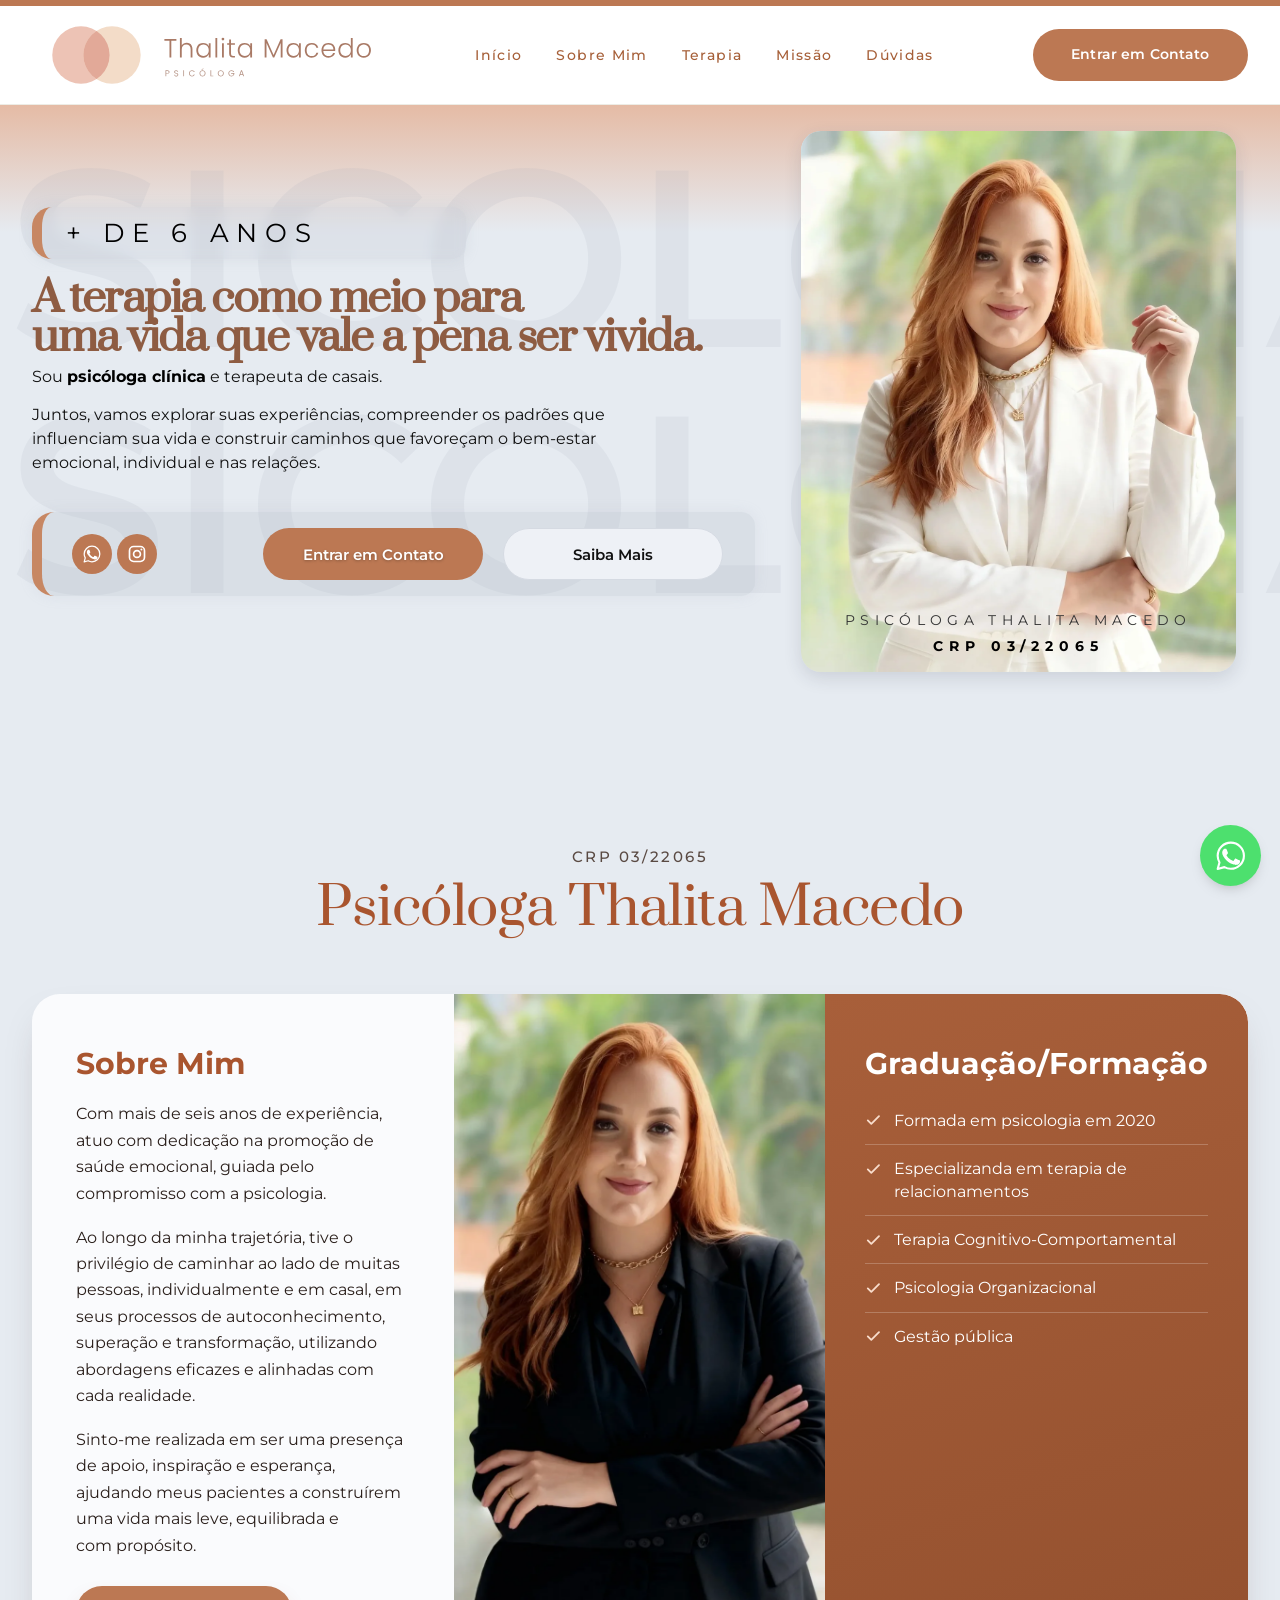
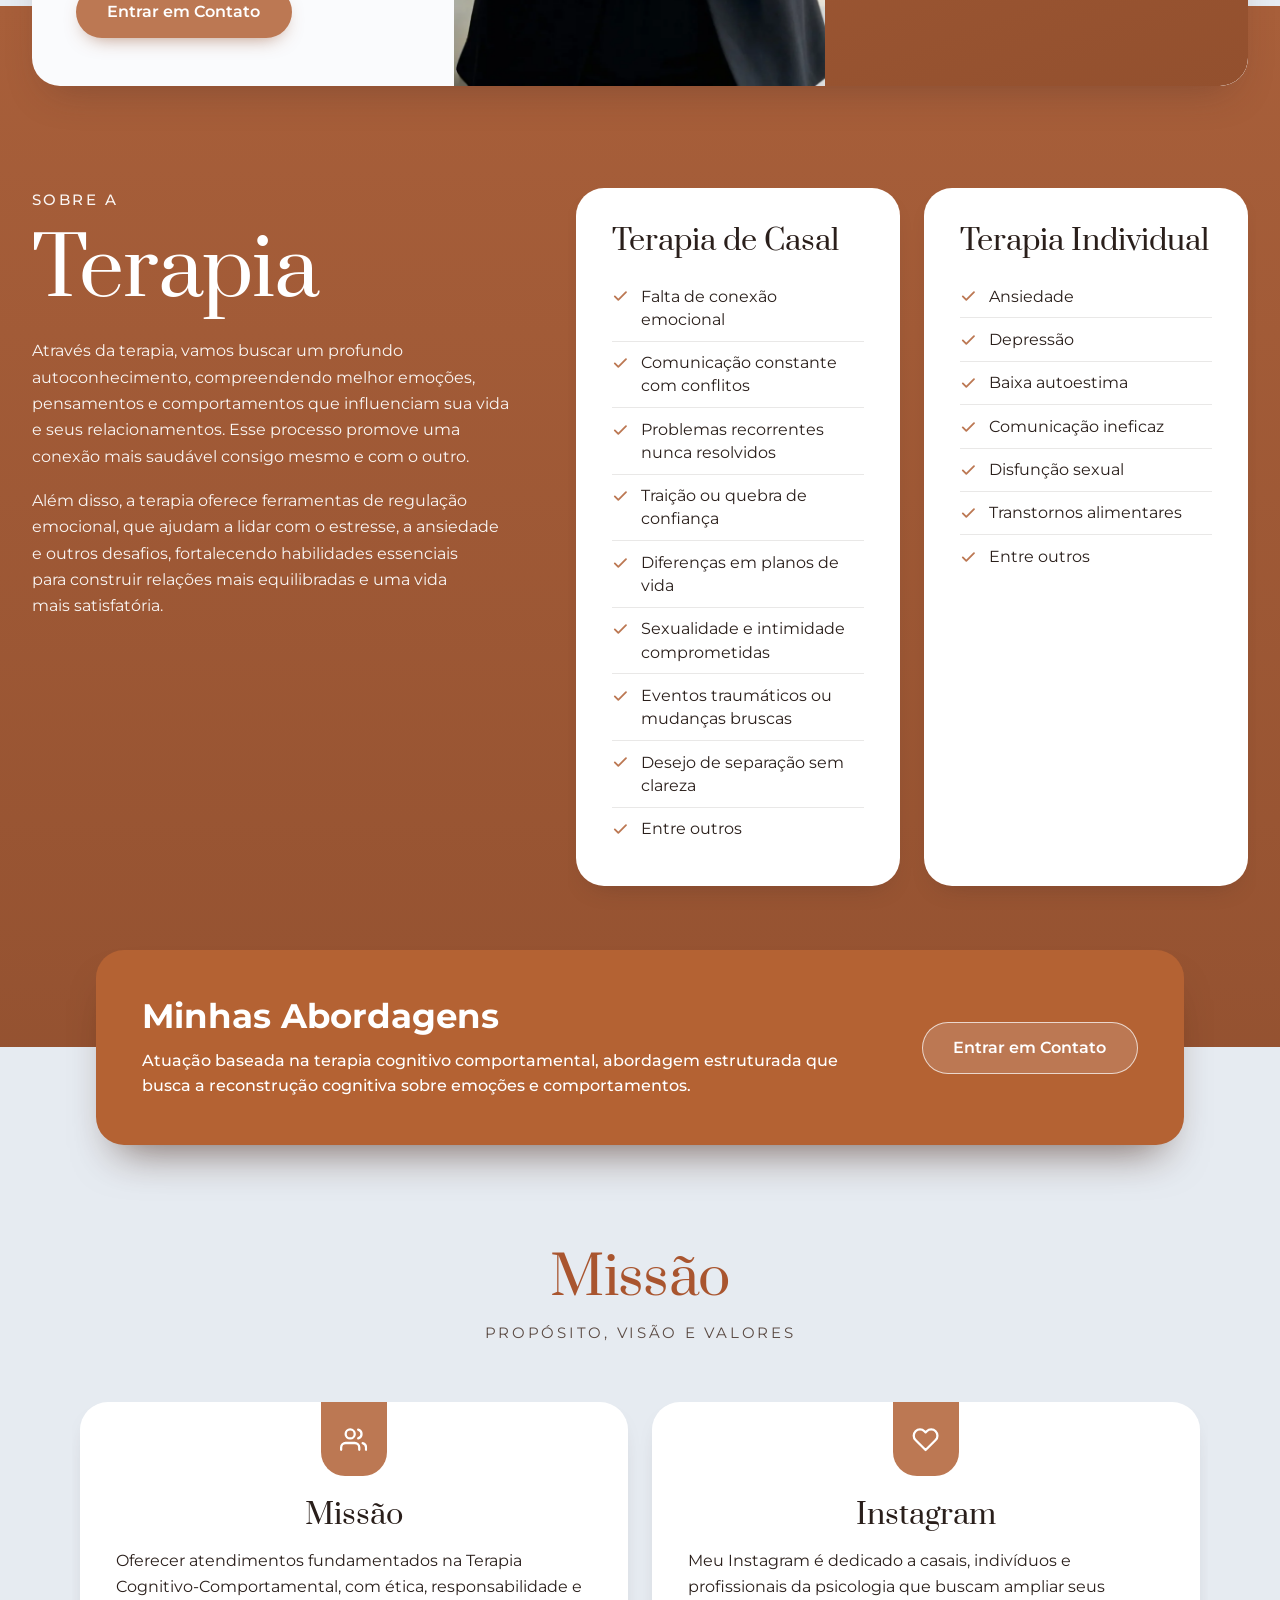
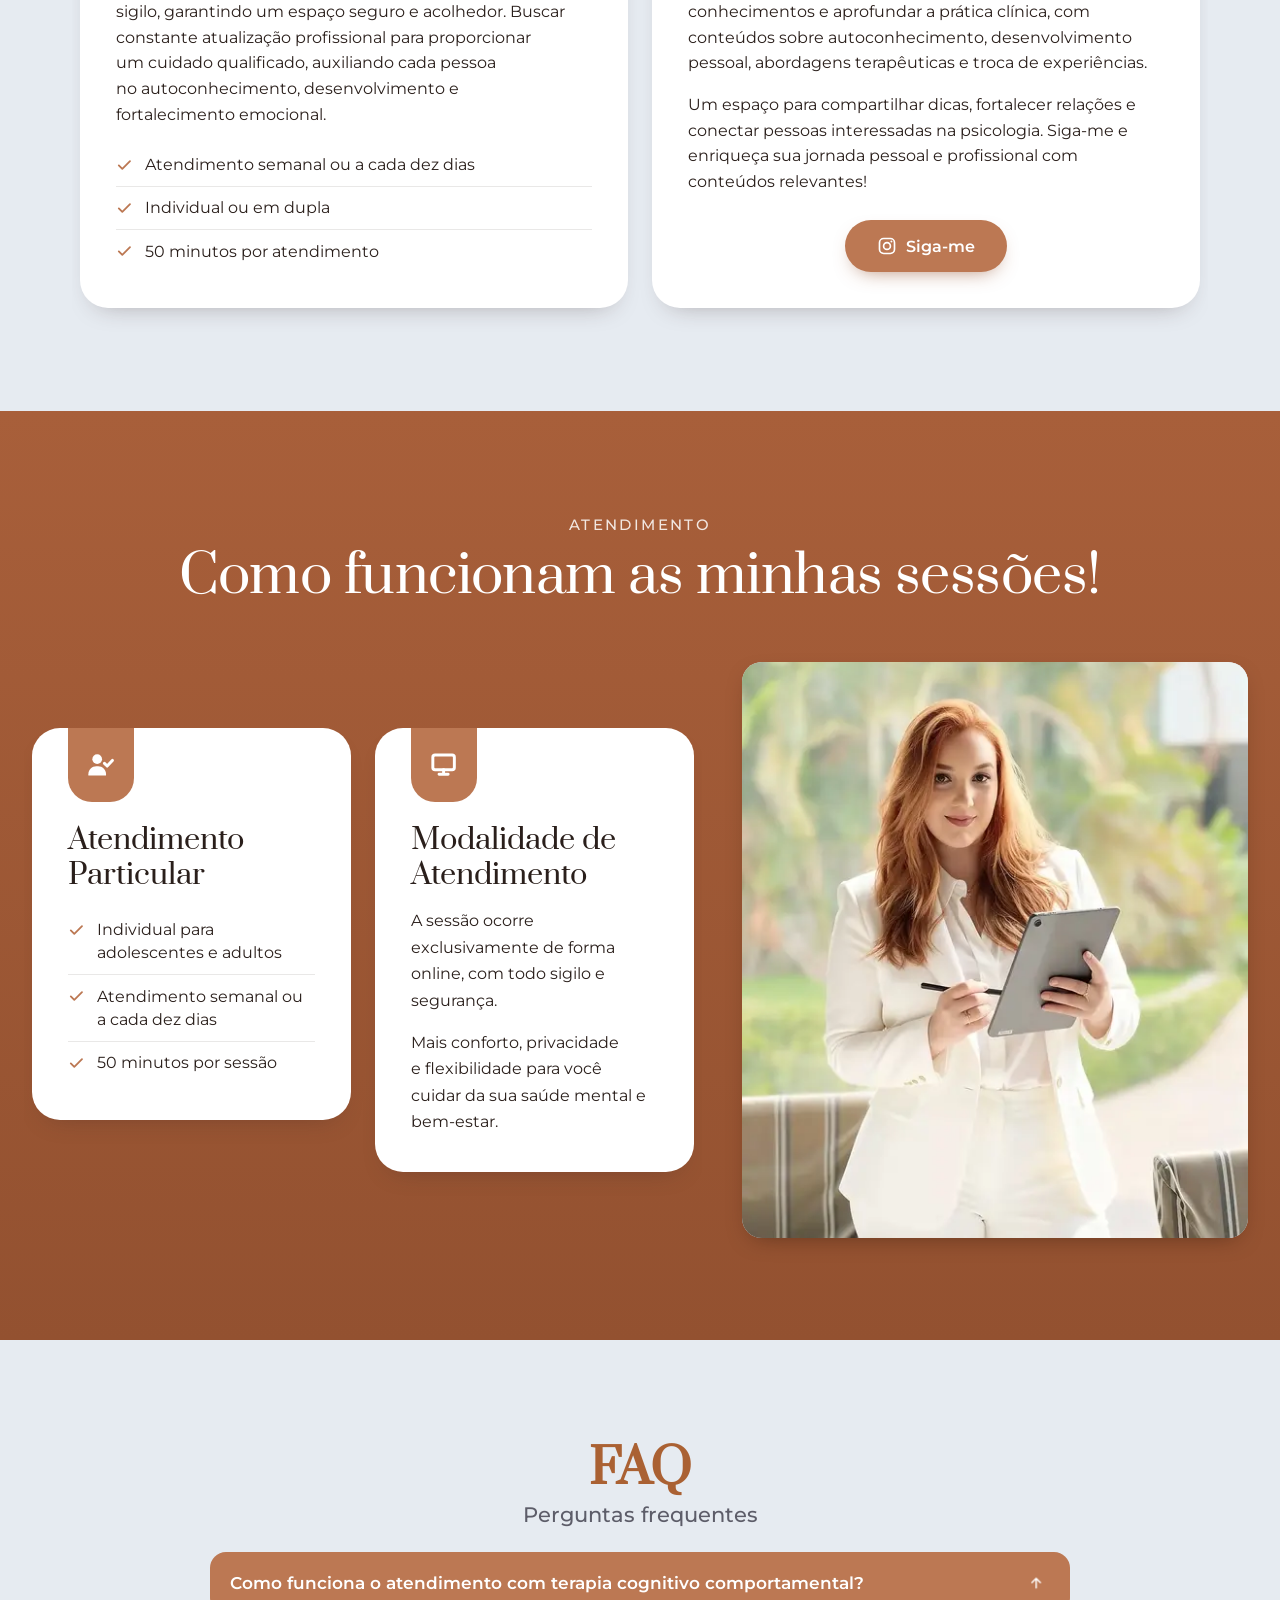
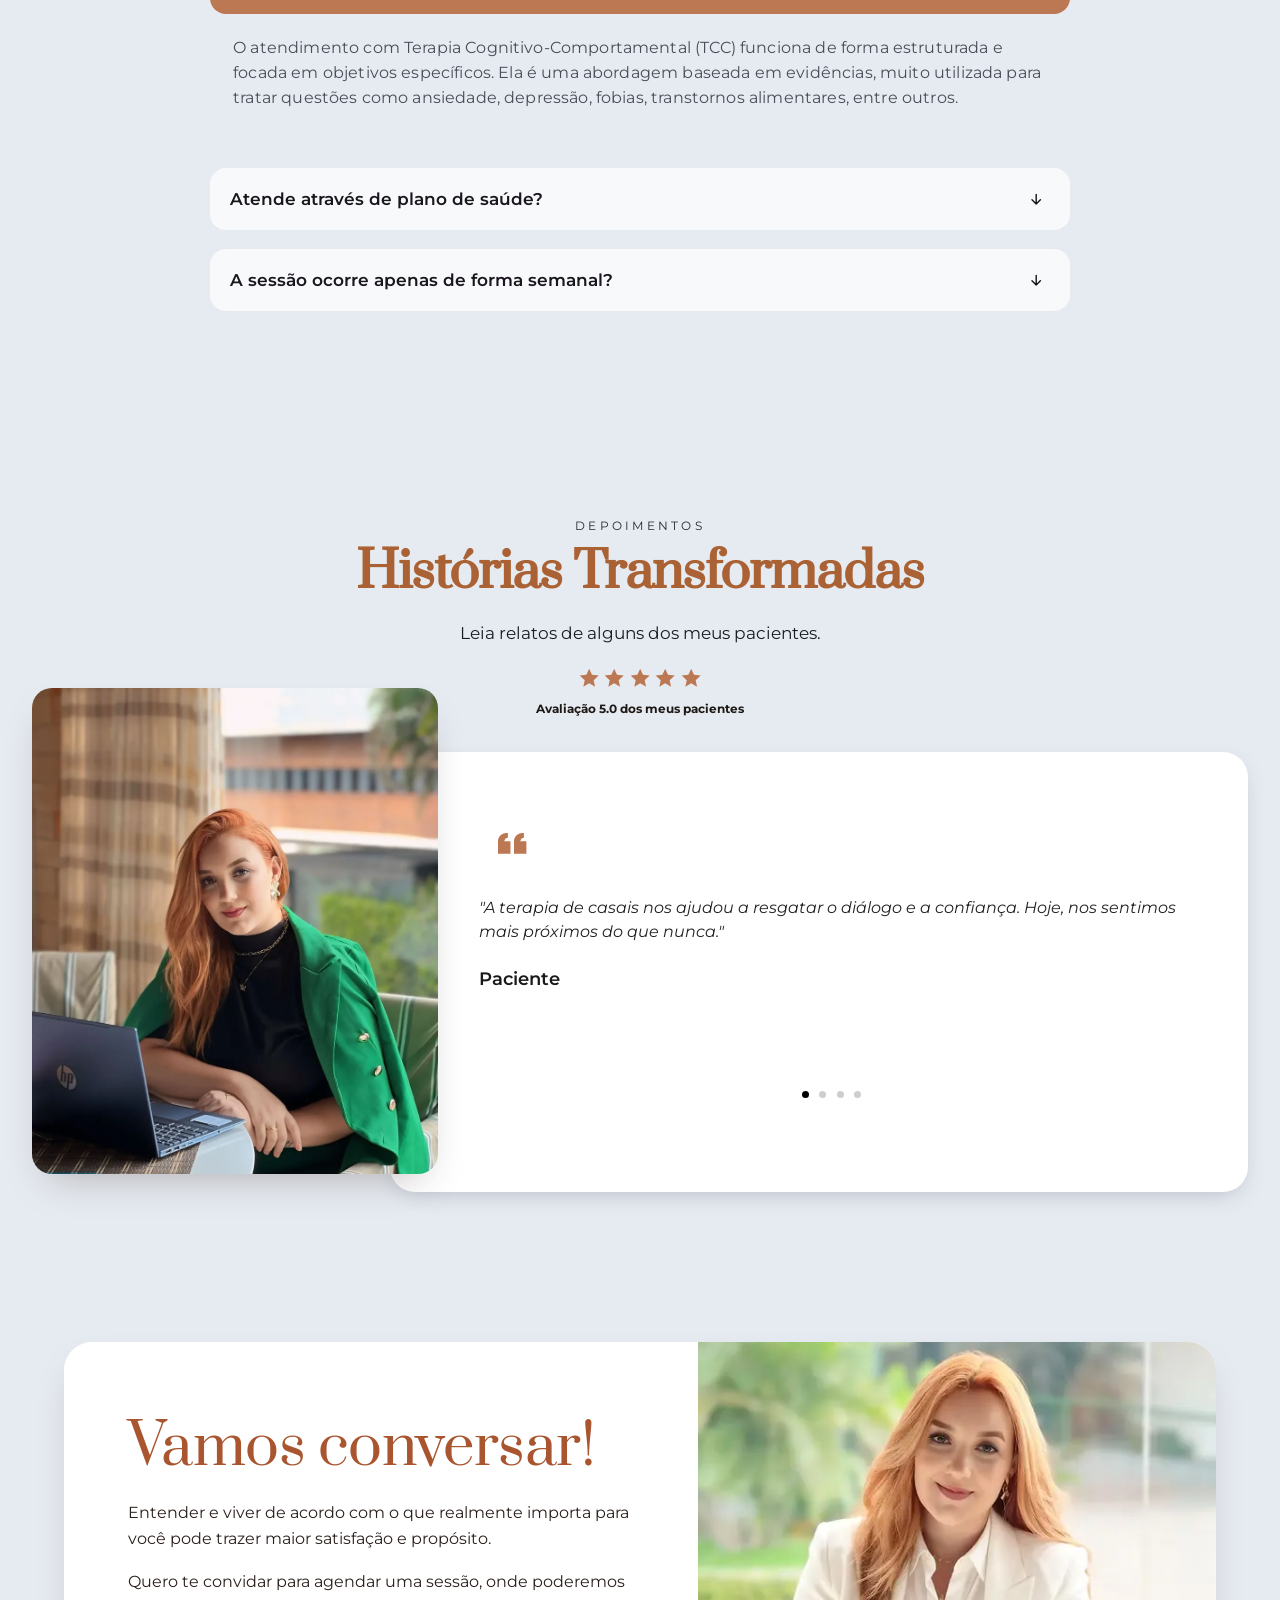
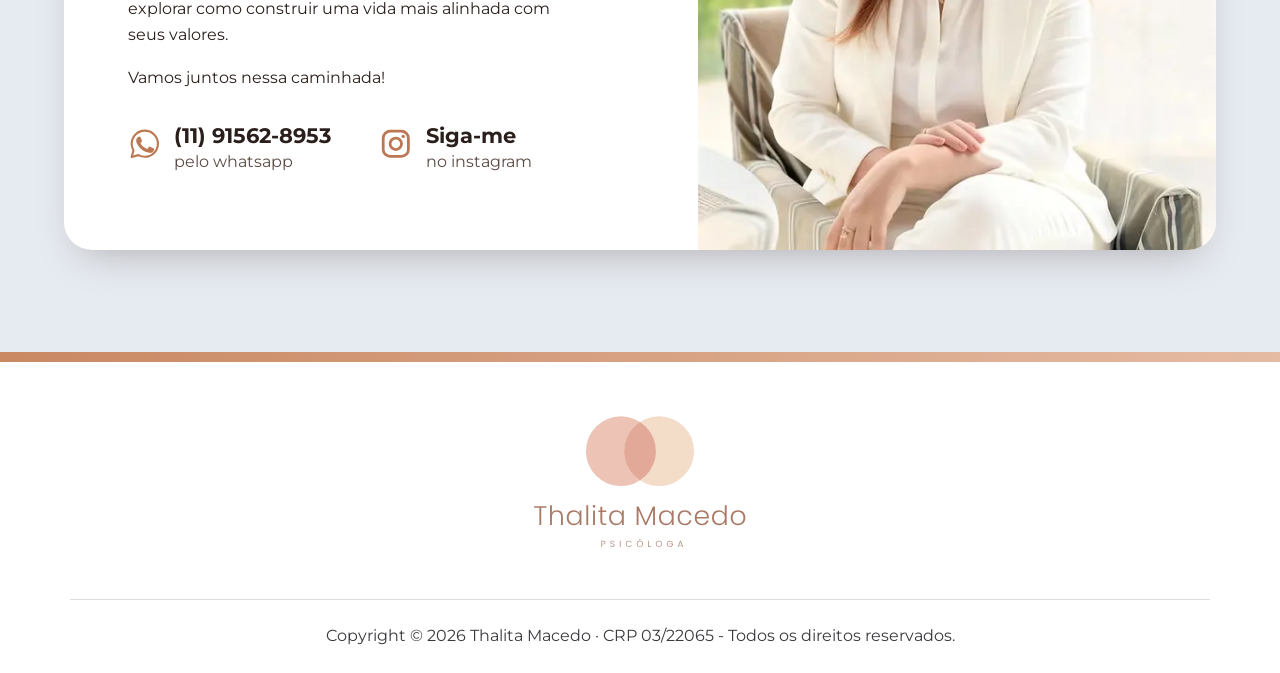
<file: terapia-de-casal/vila-nova-conceicao/index.html>
<!DOCTYPE html>
<html lang="pt-BR">
<head>
  <meta charset="UTF-8">
  <meta name="viewport" content="width=device-width, initial-scale=1, viewport-fit=cover">
  <title>Terapia de Casal Vila Nova Conceição</title>
  <meta name="description" content="Terapia de casal para casais da região da Vila Nova Conceição, em São Paulo, com a psicóloga Thalita Macedo (CRP 03/22065). Sessões online, sem deslocamento, baseadas em evidências.">
  <meta name="theme-color" content="#BC7853">
  <link rel="canonical" href="https://thalitamacedo.com.br/terapia-de-casal/vila-nova-conceicao/">
  <link rel="icon" href="/img/favicon.svg" type="image/svg+xml">
  <link rel="apple-touch-icon" href="/img/favicon.png">

  <meta property="og:type" content="website">
  <meta property="og:locale" content="pt_BR">
  <meta property="og:title" content="Terapia de Casal Vila Nova Conceição | Psicóloga Thalita Macedo">
  <meta property="og:description" content="Terapia de casal para casais da região da Vila Nova Conceição, em São Paulo, com a psicóloga Thalita Macedo (CRP 03/22065). Sessões online, sem deslocamento, baseadas em evidências.">
  <meta property="og:image" content="https://thalitamacedo.com.br/img/og-thalita.jpg">
  <meta property="og:image:width" content="1200">
  <meta property="og:image:height" content="630">
  <meta property="og:image:alt" content="Psicóloga Thalita Macedo, CRP 03/22065. Terapia de Casal Vila Nova Conceição.">
  <meta property="og:site_name" content="Thalita Macedo · Psicóloga">
  <meta name="twitter:card" content="summary_large_image">
  <meta name="twitter:title" content="Terapia de Casal Vila Nova Conceição | Psicóloga Thalita Macedo">
  <meta name="twitter:description" content="Terapia de casal para casais da região da Vila Nova Conceição, em São Paulo, com a psicóloga Thalita Macedo (CRP 03/22065). Sessões online, sem deslocamento, baseadas em evidências.">
  <meta name="twitter:image" content="https://thalitamacedo.com.br/img/og-thalita.jpg">
  <meta property="og:url" content="https://thalitamacedo.com.br/terapia-de-casal/vila-nova-conceicao/">

  <link rel="preconnect" href="https://fonts.googleapis.com">
  <link rel="preconnect" href="https://fonts.gstatic.com" crossorigin>
  <link href="https://fonts.googleapis.com/css2?family=Montserrat:ital,wght@0,400;0,500;0,600;0,700;1,400&family=Prata&display=swap" rel="stylesheet">

  <link rel="stylesheet" href="/css/variables.css">
  <link rel="stylesheet" href="/css/base.css">
  <link rel="stylesheet" href="/css/components.css">
  <link rel="stylesheet" href="/css/sections.css">

  <script type="application/ld+json">
{
  "@context": "https://schema.org",
  "@graph": [
    {
      "@type": "WebSite",
      "@id": "https://thalitamacedo.com.br/#website",
      "url": "https://thalitamacedo.com.br/",
      "name": "Thalita Macedo | Terapia de Casal",
      "description": "Psicóloga clínica e terapeuta de casais. Atendimento online em terapia de casal e psicoterapia individual.",
      "inLanguage": "pt-BR",
      "publisher": {
        "@id": "https://thalitamacedo.com.br/#negocio"
      }
    },
    {
      "@type": "WebPage",
      "@id": "https://thalitamacedo.com.br/terapia-de-casal/vila-nova-conceicao/#webpage",
      "url": "https://thalitamacedo.com.br/terapia-de-casal/vila-nova-conceicao/",
      "name": "Terapia de Casal Vila Nova Conceição",
      "headline": "Terapia de casal online para reconstruir o diálogo e fortalecer relacionamentos",
      "description": "Terapia de casal para casais da região da Vila Nova Conceição, em São Paulo, com a psicóloga Thalita Macedo (CRP 03/22065). Sessões online, sem deslocamento, baseadas em evidências.",
      "isPartOf": {
        "@id": "https://thalitamacedo.com.br/#website"
      },
      "about": {
        "@id": "https://thalitamacedo.com.br/#thalita"
      },
      "mainEntity": {
        "@id": "https://thalitamacedo.com.br/#negocio"
      },
      "inLanguage": "pt-BR",
      "primaryImageOfPage": {
        "@type": "ImageObject",
        "url": "https://thalitamacedo.com.br/img/hero.webp",
        "contentUrl": "https://thalitamacedo.com.br/img/hero.webp",
        "width": 1400,
        "height": 1489,
        "caption": "Psicóloga Thalita Macedo, de blazer branco e braços cruzados, sorrindo"
      },
      "image": "https://thalitamacedo.com.br/img/hero.webp",
      "thumbnailUrl": "https://thalitamacedo.com.br/img/hero.webp",
      "breadcrumb": {
        "@id": "https://thalitamacedo.com.br/terapia-de-casal/vila-nova-conceicao/#breadcrumb"
      }
    },
    {
      "@type": "ProfessionalService",
      "@id": "https://thalitamacedo.com.br/#negocio",
      "name": "Thalita Macedo | Psicóloga",
      "description": "Psicóloga clínica e terapeuta de casais. Terapia de casal online para casais da região da Vila Nova Conceição, em São Paulo, com abordagem cognitivo-comportamental.",
      "url": "https://thalitamacedo.com.br/",
      "image": "https://thalitamacedo.com.br/img/og-thalita.jpg",
      "logo": "https://thalitamacedo.com.br/img/logo-cabecalho.png",
      "telephone": "+55-11-91562-8953",
      "areaServed": [
        {
          "@type": "AdministrativeArea",
          "name": "Vila Nova Conceição",
          "geo": {
            "@type": "GeoCoordinates",
            "latitude": -23.586,
            "longitude": -46.668
          },
          "containedInPlace": {
            "@type": "City",
            "name": "São Paulo",
            "containedInPlace": {
              "@type": "AdministrativeArea",
              "name": "Estado de São Paulo"
            }
          }
        },
        {
          "@type": "AdministrativeArea",
          "name": "Estado de São Paulo",
          "containedInPlace": {
            "@type": "Country",
            "name": "Brasil"
          }
        },
        {
          "@type": "Country",
          "name": "Brasil"
        }
      ],
      "contactPoint": {
        "@type": "ContactPoint",
        "telephone": "+55-11-91562-8953",
        "contactType": "agendamento",
        "availableLanguage": "pt-BR"
      },
      "knowsAbout": [
        "Terapia de casal",
        "Psicoterapia individual",
        "Terapia Cognitivo-Comportamental",
        "Ansiedade",
        "Depressão",
        "Baixa autoestima",
        "Transtornos alimentares",
        "terapia de casal online",
        "psicólogo para casal",
        "psicóloga de casal",
        "terapia para casais",
        "terapeuta de casal",
        "psicoterapia de casal",
        "psicólogo de relacionamento",
        "psicóloga de relacionamento",
        "terapia matrimonial",
        "terapia conjugal",
        "psicóloga para casais",
        "consulta terapia de casal",
        "atendimento psicológico para casais",
        "terapia de casal em São Paulo",
        "terapia de casal perto de mim",
        "psicóloga de casal perto de mim",
        "psicóloga perto de mim",
        "psicóloga de casal em São Paulo",
        "terapia de casal Vila Nova Conceição",
        "psicóloga de casal Vila Nova Conceição"
      ],
      "sameAs": [
        "https://www.instagram.com/thalitamacedopsi/"
      ],
      "founder": {
        "@id": "https://thalitamacedo.com.br/#thalita"
      },
      "hasOfferCatalog": {
        "@type": "OfferCatalog",
        "name": "Serviços de Psicologia",
        "itemListElement": [
          {
            "@type": "Offer",
            "itemOffered": {
              "@id": "https://thalitamacedo.com.br/#terapia-casal"
            }
          },
          {
            "@type": "Offer",
            "itemOffered": {
              "@id": "https://thalitamacedo.com.br/#psicoterapia-individual"
            }
          }
        ]
      }
    },
    {
      "@type": "Person",
      "@id": "https://thalitamacedo.com.br/#thalita",
      "name": "Thalita Macedo",
      "jobTitle": "Psicóloga clínica e terapeuta de casais",
      "description": "Psicóloga clínica com atuação em terapia de casal e terapia cognitivo-comportamental. Atende casais da região da Vila Nova Conceição, em São Paulo, de forma online.",
      "image": "https://thalitamacedo.com.br/img/hero.webp",
      "url": "https://thalitamacedo.com.br/",
      "mainEntityOfPage": {
        "@id": "https://thalitamacedo.com.br/#webpage"
      },
      "identifier": {
        "@type": "PropertyValue",
        "propertyID": "CRP",
        "value": "03/22065"
      },
      "hasCredential": {
        "@type": "EducationalOccupationalCredential",
        "credentialCategory": "Registro profissional",
        "name": "CRP 03/22065",
        "recognizedBy": {
          "@type": "Organization",
          "name": "Conselho Regional de Psicologia da 3ª Região (CRP-03)"
        }
      },
      "knowsAbout": [
        "Terapia de casal",
        "Psicoterapia individual",
        "Terapia Cognitivo-Comportamental",
        "Ansiedade",
        "Depressão",
        "Baixa autoestima",
        "Transtornos alimentares",
        "terapia de casal online",
        "psicólogo para casal",
        "psicóloga de casal",
        "terapia para casais",
        "terapeuta de casal",
        "psicoterapia de casal",
        "psicólogo de relacionamento",
        "psicóloga de relacionamento",
        "terapia matrimonial",
        "terapia conjugal",
        "psicóloga para casais",
        "consulta terapia de casal",
        "atendimento psicológico para casais",
        "terapia de casal em São Paulo",
        "terapia de casal perto de mim",
        "psicóloga de casal perto de mim",
        "psicóloga perto de mim",
        "psicóloga de casal em São Paulo",
        "terapia de casal Vila Nova Conceição",
        "psicóloga de casal Vila Nova Conceição"
      ],
      "sameAs": [
        "https://www.instagram.com/thalitamacedopsi/"
      ],
      "worksFor": {
        "@id": "https://thalitamacedo.com.br/#negocio"
      }
    },
    {
      "@type": "Service",
      "@id": "https://thalitamacedo.com.br/#terapia-casal",
      "name": "Terapia de Casal Online Vila Nova Conceição",
      "serviceType": "Psicoterapia de casal",
      "description": "Atendimento psicológico online para casais que desejam melhorar o diálogo, fortalecer a conexão e trabalhar dificuldades no relacionamento. Atende casais da região da Vila Nova Conceição, em São Paulo, de forma online.",
      "provider": {
        "@id": "https://thalitamacedo.com.br/#negocio"
      },
      "areaServed": [
        {
          "@type": "AdministrativeArea",
          "name": "Vila Nova Conceição",
          "geo": {
            "@type": "GeoCoordinates",
            "latitude": -23.586,
            "longitude": -46.668
          },
          "containedInPlace": {
            "@type": "City",
            "name": "São Paulo",
            "containedInPlace": {
              "@type": "AdministrativeArea",
              "name": "Estado de São Paulo"
            }
          }
        },
        {
          "@type": "AdministrativeArea",
          "name": "Estado de São Paulo",
          "containedInPlace": {
            "@type": "Country",
            "name": "Brasil"
          }
        },
        {
          "@type": "Country",
          "name": "Brasil"
        }
      ]
    },
    {
      "@type": "Service",
      "@id": "https://thalitamacedo.com.br/#psicoterapia-individual",
      "name": "Psicoterapia Individual Online",
      "serviceType": "Psicoterapia individual",
      "description": "Atendimento psicológico individual online, com abordagem cognitivo-comportamental.",
      "provider": {
        "@id": "https://thalitamacedo.com.br/#negocio"
      },
      "areaServed": {
        "@type": "Country",
        "name": "Brasil"
      }
    },
    {
      "@type": "BreadcrumbList",
      "@id": "https://thalitamacedo.com.br/terapia-de-casal/vila-nova-conceicao/#breadcrumb",
      "itemListElement": [
        {
          "@type": "ListItem",
          "position": 1,
          "name": "Início",
          "item": "https://thalitamacedo.com.br/"
        },
        {
          "@type": "ListItem",
          "position": 2,
          "name": "Terapia de Casal",
          "item": "https://thalitamacedo.com.br/terapia-de-casal/"
        },
        {
          "@type": "ListItem",
          "position": 3,
          "name": "Terapia de Casal Vila Nova Conceição",
          "item": "https://thalitamacedo.com.br/terapia-de-casal/vila-nova-conceicao/"
        }
      ]
    }
  ]
}
  </script>
</head>
<body>

<!-- Ícones (sprite SVG) -->
<svg width="0" height="0" style="position:absolute" aria-hidden="true" focusable="false">
  <defs>
    <symbol id="i-check" viewBox="0 0 24 24"><path d="M20 6 9 17l-5-5" fill="none" stroke="currentColor" stroke-linecap="round" stroke-linejoin="round"/></symbol>
    <symbol id="i-chev-l" viewBox="0 0 24 24"><path d="M15 18l-6-6 6-6" fill="none" stroke="currentColor" stroke-width="2.4" stroke-linecap="round" stroke-linejoin="round"/></symbol>
    <symbol id="i-chev-r" viewBox="0 0 24 24"><path d="M9 18l6-6-6-6" fill="none" stroke="currentColor" stroke-width="2.4" stroke-linecap="round" stroke-linejoin="round"/></symbol>
    <symbol id="i-arrow-d" viewBox="0 0 24 24"><path d="M12 4v16M5 13l7 7 7-7" fill="none" stroke="currentColor" stroke-width="2.4" stroke-linecap="round" stroke-linejoin="round"/></symbol>
    <symbol id="i-chev-d" viewBox="0 0 24 24"><path d="M6 9l6 6 6-6" fill="none" stroke="currentColor" stroke-width="2.4" stroke-linecap="round" stroke-linejoin="round"/></symbol>
    <symbol id="i-up" viewBox="0 0 24 24"><path d="M18 15l-6-6-6 6" fill="none" stroke="currentColor" stroke-width="2.6" stroke-linecap="round" stroke-linejoin="round"/></symbol>
    <symbol id="i-menu" viewBox="0 0 24 24"><path d="M3 5.5h18M3 12h18M3 18.5h18" fill="none" stroke="currentColor" stroke-width="3.2" stroke-linecap="round"/></symbol>
    <symbol id="i-close" viewBox="0 0 24 24"><path d="M18 6 6 18M6 6l12 12" fill="none" stroke="currentColor" stroke-width="2.2" stroke-linecap="round"/></symbol>
    <symbol id="i-wa" viewBox="0 0 32 32"><path fill="none" stroke="currentColor" stroke-width="2" stroke-linejoin="round" d="M16 3.5C9.1 3.5 3.5 9.1 3.5 16c0 2.3.6 4.4 1.7 6.3L3.5 28.5l6.4-1.7c1.8 1 3.9 1.6 6.1 1.6 6.9 0 12.5-5.6 12.5-12.5S22.9 3.5 16 3.5z"/><path fill="currentColor" d="M12 9.8c-.3-.6-.6-.6-.9-.6h-.8c-.3 0-.7.1-1.1.5-.4.4-1.4 1.4-1.4 3.4s1.5 3.9 1.7 4.2c.2.3 2.9 4.6 7.2 6.3 3.5 1.4 4.3 1.1 5 1 .8-.1 2.5-1 2.8-2 .4-1 .4-1.8.2-2-.1-.2-.4-.3-.8-.5-.4-.2-2.5-1.2-2.9-1.4-.4-.1-.7-.2-1 .2-.3.4-1.1 1.4-1.3 1.7-.2.3-.5.3-.9.1-.4-.2-1.8-.7-3.4-2.1-1.3-1.1-2.1-2.5-2.4-2.9-.2-.4 0-.6.2-.8l.6-.7c.2-.2.3-.4.4-.7.1-.3.1-.5 0-.7-.1-.2-.9-2.3-1.3-3.1z"/></symbol>
    <symbol id="i-ig" viewBox="0 0 24 24"><rect x="3" y="3" width="18" height="18" rx="5" fill="none" stroke="currentColor" stroke-width="2"/><circle cx="12" cy="12" r="4.1" fill="none" stroke="currentColor" stroke-width="2"/><circle cx="17.3" cy="6.7" r="1.2" fill="currentColor"/></symbol>
    <symbol id="i-send" viewBox="0 0 24 24"><path d="M22 2 11 13M22 2l-7 20-4-9-9-4 20-7z" fill="none" stroke="currentColor" stroke-width="2" stroke-linecap="round" stroke-linejoin="round"/></symbol>
    <symbol id="i-users" viewBox="0 0 24 24"><g fill="none" stroke="currentColor" stroke-width="2" stroke-linecap="round" stroke-linejoin="round"><path d="M17 21v-2a4 4 0 0 0-4-4H5a4 4 0 0 0-4 4v2"/><circle cx="9" cy="7" r="4"/><path d="M23 21v-2a4 4 0 0 0-3-3.87M16 3.13a4 4 0 0 1 0 7.75"/></g></symbol>
    <symbol id="i-heart" viewBox="0 0 24 24"><path d="M20.84 4.61a5.5 5.5 0 0 0-7.78 0L12 5.67l-1.06-1.06a5.5 5.5 0 0 0-7.78 7.78l1.06 1.06L12 21.23l7.78-7.78 1.06-1.06a5.5 5.5 0 0 0 0-7.78z" fill="none" stroke="currentColor" stroke-width="2" stroke-linejoin="round"/></symbol>
    <symbol id="i-usercheck" viewBox="0 0 24 24"><g fill="currentColor"><circle cx="9" cy="7.2" r="4.3"/><path d="M1.2 21.6v-1.1c0-3.9 3.2-7 7.1-7h1.4c3.9 0 7.1 3.1 7.1 7v1.1z"/></g><path d="M15.4 10.9l2.4 2.4 4.6-5" fill="none" stroke="currentColor" stroke-width="2.6" stroke-linecap="round" stroke-linejoin="round"/></symbol>
    <symbol id="i-monitor" viewBox="0 0 24 24"><g fill="none" stroke="currentColor" stroke-width="2.6" stroke-linecap="round" stroke-linejoin="round"><rect x="2.5" y="3.5" width="19" height="13" rx="2"/><path d="M8 20.5h8M12 16.5v4"/></g></symbol>
    <symbol id="i-star" viewBox="0 0 24 24"><path d="M12 1.8l3 6.6 7.2.8-5.4 4.9 1.5 7.1L12 17.5l-6.3 3.7 1.5-7.1L1.8 9.2 9 8.4z" fill="currentColor"/></symbol>
    <symbol id="i-quote" viewBox="2 4.3 18 14.4"><path d="M7.2 5C4.3 5 2 7.3 2 10.2V18h7.8v-7.8H6c0-1.2 1-2.2 2.2-2.2V5zm10 0c-2.9 0-5.2 2.3-5.2 5.2V18h7.8v-7.8H16c0-1.2 1-2.2 2.2-2.2V5z" fill="currentColor"/></symbol>
  </defs>
</svg>

<a class="skip-link" href="#conteudo">Pular para o conteúdo</a>

<!-- ============ CABEÇALHO ============ -->
<header class="site-header" id="inicio">
  <div class="site-header__bar container">
    <a class="site-header__logo" href="#inicio" aria-label="Thalita Macedo, psicóloga. Ir para o início">
      <img src="/img/logo-cabecalho.svg" width="799" height="156" alt="Thalita Macedo, Psicóloga CRP 03/22065">
    </a>

    <nav class="nav" id="menu" aria-label="Principal">
      <ul class="nav__list">
        <li><a href="#inicio" data-nav>Início</a></li>
        <li><a href="#sobre" data-nav>Sobre Mim</a></li>
        <li><a href="#terapia" data-nav>Terapia</a></li>
        <li><a href="#missao" data-nav>Missão</a></li>
        <li><a href="#duvidas" data-nav>Dúvidas</a></li>
      </ul>
    </nav>

    <a class="site-header__cta" href="https://api.whatsapp.com/send?phone=5511915628953&amp;text=Ol%C3%A1%2C+Thalita.+Eu+gostaria+de+saber+mais+sobre+a+terapia%2C+por+favor." target="_blank" rel="noopener">Entrar em Contato</a>

    <button class="burger" type="button" aria-controls="menu" aria-expanded="false" aria-label="Abrir menu">
      <svg class="icon burger__open" aria-hidden="true"><use href="#i-menu"/></svg>
      <svg class="icon burger__close" aria-hidden="true"><use href="#i-close"/></svg>
    </button>
  </div>
</header>

<main id="conteudo">

<!-- ============ HERO ============ -->
<section class="hero" aria-labelledby="hero-titulo">
  <div class="hero__watermark" aria-hidden="true"><span>PSICOLOGIA</span><span>PSICOLOGIA</span></div>

  <div class="container hero__grid">
    <div class="hero__text">
      <p class="hero__years reveal" style="--d:0ms">+ de 6 anos</p>
      <h1 id="hero-titulo" class="hero__title reveal" style="--d:80ms">A terapia como meio<br class="br-m"> para<br class="br-wide"> uma vida que vale a<br class="br-m"> pena ser vivida.</h1>
      <p class="hero__lead reveal" style="--d:160ms">Sou <strong>psicóloga clínica</strong> e terapeuta de casais.</p>
      <p class="hero__lead reveal" style="--d:220ms">Juntos, vamos explorar suas experiências, compreender os padrões que influenciam sua vida e construir caminhos que favoreçam o bem-estar emocional, individual e nas relações.</p>

      <div class="hero__bar reveal" style="--d:300ms">
        <ul class="hero__social" aria-label="Redes sociais">
          <li><a href="https://api.whatsapp.com/send?phone=5511915628953&amp;text=Ol%C3%A1%2C+Thalita.+Eu+gostaria+de+saber+mais+sobre+a+terapia%2C+por+favor." target="_blank" rel="noopener" aria-label="WhatsApp"><svg class="icon" aria-hidden="true"><use href="#i-wa"/></svg></a></li>
          <li><a href="https://www.instagram.com/thalitamacedopsi/" target="_blank" rel="noopener" aria-label="Instagram"><svg class="icon" aria-hidden="true"><use href="#i-ig"/></svg></a></li>
        </ul>
        <div class="hero__btns">
          <a class="hero-btn hero-btn--primary" href="https://api.whatsapp.com/send?phone=5511915628953&amp;text=Ol%C3%A1%2C+Thalita.+Eu+gostaria+de+saber+mais+sobre+a+terapia%2C+por+favor." target="_blank" rel="noopener">Entrar em Contato</a>
          <a class="hero-btn hero-btn--light" href="#terapia">Saiba Mais</a>
        </div>
      </div>
    </div>

    <figure class="hero__photo reveal" style="--d:160ms">
      <img src="/img/hero.webp" width="1400" height="1489" fetchpriority="high" alt="Psicóloga Thalita Macedo, de blazer branco e braços cruzados, sorrindo. Terapia de casal online, região da Vila Nova Conceição">
      <figcaption class="hero__caption"><span>Psicóloga Thalita Macedo</span><strong>CRP 03/22065</strong></figcaption>
    </figure>
  </div>
</section>

<!-- ============ SOBRE MIM ============ -->
<section class="about" id="sobre" aria-labelledby="sobre-titulo">
  <div class="container about__head-wrap">
    <header class="section-head">
      <p class="eyebrow">CRP 03/22065</p>
      <h2 id="sobre-titulo" class="h2">Psicóloga Thalita Macedo</h2>
    </header>

  </div>

  <div class="about-wrap">
    <div class="container">
      <div class="about-card">
        <div class="about-card__text">
          <h3 class="about-card__label">Sobre Mim</h3>
          <p>Com mais de seis anos de experiência, atuo com dedicação na promoção de saúde emocional, guiada pelo compromisso com a psicologia.</p>
          <p>Ao longo da minha trajetória, tive o privilégio de caminhar ao lado de muitas pessoas, individualmente e em casal, em seus processos de autoconhecimento, superação e transformação, utilizando abordagens eficazes e alinhadas com cada realidade.</p>
          <p>Sinto-me realizada em ser uma presença de apoio, inspiração e esperança, ajudando meus pacientes a construírem uma vida mais leve, equilibrada e com propósito.</p>
          <a class="btn btn--primary" href="https://api.whatsapp.com/send?phone=5511915628953&amp;text=Ol%C3%A1%2C+Thalita.+Eu+gostaria+de+saber+mais+sobre+a+terapia%2C+por+favor." target="_blank" rel="noopener">Entrar em Contato</a>
        </div>
        <figure class="about-card__photo">
          <img src="/img/sobre.webp" width="1100" height="1470" loading="lazy" alt="Thalita Macedo, de blazer escuro e braços cruzados, sorrindo. Psicóloga de casal, região da Vila Nova Conceição">
        </figure>
        <div class="about-card__cred on-dark">
          <h3 class="about-card__cred-title">Graduação/Formação</h3>
          <ul class="credentials__list">
            <li><svg class="icon" aria-hidden="true"><use href="#i-check"/></svg>Formada em psicologia em 2020</li>
            <li><svg class="icon" aria-hidden="true"><use href="#i-check"/></svg>Especializanda em terapia de relacionamentos</li>
            <li><svg class="icon" aria-hidden="true"><use href="#i-check"/></svg>Terapia Cognitivo-Comportamental</li>
            <li><svg class="icon" aria-hidden="true"><use href="#i-check"/></svg>Psicologia Organizacional</li>
            <li><svg class="icon" aria-hidden="true"><use href="#i-check"/></svg>Gestão pública</li>
          </ul>
        </div>
      </div>
    </div>
  </div>
</section>

<!-- ============ TERAPIA ============ -->
<section class="psico on-dark" id="terapia" aria-labelledby="psico-titulo">
  <div class="container psico__grid section">
    <div class="psico__intro">
      <p class="eyebrow eyebrow--light">Sobre a</p>
      <h2 id="psico-titulo" class="h2 h2--xl">Terapia</h2>
      <p>Através da terapia, vamos buscar um profundo autoconhecimento, compreendendo melhor emoções, pensamentos e comportamentos que influenciam sua vida e seus relacionamentos. Esse processo promove uma conexão mais saudável consigo mesmo e com o outro.</p>
      <p>Além disso, a terapia oferece ferramentas de regulação emocional, que ajudam a lidar com o estresse, a ansiedade e outros desafios, fortalecendo habilidades essenciais para construir relações mais equilibradas e uma vida mais satisfatória.</p>
    </div>

    <div class="carousel" data-carousel data-per="2" role="region" aria-roledescription="carrossel" aria-label="Transtornos e demandas atendidos">
      <div class="carousel__viewport" tabindex="0">
        <div class="carousel__track">
          <article class="carousel__slide card card--list" aria-roledescription="slide" aria-label="1 de 2">
            <h3 class="card__title">Terapia de Casal</h3>
            <ul class="checklist">
              <li><svg class="icon" aria-hidden="true"><use href="#i-check"/></svg>Falta de conexão emocional</li>
              <li><svg class="icon" aria-hidden="true"><use href="#i-check"/></svg>Comunicação constante com conflitos</li>
              <li><svg class="icon" aria-hidden="true"><use href="#i-check"/></svg>Problemas recorrentes nunca resolvidos</li>
              <li><svg class="icon" aria-hidden="true"><use href="#i-check"/></svg>Traição ou quebra de confiança</li>
              <li><svg class="icon" aria-hidden="true"><use href="#i-check"/></svg>Diferenças em planos de vida</li>
              <li><svg class="icon" aria-hidden="true"><use href="#i-check"/></svg>Sexualidade e intimidade comprometidas</li>
              <li><svg class="icon" aria-hidden="true"><use href="#i-check"/></svg>Eventos traumáticos ou mudanças bruscas</li>
              <li><svg class="icon" aria-hidden="true"><use href="#i-check"/></svg>Desejo de separação sem clareza</li>
              <li><svg class="icon" aria-hidden="true"><use href="#i-check"/></svg>Entre outros</li>
            </ul>
          </article>
          <article class="carousel__slide card card--list" aria-roledescription="slide" aria-label="2 de 2">
            <h3 class="card__title">Terapia Individual</h3>
            <ul class="checklist">
              <li><svg class="icon" aria-hidden="true"><use href="#i-check"/></svg>Ansiedade</li>
              <li><svg class="icon" aria-hidden="true"><use href="#i-check"/></svg>Depressão</li>
              <li><svg class="icon" aria-hidden="true"><use href="#i-check"/></svg>Baixa autoestima</li>
              <li><svg class="icon" aria-hidden="true"><use href="#i-check"/></svg>Comunicação ineficaz</li>
              <li><svg class="icon" aria-hidden="true"><use href="#i-check"/></svg>Disfunção sexual</li>
              <li><svg class="icon" aria-hidden="true"><use href="#i-check"/></svg>Transtornos alimentares</li>
              <li><svg class="icon" aria-hidden="true"><use href="#i-check"/></svg>Entre outros</li>
            </ul>
          </article>
        </div>
      </div>
      <div class="carousel__controls">
        <button class="carousel__btn" type="button" data-prev aria-label="Slide anterior"><svg class="icon" aria-hidden="true"><use href="#i-chev-l"/></svg></button>
        <div class="carousel__dots" role="group" aria-label="Escolher slide"></div>
        <button class="carousel__btn" type="button" data-next aria-label="Próximo slide"><svg class="icon" aria-hidden="true"><use href="#i-chev-r"/></svg></button>
      </div>
    </div>
  </div>

  <div class="approach-wrap">
    <div class="container">
      <aside class="approach" aria-labelledby="abordagens-titulo">
        <div class="approach__text">
          <h3 id="abordagens-titulo" class="approach__title">Minhas Abordagens</h3>
          <p>Atuação baseada na terapia cognitivo comportamental, abordagem estruturada que busca a reconstrução cognitiva sobre emoções e comportamentos.</p>
        </div>
        <a class="btn btn--ghost" href="https://api.whatsapp.com/send?phone=5511915628953&amp;text=Ol%C3%A1%2C+Thalita.+Eu+gostaria+de+saber+mais+sobre+a+terapia%2C+por+favor." target="_blank" rel="noopener">Entrar em Contato</a>
      </aside>
    </div>
  </div>
</section>

<!-- ============ ATENDIMENTO DIRECIONADO ============ -->
<section class="direct section" id="missao" aria-labelledby="direcionado-titulo">
  <div class="container">
    <header class="section-head">
      <h2 id="direcionado-titulo" class="h2">Missão</h2>
      <p class="section-head__sub">PROPÓSITO, VISÃO E VALORES</p>
    </header>

    <div class="carousel carousel--wide" data-carousel data-per="2" role="region" aria-roledescription="carrossel" aria-label="Atendimento para profissionais">
      <div class="carousel__viewport" tabindex="0">
        <div class="carousel__track">
          <article class="carousel__slide card card--icon" aria-roledescription="slide" aria-label="1 de 2">
            <span class="icon-arch" aria-hidden="true"><svg class="icon"><use href="#i-users"/></svg></span>
            <h3 class="card__title card__title--center">Missão</h3>
            <p>Oferecer atendimentos fundamentados na Terapia Cognitivo-Comportamental, com ética, responsabilidade e sigilo, garantindo um espaço seguro e acolhedor. Buscar constante atualização profissional para proporcionar um cuidado qualificado, auxiliando cada pessoa no autoconhecimento, desenvolvimento e fortalecimento emocional.</p>
            <ul class="checklist">
              <li><svg class="icon" aria-hidden="true"><use href="#i-check"/></svg>Atendimento semanal ou a cada dez dias</li>
              <li><svg class="icon" aria-hidden="true"><use href="#i-check"/></svg>Individual ou em dupla</li>
              <li><svg class="icon" aria-hidden="true"><use href="#i-check"/></svg>50 minutos por atendimento</li>
            </ul>
          </article>
          <article class="carousel__slide card card--icon" aria-roledescription="slide" aria-label="2 de 2">
            <span class="icon-arch" aria-hidden="true"><svg class="icon"><use href="#i-heart"/></svg></span>
            <h3 class="card__title card__title--center">Instagram</h3>
            <p>Meu Instagram é dedicado a casais, indivíduos e profissionais da psicologia que buscam ampliar seus conhecimentos e aprofundar a prática clínica, com conteúdos sobre autoconhecimento, desenvolvimento pessoal, abordagens terapêuticas e troca de experiências.</p>
            <p>Um espaço para compartilhar dicas, fortalecer relações e conectar pessoas interessadas na psicologia. Siga-me e enriqueça sua jornada pessoal e profissional com conteúdos relevantes!</p>
            <a class="btn btn--primary card__cta" href="https://www.instagram.com/thalitamacedopsi/" target="_blank" rel="noopener"><svg class="icon" aria-hidden="true"><use href="#i-ig"/></svg>Siga-me</a>
          </article>
        </div>
      </div>
      <div class="carousel__controls">
        <button class="carousel__btn" type="button" data-prev aria-label="Slide anterior"><svg class="icon" aria-hidden="true"><use href="#i-chev-l"/></svg></button>
        <div class="carousel__dots" role="group" aria-label="Escolher slide"></div>
        <button class="carousel__btn" type="button" data-next aria-label="Próximo slide"><svg class="icon" aria-hidden="true"><use href="#i-chev-r"/></svg></button>
      </div>
    </div>
  </div>
</section>

<!-- ============ COMO FUNCIONAM AS SESSÕES ============ -->
<section class="sessions on-dark section" id="atendimento" aria-labelledby="sessoes-titulo">
  <div class="container">
    <header class="section-head section-head--light">
      <p class="eyebrow eyebrow--light">Atendimento</p>
      <h2 id="sessoes-titulo" class="h2">Como funcionam as minhas sessões!</h2>
    </header>

    <div class="sessions__grid">
      <div class="carousel carousel--sessions" data-carousel data-per="2" role="region" aria-roledescription="carrossel" aria-label="Formato das sessões">
        <div class="carousel__viewport" tabindex="0">
          <div class="carousel__track">
            <article class="carousel__slide card card--icon card--left" aria-roledescription="slide" aria-label="1 de 2">
              <span class="icon-arch" aria-hidden="true"><svg class="icon"><use href="#i-usercheck"/></svg></span>
              <h3 class="card__title">Atendimento Particular</h3>
              <ul class="checklist">
                <li><svg class="icon" aria-hidden="true"><use href="#i-check"/></svg>Individual para adolescentes e adultos</li>
                <li><svg class="icon" aria-hidden="true"><use href="#i-check"/></svg>Atendimento semanal ou a cada dez dias</li>
                <li><svg class="icon" aria-hidden="true"><use href="#i-check"/></svg>50 minutos por sessão</li>
              </ul>
            </article>
            <article class="carousel__slide card card--icon card--left" aria-roledescription="slide" aria-label="2 de 2">
              <span class="icon-arch" aria-hidden="true"><svg class="icon"><use href="#i-monitor"/></svg></span>
              <h3 class="card__title">Modalidade de Atendimento</h3>
              <p>A sessão ocorre exclusivamente de forma online, com todo sigilo e segurança.</p>
              <p>Mais conforto, privacidade e flexibilidade para você cuidar da sua saúde mental e bem-estar.</p>
            </article>
          </div>
        </div>
        <div class="carousel__controls">
          <button class="carousel__btn" type="button" data-prev aria-label="Slide anterior"><svg class="icon" aria-hidden="true"><use href="#i-chev-l"/></svg></button>
          <div class="carousel__dots" role="group" aria-label="Escolher slide"></div>
          <button class="carousel__btn" type="button" data-next aria-label="Próximo slide"><svg class="icon" aria-hidden="true"><use href="#i-chev-r"/></svg></button>
        </div>
      </div>

      <figure class="sessions__photo arch">
        <img src="/img/sessoes.webp" width="521" height="694" loading="lazy" alt="Thalita Macedo, de blazer branco, segurando um tablet ao ar livre. Sessão de terapia de casal online, região da Vila Nova Conceição">
      </figure>
    </div>
  </div>
</section>

<!-- ============ FAQ ============ -->
<section class="faq section" id="duvidas" aria-labelledby="faq-titulo">
  <div class="container container--narrow">
    <header class="section-head">
      <h2 id="faq-titulo" class="h2">FAQ</h2>
      <p class="section-head__sub section-head__sub--plain">Perguntas frequentes</p>
    </header>

    <div class="faq__list">
      <details class="faq__item" name="faq" open>
        <summary>Como funciona o atendimento com terapia cognitivo comportamental?<svg class="icon" aria-hidden="true"><use href="#i-arrow-d"/></svg></summary>
        <div class="faq__answer"><p>O atendimento com Terapia Cognitivo-Comportamental (TCC) funciona de forma estruturada e focada em objetivos específicos. Ela é uma abordagem baseada em evidências, muito utilizada para tratar questões como ansiedade, depressão, fobias, transtornos alimentares, entre outros.</p></div>
      </details>
      <details class="faq__item" name="faq">
        <summary>Atende através de plano de saúde?<svg class="icon" aria-hidden="true"><use href="#i-arrow-d"/></svg></summary>
        <div class="faq__answer"><p>O atendimento psicológico é particular e não trabalhamos com planos de saúde. Para mais informações sobre valores e agendamentos, entre em contato.</p></div>
      </details>
      <details class="faq__item" name="faq">
        <summary>A sessão ocorre apenas de forma semanal?<svg class="icon" aria-hidden="true"><use href="#i-arrow-d"/></svg></summary>
        <div class="faq__answer"><p>A sessão ocorre semanalmente ou a cada dez dias. Quando o paciente estiver em processo de alta terapêutica, poderá ser avaliada a possibilidade de espaçar os atendimentos para o formato quinzenal.</p></div>
      </details>
    </div>
  </div>
</section>

<!-- ============ DEPOIMENTOS ============ -->
<section class="testi section" aria-labelledby="depoimentos-titulo">
  <div class="container">
    <header class="section-head">
      <p class="eyebrow">Depoimentos</p>
      <h2 id="depoimentos-titulo" class="h2">Histórias Transformadas</h2>
      <p class="section-head__sub section-head__sub--plain">Leia relatos de alguns dos meus pacientes.</p>
      <div class="rating">
        <span class="rating__stars" role="img" aria-label="5 estrelas de 5"><svg class="icon"><use href="#i-star"/></svg><svg class="icon"><use href="#i-star"/></svg><svg class="icon"><use href="#i-star"/></svg><svg class="icon"><use href="#i-star"/></svg><svg class="icon"><use href="#i-star"/></svg></span>
        <span class="rating__text">Avaliação 5.0 dos meus pacientes</span>
      </div>
    </header>

    <div class="testi__grid">
      <figure class="testi__photo">
        <img src="/img/depoimento.webp" width="900" height="1200" loading="lazy" alt="Thalita Macedo sentada, de blazer verde, ao lado de um notebook. Depoimentos de terapia de casal, região da Vila Nova Conceição">
      </figure>

      <div class="testi__card">
        <svg class="testi__quote icon" aria-hidden="true"><use href="#i-quote"/></svg>
        <div class="carousel carousel--testi" data-carousel data-per="1" data-autoplay="5000" data-loop role="region" aria-roledescription="carrossel" aria-label="Depoimentos de pacientes">
          <div class="carousel__viewport" tabindex="0">
            <div class="carousel__track">
              <figure class="carousel__slide testi__slide" aria-roledescription="slide" aria-label="1 de 4">
                <blockquote><p>"A terapia de casais nos ajudou a resgatar o diálogo e a confiança. Hoje, nos sentimos mais próximos do que nunca."</p></blockquote>
                <figcaption>Paciente</figcaption>
              </figure>
              <figure class="carousel__slide testi__slide" aria-roledescription="slide" aria-label="2 de 4">
                <blockquote><p>"Chegamos cheios de dúvidas e mágoas, mas saímos com mais clareza, respeito e vontade de recomeçar juntos."</p></blockquote>
                <figcaption>Paciente</figcaption>
              </figure>
              <figure class="carousel__slide testi__slide" aria-roledescription="slide" aria-label="3 de 4">
                <blockquote><p>"Foi um divisor de águas para o nosso relacionamento. Aprendemos a ouvir de verdade e a lidar com os conflitos de forma saudável."</p></blockquote>
                <figcaption>Paciente</figcaption>
              </figure>
              <figure class="carousel__slide testi__slide" aria-roledescription="slide" aria-label="4 de 4">
                <blockquote><p>Gratidão por nos ajudar a fortalecer nossa relação e construir uma convivência mais saudável.</p></blockquote>
                <figcaption>Paciente</figcaption>
              </figure>
            </div>
          </div>
          <div class="carousel__controls carousel__controls--dots-only">
            <button class="carousel__btn" type="button" data-prev aria-label="Depoimento anterior"><svg class="icon" aria-hidden="true"><use href="#i-chev-l"/></svg></button>
            <div class="carousel__dots" role="group" aria-label="Escolher depoimento"></div>
            <button class="carousel__btn" type="button" data-next aria-label="Próximo depoimento"><svg class="icon" aria-hidden="true"><use href="#i-chev-r"/></svg></button>
          </div>
        </div>
      </div>
    </div>
  </div>
</section>

<!-- ============ CONTATO ============ -->
<section class="contact section" id="contato" aria-labelledby="contato-titulo">
  <div class="contact__watermark" aria-hidden="true"><span>PSICOLOGIA</span><span>PSICOLOGIA</span></div>
  <div class="container">
    <div class="contact__card">
      <div class="contact__text">
        <h2 id="contato-titulo" class="h2">Vamos conversar!</h2>
        <p>Entender e viver de acordo com o que realmente importa para você pode trazer maior satisfação e propósito.</p>
        <p>Quero te convidar para agendar uma sessão, onde poderemos explorar como construir uma vida mais alinhada com seus valores.</p>
        <p>Vamos juntos nessa caminhada!</p>
        <ul class="contact__links">
          <li>
            <a href="https://api.whatsapp.com/send?phone=5511915628953&amp;text=Ol%C3%A1%2C+Thalita.+Eu+gostaria+de+saber+mais+sobre+a+terapia%2C+por+favor." target="_blank" rel="noopener">
              <svg class="icon" aria-hidden="true"><use href="#i-wa"/></svg>
              <span><strong>(11) 91562-8953</strong><small>pelo whatsapp</small></span>
            </a>
          </li>
          <li>
            <a href="https://www.instagram.com/thalitamacedopsi/" target="_blank" rel="noopener">
              <svg class="icon" aria-hidden="true"><use href="#i-ig"/></svg>
              <span><strong>Siga-me</strong><small>no instagram</small></span>
            </a>
          </li>
        </ul>
      </div>
      <figure class="contact__photo">
        <img src="/img/contato.webp" width="552" height="540" loading="lazy" alt="Thalita Macedo sentada em uma poltrona, de terno branco, sorrindo. Agende terapia de casal, região da Vila Nova Conceição">
      </figure>
    </div>
  </div>
</section>

</main>

<!-- ============ RODAPÉ ============ -->
<footer class="site-footer">
  <a class="site-footer__logo" href="#inicio" aria-label="Voltar ao início">
    <img src="/img/logo-rodape.svg" width="640" height="372" loading="lazy" alt="Thalita Macedo, Psicóloga CRP 03/22065 – Terapia de Casal Vila Nova Conceição">
  </a>
  <p class="site-footer__copy">Copyright © <span data-year>2026</span> Thalita Macedo · CRP 03/22065 - Todos os direitos reservados.</p>

</footer>

<!-- Botões flutuantes -->
<a class="fab fab--wa" href="https://api.whatsapp.com/send?phone=5511915628953&amp;text=Ol%C3%A1%2C+Thalita.+Eu+gostaria+de+saber+mais+sobre+a+terapia%2C+por+favor." target="_blank" rel="noopener" aria-label="Chamar no WhatsApp"><svg class="icon" aria-hidden="true"><use href="#i-wa"/></svg></a>
<button class="fab fab--up" type="button" aria-label="Voltar ao topo" hidden><svg class="icon" aria-hidden="true"><use href="#i-up"/></svg></button>

<script src="/js/ui.js" defer></script>
<script src="/js/nav.js" defer></script>
<script src="/js/carousel.js" defer></script>
</body>
</html>
</file>
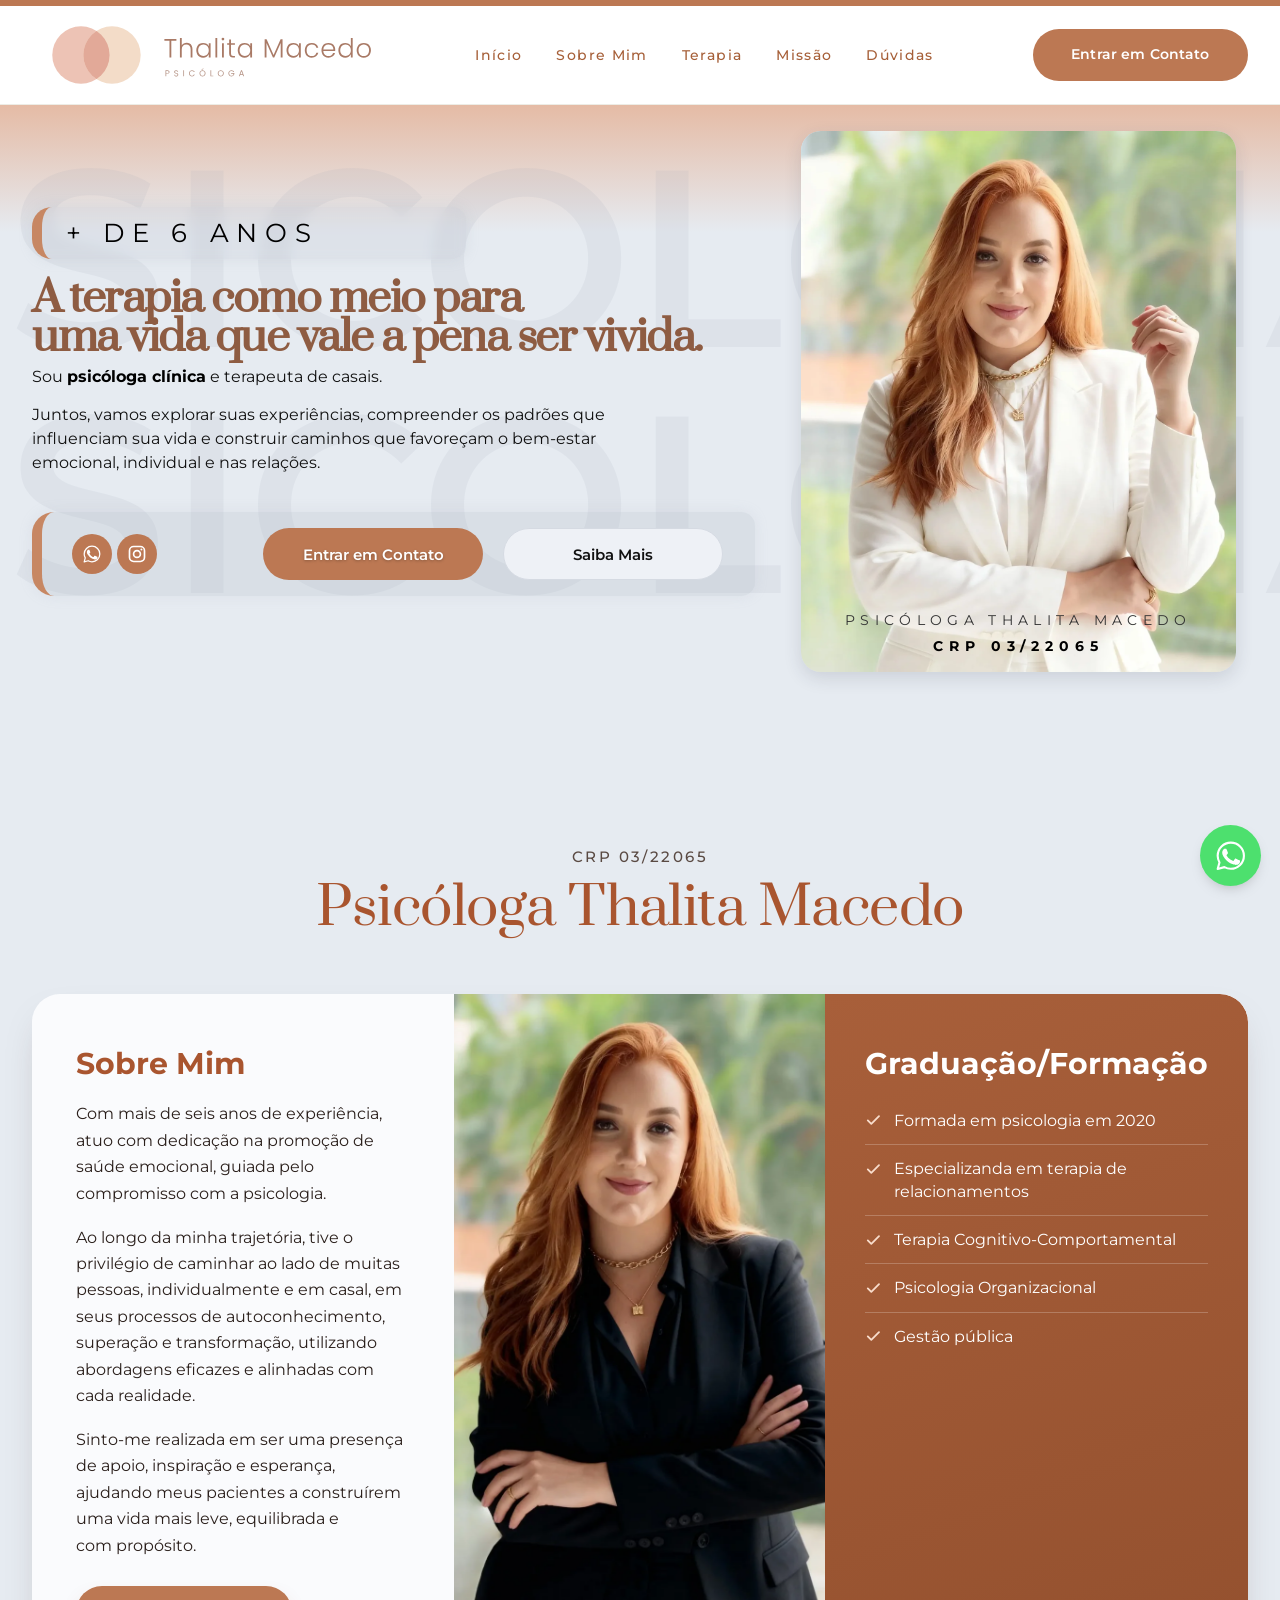
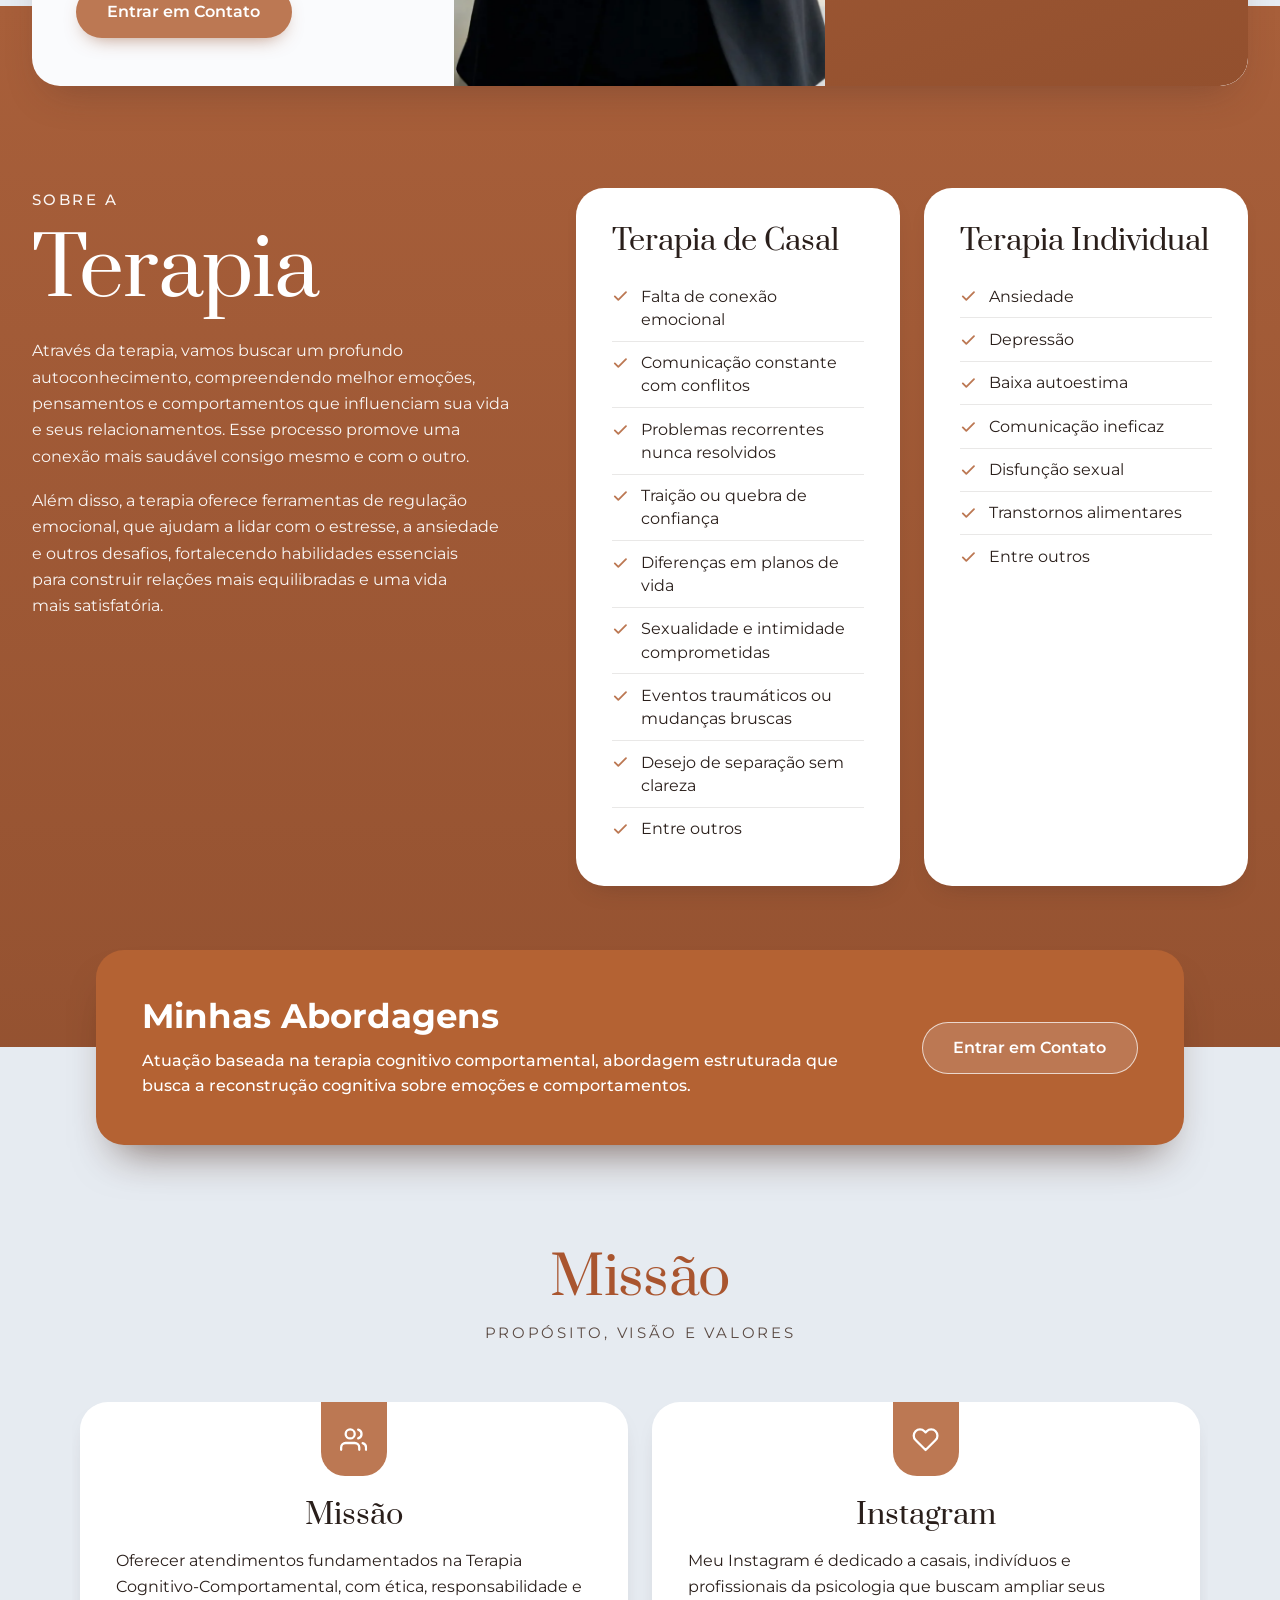
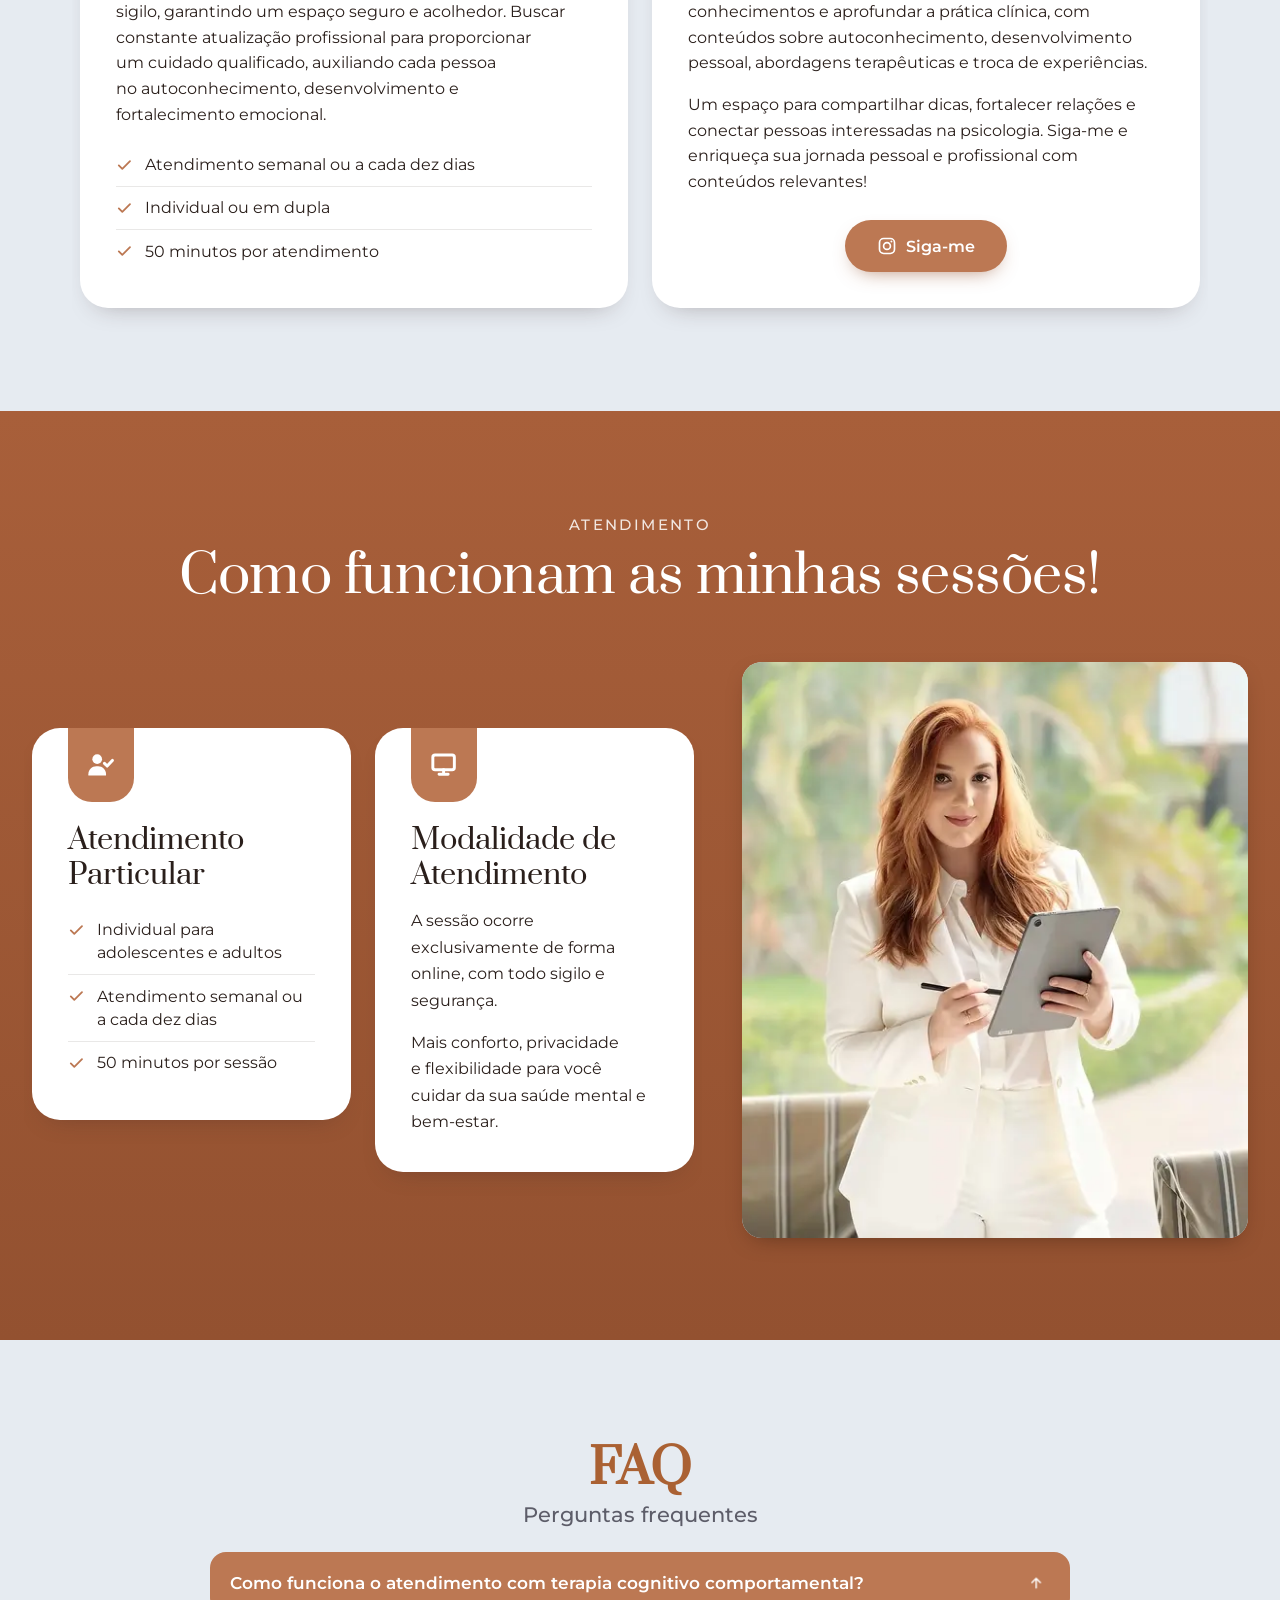
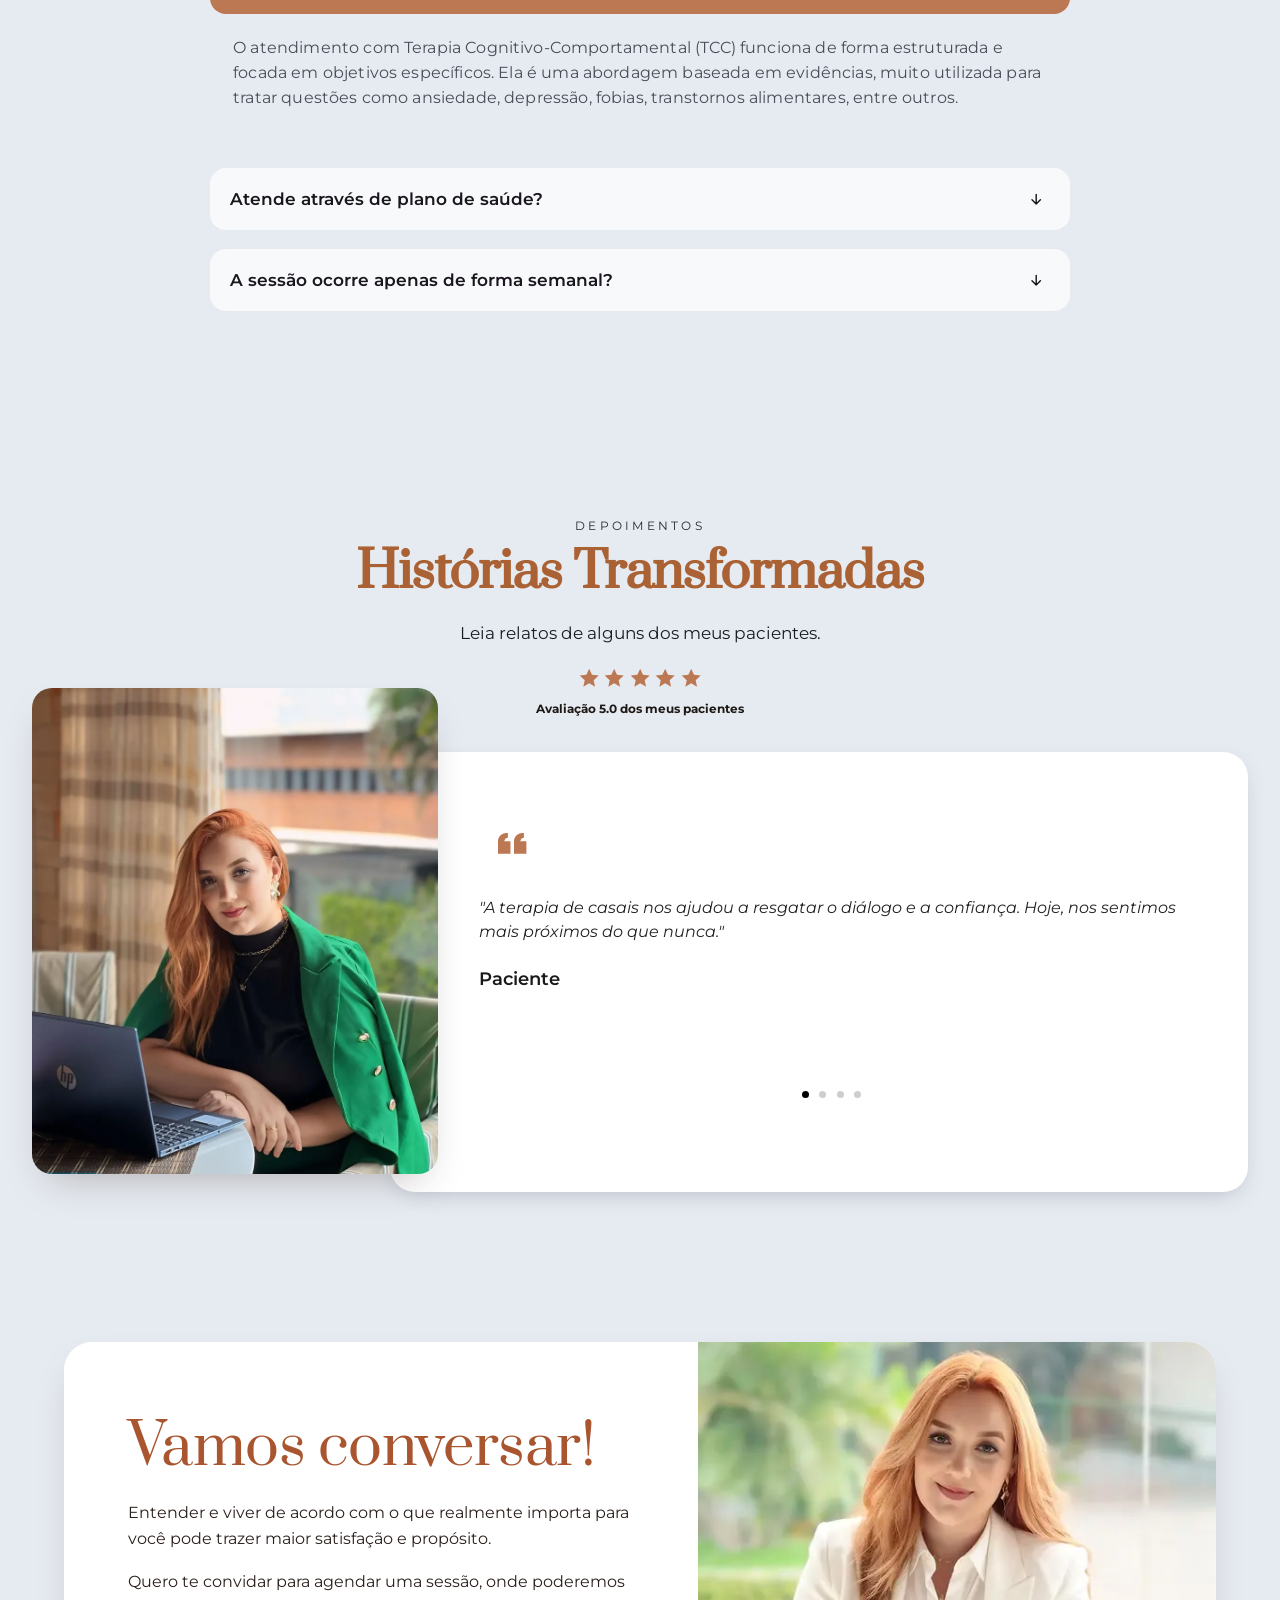
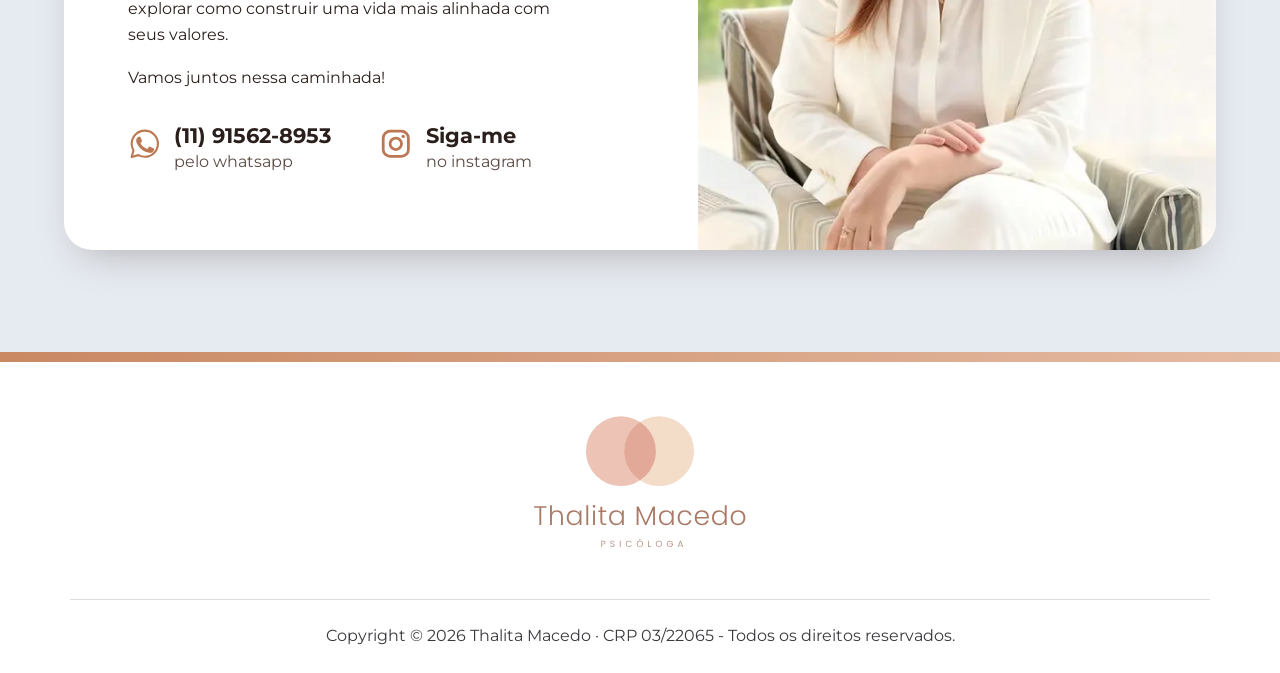
<file: terapia-de-casal/vila-olimpia/index.html>
<!DOCTYPE html>
<html lang="pt-BR">
<head>
  <meta charset="UTF-8">
  <meta name="viewport" content="width=device-width, initial-scale=1, viewport-fit=cover">
  <title>Terapia de Casal Vila Olímpia</title>
  <meta name="description" content="Terapia de casal para casais da região da Vila Olímpia, em São Paulo, com a psicóloga Thalita Macedo (CRP 03/22065). Sessões online, sem deslocamento, baseadas em evidências.">
  <meta name="theme-color" content="#BC7853">
  <link rel="canonical" href="https://thalitamacedo.com.br/terapia-de-casal/vila-olimpia/">
  <link rel="icon" href="/img/favicon.svg" type="image/svg+xml">
  <link rel="apple-touch-icon" href="/img/favicon.png">

  <meta property="og:type" content="website">
  <meta property="og:locale" content="pt_BR">
  <meta property="og:title" content="Terapia de Casal Vila Olímpia | Psicóloga Thalita Macedo">
  <meta property="og:description" content="Terapia de casal para casais da região da Vila Olímpia, em São Paulo, com a psicóloga Thalita Macedo (CRP 03/22065). Sessões online, sem deslocamento, baseadas em evidências.">
  <meta property="og:image" content="https://thalitamacedo.com.br/img/og-thalita.jpg">
  <meta property="og:image:width" content="1200">
  <meta property="og:image:height" content="630">
  <meta property="og:image:alt" content="Psicóloga Thalita Macedo, CRP 03/22065. Terapia de Casal Vila Olímpia.">
  <meta property="og:site_name" content="Thalita Macedo · Psicóloga">
  <meta name="twitter:card" content="summary_large_image">
  <meta name="twitter:title" content="Terapia de Casal Vila Olímpia | Psicóloga Thalita Macedo">
  <meta name="twitter:description" content="Terapia de casal para casais da região da Vila Olímpia, em São Paulo, com a psicóloga Thalita Macedo (CRP 03/22065). Sessões online, sem deslocamento, baseadas em evidências.">
  <meta name="twitter:image" content="https://thalitamacedo.com.br/img/og-thalita.jpg">
  <meta property="og:url" content="https://thalitamacedo.com.br/terapia-de-casal/vila-olimpia/">

  <link rel="preconnect" href="https://fonts.googleapis.com">
  <link rel="preconnect" href="https://fonts.gstatic.com" crossorigin>
  <link href="https://fonts.googleapis.com/css2?family=Montserrat:ital,wght@0,400;0,500;0,600;0,700;1,400&family=Prata&display=swap" rel="stylesheet">

  <link rel="stylesheet" href="/css/variables.css">
  <link rel="stylesheet" href="/css/base.css">
  <link rel="stylesheet" href="/css/components.css">
  <link rel="stylesheet" href="/css/sections.css">

  <script type="application/ld+json">
{
  "@context": "https://schema.org",
  "@graph": [
    {
      "@type": "WebSite",
      "@id": "https://thalitamacedo.com.br/#website",
      "url": "https://thalitamacedo.com.br/",
      "name": "Thalita Macedo | Terapia de Casal",
      "description": "Psicóloga clínica e terapeuta de casais. Atendimento online em terapia de casal e psicoterapia individual.",
      "inLanguage": "pt-BR",
      "publisher": {
        "@id": "https://thalitamacedo.com.br/#negocio"
      }
    },
    {
      "@type": "WebPage",
      "@id": "https://thalitamacedo.com.br/terapia-de-casal/vila-olimpia/#webpage",
      "url": "https://thalitamacedo.com.br/terapia-de-casal/vila-olimpia/",
      "name": "Terapia de Casal Vila Olímpia",
      "headline": "Terapia de casal online para reconstruir o diálogo e fortalecer relacionamentos",
      "description": "Terapia de casal para casais da região da Vila Olímpia, em São Paulo, com a psicóloga Thalita Macedo (CRP 03/22065). Sessões online, sem deslocamento, baseadas em evidências.",
      "isPartOf": {
        "@id": "https://thalitamacedo.com.br/#website"
      },
      "about": {
        "@id": "https://thalitamacedo.com.br/#thalita"
      },
      "mainEntity": {
        "@id": "https://thalitamacedo.com.br/#negocio"
      },
      "inLanguage": "pt-BR",
      "primaryImageOfPage": {
        "@type": "ImageObject",
        "url": "https://thalitamacedo.com.br/img/hero.webp",
        "contentUrl": "https://thalitamacedo.com.br/img/hero.webp",
        "width": 1400,
        "height": 1489,
        "caption": "Psicóloga Thalita Macedo, de blazer branco e braços cruzados, sorrindo"
      },
      "image": "https://thalitamacedo.com.br/img/hero.webp",
      "thumbnailUrl": "https://thalitamacedo.com.br/img/hero.webp",
      "breadcrumb": {
        "@id": "https://thalitamacedo.com.br/terapia-de-casal/vila-olimpia/#breadcrumb"
      }
    },
    {
      "@type": "ProfessionalService",
      "@id": "https://thalitamacedo.com.br/#negocio",
      "name": "Thalita Macedo | Psicóloga",
      "description": "Psicóloga clínica e terapeuta de casais. Terapia de casal online para casais da região da Vila Olímpia, em São Paulo, com abordagem cognitivo-comportamental.",
      "url": "https://thalitamacedo.com.br/",
      "image": "https://thalitamacedo.com.br/img/og-thalita.jpg",
      "logo": "https://thalitamacedo.com.br/img/logo-cabecalho.png",
      "telephone": "+55-11-91562-8953",
      "areaServed": [
        {
          "@type": "AdministrativeArea",
          "name": "Vila Olímpia",
          "geo": {
            "@type": "GeoCoordinates",
            "latitude": -23.595,
            "longitude": -46.686
          },
          "containedInPlace": {
            "@type": "City",
            "name": "São Paulo",
            "containedInPlace": {
              "@type": "AdministrativeArea",
              "name": "Estado de São Paulo"
            }
          }
        },
        {
          "@type": "AdministrativeArea",
          "name": "Estado de São Paulo",
          "containedInPlace": {
            "@type": "Country",
            "name": "Brasil"
          }
        },
        {
          "@type": "Country",
          "name": "Brasil"
        }
      ],
      "contactPoint": {
        "@type": "ContactPoint",
        "telephone": "+55-11-91562-8953",
        "contactType": "agendamento",
        "availableLanguage": "pt-BR"
      },
      "knowsAbout": [
        "Terapia de casal",
        "Psicoterapia individual",
        "Terapia Cognitivo-Comportamental",
        "Ansiedade",
        "Depressão",
        "Baixa autoestima",
        "Transtornos alimentares",
        "terapia de casal online",
        "psicólogo para casal",
        "psicóloga de casal",
        "terapia para casais",
        "terapeuta de casal",
        "psicoterapia de casal",
        "psicólogo de relacionamento",
        "psicóloga de relacionamento",
        "terapia matrimonial",
        "terapia conjugal",
        "psicóloga para casais",
        "consulta terapia de casal",
        "atendimento psicológico para casais",
        "terapia de casal em São Paulo",
        "terapia de casal perto de mim",
        "psicóloga de casal perto de mim",
        "psicóloga perto de mim",
        "psicóloga de casal em São Paulo",
        "terapia de casal Vila Olímpia",
        "psicóloga de casal Vila Olímpia"
      ],
      "sameAs": [
        "https://www.instagram.com/thalitamacedopsi/"
      ],
      "founder": {
        "@id": "https://thalitamacedo.com.br/#thalita"
      },
      "hasOfferCatalog": {
        "@type": "OfferCatalog",
        "name": "Serviços de Psicologia",
        "itemListElement": [
          {
            "@type": "Offer",
            "itemOffered": {
              "@id": "https://thalitamacedo.com.br/#terapia-casal"
            }
          },
          {
            "@type": "Offer",
            "itemOffered": {
              "@id": "https://thalitamacedo.com.br/#psicoterapia-individual"
            }
          }
        ]
      }
    },
    {
      "@type": "Person",
      "@id": "https://thalitamacedo.com.br/#thalita",
      "name": "Thalita Macedo",
      "jobTitle": "Psicóloga clínica e terapeuta de casais",
      "description": "Psicóloga clínica com atuação em terapia de casal e terapia cognitivo-comportamental. Atende casais da região da Vila Olímpia, em São Paulo, de forma online.",
      "image": "https://thalitamacedo.com.br/img/hero.webp",
      "url": "https://thalitamacedo.com.br/",
      "mainEntityOfPage": {
        "@id": "https://thalitamacedo.com.br/#webpage"
      },
      "identifier": {
        "@type": "PropertyValue",
        "propertyID": "CRP",
        "value": "03/22065"
      },
      "hasCredential": {
        "@type": "EducationalOccupationalCredential",
        "credentialCategory": "Registro profissional",
        "name": "CRP 03/22065",
        "recognizedBy": {
          "@type": "Organization",
          "name": "Conselho Regional de Psicologia da 3ª Região (CRP-03)"
        }
      },
      "knowsAbout": [
        "Terapia de casal",
        "Psicoterapia individual",
        "Terapia Cognitivo-Comportamental",
        "Ansiedade",
        "Depressão",
        "Baixa autoestima",
        "Transtornos alimentares",
        "terapia de casal online",
        "psicólogo para casal",
        "psicóloga de casal",
        "terapia para casais",
        "terapeuta de casal",
        "psicoterapia de casal",
        "psicólogo de relacionamento",
        "psicóloga de relacionamento",
        "terapia matrimonial",
        "terapia conjugal",
        "psicóloga para casais",
        "consulta terapia de casal",
        "atendimento psicológico para casais",
        "terapia de casal em São Paulo",
        "terapia de casal perto de mim",
        "psicóloga de casal perto de mim",
        "psicóloga perto de mim",
        "psicóloga de casal em São Paulo",
        "terapia de casal Vila Olímpia",
        "psicóloga de casal Vila Olímpia"
      ],
      "sameAs": [
        "https://www.instagram.com/thalitamacedopsi/"
      ],
      "worksFor": {
        "@id": "https://thalitamacedo.com.br/#negocio"
      }
    },
    {
      "@type": "Service",
      "@id": "https://thalitamacedo.com.br/#terapia-casal",
      "name": "Terapia de Casal Online Vila Olímpia",
      "serviceType": "Psicoterapia de casal",
      "description": "Atendimento psicológico online para casais que desejam melhorar o diálogo, fortalecer a conexão e trabalhar dificuldades no relacionamento. Atende casais da região da Vila Olímpia, em São Paulo, de forma online.",
      "provider": {
        "@id": "https://thalitamacedo.com.br/#negocio"
      },
      "areaServed": [
        {
          "@type": "AdministrativeArea",
          "name": "Vila Olímpia",
          "geo": {
            "@type": "GeoCoordinates",
            "latitude": -23.595,
            "longitude": -46.686
          },
          "containedInPlace": {
            "@type": "City",
            "name": "São Paulo",
            "containedInPlace": {
              "@type": "AdministrativeArea",
              "name": "Estado de São Paulo"
            }
          }
        },
        {
          "@type": "AdministrativeArea",
          "name": "Estado de São Paulo",
          "containedInPlace": {
            "@type": "Country",
            "name": "Brasil"
          }
        },
        {
          "@type": "Country",
          "name": "Brasil"
        }
      ]
    },
    {
      "@type": "Service",
      "@id": "https://thalitamacedo.com.br/#psicoterapia-individual",
      "name": "Psicoterapia Individual Online",
      "serviceType": "Psicoterapia individual",
      "description": "Atendimento psicológico individual online, com abordagem cognitivo-comportamental.",
      "provider": {
        "@id": "https://thalitamacedo.com.br/#negocio"
      },
      "areaServed": {
        "@type": "Country",
        "name": "Brasil"
      }
    },
    {
      "@type": "BreadcrumbList",
      "@id": "https://thalitamacedo.com.br/terapia-de-casal/vila-olimpia/#breadcrumb",
      "itemListElement": [
        {
          "@type": "ListItem",
          "position": 1,
          "name": "Início",
          "item": "https://thalitamacedo.com.br/"
        },
        {
          "@type": "ListItem",
          "position": 2,
          "name": "Terapia de Casal",
          "item": "https://thalitamacedo.com.br/terapia-de-casal/"
        },
        {
          "@type": "ListItem",
          "position": 3,
          "name": "Terapia de Casal Vila Olímpia",
          "item": "https://thalitamacedo.com.br/terapia-de-casal/vila-olimpia/"
        }
      ]
    }
  ]
}
  </script>
</head>
<body>

<!-- Ícones (sprite SVG) -->
<svg width="0" height="0" style="position:absolute" aria-hidden="true" focusable="false">
  <defs>
    <symbol id="i-check" viewBox="0 0 24 24"><path d="M20 6 9 17l-5-5" fill="none" stroke="currentColor" stroke-linecap="round" stroke-linejoin="round"/></symbol>
    <symbol id="i-chev-l" viewBox="0 0 24 24"><path d="M15 18l-6-6 6-6" fill="none" stroke="currentColor" stroke-width="2.4" stroke-linecap="round" stroke-linejoin="round"/></symbol>
    <symbol id="i-chev-r" viewBox="0 0 24 24"><path d="M9 18l6-6-6-6" fill="none" stroke="currentColor" stroke-width="2.4" stroke-linecap="round" stroke-linejoin="round"/></symbol>
    <symbol id="i-arrow-d" viewBox="0 0 24 24"><path d="M12 4v16M5 13l7 7 7-7" fill="none" stroke="currentColor" stroke-width="2.4" stroke-linecap="round" stroke-linejoin="round"/></symbol>
    <symbol id="i-chev-d" viewBox="0 0 24 24"><path d="M6 9l6 6 6-6" fill="none" stroke="currentColor" stroke-width="2.4" stroke-linecap="round" stroke-linejoin="round"/></symbol>
    <symbol id="i-up" viewBox="0 0 24 24"><path d="M18 15l-6-6-6 6" fill="none" stroke="currentColor" stroke-width="2.6" stroke-linecap="round" stroke-linejoin="round"/></symbol>
    <symbol id="i-menu" viewBox="0 0 24 24"><path d="M3 5.5h18M3 12h18M3 18.5h18" fill="none" stroke="currentColor" stroke-width="3.2" stroke-linecap="round"/></symbol>
    <symbol id="i-close" viewBox="0 0 24 24"><path d="M18 6 6 18M6 6l12 12" fill="none" stroke="currentColor" stroke-width="2.2" stroke-linecap="round"/></symbol>
    <symbol id="i-wa" viewBox="0 0 32 32"><path fill="none" stroke="currentColor" stroke-width="2" stroke-linejoin="round" d="M16 3.5C9.1 3.5 3.5 9.1 3.5 16c0 2.3.6 4.4 1.7 6.3L3.5 28.5l6.4-1.7c1.8 1 3.9 1.6 6.1 1.6 6.9 0 12.5-5.6 12.5-12.5S22.9 3.5 16 3.5z"/><path fill="currentColor" d="M12 9.8c-.3-.6-.6-.6-.9-.6h-.8c-.3 0-.7.1-1.1.5-.4.4-1.4 1.4-1.4 3.4s1.5 3.9 1.7 4.2c.2.3 2.9 4.6 7.2 6.3 3.5 1.4 4.3 1.1 5 1 .8-.1 2.5-1 2.8-2 .4-1 .4-1.8.2-2-.1-.2-.4-.3-.8-.5-.4-.2-2.5-1.2-2.9-1.4-.4-.1-.7-.2-1 .2-.3.4-1.1 1.4-1.3 1.7-.2.3-.5.3-.9.1-.4-.2-1.8-.7-3.4-2.1-1.3-1.1-2.1-2.5-2.4-2.9-.2-.4 0-.6.2-.8l.6-.7c.2-.2.3-.4.4-.7.1-.3.1-.5 0-.7-.1-.2-.9-2.3-1.3-3.1z"/></symbol>
    <symbol id="i-ig" viewBox="0 0 24 24"><rect x="3" y="3" width="18" height="18" rx="5" fill="none" stroke="currentColor" stroke-width="2"/><circle cx="12" cy="12" r="4.1" fill="none" stroke="currentColor" stroke-width="2"/><circle cx="17.3" cy="6.7" r="1.2" fill="currentColor"/></symbol>
    <symbol id="i-send" viewBox="0 0 24 24"><path d="M22 2 11 13M22 2l-7 20-4-9-9-4 20-7z" fill="none" stroke="currentColor" stroke-width="2" stroke-linecap="round" stroke-linejoin="round"/></symbol>
    <symbol id="i-users" viewBox="0 0 24 24"><g fill="none" stroke="currentColor" stroke-width="2" stroke-linecap="round" stroke-linejoin="round"><path d="M17 21v-2a4 4 0 0 0-4-4H5a4 4 0 0 0-4 4v2"/><circle cx="9" cy="7" r="4"/><path d="M23 21v-2a4 4 0 0 0-3-3.87M16 3.13a4 4 0 0 1 0 7.75"/></g></symbol>
    <symbol id="i-heart" viewBox="0 0 24 24"><path d="M20.84 4.61a5.5 5.5 0 0 0-7.78 0L12 5.67l-1.06-1.06a5.5 5.5 0 0 0-7.78 7.78l1.06 1.06L12 21.23l7.78-7.78 1.06-1.06a5.5 5.5 0 0 0 0-7.78z" fill="none" stroke="currentColor" stroke-width="2" stroke-linejoin="round"/></symbol>
    <symbol id="i-usercheck" viewBox="0 0 24 24"><g fill="currentColor"><circle cx="9" cy="7.2" r="4.3"/><path d="M1.2 21.6v-1.1c0-3.9 3.2-7 7.1-7h1.4c3.9 0 7.1 3.1 7.1 7v1.1z"/></g><path d="M15.4 10.9l2.4 2.4 4.6-5" fill="none" stroke="currentColor" stroke-width="2.6" stroke-linecap="round" stroke-linejoin="round"/></symbol>
    <symbol id="i-monitor" viewBox="0 0 24 24"><g fill="none" stroke="currentColor" stroke-width="2.6" stroke-linecap="round" stroke-linejoin="round"><rect x="2.5" y="3.5" width="19" height="13" rx="2"/><path d="M8 20.5h8M12 16.5v4"/></g></symbol>
    <symbol id="i-star" viewBox="0 0 24 24"><path d="M12 1.8l3 6.6 7.2.8-5.4 4.9 1.5 7.1L12 17.5l-6.3 3.7 1.5-7.1L1.8 9.2 9 8.4z" fill="currentColor"/></symbol>
    <symbol id="i-quote" viewBox="2 4.3 18 14.4"><path d="M7.2 5C4.3 5 2 7.3 2 10.2V18h7.8v-7.8H6c0-1.2 1-2.2 2.2-2.2V5zm10 0c-2.9 0-5.2 2.3-5.2 5.2V18h7.8v-7.8H16c0-1.2 1-2.2 2.2-2.2V5z" fill="currentColor"/></symbol>
  </defs>
</svg>

<a class="skip-link" href="#conteudo">Pular para o conteúdo</a>

<!-- ============ CABEÇALHO ============ -->
<header class="site-header" id="inicio">
  <div class="site-header__bar container">
    <a class="site-header__logo" href="#inicio" aria-label="Thalita Macedo, psicóloga. Ir para o início">
      <img src="/img/logo-cabecalho.svg" width="799" height="156" alt="Thalita Macedo, Psicóloga CRP 03/22065">
    </a>

    <nav class="nav" id="menu" aria-label="Principal">
      <ul class="nav__list">
        <li><a href="#inicio" data-nav>Início</a></li>
        <li><a href="#sobre" data-nav>Sobre Mim</a></li>
        <li><a href="#terapia" data-nav>Terapia</a></li>
        <li><a href="#missao" data-nav>Missão</a></li>
        <li><a href="#duvidas" data-nav>Dúvidas</a></li>
      </ul>
    </nav>

    <a class="site-header__cta" href="https://api.whatsapp.com/send?phone=5511915628953&amp;text=Ol%C3%A1%2C+Thalita.+Eu+gostaria+de+saber+mais+sobre+a+terapia%2C+por+favor." target="_blank" rel="noopener">Entrar em Contato</a>

    <button class="burger" type="button" aria-controls="menu" aria-expanded="false" aria-label="Abrir menu">
      <svg class="icon burger__open" aria-hidden="true"><use href="#i-menu"/></svg>
      <svg class="icon burger__close" aria-hidden="true"><use href="#i-close"/></svg>
    </button>
  </div>
</header>

<main id="conteudo">

<!-- ============ HERO ============ -->
<section class="hero" aria-labelledby="hero-titulo">
  <div class="hero__watermark" aria-hidden="true"><span>PSICOLOGIA</span><span>PSICOLOGIA</span></div>

  <div class="container hero__grid">
    <div class="hero__text">
      <p class="hero__years reveal" style="--d:0ms">+ de 6 anos</p>
      <h1 id="hero-titulo" class="hero__title reveal" style="--d:80ms">A terapia como meio<br class="br-m"> para<br class="br-wide"> uma vida que vale a<br class="br-m"> pena ser vivida.</h1>
      <p class="hero__lead reveal" style="--d:160ms">Sou <strong>psicóloga clínica</strong> e terapeuta de casais.</p>
      <p class="hero__lead reveal" style="--d:220ms">Juntos, vamos explorar suas experiências, compreender os padrões que influenciam sua vida e construir caminhos que favoreçam o bem-estar emocional, individual e nas relações.</p>

      <div class="hero__bar reveal" style="--d:300ms">
        <ul class="hero__social" aria-label="Redes sociais">
          <li><a href="https://api.whatsapp.com/send?phone=5511915628953&amp;text=Ol%C3%A1%2C+Thalita.+Eu+gostaria+de+saber+mais+sobre+a+terapia%2C+por+favor." target="_blank" rel="noopener" aria-label="WhatsApp"><svg class="icon" aria-hidden="true"><use href="#i-wa"/></svg></a></li>
          <li><a href="https://www.instagram.com/thalitamacedopsi/" target="_blank" rel="noopener" aria-label="Instagram"><svg class="icon" aria-hidden="true"><use href="#i-ig"/></svg></a></li>
        </ul>
        <div class="hero__btns">
          <a class="hero-btn hero-btn--primary" href="https://api.whatsapp.com/send?phone=5511915628953&amp;text=Ol%C3%A1%2C+Thalita.+Eu+gostaria+de+saber+mais+sobre+a+terapia%2C+por+favor." target="_blank" rel="noopener">Entrar em Contato</a>
          <a class="hero-btn hero-btn--light" href="#terapia">Saiba Mais</a>
        </div>
      </div>
    </div>

    <figure class="hero__photo reveal" style="--d:160ms">
      <img src="/img/hero.webp" width="1400" height="1489" fetchpriority="high" alt="Psicóloga Thalita Macedo, de blazer branco e braços cruzados, sorrindo. Terapia de casal online, região da Vila Olímpia">
      <figcaption class="hero__caption"><span>Psicóloga Thalita Macedo</span><strong>CRP 03/22065</strong></figcaption>
    </figure>
  </div>
</section>

<!-- ============ SOBRE MIM ============ -->
<section class="about" id="sobre" aria-labelledby="sobre-titulo">
  <div class="container about__head-wrap">
    <header class="section-head">
      <p class="eyebrow">CRP 03/22065</p>
      <h2 id="sobre-titulo" class="h2">Psicóloga Thalita Macedo</h2>
    </header>

  </div>

  <div class="about-wrap">
    <div class="container">
      <div class="about-card">
        <div class="about-card__text">
          <h3 class="about-card__label">Sobre Mim</h3>
          <p>Com mais de seis anos de experiência, atuo com dedicação na promoção de saúde emocional, guiada pelo compromisso com a psicologia.</p>
          <p>Ao longo da minha trajetória, tive o privilégio de caminhar ao lado de muitas pessoas, individualmente e em casal, em seus processos de autoconhecimento, superação e transformação, utilizando abordagens eficazes e alinhadas com cada realidade.</p>
          <p>Sinto-me realizada em ser uma presença de apoio, inspiração e esperança, ajudando meus pacientes a construírem uma vida mais leve, equilibrada e com propósito.</p>
          <a class="btn btn--primary" href="https://api.whatsapp.com/send?phone=5511915628953&amp;text=Ol%C3%A1%2C+Thalita.+Eu+gostaria+de+saber+mais+sobre+a+terapia%2C+por+favor." target="_blank" rel="noopener">Entrar em Contato</a>
        </div>
        <figure class="about-card__photo">
          <img src="/img/sobre.webp" width="1100" height="1470" loading="lazy" alt="Thalita Macedo, de blazer escuro e braços cruzados, sorrindo. Psicóloga de casal, região da Vila Olímpia">
        </figure>
        <div class="about-card__cred on-dark">
          <h3 class="about-card__cred-title">Graduação/Formação</h3>
          <ul class="credentials__list">
            <li><svg class="icon" aria-hidden="true"><use href="#i-check"/></svg>Formada em psicologia em 2020</li>
            <li><svg class="icon" aria-hidden="true"><use href="#i-check"/></svg>Especializanda em terapia de relacionamentos</li>
            <li><svg class="icon" aria-hidden="true"><use href="#i-check"/></svg>Terapia Cognitivo-Comportamental</li>
            <li><svg class="icon" aria-hidden="true"><use href="#i-check"/></svg>Psicologia Organizacional</li>
            <li><svg class="icon" aria-hidden="true"><use href="#i-check"/></svg>Gestão pública</li>
          </ul>
        </div>
      </div>
    </div>
  </div>
</section>

<!-- ============ TERAPIA ============ -->
<section class="psico on-dark" id="terapia" aria-labelledby="psico-titulo">
  <div class="container psico__grid section">
    <div class="psico__intro">
      <p class="eyebrow eyebrow--light">Sobre a</p>
      <h2 id="psico-titulo" class="h2 h2--xl">Terapia</h2>
      <p>Através da terapia, vamos buscar um profundo autoconhecimento, compreendendo melhor emoções, pensamentos e comportamentos que influenciam sua vida e seus relacionamentos. Esse processo promove uma conexão mais saudável consigo mesmo e com o outro.</p>
      <p>Além disso, a terapia oferece ferramentas de regulação emocional, que ajudam a lidar com o estresse, a ansiedade e outros desafios, fortalecendo habilidades essenciais para construir relações mais equilibradas e uma vida mais satisfatória.</p>
    </div>

    <div class="carousel" data-carousel data-per="2" role="region" aria-roledescription="carrossel" aria-label="Transtornos e demandas atendidos">
      <div class="carousel__viewport" tabindex="0">
        <div class="carousel__track">
          <article class="carousel__slide card card--list" aria-roledescription="slide" aria-label="1 de 2">
            <h3 class="card__title">Terapia de Casal</h3>
            <ul class="checklist">
              <li><svg class="icon" aria-hidden="true"><use href="#i-check"/></svg>Falta de conexão emocional</li>
              <li><svg class="icon" aria-hidden="true"><use href="#i-check"/></svg>Comunicação constante com conflitos</li>
              <li><svg class="icon" aria-hidden="true"><use href="#i-check"/></svg>Problemas recorrentes nunca resolvidos</li>
              <li><svg class="icon" aria-hidden="true"><use href="#i-check"/></svg>Traição ou quebra de confiança</li>
              <li><svg class="icon" aria-hidden="true"><use href="#i-check"/></svg>Diferenças em planos de vida</li>
              <li><svg class="icon" aria-hidden="true"><use href="#i-check"/></svg>Sexualidade e intimidade comprometidas</li>
              <li><svg class="icon" aria-hidden="true"><use href="#i-check"/></svg>Eventos traumáticos ou mudanças bruscas</li>
              <li><svg class="icon" aria-hidden="true"><use href="#i-check"/></svg>Desejo de separação sem clareza</li>
              <li><svg class="icon" aria-hidden="true"><use href="#i-check"/></svg>Entre outros</li>
            </ul>
          </article>
          <article class="carousel__slide card card--list" aria-roledescription="slide" aria-label="2 de 2">
            <h3 class="card__title">Terapia Individual</h3>
            <ul class="checklist">
              <li><svg class="icon" aria-hidden="true"><use href="#i-check"/></svg>Ansiedade</li>
              <li><svg class="icon" aria-hidden="true"><use href="#i-check"/></svg>Depressão</li>
              <li><svg class="icon" aria-hidden="true"><use href="#i-check"/></svg>Baixa autoestima</li>
              <li><svg class="icon" aria-hidden="true"><use href="#i-check"/></svg>Comunicação ineficaz</li>
              <li><svg class="icon" aria-hidden="true"><use href="#i-check"/></svg>Disfunção sexual</li>
              <li><svg class="icon" aria-hidden="true"><use href="#i-check"/></svg>Transtornos alimentares</li>
              <li><svg class="icon" aria-hidden="true"><use href="#i-check"/></svg>Entre outros</li>
            </ul>
          </article>
        </div>
      </div>
      <div class="carousel__controls">
        <button class="carousel__btn" type="button" data-prev aria-label="Slide anterior"><svg class="icon" aria-hidden="true"><use href="#i-chev-l"/></svg></button>
        <div class="carousel__dots" role="group" aria-label="Escolher slide"></div>
        <button class="carousel__btn" type="button" data-next aria-label="Próximo slide"><svg class="icon" aria-hidden="true"><use href="#i-chev-r"/></svg></button>
      </div>
    </div>
  </div>

  <div class="approach-wrap">
    <div class="container">
      <aside class="approach" aria-labelledby="abordagens-titulo">
        <div class="approach__text">
          <h3 id="abordagens-titulo" class="approach__title">Minhas Abordagens</h3>
          <p>Atuação baseada na terapia cognitivo comportamental, abordagem estruturada que busca a reconstrução cognitiva sobre emoções e comportamentos.</p>
        </div>
        <a class="btn btn--ghost" href="https://api.whatsapp.com/send?phone=5511915628953&amp;text=Ol%C3%A1%2C+Thalita.+Eu+gostaria+de+saber+mais+sobre+a+terapia%2C+por+favor." target="_blank" rel="noopener">Entrar em Contato</a>
      </aside>
    </div>
  </div>
</section>

<!-- ============ ATENDIMENTO DIRECIONADO ============ -->
<section class="direct section" id="missao" aria-labelledby="direcionado-titulo">
  <div class="container">
    <header class="section-head">
      <h2 id="direcionado-titulo" class="h2">Missão</h2>
      <p class="section-head__sub">PROPÓSITO, VISÃO E VALORES</p>
    </header>

    <div class="carousel carousel--wide" data-carousel data-per="2" role="region" aria-roledescription="carrossel" aria-label="Atendimento para profissionais">
      <div class="carousel__viewport" tabindex="0">
        <div class="carousel__track">
          <article class="carousel__slide card card--icon" aria-roledescription="slide" aria-label="1 de 2">
            <span class="icon-arch" aria-hidden="true"><svg class="icon"><use href="#i-users"/></svg></span>
            <h3 class="card__title card__title--center">Missão</h3>
            <p>Oferecer atendimentos fundamentados na Terapia Cognitivo-Comportamental, com ética, responsabilidade e sigilo, garantindo um espaço seguro e acolhedor. Buscar constante atualização profissional para proporcionar um cuidado qualificado, auxiliando cada pessoa no autoconhecimento, desenvolvimento e fortalecimento emocional.</p>
            <ul class="checklist">
              <li><svg class="icon" aria-hidden="true"><use href="#i-check"/></svg>Atendimento semanal ou a cada dez dias</li>
              <li><svg class="icon" aria-hidden="true"><use href="#i-check"/></svg>Individual ou em dupla</li>
              <li><svg class="icon" aria-hidden="true"><use href="#i-check"/></svg>50 minutos por atendimento</li>
            </ul>
          </article>
          <article class="carousel__slide card card--icon" aria-roledescription="slide" aria-label="2 de 2">
            <span class="icon-arch" aria-hidden="true"><svg class="icon"><use href="#i-heart"/></svg></span>
            <h3 class="card__title card__title--center">Instagram</h3>
            <p>Meu Instagram é dedicado a casais, indivíduos e profissionais da psicologia que buscam ampliar seus conhecimentos e aprofundar a prática clínica, com conteúdos sobre autoconhecimento, desenvolvimento pessoal, abordagens terapêuticas e troca de experiências.</p>
            <p>Um espaço para compartilhar dicas, fortalecer relações e conectar pessoas interessadas na psicologia. Siga-me e enriqueça sua jornada pessoal e profissional com conteúdos relevantes!</p>
            <a class="btn btn--primary card__cta" href="https://www.instagram.com/thalitamacedopsi/" target="_blank" rel="noopener"><svg class="icon" aria-hidden="true"><use href="#i-ig"/></svg>Siga-me</a>
          </article>
        </div>
      </div>
      <div class="carousel__controls">
        <button class="carousel__btn" type="button" data-prev aria-label="Slide anterior"><svg class="icon" aria-hidden="true"><use href="#i-chev-l"/></svg></button>
        <div class="carousel__dots" role="group" aria-label="Escolher slide"></div>
        <button class="carousel__btn" type="button" data-next aria-label="Próximo slide"><svg class="icon" aria-hidden="true"><use href="#i-chev-r"/></svg></button>
      </div>
    </div>
  </div>
</section>

<!-- ============ COMO FUNCIONAM AS SESSÕES ============ -->
<section class="sessions on-dark section" id="atendimento" aria-labelledby="sessoes-titulo">
  <div class="container">
    <header class="section-head section-head--light">
      <p class="eyebrow eyebrow--light">Atendimento</p>
      <h2 id="sessoes-titulo" class="h2">Como funcionam as minhas sessões!</h2>
    </header>

    <div class="sessions__grid">
      <div class="carousel carousel--sessions" data-carousel data-per="2" role="region" aria-roledescription="carrossel" aria-label="Formato das sessões">
        <div class="carousel__viewport" tabindex="0">
          <div class="carousel__track">
            <article class="carousel__slide card card--icon card--left" aria-roledescription="slide" aria-label="1 de 2">
              <span class="icon-arch" aria-hidden="true"><svg class="icon"><use href="#i-usercheck"/></svg></span>
              <h3 class="card__title">Atendimento Particular</h3>
              <ul class="checklist">
                <li><svg class="icon" aria-hidden="true"><use href="#i-check"/></svg>Individual para adolescentes e adultos</li>
                <li><svg class="icon" aria-hidden="true"><use href="#i-check"/></svg>Atendimento semanal ou a cada dez dias</li>
                <li><svg class="icon" aria-hidden="true"><use href="#i-check"/></svg>50 minutos por sessão</li>
              </ul>
            </article>
            <article class="carousel__slide card card--icon card--left" aria-roledescription="slide" aria-label="2 de 2">
              <span class="icon-arch" aria-hidden="true"><svg class="icon"><use href="#i-monitor"/></svg></span>
              <h3 class="card__title">Modalidade de Atendimento</h3>
              <p>A sessão ocorre exclusivamente de forma online, com todo sigilo e segurança.</p>
              <p>Mais conforto, privacidade e flexibilidade para você cuidar da sua saúde mental e bem-estar.</p>
            </article>
          </div>
        </div>
        <div class="carousel__controls">
          <button class="carousel__btn" type="button" data-prev aria-label="Slide anterior"><svg class="icon" aria-hidden="true"><use href="#i-chev-l"/></svg></button>
          <div class="carousel__dots" role="group" aria-label="Escolher slide"></div>
          <button class="carousel__btn" type="button" data-next aria-label="Próximo slide"><svg class="icon" aria-hidden="true"><use href="#i-chev-r"/></svg></button>
        </div>
      </div>

      <figure class="sessions__photo arch">
        <img src="/img/sessoes.webp" width="521" height="694" loading="lazy" alt="Thalita Macedo, de blazer branco, segurando um tablet ao ar livre. Sessão de terapia de casal online, região da Vila Olímpia">
      </figure>
    </div>
  </div>
</section>

<!-- ============ FAQ ============ -->
<section class="faq section" id="duvidas" aria-labelledby="faq-titulo">
  <div class="container container--narrow">
    <header class="section-head">
      <h2 id="faq-titulo" class="h2">FAQ</h2>
      <p class="section-head__sub section-head__sub--plain">Perguntas frequentes</p>
    </header>

    <div class="faq__list">
      <details class="faq__item" name="faq" open>
        <summary>Como funciona o atendimento com terapia cognitivo comportamental?<svg class="icon" aria-hidden="true"><use href="#i-arrow-d"/></svg></summary>
        <div class="faq__answer"><p>O atendimento com Terapia Cognitivo-Comportamental (TCC) funciona de forma estruturada e focada em objetivos específicos. Ela é uma abordagem baseada em evidências, muito utilizada para tratar questões como ansiedade, depressão, fobias, transtornos alimentares, entre outros.</p></div>
      </details>
      <details class="faq__item" name="faq">
        <summary>Atende através de plano de saúde?<svg class="icon" aria-hidden="true"><use href="#i-arrow-d"/></svg></summary>
        <div class="faq__answer"><p>O atendimento psicológico é particular e não trabalhamos com planos de saúde. Para mais informações sobre valores e agendamentos, entre em contato.</p></div>
      </details>
      <details class="faq__item" name="faq">
        <summary>A sessão ocorre apenas de forma semanal?<svg class="icon" aria-hidden="true"><use href="#i-arrow-d"/></svg></summary>
        <div class="faq__answer"><p>A sessão ocorre semanalmente ou a cada dez dias. Quando o paciente estiver em processo de alta terapêutica, poderá ser avaliada a possibilidade de espaçar os atendimentos para o formato quinzenal.</p></div>
      </details>
    </div>
  </div>
</section>

<!-- ============ DEPOIMENTOS ============ -->
<section class="testi section" aria-labelledby="depoimentos-titulo">
  <div class="container">
    <header class="section-head">
      <p class="eyebrow">Depoimentos</p>
      <h2 id="depoimentos-titulo" class="h2">Histórias Transformadas</h2>
      <p class="section-head__sub section-head__sub--plain">Leia relatos de alguns dos meus pacientes.</p>
      <div class="rating">
        <span class="rating__stars" role="img" aria-label="5 estrelas de 5"><svg class="icon"><use href="#i-star"/></svg><svg class="icon"><use href="#i-star"/></svg><svg class="icon"><use href="#i-star"/></svg><svg class="icon"><use href="#i-star"/></svg><svg class="icon"><use href="#i-star"/></svg></span>
        <span class="rating__text">Avaliação 5.0 dos meus pacientes</span>
      </div>
    </header>

    <div class="testi__grid">
      <figure class="testi__photo">
        <img src="/img/depoimento.webp" width="900" height="1200" loading="lazy" alt="Thalita Macedo sentada, de blazer verde, ao lado de um notebook. Depoimentos de terapia de casal, região da Vila Olímpia">
      </figure>

      <div class="testi__card">
        <svg class="testi__quote icon" aria-hidden="true"><use href="#i-quote"/></svg>
        <div class="carousel carousel--testi" data-carousel data-per="1" data-autoplay="5000" data-loop role="region" aria-roledescription="carrossel" aria-label="Depoimentos de pacientes">
          <div class="carousel__viewport" tabindex="0">
            <div class="carousel__track">
              <figure class="carousel__slide testi__slide" aria-roledescription="slide" aria-label="1 de 4">
                <blockquote><p>"A terapia de casais nos ajudou a resgatar o diálogo e a confiança. Hoje, nos sentimos mais próximos do que nunca."</p></blockquote>
                <figcaption>Paciente</figcaption>
              </figure>
              <figure class="carousel__slide testi__slide" aria-roledescription="slide" aria-label="2 de 4">
                <blockquote><p>"Chegamos cheios de dúvidas e mágoas, mas saímos com mais clareza, respeito e vontade de recomeçar juntos."</p></blockquote>
                <figcaption>Paciente</figcaption>
              </figure>
              <figure class="carousel__slide testi__slide" aria-roledescription="slide" aria-label="3 de 4">
                <blockquote><p>"Foi um divisor de águas para o nosso relacionamento. Aprendemos a ouvir de verdade e a lidar com os conflitos de forma saudável."</p></blockquote>
                <figcaption>Paciente</figcaption>
              </figure>
              <figure class="carousel__slide testi__slide" aria-roledescription="slide" aria-label="4 de 4">
                <blockquote><p>Gratidão por nos ajudar a fortalecer nossa relação e construir uma convivência mais saudável.</p></blockquote>
                <figcaption>Paciente</figcaption>
              </figure>
            </div>
          </div>
          <div class="carousel__controls carousel__controls--dots-only">
            <button class="carousel__btn" type="button" data-prev aria-label="Depoimento anterior"><svg class="icon" aria-hidden="true"><use href="#i-chev-l"/></svg></button>
            <div class="carousel__dots" role="group" aria-label="Escolher depoimento"></div>
            <button class="carousel__btn" type="button" data-next aria-label="Próximo depoimento"><svg class="icon" aria-hidden="true"><use href="#i-chev-r"/></svg></button>
          </div>
        </div>
      </div>
    </div>
  </div>
</section>

<!-- ============ CONTATO ============ -->
<section class="contact section" id="contato" aria-labelledby="contato-titulo">
  <div class="contact__watermark" aria-hidden="true"><span>PSICOLOGIA</span><span>PSICOLOGIA</span></div>
  <div class="container">
    <div class="contact__card">
      <div class="contact__text">
        <h2 id="contato-titulo" class="h2">Vamos conversar!</h2>
        <p>Entender e viver de acordo com o que realmente importa para você pode trazer maior satisfação e propósito.</p>
        <p>Quero te convidar para agendar uma sessão, onde poderemos explorar como construir uma vida mais alinhada com seus valores.</p>
        <p>Vamos juntos nessa caminhada!</p>
        <ul class="contact__links">
          <li>
            <a href="https://api.whatsapp.com/send?phone=5511915628953&amp;text=Ol%C3%A1%2C+Thalita.+Eu+gostaria+de+saber+mais+sobre+a+terapia%2C+por+favor." target="_blank" rel="noopener">
              <svg class="icon" aria-hidden="true"><use href="#i-wa"/></svg>
              <span><strong>(11) 91562-8953</strong><small>pelo whatsapp</small></span>
            </a>
          </li>
          <li>
            <a href="https://www.instagram.com/thalitamacedopsi/" target="_blank" rel="noopener">
              <svg class="icon" aria-hidden="true"><use href="#i-ig"/></svg>
              <span><strong>Siga-me</strong><small>no instagram</small></span>
            </a>
          </li>
        </ul>
      </div>
      <figure class="contact__photo">
        <img src="/img/contato.webp" width="552" height="540" loading="lazy" alt="Thalita Macedo sentada em uma poltrona, de terno branco, sorrindo. Agende terapia de casal, região da Vila Olímpia">
      </figure>
    </div>
  </div>
</section>

</main>

<!-- ============ RODAPÉ ============ -->
<footer class="site-footer">
  <a class="site-footer__logo" href="#inicio" aria-label="Voltar ao início">
    <img src="/img/logo-rodape.svg" width="640" height="372" loading="lazy" alt="Thalita Macedo, Psicóloga CRP 03/22065 – Terapia de Casal Vila Olímpia">
  </a>
  <p class="site-footer__copy">Copyright © <span data-year>2026</span> Thalita Macedo · CRP 03/22065 - Todos os direitos reservados.</p>

</footer>

<!-- Botões flutuantes -->
<a class="fab fab--wa" href="https://api.whatsapp.com/send?phone=5511915628953&amp;text=Ol%C3%A1%2C+Thalita.+Eu+gostaria+de+saber+mais+sobre+a+terapia%2C+por+favor." target="_blank" rel="noopener" aria-label="Chamar no WhatsApp"><svg class="icon" aria-hidden="true"><use href="#i-wa"/></svg></a>
<button class="fab fab--up" type="button" aria-label="Voltar ao topo" hidden><svg class="icon" aria-hidden="true"><use href="#i-up"/></svg></button>

<script src="/js/ui.js" defer></script>
<script src="/js/nav.js" defer></script>
<script src="/js/carousel.js" defer></script>
</body>
</html>
</file>
<file: css/variables.css>
/* ==========================================================
   VARIÁVEIS DE DESIGN  ·  edite aqui cores, fontes e espaços
   ========================================================== */
:root {
  /* Cores da marca */
  --mist:        #E6EBF1;   /* fundo principal (azul-acinzentado) */
  --mist-deep:   #DCE2EC;
  --paper:       #FFFFFF;
  --peach:       #EBCDBE;   /* topo do hero */
  --clay-500:    #A85F3A;   /* fundo de seções (texto branco AA) */
  --clay-600:    #A9552F;   /* botões e títulos */
  --clay-700:    #8F4824;   /* hover / texto pequeno sobre claro */
  --clay-900:    #B46233;   /* faixa "Minhas abordagens" */
  --brand:       #BC7853;   /* cor única de botões e ícones */
  --brand-hover: #A5663F;   /* hover dos botões */
  --sand:        var(--brand);   /* detalhes e ícones */
  --ink:         #2A1F1B;   /* texto principal */
  --ink-soft:    #5A4A43;   /* texto secundário */

  /* FAQ (cores do site original) */
  --faq-open:   var(--brand);   /* barra da pergunta aberta */
  --faq-closed: #F8F9FB;   /* barras fechadas */
  --faq-q:      #19171D;   /* texto das perguntas */
  --faq-a:      #4B4C59;   /* texto da resposta */
  --heading:    #AA6133;   /* títulos de seção (Prata) */
  --faq-title:  var(--heading);
  --faq-sub:    #5D5D69;   /* "Perguntas frequentes" */

  /* Cores do logotipo (usadas só em detalhes) */
  --rose: #D4607F;
  --teal: #4FA7A3;
  --gold: #D4A832;

  /* Tipografia */
  --font-display: "Prata", "Iowan Old Style", Georgia, serif;
  --font-header:  "Montserrat", system-ui, -apple-system, "Segoe UI", Roboto, sans-serif;
  --font-body:    "Montserrat", system-ui, -apple-system, "Segoe UI", Roboto, sans-serif;

  --step--1: clamp(.875rem, .85rem + .12vw, .95rem);
  --step-0:  1rem;
  --step-1:  clamp(1.2rem, 1.1rem + .5vw, 1.45rem);
  --step-h3: clamp(1.35rem, 1.15rem + 1vw, 1.8rem);
  --step-h2: clamp(1.95rem, 1.3rem + 2.8vw, 3.35rem);
  --step-h2xl: clamp(2.8rem, 1.6rem + 5vw, 5rem);
  --step-h1: clamp(2.15rem, 1.15rem + 4.4vw, 4.2rem);

  /* Espaçamento e forma */
  --gutter:    clamp(1.1rem, 4.5vw, 2rem);
  --container: 1300px;
  --section-y: clamp(3.75rem, 8vw, 7rem);
  --radius:    1.5rem;
  --radius-lg: 1.75rem;
  --header-h:  4.5rem;     /* altura da barra (sem a faixa de 6px do topo) */

  /* Cabeçalho (cores do site original) */
  --nav:       #A65F38;    /* links do menu */
  --nav-hover: #A9552F;
  --header-btn:var(--brand);    /* botão Entrar em Contato */
  --header-btn-hover:var(--brand-hover);

  --shadow-soft: 0 10px 30px -12px rgba(70, 50, 60, .28);
  --shadow-card: 0 18px 40px -18px rgba(60, 40, 40, .35);

  --ease: cubic-bezier(.22, .8, .24, 1);
}

@media (min-width: 1025px) {
  :root { --header-h: 98px; }
}
</file>
<file: css/base.css>
/* ==========================================================
   BASE  ·  reset, tipografia, acessibilidade, botões
   ========================================================== */
*, *::before, *::after { box-sizing: border-box; }

html {
  -webkit-text-size-adjust: 100%;
  text-size-adjust: 100%;
  scroll-behavior: smooth;
  scroll-padding-top: calc(var(--header-h) + 12px);
  overflow-x: clip;
}

body {
  margin: 0;
  min-height: 100vh;
  min-height: 100dvh;
  font-family: var(--font-body);
  font-size: var(--step-0);
  line-height: 1.65;
  color: var(--ink);
  background: var(--mist);
  overflow-x: clip;
  text-rendering: optimizeLegibility;
  -webkit-font-smoothing: antialiased;
}

img, svg, video { display: block; max-width: 100%; }
img { height: auto; }
h1, h2, h3, p, ul, ol, figure, blockquote { margin: 0; }
ul, ol { padding: 0; list-style: none; }
a { color: inherit; text-decoration: none; }
button { font: inherit; color: inherit; background: none; border: 0; padding: 0; cursor: pointer; }
summary { cursor: pointer; }

h1, h2, h3 { text-wrap: balance; }
p { text-wrap: pretty; }

.icon { width: 1.25em; height: 1.25em; flex: none; stroke-width: 2.6; }

/* Acessibilidade */
.skip-link {
  position: fixed; left: 1rem; top: calc(.75rem + env(safe-area-inset-top, 0px)); z-index: 200;
  padding: .75rem 1.25rem; border-radius: 999px;
  background: var(--clay-700); color: #fff; font-weight: 600;
  transform: translateY(-250%);
  transition: transform .2s var(--ease);
}
.skip-link:focus { transform: none; }

:focus-visible { outline: 3px solid var(--clay-700); outline-offset: 3px; border-radius: 6px; }
.on-dark :focus-visible { outline-color: #fff; }

/* Layout utilitário */
.container {
  width: min(100% - 2 * var(--gutter), var(--container));
  margin-inline: auto;
}
.container--narrow { --container: 880px; }
.section { padding-block: var(--section-y); }

/* Tipografia */
.h2 {
  font-family: var(--font-display);
  font-weight: 400;
  font-size: var(--step-h2);
  line-height: 1.12;
  letter-spacing: -.01em;
  color: var(--clay-600);
}
.h2--xl { font-size: var(--step-h2xl); color: #fff; line-height: 1.02; }
.eyebrow {
  font-size: var(--step--1);
  font-weight: 500;
  letter-spacing: .16em;
  text-transform: uppercase;
  color: var(--ink-soft);
}
.eyebrow--light { color: rgba(255, 255, 255, .85); }

.section-head { text-align: center; margin-bottom: clamp(2rem, 5vw, 3.5rem); display: grid; justify-items: center; gap: .5rem; }
.section-head__sub { font-size: var(--step--1); letter-spacing: .18em; text-transform: uppercase; color: var(--ink-soft); margin-top: .35rem; }
.section-head__sub--plain { font-size: var(--step-1); letter-spacing: 0; text-transform: none; color: var(--ink-soft); }
.section-head--light .h2 { color: #fff; }

/* Botões */
.btn {
  display: inline-flex; align-items: center; justify-content: center; gap: .6rem;
  min-height: 3.25rem; padding: .75rem 1.9rem;
  border: 1.5px solid transparent; border-radius: 999px;
  font-weight: 600; font-size: 1rem; line-height: 1.2; text-align: center;
  transition: background-color .2s, color .2s, border-color .2s, transform .2s var(--ease), box-shadow .2s;
}
.btn:active { transform: translateY(1px) scale(.99); }
.btn--primary { background: var(--brand); color: #fff; box-shadow: 0 8px 20px -10px rgba(143, 72, 36, .7); }
.btn--primary:hover { background: var(--brand-hover); }
.btn--ghost { background: var(--brand); border-color: rgba(255, 255, 255, .7); color: #fff; }
.btn--ghost:hover { background: #fff; color: var(--brand-hover); }

/* Entrada do hero (única animação orquestrada) */
.reveal { animation: rise .8s var(--ease) both; animation-delay: var(--d, 0ms); }
@keyframes rise { from { opacity: 0; transform: translateY(18px); } to { opacity: 1; transform: none; } }

@media (prefers-reduced-motion: reduce) {
  html { scroll-behavior: auto; }
  *, *::before, *::after { animation-duration: .01ms !important; animation-delay: 0ms !important; transition-duration: .01ms !important; }
}
</file>
<file: css/components.css>
/* ==========================================================
   COMPONENTES  ·  cabeçalho, menu, carrossel, cartões, rodapé
   ========================================================== */

/* ---------- Cabeçalho fixo (em todos os dispositivos) ---------- */
.site-header {
  position: sticky; top: 0; z-index: 100;
  background: #fff;
  border-top: 6px solid var(--header-btn);
  border-bottom: 1px solid rgba(190, 185, 160, .28);
  padding-top: env(safe-area-inset-top, 0px);
  font-family: var(--font-header);
}
.site-header__bar {
  display: flex; align-items: center; justify-content: space-between; gap: 1rem;
  min-height: var(--header-h);
}
.site-header__logo { flex: none; }
/* Logo: no máximo a altura da barra (--header-h = 4.5rem), assim o cabeçalho não cresce */
.site-header__logo img { height: 3.4rem; width: auto; }
.site-header__cta { display: none; }

/* Botão hambúrguer */
.burger {
  display: grid; place-items: center;
  width: 1.85rem; height: 1.85rem; margin-right: -3px;
  border-radius: 6px; background: var(--header-btn); color: #fff;
  transition: background-color .2s;
}
.burger:hover { background: var(--header-btn-hover); }
.burger .icon { width: 1.2rem; height: 1.2rem; }
.burger__close, .burger[aria-expanded="true"] .burger__open { display: none; }
.burger[aria-expanded="true"] .burger__close { display: block; }

/* Menu: gaveta no mobile/tablet */
.nav {
  position: absolute; left: 0; right: 0; top: 100%;
  background: #fff;
  max-height: calc(100dvh - var(--header-h) - 6px - env(safe-area-inset-top, 0px));
  overflow-y: auto; overscroll-behavior: contain;
  padding: .25rem var(--gutter) calc(1.25rem + env(safe-area-inset-bottom, 0px));
  box-shadow: 0 24px 30px -22px rgba(42, 31, 27, .45);
  border-top: 1px solid rgba(42, 31, 27, .08);
  opacity: 0; visibility: hidden; transform: translateY(-8px);
  transition: opacity .22s var(--ease), transform .22s var(--ease), visibility 0s .22s;
}
.nav.is-open { opacity: 1; visibility: visible; transform: none; transition-delay: 0s; }
.nav__list a {
  display: flex; align-items: center; min-height: 3.4rem;
  border-bottom: 1px solid rgba(42, 31, 27, .08);
  font-size: .9375rem; font-weight: 500; letter-spacing: .09em; color: var(--nav);
}
.nav__list li:last-child a { border-bottom: 0; }
.nav__list a:hover { color: var(--nav-hover); }

/* Desktop: menu horizontal */
@media (min-width: 1025px) {
  .site-header__bar { gap: clamp(1rem, 2.4vw, 2.5rem); }
  .site-header__logo img { height: clamp(3.8rem, 5vw, 4.6rem); margin-left: clamp(0rem, 1.3vw, 1.2rem); } /* barra = 98px (6.1rem) */
  .burger { display: none; }

  .nav {
    position: static; background: none; box-shadow: none; border: 0; padding: 0;
    max-height: none; overflow: visible;
    opacity: 1; visibility: visible; transform: none; margin-inline: auto;
  }
  .nav__list { display: flex; gap: clamp(1.1rem, 2.65vw, 2.5rem); }
  .nav__list a {
    position: relative; min-height: 0; border: 0; padding-block: .45rem;
    font-size: clamp(.76rem, .4rem + .57vw, .9375rem); letter-spacing: .1em; white-space: nowrap;
  }
  .nav__list a::after {
    content: ""; position: absolute; left: 0; right: 0; bottom: 0; height: 2px;
    background: currentColor; transform: scaleX(0); transform-origin: center;
    transition: transform .25s var(--ease);
  }
  .nav__list a:hover::after { transform: scaleX(1); }

  .site-header__cta {
    flex: none; display: inline-flex; align-items: center; justify-content: center;
    height: 3.2rem; padding: 0 clamp(1.3rem, 3vw, 2.8rem);
    border-radius: 999px; background: var(--header-btn); color: #fff;
    font-size: clamp(.78rem, .5rem + .5vw, .9375rem); font-weight: 600; white-space: nowrap; letter-spacing: .01em;
    transition: background-color .2s, transform .2s var(--ease);
  }
  .site-header__cta:hover { background: var(--header-btn-hover); }
  .site-header__cta:active { transform: translateY(1px); }
}

/* ---------- Moldura em arco (marca visual do site) ---------- */
.arch {
  --r: 1.75rem;
  position: relative; overflow: hidden;
  aspect-ratio: 4 / 5;
  border-radius: 50% 50% var(--r) var(--r) / 40% 40% var(--r) var(--r);
  background: var(--mist-deep);
  box-shadow: var(--shadow-card);
}
.arch img { width: 100%; height: 100%; object-fit: cover; }

/* ---------- Cartões e listas ---------- */
.card {
  display: flex; flex-direction: column; gap: 1rem;
  height: 100%;
  padding: clamp(1.5rem, 3vw, 2.25rem);
  background: #fff; color: var(--ink);
  border-radius: var(--radius-lg);
  box-shadow: 0 12px 26px -16px rgba(60, 40, 40, .4);
}
.card__title {
  font-family: var(--font-display); font-weight: 400;
  font-size: var(--step-h3); line-height: 1.2; color: var(--ink);
}
.card__title--center { text-align: center; }
.card__cta { align-self: flex-start; margin-top: auto; }

/* Cartão com "marcador" pendurado no topo */
.card--icon { padding-top: 0; gap: 1rem; }
.card--icon > .icon-arch { align-self: center; }
.card--left > .icon-arch { align-self: flex-start; }
.icon-arch {
  display: grid; place-items: center;
  width: 4.1rem; height: 4.6rem; margin-bottom: .35rem;
  background: var(--sand); color: #fff;
  border-radius: 0 0 1.5rem 1.5rem;
}
.icon-arch .icon { width: 1.7rem; height: 1.7rem; }

.checklist li {
  display: flex; align-items: flex-start; gap: .75rem;
  padding: .6rem 0; line-height: 1.45;
  border-bottom: 1px solid rgba(42, 31, 27, .1);
}
.checklist li:last-child { border-bottom: 0; }
.checklist .icon { width: 1.05rem; height: 1.05rem; margin-top: .24em; color: var(--sand); }

/* ---------- Carrossel (rolagem nativa com snap) ---------- */
.carousel { --per: 1; --gap: 1.1rem; position: relative; min-width: 0; }
@media (min-width: 768px) {
  .carousel { --per: 2; --gap: 1.5rem; }
  .carousel[data-per="1"] { --per: 1; }
}
.carousel__viewport {
  min-width: 0; overflow-x: auto; overflow-y: hidden;
  scroll-snap-type: x mandatory; scroll-padding-inline: .5rem;
  overscroll-behavior-x: contain; scrollbar-width: none;
  padding: 1.25rem .5rem 1.75rem; margin: -1.25rem -.5rem -1.75rem;
}
.carousel__viewport::-webkit-scrollbar { display: none; }
.carousel__track { display: flex; gap: var(--gap); align-items: stretch; }
.carousel__track::after { content: ""; flex: 0 0 .5rem; margin-left: calc(-1 * var(--gap)); }   /* folga final: o último cartão para alinhado ao primeiro */
.carousel__slide {
  flex: 0 0 calc((100% - (var(--per) - 1) * var(--gap)) / var(--per));
  min-width: 0; scroll-snap-align: start; scroll-snap-stop: always;
}

.carousel__controls {
  display: flex; align-items: center; justify-content: center; gap: 1rem;
  margin-top: 1.5rem;
}
.carousel[data-static] .carousel__controls { display: none; }
.carousel__btn {
  display: grid; place-items: center; width: 2.9rem; height: 2.9rem; border-radius: 50%;
  background: #fff; color: var(--brand);
  box-shadow: 0 6px 16px -8px rgba(42, 31, 27, .55);
  transition: opacity .2s, transform .2s var(--ease), background-color .2s;
}
.carousel__btn:hover:not(:disabled) { transform: scale(1.06); background: #fff7f2; }
.carousel__btn:disabled { opacity: .4; cursor: default; box-shadow: none; }
.carousel__btn .icon { width: 1.2rem; height: 1.2rem; }
.carousel__dots { display: flex; gap: .65rem; align-items: center; }
.carousel__dot {
  position: relative; width: .65rem; height: .65rem; border-radius: 50%;
  background: rgba(42, 31, 27, .25);
  transition: background-color .2s, transform .2s var(--ease);
}
/* Área de toque ampliada só na vertical e sem invadir o ponto vizinho (na horizontal, no máximo metade do espaço entre os pontos) */
.carousel__dot::after { content: ""; position: absolute; inset: -.7rem -.3rem; }
.carousel__dot[aria-current="true"] { background: var(--ink); transform: scale(1.25); }
.on-dark .carousel__dot { background: rgba(255, 255, 255, .45); }
.on-dark .carousel__dot[aria-current="true"] { background: #fff; }

/* ---------- FAQ ---------- */
.faq__list { display: grid; gap: 19px; }
.faq__item { background: transparent; }
.faq__item summary {
  display: flex; align-items: center; justify-content: space-between; gap: 1rem;
  min-height: 62px; padding: .9rem 1.65rem .9rem 1.25rem;
  background: var(--faq-closed); color: var(--faq-q);
  border-radius: 16px;
  font-weight: 600; font-size: 1.0625rem; line-height: 1.35; list-style: none;
  transition: background-color .2s, color .2s;
}
.faq__item summary::-webkit-details-marker { display: none; }
.faq__item summary:hover { background: #fff; }
.faq__item summary .icon { width: .9rem; height: .9rem; transition: transform .25s var(--ease); }
/* Só a barra da pergunta fica colorida; a resposta aparece em texto escuro, fora dela */
.faq__item[open] summary { background: var(--faq-open); color: #fff; }
.faq__item[open] summary .icon { transform: rotate(180deg); }
.faq__answer {
  padding: 1.4rem 1.45rem 2.4rem;
  font-size: .97rem; line-height: 1.6; letter-spacing: .01em; color: var(--faq-a);
}
.faq__item[open] .faq__answer { animation: fade-in .35s var(--ease); }
@keyframes fade-in { from { opacity: 0; transform: translateY(-6px); } to { opacity: 1; transform: none; } }

/* ---------- Botões flutuantes ---------- */
.fab {
  position: fixed; z-index: 90;
  display: grid; place-items: center; border-radius: 50%; color: #fff;
  transition: transform .2s var(--ease), opacity .25s;
}
.fab:hover { transform: translateY(-3px); }
.fab--wa {
  width: 61px; height: 61px; background: #4DE06E;
  right: calc(19px + env(safe-area-inset-right, 0px)); bottom: calc(14px + env(safe-area-inset-bottom, 0px));
  box-shadow: 0 6px 16px -8px rgba(0, 0, 0, .35);
}
.fab--wa .icon { width: 2.1rem; height: 2.1rem; }
/* Botão inteiro balança e cresce a cada 3s (mesmo efeito do site de referência) */
.fab--wa { animation: 3000ms ease 0ms infinite normal none running zap-animation; }
.fab--wa:hover { animation-play-state: paused; }
@keyframes zap-animation {
  0%        { transform: none; }
  10%       { transform: rotateZ(-20deg) scale(1.2); }
  13%       { transform: rotateZ(25deg) scale(1.2); }
  15%       { transform: rotateZ(-15deg) scale(1.2); }
  17%       { transform: rotateZ(15deg) scale(1.2); }
  20%       { transform: rotateZ(-12deg) scale(1.2); }
  22%       { transform: rotateZ(0) scale(1.2); }
  100%, 24% { transform: rotateZ(0) scale(1); }
}
@media (prefers-reduced-motion: reduce) { .fab--wa { animation: none; } }
.fab--up {
  width: 50px; height: 50px; background: #949494;
  right: calc(24.5px + env(safe-area-inset-right, 0px)); bottom: calc(88px + env(safe-area-inset-bottom, 0px));
}
.fab--up .icon { width: 1.2rem; height: 1.2rem; }
.fab--up[hidden] { display: none; }
@media (max-width: 599px) {
  .site-header__logo { margin-left: 1.5rem; }
  .fab--wa { width: 66px; height: 66px; right: calc(15px + env(safe-area-inset-right, 0px)); }
  .fab--wa .icon { width: 2.3rem; height: 2.3rem; }
  .fab--up { width: 50px; height: 50px; right: calc(23px + env(safe-area-inset-right, 0px)); bottom: calc(94px + env(safe-area-inset-bottom, 0px)); }
}

/* ---------- Rodapé ---------- */
.site-footer {
  background: #fff; text-align: center;
  border-top: 10px solid; border-image: linear-gradient(90deg, #C98862, #E5BBA3) 1;
  padding: 3.2rem 0 0;
}
.site-footer__logo { display: block; width: fit-content; margin-inline: auto; }
.site-footer__logo img { width: clamp(200px, 52vw, 260px); height: auto; margin-inline: auto; }
.site-footer__copy {
  width: min(100% - 2 * var(--gutter), 1140px); margin: 2.15rem auto 0;
  padding: 1.55rem 0 calc(1.55rem + env(safe-area-inset-bottom, 0px));
  border-top: 1px solid #DEDEDE;
  font-size: 1rem; line-height: 1.5; color: #3A393D;
}

/* Cartões lado a lado com a mesma altura (Terapia e Missão) */
.psico .carousel__slide.card, .direct .carousel__slide.card { height: auto; }
</file>
<file: css/sections.css>
/* ==========================================================
   SEÇÕES  ·  uma por bloco, na ordem da página
   ========================================================== */
.on-dark { color: #fff; }

/* ---------- HERO ---------- */
.hero {
  position: relative; isolation: isolate; overflow: clip;
  background: linear-gradient(180deg, #E5BBA5 0, var(--mist) 20%) var(--mist);
  padding: clamp(1.5rem, 2vw, 2.4rem) 0 clamp(3rem, 5.5vw, 6.6rem);
}

/* Marca d'água "PSICOLOGIA" em duas linhas, cortada nas laterais */
.hero__watermark {
  position: absolute; z-index: -1; top: .12em; left: 50%; transform: translateX(-50%);
  font-family: var(--font-body); font-weight: 600; text-transform: uppercase;
  font-size: clamp(9rem, 19.65vw, 24rem); line-height: .976; white-space: nowrap;
  color: rgba(160, 168, 180, .12);
  pointer-events: none; user-select: none;
}
.hero__watermark span { display: block; }

.hero__grid { display: grid; grid-template-columns: minmax(0, 1fr); gap: clamp(2rem, 5vw, 3rem); align-items: center; }
.hero__text { min-width: 0; }

/* Pílula "+ DE 6 ANOS" */
.hero__years {
  width: min(100%, 27.1rem); min-height: 3.3rem; display: flex; align-items: center;
  padding: .3rem 1rem .3rem 1.5rem; margin-bottom: 1.2rem;
  border-left: 10px solid #C78763; border-radius: 20px 14px 14px 20px;
  background: rgba(160, 170, 185, .13);
  box-shadow: 0 0 14px rgba(160, 170, 185, .18);
  -webkit-backdrop-filter: blur(6px); backdrop-filter: blur(6px);
  font-size: clamp(1.05rem, .8rem + 1vw, 1.625rem); font-weight: 400; line-height: 1.2;
  letter-spacing: .3em; text-transform: uppercase; color: #000;
}

.hero__title {
  font-family: var(--font-display); font-weight: 700;
  font-size: clamp(2.05rem, 1.4rem + 1.7vw, 2.65rem); line-height: .92; letter-spacing: -.035em;
  color: #8E5C42; margin-bottom: .55rem;
}
.hero__lead { max-width: 40.5rem; font-size: 1rem; line-height: 1.5; color: #111; margin-bottom: .875rem; }
.hero__lead strong { font-weight: 700; color: #000; }

/* Barra com redes e botões */
.hero__bar {
  display: flex; flex-wrap: wrap; align-items: center; justify-content: space-between; gap: 1rem 1.25rem;
  width: min(100%, 45.2rem); margin-top: 2.3rem; padding: 1rem 2rem 1rem 1.9rem;
  border-left: 10px solid #C78763; border-radius: 22px 14px 14px 22px;
  background: rgba(160, 170, 185, .18);
  box-shadow: 0 0 14px rgba(160, 170, 185, .15);
}
.hero__social { display: flex; gap: 5px; }
.hero__social a {
  display: grid; place-items: center; width: 40px; height: 40px; border-radius: 50%;
  background: var(--header-btn); color: #fff; transition: background-color .2s, transform .2s var(--ease);
}
.hero__social a:hover { background: var(--header-btn-hover); transform: translateY(-2px); }
.hero__social .icon { width: 20px; height: 20px; }
.hero__btns { display: flex; flex-wrap: wrap; gap: 20px; }
.hero-btn {
  display: inline-flex; align-items: center; justify-content: center;
  width: 13.75rem; height: 3.25rem; border-radius: 999px;
  font-size: .9375rem; font-weight: 600; line-height: 1; text-align: center;
  transition: background-color .2s, border-color .2s, transform .2s var(--ease);
}
.hero-btn:active { transform: translateY(1px); }
.hero-btn--primary { background: var(--header-btn); color: #fff; text-shadow: 0 1px 3px rgba(0, 0, 0, .28); }
.hero-btn--primary:hover { background: var(--header-btn-hover); }
.hero-btn--light { background: #EEF1F6; border: 1px solid #D5DAE2; color: #111; }
.hero-btn--light:hover { background: #fff; border-color: #bfc6d1; }

/* Foto com cantos arredondados e legenda sobre degradê */
.hero__photo {
  position: relative; overflow: hidden; width: min(100%, 32rem); margin-inline: auto;
  aspect-ratio: 512 / 637; border-radius: 20px;
  box-shadow: 0 6px 18px rgba(40, 50, 70, .14);
  background: var(--mist-deep);
}
.hero__photo img { width: 100%; height: 100%; object-fit: cover; object-position: 50% 50%; }
.hero__caption {
  position: absolute; inset: auto 0 1.1rem 0; z-index: 1;
  display: grid; gap: .55rem; justify-items: center; text-align: center;
  font-size: clamp(.7rem, .6rem + .35vw, .875rem); line-height: 1.2; letter-spacing: .38em; text-transform: uppercase; color: #333;
}
.hero__caption strong { font-weight: 700; letter-spacing: .42em; color: #000; }

.br-wide { display: none; }
.br-m { display: none; }

@media (min-width: 900px) {
  .br-wide { display: inline; }
  .hero__grid {
    grid-template-columns: minmax(0, 1fr) clamp(21rem, 34vw, 32rem);
    gap: clamp(1.5rem, 3vw, 3rem); align-items: center;
    padding-right: 12px; /* a foto fica 12px para dentro da margem, como no original */
  }
  .hero__text { padding-bottom: 0; } /* texto centralizado na vertical em relação à foto */
  .hero__photo { margin: 0; width: 100%; }
}

/* ---------- HERO: tablet e celular (empilhado, centralizado, foto primeiro) ---------- */
@media (max-width: 899px) {
  .hero { padding: 1.3rem 0 3.5rem; }
  .hero__watermark { font-size: 23rem; }            /* letras enormes, só parte aparece */
  .hero__grid { gap: 3.6rem; padding-inline: 0; }
  .hero__photo { order: -1; width: min(100% - 18px, 34rem); aspect-ratio: 309 / 349; margin-inline: auto; }
  .hero__photo img { object-position: 50% 38%; }
  .hero__photo::after {
    content: ""; position: absolute; inset: auto 0 0 0; height: 30%;
    background: linear-gradient(to top, rgba(250, 246, 242, .96) 10%, rgba(250, 246, 242, 0));
  }
  .hero__caption { bottom: 1rem; gap: .5rem; font-size: .9375rem; letter-spacing: .12em; color: #222; }
  .hero__caption strong { letter-spacing: .2em; }

  .hero__text { text-align: center; padding-bottom: 0; }
  .hero__years { margin: 0 auto 1.3rem; width: min(100%, 20rem); justify-content: center; padding: .3rem .8rem .3rem 1rem; font-size: 1.25rem; letter-spacing: .32em; }
  .hero__title { font-size: clamp(1.55rem, 1rem + 2.8vw, 2.65rem); line-height: 1; margin-bottom: .55rem; }
  .hero__lead { margin-inline: auto; max-width: 36rem; }

  .hero__bar {
    position: relative; flex-direction: column; align-items: stretch; flex-wrap: nowrap;
    width: min(100% - 10px, 40rem); margin: 2.8rem auto 0;
    padding: 33px 20px 17px 26px; border-left-width: 8px;
  }
  .hero__social { position: absolute; top: -15px; left: 50%; transform: translateX(-50%); gap: 4px; }
  .hero__social a { width: 36px; height: 36px; }
  .hero__social .icon { width: 18px; height: 18px; }
  .hero__btns { flex-wrap: nowrap; gap: 9px; justify-content: center; width: 100%; }
  .hero-btn { flex: 1 1 0; width: auto; height: 46px; }
}
@media (max-width: 599px) {
  .hero__years { width: min(100%, 14.7rem); min-height: 43px; font-size: .875rem; letter-spacing: .35em; padding: .2rem .5rem .2rem 1rem; }
  .hero__title { font-size: min(1.625rem, 7.2vw); white-space: nowrap; }
  .br-m { display: inline; }
  .hero__lead { font-size: .875rem; max-width: none; }
  .hero__btns { flex-direction: column; }
  .hero-btn { width: 100%; flex: none; }
}

/* ---------- SOBRE MIM ---------- */
.about { padding-top: var(--section-y); }
.about__head-wrap { padding-bottom: 0; }

/* Em telas grandes o cartão atravessa a divisa com a seção terracota */
.about-wrap { --overlap: 0px; padding-bottom: var(--section-y); }
.about-card {
  display: grid; grid-template-columns: minmax(0, 1fr); overflow: hidden;
  background: #FAFBFD; border-radius: var(--radius-lg);
  box-shadow: var(--shadow-card);
}
.about-card__text { min-width: 0; display: grid; gap: 1.1rem; align-content: start; justify-items: start; padding: clamp(1.75rem, 5vw, 3rem); }
.about-card__label { font-weight: 700; font-size: clamp(1.5rem, 1.2rem + 1.2vw, 1.9rem); line-height: 1.2; color: var(--clay-600); margin-bottom: .1rem; }
.about-card__text .btn { margin-top: .6rem; }
.about-card__photo { min-height: 26rem; overflow: hidden; }
.about-card__photo img { width: 100%; height: 100%; object-fit: cover; object-position: 50% 15%; }
.about-card__cred {
  padding: clamp(1.75rem, 5vw, 3rem);
  background: linear-gradient(160deg, var(--clay-500), #93502E);
}
.about-card__cred-title { font-weight: 700; font-size: clamp(1.5rem, 1.2rem + 1.2vw, 1.9rem); line-height: 1.2; margin-bottom: .9rem; }
.credentials__list li {
  display: flex; gap: .75rem; align-items: flex-start;
  padding: .75rem 0; line-height: 1.45; border-bottom: 1px solid rgba(255, 255, 255, .22);
}
.credentials__list li:last-child { border-bottom: 0; }
.credentials__list .icon { width: 1.05rem; height: 1.05rem; margin-top: .24em; color: #F8DCCB; }

/* Tablet: texto e foto lado a lado, formação embaixo */
@media (min-width: 700px) {
  .about-card { grid-template-columns: 1fr 1fr; grid-template-areas: "text photo" "cred cred"; }
  .about-card__text { grid-area: text; }
  .about-card__photo { grid-area: photo; min-height: 30rem; }
  .about-card__cred { grid-area: cred; }
  .credentials__list { display: grid; grid-template-columns: 1fr 1fr; gap: 0 2.5rem; }
}

/* Desktop: três colunas, como no site original */
@media (min-width: 1025px) {
  .about-wrap { --overlap: 5rem; padding-bottom: 0; }
  .about-card {
    grid-template-columns: 1.14fr 1fr 1.14fr; grid-template-areas: "text photo cred";
    min-height: 34rem; border-radius: var(--radius-lg) var(--radius-lg) var(--radius-lg) var(--radius-lg);
    margin-bottom: calc(-1 * var(--overlap));
    position: relative; z-index: 2;
  }
  .about-card__photo { min-height: 0; }
  .credentials__list { display: block; }
  .about-card__text { padding: 3.25rem 2.5rem 3rem 2.75rem; }
  .about-card__cred { padding: 3.25rem 2.5rem 3rem 2.5rem; border-radius: 0 var(--radius-lg) var(--radius-lg) 0; }
}

/* ---------- SOBRE MIM: celular (como no original) ---------- */
@media (max-width: 699px) {
  .about { padding-top: clamp(2.5rem, 8vw, 3.5rem); }
  .about .container { width: min(100% - 30px, var(--container)); }
  .about .section-head { gap: .15rem; margin-bottom: 1.8rem; }
  .about .eyebrow { font-size: .75rem; font-weight: 400; letter-spacing: .12em; color: #272D2F; }
  .about .h2 { font-size: min(1.55rem, 6.9vw); font-weight: 700; letter-spacing: -.01em; color: var(--heading); }

  .about-card { border-radius: 22px; }
  .about-card__text { justify-items: center; gap: .8rem; padding: 2rem 19px 2.3rem; }
  .about-card__label { font-size: 1.25rem; color: var(--header-btn); text-align: center; margin: 0 0 .35rem; }
  .about-card__text p { font-size: .875rem; line-height: 1.45; color: #313234; text-align: left; width: 100%; }
  .about-card__text .btn {
    min-height: 47px; padding: 0 .65rem; min-width: 10rem; margin-top: .75rem;
    background: var(--header-btn); font-size: .9375rem; box-shadow: none;
    text-shadow: 0 1px 3px rgba(0, 0, 0, .28);
  }
  .about-card__text .btn:hover { background: var(--header-btn-hover); }
}

/* ---------- PSICOTERAPIA ---------- */
.psico { background: linear-gradient(180deg, var(--clay-500), #935130); }
.psico__grid { display: grid; grid-template-columns: minmax(0, 1fr); gap: 2.75rem; align-items: start; padding-bottom: clamp(2.75rem, 6vw, 4rem); }
@media (min-width: 1025px) { .psico__grid { padding-top: calc(var(--section-y) + 5rem); } }
.psico__intro { display: grid; gap: 1.1rem; max-width: 34rem; }
.psico__intro .h2 { margin-bottom: .5rem; }
.psico__intro p { color: rgba(255, 255, 255, .94); }
.psico .carousel { min-width: 0; }
@media (min-width: 1025px) {
  .psico__grid { grid-template-columns: minmax(0, 5fr) minmax(0, 7fr); gap: clamp(2.5rem, 5vw, 4.5rem); }
  .psico__intro { position: sticky; top: calc(var(--header-h) + 2rem); }
}

/* Título "Sobre a Psicoterapia": centralizado no tablet e no celular */
@media (max-width: 1024px) {
  .psico__intro { margin-inline: auto; }
  .psico__intro .eyebrow { text-align: center; font-size: .875rem; font-weight: 400; letter-spacing: .35em; padding-left: .35em; color: #fff; margin-bottom: -.3rem; }
  .psico__intro .h2 { text-align: center; font-size: clamp(2.2rem, 11vw, 4rem); font-weight: 700; letter-spacing: -.01em; line-height: 1.05; margin-bottom: .5rem; }
}

/* A faixa atravessa a divisa entre a seção terracota e o fundo claro */
.approach-wrap { background: linear-gradient(to bottom, transparent 50%, var(--mist) 50%); }
.approach {
  display: grid; gap: 1.5rem; align-items: center;
  max-width: 68rem; margin-inline: auto;
  padding: clamp(1.6rem, 4vw, 2.9rem);
  background: var(--clay-900); border-radius: var(--radius-lg);
  box-shadow: 0 26px 44px -22px rgba(60, 25, 10, .65);
}
.approach__title { font-weight: 700; font-size: clamp(1.5rem, 1.2rem + 1.4vw, 2.1rem); line-height: 1.2; margin-bottom: .7rem; }
.approach p { font-weight: 500; line-height: 1.6; max-width: 46rem; }
@media (min-width: 768px) {
  .approach { grid-template-columns: minmax(0, 1fr) auto; gap: 2.5rem; }
}
/* Celular: título e botão centralizados, texto à esquerda (como no print) */
@media (max-width: 767px) {
  .approach-wrap .container { width: min(100% - 28px, var(--container)); }
  .approach { padding: 27px 21px 26px; gap: 1.6rem; }
  .approach__title { text-align: center; font-size: 1.5rem; margin-bottom: 1.2rem; }
  .approach p { font-size: .875rem; font-weight: 500; line-height: 1.4; }
  .approach .btn {
    justify-self: center; width: auto; min-width: 10rem; min-height: 46px; padding: 0 1rem;
    background: var(--brand); border-color: rgba(255, 255, 255, .7);
  }
}

/* Celular: títulos dos cartões "Terapia de Casal" e "Terapia Individual" centralizados */
@media (max-width: 767px) {
  .psico .card--list .card__title { text-align: center; }
}

/* ---------- ATENDIMENTO DIRECIONADO ---------- */
.carousel--wide { max-width: 70rem; margin-inline: auto; }
.direct .card--icon p { line-height: 1.6; }
.direct .checklist { margin-top: auto; }

/* Botão "Siga-me" centralizado: celular (até 767 px) e desktop (a partir de 1025 px) */
@media (max-width: 767px), (min-width: 1025px) {
  .direct .card__cta { align-self: center; }
}

/* ---------- COMO FUNCIONAM AS SESSÕES ---------- */
.sessions { background: linear-gradient(180deg, var(--clay-500), #935130); }
.sessions__grid { display: grid; grid-template-columns: minmax(0, 1fr); gap: 3rem; align-items: center; }
.sessions__photo { width: min(100%, 26rem); margin-inline: auto; }
@media (min-width: 1025px) {
  .sessions__grid { grid-template-columns: minmax(0, 1.31fr) minmax(0, 1fr); gap: 3rem; }
  .sessions__photo { width: 100%; margin: 0; max-width: none; justify-self: end; }
  .sessions__photo.arch { border-radius: 20px; aspect-ratio: 492 / 560; box-shadow: 0 8px 22px -10px rgba(40, 20, 10, .5); }
  .sessions__photo.arch img { object-position: 50% 50%; }
}

/* ---------- SESSÕES: tablet e celular (como nos prints) ---------- */
@media (max-width: 1024px) {
  .sessions {
    background: linear-gradient(180deg, #A85F3A, #B07C62);
    border-top: 16px solid; border-image: linear-gradient(90deg, #C98965, #E3B9A3) 1;
  }
  .sessions__photo { order: -1; }
  .sessions__photo.arch { border-radius: 20px; aspect-ratio: 492 / 560; width: min(100%, 34rem); box-shadow: 0 8px 22px -10px rgba(40, 20, 10, .5); }
  .sessions__photo.arch img { object-position: 50% 50%; }
}
@media (max-width: 767px) {
  .sessions { padding: 3rem 0 .15rem; }
  .sessions .container { width: min(100% - 28px, var(--container)); }
  .sessions .section-head { gap: .35rem; margin-bottom: 2rem; }
  .sessions .eyebrow { font-size: .66rem; letter-spacing: .3em; padding-left: .3em; color: #fff; }
  .sessions .h2 { font-size: min(1.625rem, 7.2vw); font-weight: 700; line-height: .9; letter-spacing: -.035em; text-wrap: wrap; }
  .sessions__grid { gap: 3.4rem; }
  .sessions__photo.arch { width: 100%; }

  /* carrossel: aba em arco sobre o cartão, setas nas bordas, pontinhos embaixo */
  .sessions .carousel__viewport { padding-top: 2.25rem; margin-top: -2.25rem; }
  .sessions .carousel__slide { min-height: 312px; }
  .sessions .card--icon {
    position: relative; align-items: stretch; gap: 0; height: 100%;
    padding: 49px 21.6px 24px; border-radius: 20px;
  }
  .sessions .card--icon > .icon-arch {
    position: absolute; top: -21.6px; left: 50%; transform: translateX(-50%);
    width: 54px; height: 54px; margin: 0; align-self: auto;
    border-radius: 27px 27px 7px 7px; background: var(--brand);
  }
  .sessions .icon-arch .icon { width: 25px; height: 25px; }
  .sessions .card__title { text-align: center; font-size: 1.45rem; font-weight: 700; line-height: 1.2; margin-bottom: .55rem; }
  .sessions .checklist li { gap: .3rem; padding: .41rem 0; font-size: .77rem; line-height: 1.5; color: #222; border-bottom-color: #EBEBEB; }
  .sessions .checklist .icon { width: 1.25rem; height: 1.25rem; margin: .12rem 0 0 -3px; color: var(--brand); stroke-width: 3.6; }
  .sessions .card--icon p { font-size: .75rem; line-height: 1.5; text-align: justify; margin-inline: 12.9px; color: #222; }
  .sessions .card--icon p + p { margin-top: .75rem; }

  .sessions .carousel__btn[data-prev], .sessions .carousel__btn[data-next] {
    position: absolute; top: 128px; width: 27px; height: 27px; z-index: 5;
    background: #fff; color: var(--brand); box-shadow: none;
  }
  .sessions .carousel__btn[data-prev] { left: -14px; }
  .sessions .carousel__btn[data-next] { right: -14px; }
  .sessions .carousel__btn:disabled { opacity: 1; background: rgba(255, 255, 255, .35); color: rgba(188, 120, 83, .5); }
  .sessions .carousel__btn .icon { width: .85rem; height: .85rem; stroke-width: 3; }
  .sessions .carousel__controls { margin-top: 7.5px; }
  .sessions .carousel__dots { gap: 10px; }
  .sessions .carousel__dot { width: 8px; height: 8px; background: rgba(255, 255, 255, .3); }
  .sessions .carousel__dot[aria-current="true"] { background: #fff; transform: none; }
}

/* ---------- FAQ ---------- */
.faq .container--narrow { --container: 860px; }
.faq .section-head { gap: .1rem; margin-bottom: clamp(1.25rem, 3vw, 1.25rem); }
.faq .h2 { color: var(--faq-title); font-weight: 700; font-size: clamp(2rem, 1.4rem + 2.4vw, 3rem); }
.faq .section-head__sub { font-size: clamp(1.1rem, 1rem + .4vw, 1.3rem); font-weight: 500; letter-spacing: 0; text-transform: none; color: var(--faq-sub); margin-top: 0; }

/* ---------- DEPOIMENTOS ---------- */
.testi .section-head { gap: 0; }
.testi .eyebrow { font-size: .75rem; font-weight: 400; letter-spacing: .27em; color: #262A30; margin-bottom: .55rem; }
.testi .h2 { font-weight: 700; font-size: clamp(2rem, 1.4rem + 2.6vw, 3.1rem); letter-spacing: -.02em; color: var(--heading); }
.testi .section-head__sub { font-size: 1.0625rem; font-weight: 400; letter-spacing: 0; text-transform: none; color: #191D23; margin-top: 1.15rem; }
.rating { display: grid; justify-items: center; gap: .6rem; margin-top: 1.25rem; }
.rating__stars { display: flex; gap: .2rem; color: var(--brand); }
.rating__stars .icon { width: 1.4rem; height: 1.4rem; }
.rating__text { font-size: .75rem; font-weight: 700; color: #1F1915; }

.testi__grid { display: grid; grid-template-columns: minmax(0, 1fr); max-width: var(--container); margin-inline: auto; }
.testi__photo {
  position: relative; z-index: 2;
  aspect-ratio: 4 / 3.2; overflow: hidden;
  border-radius: 20px; box-shadow: var(--shadow-card);
}
.testi__photo img { width: 100%; height: 100%; object-fit: cover; object-position: 50% 28%; }
.testi__card {
  position: relative; z-index: 1; min-width: 0;
  margin: -2.25rem 1rem 0;
  padding: 3.9rem clamp(1.25rem, 5vw, 2rem) 1.6rem;
  background: #fff; border-radius: 25px;
  box-shadow: 0 8px 24px -10px rgba(60, 60, 90, .35);
  display: flex; flex-direction: column; gap: .9rem;
}
.testi__quote { width: 1.8rem; height: 1.55rem; color: var(--brand); margin-left: .15rem; }
.testi__slide { display: flex; flex-direction: column; gap: 1.5rem; }
.testi__slide blockquote p { font-family: var(--font-body); font-style: italic; font-weight: 400; font-size: 1rem; line-height: 1.5; color: #232323; }
.testi__slide figcaption { font-weight: 600; font-size: 1.125rem; line-height: 1.3; color: #191919; }
.carousel--testi .carousel__controls { margin-top: 1.25rem; }
.carousel__controls--dots-only .carousel__btn { display: none; }
.testi .carousel__dot { width: 7px; height: 7px; background: #CECECE; }
.testi .carousel__dot[aria-current="true"] { background: #000; transform: none; }

/* Desktop: foto à esquerda, cartão largo à direita (como no original) */
@media (min-width: 900px) {
  .testi .section-head { margin-bottom: 0; }
  .testi__grid {
    grid-template-columns: minmax(0, 434fr) minmax(0, 866fr);
    align-items: start; margin-top: -1.9rem;
  }
  .testi__photo { aspect-ratio: 434 / 520; }
  .testi__card {
    margin: 4rem 0 0 -3rem;                    /* o cartão passa por baixo da foto */
    min-height: 27.5rem;                       /* ≈ 440px */
    padding: clamp(3rem, 6.2vw, 6.1rem) clamp(2rem, 5vw, 5rem) clamp(2rem, 4vw, 3rem) calc(3rem + clamp(1.5rem, 3.2vw, 3.2rem));
    gap: 0;
  }
  .testi__quote { margin-bottom: clamp(1.5rem, 3.1vw, 3.1rem); margin-left: 1.2rem; }
  /* pontinhos presos à base do cartão, centralizados na área do texto */
  .testi__card .carousel { position: static; }
  .carousel--testi .carousel__controls {
    position: absolute; margin: 0; bottom: 5.9rem; justify-content: center;
    left: calc(3rem + clamp(1.5rem, 3.2vw, 3.2rem)); right: clamp(2rem, 5vw, 5rem);
  }
}

/* ---------- CONTATO ---------- */
.contact { position: relative; isolation: isolate; overflow: clip; padding-top: clamp(2rem, 5vw, 3rem); }

.contact__card {
  display: grid; grid-template-columns: minmax(0, 1fr); overflow: hidden; max-width: 72rem; margin-inline: auto;
  background: #fff; border-radius: var(--radius-lg); box-shadow: var(--shadow-card);
}
.contact__text { display: grid; gap: 1.05rem; align-content: center; padding: clamp(1.75rem, 5vw, 4rem); }
.contact__text .h2 { font-size: clamp(2.1rem, 1.4rem + 3vw, 3.5rem); margin-bottom: .25rem; }
.contact__links { display: flex; flex-wrap: wrap; gap: 1.25rem 3rem; margin-top: 1rem; }
.contact__links a { display: flex; gap: .8rem; align-items: flex-start; border-radius: .6rem; }
.contact__links .icon { width: 2.1rem; height: 2.1rem; color: var(--sand); margin-top: .15rem; }
.contact__links strong { display: block; font-size: 1.3rem; line-height: 1.2; }
.contact__links small { font-size: 1rem; color: var(--ink-soft); }
.contact__links a:hover strong { color: var(--clay-700); }
.contact__photo { min-height: 17rem; }
.contact__photo img { width: 100%; height: 100%; object-fit: cover; }
@media (min-width: 860px) {
  .contact__card { grid-template-columns: minmax(0, 1.1fr) minmax(0, .9fr); }
}

/* ---------- CONTATO: celular e tablet (como nos prints) ---------- */
.contact__watermark { display: none; }
@media (max-width: 859px) {
  .contact__watermark {
    display: block; position: absolute; z-index: -1; top: .15em; left: 50%; transform: translateX(-50%);
    font-weight: 600; text-transform: uppercase; font-size: 23rem; line-height: .976; white-space: nowrap;
    color: rgba(160, 168, 180, .12); pointer-events: none; user-select: none;
  }
  .contact__watermark span { display: block; }
  .contact .container { width: min(100% - 29px, var(--container)); }
  .contact__card { border-radius: 0 20px 20px 20px; box-shadow: 0 8px 24px -8px rgba(60, 60, 90, .35); }
  .contact__photo { order: -1; min-height: 0; aspect-ratio: 492 / 334; border-radius: 0 20px 20px 0; overflow: hidden; }
  .contact__photo img { object-position: 50% 18%; }
  .contact__text { gap: .75rem; padding: 20px 24px 25px; justify-items: stretch; }
  .contact__text .h2 { font-size: min(1.7rem, 7.5vw); line-height: 1.05; letter-spacing: -.03em; text-align: center; margin: 0 0 .45rem; font-weight: 700; color: var(--heading); }
  .contact__text p { font-size: .78rem; line-height: 1.5; text-align: justify; color: #222; }
  .contact__links { flex-direction: column; align-items: center; gap: 1.5rem; margin-top: .75rem; }
  .contact__links a { flex-direction: column; align-items: center; text-align: center; gap: 0; }
  .contact__links .icon { width: 1.625rem; height: 1.625rem; margin: 0 0 1.1rem; color: var(--brand); }
  .contact__links strong { font-size: .9375rem; font-weight: 700; line-height: 1.3; color: #1A1A1A; }
  .contact__links small { font-size: .875rem; line-height: 1.3; color: #222; }
}
</file>
